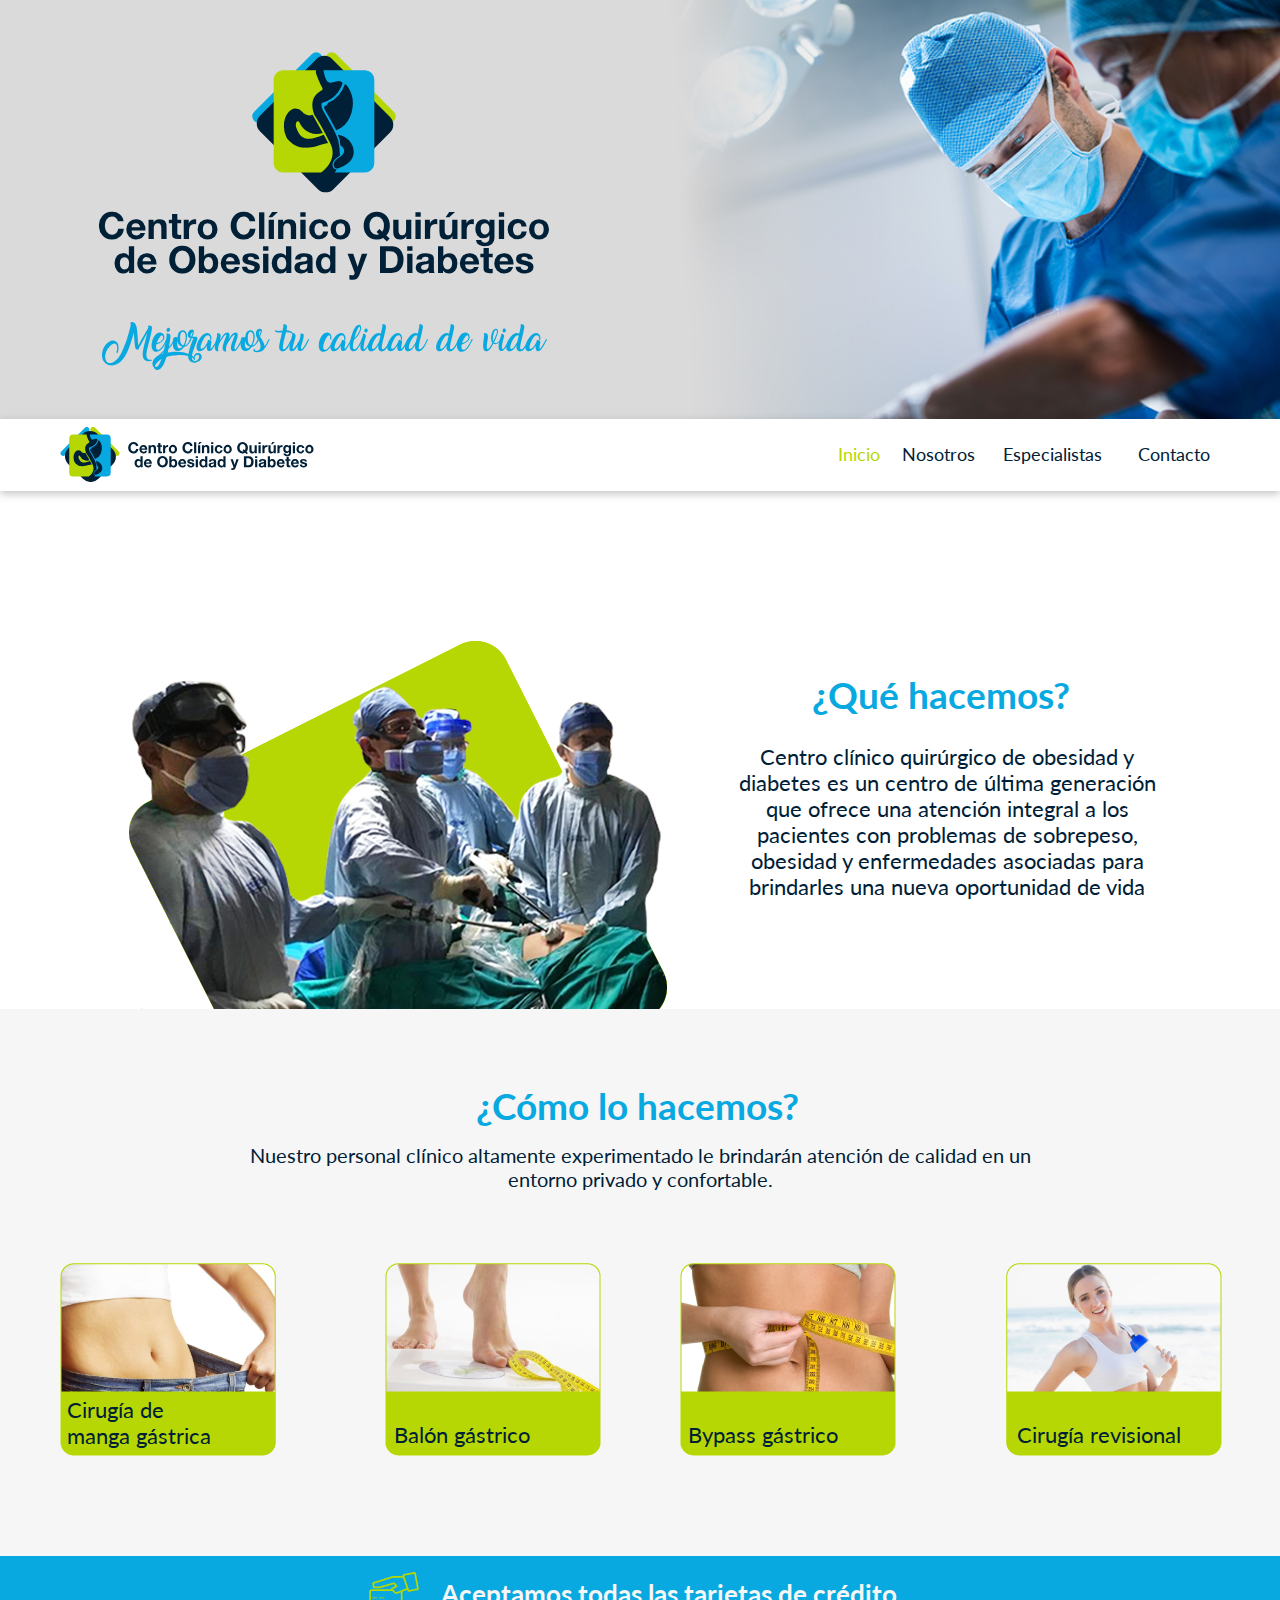
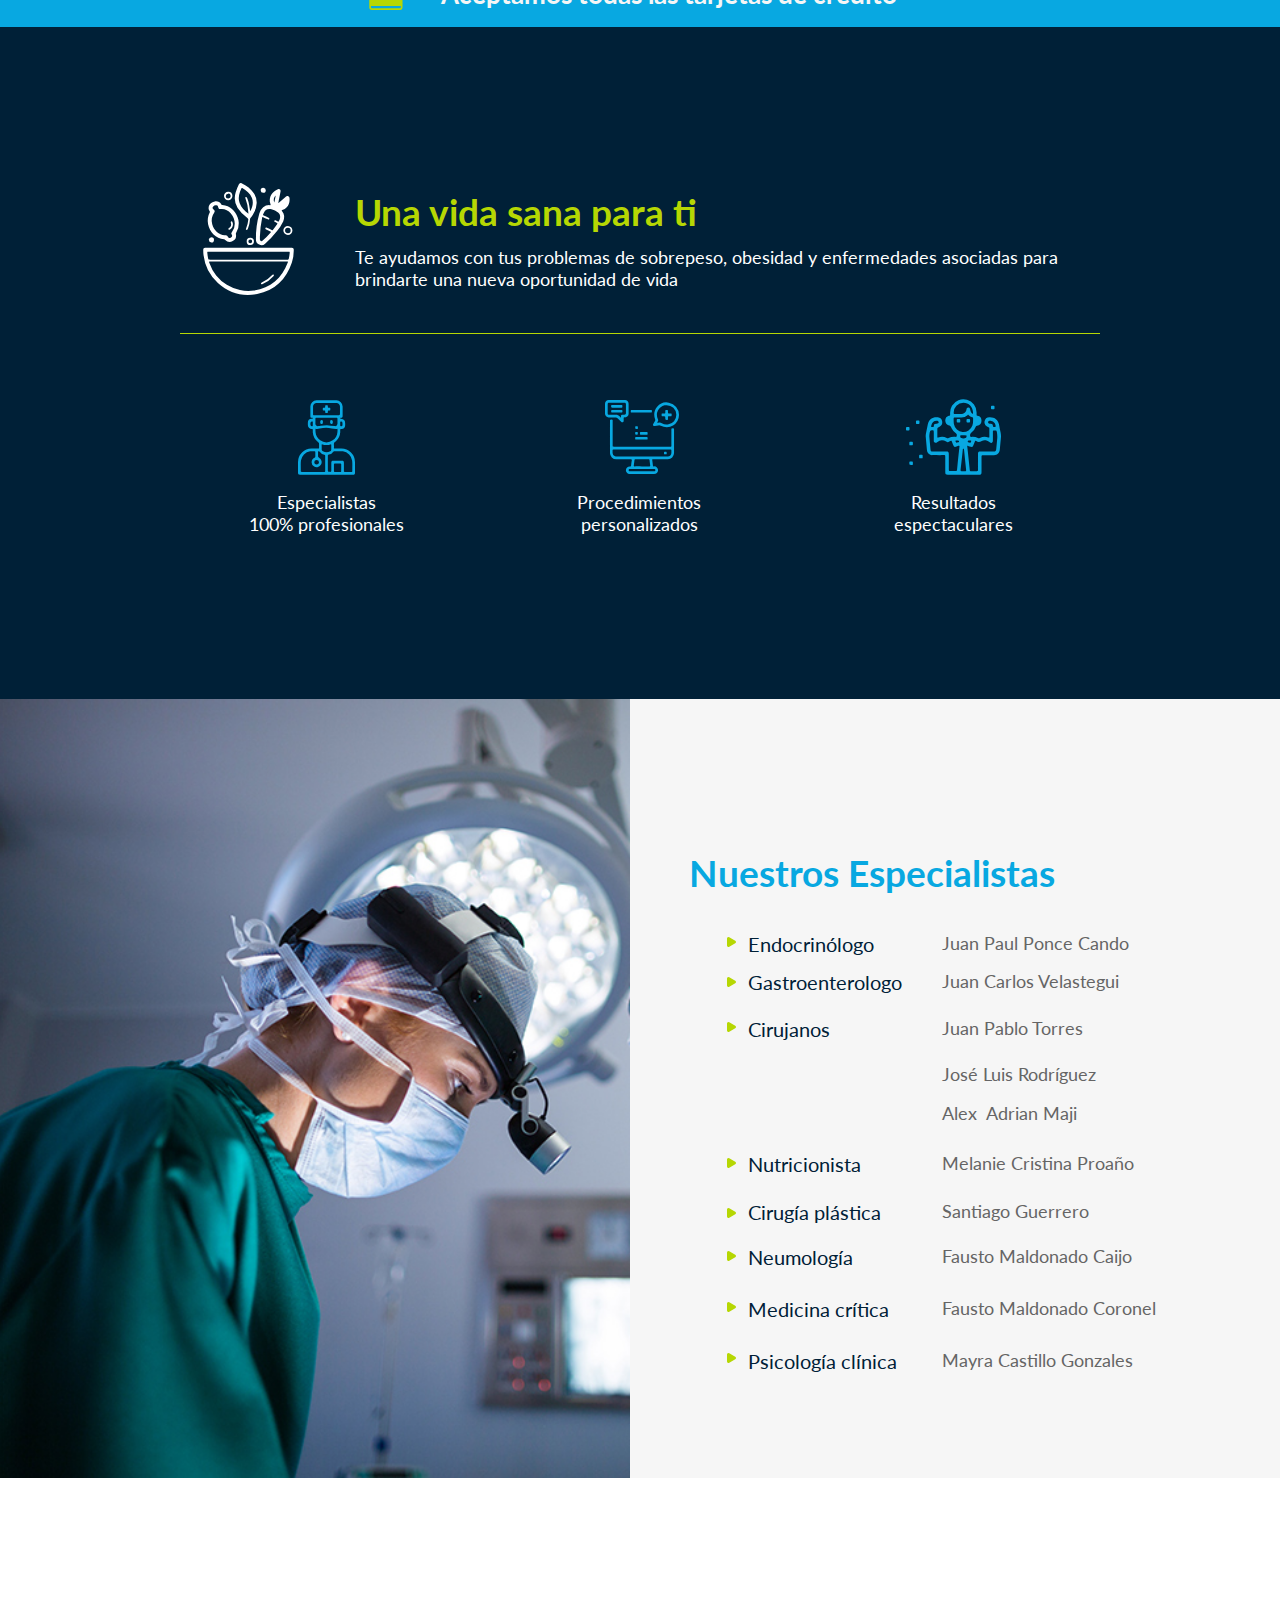
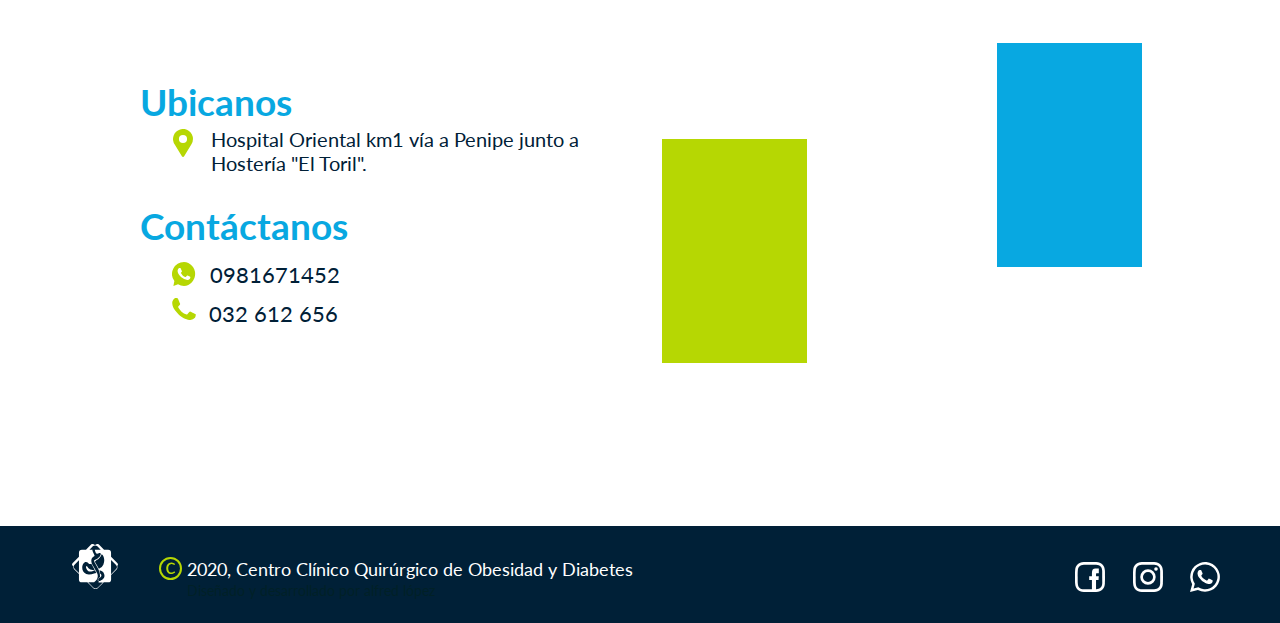
<file: index.html>
<!DOCTYPE html>
<html class="nojs html css_verticalspacer" lang="es-ES">
 <head>

  <meta http-equiv="Content-type" content="text/html;charset=UTF-8"/>
  <meta name="generator" content="2018.0.0.379"/>
  <meta name="viewport" content="width=device-width, initial-scale=1.0"/>
  
  <script type="text/javascript">
   // Update the 'nojs'/'js' class on the html node
document.documentElement.className = document.documentElement.className.replace(/\bnojs\b/g, 'js');

// Check that all required assets are uploaded and up-to-date
if(typeof Muse == "undefined") window.Muse = {}; window.Muse.assets = {"required":["museutils.js", "museconfig.js", "jquery.musepolyfill.bgsize.js", "jquery.watch.js", "webpro.js", "musewpslideshow.js", "jquery.museoverlay.js", "touchswipe.js", "jquery.scrolleffects.js", "jquery.museresponsive.js", "require.js", "index.css"], "outOfDate":[]};
</script>
  
  <link rel="shortcut icon" href="images/centro-cl%c3%adnico-quir%c3%bargico-de-obesidad-y-diabetes-favicon.ico?crc=465787497"/>
  <title>Centro clínico quirúrgico de obesidad y diabetes</title>
  <!-- CSS -->
  <link rel="stylesheet" type="text/css" href="css/site_global.css?crc=4206706436"/>
  <link rel="stylesheet" type="text/css" href="css/index.css?crc=4012885296" id="pagesheet"/>
  <!-- IE-only CSS -->
  <!--[if lt IE 9]>
  <link rel="stylesheet" type="text/css" href="css/nomq_index.css?crc=247326012" id="nomq_pagesheet"/>
  <![endif]-->
    <!--custom head HTML-->
  <style>
@import url('https://fonts.googleapis.com/css2?family=Lato:wght@400;700&display=swap');

h2{
font-family: 'Lato', sans-serif;
font-weight: 700
}
p{
font-family: 'Lato', sans-serif;
font-weight: 400
}
</style>
 </head>
 <body>

  <div class="breakpoint active" id="bp_infinity" data-min-width="1201"><!-- responsive breakpoint node -->
   <div class="clearfix" id="page"><!-- group -->
    <div class="clearfix grpelem" id="pinicio"><!-- column -->
     <a class="anchor_item colelem shared_content" id="inicio" data-content-guid="inicio_content"></a>
     <a class="anchor_item colelem shared_content" id="nosotros" data-content-guid="nosotros_content"></a>
     <a class="anchor_item colelem shared_content" id="especialistas" data-content-guid="especialistas_content"></a>
     <a class="anchor_item colelem shared_content" id="contacto" data-content-guid="contacto_content"></a>
    </div>
    <div class="browser_width shared_content" id="u861-bw" data-content-guid="u861-bw_content">
     <div class="shadow ose_pre_init" id="u861"><!-- simple frame --></div>
    </div>
    <div class="clearfix grpelem" id="pu177"><!-- column -->
     <div class="browser_width colelem shared_content" id="u177-bw" data-content-guid="u177-bw_content">
      <div class="museBGSize" id="u177"><!-- column -->
       <div class="clearfix" id="u177_align_to_page">
        <a class="nonblock nontext MuseLinkActive clip_frame colelem" id="u228" href="index.html"><!-- svg --><img class="svg temp_no_img_src" id="u224" data-orig-src="images/logo-inicio.svg?crc=340746450" width="450" height="228" alt="" data-mu-svgfallback="images/logo%20inicio_poster_.png?crc=275956004" src="images/blank.gif?crc=4208392903"/></a>
        <div class="clip_frame colelem" id="u239"><!-- svg -->
         <img class="svg temp_no_img_src" id="u235" data-orig-src="images/slogan.svg?crc=434562597" width="445" height="48" alt="" data-mu-svgfallback="images/slogan_poster_.png?crc=4277912801" src="images/blank.gif?crc=4208392903"/>
        </div>
       </div>
      </div>
     </div>
     <div class="browser_width colelem shared_content" id="u779-bw" data-content-guid="u779-bw_content">
      <div class="shadow" id="u779"><!-- group -->
       <div class="clearfix" id="u779_align_to_page">
        <div class="clearfix grpelem shared_content" id="u830" data-content-guid="u830_content"><!-- group -->
         <a class="nonblock nontext anim_swing clip_frame grpelem" id="u786" href="index.html#inicio"><!-- svg --><img class="svg temp_no_img_src" id="u782" data-orig-src="images/logo-menu.svg?crc=3808539497" width="254" height="55" alt="" data-mu-svgfallback="images/logo%20menu_poster_.png?crc=444387175" src="images/blank.gif?crc=4208392903"/></a>
         <a class="nonblock nontext anim_swing transition clearfix grpelem" id="u793-4" href="index.html#inicio"><!-- content --><p>Inicio</p></a>
         <a class="nonblock nontext anim_swing transition clearfix grpelem" id="u799-4" href="index.html#nosotros"><!-- content --><p><span id="u799">Nosotros</span></p></a>
         <a class="nonblock nontext anim_swing transition clearfix grpelem" id="u805-4" href="index.html#especialistas"><!-- content --><p><span id="u805">Especialistas</span></p></a>
         <a class="nonblock nontext anim_swing transition clearfix grpelem" id="u811-4" href="index.html#contacto"><!-- content --><p><span id="u811">Contacto</span></p></a>
        </div>
       </div>
      </div>
     </div>
     <div class="clearfix colelem shared_content" id="pu188" data-content-guid="pu188_content"><!-- group -->
      <div class="clip_frame grpelem shared_content" id="u188" data-content-guid="u188_content"><!-- image -->
       <img class="block temp_no_img_src" id="u188_img" data-orig-src="images/docorest.png?crc=355027752" alt="" width="538" height="460" src="images/blank.gif?crc=4208392903"/>
      </div>
      <div class="clearfix grpelem" id="pu198-4"><!-- column -->
       <div class="clearfix colelem shared_content" id="u198-4" data-content-guid="u198-4_content"><!-- content -->
        <h2 id="u198-2">¿Qué hacemos?</h2>
       </div>
       <div class="clearfix colelem shared_content" id="u207-4" data-content-guid="u207-4_content"><!-- content -->
        <p id="u207-2">Centro clínico quirúrgico de obesidad y diabetes es un centro de última generación que ofrece una atención integral a los pacientes con problemas de sobrepeso, obesidad y enfermedades asociadas para brindarles una nueva oportunidad de vida</p>
       </div>
      </div>
     </div>
     <div class="browser_width colelem" id="u310-bw">
      <div id="u310"><!-- column -->
       <div class="clearfix" id="u310_align_to_page">
        <div class="clearfix colelem shared_content" id="u249-4" data-content-guid="u249-4_content"><!-- content -->
         <h2 id="u249-2">¿Cómo lo hacemos?</h2>
        </div>
        <div class="clearfix colelem shared_content" id="u252-4" data-content-guid="u252-4_content"><!-- content -->
         <p id="u252-2">Nuestro personal clínico altamente experimentado le brindarán atención de calidad en un entorno privado y confortable.</p>
        </div>
        <div class="clearfix colelem" id="pu1844"><!-- group -->
         <div class="clearfix grpelem shared_content" id="u1844" data-content-guid="u1844_content"><!-- group -->
          <div class="clip_frame grpelem" id="u270"><!-- image -->
           <img class="block temp_no_img_src" id="u270_img" data-orig-src="images/serv1.png?crc=173891377" alt="" width="216" height="193" src="images/blank.gif?crc=4208392903"/>
          </div>
          <div class="clearfix grpelem" id="u246-6"><!-- content -->
           <p>Cirugía de</p>
           <p>manga gástrica</p>
          </div>
         </div>
         <div class="clearfix grpelem shared_content" id="u1848" data-content-guid="u1848_content"><!-- group -->
          <div class="clip_frame grpelem" id="u280"><!-- image -->
           <img class="block temp_no_img_src" id="u280_img" data-orig-src="images/serv2.png?crc=3786980107" alt="" width="216" height="193" src="images/blank.gif?crc=4208392903"/>
          </div>
          <div class="clearfix grpelem" id="u255-4"><!-- content -->
           <p>Balón gástrico</p>
          </div>
         </div>
         <div class="clearfix grpelem shared_content" id="u1852" data-content-guid="u1852_content"><!-- group -->
          <div class="clip_frame grpelem" id="u290"><!-- image -->
           <img class="block temp_no_img_src" id="u290_img" data-orig-src="images/serv3.png?crc=50221082" alt="" width="216" height="193" src="images/blank.gif?crc=4208392903"/>
          </div>
          <div class="clearfix grpelem" id="u261-4"><!-- content -->
           <p>Bypass gástrico</p>
          </div>
         </div>
         <div class="clearfix grpelem shared_content" id="u1856" data-content-guid="u1856_content"><!-- group -->
          <div class="clip_frame grpelem" id="u300"><!-- image -->
           <img class="block temp_no_img_src" id="u300_img" data-orig-src="images/serv4.png?crc=40676597" alt="" width="216" height="193" src="images/blank.gif?crc=4208392903"/>
          </div>
          <div class="clearfix grpelem" id="u267-4"><!-- content -->
           <p>Cirugía revisional</p>
          </div>
         </div>
         <div class="PamphletWidget clearfix widget_invisible grpelem" id="pamphletu1921" data-islightbox="true"><!-- none box -->
          <div class="ThumbGroup clearfix grpelem" id="u1929"><!-- none box -->
           <div class="popup_anchor" id="u1932popup">
            <div class="Thumb popup_element" id="u1932"><!-- simple frame --></div>
           </div>
           <div class="popup_anchor" id="u2028popup">
            <div class="Thumb popup_element" id="u2028"><!-- simple frame --></div>
           </div>
           <div class="popup_anchor" id="u2055popup">
            <div class="Thumb popup_element" id="u2055"><!-- simple frame --></div>
           </div>
           <div class="popup_anchor" id="u2082popup">
            <div class="Thumb popup_element" id="u2082"><!-- simple frame --></div>
           </div>
          </div>
          <div class="popup_anchor" id="u1922popup" data-lightbox="true">
           <div class="ContainerGroup rgba-background clearfix" id="u1922"><!-- stack box -->
            <div class="Container rounded-corners clearfix grpelem" id="u1925"><!-- column -->
             <div class="clearfix colelem shared_content" id="u1926-4" data-content-guid="u1926-4_content"><!-- content -->
              <h2 id="u1926-2">Manga gástrica</h2>
             </div>
             <div class="clearfix colelem shared_content" id="u2022-10" data-content-guid="u2022-10_content"><!-- content -->
              <p id="u2022-2">Es un procedimiento quirúrgico para el tratamiento de la obesidad que consiste en la resección del 80 % del estómago (fondo y cuerpo gástrico) quedando un 20% el cual se deja arte del antro con un reservorio de 50 y 150 ml, el cual es suficiente para realizar las funciones normales de digestión y almacén de alimentos.</p>
              <p id="u2022-3">&nbsp;</p>
              <p id="u2022-5">El estómago es engrapado con el fin de formar un tubo delgado y el resto del estómago es removido, la porción que se extirpa es donde se produce la ghrelina; sustancia que estimula el apetito.</p>
              <p id="u2022-6">&nbsp;</p>
              <p id="u2022-8">Los resultados en perdida del exceso de peso oscilan entre el 50% y 70%.</p>
             </div>
            </div>
            <div class="Container invi rounded-corners clearfix grpelem" id="u2034"><!-- column -->
             <div class="clearfix colelem shared_content" id="u2045-4" data-content-guid="u2045-4_content"><!-- content -->
              <h2 id="u2045-2">Balón gástrico</h2>
             </div>
             <div class="clearfix colelem shared_content" id="u2046-7" data-content-guid="u2046-7_content"><!-- content -->
              <p id="u2046-2">Entre los diferentes tratamientos que hay para combatir la obesidad, nos encontramos con el balón intragástrico o balón gástrico.</p>
              <p id="u2046-3">&nbsp;</p>
              <p id="u2046-5">Este tratamiento consiste en introducir un globo de silicona médica en el estómago por vía endoscópica. Este balón se rellena con una solución salina para que pueda producir una limitación en la capacidad estomacal y ayudar al paciente a modificar sus hábitos alimenticios y, por ende, a cambiar su estilo de vida.</p>
             </div>
            </div>
            <div class="Container invi rounded-corners clearfix grpelem" id="u2061"><!-- column -->
             <div class="clearfix colelem shared_content" id="u2072-4" data-content-guid="u2072-4_content"><!-- content -->
              <h2 id="u2072-2">Bypass Gástrico</h2>
             </div>
             <div class="clearfix colelem shared_content" id="u2073-11" data-content-guid="u2073-11_content"><!-- content -->
              <p id="u2073-2">El By-Pass Gástrico, también denominado «bypass gástrico en Y de Roux», consiste en una técnica mixta, restrictiva-malabsortiva.</p>
              <p id="u2073-4">En este procedimiento se instaura un pequeño reservorio gástrico en la parte alta, dejando abandonado el resto del estómago y conectando directamente con el intestino delgado.</p>
              <p id="u2073-6">Después del bypass gástrico, los alimentos ingeridos entrarán en este pequeño saco de estómago y luego pasarán directamente al intestino delgado, de modo que eludirán la mayor parte del estómago y la primera sección del intestino delgado.</p>
              <p id="u2073-7">&nbsp;</p>
              <p id="u2073-9">El bypass gástrico es uno de los tipos más frecuentes de cirugía bariátrica en muchos países. La cirugía de bypass gástrico se realiza cuando no ha funcionado seguir una dieta ni hacer ejercicio o si tienes problemas de salud graves debido a tu peso</p>
             </div>
            </div>
            <div class="Container invi rounded-corners clearfix grpelem" id="u2088"><!-- column -->
             <div class="clearfix colelem shared_content" id="u2099-4" data-content-guid="u2099-4_content"><!-- content -->
              <h2 id="u2099-2">Cirugía revisional</h2>
             </div>
             <div class="clearfix colelem shared_content" id="u2100-7" data-content-guid="u2100-7_content"><!-- content -->
              <p id="u2100-2">La cirugía bariátrica de revisión y conversión es aquella que se realiza en pacientes que ya han tenido cirugía bariátrica previa y que ya sea por reganancia de peso, por estancamiento o por complicación relacionada con el método inicial requieren una segunda o tercera cirugía.</p>
              <p id="u2100-3">&nbsp;</p>
              <p id="u2100-5">En otros términos, la cirugía bariátrica de revisión es un área especial de la cirugía bariátrica, que trata de reintervenir a un paciente operado previamente de cirugía de obesidad por fracaso de la técnica bariátrica debido a una serie de causas.</p>
             </div>
            </div>
           </div>
          </div>
          <div class="popup_anchor" id="u1937popup">
           <div class="PamphletCloseButton PamphletLightboxPart popup_element rounded-corners clearfix" id="u1937"><!-- group -->
            <div class="clearfix grpelem shared_content" id="u1938-4" data-content-guid="u1938-4_content"><!-- content -->
             <p>x</p>
            </div>
           </div>
          </div>
         </div>
        </div>
       </div>
      </div>
     </div>
     <div class="browser_width colelem shared_content" id="u2126-bw" data-content-guid="u2126-bw_content">
      <div id="u2126"><!-- group -->
       <div class="clearfix" id="u2126_align_to_page">
        <div class="clip_frame grpelem" id="u2178"><!-- svg -->
         <img class="svg temp_no_img_src" id="u2179" data-orig-src="images/tarjeta3.svg?crc=297000856" width="50" height="38" alt="" data-mu-svgfallback="images/tarjeta3_poster_.png?crc=4012173198" src="images/blank.gif?crc=4208392903"/>
        </div>
        <div class="clearfix grpelem" id="u2130-4"><!-- content -->
         <h2 id="u2130-2">Aceptamos todas las tarjetas de crédito</h2>
        </div>
       </div>
      </div>
     </div>
     <div class="browser_width colelem shared_content" id="u380-bw" data-content-guid="u380-bw_content">
      <div id="u380"><!-- column -->
       <div class="clearfix" id="u380_align_to_page">
        <div class="clearfix colelem shared_content" id="pu318" data-content-guid="pu318_content"><!-- group -->
         <div class="clip_frame grpelem shared_content" id="u318" data-content-guid="u318_content"><!-- svg -->
          <img class="svg temp_no_img_src" id="u314" data-orig-src="images/ico-1.svg?crc=3857686968" width="91" height="112" alt="" data-mu-svgfallback="images/ico%201_poster_.png?crc=4085865989" src="images/blank.gif?crc=4208392903"/>
         </div>
         <div class="clearfix grpelem" id="pu325-4"><!-- column -->
          <div class="clearfix colelem shared_content" id="u325-4" data-content-guid="u325-4_content"><!-- content -->
           <h2 id="u325-2">Una vida sana para ti</h2>
          </div>
          <div class="clearfix colelem shared_content" id="u329-4" data-content-guid="u329-4_content"><!-- content -->
           <p id="u329-2">Te ayudamos con tus problemas de sobrepeso, obesidad y enfermedades asociadas para brindarte una nueva oportunidad de vida</p>
          </div>
         </div>
        </div>
        <div class="colelem shared_content" id="u332" data-content-guid="u332_content"><!-- simple frame --></div>
        <div class="clearfix colelem shared_content" id="pu351" data-content-guid="pu351_content"><!-- group -->
         <div class="clip_frame grpelem shared_content" id="u351" data-content-guid="u351_content"><!-- svg -->
          <img class="svg temp_no_img_src" id="u347" data-orig-src="images/ico2.svg?crc=460836073" width="57" height="75" alt="" data-mu-svgfallback="images/ico2_poster_.png?crc=3866326384" src="images/blank.gif?crc=4208392903"/>
         </div>
         <div class="clip_frame grpelem shared_content" id="u362" data-content-guid="u362_content"><!-- svg -->
          <img class="svg temp_no_img_src" id="u358" data-orig-src="images/ico3.svg?crc=4077713420" width="74" height="74" alt="" data-mu-svgfallback="images/ico3_poster_.png?crc=174423478" src="images/blank.gif?crc=4208392903"/>
         </div>
         <div class="clip_frame grpelem shared_content" id="u373" data-content-guid="u373_content"><!-- svg -->
          <img class="svg temp_no_img_src" id="u369" data-orig-src="images/ico4.svg?crc=527151829" width="95" height="76" alt="" data-mu-svgfallback="images/ico4_poster_.png?crc=4203905394" src="images/blank.gif?crc=4208392903"/>
         </div>
        </div>
        <div class="clearfix colelem shared_content" id="pu335-6" data-content-guid="pu335-6_content"><!-- group -->
         <div class="clearfix grpelem shared_content" id="u335-6" data-content-guid="u335-6_content"><!-- content -->
          <p>Especialistas</p>
          <p>100% profesionales</p>
         </div>
         <div class="clearfix grpelem shared_content" id="u338-6" data-content-guid="u338-6_content"><!-- content -->
          <p>Procedimientos</p>
          <p>personalizados</p>
         </div>
         <div class="clearfix grpelem shared_content" id="u344-6" data-content-guid="u344-6_content"><!-- content -->
          <p>Resultados</p>
          <p>espectaculares</p>
         </div>
        </div>
       </div>
      </div>
     </div>
     <div class="browser_width colelem shared_content" id="u624-bw" data-content-guid="u624-bw_content">
      <div id="u624"><!-- group -->
       <div class="clearfix" id="u624_align_to_page">
        <div class="museBGSize grpelem shared_content" id="u601" data-content-guid="u601_content"><!-- simple frame --></div>
        <div class="clearfix grpelem shared_content" id="pu389-4" data-content-guid="pu389-4_content"><!-- column -->
         <div class="clearfix colelem shared_content" id="u389-4" data-content-guid="u389-4_content"><!-- content -->
          <h2 id="u389-2">Nuestros Especialistas</h2>
         </div>
         <div class="clearfix colelem" id="pu468"><!-- group -->
          <div class="clip_frame grpelem shared_content" id="u468" data-content-guid="u468_content"><!-- svg -->
           <img class="svg temp_no_img_src" id="u464" data-orig-src="images/ico13.svg?crc=4206990675" width="9" height="10" alt="" data-mu-svgfallback="images/ico13_poster_.png?crc=4038743963" src="images/blank.gif?crc=4208392903"/>
          </div>
          <div class="clearfix grpelem shared_content" id="u434-4" data-content-guid="u434-4_content"><!-- content -->
           <p>Endocrinólogo</p>
          </div>
          <a class="nonblock nontext clearfix grpelem shared_content" id="u440-4" href="dr.-juan-ponce--centro-cl%c3%adnico-quir%c3%bargico-de-obesidad-y-diabetes.html" data-content-guid="u440-4_content"><!-- content --><p>Juan Paul Ponce Cando</p></a>
         </div>
         <div class="clearfix colelem" id="pu484"><!-- group -->
          <div class="clip_frame grpelem shared_content" id="u484" data-content-guid="u484_content"><!-- svg -->
           <img class="svg temp_no_img_src" id="u485" data-orig-src="images/ico13.svg?crc=4206990675" width="9" height="10" alt="" data-mu-svgfallback="images/ico13_poster_.png?crc=4038743963" src="images/blank.gif?crc=4208392903"/>
          </div>
          <div class="clearfix grpelem shared_content" id="u392-4" data-content-guid="u392-4_content"><!-- content -->
           <p>Gastroenterologo</p>
          </div>
          <a class="nonblock nontext clearfix grpelem shared_content" id="u437-4" href="dr.-juan-velastegui--centro-cl%c3%adnico-quir%c3%bargico-de-obesidad-y-diabetes.html" data-content-guid="u437-4_content"><!-- content --><p>Juan Carlos Velastegui</p></a>
         </div>
         <div class="clearfix colelem" id="pu520"><!-- group -->
          <div class="clip_frame grpelem shared_content" id="u520" data-content-guid="u520_content"><!-- svg -->
           <img class="svg temp_no_img_src" id="u521" data-orig-src="images/ico13.svg?crc=4206990675" width="9" height="10" alt="" data-mu-svgfallback="images/ico13_poster_.png?crc=4038743963" src="images/blank.gif?crc=4208392903"/>
          </div>
          <div class="clearfix grpelem shared_content" id="u398-4" data-content-guid="u398-4_content"><!-- content -->
           <p>Cirujanos</p>
          </div>
          <a class="nonblock nontext clearfix grpelem shared_content" id="u7753-4" href="dr.-juan-pablo-torres--centro-cl%c3%adnico-quir%c3%bargico-de-obesidad-y-diabetes.html" data-content-guid="u7753-4_content"><!-- content --><p>Juan Pablo Torres</p></a>
         </div>
         <a class="nonblock nontext clearfix colelem shared_content" id="u7741-4" href="dr.-jos%c3%a9-rodr%c3%adguez--centro-cl%c3%adnico-quir%c3%bargico-de-obesidad-y-diabetes.html" data-content-guid="u7741-4_content"><!-- content --><p>José Luis Rodríguez</p></a>
         <div class="pointer_cursor clearfix colelem shared_content" id="u443-5" data-content-guid="u443-5_content"><!-- content -->
          <a class="block" href="dr.-alex-maji--centro-cl%c3%adnico-quir%c3%bargico-de-obesidad-y-diabetes.html"><!-- Block link tag --></a>
          <p><a class="nonblock" href="dr.-alex-maji--centro-cl%c3%adnico-quir%c3%bargico-de-obesidad-y-diabetes.html">Alex&nbsp; Adrian Maji</a></p>
         </div>
         <div class="clearfix colelem" id="pu511"><!-- group -->
          <div class="clip_frame grpelem shared_content" id="u511" data-content-guid="u511_content"><!-- svg -->
           <img class="svg temp_no_img_src" id="u512" data-orig-src="images/ico13.svg?crc=4206990675" width="9" height="10" alt="" data-mu-svgfallback="images/ico13_poster_.png?crc=4038743963" src="images/blank.gif?crc=4208392903"/>
          </div>
          <div class="clearfix grpelem shared_content" id="u404-4" data-content-guid="u404-4_content"><!-- content -->
           <p>Nutricionista</p>
          </div>
          <a class="nonblock nontext clearfix grpelem shared_content" id="u452-4" href="dra.-melanie-proa%c3%b1o--centro-cl%c3%adnico-quir%c3%bargico-de-obesidad-y-diabetes.html" data-content-guid="u452-4_content"><!-- content --><p>Melanie Cristina Proaño</p></a>
         </div>
         <div class="clearfix colelem" id="pu538"><!-- group -->
          <div class="clip_frame grpelem shared_content" id="u538" data-content-guid="u538_content"><!-- svg -->
           <img class="svg temp_no_img_src" id="u539" data-orig-src="images/ico13.svg?crc=4206990675" width="9" height="10" alt="" data-mu-svgfallback="images/ico13_poster_.png?crc=4038743963" src="images/blank.gif?crc=4208392903"/>
          </div>
          <div class="clearfix grpelem shared_content" id="u416-4" data-content-guid="u416-4_content"><!-- content -->
           <p>Cirugía plástica</p>
          </div>
          <a class="nonblock nontext clearfix grpelem shared_content" id="u449-4" href="dr.-santiago-guerrero--centro-cl%c3%adnico-quir%c3%bargico-de-obesidad-y-diabetes.html" data-content-guid="u449-4_content"><!-- content --><p>Santiago Guerrero</p></a>
         </div>
         <div class="clearfix colelem" id="pu547"><!-- group -->
          <div class="clip_frame grpelem shared_content" id="u547" data-content-guid="u547_content"><!-- svg -->
           <img class="svg temp_no_img_src" id="u548" data-orig-src="images/ico13.svg?crc=4206990675" width="9" height="10" alt="" data-mu-svgfallback="images/ico13_poster_.png?crc=4038743963" src="images/blank.gif?crc=4208392903"/>
          </div>
          <div class="clearfix grpelem shared_content" id="u422-4" data-content-guid="u422-4_content"><!-- content -->
           <p>Neumología</p>
          </div>
          <div class="clearfix grpelem shared_content" id="u446-4" data-content-guid="u446-4_content"><!-- content -->
           <p>Fausto Maldonado Caijo</p>
          </div>
         </div>
         <div class="clearfix colelem" id="pu565"><!-- group -->
          <div class="clip_frame grpelem shared_content" id="u565" data-content-guid="u565_content"><!-- svg -->
           <img class="svg temp_no_img_src" id="u566" data-orig-src="images/ico13.svg?crc=4206990675" width="9" height="10" alt="" data-mu-svgfallback="images/ico13_poster_.png?crc=4038743963" src="images/blank.gif?crc=4208392903"/>
          </div>
          <div class="clearfix grpelem shared_content" id="u425-4" data-content-guid="u425-4_content"><!-- content -->
           <p>Medicina crítica</p>
          </div>
          <a class="nonblock nontext clearfix grpelem shared_content" id="u455-4" href="dr.-fausto-maldonado--centro-cl%c3%adnico-quir%c3%bargico-de-obesidad-y-diabetes.html" data-content-guid="u455-4_content"><!-- content --><p>Fausto Maldonado Coronel</p></a>
         </div>
         <div class="clearfix colelem" id="pu583"><!-- group -->
          <div class="clip_frame grpelem shared_content" id="u583" data-content-guid="u583_content"><!-- svg -->
           <img class="svg temp_no_img_src" id="u584" data-orig-src="images/ico13.svg?crc=4206990675" width="9" height="10" alt="" data-mu-svgfallback="images/ico13_poster_.png?crc=4038743963" src="images/blank.gif?crc=4208392903"/>
          </div>
          <div class="clearfix grpelem shared_content" id="u428-4" data-content-guid="u428-4_content"><!-- content -->
           <p>Psicología clínica</p>
          </div>
          <a class="nonblock nontext clearfix grpelem shared_content" id="u458-4" href="dra.-mayra-castillo--centro-cl%c3%adnico-quir%c3%bargico-de-obesidad-y-diabetes.html" data-content-guid="u458-4_content"><!-- content --><p>Mayra Castillo Gonzales</p></a>
         </div>
        </div>
       </div>
      </div>
     </div>
     <div class="clearfix colelem shared_content" id="ppu633-4" data-content-guid="ppu633-4_content"><!-- group -->
      <div class="clearfix grpelem" id="pu633-4"><!-- column -->
       <div class="clearfix colelem shared_content" id="u633-4" data-content-guid="u633-4_content"><!-- content -->
        <h2 id="u633-2">Ubicanos</h2>
       </div>
       <div class="clearfix colelem shared_content" id="pu658" data-content-guid="pu658_content"><!-- group -->
        <div class="clip_frame grpelem shared_content" id="u658" data-content-guid="u658_content"><!-- svg -->
         <img class="svg temp_no_img_src" id="u654" data-orig-src="images/ico5.svg?crc=4068099486" width="20" height="28" alt="" data-mu-svgfallback="images/ico5_poster_.png?crc=4020335043" src="images/blank.gif?crc=4208392903"/>
        </div>
        <div class="clearfix grpelem shared_content" id="u636-4" data-content-guid="u636-4_content"><!-- content -->
         <p id="u636-2">Hospital Oriental km1 vía a Penipe junto a Hostería &quot;El Toril&quot;.</p>
        </div>
       </div>
       <div class="clearfix colelem shared_content" id="u648-4" data-content-guid="u648-4_content"><!-- content -->
        <h2 id="u648-2">Contáctanos</h2>
       </div>
       <div class="clearfix colelem shared_content" id="pu669" data-content-guid="pu669_content"><!-- group -->
        <div class="clip_frame grpelem shared_content" id="u669" data-content-guid="u669_content"><!-- svg -->
         <img class="svg temp_no_img_src" id="u665" data-orig-src="images/ico6.svg?crc=30027406" width="24" height="24" alt="" data-mu-svgfallback="images/ico6_poster_.png?crc=8256506" src="images/blank.gif?crc=4208392903"/>
        </div>
        <a class="nonblock nontext clearfix grpelem shared_content" id="u645-4" href="https://api.whatsapp.com/send?phone=593981671452&amp;text=Me%20ayudan%20con%20m%C3%A1s%20informaci%C3%B3n" data-content-guid="u645-4_content"><!-- content --><p id="u645-2">0981671452</p></a>
       </div>
       <div class="clearfix colelem shared_content" id="pu680" data-content-guid="pu680_content"><!-- group -->
        <div class="clip_frame grpelem shared_content" id="u680" data-content-guid="u680_content"><!-- svg -->
         <img class="svg temp_no_img_src" id="u676" data-orig-src="images/ico7.svg?crc=3895859120" width="24" height="22" alt="" data-mu-svgfallback="images/ico7_poster_.png?crc=3798511783" src="images/blank.gif?crc=4208392903"/>
        </div>
        <div class="clearfix grpelem shared_content" id="u651-4" data-content-guid="u651-4_content"><!-- content -->
         <p id="u651-2">032 612 656</p>
        </div>
       </div>
      </div>
      <div class="grpelem shared_content" id="u627" data-content-guid="u627_content"><!-- simple frame --></div>
      <div class="grpelem shared_content" id="u630" data-content-guid="u630_content"><!-- simple frame --></div>
      <div class="size_fixed grpelem shared_content" id="u687" data-content-guid="u687_content"><!-- custom html -->
       
<iframe class="actAsDiv" style="width:100%;height:100%;" frameborder="0" scrolling="no" marginheight="0" marginwidth="0" src="https://maps.google.com/maps?f=q&amp;source=s_q&amp;q=hospital%20oriental%20riobamba&amp;aq=0&amp;ie=UTF8&amp;t=m&amp;z=17&amp;iwloc=A&amp;output=embed"></iframe>

      </div>
     </div>
     <div class="browser_width colelem shared_content" id="u752-bw" data-content-guid="u752-bw_content">
      <div id="u752"><!-- group -->
       <div class="clearfix" id="u752_align_to_page">
        <a class="nonblock nontext anim_swing clip_frame grpelem shared_content" id="u696" href="index.html#inicio" data-content-guid="u696_content"><!-- svg --><img class="svg temp_no_img_src" id="u692" data-orig-src="images/ico11.svg?crc=4175896388" width="46" height="45" alt="" data-mu-svgfallback="images/ico11_poster_.png?crc=4029422699" src="images/blank.gif?crc=4208392903"/></a>
        <div class="clearfix grpelem" id="pu2765"><!-- column -->
         <div class="clearfix colelem shared_content" id="u2765" data-content-guid="u2765_content"><!-- group -->
          <div class="clip_frame grpelem" id="u707"><!-- svg -->
           <img class="svg temp_no_img_src" id="u703" data-orig-src="images/ico12.svg?crc=4183418646" width="23" height="23" alt="" data-mu-svgfallback="images/ico12_poster_.png?crc=4284656657" src="images/blank.gif?crc=4208392903"/>
          </div>
          <div class="clearfix grpelem" id="u714-4"><!-- content -->
           <p id="u714-2">2020, Centro Clínico Quirúrgico de Obesidad y Diabetes</p>
          </div>
         </div>
         <a class="nonblock nontext transition clearfix colelem shared_content" id="u2202-4" href="https://www.facebook.com/alfredlopezdg" data-content-guid="u2202-4_content"><!-- content --><p id="u2202-2">Diseñado y desarrollado por alfred lópez</p></a>
        </div>
        <div class="clearfix grpelem shared_content" id="u2760" data-content-guid="u2760_content"><!-- group -->
         <a class="nonblock nontext transition clip_frame grpelem" id="u723" href="https://www.facebook.com/Centro-Cl%C3%ADnico-Quir%C3%BArgico-de-Obesidad-y-Diabetes-102433934863691" target="_blank"><!-- svg --><img class="svg temp_no_img_src" id="u719" data-orig-src="images/ico8.svg?crc=92982053" width="30" height="30" alt="" data-mu-svgfallback="images/ico8_poster_.png?crc=4054337727" src="images/blank.gif?crc=4208392903"/></a>
         <a class="nonblock nontext transition clip_frame grpelem" id="u734" href="https://www.facebook.com/Centro-Cl%C3%ADnico-Quir%C3%BArgico-de-Obesidad-y-Diabetes-102433934863691" target="_blank"><!-- svg --><img class="svg temp_no_img_src" id="u730" data-orig-src="images/ico9.svg?crc=4232371787" width="30" height="30" alt="" data-mu-svgfallback="images/ico9_poster_.png?crc=4130493130" src="images/blank.gif?crc=4208392903"/></a>
         <a class="nonblock nontext transition clip_frame grpelem" id="u745" href="https://api.whatsapp.com/send?phone=593981671452&amp;text=Me%20ayudan%20con%20m%C3%A1s%20informaci%C3%B3n" target="_blank"><!-- svg --><img class="svg temp_no_img_src" id="u741" data-orig-src="images/ico10.svg?crc=100944537" width="30" height="30" alt="" data-mu-svgfallback="images/ico10_poster_.png?crc=4105049844" src="images/blank.gif?crc=4208392903"/></a>
        </div>
       </div>
      </div>
     </div>
    </div>
    <div class="clearfix shared_content" id="u837" data-content-guid="u837_content"><!-- group -->
     <a class="nonblock nontext anim_swing clip_frame ose_pre_init" id="u841" href="index.html#inicio"><!-- svg --><img class="svg temp_no_img_src" id="u842" data-orig-src="images/logo-menu.svg?crc=3808539497" width="254" height="55" alt="" data-mu-svgfallback="images/logo%20menu_poster_.png?crc=444387175" src="images/blank.gif?crc=4208392903"/></a>
     <a class="nonblock nontext anim_swing transition clearfix ose_pre_init" id="u839-4" href="index.html#inicio"><!-- content --><p><span id="u839">Inicio</span></p></a>
     <a class="nonblock nontext anim_swing transition clearfix ose_pre_init" id="u840-4" href="index.html#nosotros"><!-- content --><p><span id="u840">Nosotros</span></p></a>
     <a class="nonblock nontext anim_swing transition clearfix ose_pre_init" id="u843-4" href="index.html#especialistas"><!-- content --><p><span id="u843">Especialistas</span></p></a>
     <a class="nonblock nontext anim_swing transition clearfix ose_pre_init" id="u838-4" href="index.html#contacto"><!-- content --><p><span id="u838">Contacto</span></p></a>
    </div>
    <div class="verticalspacer" data-offset-top="3822" data-content-above-spacer="3822" data-content-below-spacer="0"></div>
   </div>
  </div>
  <div class="breakpoint" id="bp_1200" data-min-width="961" data-max-width="1200"><!-- responsive breakpoint node -->
   <div class="clearfix temp_no_id" data-orig-id="page"><!-- group -->
    <div class="clearfix grpelem" id="ppu177"><!-- column -->
     <div class="clearfix colelem temp_no_id" data-orig-id="pu177"><!-- group -->
      <span class="browser_width grpelem placeholder" data-placeholder-for="u177-bw_content"><!-- placeholder node --></span>
      <span class="anchor_item grpelem placeholder" data-placeholder-for="inicio_content"><!-- placeholder node --></span>
     </div>
     <div class="clearfix colelem" id="pnosotros"><!-- group -->
      <span class="anchor_item grpelem placeholder" data-placeholder-for="nosotros_content"><!-- placeholder node --></span>
      <span class="browser_width grpelem placeholder" data-placeholder-for="u779-bw_content"><!-- placeholder node --></span>
     </div>
     <span class="clearfix colelem placeholder" data-placeholder-for="pu188_content"><!-- placeholder node --></span>
     <div class="browser_width colelem temp_no_id" data-orig-id="u310-bw">
      <div class="temp_no_id" data-orig-id="u310"><!-- column -->
       <div class="clearfix temp_no_id" data-orig-id="u310_align_to_page">
        <span class="clearfix colelem placeholder" data-placeholder-for="u249-4_content"><!-- placeholder node --></span>
        <span class="clearfix colelem placeholder" data-placeholder-for="u252-4_content"><!-- placeholder node --></span>
        <div class="clearfix colelem temp_no_id" data-orig-id="pu1844"><!-- group -->
         <span class="clearfix grpelem placeholder" data-placeholder-for="u1844_content"><!-- placeholder node --></span>
         <span class="clearfix grpelem placeholder" data-placeholder-for="u1848_content"><!-- placeholder node --></span>
         <span class="clearfix grpelem placeholder" data-placeholder-for="u1852_content"><!-- placeholder node --></span>
         <span class="clearfix grpelem placeholder" data-placeholder-for="u1856_content"><!-- placeholder node --></span>
         <div class="PamphletWidget clearfix widget_invisible grpelem temp_no_id" data-islightbox="true" data-orig-id="pamphletu1921"><!-- none box -->
          <div class="ThumbGroup clearfix grpelem temp_no_id" data-orig-id="u1929"><!-- none box -->
           <div class="popup_anchor temp_no_id" data-orig-id="u1932popup">
            <div class="Thumb popup_element temp_no_id" data-orig-id="u1932"><!-- simple frame --></div>
           </div>
           <div class="popup_anchor temp_no_id" data-orig-id="u2028popup">
            <div class="Thumb popup_element temp_no_id" data-orig-id="u2028"><!-- simple frame --></div>
           </div>
           <div class="popup_anchor temp_no_id" data-orig-id="u2055popup">
            <div class="Thumb popup_element temp_no_id" data-orig-id="u2055"><!-- simple frame --></div>
           </div>
           <div class="popup_anchor temp_no_id" data-orig-id="u2082popup">
            <div class="Thumb popup_element temp_no_id" data-orig-id="u2082"><!-- simple frame --></div>
           </div>
          </div>
          <div class="popup_anchor temp_no_id" data-lightbox="true" data-orig-id="u1922popup">
           <div class="ContainerGroup rgba-background clearfix temp_no_id" data-orig-id="u1922"><!-- stack box -->
            <div class="Container rounded-corners clearfix grpelem temp_no_id" data-orig-id="u1925"><!-- column -->
             <span class="clearfix colelem placeholder" data-placeholder-for="u1926-4_content"><!-- placeholder node --></span>
             <span class="clearfix colelem placeholder" data-placeholder-for="u2022-10_content"><!-- placeholder node --></span>
            </div>
            <div class="Container invi rounded-corners clearfix grpelem temp_no_id" data-orig-id="u2034"><!-- column -->
             <span class="clearfix colelem placeholder" data-placeholder-for="u2045-4_content"><!-- placeholder node --></span>
             <span class="clearfix colelem placeholder" data-placeholder-for="u2046-7_content"><!-- placeholder node --></span>
            </div>
            <div class="Container invi rounded-corners clearfix grpelem temp_no_id" data-orig-id="u2061"><!-- column -->
             <span class="clearfix colelem placeholder" data-placeholder-for="u2072-4_content"><!-- placeholder node --></span>
             <span class="clearfix colelem placeholder" data-placeholder-for="u2073-11_content"><!-- placeholder node --></span>
            </div>
            <div class="Container invi rounded-corners clearfix grpelem temp_no_id" data-orig-id="u2088"><!-- column -->
             <span class="clearfix colelem placeholder" data-placeholder-for="u2099-4_content"><!-- placeholder node --></span>
             <span class="clearfix colelem placeholder" data-placeholder-for="u2100-7_content"><!-- placeholder node --></span>
            </div>
           </div>
          </div>
          <div class="popup_anchor temp_no_id" data-orig-id="u1937popup">
           <div class="PamphletCloseButton PamphletLightboxPart popup_element rounded-corners clearfix temp_no_id" data-orig-id="u1937"><!-- group -->
            <span class="clearfix grpelem placeholder" data-placeholder-for="u1938-4_content"><!-- placeholder node --></span>
           </div>
          </div>
         </div>
        </div>
       </div>
      </div>
     </div>
     <span class="browser_width colelem placeholder" data-placeholder-for="u2126-bw_content"><!-- placeholder node --></span>
     <div class="clearfix colelem" id="pespecialistas"><!-- group -->
      <span class="anchor_item grpelem placeholder" data-placeholder-for="especialistas_content"><!-- placeholder node --></span>
      <span class="browser_width grpelem placeholder" data-placeholder-for="u380-bw_content"><!-- placeholder node --></span>
     </div>
     <div class="clearfix colelem" id="pcontacto"><!-- group -->
      <span class="anchor_item grpelem placeholder" data-placeholder-for="contacto_content"><!-- placeholder node --></span>
      <span class="browser_width grpelem placeholder" data-placeholder-for="u624-bw_content"><!-- placeholder node --></span>
     </div>
     <span class="clearfix colelem placeholder" data-placeholder-for="ppu633-4_content"><!-- placeholder node --></span>
     <span class="browser_width colelem placeholder" data-placeholder-for="u752-bw_content"><!-- placeholder node --></span>
    </div>
    <div class="clearfix grpelem" id="pu861"><!-- group -->
     <span class="browser_width placeholder" data-placeholder-for="u861-bw_content"><!-- placeholder node --></span>
     <span class="clearfix placeholder" data-placeholder-for="u837_content"><!-- placeholder node --></span>
    </div>
    <div class="verticalspacer" data-offset-top="3624" data-content-above-spacer="3624" data-content-below-spacer="0"></div>
   </div>
  </div>
  <div class="breakpoint" id="bp_960" data-min-width="481" data-max-width="960"><!-- responsive breakpoint node -->
   <div class="clearfix temp_no_id" data-orig-id="page"><!-- group -->
    <div class="clearfix grpelem temp_no_id" data-orig-id="pu861"><!-- group -->
     <span class="browser_width placeholder" data-placeholder-for="u861-bw_content"><!-- placeholder node --></span>
     <span class="clearfix placeholder" data-placeholder-for="u837_content"><!-- placeholder node --></span>
    </div>
    <div class="clearfix grpelem temp_no_id" data-orig-id="ppu177"><!-- column -->
     <div class="clearfix colelem temp_no_id" data-orig-id="pu177"><!-- group -->
      <span class="browser_width grpelem placeholder" data-placeholder-for="u177-bw_content"><!-- placeholder node --></span>
      <span class="anchor_item grpelem placeholder" data-placeholder-for="inicio_content"><!-- placeholder node --></span>
     </div>
     <div class="browser_width colelem temp_no_id" data-orig-id="u779-bw">
      <div class="shadow temp_no_id" data-orig-id="u779"><!-- group -->
       <div class="clearfix temp_no_id" data-orig-id="u779_align_to_page">
        <span class="clearfix grpelem placeholder" data-placeholder-for="u830_content"><!-- placeholder node --></span>
        <span class="anchor_item grpelem placeholder" data-placeholder-for="nosotros_content"><!-- placeholder node --></span>
       </div>
      </div>
     </div>
     <span class="clearfix colelem placeholder" data-placeholder-for="u198-4_content"><!-- placeholder node --></span>
     <span class="clearfix colelem placeholder" data-placeholder-for="u207-4_content"><!-- placeholder node --></span>
     <span class="clip_frame colelem placeholder" data-placeholder-for="u188_content"><!-- placeholder node --></span>
     <div class="browser_width colelem temp_no_id" data-orig-id="u310-bw">
      <div class="temp_no_id" data-orig-id="u310"><!-- column -->
       <div class="clearfix temp_no_id" data-orig-id="u310_align_to_page">
        <span class="clearfix colelem placeholder" data-placeholder-for="u249-4_content"><!-- placeholder node --></span>
        <span class="clearfix colelem placeholder" data-placeholder-for="u252-4_content"><!-- placeholder node --></span>
        <div class="clearfix colelem temp_no_id" data-orig-id="pu1844"><!-- group -->
         <span class="clearfix grpelem placeholder" data-placeholder-for="u1844_content"><!-- placeholder node --></span>
         <span class="clearfix grpelem placeholder" data-placeholder-for="u1848_content"><!-- placeholder node --></span>
         <span class="clearfix grpelem placeholder" data-placeholder-for="u1852_content"><!-- placeholder node --></span>
         <span class="clearfix grpelem placeholder" data-placeholder-for="u1856_content"><!-- placeholder node --></span>
         <div class="PamphletWidget clearfix widget_invisible grpelem temp_no_id" data-islightbox="true" data-orig-id="pamphletu1921"><!-- none box -->
          <div class="ThumbGroup clearfix grpelem temp_no_id" data-orig-id="u1929"><!-- none box -->
           <div class="popup_anchor temp_no_id" data-orig-id="u1932popup">
            <div class="Thumb popup_element temp_no_id" data-orig-id="u1932"><!-- simple frame --></div>
           </div>
           <div class="popup_anchor temp_no_id" data-orig-id="u2028popup">
            <div class="Thumb popup_element temp_no_id" data-orig-id="u2028"><!-- simple frame --></div>
           </div>
           <div class="popup_anchor temp_no_id" data-orig-id="u2055popup">
            <div class="Thumb popup_element temp_no_id" data-orig-id="u2055"><!-- simple frame --></div>
           </div>
           <div class="popup_anchor temp_no_id" data-orig-id="u2082popup">
            <div class="Thumb popup_element temp_no_id" data-orig-id="u2082"><!-- simple frame --></div>
           </div>
          </div>
          <div class="popup_anchor temp_no_id" data-lightbox="true" data-orig-id="u1922popup">
           <div class="ContainerGroup rgba-background clearfix temp_no_id" data-orig-id="u1922"><!-- stack box -->
            <div class="Container rounded-corners clearfix grpelem temp_no_id" data-orig-id="u1925"><!-- column -->
             <span class="clearfix colelem placeholder" data-placeholder-for="u1926-4_content"><!-- placeholder node --></span>
             <span class="clearfix colelem placeholder" data-placeholder-for="u2022-10_content"><!-- placeholder node --></span>
            </div>
            <div class="Container invi rounded-corners clearfix grpelem temp_no_id" data-orig-id="u2034"><!-- column -->
             <span class="clearfix colelem placeholder" data-placeholder-for="u2045-4_content"><!-- placeholder node --></span>
             <span class="clearfix colelem placeholder" data-placeholder-for="u2046-7_content"><!-- placeholder node --></span>
            </div>
            <div class="Container invi rounded-corners clearfix grpelem temp_no_id" data-orig-id="u2061"><!-- column -->
             <span class="clearfix colelem placeholder" data-placeholder-for="u2072-4_content"><!-- placeholder node --></span>
             <span class="clearfix colelem placeholder" data-placeholder-for="u2073-11_content"><!-- placeholder node --></span>
            </div>
            <div class="Container invi rounded-corners clearfix grpelem temp_no_id" data-orig-id="u2088"><!-- column -->
             <span class="clearfix colelem placeholder" data-placeholder-for="u2099-4_content"><!-- placeholder node --></span>
             <span class="clearfix colelem placeholder" data-placeholder-for="u2100-7_content"><!-- placeholder node --></span>
            </div>
           </div>
          </div>
          <div class="popup_anchor temp_no_id" data-orig-id="u1937popup">
           <div class="PamphletCloseButton PamphletLightboxPart popup_element rounded-corners clearfix temp_no_id" data-orig-id="u1937"><!-- group -->
            <span class="clearfix grpelem placeholder" data-placeholder-for="u1938-4_content"><!-- placeholder node --></span>
           </div>
          </div>
         </div>
        </div>
       </div>
      </div>
     </div>
     <span class="browser_width colelem placeholder" data-placeholder-for="u2126-bw_content"><!-- placeholder node --></span>
     <div class="browser_width colelem temp_no_id" data-orig-id="u380-bw">
      <div class="temp_no_id" data-orig-id="u380"><!-- column -->
       <div class="clearfix temp_no_id" data-orig-id="u380_align_to_page">
        <span class="clearfix colelem placeholder" data-placeholder-for="pu318_content"><!-- placeholder node --></span>
        <span class="colelem placeholder" data-placeholder-for="u332_content"><!-- placeholder node --></span>
        <span class="clearfix colelem placeholder" data-placeholder-for="pu351_content"><!-- placeholder node --></span>
        <span class="clearfix colelem placeholder" data-placeholder-for="pu335-6_content"><!-- placeholder node --></span>
        <span class="anchor_item colelem placeholder" data-placeholder-for="especialistas_content"><!-- placeholder node --></span>
       </div>
      </div>
     </div>
     <div class="browser_width colelem" id="u601-bw">
      <span class="museBGSize placeholder" data-placeholder-for="u601_content"><!-- placeholder node --></span>
     </div>
     <div class="browser_width colelem temp_no_id" data-orig-id="u624-bw">
      <div class="temp_no_id" data-orig-id="u624"><!-- group -->
       <div class="clearfix temp_no_id" data-orig-id="u624_align_to_page">
        <span class="anchor_item grpelem placeholder" data-placeholder-for="contacto_content"><!-- placeholder node --></span>
        <span class="clearfix grpelem placeholder" data-placeholder-for="pu389-4_content"><!-- placeholder node --></span>
       </div>
      </div>
     </div>
     <span class="clearfix colelem placeholder" data-placeholder-for="u633-4_content"><!-- placeholder node --></span>
     <span class="clearfix colelem placeholder" data-placeholder-for="pu658_content"><!-- placeholder node --></span>
     <span class="clearfix colelem placeholder" data-placeholder-for="u648-4_content"><!-- placeholder node --></span>
     <span class="clearfix colelem placeholder" data-placeholder-for="pu669_content"><!-- placeholder node --></span>
     <span class="clearfix colelem placeholder" data-placeholder-for="pu680_content"><!-- placeholder node --></span>
     <div class="clearfix colelem" id="pu627"><!-- group -->
      <span class="grpelem placeholder" data-placeholder-for="u627_content"><!-- placeholder node --></span>
      <span class="grpelem placeholder" data-placeholder-for="u630_content"><!-- placeholder node --></span>
      <span class="size_fixed grpelem placeholder" data-placeholder-for="u687_content"><!-- placeholder node --></span>
     </div>
     <div class="browser_width colelem temp_no_id" data-orig-id="u752-bw">
      <div class="temp_no_id" data-orig-id="u752"><!-- group -->
       <div class="clearfix temp_no_id" data-orig-id="u752_align_to_page">
        <span class="nonblock nontext anim_swing clip_frame grpelem placeholder" data-placeholder-for="u696_content"><!-- placeholder node --></span>
        <div class="clearfix grpelem temp_no_id" data-orig-id="pu2765"><!-- column -->
         <span class="clearfix colelem placeholder" data-placeholder-for="u2765_content"><!-- placeholder node --></span>
         <span class="clearfix colelem placeholder" data-placeholder-for="u2760_content"><!-- placeholder node --></span>
         <span class="nonblock nontext transition clearfix colelem placeholder" data-placeholder-for="u2202-4_content"><!-- placeholder node --></span>
        </div>
       </div>
      </div>
     </div>
    </div>
    <div class="verticalspacer" data-offset-top="5191" data-content-above-spacer="5190" data-content-below-spacer="0"></div>
   </div>
  </div>
  <div class="breakpoint" id="bp_480" data-max-width="480"><!-- responsive breakpoint node -->
   <div class="clearfix temp_no_id" data-orig-id="page"><!-- column -->
    <div class="position_content" id="page_position_content">
     <div class="browser_width colelem temp_no_id" data-orig-id="u177-bw">
      <div class="museBGSize temp_no_id" data-orig-id="u177"><!-- group -->
       <div class="clearfix temp_no_id" data-orig-id="u177_align_to_page">
        <span class="anchor_item grpelem placeholder" data-placeholder-for="inicio_content"><!-- placeholder node --></span>
        <div class="clearfix grpelem" id="pu228"><!-- column -->
         <a class="nonblock nontext MuseLinkActive clip_frame colelem temp_no_id" href="index.html" data-orig-id="u228"><!-- svg --><img class="svg temp_no_id temp_no_img_src" data-orig-src="images/logo-inicio.svg?crc=340746450" width="279" height="141" alt="" data-mu-svgfallback="images/logo%20inicio_poster_.png?crc=275956004" data-orig-id="u224" src="images/blank.gif?crc=4208392903"/></a>
         <div class="clip_frame colelem temp_no_id" data-orig-id="u239"><!-- svg -->
          <img class="svg temp_no_id temp_no_img_src" data-orig-src="images/slogan.svg?crc=434562597" width="276" height="30" alt="" data-mu-svgfallback="images/slogan_poster_.png?crc=4277912801" data-orig-id="u235" src="images/blank.gif?crc=4208392903"/>
         </div>
        </div>
       </div>
      </div>
     </div>
     <span class="anchor_item colelem placeholder" data-placeholder-for="nosotros_content"><!-- placeholder node --></span>
     <span class="clearfix colelem placeholder" data-placeholder-for="u198-4_content"><!-- placeholder node --></span>
     <span class="clearfix colelem placeholder" data-placeholder-for="u207-4_content"><!-- placeholder node --></span>
     <div class="clip_frame colelem temp_no_id" data-orig-id="u188"><!-- image -->
      <img class="block temp_no_id temp_no_img_src" data-orig-src="images/docorest280x240.png?crc=264201768" alt="" width="280" height="239" data-orig-id="u188_img" src="images/blank.gif?crc=4208392903"/>
     </div>
     <div class="browser_width colelem temp_no_id" data-orig-id="u310-bw">
      <div class="temp_no_id" data-orig-id="u310"><!-- column -->
       <div class="clearfix temp_no_id" data-orig-id="u310_align_to_page">
        <span class="clearfix colelem placeholder" data-placeholder-for="u249-4_content"><!-- placeholder node --></span>
        <span class="clearfix colelem placeholder" data-placeholder-for="u252-4_content"><!-- placeholder node --></span>
        <div class="clearfix colelem temp_no_id" data-orig-id="pu1844"><!-- group -->
         <span class="clearfix grpelem placeholder" data-placeholder-for="u1844_content"><!-- placeholder node --></span>
         <span class="clearfix grpelem placeholder" data-placeholder-for="u1848_content"><!-- placeholder node --></span>
         <span class="clearfix grpelem placeholder" data-placeholder-for="u1852_content"><!-- placeholder node --></span>
         <span class="clearfix grpelem placeholder" data-placeholder-for="u1856_content"><!-- placeholder node --></span>
         <div class="PamphletWidget clearfix widget_invisible grpelem temp_no_id" data-islightbox="true" data-orig-id="pamphletu1921"><!-- none box -->
          <div class="ThumbGroup clearfix grpelem temp_no_id" data-orig-id="u1929"><!-- none box -->
           <div class="popup_anchor temp_no_id" data-orig-id="u1932popup">
            <div class="Thumb popup_element temp_no_id" data-orig-id="u1932"><!-- simple frame --></div>
           </div>
           <div class="popup_anchor temp_no_id" data-orig-id="u2028popup">
            <div class="Thumb popup_element temp_no_id" data-orig-id="u2028"><!-- simple frame --></div>
           </div>
           <div class="popup_anchor temp_no_id" data-orig-id="u2055popup">
            <div class="Thumb popup_element temp_no_id" data-orig-id="u2055"><!-- simple frame --></div>
           </div>
           <div class="popup_anchor temp_no_id" data-orig-id="u2082popup">
            <div class="Thumb popup_element temp_no_id" data-orig-id="u2082"><!-- simple frame --></div>
           </div>
          </div>
          <div class="popup_anchor temp_no_id" data-lightbox="true" data-orig-id="u1922popup">
           <div class="ContainerGroup rgba-background clearfix temp_no_id" data-orig-id="u1922"><!-- stack box -->
            <div class="Container rounded-corners clearfix grpelem temp_no_id" data-orig-id="u1925"><!-- column -->
             <span class="clearfix colelem placeholder" data-placeholder-for="u1926-4_content"><!-- placeholder node --></span>
             <span class="clearfix colelem placeholder" data-placeholder-for="u2022-10_content"><!-- placeholder node --></span>
            </div>
            <div class="Container invi rounded-corners clearfix grpelem temp_no_id" data-orig-id="u2034"><!-- column -->
             <span class="clearfix colelem placeholder" data-placeholder-for="u2045-4_content"><!-- placeholder node --></span>
             <span class="clearfix colelem placeholder" data-placeholder-for="u2046-7_content"><!-- placeholder node --></span>
            </div>
            <div class="Container invi rounded-corners clearfix grpelem temp_no_id" data-orig-id="u2061"><!-- column -->
             <span class="clearfix colelem placeholder" data-placeholder-for="u2072-4_content"><!-- placeholder node --></span>
             <span class="clearfix colelem placeholder" data-placeholder-for="u2073-11_content"><!-- placeholder node --></span>
            </div>
            <div class="Container invi rounded-corners clearfix grpelem temp_no_id" data-orig-id="u2088"><!-- column -->
             <span class="clearfix colelem placeholder" data-placeholder-for="u2099-4_content"><!-- placeholder node --></span>
             <span class="clearfix colelem placeholder" data-placeholder-for="u2100-7_content"><!-- placeholder node --></span>
            </div>
           </div>
          </div>
          <div class="popup_anchor temp_no_id" data-orig-id="u1937popup">
           <div class="PamphletCloseButton PamphletLightboxPart popup_element rounded-corners clearfix temp_no_id" data-orig-id="u1937"><!-- group -->
            <span class="clearfix grpelem placeholder" data-placeholder-for="u1938-4_content"><!-- placeholder node --></span>
           </div>
          </div>
         </div>
        </div>
       </div>
      </div>
     </div>
     <span class="browser_width colelem placeholder" data-placeholder-for="u2126-bw_content"><!-- placeholder node --></span>
     <div class="browser_width colelem temp_no_id" data-orig-id="u380-bw">
      <div class="temp_no_id" data-orig-id="u380"><!-- group -->
       <div class="clearfix temp_no_id" data-orig-id="u380_align_to_page">
        <span class="anchor_item grpelem placeholder" data-placeholder-for="especialistas_content"><!-- placeholder node --></span>
        <div class="clearfix grpelem temp_no_id" data-orig-id="pu318"><!-- column -->
         <span class="clip_frame colelem placeholder" data-placeholder-for="u318_content"><!-- placeholder node --></span>
         <span class="clearfix colelem placeholder" data-placeholder-for="u325-4_content"><!-- placeholder node --></span>
         <span class="clearfix colelem placeholder" data-placeholder-for="u329-4_content"><!-- placeholder node --></span>
         <span class="colelem placeholder" data-placeholder-for="u332_content"><!-- placeholder node --></span>
         <span class="clip_frame colelem placeholder" data-placeholder-for="u351_content"><!-- placeholder node --></span>
         <span class="clearfix colelem placeholder" data-placeholder-for="u335-6_content"><!-- placeholder node --></span>
         <span class="clip_frame colelem placeholder" data-placeholder-for="u362_content"><!-- placeholder node --></span>
         <span class="clearfix colelem placeholder" data-placeholder-for="u338-6_content"><!-- placeholder node --></span>
         <span class="clip_frame colelem placeholder" data-placeholder-for="u373_content"><!-- placeholder node --></span>
         <span class="clearfix colelem placeholder" data-placeholder-for="u344-6_content"><!-- placeholder node --></span>
        </div>
       </div>
      </div>
     </div>
     <div class="browser_width colelem temp_no_id" data-orig-id="u601-bw">
      <span class="museBGSize placeholder" data-placeholder-for="u601_content"><!-- placeholder node --></span>
     </div>
     <div class="browser_width colelem temp_no_id" data-orig-id="u624-bw">
      <div class="temp_no_id" data-orig-id="u624"><!-- group -->
       <div class="clearfix temp_no_id" data-orig-id="u624_align_to_page">
        <span class="anchor_item grpelem placeholder" data-placeholder-for="contacto_content"><!-- placeholder node --></span>
        <div class="clearfix grpelem temp_no_id" data-orig-id="pu389-4"><!-- column -->
         <span class="clearfix colelem placeholder" data-placeholder-for="u389-4_content"><!-- placeholder node --></span>
         <div class="clearfix colelem temp_no_id" data-orig-id="pu468"><!-- group -->
          <span class="clip_frame grpelem placeholder" data-placeholder-for="u468_content"><!-- placeholder node --></span>
          <span class="clearfix grpelem placeholder" data-placeholder-for="u434-4_content"><!-- placeholder node --></span>
         </div>
         <span class="nonblock nontext clearfix colelem placeholder" data-placeholder-for="u440-4_content"><!-- placeholder node --></span>
         <div class="clearfix colelem temp_no_id" data-orig-id="pu484"><!-- group -->
          <span class="clip_frame grpelem placeholder" data-placeholder-for="u484_content"><!-- placeholder node --></span>
          <span class="clearfix grpelem placeholder" data-placeholder-for="u392-4_content"><!-- placeholder node --></span>
         </div>
         <span class="nonblock nontext clearfix colelem placeholder" data-placeholder-for="u437-4_content"><!-- placeholder node --></span>
         <div class="clearfix colelem temp_no_id" data-orig-id="pu520"><!-- group -->
          <span class="clip_frame grpelem placeholder" data-placeholder-for="u520_content"><!-- placeholder node --></span>
          <span class="clearfix grpelem placeholder" data-placeholder-for="u398-4_content"><!-- placeholder node --></span>
         </div>
         <span class="nonblock nontext clearfix colelem placeholder" data-placeholder-for="u7753-4_content"><!-- placeholder node --></span>
         <span class="nonblock nontext clearfix colelem placeholder" data-placeholder-for="u7741-4_content"><!-- placeholder node --></span>
         <span class="pointer_cursor clearfix colelem placeholder" data-placeholder-for="u443-5_content"><!-- placeholder node --></span>
         <div class="clearfix colelem temp_no_id" data-orig-id="pu511"><!-- group -->
          <span class="clip_frame grpelem placeholder" data-placeholder-for="u511_content"><!-- placeholder node --></span>
          <span class="clearfix grpelem placeholder" data-placeholder-for="u404-4_content"><!-- placeholder node --></span>
         </div>
         <span class="nonblock nontext clearfix colelem placeholder" data-placeholder-for="u452-4_content"><!-- placeholder node --></span>
         <div class="clearfix colelem temp_no_id" data-orig-id="pu538"><!-- group -->
          <span class="clip_frame grpelem placeholder" data-placeholder-for="u538_content"><!-- placeholder node --></span>
          <span class="clearfix grpelem placeholder" data-placeholder-for="u416-4_content"><!-- placeholder node --></span>
         </div>
         <span class="nonblock nontext clearfix colelem placeholder" data-placeholder-for="u449-4_content"><!-- placeholder node --></span>
         <div class="clearfix colelem temp_no_id" data-orig-id="pu547"><!-- group -->
          <span class="clip_frame grpelem placeholder" data-placeholder-for="u547_content"><!-- placeholder node --></span>
          <span class="clearfix grpelem placeholder" data-placeholder-for="u422-4_content"><!-- placeholder node --></span>
         </div>
         <span class="clearfix colelem placeholder" data-placeholder-for="u446-4_content"><!-- placeholder node --></span>
         <div class="clearfix colelem temp_no_id" data-orig-id="pu565"><!-- group -->
          <span class="clip_frame grpelem placeholder" data-placeholder-for="u565_content"><!-- placeholder node --></span>
          <span class="clearfix grpelem placeholder" data-placeholder-for="u425-4_content"><!-- placeholder node --></span>
         </div>
         <span class="nonblock nontext clearfix colelem placeholder" data-placeholder-for="u455-4_content"><!-- placeholder node --></span>
         <div class="clearfix colelem temp_no_id" data-orig-id="pu583"><!-- group -->
          <span class="clip_frame grpelem placeholder" data-placeholder-for="u583_content"><!-- placeholder node --></span>
          <span class="clearfix grpelem placeholder" data-placeholder-for="u428-4_content"><!-- placeholder node --></span>
         </div>
         <span class="nonblock nontext clearfix colelem placeholder" data-placeholder-for="u458-4_content"><!-- placeholder node --></span>
        </div>
       </div>
      </div>
     </div>
     <span class="clearfix colelem placeholder" data-placeholder-for="u633-4_content"><!-- placeholder node --></span>
     <span class="clip_frame colelem placeholder" data-placeholder-for="u658_content"><!-- placeholder node --></span>
     <span class="clearfix colelem placeholder" data-placeholder-for="u636-4_content"><!-- placeholder node --></span>
     <span class="clearfix colelem placeholder" data-placeholder-for="u648-4_content"><!-- placeholder node --></span>
     <span class="clip_frame colelem placeholder" data-placeholder-for="u669_content"><!-- placeholder node --></span>
     <span class="nonblock nontext clearfix colelem placeholder" data-placeholder-for="u645-4_content"><!-- placeholder node --></span>
     <span class="clip_frame colelem placeholder" data-placeholder-for="u680_content"><!-- placeholder node --></span>
     <span class="clearfix colelem placeholder" data-placeholder-for="u651-4_content"><!-- placeholder node --></span>
     <div class="browser_width colelem" id="u687-bw">
      <span class="size_browser_width placeholder" data-placeholder-for="u687_content"><!-- placeholder node --></span>
     </div>
     <div class="browser_width colelem temp_no_id" data-orig-id="u752-bw">
      <div class="temp_no_id" data-orig-id="u752"><!-- column -->
       <div class="clearfix temp_no_id" data-orig-id="u752_align_to_page">
        <span class="nonblock nontext anim_swing clip_frame colelem placeholder" data-placeholder-for="u696_content"><!-- placeholder node --></span>
        <span class="clearfix colelem placeholder" data-placeholder-for="u2765_content"><!-- placeholder node --></span>
        <span class="clearfix colelem placeholder" data-placeholder-for="u2760_content"><!-- placeholder node --></span>
        <span class="nonblock nontext transition clearfix colelem placeholder" data-placeholder-for="u2202-4_content"><!-- placeholder node --></span>
       </div>
      </div>
     </div>
     <div class="verticalspacer" data-offset-top="5471" data-content-above-spacer="5470" data-content-below-spacer="0"></div>
    </div>
   </div>
  </div>
  <!-- Other scripts -->
  <script type="text/javascript">
   // Decide weather to suppress missing file error or not based on preference setting
var suppressMissingFileError = false
</script>
  <script type="text/javascript">
   window.Muse.assets.check=function(d){if(!window.Muse.assets.checked){window.Muse.assets.checked=!0;var b={},c=function(a,b){if(window.getComputedStyle){var c=window.getComputedStyle(a,null);return c&&c.getPropertyValue(b)||c&&c[b]||""}if(document.documentElement.currentStyle)return(c=a.currentStyle)&&c[b]||a.style&&a.style[b]||"";return""},a=function(a){if(a.match(/^rgb/))return a=a.replace(/\s+/g,"").match(/([\d\,]+)/gi)[0].split(","),(parseInt(a[0])<<16)+(parseInt(a[1])<<8)+parseInt(a[2]);if(a.match(/^\#/))return parseInt(a.substr(1),
16);return 0},g=function(g){for(var f=document.getElementsByTagName("link"),h=0;h<f.length;h++)if("text/css"==f[h].type){var i=(f[h].href||"").match(/\/?css\/([\w\-]+\.css)\?crc=(\d+)/);if(!i||!i[1]||!i[2])break;b[i[1]]=i[2]}f=document.createElement("div");f.className="version";f.style.cssText="display:none; width:1px; height:1px;";document.getElementsByTagName("body")[0].appendChild(f);for(h=0;h<Muse.assets.required.length;){var i=Muse.assets.required[h],l=i.match(/([\w\-\.]+)\.(\w+)$/),k=l&&l[1]?
l[1]:null,l=l&&l[2]?l[2]:null;switch(l.toLowerCase()){case "css":k=k.replace(/\W/gi,"_").replace(/^([^a-z])/gi,"_$1");f.className+=" "+k;k=a(c(f,"color"));l=a(c(f,"backgroundColor"));k!=0||l!=0?(Muse.assets.required.splice(h,1),"undefined"!=typeof b[i]&&(k!=b[i]>>>24||l!=(b[i]&16777215))&&Muse.assets.outOfDate.push(i)):h++;f.className="version";break;case "js":h++;break;default:throw Error("Unsupported file type: "+l);}}d?d().jquery!="1.8.3"&&Muse.assets.outOfDate.push("jquery-1.8.3.min.js"):Muse.assets.required.push("jquery-1.8.3.min.js");
f.parentNode.removeChild(f);if(Muse.assets.outOfDate.length||Muse.assets.required.length)f="Puede que determinados archivos falten en el servidor o sean incorrectos. Limpie la cache del navegador e inténtelo de nuevo. Si el problema persiste, póngase en contacto con el administrador del sitio web.",g&&Muse.assets.outOfDate.length&&(f+="\nOut of date: "+Muse.assets.outOfDate.join(",")),g&&Muse.assets.required.length&&(f+="\nMissing: "+Muse.assets.required.join(",")),suppressMissingFileError?(f+="\nUse SuppressMissingFileError key in AppPrefs.xml to show missing file error pop up.",console.log(f)):alert(f)};location&&location.search&&location.search.match&&location.search.match(/muse_debug/gi)?
setTimeout(function(){g(!0)},5E3):g()}};
var muse_init=function(){require.config({baseUrl:""});require(["jquery","museutils","whatinput","jquery.musepolyfill.bgsize","jquery.watch","webpro","musewpslideshow","jquery.museoverlay","touchswipe","jquery.scrolleffects","jquery.museresponsive"],function(d){var $ = d;$(document).ready(function(){try{
window.Muse.assets.check($);/* body */
Muse.Utils.transformMarkupToFixBrowserProblemsPreInit();/* body */
Muse.Utils.prepHyperlinks(true);/* body */
Muse.Utils.resizeHeight('.browser_width');/* resize height */
Muse.Utils.requestAnimationFrame(function() { $('body').addClass('initialized'); });/* mark body as initialized */
Muse.Utils.makeButtonsVisibleAfterSettingMinWidth();/* body */
Muse.Utils.initWidget('#pamphletu1921', ['#bp_infinity', '#bp_1200', '#bp_960', '#bp_480'], function(elem) { return new WebPro.Widget.ContentSlideShow(elem, {contentLayout_runtime:'lightbox',event:'click',deactivationEvent:'none',autoPlay:false,displayInterval:3000,transitionStyle:'fading',transitionDuration:500,hideAllContentsFirst:false,shuffle:false,enableSwipe:true,resumeAutoplay:true,resumeAutoplayInterval:3000,playOnce:false,autoActivate_runtime:false,isResponsive:false}); });/* #pamphletu1921 */
Muse.Utils.fullPage('#page');/* 100% height page */
$('#bp_1200').one('muse_this_bp_activate', function(){
$('#u861').registerOpacityScrollEffect([{"in":[-Infinity,418],"opacity":0,"fade":0},{"in":[418,418],"opacity":100},{"in":[418,Infinity],"opacity":100,"fade":7}], $(this)); /* scroll effect */
$('#u841').registerOpacityScrollEffect([{"in":[-Infinity,418],"opacity":0,"fade":0},{"in":[418,418],"opacity":100},{"in":[418,Infinity],"opacity":100,"fade":0}], $(this)); /* scroll effect */
$('#u839-4').registerOpacityScrollEffect([{"in":[-Infinity,418],"opacity":0,"fade":0},{"in":[418,418],"opacity":100},{"in":[418,Infinity],"opacity":100,"fade":0}], $(this)); /* scroll effect */
$('#u840-4').registerOpacityScrollEffect([{"in":[-Infinity,418],"opacity":0,"fade":0},{"in":[418,418],"opacity":100},{"in":[418,Infinity],"opacity":100,"fade":0}], $(this)); /* scroll effect */
$('#u843-4').registerOpacityScrollEffect([{"in":[-Infinity,418],"opacity":0,"fade":0},{"in":[418,418],"opacity":100},{"in":[418,Infinity],"opacity":100,"fade":0}], $(this)); /* scroll effect */
$('#u838-4').registerOpacityScrollEffect([{"in":[-Infinity,418],"opacity":0,"fade":0},{"in":[418,418],"opacity":100},{"in":[418,Infinity],"opacity":100,"fade":0}], $(this)); /* scroll effect */
});/* scroll effects for one breakpoint */
$('#bp_960').one('muse_this_bp_activate', function(){
$('#u861').registerOpacityScrollEffect([{"in":[-Infinity,418],"opacity":0,"fade":0},{"in":[418,418],"opacity":100},{"in":[418,Infinity],"opacity":100,"fade":7}], $(this)); /* scroll effect */
$('#u841').registerOpacityScrollEffect([{"in":[-Infinity,418],"opacity":0,"fade":0},{"in":[418,418],"opacity":100},{"in":[418,Infinity],"opacity":100,"fade":0}], $(this)); /* scroll effect */
$('#u839-4').registerOpacityScrollEffect([{"in":[-Infinity,418],"opacity":0,"fade":0},{"in":[418,418],"opacity":100},{"in":[418,Infinity],"opacity":100,"fade":0}], $(this)); /* scroll effect */
$('#u840-4').registerOpacityScrollEffect([{"in":[-Infinity,418],"opacity":0,"fade":0},{"in":[418,418],"opacity":100},{"in":[418,Infinity],"opacity":100,"fade":0}], $(this)); /* scroll effect */
$('#u843-4').registerOpacityScrollEffect([{"in":[-Infinity,418],"opacity":0,"fade":0},{"in":[418,418],"opacity":100},{"in":[418,Infinity],"opacity":100,"fade":0}], $(this)); /* scroll effect */
$('#u838-4').registerOpacityScrollEffect([{"in":[-Infinity,418],"opacity":0,"fade":0},{"in":[418,418],"opacity":100},{"in":[418,Infinity],"opacity":100,"fade":0}], $(this)); /* scroll effect */
});/* scroll effects for one breakpoint */
$('#bp_infinity').one('muse_this_bp_activate', function(){
$('#u861').registerOpacityScrollEffect([{"in":[-Infinity,418],"opacity":0,"fade":0},{"in":[418,418],"opacity":100},{"in":[418,Infinity],"opacity":100,"fade":7}], $(this)); /* scroll effect */
$('#u841').registerOpacityScrollEffect([{"in":[-Infinity,418],"opacity":0,"fade":0},{"in":[418,418],"opacity":100},{"in":[418,Infinity],"opacity":100,"fade":0}], $(this)); /* scroll effect */
$('#u839-4').registerOpacityScrollEffect([{"in":[-Infinity,418],"opacity":0,"fade":0},{"in":[418,418],"opacity":100},{"in":[418,Infinity],"opacity":100,"fade":0}], $(this)); /* scroll effect */
$('#u840-4').registerOpacityScrollEffect([{"in":[-Infinity,418],"opacity":0,"fade":0},{"in":[418,418],"opacity":100},{"in":[418,Infinity],"opacity":100,"fade":0}], $(this)); /* scroll effect */
$('#u843-4').registerOpacityScrollEffect([{"in":[-Infinity,418],"opacity":0,"fade":0},{"in":[418,418],"opacity":100},{"in":[418,Infinity],"opacity":100,"fade":0}], $(this)); /* scroll effect */
$('#u838-4').registerOpacityScrollEffect([{"in":[-Infinity,418],"opacity":0,"fade":0},{"in":[418,418],"opacity":100},{"in":[418,Infinity],"opacity":100,"fade":0}], $(this)); /* scroll effect */
});/* scroll effects for one breakpoint */
$( '.breakpoint' ).registerBreakpoint();/* Register breakpoints */
Muse.Utils.transformMarkupToFixBrowserProblems();/* body */
}catch(b){if(b&&"function"==typeof b.notify?b.notify():Muse.Assert.fail("Error calling selector function: "+b),false)throw b;}})})};

</script>
  <!-- RequireJS script -->
  <script src="scripts/require.js?crc=4157109226" type="text/javascript" async data-main="scripts/museconfig.js?crc=380897831" onload="if (requirejs) requirejs.onError = function(requireType, requireModule) { if (requireType && requireType.toString && requireType.toString().indexOf && 0 <= requireType.toString().indexOf('#scripterror')) window.Muse.assets.check(); }" onerror="window.Muse.assets.check();"></script>
   </body>
</html>
</file>
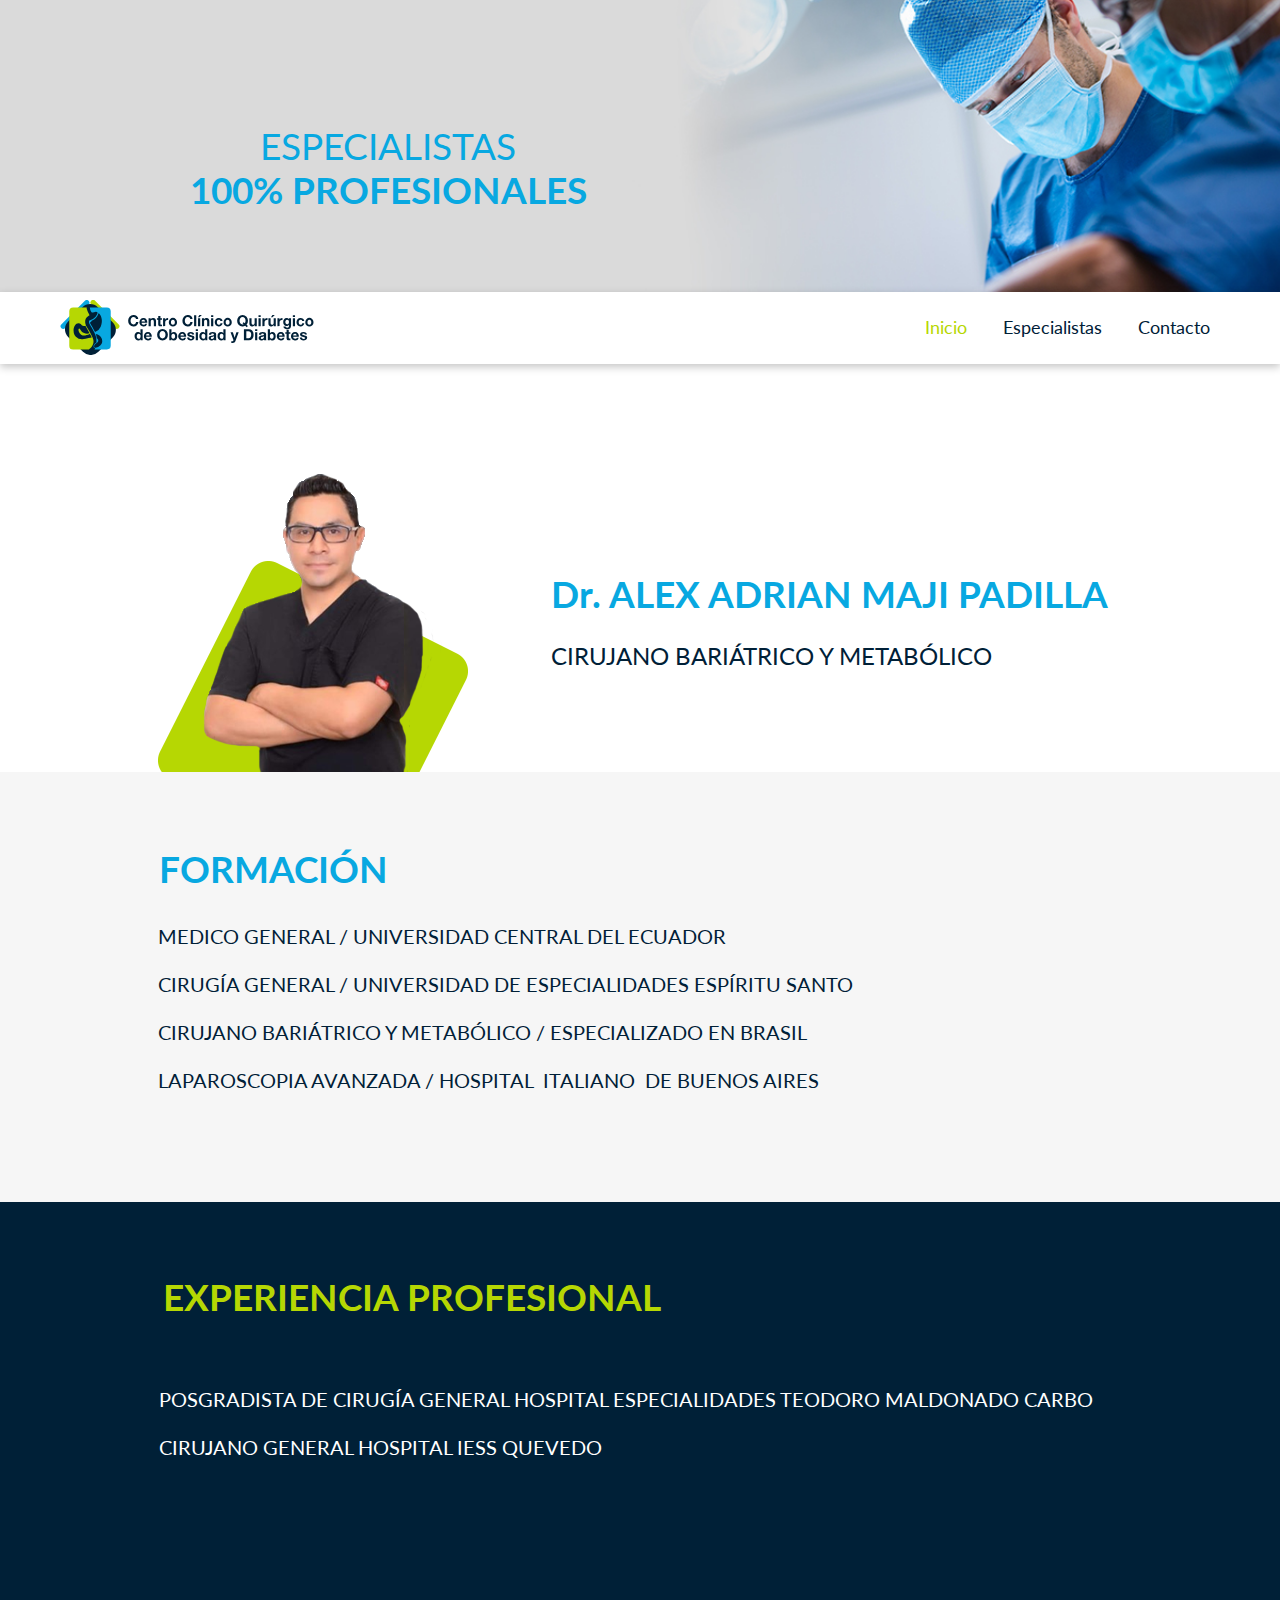
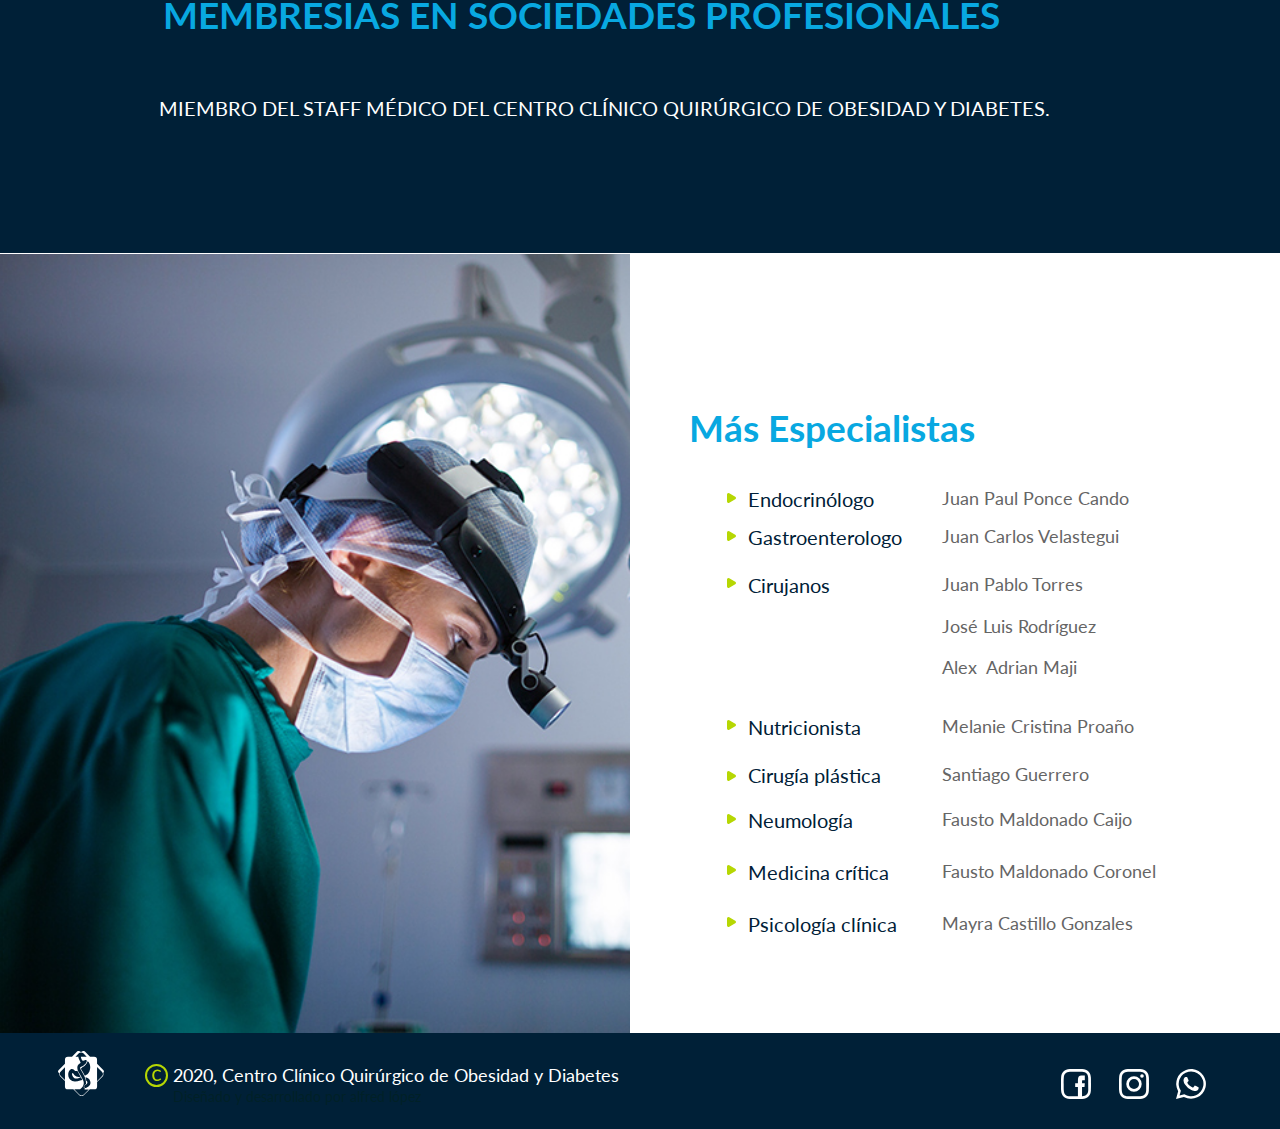
<file: dr.-alex-maji--centro-clínico-quirúrgico-de-obesidad-y-diabetes.html>
<!DOCTYPE html>
<html class="nojs html css_verticalspacer" lang="es-ES">
 <head>

  <meta http-equiv="Content-type" content="text/html;charset=UTF-8"/>
  <meta name="generator" content="2018.0.0.379"/>
  <meta name="viewport" content="width=device-width, initial-scale=1.0"/>
  
  <script type="text/javascript">
   // Update the 'nojs'/'js' class on the html node
document.documentElement.className = document.documentElement.className.replace(/\bnojs\b/g, 'js');

// Check that all required assets are uploaded and up-to-date
if(typeof Muse == "undefined") window.Muse = {}; window.Muse.assets = {"required":["museutils.js", "museconfig.js", "jquery.musepolyfill.bgsize.js", "jquery.watch.js", "jquery.scrolleffects.js", "jquery.museresponsive.js", "require.js", "dr_-alex-maji--centro-cl_nico-quir_rgico-de-obesidad-y-diabetes.css"], "outOfDate":[]};
</script>
  
  <link rel="shortcut icon" href="images/b-p%c3%a1g.-maestra-favicon.ico?crc=465787497"/>
  <title>Dr. Alex Maji || Centro clínico quirúrgico de obesidad y diabetes</title>
  <!-- CSS -->
  <link rel="stylesheet" type="text/css" href="css/site_global.css?crc=4239745548"/>
  <link rel="stylesheet" type="text/css" href="css/master_b-p_g_-maestra.css?crc=350842408"/>
  <link rel="stylesheet" type="text/css" href="css/dr_-alex-maji--centro-cl_nico-quir_rgico-de-obesidad-y-diabetes.css?crc=1275214" id="pagesheet"/>
  <!-- IE-only CSS -->
  <!--[if lt IE 9]>
  <link rel="stylesheet" type="text/css" href="css/nomq_preview_master_b-p_g_-maestra.css?crc=4204873510"/>
  <link rel="stylesheet" type="text/css" href="css/nomq_dr_-alex-maji--centro-cl_nico-quir_rgico-de-obesidad-y-diabetes.css?crc=121229039" id="nomq_pagesheet"/>
  <![endif]-->
    <!--custom head HTML-->
  <style>
@import url('https://fonts.googleapis.com/css2?family=Lato:wght@400;700&display=swap');

h2{
font-family: 'Lato', sans-serif;
font-weight: 700
}
p{
font-family: 'Lato', sans-serif;
font-weight: 400
}
</style>
 </head>
 <body>

  <div class="breakpoint active" id="bp_infinity" data-min-width="1201"><!-- responsive breakpoint node -->
   <div class="clearfix" id="page"><!-- group -->
    <a class="anchor_item grpelem shared_content" id="inicio" data-content-guid="inicio_content"></a>
    <div class="browser_width shared_content" id="u3568-bw" data-content-guid="u3568-bw_content">
     <div class="shadow ose_pre_init" id="u3568"><!-- simple frame --></div>
    </div>
    <div class="clearfix grpelem" id="pu5290"><!-- column -->
     <div class="browser_width colelem shared_content" id="u5290-bw" data-content-guid="u5290-bw_content">
      <div class="museBGSize" id="u5290"><!-- group -->
       <div class="clearfix" id="u5290_align_to_page">
        <div class="clearfix grpelem shared_content" id="u5291-6" data-content-guid="u5291-6_content"><!-- content -->
         <p id="u5291-2">Especialistas</p>
         <h2 id="u5291-4">100% profesionales</h2>
        </div>
       </div>
      </div>
     </div>
     <div class="browser_width colelem shared_content" id="u5648-bw" data-content-guid="u5648-bw_content">
      <div class="shadow" id="u5648"><!-- group -->
       <div class="clearfix" id="u5648_align_to_page">
        <div class="clearfix grpelem" id="u5649"><!-- group -->
         <div class="clip_frame grpelem" id="u5653"><!-- svg -->
          <img class="svg temp_no_img_src" id="u5654" data-orig-src="images/logo-menu.svg?crc=3808539497" width="254" height="55" alt="" data-mu-svgfallback="images/logo%20menu_poster_.png?crc=444387175" src="images/blank.gif?crc=4208392903"/>
         </div>
         <a class="nonblock nontext transition clearfix grpelem" id="u5650-4" href="index.html#inicio"><!-- content --><p>Inicio</p></a>
         <a class="nonblock nontext transition clearfix grpelem" id="u5652-4" href="index.html#especialistas"><!-- content --><p><span id="u5652">Especialistas</span></p></a>
         <a class="nonblock nontext transition clearfix grpelem" id="u5651-4" href="index.html#contacto"><!-- content --><p><span id="u5651">Contacto</span></p></a>
        </div>
       </div>
      </div>
     </div>
     <div class="clearfix colelem shared_content" id="pu3940" data-content-guid="pu3940_content"><!-- group -->
      <div class="clip_frame grpelem shared_content" id="u3940" data-content-guid="u3940_content"><!-- image -->
       <img class="block temp_no_img_src" id="u3940_img" data-orig-src="images/alex-adrian-maji-padilla.png?crc=167751383" alt="" width="310" height="310" src="images/blank.gif?crc=4208392903"/>
      </div>
      <div class="clearfix grpelem" id="pu3660-4"><!-- column -->
       <div class="clearfix colelem shared_content" id="u3660-4" data-content-guid="u3660-4_content"><!-- content -->
        <h2 id="u3660-2">Dr. ALEX ADRIAN MAJI PADILLA</h2>
       </div>
       <div class="clearfix colelem shared_content" id="u4093-4" data-content-guid="u4093-4_content"><!-- content -->
        <p id="u4093-2">CIRUJANO BARIÁTRICO Y METABÓLICO</p>
       </div>
      </div>
     </div>
     <div class="browser_width colelem shared_content" id="u3651-bw" data-content-guid="u3651-bw_content">
      <div id="u3651"><!-- column -->
       <div class="clearfix" id="u3651_align_to_page">
        <div class="clearfix colelem" id="u3704-4"><!-- content -->
         <h2 id="u3704-2">FORMACIÓN</h2>
        </div>
        <div class="clearfix colelem" id="u3692-14"><!-- content -->
         <p id="u3692-2">MEDICO GENERAL / UNIVERSIDAD CENTRAL DEL ECUADOR</p>
         <p id="u3692-3">&nbsp;</p>
         <p id="u3692-5">CIRUGÍA GENERAL / UNIVERSIDAD DE ESPECIALIDADES ESPÍRITU SANTO</p>
         <p id="u3692-6">&nbsp;</p>
         <p id="u3692-8">CIRUJANO BARIÁTRICO Y METABÓLICO / ESPECIALIZADO EN BRASIL</p>
         <p id="u3692-9">&nbsp;</p>
         <p id="u3692-11">LAPAROSCOPIA AVANZADA / HOSPITAL&nbsp; ITALIANO&nbsp; DE BUENOS AIRES</p>
         <p id="u3692-12">&nbsp;</p>
        </div>
       </div>
      </div>
     </div>
     <div class="browser_width colelem shared_content" id="u3634-bw" data-content-guid="u3634-bw_content">
      <div id="u3634"><!-- column -->
       <div class="clearfix" id="u3634_align_to_page">
        <div class="clearfix colelem" id="u3700-4"><!-- content -->
         <h2 id="u3700-2">EXPERIENCIA PROFESIONAL</h2>
        </div>
        <div class="clearfix colelem" id="u3650-7"><!-- content -->
         <p>POSGRADISTA DE CIRUGÍA GENERAL HOSPITAL ESPECIALIDADES TEODORO MALDONADO CARBO</p>
         <p>&nbsp;</p>
         <p>CIRUJANO GENERAL HOSPITAL IESS QUEVEDO</p>
        </div>
        <div class="clearfix colelem" id="u3989-4"><!-- content -->
         <h2 id="u3989-2">MEMBRESIAS EN SOCIEDADES PROFESIONALES</h2>
        </div>
        <div class="clearfix colelem" id="u4001-4"><!-- content -->
         <p>MIEMBRO DEL STAFF MÉDICO DEL CENTRO CLÍNICO QUIRÚRGICO DE OBESIDAD Y DIABETES.</p>
        </div>
       </div>
      </div>
     </div>
    </div>
    <div class="clearfix shared_content" id="u3576" data-content-guid="u3576_content"><!-- group -->
     <a class="nonblock nontext anim_swing clip_frame ose_pre_init" id="u3579" href="dr.-alex-maji--centro-cl%c3%adnico-quir%c3%bargico-de-obesidad-y-diabetes.html#inicio"><!-- svg --><img class="svg temp_no_img_src" id="u3580" data-orig-src="images/logo-menu.svg?crc=3808539497" width="254" height="55" alt="" data-mu-svgfallback="images/logo%20menu_poster_.png?crc=444387175" src="images/blank.gif?crc=4208392903"/></a>
     <a class="nonblock nontext transition clearfix ose_pre_init" id="u3578-4" href="index.html#inicio"><!-- content --><p><span id="u3578">Inicio</span></p></a>
     <a class="nonblock nontext anim_swing transition clearfix ose_pre_init" id="u3577-4" href="dr.-alex-maji--centro-cl%c3%adnico-quir%c3%bargico-de-obesidad-y-diabetes.html#especialistas"><!-- content --><p><span id="u3577">Especialistas</span></p></a>
     <a class="nonblock nontext transition clearfix ose_pre_init" id="u3582-4" href="index.html#contacto"><!-- content --><p><span id="u3582">Contacto</span></p></a>
    </div>
    <div class="verticalspacer" data-offset-top="1853" data-content-above-spacer="1853" data-content-below-spacer="872"></div>
    <a class="anchor_item grpelem shared_content" id="especialistas" data-content-guid="especialistas_content"></a>
    <div class="clearfix grpelem" id="ppu6286"><!-- column -->
     <div class="clearfix colelem" id="pu6286"><!-- group -->
      <div class="museBGSize grpelem shared_content" id="u6286" data-content-guid="u6286_content"><!-- simple frame --></div>
      <div class="clearfix grpelem" id="pu6269-4"><!-- column -->
       <div class="clearfix colelem shared_content" id="u6269-4" data-content-guid="u6269-4_content"><!-- content -->
        <h2 id="u6269-2">Más Especialistas</h2>
       </div>
       <div class="clearfix colelem shared_content" id="pu6270" data-content-guid="pu6270_content"><!-- group -->
        <div class="clip_frame grpelem shared_content" id="u6270" data-content-guid="u6270_content"><!-- svg -->
         <img class="svg temp_no_img_src" id="u6271" data-orig-src="images/ico13.svg?crc=4206990675" width="9" height="10" alt="" data-mu-svgfallback="images/ico13_poster_.png?crc=4038743963" src="images/blank.gif?crc=4208392903"/>
        </div>
        <div class="clearfix grpelem shared_content" id="u6253-4" data-content-guid="u6253-4_content"><!-- content -->
         <p>Endocrinólogo</p>
        </div>
        <a class="nonblock nontext clearfix grpelem shared_content" id="u6254-4" href="dr.-juan-ponce--centro-cl%c3%adnico-quir%c3%bargico-de-obesidad-y-diabetes.html" data-content-guid="u6254-4_content"><!-- content --><p>Juan Paul Ponce Cando</p></a>
       </div>
       <div class="clearfix colelem shared_content" id="pu6274" data-content-guid="pu6274_content"><!-- group -->
        <div class="clip_frame grpelem shared_content" id="u6274" data-content-guid="u6274_content"><!-- svg -->
         <img class="svg temp_no_img_src" id="u6275" data-orig-src="images/ico13.svg?crc=4206990675" width="9" height="10" alt="" data-mu-svgfallback="images/ico13_poster_.png?crc=4038743963" src="images/blank.gif?crc=4208392903"/>
        </div>
        <div class="clearfix grpelem shared_content" id="u6251-4" data-content-guid="u6251-4_content"><!-- content -->
         <p>Gastroenterologo</p>
        </div>
        <a class="nonblock nontext clearfix grpelem shared_content" id="u6252-4" href="dr.-juan-velastegui--centro-cl%c3%adnico-quir%c3%bargico-de-obesidad-y-diabetes.html" data-content-guid="u6252-4_content"><!-- content --><p>Juan Carlos Velastegui</p></a>
       </div>
       <div class="clearfix colelem" id="pu6272"><!-- group -->
        <div class="clip_frame grpelem shared_content" id="u6272" data-content-guid="u6272_content"><!-- svg -->
         <img class="svg temp_no_img_src" id="u6273" data-orig-src="images/ico13.svg?crc=4206990675" width="9" height="10" alt="" data-mu-svgfallback="images/ico13_poster_.png?crc=4038743963" src="images/blank.gif?crc=4208392903"/>
        </div>
        <div class="clearfix grpelem shared_content" id="u6255-4" data-content-guid="u6255-4_content"><!-- content -->
         <p>Cirujanos</p>
        </div>
        <a class="nonblock nontext clearfix grpelem shared_content" id="u6257-4" href="dr.-juan-pablo-torres--centro-cl%c3%adnico-quir%c3%bargico-de-obesidad-y-diabetes.html" data-content-guid="u6257-4_content"><!-- content --><p>Juan Pablo Torres</p></a>
       </div>
       <a class="nonblock nontext clearfix colelem shared_content" id="u6256-4" href="dr.-jos%c3%a9-rodr%c3%adguez--centro-cl%c3%adnico-quir%c3%bargico-de-obesidad-y-diabetes.html" data-content-guid="u6256-4_content"><!-- content --><p>José Luis Rodríguez</p></a>
       <a class="nonblock nontext MuseLinkActive clearfix colelem shared_content" id="u6258-4" href="dr.-alex-maji--centro-cl%c3%adnico-quir%c3%bargico-de-obesidad-y-diabetes.html" data-content-guid="u6258-4_content"><!-- content --><p>Alex&nbsp; Adrian Maji</p></a>
       <div class="clearfix colelem shared_content" id="pu6276" data-content-guid="pu6276_content"><!-- group -->
        <div class="clip_frame grpelem shared_content" id="u6276" data-content-guid="u6276_content"><!-- svg -->
         <img class="svg temp_no_img_src" id="u6277" data-orig-src="images/ico13.svg?crc=4206990675" width="9" height="10" alt="" data-mu-svgfallback="images/ico13_poster_.png?crc=4038743963" src="images/blank.gif?crc=4208392903"/>
        </div>
        <div class="clearfix grpelem shared_content" id="u6259-4" data-content-guid="u6259-4_content"><!-- content -->
         <p>Nutricionista</p>
        </div>
        <a class="nonblock nontext clearfix grpelem shared_content" id="u6260-4" href="dra.-melanie-proa%c3%b1o--centro-cl%c3%adnico-quir%c3%bargico-de-obesidad-y-diabetes.html" data-content-guid="u6260-4_content"><!-- content --><p>Melanie Cristina Proaño</p></a>
       </div>
       <div class="clearfix colelem shared_content" id="pu6278" data-content-guid="pu6278_content"><!-- group -->
        <div class="clip_frame grpelem shared_content" id="u6278" data-content-guid="u6278_content"><!-- svg -->
         <img class="svg temp_no_img_src" id="u6279" data-orig-src="images/ico13.svg?crc=4206990675" width="9" height="10" alt="" data-mu-svgfallback="images/ico13_poster_.png?crc=4038743963" src="images/blank.gif?crc=4208392903"/>
        </div>
        <div class="clearfix grpelem shared_content" id="u6261-4" data-content-guid="u6261-4_content"><!-- content -->
         <p>Cirugía plástica</p>
        </div>
        <a class="nonblock nontext clearfix grpelem shared_content" id="u6262-4" href="dr.-santiago-guerrero--centro-cl%c3%adnico-quir%c3%bargico-de-obesidad-y-diabetes.html" data-content-guid="u6262-4_content"><!-- content --><p>Santiago Guerrero</p></a>
       </div>
       <div class="clearfix colelem shared_content" id="pu6280" data-content-guid="pu6280_content"><!-- group -->
        <div class="clip_frame grpelem shared_content" id="u6280" data-content-guid="u6280_content"><!-- svg -->
         <img class="svg temp_no_img_src" id="u6281" data-orig-src="images/ico13.svg?crc=4206990675" width="9" height="10" alt="" data-mu-svgfallback="images/ico13_poster_.png?crc=4038743963" src="images/blank.gif?crc=4208392903"/>
        </div>
        <div class="clearfix grpelem shared_content" id="u6263-4" data-content-guid="u6263-4_content"><!-- content -->
         <p>Neumología</p>
        </div>
        <div class="clearfix grpelem shared_content" id="u6264-4" data-content-guid="u6264-4_content"><!-- content -->
         <p>Fausto Maldonado Caijo</p>
        </div>
       </div>
       <div class="clearfix colelem shared_content" id="pu6282" data-content-guid="pu6282_content"><!-- group -->
        <div class="clip_frame grpelem shared_content" id="u6282" data-content-guid="u6282_content"><!-- svg -->
         <img class="svg temp_no_img_src" id="u6283" data-orig-src="images/ico13.svg?crc=4206990675" width="9" height="10" alt="" data-mu-svgfallback="images/ico13_poster_.png?crc=4038743963" src="images/blank.gif?crc=4208392903"/>
        </div>
        <div class="clearfix grpelem shared_content" id="u6265-4" data-content-guid="u6265-4_content"><!-- content -->
         <p>Medicina crítica</p>
        </div>
        <a class="nonblock nontext clearfix grpelem shared_content" id="u6266-4" href="dr.-fausto-maldonado--centro-cl%c3%adnico-quir%c3%bargico-de-obesidad-y-diabetes.html" data-content-guid="u6266-4_content"><!-- content --><p>Fausto Maldonado Coronel</p></a>
       </div>
       <div class="clearfix colelem shared_content" id="pu6284" data-content-guid="pu6284_content"><!-- group -->
        <div class="clip_frame grpelem shared_content" id="u6284" data-content-guid="u6284_content"><!-- svg -->
         <img class="svg temp_no_img_src" id="u6285" data-orig-src="images/ico13.svg?crc=4206990675" width="9" height="10" alt="" data-mu-svgfallback="images/ico13_poster_.png?crc=4038743963" src="images/blank.gif?crc=4208392903"/>
        </div>
        <div class="clearfix grpelem shared_content" id="u6267-4" data-content-guid="u6267-4_content"><!-- content -->
         <p>Psicología clínica</p>
        </div>
        <a class="nonblock nontext clearfix grpelem shared_content" id="u6268-4" href="dra.-mayra-castillo--centro-cl%c3%adnico-quir%c3%bargico-de-obesidad-y-diabetes.html" data-content-guid="u6268-4_content"><!-- content --><p>Mayra Castillo Gonzales</p></a>
       </div>
      </div>
     </div>
     <div class="browser_width colelem shared_content" id="u5321-bw" data-content-guid="u5321-bw_content">
      <div id="u5321"><!-- group -->
       <div class="clearfix" id="u5321_align_to_page">
        <div class="clip_frame grpelem shared_content" id="u5323" data-content-guid="u5323_content"><!-- svg -->
         <img class="svg temp_no_img_src" id="u5324" data-orig-src="images/ico11.svg?crc=4175896388" width="46" height="45" alt="" data-mu-svgfallback="images/ico11_poster_.png?crc=4029422699" src="images/blank.gif?crc=4208392903"/>
        </div>
        <div class="clearfix grpelem" id="pu5325"><!-- column -->
         <div class="clearfix colelem shared_content" id="u5325" data-content-guid="u5325_content"><!-- group -->
          <div class="clip_frame grpelem" id="u5326"><!-- svg -->
           <img class="svg temp_no_img_src" id="u5327" data-orig-src="images/ico12.svg?crc=4183418646" width="23" height="23" alt="" data-mu-svgfallback="images/ico12_poster_.png?crc=4284656657" src="images/blank.gif?crc=4208392903"/>
          </div>
          <div class="clearfix grpelem" id="u5328-4"><!-- content -->
           <p id="u5328-2">2020, Centro Clínico Quirúrgico de Obesidad y Diabetes</p>
          </div>
         </div>
         <a class="nonblock nontext transition clearfix colelem shared_content" id="u5322-4" href="https://www.facebook.com/alfredlopezdg" data-content-guid="u5322-4_content"><!-- content --><p id="u5322-2">Diseñado y desarrollado por alfred lópez</p></a>
        </div>
        <div class="clearfix grpelem shared_content" id="u5329" data-content-guid="u5329_content"><!-- group -->
         <a class="nonblock nontext transition clip_frame grpelem" id="u5332" href="https://www.facebook.com/Centro-Cl%C3%ADnico-Quir%C3%BArgico-de-Obesidad-y-Diabetes-102433934863691" target="_blank"><!-- svg --><img class="svg temp_no_img_src" id="u5333" data-orig-src="images/ico8.svg?crc=92982053" width="30" height="30" alt="" data-mu-svgfallback="images/ico8_poster_.png?crc=4054337727" src="images/blank.gif?crc=4208392903"/></a>
         <a class="nonblock nontext transition clip_frame grpelem" id="u5334" href="https://www.facebook.com/Centro-Cl%C3%ADnico-Quir%C3%BArgico-de-Obesidad-y-Diabetes-102433934863691" target="_blank"><!-- svg --><img class="svg temp_no_img_src" id="u5335" data-orig-src="images/ico9.svg?crc=4232371787" width="30" height="30" alt="" data-mu-svgfallback="images/ico9_poster_.png?crc=4130493130" src="images/blank.gif?crc=4208392903"/></a>
         <a class="nonblock nontext transition clip_frame grpelem" id="u5330" href="https://api.whatsapp.com/send?phone=593981671452&amp;text=Me%20ayudan%20con%20m%C3%A1s%20informaci%C3%B3n" target="_blank"><!-- svg --><img class="svg temp_no_img_src" id="u5331" data-orig-src="images/ico10.svg?crc=100944537" width="30" height="30" alt="" data-mu-svgfallback="images/ico10_poster_.png?crc=4105049844" src="images/blank.gif?crc=4208392903"/></a>
        </div>
       </div>
      </div>
     </div>
    </div>
   </div>
  </div>
  <div class="breakpoint" id="bp_1200" data-min-width="961" data-max-width="1200"><!-- responsive breakpoint node -->
   <div class="clearfix temp_no_id" data-orig-id="page"><!-- group -->
    <div class="clearfix grpelem" id="ppu5290"><!-- column -->
     <div class="clearfix colelem temp_no_id" data-orig-id="pu5290"><!-- group -->
      <span class="browser_width grpelem placeholder" data-placeholder-for="u5290-bw_content"><!-- placeholder node --></span>
      <span class="anchor_item grpelem placeholder" data-placeholder-for="inicio_content"><!-- placeholder node --></span>
     </div>
     <span class="browser_width colelem placeholder" data-placeholder-for="u5648-bw_content"><!-- placeholder node --></span>
     <span class="clearfix colelem placeholder" data-placeholder-for="pu3940_content"><!-- placeholder node --></span>
     <span class="browser_width colelem placeholder" data-placeholder-for="u3651-bw_content"><!-- placeholder node --></span>
     <span class="browser_width colelem placeholder" data-placeholder-for="u3634-bw_content"><!-- placeholder node --></span>
    </div>
    <div class="clearfix grpelem" id="pu3568"><!-- group -->
     <span class="browser_width placeholder" data-placeholder-for="u3568-bw_content"><!-- placeholder node --></span>
     <span class="clearfix placeholder" data-placeholder-for="u3576_content"><!-- placeholder node --></span>
    </div>
    <div class="verticalspacer" data-offset-top="1906" data-content-above-spacer="1906" data-content-below-spacer="838"></div>
    <span class="anchor_item grpelem placeholder" data-placeholder-for="especialistas_content"><!-- placeholder node --></span>
    <div class="clearfix grpelem temp_no_id" data-orig-id="ppu6286"><!-- column -->
     <div class="clearfix colelem temp_no_id" data-orig-id="pu6286"><!-- group -->
      <span class="museBGSize grpelem placeholder" data-placeholder-for="u6286_content"><!-- placeholder node --></span>
      <div class="clearfix grpelem temp_no_id" data-orig-id="pu6269-4"><!-- column -->
       <span class="clearfix colelem placeholder" data-placeholder-for="u6269-4_content"><!-- placeholder node --></span>
       <span class="clearfix colelem placeholder" data-placeholder-for="pu6270_content"><!-- placeholder node --></span>
       <span class="clearfix colelem placeholder" data-placeholder-for="pu6274_content"><!-- placeholder node --></span>
       <div class="clearfix colelem temp_no_id" data-orig-id="pu6272"><!-- group -->
        <span class="clip_frame grpelem placeholder" data-placeholder-for="u6272_content"><!-- placeholder node --></span>
        <span class="clearfix grpelem placeholder" data-placeholder-for="u6255-4_content"><!-- placeholder node --></span>
        <span class="nonblock nontext clearfix grpelem placeholder" data-placeholder-for="u6256-4_content"><!-- placeholder node --></span>
       </div>
       <span class="nonblock nontext clearfix colelem placeholder" data-placeholder-for="u6257-4_content"><!-- placeholder node --></span>
       <span class="nonblock nontext MuseLinkActive clearfix colelem placeholder" data-placeholder-for="u6258-4_content"><!-- placeholder node --></span>
       <span class="clearfix colelem placeholder" data-placeholder-for="pu6276_content"><!-- placeholder node --></span>
       <span class="clearfix colelem placeholder" data-placeholder-for="pu6278_content"><!-- placeholder node --></span>
       <span class="clearfix colelem placeholder" data-placeholder-for="pu6280_content"><!-- placeholder node --></span>
       <span class="clearfix colelem placeholder" data-placeholder-for="pu6282_content"><!-- placeholder node --></span>
       <span class="clearfix colelem placeholder" data-placeholder-for="pu6284_content"><!-- placeholder node --></span>
      </div>
     </div>
     <span class="browser_width colelem placeholder" data-placeholder-for="u5321-bw_content"><!-- placeholder node --></span>
    </div>
   </div>
  </div>
  <div class="breakpoint" id="bp_960" data-min-width="481" data-max-width="960"><!-- responsive breakpoint node -->
   <div class="clearfix temp_no_id" data-orig-id="page"><!-- group -->
    <div class="clearfix grpelem temp_no_id" data-orig-id="pu3568"><!-- group -->
     <span class="browser_width placeholder" data-placeholder-for="u3568-bw_content"><!-- placeholder node --></span>
     <span class="clearfix placeholder" data-placeholder-for="u3576_content"><!-- placeholder node --></span>
    </div>
    <div class="clearfix grpelem temp_no_id" data-orig-id="ppu5290"><!-- column -->
     <div class="clearfix colelem temp_no_id" data-orig-id="pu5290"><!-- group -->
      <span class="browser_width grpelem placeholder" data-placeholder-for="u5290-bw_content"><!-- placeholder node --></span>
      <span class="anchor_item grpelem placeholder" data-placeholder-for="inicio_content"><!-- placeholder node --></span>
     </div>
     <span class="browser_width colelem placeholder" data-placeholder-for="u5648-bw_content"><!-- placeholder node --></span>
     <span class="clip_frame colelem placeholder" data-placeholder-for="u3940_content"><!-- placeholder node --></span>
     <span class="clearfix colelem placeholder" data-placeholder-for="u3660-4_content"><!-- placeholder node --></span>
     <span class="clearfix colelem placeholder" data-placeholder-for="u4093-4_content"><!-- placeholder node --></span>
     <span class="browser_width colelem placeholder" data-placeholder-for="u3651-bw_content"><!-- placeholder node --></span>
     <span class="browser_width colelem placeholder" data-placeholder-for="u3634-bw_content"><!-- placeholder node --></span>
    </div>
    <div class="verticalspacer" data-offset-top="2129" data-content-above-spacer="2129" data-content-below-spacer="1405"></div>
    <span class="anchor_item grpelem placeholder" data-placeholder-for="especialistas_content"><!-- placeholder node --></span>
    <div class="clearfix grpelem temp_no_id" data-orig-id="pu6286"><!-- column -->
     <div class="browser_width colelem" id="u6286-bw">
      <span class="museBGSize placeholder" data-placeholder-for="u6286_content"><!-- placeholder node --></span>
     </div>
     <span class="clearfix colelem placeholder" data-placeholder-for="u6269-4_content"><!-- placeholder node --></span>
     <span class="clearfix colelem placeholder" data-placeholder-for="pu6270_content"><!-- placeholder node --></span>
     <span class="clearfix colelem placeholder" data-placeholder-for="pu6274_content"><!-- placeholder node --></span>
     <div class="clearfix colelem temp_no_id" data-orig-id="pu6272"><!-- group -->
      <span class="clip_frame grpelem placeholder" data-placeholder-for="u6272_content"><!-- placeholder node --></span>
      <span class="clearfix grpelem placeholder" data-placeholder-for="u6255-4_content"><!-- placeholder node --></span>
      <span class="nonblock nontext clearfix grpelem placeholder" data-placeholder-for="u6256-4_content"><!-- placeholder node --></span>
     </div>
     <span class="nonblock nontext clearfix colelem placeholder" data-placeholder-for="u6257-4_content"><!-- placeholder node --></span>
     <span class="nonblock nontext MuseLinkActive clearfix colelem placeholder" data-placeholder-for="u6258-4_content"><!-- placeholder node --></span>
     <span class="clearfix colelem placeholder" data-placeholder-for="pu6276_content"><!-- placeholder node --></span>
     <span class="clearfix colelem placeholder" data-placeholder-for="pu6278_content"><!-- placeholder node --></span>
     <span class="clearfix colelem placeholder" data-placeholder-for="pu6280_content"><!-- placeholder node --></span>
     <span class="clearfix colelem placeholder" data-placeholder-for="pu6282_content"><!-- placeholder node --></span>
     <span class="clearfix colelem placeholder" data-placeholder-for="pu6284_content"><!-- placeholder node --></span>
     <div class="browser_width colelem temp_no_id" data-orig-id="u5321-bw">
      <div class="temp_no_id" data-orig-id="u5321"><!-- group -->
       <div class="clearfix temp_no_id" data-orig-id="u5321_align_to_page">
        <span class="clip_frame grpelem placeholder" data-placeholder-for="u5323_content"><!-- placeholder node --></span>
        <div class="clearfix grpelem temp_no_id" data-orig-id="pu5325"><!-- column -->
         <span class="clearfix colelem placeholder" data-placeholder-for="u5325_content"><!-- placeholder node --></span>
         <span class="clearfix colelem placeholder" data-placeholder-for="u5329_content"><!-- placeholder node --></span>
         <span class="nonblock nontext transition clearfix colelem placeholder" data-placeholder-for="u5322-4_content"><!-- placeholder node --></span>
        </div>
       </div>
      </div>
     </div>
    </div>
   </div>
  </div>
  <div class="breakpoint" id="bp_480" data-max-width="480"><!-- responsive breakpoint node -->
   <div class="clearfix temp_no_id" data-orig-id="page"><!-- group -->
    <div class="clearfix grpelem temp_no_id" data-orig-id="pu5290"><!-- column -->
     <div class="browser_width colelem temp_no_id" data-orig-id="u5290-bw">
      <div class="museBGSize temp_no_id" data-orig-id="u5290"><!-- group -->
       <div class="clearfix temp_no_id" data-orig-id="u5290_align_to_page">
        <span class="anchor_item grpelem placeholder" data-placeholder-for="inicio_content"><!-- placeholder node --></span>
        <div class="clearfix grpelem" id="pu4706-4"><!-- column -->
         <a class="nonblock nontext clearfix colelem" id="u4706-4" href="index.html"><!-- content --><p id="u4706-2">Inicio</p></a>
         <span class="clearfix colelem placeholder" data-placeholder-for="u5291-6_content"><!-- placeholder node --></span>
        </div>
       </div>
      </div>
     </div>
     <span class="clip_frame colelem placeholder" data-placeholder-for="u3940_content"><!-- placeholder node --></span>
     <span class="clearfix colelem placeholder" data-placeholder-for="u3660-4_content"><!-- placeholder node --></span>
     <span class="clearfix colelem placeholder" data-placeholder-for="u4093-4_content"><!-- placeholder node --></span>
     <span class="browser_width colelem placeholder" data-placeholder-for="u3651-bw_content"><!-- placeholder node --></span>
     <span class="browser_width colelem placeholder" data-placeholder-for="u3634-bw_content"><!-- placeholder node --></span>
    </div>
    <div class="verticalspacer" data-offset-top="2223" data-content-above-spacer="2223" data-content-below-spacer="1390"></div>
    <span class="anchor_item grpelem placeholder" data-placeholder-for="especialistas_content"><!-- placeholder node --></span>
    <div class="clearfix grpelem temp_no_id" data-orig-id="pu6286"><!-- column -->
     <div class="browser_width colelem temp_no_id" data-orig-id="u6286-bw">
      <span class="museBGSize placeholder" data-placeholder-for="u6286_content"><!-- placeholder node --></span>
     </div>
     <span class="clearfix colelem placeholder" data-placeholder-for="u6269-4_content"><!-- placeholder node --></span>
     <div class="clearfix colelem temp_no_id" data-orig-id="pu6270"><!-- group -->
      <span class="clip_frame grpelem placeholder" data-placeholder-for="u6270_content"><!-- placeholder node --></span>
      <span class="clearfix grpelem placeholder" data-placeholder-for="u6253-4_content"><!-- placeholder node --></span>
     </div>
     <span class="nonblock nontext clearfix colelem placeholder" data-placeholder-for="u6254-4_content"><!-- placeholder node --></span>
     <div class="clearfix colelem temp_no_id" data-orig-id="pu6274"><!-- group -->
      <span class="clip_frame grpelem placeholder" data-placeholder-for="u6274_content"><!-- placeholder node --></span>
      <span class="clearfix grpelem placeholder" data-placeholder-for="u6251-4_content"><!-- placeholder node --></span>
     </div>
     <span class="nonblock nontext clearfix colelem placeholder" data-placeholder-for="u6252-4_content"><!-- placeholder node --></span>
     <div class="clearfix colelem temp_no_id" data-orig-id="pu6272"><!-- group -->
      <span class="clip_frame grpelem placeholder" data-placeholder-for="u6272_content"><!-- placeholder node --></span>
      <span class="clearfix grpelem placeholder" data-placeholder-for="u6255-4_content"><!-- placeholder node --></span>
     </div>
     <span class="nonblock nontext clearfix colelem placeholder" data-placeholder-for="u6256-4_content"><!-- placeholder node --></span>
     <span class="nonblock nontext clearfix colelem placeholder" data-placeholder-for="u6257-4_content"><!-- placeholder node --></span>
     <span class="nonblock nontext MuseLinkActive clearfix colelem placeholder" data-placeholder-for="u6258-4_content"><!-- placeholder node --></span>
     <div class="clearfix colelem temp_no_id" data-orig-id="pu6276"><!-- group -->
      <span class="clip_frame grpelem placeholder" data-placeholder-for="u6276_content"><!-- placeholder node --></span>
      <span class="clearfix grpelem placeholder" data-placeholder-for="u6259-4_content"><!-- placeholder node --></span>
     </div>
     <span class="nonblock nontext clearfix colelem placeholder" data-placeholder-for="u6260-4_content"><!-- placeholder node --></span>
     <div class="clearfix colelem temp_no_id" data-orig-id="pu6278"><!-- group -->
      <span class="clip_frame grpelem placeholder" data-placeholder-for="u6278_content"><!-- placeholder node --></span>
      <span class="clearfix grpelem placeholder" data-placeholder-for="u6261-4_content"><!-- placeholder node --></span>
     </div>
     <span class="nonblock nontext clearfix colelem placeholder" data-placeholder-for="u6262-4_content"><!-- placeholder node --></span>
     <div class="clearfix colelem temp_no_id" data-orig-id="pu6280"><!-- group -->
      <span class="clip_frame grpelem placeholder" data-placeholder-for="u6280_content"><!-- placeholder node --></span>
      <span class="clearfix grpelem placeholder" data-placeholder-for="u6263-4_content"><!-- placeholder node --></span>
     </div>
     <span class="clearfix colelem placeholder" data-placeholder-for="u6264-4_content"><!-- placeholder node --></span>
     <div class="clearfix colelem temp_no_id" data-orig-id="pu6282"><!-- group -->
      <span class="clip_frame grpelem placeholder" data-placeholder-for="u6282_content"><!-- placeholder node --></span>
      <span class="clearfix grpelem placeholder" data-placeholder-for="u6265-4_content"><!-- placeholder node --></span>
     </div>
     <span class="nonblock nontext clearfix colelem placeholder" data-placeholder-for="u6266-4_content"><!-- placeholder node --></span>
     <div class="clearfix colelem temp_no_id" data-orig-id="pu6284"><!-- group -->
      <span class="clip_frame grpelem placeholder" data-placeholder-for="u6284_content"><!-- placeholder node --></span>
      <span class="clearfix grpelem placeholder" data-placeholder-for="u6267-4_content"><!-- placeholder node --></span>
     </div>
     <span class="nonblock nontext clearfix colelem placeholder" data-placeholder-for="u6268-4_content"><!-- placeholder node --></span>
     <div class="browser_width colelem temp_no_id" data-orig-id="u5321-bw">
      <div class="temp_no_id" data-orig-id="u5321"><!-- column -->
       <div class="clearfix temp_no_id" data-orig-id="u5321_align_to_page">
        <span class="clip_frame colelem placeholder" data-placeholder-for="u5323_content"><!-- placeholder node --></span>
        <span class="clearfix colelem placeholder" data-placeholder-for="u5325_content"><!-- placeholder node --></span>
        <span class="clearfix colelem placeholder" data-placeholder-for="u5329_content"><!-- placeholder node --></span>
        <span class="nonblock nontext transition clearfix colelem placeholder" data-placeholder-for="u5322-4_content"><!-- placeholder node --></span>
       </div>
      </div>
     </div>
    </div>
   </div>
  </div>
  <!-- Other scripts -->
  <script type="text/javascript">
   // Decide weather to suppress missing file error or not based on preference setting
var suppressMissingFileError = false
</script>
  <script type="text/javascript">
   window.Muse.assets.check=function(d){if(!window.Muse.assets.checked){window.Muse.assets.checked=!0;var b={},c=function(a,b){if(window.getComputedStyle){var c=window.getComputedStyle(a,null);return c&&c.getPropertyValue(b)||c&&c[b]||""}if(document.documentElement.currentStyle)return(c=a.currentStyle)&&c[b]||a.style&&a.style[b]||"";return""},a=function(a){if(a.match(/^rgb/))return a=a.replace(/\s+/g,"").match(/([\d\,]+)/gi)[0].split(","),(parseInt(a[0])<<16)+(parseInt(a[1])<<8)+parseInt(a[2]);if(a.match(/^\#/))return parseInt(a.substr(1),
16);return 0},g=function(g){for(var f=document.getElementsByTagName("link"),h=0;h<f.length;h++)if("text/css"==f[h].type){var i=(f[h].href||"").match(/\/?css\/([\w\-]+\.css)\?crc=(\d+)/);if(!i||!i[1]||!i[2])break;b[i[1]]=i[2]}f=document.createElement("div");f.className="version";f.style.cssText="display:none; width:1px; height:1px;";document.getElementsByTagName("body")[0].appendChild(f);for(h=0;h<Muse.assets.required.length;){var i=Muse.assets.required[h],l=i.match(/([\w\-\.]+)\.(\w+)$/),k=l&&l[1]?
l[1]:null,l=l&&l[2]?l[2]:null;switch(l.toLowerCase()){case "css":k=k.replace(/\W/gi,"_").replace(/^([^a-z])/gi,"_$1");f.className+=" "+k;k=a(c(f,"color"));l=a(c(f,"backgroundColor"));k!=0||l!=0?(Muse.assets.required.splice(h,1),"undefined"!=typeof b[i]&&(k!=b[i]>>>24||l!=(b[i]&16777215))&&Muse.assets.outOfDate.push(i)):h++;f.className="version";break;case "js":h++;break;default:throw Error("Unsupported file type: "+l);}}d?d().jquery!="1.8.3"&&Muse.assets.outOfDate.push("jquery-1.8.3.min.js"):Muse.assets.required.push("jquery-1.8.3.min.js");
f.parentNode.removeChild(f);if(Muse.assets.outOfDate.length||Muse.assets.required.length)f="Puede que determinados archivos falten en el servidor o sean incorrectos. Limpie la cache del navegador e inténtelo de nuevo. Si el problema persiste, póngase en contacto con el administrador del sitio web.",g&&Muse.assets.outOfDate.length&&(f+="\nOut of date: "+Muse.assets.outOfDate.join(",")),g&&Muse.assets.required.length&&(f+="\nMissing: "+Muse.assets.required.join(",")),suppressMissingFileError?(f+="\nUse SuppressMissingFileError key in AppPrefs.xml to show missing file error pop up.",console.log(f)):alert(f)};location&&location.search&&location.search.match&&location.search.match(/muse_debug/gi)?
setTimeout(function(){g(!0)},5E3):g()}};
var muse_init=function(){require.config({baseUrl:""});require(["jquery","museutils","whatinput","jquery.musepolyfill.bgsize","jquery.watch","jquery.scrolleffects","jquery.museresponsive"],function(d){var $ = d;$(document).ready(function(){try{
window.Muse.assets.check($);/* body */
Muse.Utils.transformMarkupToFixBrowserProblemsPreInit();/* body */
Muse.Utils.prepHyperlinks(true);/* body */
Muse.Utils.resizeHeight('.browser_width');/* resize height */
Muse.Utils.requestAnimationFrame(function() { $('body').addClass('initialized'); });/* mark body as initialized */
Muse.Utils.makeButtonsVisibleAfterSettingMinWidth();/* body */
Muse.Utils.fullPage('#page');/* 100% height page */
$('#bp_infinity').one('muse_this_bp_activate', function(){
$('#u3568').registerOpacityScrollEffect([{"in":[-Infinity,317.4],"opacity":0,"fade":0},{"in":[317.4,317.4],"opacity":100},{"in":[317.4,Infinity],"opacity":100,"fade":7}], $(this)); /* scroll effect */
$('#u3579').registerOpacityScrollEffect([{"in":[-Infinity,317.4],"opacity":0,"fade":0},{"in":[317.4,317.4],"opacity":100},{"in":[317.4,Infinity],"opacity":100,"fade":0}], $(this)); /* scroll effect */
$('#u3578-4').registerOpacityScrollEffect([{"in":[-Infinity,317.4],"opacity":0,"fade":0},{"in":[317.4,317.4],"opacity":100},{"in":[317.4,Infinity],"opacity":100,"fade":0}], $(this)); /* scroll effect */
$('#u3577-4').registerOpacityScrollEffect([{"in":[-Infinity,317.4],"opacity":0,"fade":0},{"in":[317.4,317.4],"opacity":100},{"in":[317.4,Infinity],"opacity":100,"fade":0}], $(this)); /* scroll effect */
$('#u3582-4').registerOpacityScrollEffect([{"in":[-Infinity,317.4],"opacity":0,"fade":0},{"in":[317.4,317.4],"opacity":100},{"in":[317.4,Infinity],"opacity":100,"fade":0}], $(this)); /* scroll effect */
});/* scroll effects for one breakpoint */
$('#bp_1200').one('muse_this_bp_activate', function(){
$('#u3568').registerOpacityScrollEffect([{"in":[-Infinity,418],"opacity":0,"fade":0},{"in":[418,418],"opacity":100},{"in":[418,Infinity],"opacity":100,"fade":7}], $(this)); /* scroll effect */
$('#u3579').registerOpacityScrollEffect([{"in":[-Infinity,418],"opacity":0,"fade":0},{"in":[418,418],"opacity":100},{"in":[418,Infinity],"opacity":100,"fade":0}], $(this)); /* scroll effect */
$('#u3578-4').registerOpacityScrollEffect([{"in":[-Infinity,418],"opacity":0,"fade":0},{"in":[418,418],"opacity":100},{"in":[418,Infinity],"opacity":100,"fade":0}], $(this)); /* scroll effect */
$('#u3577-4').registerOpacityScrollEffect([{"in":[-Infinity,418],"opacity":0,"fade":0},{"in":[418,418],"opacity":100},{"in":[418,Infinity],"opacity":100,"fade":0}], $(this)); /* scroll effect */
$('#u3582-4').registerOpacityScrollEffect([{"in":[-Infinity,418],"opacity":0,"fade":0},{"in":[418,418],"opacity":100},{"in":[418,Infinity],"opacity":100,"fade":0}], $(this)); /* scroll effect */
});/* scroll effects for one breakpoint */
$('#bp_960').one('muse_this_bp_activate', function(){
$('#u3568').registerOpacityScrollEffect([{"in":[-Infinity,418],"opacity":0,"fade":0},{"in":[418,418],"opacity":100},{"in":[418,Infinity],"opacity":100,"fade":7}], $(this)); /* scroll effect */
$('#u3579').registerOpacityScrollEffect([{"in":[-Infinity,418],"opacity":0,"fade":0},{"in":[418,418],"opacity":100},{"in":[418,Infinity],"opacity":100,"fade":0}], $(this)); /* scroll effect */
$('#u3578-4').registerOpacityScrollEffect([{"in":[-Infinity,418],"opacity":0,"fade":0},{"in":[418,418],"opacity":100},{"in":[418,Infinity],"opacity":100,"fade":0}], $(this)); /* scroll effect */
$('#u3577-4').registerOpacityScrollEffect([{"in":[-Infinity,418],"opacity":0,"fade":0},{"in":[418,418],"opacity":100},{"in":[418,Infinity],"opacity":100,"fade":0}], $(this)); /* scroll effect */
$('#u3582-4').registerOpacityScrollEffect([{"in":[-Infinity,418],"opacity":0,"fade":0},{"in":[418,418],"opacity":100},{"in":[418,Infinity],"opacity":100,"fade":0}], $(this)); /* scroll effect */
});/* scroll effects for one breakpoint */
$( '.breakpoint' ).registerBreakpoint();/* Register breakpoints */
Muse.Utils.transformMarkupToFixBrowserProblems();/* body */
}catch(b){if(b&&"function"==typeof b.notify?b.notify():Muse.Assert.fail("Error calling selector function: "+b),false)throw b;}})})};

</script>
  <!-- RequireJS script -->
  <script src="scripts/require.js?crc=4157109226" type="text/javascript" async data-main="scripts/museconfig.js?crc=380897831" onload="if (requirejs) requirejs.onError = function(requireType, requireModule) { if (requireType && requireType.toString && requireType.toString().indexOf && 0 <= requireType.toString().indexOf('#scripterror')) window.Muse.assets.check(); }" onerror="window.Muse.assets.check();"></script>
   </body>
</html>
</file>
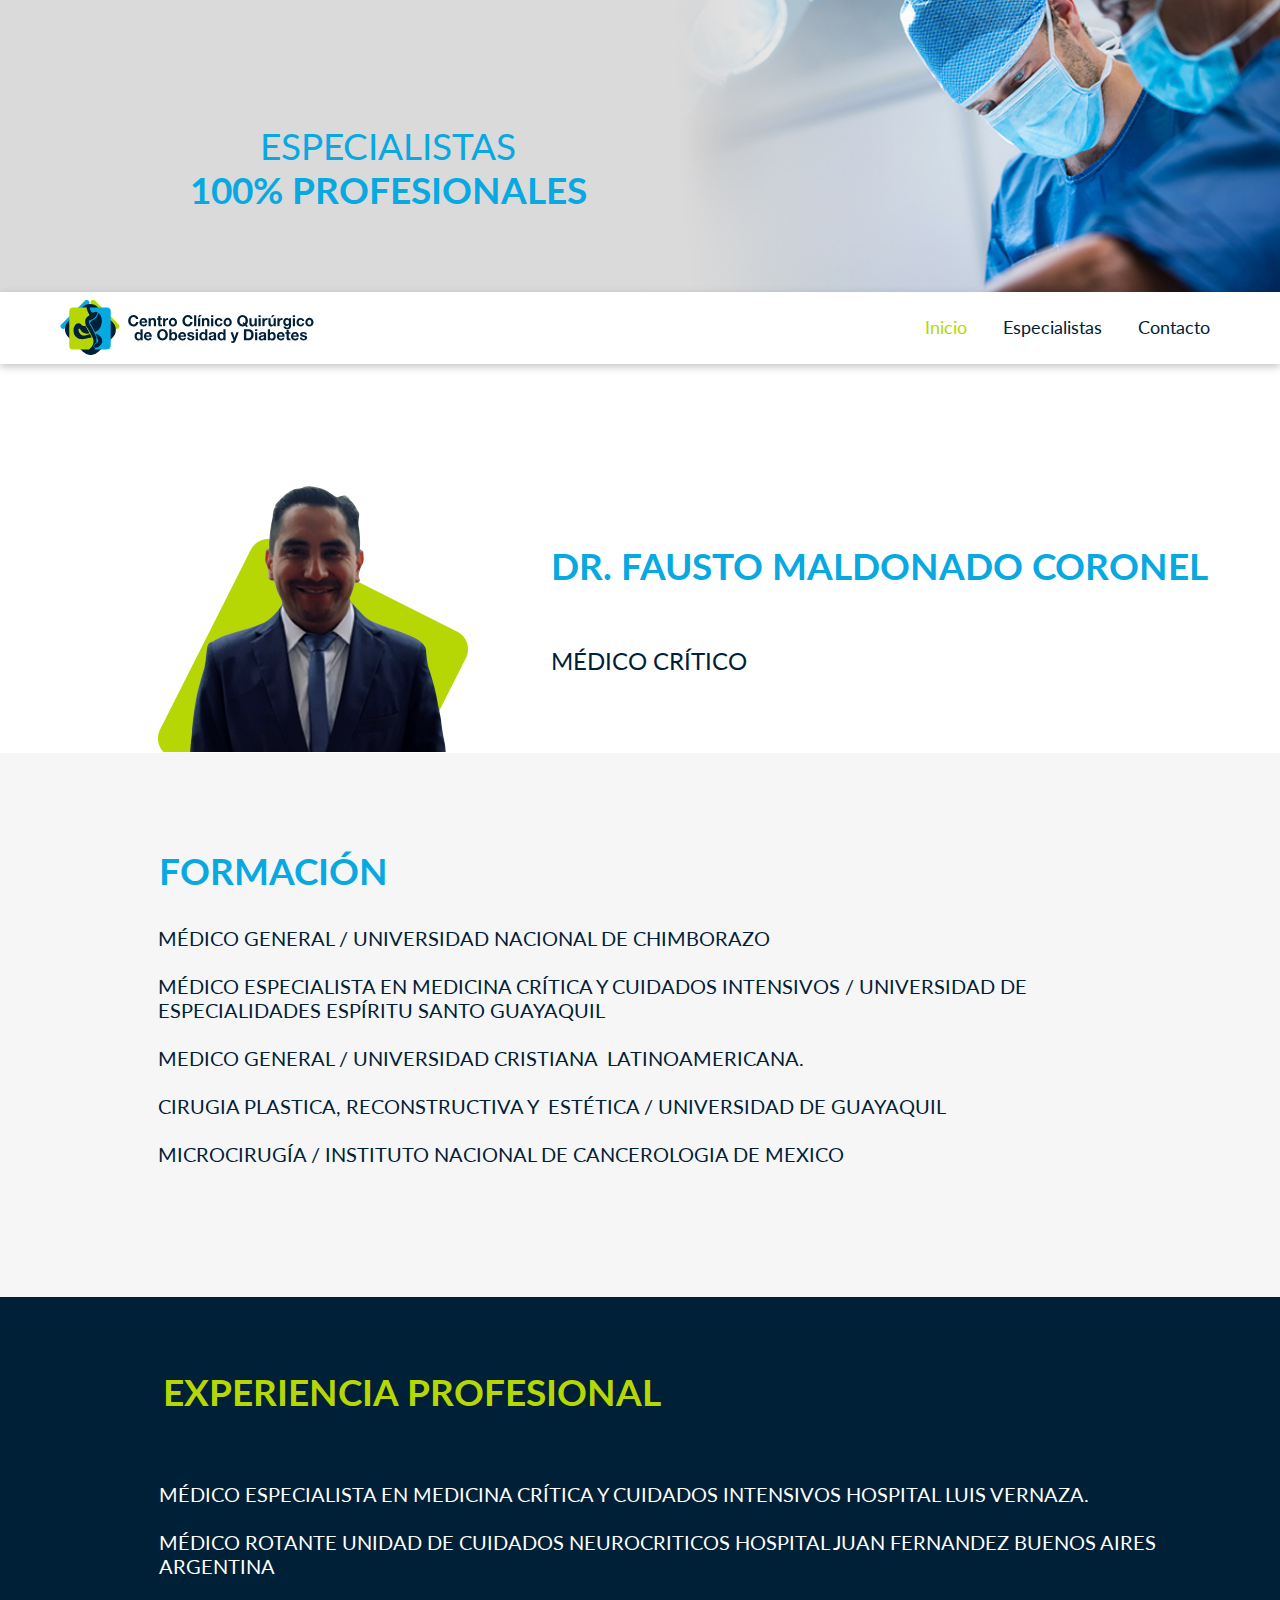
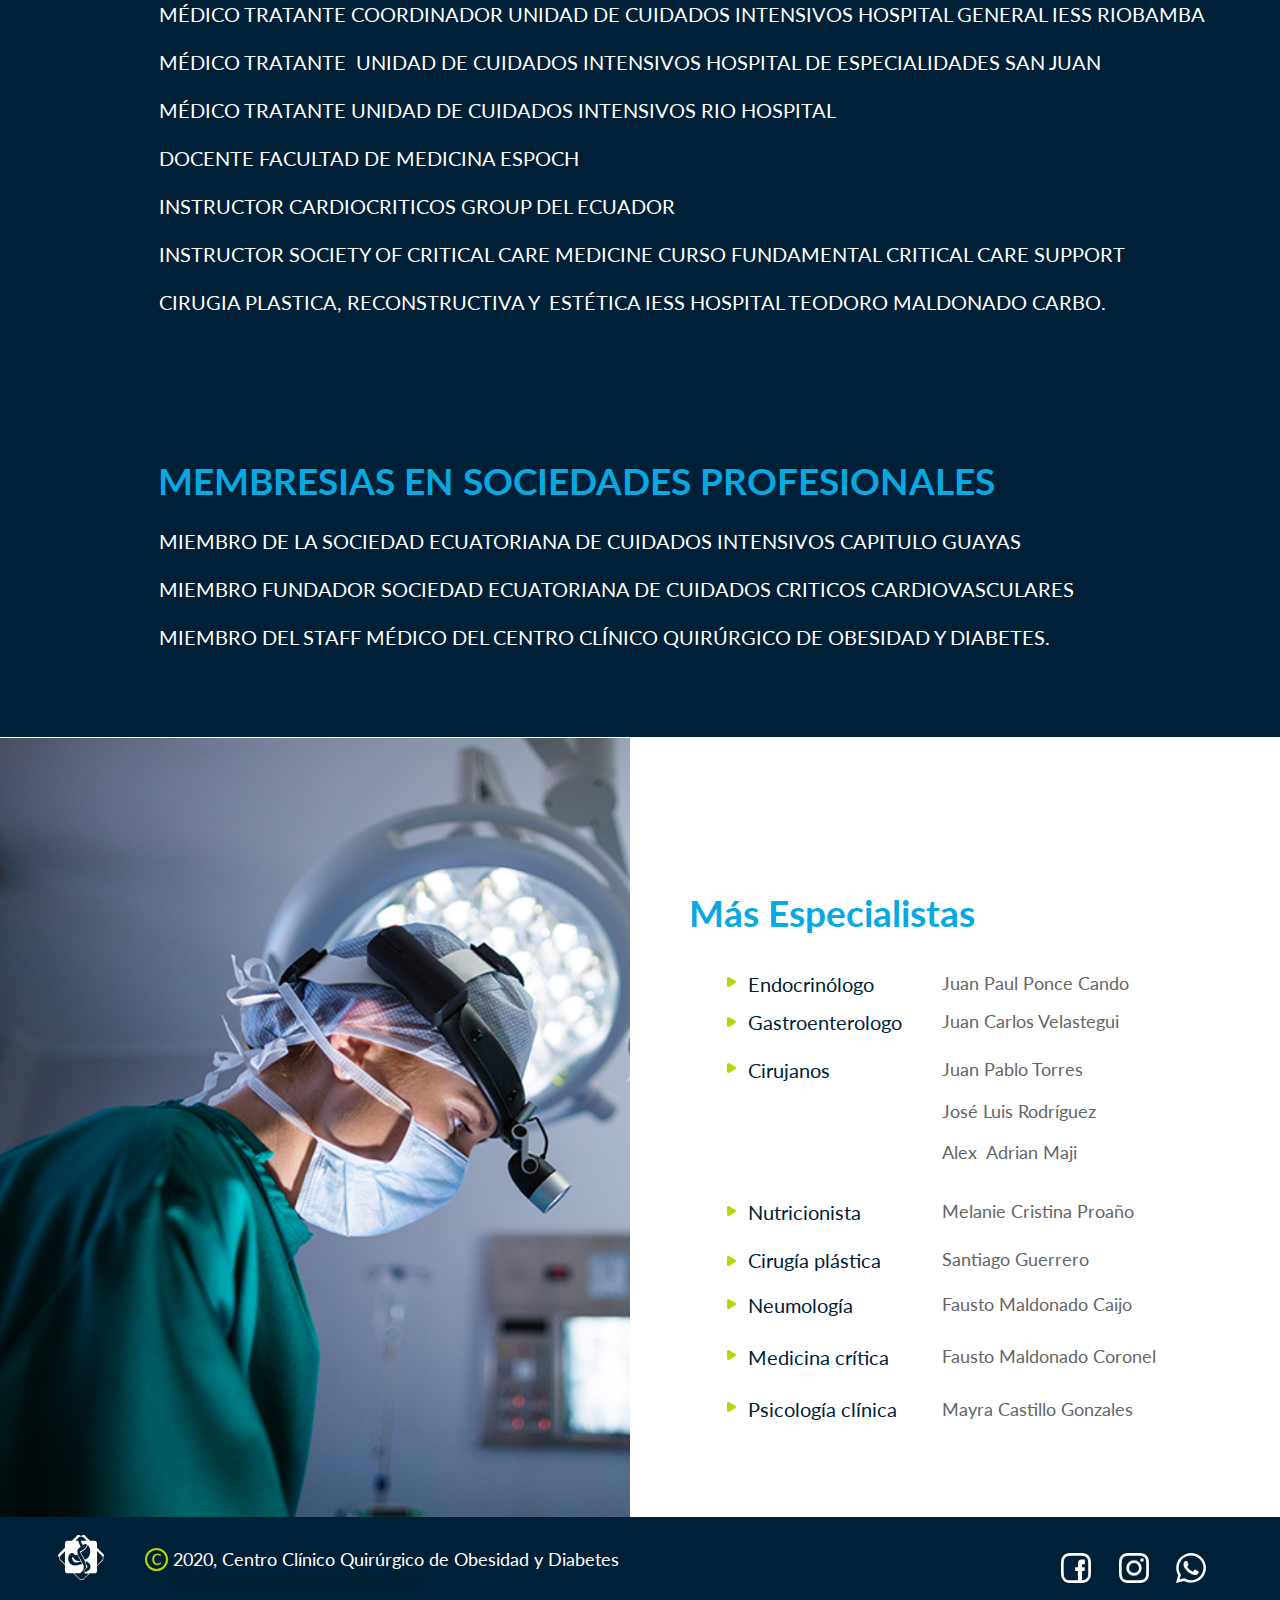
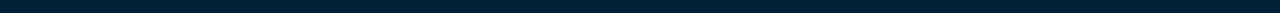
<file: dr.-fausto-maldonado--centro-clínico-quirúrgico-de-obesidad-y-diabetes.html>
<!DOCTYPE html>
<html class="nojs html css_verticalspacer" lang="es-ES">
 <head>

  <meta http-equiv="Content-type" content="text/html;charset=UTF-8"/>
  <meta name="generator" content="2018.0.0.379"/>
  <meta name="viewport" content="width=device-width, initial-scale=1.0"/>
  
  <script type="text/javascript">
   // Update the 'nojs'/'js' class on the html node
document.documentElement.className = document.documentElement.className.replace(/\bnojs\b/g, 'js');

// Check that all required assets are uploaded and up-to-date
if(typeof Muse == "undefined") window.Muse = {}; window.Muse.assets = {"required":["museutils.js", "museconfig.js", "jquery.watch.js", "jquery.scrolleffects.js", "jquery.museresponsive.js", "require.js", "dr_-fausto-maldonado--centro-cl_nico-quir_rgico-de-obesidad-y-diabetes.css"], "outOfDate":[]};
</script>
  
  <link rel="shortcut icon" href="images/b-p%c3%a1g.-maestra-favicon.ico?crc=465787497"/>
  <title>Dr. Fausto Maldonado || Centro clínico quirúrgico de obesidad y diabetes</title>
  <!-- CSS -->
  <link rel="stylesheet" type="text/css" href="css/site_global.css?crc=4239745548"/>
  <link rel="stylesheet" type="text/css" href="css/master_b-p_g_-maestra.css?crc=350842408"/>
  <link rel="stylesheet" type="text/css" href="css/dr_-fausto-maldonado--centro-cl_nico-quir_rgico-de-obesidad-y-diabetes.css?crc=4059322538" id="pagesheet"/>
  <!-- IE-only CSS -->
  <!--[if lt IE 9]>
  <link rel="stylesheet" type="text/css" href="css/nomq_preview_master_b-p_g_-maestra.css?crc=4204873510"/>
  <link rel="stylesheet" type="text/css" href="css/nomq_dr_-fausto-maldonado--centro-cl_nico-quir_rgico-de-obesidad-y-diabetes.css?crc=4046235100" id="nomq_pagesheet"/>
  <![endif]-->
    <!--custom head HTML-->
  <style>
@import url('https://fonts.googleapis.com/css2?family=Lato:wght@400;700&display=swap');

h2{
font-family: 'Lato', sans-serif;
font-weight: 700
}
p{
font-family: 'Lato', sans-serif;
font-weight: 400
}
</style>
 </head>
 <body>

  <div class="breakpoint active" id="bp_infinity" data-min-width="1201"><!-- responsive breakpoint node -->
   <div class="clearfix" id="page"><!-- group -->
    <a class="anchor_item grpelem shared_content" id="inicio" data-content-guid="inicio_content"></a>
    <div class="browser_width shared_content" id="u7339-bw" data-content-guid="u7339-bw_content">
     <div class="shadow ose_pre_init" id="u7339"><!-- simple frame --></div>
    </div>
    <div class="clearfix grpelem" id="pu5290"><!-- column -->
     <div class="browser_width colelem shared_content" id="u5290-bw" data-content-guid="u5290-bw_content">
      <div id="u5290"><!-- group -->
       <div class="clearfix" id="u5290_align_to_page">
        <div class="clearfix grpelem shared_content" id="u5291-6" data-content-guid="u5291-6_content"><!-- content -->
         <p id="u5291-2">Especialistas</p>
         <h2 id="u5291-4">100% profesionales</h2>
        </div>
       </div>
      </div>
     </div>
     <div class="browser_width colelem shared_content" id="u5648-bw" data-content-guid="u5648-bw_content">
      <div id="u5648"><!-- group -->
       <div class="clearfix" id="u5648_align_to_page">
        <div class="clearfix grpelem" id="u5649"><!-- group -->
         <div class="clip_frame grpelem" id="u5653"><!-- svg -->
          <img class="svg temp_no_img_src" id="u5654" data-orig-src="images/logo-menu.svg?crc=3808539497" width="254" height="55" alt="" data-mu-svgfallback="images/logo%20menu_poster_.png?crc=444387175" src="images/blank.gif?crc=4208392903"/>
         </div>
         <a class="nonblock nontext transition clearfix grpelem" id="u5650-4" href="index.html#inicio"><!-- content --><p>Inicio</p></a>
         <a class="nonblock nontext transition clearfix grpelem" id="u5652-4" href="index.html#especialistas"><!-- content --><p><span id="u5652">Especialistas</span></p></a>
         <a class="nonblock nontext transition clearfix grpelem" id="u5651-4" href="index.html#contacto"><!-- content --><p><span id="u5651">Contacto</span></p></a>
        </div>
       </div>
      </div>
     </div>
     <div class="clearfix colelem shared_content" id="pu7376" data-content-guid="pu7376_content"><!-- group -->
      <div class="clip_frame grpelem shared_content" id="u7376" data-content-guid="u7376_content"><!-- image -->
       <img class="block temp_no_img_src" id="u7376_img" data-orig-src="images/fausto-maldonado-coronel.png?crc=4167767865" alt="" width="310" height="310" src="images/blank.gif?crc=4208392903"/>
      </div>
      <div class="clearfix grpelem" id="pu7351-4"><!-- column -->
       <div class="clearfix colelem shared_content" id="u7351-4" data-content-guid="u7351-4_content"><!-- content -->
        <h2 id="u7351-2">Dr. FAUSTO MALDONADO CORONEL</h2>
       </div>
       <div class="clearfix colelem shared_content" id="u7356-4" data-content-guid="u7356-4_content"><!-- content -->
        <p id="u7356-2">Médico Crítico</p>
       </div>
      </div>
     </div>
     <div class="browser_width colelem shared_content" id="u7337-bw" data-content-guid="u7337-bw_content">
      <div id="u7337"><!-- column -->
       <div class="clearfix" id="u7337_align_to_page">
        <div class="clearfix colelem" id="u7354-4"><!-- content -->
         <h2 id="u7354-2">FORMACIÓN</h2>
        </div>
        <div class="clearfix colelem" id="u7358-17"><!-- content -->
         <p id="u7358-2">Médico general / universidad nacional de CHIMBORAZO</p>
         <p id="u7358-3">&nbsp;</p>
         <p id="u7358-5">Médico especialista en medicina crítica y cuidados intensivos / Universidad de especialidades Espíritu Santo Guayaquil</p>
         <p id="u7358-6">&nbsp;</p>
         <p id="u7358-8"><span id="u7358-7">MEDICO GENERAL / Universidad Cristiana&nbsp; Latinoamericana.</span></p>
         <p id="u7358-9">&nbsp;</p>
         <p id="u7358-11">CIRUGIA PLASTICA, RECONSTRUCTIVA Y&nbsp; ESTÉTICA / Universidad de Guayaquil</p>
         <p id="u7358-12">&nbsp;</p>
         <p id="u7358-14">Microcirugía / Instituto Nacional de Cancerologia de Mexico</p>
         <p id="u7358-15">&nbsp;</p>
        </div>
       </div>
      </div>
     </div>
     <div class="browser_width colelem shared_content" id="u7350-bw" data-content-guid="u7350-bw_content">
      <div id="u7350"><!-- column -->
       <div class="clearfix" id="u7350_align_to_page">
        <div class="clearfix colelem" id="u7355-4"><!-- content -->
         <h2 id="u7355-2">EXPERIENCIA PROFESIONAL</h2>
        </div>
        <div class="clearfix colelem" id="u7357-30"><!-- content -->
         <p>Médico especialista en medicina crítica y cuidados intensivos hospital Luis vernaza.</p>
         <p>&nbsp;</p>
         <p>médico rotante unidad de cuidados neurocriticos hospital Juan Fernandez Buenos Aires Argentina</p>
         <p>&nbsp;</p>
         <p>médico tratante coordinador unidad de cuidados intensivos hospital general IESS Riobamba</p>
         <p>&nbsp;</p>
         <p>médico tratante&nbsp; Unidad de Cuidados Intensivos hospital de especialidades san Juan</p>
         <p>&nbsp;</p>
         <p>médico tratante Unidad de Cuidados Intensivos Rio Hospital</p>
         <p>&nbsp;</p>
         <p>docente facultad de medicina ESPOCH</p>
         <p>&nbsp;</p>
         <p>instructor cardiocriticos Group del Ecuador</p>
         <p>&nbsp;</p>
         <p>instructor Society of critical Care medicine curso fundamental critical Care support</p>
         <p>&nbsp;</p>
         <p>CIRUGIA PLASTICA, RECONSTRUCTIVA Y&nbsp; ESTÉTICA IESS Hospital Teodoro Maldonado Carbo.</p>
         <p>&nbsp;</p>
         <p>&nbsp;</p>
        </div>
        <div class="clearfix colelem" id="u7342-4"><!-- content -->
         <h2 id="u7342-2">MEMBRESIAS EN SOCIEDADES PROFESIONALES</h2>
        </div>
        <div class="clearfix colelem" id="u7338-10"><!-- content -->
         <p>miembro de la sociedad ecuatoriana de cuidados intensivos capitulo guayas</p>
         <p>&nbsp;</p>
         <p>miembro fundador sociedad ecuatoriana de cuidados criticos cardiovasculares</p>
         <p>&nbsp;</p>
         <p>MIEMBRO DEL STAFF MÉDICO DEL CENTRO CLÍNICO QUIRÚRGICO DE OBESIDAD Y DIABETES.</p>
        </div>
       </div>
      </div>
     </div>
    </div>
    <div class="clearfix shared_content" id="u7344" data-content-guid="u7344_content"><!-- group -->
     <a class="nonblock nontext anim_swing clip_frame ose_pre_init" id="u7346" href="dr.-fausto-maldonado--centro-cl%c3%adnico-quir%c3%bargico-de-obesidad-y-diabetes.html#inicio"><!-- svg --><img class="svg temp_no_img_src" id="u7347" data-orig-src="images/logo-menu.svg?crc=3808539497" width="254" height="55" alt="" data-mu-svgfallback="images/logo%20menu_poster_.png?crc=444387175" src="images/blank.gif?crc=4208392903"/></a>
     <a class="nonblock nontext transition clearfix ose_pre_init" id="u7345-4" href="index.html#inicio"><!-- content --><p><span id="u7345">Inicio</span></p></a>
     <a class="nonblock nontext anim_swing transition clearfix ose_pre_init" id="u7349-4" href="dr.-fausto-maldonado--centro-cl%c3%adnico-quir%c3%bargico-de-obesidad-y-diabetes.html#especialistas"><!-- content --><p><span id="u7349">Especialistas</span></p></a>
     <a class="nonblock nontext transition clearfix ose_pre_init" id="u7348-4" href="index.html#contacto"><!-- content --><p><span id="u7348">Contacto</span></p></a>
    </div>
    <div class="verticalspacer" data-offset-top="2338" data-content-above-spacer="2337" data-content-below-spacer="872"></div>
    <a class="anchor_item grpelem shared_content" id="especialistas" data-content-guid="especialistas_content"></a>
    <div class="clearfix grpelem" id="ppu6286"><!-- column -->
     <div class="clearfix colelem" id="pu6286"><!-- group -->
      <div class="grpelem shared_content" id="u6286" data-content-guid="u6286_content"><!-- simple frame --></div>
      <div class="clearfix grpelem" id="pu6269-4"><!-- column -->
       <div class="clearfix colelem shared_content" id="u6269-4" data-content-guid="u6269-4_content"><!-- content -->
        <h2 id="u6269-2">Más Especialistas</h2>
       </div>
       <div class="clearfix colelem shared_content" id="pu6270" data-content-guid="pu6270_content"><!-- group -->
        <div class="clip_frame grpelem shared_content" id="u6270" data-content-guid="u6270_content"><!-- svg -->
         <img class="svg temp_no_img_src" id="u6271" data-orig-src="images/ico13.svg?crc=4206990675" width="9" height="10" alt="" data-mu-svgfallback="images/ico13_poster_.png?crc=4038743963" src="images/blank.gif?crc=4208392903"/>
        </div>
        <div class="clearfix grpelem shared_content" id="u6253-4" data-content-guid="u6253-4_content"><!-- content -->
         <p>Endocrinólogo</p>
        </div>
        <a class="nonblock nontext clearfix grpelem shared_content" id="u6254-4" href="dr.-juan-ponce--centro-cl%c3%adnico-quir%c3%bargico-de-obesidad-y-diabetes.html" data-content-guid="u6254-4_content"><!-- content --><p>Juan Paul Ponce Cando</p></a>
       </div>
       <div class="clearfix colelem shared_content" id="pu6274" data-content-guid="pu6274_content"><!-- group -->
        <div class="clip_frame grpelem shared_content" id="u6274" data-content-guid="u6274_content"><!-- svg -->
         <img class="svg temp_no_img_src" id="u6275" data-orig-src="images/ico13.svg?crc=4206990675" width="9" height="10" alt="" data-mu-svgfallback="images/ico13_poster_.png?crc=4038743963" src="images/blank.gif?crc=4208392903"/>
        </div>
        <div class="clearfix grpelem shared_content" id="u6251-4" data-content-guid="u6251-4_content"><!-- content -->
         <p>Gastroenterologo</p>
        </div>
        <a class="nonblock nontext clearfix grpelem shared_content" id="u6252-4" href="dr.-juan-velastegui--centro-cl%c3%adnico-quir%c3%bargico-de-obesidad-y-diabetes.html" data-content-guid="u6252-4_content"><!-- content --><p>Juan Carlos Velastegui</p></a>
       </div>
       <div class="clearfix colelem" id="pu6272"><!-- group -->
        <div class="clip_frame grpelem shared_content" id="u6272" data-content-guid="u6272_content"><!-- svg -->
         <img class="svg temp_no_img_src" id="u6273" data-orig-src="images/ico13.svg?crc=4206990675" width="9" height="10" alt="" data-mu-svgfallback="images/ico13_poster_.png?crc=4038743963" src="images/blank.gif?crc=4208392903"/>
        </div>
        <div class="clearfix grpelem shared_content" id="u6255-4" data-content-guid="u6255-4_content"><!-- content -->
         <p>Cirujanos</p>
        </div>
        <a class="nonblock nontext clearfix grpelem shared_content" id="u6257-4" href="dr.-juan-pablo-torres--centro-cl%c3%adnico-quir%c3%bargico-de-obesidad-y-diabetes.html" data-content-guid="u6257-4_content"><!-- content --><p>Juan Pablo Torres</p></a>
       </div>
       <a class="nonblock nontext clearfix colelem shared_content" id="u6256-4" href="dr.-jos%c3%a9-rodr%c3%adguez--centro-cl%c3%adnico-quir%c3%bargico-de-obesidad-y-diabetes.html" data-content-guid="u6256-4_content"><!-- content --><p>José Luis Rodríguez</p></a>
       <a class="nonblock nontext clearfix colelem shared_content" id="u6258-4" href="dr.-alex-maji--centro-cl%c3%adnico-quir%c3%bargico-de-obesidad-y-diabetes.html" data-content-guid="u6258-4_content"><!-- content --><p>Alex&nbsp; Adrian Maji</p></a>
       <div class="clearfix colelem shared_content" id="pu6276" data-content-guid="pu6276_content"><!-- group -->
        <div class="clip_frame grpelem shared_content" id="u6276" data-content-guid="u6276_content"><!-- svg -->
         <img class="svg temp_no_img_src" id="u6277" data-orig-src="images/ico13.svg?crc=4206990675" width="9" height="10" alt="" data-mu-svgfallback="images/ico13_poster_.png?crc=4038743963" src="images/blank.gif?crc=4208392903"/>
        </div>
        <div class="clearfix grpelem shared_content" id="u6259-4" data-content-guid="u6259-4_content"><!-- content -->
         <p>Nutricionista</p>
        </div>
        <a class="nonblock nontext clearfix grpelem shared_content" id="u6260-4" href="dra.-melanie-proa%c3%b1o--centro-cl%c3%adnico-quir%c3%bargico-de-obesidad-y-diabetes.html" data-content-guid="u6260-4_content"><!-- content --><p>Melanie Cristina Proaño</p></a>
       </div>
       <div class="clearfix colelem shared_content" id="pu6278" data-content-guid="pu6278_content"><!-- group -->
        <div class="clip_frame grpelem shared_content" id="u6278" data-content-guid="u6278_content"><!-- svg -->
         <img class="svg temp_no_img_src" id="u6279" data-orig-src="images/ico13.svg?crc=4206990675" width="9" height="10" alt="" data-mu-svgfallback="images/ico13_poster_.png?crc=4038743963" src="images/blank.gif?crc=4208392903"/>
        </div>
        <div class="clearfix grpelem shared_content" id="u6261-4" data-content-guid="u6261-4_content"><!-- content -->
         <p>Cirugía plástica</p>
        </div>
        <a class="nonblock nontext clearfix grpelem shared_content" id="u6262-4" href="dr.-santiago-guerrero--centro-cl%c3%adnico-quir%c3%bargico-de-obesidad-y-diabetes.html" data-content-guid="u6262-4_content"><!-- content --><p>Santiago Guerrero</p></a>
       </div>
       <div class="clearfix colelem shared_content" id="pu6280" data-content-guid="pu6280_content"><!-- group -->
        <div class="clip_frame grpelem shared_content" id="u6280" data-content-guid="u6280_content"><!-- svg -->
         <img class="svg temp_no_img_src" id="u6281" data-orig-src="images/ico13.svg?crc=4206990675" width="9" height="10" alt="" data-mu-svgfallback="images/ico13_poster_.png?crc=4038743963" src="images/blank.gif?crc=4208392903"/>
        </div>
        <div class="clearfix grpelem shared_content" id="u6263-4" data-content-guid="u6263-4_content"><!-- content -->
         <p>Neumología</p>
        </div>
        <div class="clearfix grpelem shared_content" id="u6264-4" data-content-guid="u6264-4_content"><!-- content -->
         <p>Fausto Maldonado Caijo</p>
        </div>
       </div>
       <div class="clearfix colelem shared_content" id="pu6282" data-content-guid="pu6282_content"><!-- group -->
        <div class="clip_frame grpelem shared_content" id="u6282" data-content-guid="u6282_content"><!-- svg -->
         <img class="svg temp_no_img_src" id="u6283" data-orig-src="images/ico13.svg?crc=4206990675" width="9" height="10" alt="" data-mu-svgfallback="images/ico13_poster_.png?crc=4038743963" src="images/blank.gif?crc=4208392903"/>
        </div>
        <div class="clearfix grpelem shared_content" id="u6265-4" data-content-guid="u6265-4_content"><!-- content -->
         <p>Medicina crítica</p>
        </div>
        <a class="nonblock nontext MuseLinkActive clearfix grpelem shared_content" id="u6266-4" href="dr.-fausto-maldonado--centro-cl%c3%adnico-quir%c3%bargico-de-obesidad-y-diabetes.html" data-content-guid="u6266-4_content"><!-- content --><p>Fausto Maldonado Coronel</p></a>
       </div>
       <div class="clearfix colelem shared_content" id="pu6284" data-content-guid="pu6284_content"><!-- group -->
        <div class="clip_frame grpelem shared_content" id="u6284" data-content-guid="u6284_content"><!-- svg -->
         <img class="svg temp_no_img_src" id="u6285" data-orig-src="images/ico13.svg?crc=4206990675" width="9" height="10" alt="" data-mu-svgfallback="images/ico13_poster_.png?crc=4038743963" src="images/blank.gif?crc=4208392903"/>
        </div>
        <div class="clearfix grpelem shared_content" id="u6267-4" data-content-guid="u6267-4_content"><!-- content -->
         <p>Psicología clínica</p>
        </div>
        <a class="nonblock nontext clearfix grpelem shared_content" id="u6268-4" href="dra.-mayra-castillo--centro-cl%c3%adnico-quir%c3%bargico-de-obesidad-y-diabetes.html" data-content-guid="u6268-4_content"><!-- content --><p>Mayra Castillo Gonzales</p></a>
       </div>
      </div>
     </div>
     <div class="browser_width colelem shared_content" id="u5321-bw" data-content-guid="u5321-bw_content">
      <div id="u5321"><!-- group -->
       <div class="clearfix" id="u5321_align_to_page">
        <div class="clip_frame grpelem shared_content" id="u5323" data-content-guid="u5323_content"><!-- svg -->
         <img class="svg temp_no_img_src" id="u5324" data-orig-src="images/ico11.svg?crc=4175896388" width="46" height="45" alt="" data-mu-svgfallback="images/ico11_poster_.png?crc=4029422699" src="images/blank.gif?crc=4208392903"/>
        </div>
        <div class="clearfix grpelem" id="pu5325"><!-- column -->
         <div class="clearfix colelem shared_content" id="u5325" data-content-guid="u5325_content"><!-- group -->
          <div class="clip_frame grpelem" id="u5326"><!-- svg -->
           <img class="svg temp_no_img_src" id="u5327" data-orig-src="images/ico12.svg?crc=4183418646" width="23" height="23" alt="" data-mu-svgfallback="images/ico12_poster_.png?crc=4284656657" src="images/blank.gif?crc=4208392903"/>
          </div>
          <div class="clearfix grpelem" id="u5328-4"><!-- content -->
           <p id="u5328-2">2020, Centro Clínico Quirúrgico de Obesidad y Diabetes</p>
          </div>
         </div>
         <a class="nonblock nontext transition clearfix colelem shared_content" id="u5322-4" href="https://www.facebook.com/alfredlopezdg" data-content-guid="u5322-4_content"><!-- content --><p id="u5322-2">Diseñado y desarrollado por alfred lópez</p></a>
        </div>
        <div class="clearfix grpelem shared_content" id="u5329" data-content-guid="u5329_content"><!-- group -->
         <a class="nonblock nontext transition clip_frame grpelem" id="u5332" href="https://www.facebook.com/Centro-Cl%C3%ADnico-Quir%C3%BArgico-de-Obesidad-y-Diabetes-102433934863691" target="_blank"><!-- svg --><img class="svg temp_no_img_src" id="u5333" data-orig-src="images/ico8.svg?crc=92982053" width="30" height="30" alt="" data-mu-svgfallback="images/ico8_poster_.png?crc=4054337727" src="images/blank.gif?crc=4208392903"/></a>
         <a class="nonblock nontext transition clip_frame grpelem" id="u5334" href="https://www.facebook.com/Centro-Cl%C3%ADnico-Quir%C3%BArgico-de-Obesidad-y-Diabetes-102433934863691" target="_blank"><!-- svg --><img class="svg temp_no_img_src" id="u5335" data-orig-src="images/ico9.svg?crc=4232371787" width="30" height="30" alt="" data-mu-svgfallback="images/ico9_poster_.png?crc=4130493130" src="images/blank.gif?crc=4208392903"/></a>
         <a class="nonblock nontext transition clip_frame grpelem" id="u5330" href="https://api.whatsapp.com/send?phone=593981671452&amp;text=Me%20ayudan%20con%20m%C3%A1s%20informaci%C3%B3n" target="_blank"><!-- svg --><img class="svg temp_no_img_src" id="u5331" data-orig-src="images/ico10.svg?crc=100944537" width="30" height="30" alt="" data-mu-svgfallback="images/ico10_poster_.png?crc=4105049844" src="images/blank.gif?crc=4208392903"/></a>
        </div>
       </div>
      </div>
     </div>
    </div>
   </div>
  </div>
  <div class="breakpoint" id="bp_1200" data-min-width="961" data-max-width="1200"><!-- responsive breakpoint node -->
   <div class="clearfix temp_no_id" data-orig-id="page"><!-- group -->
    <div class="clearfix grpelem" id="ppu5290"><!-- column -->
     <div class="clearfix colelem temp_no_id" data-orig-id="pu5290"><!-- group -->
      <span class="browser_width grpelem placeholder" data-placeholder-for="u5290-bw_content"><!-- placeholder node --></span>
      <span class="anchor_item grpelem placeholder" data-placeholder-for="inicio_content"><!-- placeholder node --></span>
     </div>
     <span class="browser_width colelem placeholder" data-placeholder-for="u5648-bw_content"><!-- placeholder node --></span>
     <span class="clearfix colelem placeholder" data-placeholder-for="pu7376_content"><!-- placeholder node --></span>
     <span class="browser_width colelem placeholder" data-placeholder-for="u7337-bw_content"><!-- placeholder node --></span>
     <span class="browser_width colelem placeholder" data-placeholder-for="u7350-bw_content"><!-- placeholder node --></span>
    </div>
    <div class="clearfix grpelem" id="pu7339"><!-- group -->
     <span class="browser_width placeholder" data-placeholder-for="u7339-bw_content"><!-- placeholder node --></span>
     <span class="clearfix placeholder" data-placeholder-for="u7344_content"><!-- placeholder node --></span>
    </div>
    <div class="verticalspacer" data-offset-top="2593" data-content-above-spacer="2593" data-content-below-spacer="838"></div>
    <span class="anchor_item grpelem placeholder" data-placeholder-for="especialistas_content"><!-- placeholder node --></span>
    <div class="clearfix grpelem temp_no_id" data-orig-id="ppu6286"><!-- column -->
     <div class="clearfix colelem temp_no_id" data-orig-id="pu6286"><!-- group -->
      <span class="grpelem placeholder" data-placeholder-for="u6286_content"><!-- placeholder node --></span>
      <div class="clearfix grpelem temp_no_id" data-orig-id="pu6269-4"><!-- column -->
       <span class="clearfix colelem placeholder" data-placeholder-for="u6269-4_content"><!-- placeholder node --></span>
       <span class="clearfix colelem placeholder" data-placeholder-for="pu6270_content"><!-- placeholder node --></span>
       <span class="clearfix colelem placeholder" data-placeholder-for="pu6274_content"><!-- placeholder node --></span>
       <div class="clearfix colelem temp_no_id" data-orig-id="pu6272"><!-- group -->
        <span class="clip_frame grpelem placeholder" data-placeholder-for="u6272_content"><!-- placeholder node --></span>
        <span class="clearfix grpelem placeholder" data-placeholder-for="u6255-4_content"><!-- placeholder node --></span>
        <span class="nonblock nontext clearfix grpelem placeholder" data-placeholder-for="u6256-4_content"><!-- placeholder node --></span>
       </div>
       <span class="nonblock nontext clearfix colelem placeholder" data-placeholder-for="u6257-4_content"><!-- placeholder node --></span>
       <span class="nonblock nontext clearfix colelem placeholder" data-placeholder-for="u6258-4_content"><!-- placeholder node --></span>
       <span class="clearfix colelem placeholder" data-placeholder-for="pu6276_content"><!-- placeholder node --></span>
       <span class="clearfix colelem placeholder" data-placeholder-for="pu6278_content"><!-- placeholder node --></span>
       <span class="clearfix colelem placeholder" data-placeholder-for="pu6280_content"><!-- placeholder node --></span>
       <span class="clearfix colelem placeholder" data-placeholder-for="pu6282_content"><!-- placeholder node --></span>
       <span class="clearfix colelem placeholder" data-placeholder-for="pu6284_content"><!-- placeholder node --></span>
      </div>
     </div>
     <span class="browser_width colelem placeholder" data-placeholder-for="u5321-bw_content"><!-- placeholder node --></span>
    </div>
   </div>
  </div>
  <div class="breakpoint" id="bp_960" data-min-width="481" data-max-width="960"><!-- responsive breakpoint node -->
   <div class="clearfix temp_no_id" data-orig-id="page"><!-- group -->
    <div class="clearfix grpelem temp_no_id" data-orig-id="pu7339"><!-- group -->
     <span class="browser_width placeholder" data-placeholder-for="u7339-bw_content"><!-- placeholder node --></span>
     <span class="clearfix placeholder" data-placeholder-for="u7344_content"><!-- placeholder node --></span>
    </div>
    <div class="clearfix grpelem temp_no_id" data-orig-id="ppu5290"><!-- column -->
     <div class="clearfix colelem temp_no_id" data-orig-id="pu5290"><!-- group -->
      <span class="browser_width grpelem placeholder" data-placeholder-for="u5290-bw_content"><!-- placeholder node --></span>
      <span class="anchor_item grpelem placeholder" data-placeholder-for="inicio_content"><!-- placeholder node --></span>
     </div>
     <span class="browser_width colelem placeholder" data-placeholder-for="u5648-bw_content"><!-- placeholder node --></span>
     <span class="clip_frame colelem placeholder" data-placeholder-for="u7376_content"><!-- placeholder node --></span>
     <span class="clearfix colelem placeholder" data-placeholder-for="u7351-4_content"><!-- placeholder node --></span>
     <span class="clearfix colelem placeholder" data-placeholder-for="u7356-4_content"><!-- placeholder node --></span>
     <span class="browser_width colelem placeholder" data-placeholder-for="u7337-bw_content"><!-- placeholder node --></span>
     <span class="browser_width colelem placeholder" data-placeholder-for="u7350-bw_content"><!-- placeholder node --></span>
    </div>
    <div class="verticalspacer" data-offset-top="3091" data-content-above-spacer="3091" data-content-below-spacer="1405"></div>
    <span class="anchor_item grpelem placeholder" data-placeholder-for="especialistas_content"><!-- placeholder node --></span>
    <div class="clearfix grpelem temp_no_id" data-orig-id="pu6286"><!-- column -->
     <div class="browser_width colelem" id="u6286-bw">
      <span class="placeholder" data-placeholder-for="u6286_content"><!-- placeholder node --></span>
     </div>
     <span class="clearfix colelem placeholder" data-placeholder-for="u6269-4_content"><!-- placeholder node --></span>
     <span class="clearfix colelem placeholder" data-placeholder-for="pu6270_content"><!-- placeholder node --></span>
     <span class="clearfix colelem placeholder" data-placeholder-for="pu6274_content"><!-- placeholder node --></span>
     <div class="clearfix colelem temp_no_id" data-orig-id="pu6272"><!-- group -->
      <span class="clip_frame grpelem placeholder" data-placeholder-for="u6272_content"><!-- placeholder node --></span>
      <span class="clearfix grpelem placeholder" data-placeholder-for="u6255-4_content"><!-- placeholder node --></span>
      <span class="nonblock nontext clearfix grpelem placeholder" data-placeholder-for="u6256-4_content"><!-- placeholder node --></span>
     </div>
     <span class="nonblock nontext clearfix colelem placeholder" data-placeholder-for="u6257-4_content"><!-- placeholder node --></span>
     <span class="nonblock nontext clearfix colelem placeholder" data-placeholder-for="u6258-4_content"><!-- placeholder node --></span>
     <span class="clearfix colelem placeholder" data-placeholder-for="pu6276_content"><!-- placeholder node --></span>
     <span class="clearfix colelem placeholder" data-placeholder-for="pu6278_content"><!-- placeholder node --></span>
     <span class="clearfix colelem placeholder" data-placeholder-for="pu6280_content"><!-- placeholder node --></span>
     <span class="clearfix colelem placeholder" data-placeholder-for="pu6282_content"><!-- placeholder node --></span>
     <span class="clearfix colelem placeholder" data-placeholder-for="pu6284_content"><!-- placeholder node --></span>
     <div class="browser_width colelem temp_no_id" data-orig-id="u5321-bw">
      <div class="temp_no_id" data-orig-id="u5321"><!-- group -->
       <div class="clearfix temp_no_id" data-orig-id="u5321_align_to_page">
        <span class="clip_frame grpelem placeholder" data-placeholder-for="u5323_content"><!-- placeholder node --></span>
        <div class="clearfix grpelem temp_no_id" data-orig-id="pu5325"><!-- column -->
         <span class="clearfix colelem placeholder" data-placeholder-for="u5325_content"><!-- placeholder node --></span>
         <span class="clearfix colelem placeholder" data-placeholder-for="u5329_content"><!-- placeholder node --></span>
         <span class="nonblock nontext transition clearfix colelem placeholder" data-placeholder-for="u5322-4_content"><!-- placeholder node --></span>
        </div>
       </div>
      </div>
     </div>
    </div>
   </div>
  </div>
  <div class="breakpoint" id="bp_480" data-max-width="480"><!-- responsive breakpoint node -->
   <div class="clearfix temp_no_id" data-orig-id="page"><!-- group -->
    <div class="clearfix grpelem temp_no_id" data-orig-id="pu5290"><!-- column -->
     <div class="browser_width colelem temp_no_id" data-orig-id="u5290-bw">
      <div class="temp_no_id" data-orig-id="u5290"><!-- group -->
       <div class="clearfix temp_no_id" data-orig-id="u5290_align_to_page">
        <span class="anchor_item grpelem placeholder" data-placeholder-for="inicio_content"><!-- placeholder node --></span>
        <div class="clearfix grpelem" id="pu7353-4"><!-- column -->
         <a class="nonblock nontext clearfix colelem" id="u7353-4" href="index.html"><!-- content --><p id="u7353-2">Inicio</p></a>
         <span class="clearfix colelem placeholder" data-placeholder-for="u5291-6_content"><!-- placeholder node --></span>
        </div>
       </div>
      </div>
     </div>
     <span class="clip_frame colelem placeholder" data-placeholder-for="u7376_content"><!-- placeholder node --></span>
     <span class="clearfix colelem placeholder" data-placeholder-for="u7351-4_content"><!-- placeholder node --></span>
     <span class="clearfix colelem placeholder" data-placeholder-for="u7356-4_content"><!-- placeholder node --></span>
     <span class="browser_width colelem placeholder" data-placeholder-for="u7337-bw_content"><!-- placeholder node --></span>
     <span class="browser_width colelem placeholder" data-placeholder-for="u7350-bw_content"><!-- placeholder node --></span>
    </div>
    <div class="verticalspacer" data-offset-top="3484" data-content-above-spacer="3484" data-content-below-spacer="1390"></div>
    <span class="anchor_item grpelem placeholder" data-placeholder-for="especialistas_content"><!-- placeholder node --></span>
    <div class="clearfix grpelem temp_no_id" data-orig-id="pu6286"><!-- column -->
     <div class="browser_width colelem temp_no_id" data-orig-id="u6286-bw">
      <span class="placeholder" data-placeholder-for="u6286_content"><!-- placeholder node --></span>
     </div>
     <span class="clearfix colelem placeholder" data-placeholder-for="u6269-4_content"><!-- placeholder node --></span>
     <div class="clearfix colelem temp_no_id" data-orig-id="pu6270"><!-- group -->
      <span class="clip_frame grpelem placeholder" data-placeholder-for="u6270_content"><!-- placeholder node --></span>
      <span class="clearfix grpelem placeholder" data-placeholder-for="u6253-4_content"><!-- placeholder node --></span>
     </div>
     <span class="nonblock nontext clearfix colelem placeholder" data-placeholder-for="u6254-4_content"><!-- placeholder node --></span>
     <div class="clearfix colelem temp_no_id" data-orig-id="pu6274"><!-- group -->
      <span class="clip_frame grpelem placeholder" data-placeholder-for="u6274_content"><!-- placeholder node --></span>
      <span class="clearfix grpelem placeholder" data-placeholder-for="u6251-4_content"><!-- placeholder node --></span>
     </div>
     <span class="nonblock nontext clearfix colelem placeholder" data-placeholder-for="u6252-4_content"><!-- placeholder node --></span>
     <div class="clearfix colelem temp_no_id" data-orig-id="pu6272"><!-- group -->
      <span class="clip_frame grpelem placeholder" data-placeholder-for="u6272_content"><!-- placeholder node --></span>
      <span class="clearfix grpelem placeholder" data-placeholder-for="u6255-4_content"><!-- placeholder node --></span>
     </div>
     <span class="nonblock nontext clearfix colelem placeholder" data-placeholder-for="u6256-4_content"><!-- placeholder node --></span>
     <span class="nonblock nontext clearfix colelem placeholder" data-placeholder-for="u6257-4_content"><!-- placeholder node --></span>
     <span class="nonblock nontext clearfix colelem placeholder" data-placeholder-for="u6258-4_content"><!-- placeholder node --></span>
     <div class="clearfix colelem temp_no_id" data-orig-id="pu6276"><!-- group -->
      <span class="clip_frame grpelem placeholder" data-placeholder-for="u6276_content"><!-- placeholder node --></span>
      <span class="clearfix grpelem placeholder" data-placeholder-for="u6259-4_content"><!-- placeholder node --></span>
     </div>
     <span class="nonblock nontext clearfix colelem placeholder" data-placeholder-for="u6260-4_content"><!-- placeholder node --></span>
     <div class="clearfix colelem temp_no_id" data-orig-id="pu6278"><!-- group -->
      <span class="clip_frame grpelem placeholder" data-placeholder-for="u6278_content"><!-- placeholder node --></span>
      <span class="clearfix grpelem placeholder" data-placeholder-for="u6261-4_content"><!-- placeholder node --></span>
     </div>
     <span class="nonblock nontext clearfix colelem placeholder" data-placeholder-for="u6262-4_content"><!-- placeholder node --></span>
     <div class="clearfix colelem temp_no_id" data-orig-id="pu6280"><!-- group -->
      <span class="clip_frame grpelem placeholder" data-placeholder-for="u6280_content"><!-- placeholder node --></span>
      <span class="clearfix grpelem placeholder" data-placeholder-for="u6263-4_content"><!-- placeholder node --></span>
     </div>
     <span class="clearfix colelem placeholder" data-placeholder-for="u6264-4_content"><!-- placeholder node --></span>
     <div class="clearfix colelem temp_no_id" data-orig-id="pu6282"><!-- group -->
      <span class="clip_frame grpelem placeholder" data-placeholder-for="u6282_content"><!-- placeholder node --></span>
      <span class="clearfix grpelem placeholder" data-placeholder-for="u6265-4_content"><!-- placeholder node --></span>
     </div>
     <span class="nonblock nontext MuseLinkActive clearfix colelem placeholder" data-placeholder-for="u6266-4_content"><!-- placeholder node --></span>
     <div class="clearfix colelem temp_no_id" data-orig-id="pu6284"><!-- group -->
      <span class="clip_frame grpelem placeholder" data-placeholder-for="u6284_content"><!-- placeholder node --></span>
      <span class="clearfix grpelem placeholder" data-placeholder-for="u6267-4_content"><!-- placeholder node --></span>
     </div>
     <span class="nonblock nontext clearfix colelem placeholder" data-placeholder-for="u6268-4_content"><!-- placeholder node --></span>
     <div class="browser_width colelem temp_no_id" data-orig-id="u5321-bw">
      <div class="temp_no_id" data-orig-id="u5321"><!-- column -->
       <div class="clearfix temp_no_id" data-orig-id="u5321_align_to_page">
        <span class="clip_frame colelem placeholder" data-placeholder-for="u5323_content"><!-- placeholder node --></span>
        <span class="clearfix colelem placeholder" data-placeholder-for="u5325_content"><!-- placeholder node --></span>
        <span class="clearfix colelem placeholder" data-placeholder-for="u5329_content"><!-- placeholder node --></span>
        <span class="nonblock nontext transition clearfix colelem placeholder" data-placeholder-for="u5322-4_content"><!-- placeholder node --></span>
       </div>
      </div>
     </div>
    </div>
   </div>
  </div>
  <!-- Other scripts -->
  <script type="text/javascript">
   // Decide weather to suppress missing file error or not based on preference setting
var suppressMissingFileError = false
</script>
  <script type="text/javascript">
   window.Muse.assets.check=function(d){if(!window.Muse.assets.checked){window.Muse.assets.checked=!0;var b={},c=function(a,b){if(window.getComputedStyle){var c=window.getComputedStyle(a,null);return c&&c.getPropertyValue(b)||c&&c[b]||""}if(document.documentElement.currentStyle)return(c=a.currentStyle)&&c[b]||a.style&&a.style[b]||"";return""},a=function(a){if(a.match(/^rgb/))return a=a.replace(/\s+/g,"").match(/([\d\,]+)/gi)[0].split(","),(parseInt(a[0])<<16)+(parseInt(a[1])<<8)+parseInt(a[2]);if(a.match(/^\#/))return parseInt(a.substr(1),
16);return 0},g=function(g){for(var f=document.getElementsByTagName("link"),h=0;h<f.length;h++)if("text/css"==f[h].type){var i=(f[h].href||"").match(/\/?css\/([\w\-]+\.css)\?crc=(\d+)/);if(!i||!i[1]||!i[2])break;b[i[1]]=i[2]}f=document.createElement("div");f.className="version";f.style.cssText="display:none; width:1px; height:1px;";document.getElementsByTagName("body")[0].appendChild(f);for(h=0;h<Muse.assets.required.length;){var i=Muse.assets.required[h],l=i.match(/([\w\-\.]+)\.(\w+)$/),k=l&&l[1]?
l[1]:null,l=l&&l[2]?l[2]:null;switch(l.toLowerCase()){case "css":k=k.replace(/\W/gi,"_").replace(/^([^a-z])/gi,"_$1");f.className+=" "+k;k=a(c(f,"color"));l=a(c(f,"backgroundColor"));k!=0||l!=0?(Muse.assets.required.splice(h,1),"undefined"!=typeof b[i]&&(k!=b[i]>>>24||l!=(b[i]&16777215))&&Muse.assets.outOfDate.push(i)):h++;f.className="version";break;case "js":h++;break;default:throw Error("Unsupported file type: "+l);}}d?d().jquery!="1.8.3"&&Muse.assets.outOfDate.push("jquery-1.8.3.min.js"):Muse.assets.required.push("jquery-1.8.3.min.js");
f.parentNode.removeChild(f);if(Muse.assets.outOfDate.length||Muse.assets.required.length)f="Puede que determinados archivos falten en el servidor o sean incorrectos. Limpie la cache del navegador e inténtelo de nuevo. Si el problema persiste, póngase en contacto con el administrador del sitio web.",g&&Muse.assets.outOfDate.length&&(f+="\nOut of date: "+Muse.assets.outOfDate.join(",")),g&&Muse.assets.required.length&&(f+="\nMissing: "+Muse.assets.required.join(",")),suppressMissingFileError?(f+="\nUse SuppressMissingFileError key in AppPrefs.xml to show missing file error pop up.",console.log(f)):alert(f)};location&&location.search&&location.search.match&&location.search.match(/muse_debug/gi)?
setTimeout(function(){g(!0)},5E3):g()}};
var muse_init=function(){require.config({baseUrl:""});require(["jquery","museutils","whatinput","jquery.watch","jquery.scrolleffects","jquery.museresponsive"],function(d){var $ = d;$(document).ready(function(){try{
window.Muse.assets.check($);/* body */
Muse.Utils.transformMarkupToFixBrowserProblemsPreInit();/* body */
Muse.Utils.prepHyperlinks(true);/* body */
Muse.Utils.resizeHeight('.browser_width');/* resize height */
Muse.Utils.requestAnimationFrame(function() { $('body').addClass('initialized'); });/* mark body as initialized */
Muse.Utils.makeButtonsVisibleAfterSettingMinWidth();/* body */
Muse.Utils.fullPage('#page');/* 100% height page */
$('#bp_infinity').one('muse_this_bp_activate', function(){
$('#u7339').registerOpacityScrollEffect([{"in":[-Infinity,317.4],"opacity":0,"fade":0},{"in":[317.4,317.4],"opacity":100},{"in":[317.4,Infinity],"opacity":100,"fade":7}], $(this)); /* scroll effect */
$('#u7346').registerOpacityScrollEffect([{"in":[-Infinity,317.4],"opacity":0,"fade":0},{"in":[317.4,317.4],"opacity":100},{"in":[317.4,Infinity],"opacity":100,"fade":0}], $(this)); /* scroll effect */
$('#u7345-4').registerOpacityScrollEffect([{"in":[-Infinity,317.4],"opacity":0,"fade":0},{"in":[317.4,317.4],"opacity":100},{"in":[317.4,Infinity],"opacity":100,"fade":0}], $(this)); /* scroll effect */
$('#u7349-4').registerOpacityScrollEffect([{"in":[-Infinity,317.4],"opacity":0,"fade":0},{"in":[317.4,317.4],"opacity":100},{"in":[317.4,Infinity],"opacity":100,"fade":0}], $(this)); /* scroll effect */
$('#u7348-4').registerOpacityScrollEffect([{"in":[-Infinity,317.4],"opacity":0,"fade":0},{"in":[317.4,317.4],"opacity":100},{"in":[317.4,Infinity],"opacity":100,"fade":0}], $(this)); /* scroll effect */
});/* scroll effects for one breakpoint */
$('#bp_1200').one('muse_this_bp_activate', function(){
$('#u7339').registerOpacityScrollEffect([{"in":[-Infinity,418],"opacity":0,"fade":0},{"in":[418,418],"opacity":100},{"in":[418,Infinity],"opacity":100,"fade":7}], $(this)); /* scroll effect */
$('#u7346').registerOpacityScrollEffect([{"in":[-Infinity,418],"opacity":0,"fade":0},{"in":[418,418],"opacity":100},{"in":[418,Infinity],"opacity":100,"fade":0}], $(this)); /* scroll effect */
$('#u7345-4').registerOpacityScrollEffect([{"in":[-Infinity,418],"opacity":0,"fade":0},{"in":[418,418],"opacity":100},{"in":[418,Infinity],"opacity":100,"fade":0}], $(this)); /* scroll effect */
$('#u7349-4').registerOpacityScrollEffect([{"in":[-Infinity,418],"opacity":0,"fade":0},{"in":[418,418],"opacity":100},{"in":[418,Infinity],"opacity":100,"fade":0}], $(this)); /* scroll effect */
$('#u7348-4').registerOpacityScrollEffect([{"in":[-Infinity,418],"opacity":0,"fade":0},{"in":[418,418],"opacity":100},{"in":[418,Infinity],"opacity":100,"fade":0}], $(this)); /* scroll effect */
});/* scroll effects for one breakpoint */
$('#bp_960').one('muse_this_bp_activate', function(){
$('#u7339').registerOpacityScrollEffect([{"in":[-Infinity,418],"opacity":0,"fade":0},{"in":[418,418],"opacity":100},{"in":[418,Infinity],"opacity":100,"fade":7}], $(this)); /* scroll effect */
$('#u7346').registerOpacityScrollEffect([{"in":[-Infinity,418],"opacity":0,"fade":0},{"in":[418,418],"opacity":100},{"in":[418,Infinity],"opacity":100,"fade":0}], $(this)); /* scroll effect */
$('#u7345-4').registerOpacityScrollEffect([{"in":[-Infinity,418],"opacity":0,"fade":0},{"in":[418,418],"opacity":100},{"in":[418,Infinity],"opacity":100,"fade":0}], $(this)); /* scroll effect */
$('#u7349-4').registerOpacityScrollEffect([{"in":[-Infinity,418],"opacity":0,"fade":0},{"in":[418,418],"opacity":100},{"in":[418,Infinity],"opacity":100,"fade":0}], $(this)); /* scroll effect */
$('#u7348-4').registerOpacityScrollEffect([{"in":[-Infinity,418],"opacity":0,"fade":0},{"in":[418,418],"opacity":100},{"in":[418,Infinity],"opacity":100,"fade":0}], $(this)); /* scroll effect */
});/* scroll effects for one breakpoint */
$( '.breakpoint' ).registerBreakpoint();/* Register breakpoints */
Muse.Utils.transformMarkupToFixBrowserProblems();/* body */
}catch(b){if(b&&"function"==typeof b.notify?b.notify():Muse.Assert.fail("Error calling selector function: "+b),false)throw b;}})})};

</script>
  <!-- RequireJS script -->
  <script src="scripts/require.js?crc=4157109226" type="text/javascript" async data-main="scripts/museconfig.js?crc=380897831" onload="if (requirejs) requirejs.onError = function(requireType, requireModule) { if (requireType && requireType.toString && requireType.toString().indexOf && 0 <= requireType.toString().indexOf('#scripterror')) window.Muse.assets.check(); }" onerror="window.Muse.assets.check();"></script>
   </body>
</html>
</file>
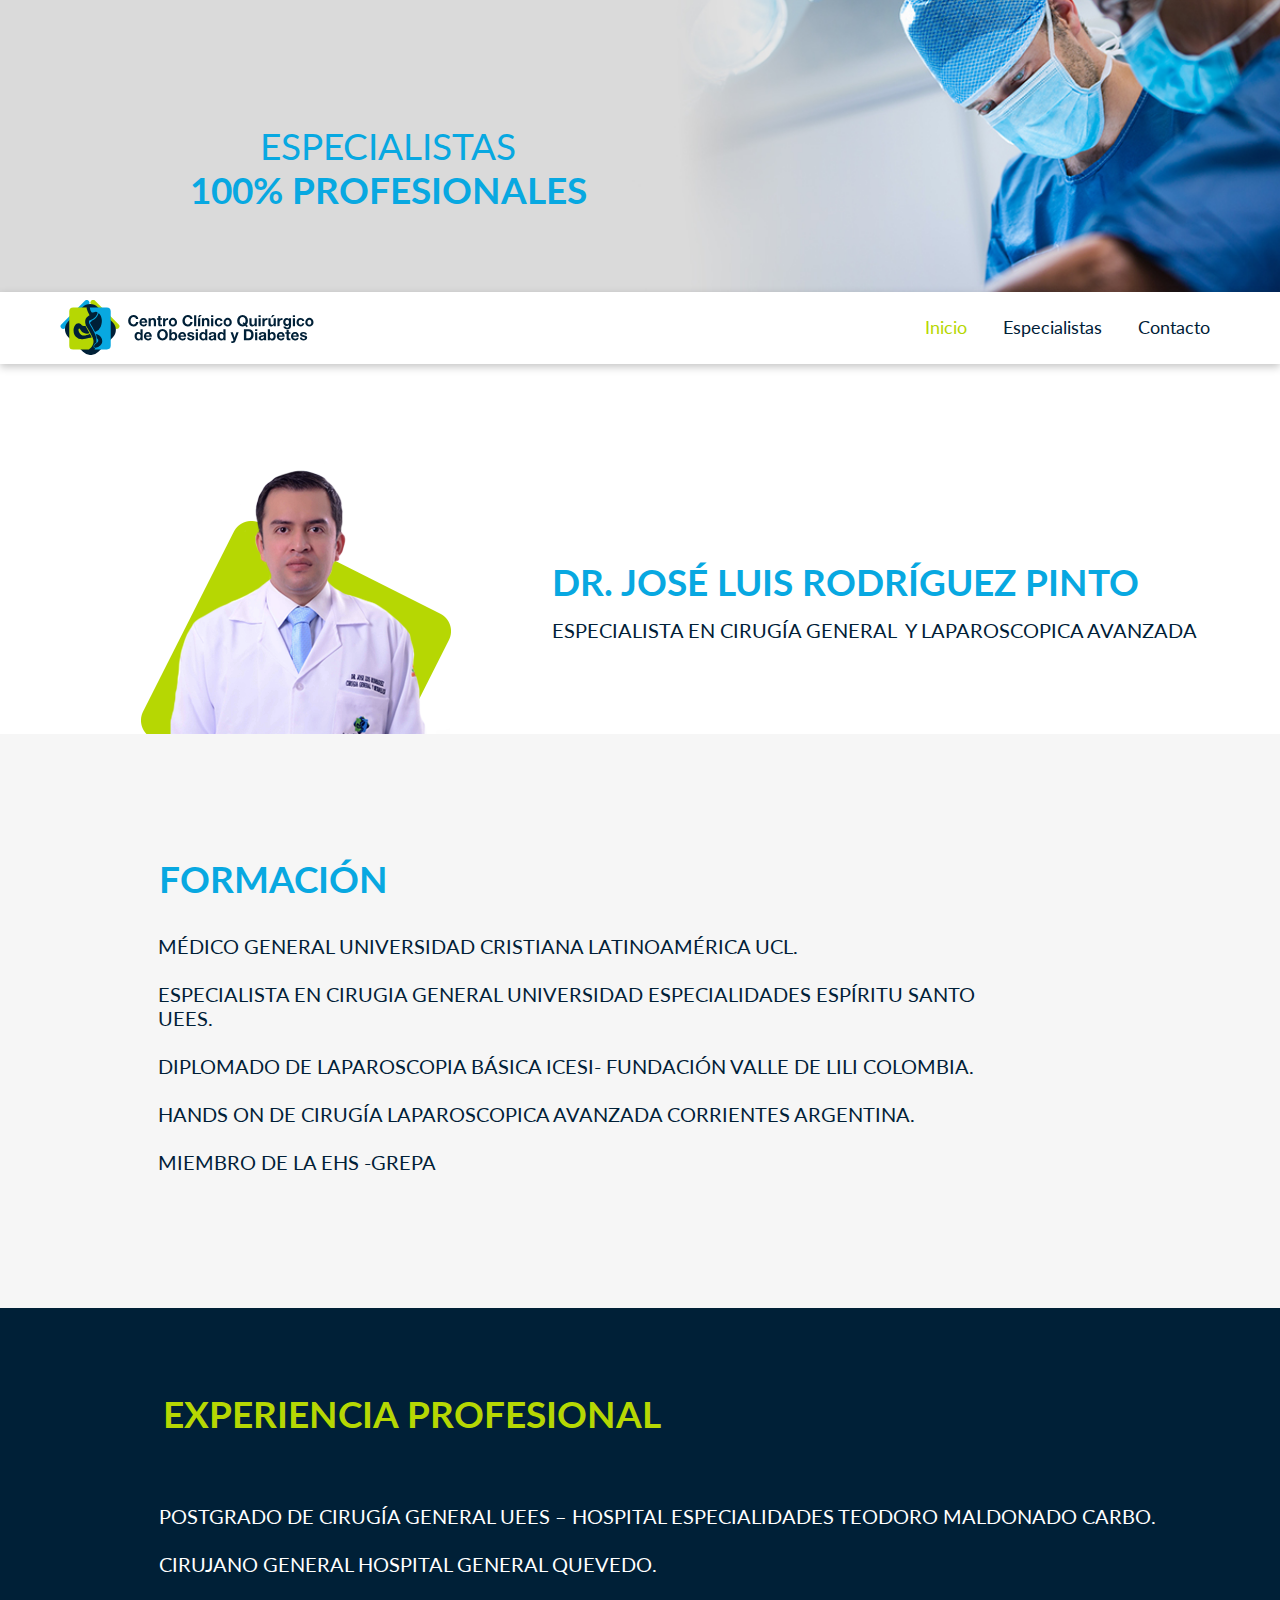
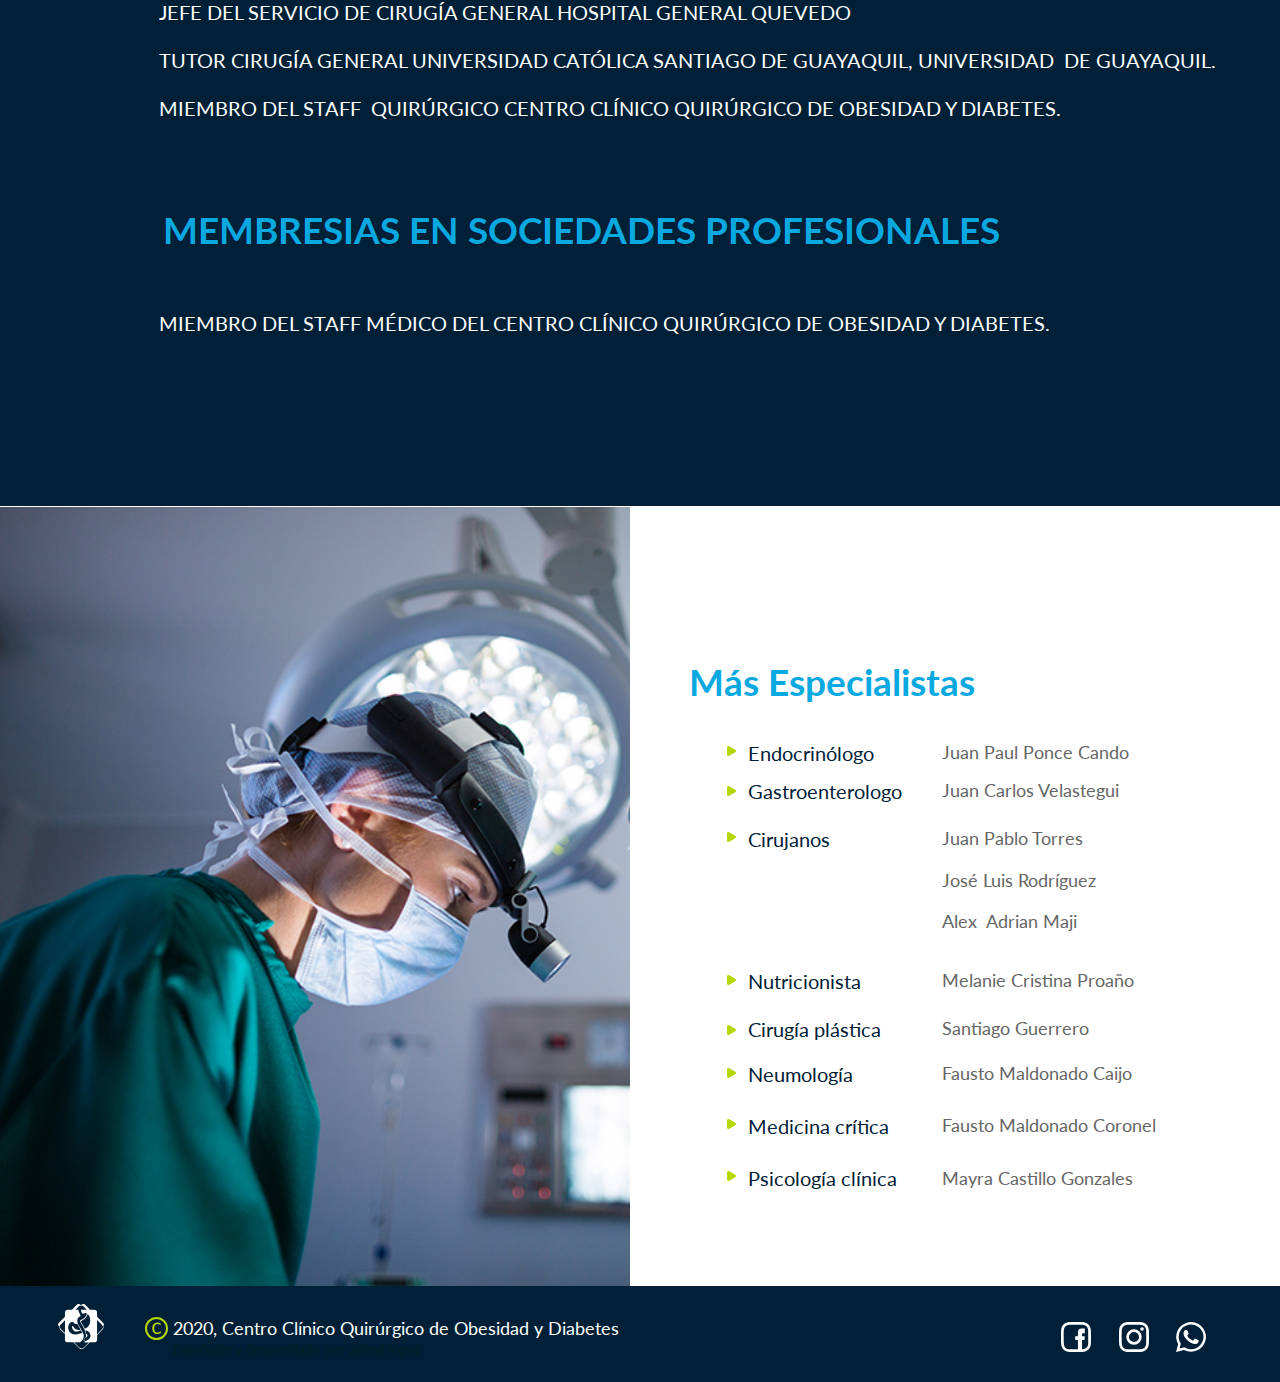
<file: dr.-josé-rodríguez--centro-clínico-quirúrgico-de-obesidad-y-diabetes.html>
<!DOCTYPE html>
<html class="nojs html css_verticalspacer" lang="es-ES">
 <head>

  <meta http-equiv="Content-type" content="text/html;charset=UTF-8"/>
  <meta name="generator" content="2018.0.0.379"/>
  <meta name="viewport" content="width=device-width, initial-scale=1.0"/>
  
  <script type="text/javascript">
   // Update the 'nojs'/'js' class on the html node
document.documentElement.className = document.documentElement.className.replace(/\bnojs\b/g, 'js');

// Check that all required assets are uploaded and up-to-date
if(typeof Muse == "undefined") window.Muse = {}; window.Muse.assets = {"required":["museutils.js", "museconfig.js", "jquery.watch.js", "jquery.scrolleffects.js", "jquery.museresponsive.js", "require.js", "dr_-jos_-rodr_guez--centro-cl_nico-quir_rgico-de-obesidad-y-diabetes.css"], "outOfDate":[]};
</script>
  
  <link rel="shortcut icon" href="images/b-p%c3%a1g.-maestra-favicon.ico?crc=465787497"/>
  <title>Dr. José Rodríguez || Centro clínico quirúrgico de obesidad y diabetes</title>
  <!-- CSS -->
  <link rel="stylesheet" type="text/css" href="css/site_global.css?crc=4239745548"/>
  <link rel="stylesheet" type="text/css" href="css/master_b-p_g_-maestra.css?crc=350842408"/>
  <link rel="stylesheet" type="text/css" href="css/dr_-jos_-rodr_guez--centro-cl_nico-quir_rgico-de-obesidad-y-diabetes.css?crc=391275682" id="pagesheet"/>
  <!-- IE-only CSS -->
  <!--[if lt IE 9]>
  <link rel="stylesheet" type="text/css" href="css/nomq_preview_master_b-p_g_-maestra.css?crc=4204873510"/>
  <link rel="stylesheet" type="text/css" href="css/nomq_dr_-jos_-rodr_guez--centro-cl_nico-quir_rgico-de-obesidad-y-diabetes.css?crc=4285875535" id="nomq_pagesheet"/>
  <![endif]-->
    <!--custom head HTML-->
  <style>
@import url('https://fonts.googleapis.com/css2?family=Lato:wght@400;700&display=swap');

h2{
font-family: 'Lato', sans-serif;
font-weight: 700
}
p{
font-family: 'Lato', sans-serif;
font-weight: 400
}
</style>
 </head>
 <body>

  <div class="breakpoint active" id="bp_infinity" data-min-width="1201"><!-- responsive breakpoint node -->
   <div class="clearfix" id="page"><!-- group -->
    <a class="anchor_item grpelem shared_content" id="inicio" data-content-guid="inicio_content"></a>
    <div class="browser_width shared_content" id="u7816-bw" data-content-guid="u7816-bw_content">
     <div class="shadow ose_pre_init" id="u7816"><!-- simple frame --></div>
    </div>
    <div class="clearfix grpelem" id="pu5290"><!-- column -->
     <div class="browser_width colelem shared_content" id="u5290-bw" data-content-guid="u5290-bw_content">
      <div id="u5290"><!-- group -->
       <div class="clearfix" id="u5290_align_to_page">
        <div class="clearfix grpelem shared_content" id="u5291-6" data-content-guid="u5291-6_content"><!-- content -->
         <p id="u5291-2">Especialistas</p>
         <h2 id="u5291-4">100% profesionales</h2>
        </div>
       </div>
      </div>
     </div>
     <div class="browser_width colelem shared_content" id="u5648-bw" data-content-guid="u5648-bw_content">
      <div id="u5648"><!-- group -->
       <div class="clearfix" id="u5648_align_to_page">
        <div class="clearfix grpelem" id="u5649"><!-- group -->
         <div class="clip_frame grpelem" id="u5653"><!-- svg -->
          <img class="svg temp_no_img_src" id="u5654" data-orig-src="images/logo-menu.svg?crc=3808539497" width="254" height="55" alt="" data-mu-svgfallback="images/logo%20menu_poster_.png?crc=444387175" src="images/blank.gif?crc=4208392903"/>
         </div>
         <a class="nonblock nontext transition clearfix grpelem" id="u5650-4" href="index.html#inicio"><!-- content --><p>Inicio</p></a>
         <a class="nonblock nontext transition clearfix grpelem" id="u5652-4" href="index.html#especialistas"><!-- content --><p><span id="u5652">Especialistas</span></p></a>
         <a class="nonblock nontext transition clearfix grpelem" id="u5651-4" href="index.html#contacto"><!-- content --><p><span id="u5651">Contacto</span></p></a>
        </div>
       </div>
      </div>
     </div>
     <div class="clearfix colelem shared_content" id="pu7817" data-content-guid="pu7817_content"><!-- group -->
      <div class="clip_frame grpelem shared_content" id="u7817" data-content-guid="u7817_content"><!-- image -->
       <img class="block temp_no_img_src" id="u7817_img" data-orig-src="images/jose-rodriguez.png?crc=439314632" alt="" width="310" height="310" src="images/blank.gif?crc=4208392903"/>
      </div>
      <div class="clearfix grpelem" id="pu7815-4"><!-- column -->
       <div class="clearfix colelem shared_content" id="u7815-4" data-content-guid="u7815-4_content"><!-- content -->
        <h2 id="u7815-2">DR. JOSÉ LUIS RODRÍGUEZ PINTO</h2>
       </div>
       <div class="clearfix colelem shared_content" id="u7821-4" data-content-guid="u7821-4_content"><!-- content -->
        <p id="u7821-2">Especialista en Cirugía General&nbsp; y Laparoscopica Avanzada</p>
       </div>
      </div>
     </div>
     <div class="browser_width colelem shared_content" id="u7824-bw" data-content-guid="u7824-bw_content">
      <div id="u7824"><!-- column -->
       <div class="clearfix" id="u7824_align_to_page">
        <div class="clearfix colelem" id="u7820-4"><!-- content -->
         <h2 id="u7820-2">FORMACIÓN</h2>
        </div>
        <div class="clearfix colelem" id="u7823-16"><!-- content -->
         <p id="u7823-2">Médico General Universidad Cristiana Latinoamérica UCL.</p>
         <p id="u7823-3">&nbsp;</p>
         <p id="u7823-5">Especialista en Cirugia General Universidad Especialidades Espíritu Santo UEES.</p>
         <p id="u7823-6">&nbsp;</p>
         <p id="u7823-8">Diplomado de Laparoscopia Básica ICESI- Fundación Valle de Lili Colombia.</p>
         <p id="u7823-9">&nbsp;</p>
         <p id="u7823-11">Hands on de Cirugía Laparoscopica Avanzada Corrientes Argentina.</p>
         <p id="u7823-12">&nbsp;</p>
         <p id="u7823-14">Miembro de la EHS -GREPA</p>
        </div>
       </div>
      </div>
     </div>
     <div class="browser_width colelem shared_content" id="u7805-bw" data-content-guid="u7805-bw_content">
      <div id="u7805"><!-- column -->
       <div class="clearfix" id="u7805_align_to_page">
        <div class="clearfix colelem" id="u7822-4"><!-- content -->
         <h2 id="u7822-2">EXPERIENCIA PROFESIONAL</h2>
        </div>
        <div class="clearfix colelem" id="u7807-16"><!-- content -->
         <p id="u7807-2">Postgrado de Cirugía General UEES – Hospital Especialidades Teodoro Maldonado Carbo.</p>
         <p id="u7807-3">&nbsp;</p>
         <p id="u7807-5">Cirujano General Hospital General Quevedo.</p>
         <p id="u7807-6">&nbsp;</p>
         <p id="u7807-8">Jefe del Servicio de Cirugía General Hospital General Quevedo</p>
         <p id="u7807-9">&nbsp;</p>
         <p id="u7807-11">Tutor Cirugía General Universidad Católica Santiago de Guayaquil, Universidad&nbsp; de Guayaquil.</p>
         <p id="u7807-12">&nbsp;</p>
         <p id="u7807-14">Miembro del staff&nbsp; Quirúrgico Centro Clínico Quirúrgico de Obesidad y Diabetes.</p>
        </div>
        <div class="clearfix colelem" id="u8166-4"><!-- content -->
         <h2 id="u8166-2">MEMBRESIAS EN SOCIEDADES PROFESIONALES</h2>
        </div>
        <div class="clearfix colelem" id="u8165-4"><!-- content -->
         <p>MIEMBRO DEL STAFF MÉDICO DEL CENTRO CLÍNICO QUIRÚRGICO DE OBESIDAD Y DIABETES.</p>
        </div>
       </div>
      </div>
     </div>
    </div>
    <div class="clearfix shared_content" id="u7808" data-content-guid="u7808_content"><!-- group -->
     <a class="nonblock nontext anim_swing clip_frame ose_pre_init" id="u7811" href="dr.-jos%c3%a9-rodr%c3%adguez--centro-cl%c3%adnico-quir%c3%bargico-de-obesidad-y-diabetes.html#inicio"><!-- svg --><img class="svg temp_no_img_src" id="u7812" data-orig-src="images/logo-menu.svg?crc=3808539497" width="254" height="55" alt="" data-mu-svgfallback="images/logo%20menu_poster_.png?crc=444387175" src="images/blank.gif?crc=4208392903"/></a>
     <a class="nonblock nontext transition clearfix ose_pre_init" id="u7813-4" href="index.html#inicio"><!-- content --><p><span id="u7813">Inicio</span></p></a>
     <a class="nonblock nontext anim_swing transition clearfix ose_pre_init" id="u7810-4" href="dr.-jos%c3%a9-rodr%c3%adguez--centro-cl%c3%adnico-quir%c3%bargico-de-obesidad-y-diabetes.html#especialistas"><!-- content --><p><span id="u7810">Especialistas</span></p></a>
     <a class="nonblock nontext transition clearfix ose_pre_init" id="u7809-4" href="index.html#contacto"><!-- content --><p><span id="u7809">Contacto</span></p></a>
    </div>
    <div class="verticalspacer" data-offset-top="2107" data-content-above-spacer="2106" data-content-below-spacer="872"></div>
    <a class="anchor_item grpelem shared_content" id="especialistas" data-content-guid="especialistas_content"></a>
    <div class="clearfix grpelem" id="ppu6286"><!-- column -->
     <div class="clearfix colelem" id="pu6286"><!-- group -->
      <div class="grpelem shared_content" id="u6286" data-content-guid="u6286_content"><!-- simple frame --></div>
      <div class="clearfix grpelem" id="pu6269-4"><!-- column -->
       <div class="clearfix colelem shared_content" id="u6269-4" data-content-guid="u6269-4_content"><!-- content -->
        <h2 id="u6269-2">Más Especialistas</h2>
       </div>
       <div class="clearfix colelem shared_content" id="pu6270" data-content-guid="pu6270_content"><!-- group -->
        <div class="clip_frame grpelem shared_content" id="u6270" data-content-guid="u6270_content"><!-- svg -->
         <img class="svg temp_no_img_src" id="u6271" data-orig-src="images/ico13.svg?crc=4206990675" width="9" height="10" alt="" data-mu-svgfallback="images/ico13_poster_.png?crc=4038743963" src="images/blank.gif?crc=4208392903"/>
        </div>
        <div class="clearfix grpelem shared_content" id="u6253-4" data-content-guid="u6253-4_content"><!-- content -->
         <p>Endocrinólogo</p>
        </div>
        <a class="nonblock nontext clearfix grpelem shared_content" id="u6254-4" href="dr.-juan-ponce--centro-cl%c3%adnico-quir%c3%bargico-de-obesidad-y-diabetes.html" data-content-guid="u6254-4_content"><!-- content --><p>Juan Paul Ponce Cando</p></a>
       </div>
       <div class="clearfix colelem shared_content" id="pu6274" data-content-guid="pu6274_content"><!-- group -->
        <div class="clip_frame grpelem shared_content" id="u6274" data-content-guid="u6274_content"><!-- svg -->
         <img class="svg temp_no_img_src" id="u6275" data-orig-src="images/ico13.svg?crc=4206990675" width="9" height="10" alt="" data-mu-svgfallback="images/ico13_poster_.png?crc=4038743963" src="images/blank.gif?crc=4208392903"/>
        </div>
        <div class="clearfix grpelem shared_content" id="u6251-4" data-content-guid="u6251-4_content"><!-- content -->
         <p>Gastroenterologo</p>
        </div>
        <a class="nonblock nontext clearfix grpelem shared_content" id="u6252-4" href="dr.-juan-velastegui--centro-cl%c3%adnico-quir%c3%bargico-de-obesidad-y-diabetes.html" data-content-guid="u6252-4_content"><!-- content --><p>Juan Carlos Velastegui</p></a>
       </div>
       <div class="clearfix colelem" id="pu6272"><!-- group -->
        <div class="clip_frame grpelem shared_content" id="u6272" data-content-guid="u6272_content"><!-- svg -->
         <img class="svg temp_no_img_src" id="u6273" data-orig-src="images/ico13.svg?crc=4206990675" width="9" height="10" alt="" data-mu-svgfallback="images/ico13_poster_.png?crc=4038743963" src="images/blank.gif?crc=4208392903"/>
        </div>
        <div class="clearfix grpelem shared_content" id="u6255-4" data-content-guid="u6255-4_content"><!-- content -->
         <p>Cirujanos</p>
        </div>
        <a class="nonblock nontext clearfix grpelem shared_content" id="u6257-4" href="dr.-juan-pablo-torres--centro-cl%c3%adnico-quir%c3%bargico-de-obesidad-y-diabetes.html" data-content-guid="u6257-4_content"><!-- content --><p>Juan Pablo Torres</p></a>
       </div>
       <a class="nonblock nontext MuseLinkActive clearfix colelem shared_content" id="u6256-4" href="dr.-jos%c3%a9-rodr%c3%adguez--centro-cl%c3%adnico-quir%c3%bargico-de-obesidad-y-diabetes.html" data-content-guid="u6256-4_content"><!-- content --><p>José Luis Rodríguez</p></a>
       <a class="nonblock nontext clearfix colelem shared_content" id="u6258-4" href="dr.-alex-maji--centro-cl%c3%adnico-quir%c3%bargico-de-obesidad-y-diabetes.html" data-content-guid="u6258-4_content"><!-- content --><p>Alex&nbsp; Adrian Maji</p></a>
       <div class="clearfix colelem shared_content" id="pu6276" data-content-guid="pu6276_content"><!-- group -->
        <div class="clip_frame grpelem shared_content" id="u6276" data-content-guid="u6276_content"><!-- svg -->
         <img class="svg temp_no_img_src" id="u6277" data-orig-src="images/ico13.svg?crc=4206990675" width="9" height="10" alt="" data-mu-svgfallback="images/ico13_poster_.png?crc=4038743963" src="images/blank.gif?crc=4208392903"/>
        </div>
        <div class="clearfix grpelem shared_content" id="u6259-4" data-content-guid="u6259-4_content"><!-- content -->
         <p>Nutricionista</p>
        </div>
        <a class="nonblock nontext clearfix grpelem shared_content" id="u6260-4" href="dra.-melanie-proa%c3%b1o--centro-cl%c3%adnico-quir%c3%bargico-de-obesidad-y-diabetes.html" data-content-guid="u6260-4_content"><!-- content --><p>Melanie Cristina Proaño</p></a>
       </div>
       <div class="clearfix colelem shared_content" id="pu6278" data-content-guid="pu6278_content"><!-- group -->
        <div class="clip_frame grpelem shared_content" id="u6278" data-content-guid="u6278_content"><!-- svg -->
         <img class="svg temp_no_img_src" id="u6279" data-orig-src="images/ico13.svg?crc=4206990675" width="9" height="10" alt="" data-mu-svgfallback="images/ico13_poster_.png?crc=4038743963" src="images/blank.gif?crc=4208392903"/>
        </div>
        <div class="clearfix grpelem shared_content" id="u6261-4" data-content-guid="u6261-4_content"><!-- content -->
         <p>Cirugía plástica</p>
        </div>
        <a class="nonblock nontext clearfix grpelem shared_content" id="u6262-4" href="dr.-santiago-guerrero--centro-cl%c3%adnico-quir%c3%bargico-de-obesidad-y-diabetes.html" data-content-guid="u6262-4_content"><!-- content --><p>Santiago Guerrero</p></a>
       </div>
       <div class="clearfix colelem shared_content" id="pu6280" data-content-guid="pu6280_content"><!-- group -->
        <div class="clip_frame grpelem shared_content" id="u6280" data-content-guid="u6280_content"><!-- svg -->
         <img class="svg temp_no_img_src" id="u6281" data-orig-src="images/ico13.svg?crc=4206990675" width="9" height="10" alt="" data-mu-svgfallback="images/ico13_poster_.png?crc=4038743963" src="images/blank.gif?crc=4208392903"/>
        </div>
        <div class="clearfix grpelem shared_content" id="u6263-4" data-content-guid="u6263-4_content"><!-- content -->
         <p>Neumología</p>
        </div>
        <div class="clearfix grpelem shared_content" id="u6264-4" data-content-guid="u6264-4_content"><!-- content -->
         <p>Fausto Maldonado Caijo</p>
        </div>
       </div>
       <div class="clearfix colelem shared_content" id="pu6282" data-content-guid="pu6282_content"><!-- group -->
        <div class="clip_frame grpelem shared_content" id="u6282" data-content-guid="u6282_content"><!-- svg -->
         <img class="svg temp_no_img_src" id="u6283" data-orig-src="images/ico13.svg?crc=4206990675" width="9" height="10" alt="" data-mu-svgfallback="images/ico13_poster_.png?crc=4038743963" src="images/blank.gif?crc=4208392903"/>
        </div>
        <div class="clearfix grpelem shared_content" id="u6265-4" data-content-guid="u6265-4_content"><!-- content -->
         <p>Medicina crítica</p>
        </div>
        <a class="nonblock nontext clearfix grpelem shared_content" id="u6266-4" href="dr.-fausto-maldonado--centro-cl%c3%adnico-quir%c3%bargico-de-obesidad-y-diabetes.html" data-content-guid="u6266-4_content"><!-- content --><p>Fausto Maldonado Coronel</p></a>
       </div>
       <div class="clearfix colelem shared_content" id="pu6284" data-content-guid="pu6284_content"><!-- group -->
        <div class="clip_frame grpelem shared_content" id="u6284" data-content-guid="u6284_content"><!-- svg -->
         <img class="svg temp_no_img_src" id="u6285" data-orig-src="images/ico13.svg?crc=4206990675" width="9" height="10" alt="" data-mu-svgfallback="images/ico13_poster_.png?crc=4038743963" src="images/blank.gif?crc=4208392903"/>
        </div>
        <div class="clearfix grpelem shared_content" id="u6267-4" data-content-guid="u6267-4_content"><!-- content -->
         <p>Psicología clínica</p>
        </div>
        <a class="nonblock nontext clearfix grpelem shared_content" id="u6268-4" href="dra.-mayra-castillo--centro-cl%c3%adnico-quir%c3%bargico-de-obesidad-y-diabetes.html" data-content-guid="u6268-4_content"><!-- content --><p>Mayra Castillo Gonzales</p></a>
       </div>
      </div>
     </div>
     <div class="browser_width colelem shared_content" id="u5321-bw" data-content-guid="u5321-bw_content">
      <div id="u5321"><!-- group -->
       <div class="clearfix" id="u5321_align_to_page">
        <div class="clip_frame grpelem shared_content" id="u5323" data-content-guid="u5323_content"><!-- svg -->
         <img class="svg temp_no_img_src" id="u5324" data-orig-src="images/ico11.svg?crc=4175896388" width="46" height="45" alt="" data-mu-svgfallback="images/ico11_poster_.png?crc=4029422699" src="images/blank.gif?crc=4208392903"/>
        </div>
        <div class="clearfix grpelem" id="pu5325"><!-- column -->
         <div class="clearfix colelem shared_content" id="u5325" data-content-guid="u5325_content"><!-- group -->
          <div class="clip_frame grpelem" id="u5326"><!-- svg -->
           <img class="svg temp_no_img_src" id="u5327" data-orig-src="images/ico12.svg?crc=4183418646" width="23" height="23" alt="" data-mu-svgfallback="images/ico12_poster_.png?crc=4284656657" src="images/blank.gif?crc=4208392903"/>
          </div>
          <div class="clearfix grpelem" id="u5328-4"><!-- content -->
           <p id="u5328-2">2020, Centro Clínico Quirúrgico de Obesidad y Diabetes</p>
          </div>
         </div>
         <a class="nonblock nontext transition clearfix colelem shared_content" id="u5322-4" href="https://www.facebook.com/alfredlopezdg" data-content-guid="u5322-4_content"><!-- content --><p id="u5322-2">Diseñado y desarrollado por alfred lópez</p></a>
        </div>
        <div class="clearfix grpelem shared_content" id="u5329" data-content-guid="u5329_content"><!-- group -->
         <a class="nonblock nontext transition clip_frame grpelem" id="u5332" href="https://www.facebook.com/Centro-Cl%C3%ADnico-Quir%C3%BArgico-de-Obesidad-y-Diabetes-102433934863691" target="_blank"><!-- svg --><img class="svg temp_no_img_src" id="u5333" data-orig-src="images/ico8.svg?crc=92982053" width="30" height="30" alt="" data-mu-svgfallback="images/ico8_poster_.png?crc=4054337727" src="images/blank.gif?crc=4208392903"/></a>
         <a class="nonblock nontext transition clip_frame grpelem" id="u5334" href="https://www.facebook.com/Centro-Cl%C3%ADnico-Quir%C3%BArgico-de-Obesidad-y-Diabetes-102433934863691" target="_blank"><!-- svg --><img class="svg temp_no_img_src" id="u5335" data-orig-src="images/ico9.svg?crc=4232371787" width="30" height="30" alt="" data-mu-svgfallback="images/ico9_poster_.png?crc=4130493130" src="images/blank.gif?crc=4208392903"/></a>
         <a class="nonblock nontext transition clip_frame grpelem" id="u5330" href="https://api.whatsapp.com/send?phone=593981671452&amp;text=Me%20ayudan%20con%20m%C3%A1s%20informaci%C3%B3n" target="_blank"><!-- svg --><img class="svg temp_no_img_src" id="u5331" data-orig-src="images/ico10.svg?crc=100944537" width="30" height="30" alt="" data-mu-svgfallback="images/ico10_poster_.png?crc=4105049844" src="images/blank.gif?crc=4208392903"/></a>
        </div>
       </div>
      </div>
     </div>
    </div>
   </div>
  </div>
  <div class="breakpoint" id="bp_1200" data-min-width="961" data-max-width="1200"><!-- responsive breakpoint node -->
   <div class="clearfix temp_no_id" data-orig-id="page"><!-- group -->
    <div class="clearfix grpelem" id="ppu5290"><!-- column -->
     <div class="clearfix colelem temp_no_id" data-orig-id="pu5290"><!-- group -->
      <span class="browser_width grpelem placeholder" data-placeholder-for="u5290-bw_content"><!-- placeholder node --></span>
      <span class="anchor_item grpelem placeholder" data-placeholder-for="inicio_content"><!-- placeholder node --></span>
     </div>
     <span class="browser_width colelem placeholder" data-placeholder-for="u5648-bw_content"><!-- placeholder node --></span>
     <span class="clearfix colelem placeholder" data-placeholder-for="pu7817_content"><!-- placeholder node --></span>
     <span class="browser_width colelem placeholder" data-placeholder-for="u7824-bw_content"><!-- placeholder node --></span>
     <span class="browser_width colelem placeholder" data-placeholder-for="u7805-bw_content"><!-- placeholder node --></span>
    </div>
    <div class="clearfix grpelem" id="pu7816"><!-- group -->
     <span class="browser_width placeholder" data-placeholder-for="u7816-bw_content"><!-- placeholder node --></span>
     <span class="clearfix placeholder" data-placeholder-for="u7808_content"><!-- placeholder node --></span>
    </div>
    <div class="verticalspacer" data-offset-top="2076" data-content-above-spacer="2076" data-content-below-spacer="838"></div>
    <span class="anchor_item grpelem placeholder" data-placeholder-for="especialistas_content"><!-- placeholder node --></span>
    <div class="clearfix grpelem temp_no_id" data-orig-id="ppu6286"><!-- column -->
     <div class="clearfix colelem temp_no_id" data-orig-id="pu6286"><!-- group -->
      <span class="grpelem placeholder" data-placeholder-for="u6286_content"><!-- placeholder node --></span>
      <div class="clearfix grpelem temp_no_id" data-orig-id="pu6269-4"><!-- column -->
       <span class="clearfix colelem placeholder" data-placeholder-for="u6269-4_content"><!-- placeholder node --></span>
       <span class="clearfix colelem placeholder" data-placeholder-for="pu6270_content"><!-- placeholder node --></span>
       <span class="clearfix colelem placeholder" data-placeholder-for="pu6274_content"><!-- placeholder node --></span>
       <div class="clearfix colelem temp_no_id" data-orig-id="pu6272"><!-- group -->
        <span class="clip_frame grpelem placeholder" data-placeholder-for="u6272_content"><!-- placeholder node --></span>
        <span class="clearfix grpelem placeholder" data-placeholder-for="u6255-4_content"><!-- placeholder node --></span>
        <span class="nonblock nontext MuseLinkActive clearfix grpelem placeholder" data-placeholder-for="u6256-4_content"><!-- placeholder node --></span>
       </div>
       <span class="nonblock nontext clearfix colelem placeholder" data-placeholder-for="u6257-4_content"><!-- placeholder node --></span>
       <span class="nonblock nontext clearfix colelem placeholder" data-placeholder-for="u6258-4_content"><!-- placeholder node --></span>
       <span class="clearfix colelem placeholder" data-placeholder-for="pu6276_content"><!-- placeholder node --></span>
       <span class="clearfix colelem placeholder" data-placeholder-for="pu6278_content"><!-- placeholder node --></span>
       <span class="clearfix colelem placeholder" data-placeholder-for="pu6280_content"><!-- placeholder node --></span>
       <span class="clearfix colelem placeholder" data-placeholder-for="pu6282_content"><!-- placeholder node --></span>
       <span class="clearfix colelem placeholder" data-placeholder-for="pu6284_content"><!-- placeholder node --></span>
      </div>
     </div>
     <span class="browser_width colelem placeholder" data-placeholder-for="u5321-bw_content"><!-- placeholder node --></span>
    </div>
   </div>
  </div>
  <div class="breakpoint" id="bp_960" data-min-width="481" data-max-width="960"><!-- responsive breakpoint node -->
   <div class="clearfix temp_no_id" data-orig-id="page"><!-- group -->
    <div class="clearfix grpelem temp_no_id" data-orig-id="pu7816"><!-- group -->
     <span class="browser_width placeholder" data-placeholder-for="u7816-bw_content"><!-- placeholder node --></span>
     <span class="clearfix placeholder" data-placeholder-for="u7808_content"><!-- placeholder node --></span>
    </div>
    <div class="clearfix grpelem temp_no_id" data-orig-id="ppu5290"><!-- column -->
     <div class="clearfix colelem temp_no_id" data-orig-id="pu5290"><!-- group -->
      <span class="browser_width grpelem placeholder" data-placeholder-for="u5290-bw_content"><!-- placeholder node --></span>
      <span class="anchor_item grpelem placeholder" data-placeholder-for="inicio_content"><!-- placeholder node --></span>
     </div>
     <span class="browser_width colelem placeholder" data-placeholder-for="u5648-bw_content"><!-- placeholder node --></span>
     <span class="clip_frame colelem placeholder" data-placeholder-for="u7817_content"><!-- placeholder node --></span>
     <span class="clearfix colelem placeholder" data-placeholder-for="u7815-4_content"><!-- placeholder node --></span>
     <span class="clearfix colelem placeholder" data-placeholder-for="u7821-4_content"><!-- placeholder node --></span>
     <span class="browser_width colelem placeholder" data-placeholder-for="u7824-bw_content"><!-- placeholder node --></span>
     <span class="browser_width colelem placeholder" data-placeholder-for="u7805-bw_content"><!-- placeholder node --></span>
    </div>
    <div class="verticalspacer" data-offset-top="2470" data-content-above-spacer="2469" data-content-below-spacer="1405"></div>
    <span class="anchor_item grpelem placeholder" data-placeholder-for="especialistas_content"><!-- placeholder node --></span>
    <div class="clearfix grpelem temp_no_id" data-orig-id="pu6286"><!-- column -->
     <div class="browser_width colelem" id="u6286-bw">
      <span class="placeholder" data-placeholder-for="u6286_content"><!-- placeholder node --></span>
     </div>
     <span class="clearfix colelem placeholder" data-placeholder-for="u6269-4_content"><!-- placeholder node --></span>
     <span class="clearfix colelem placeholder" data-placeholder-for="pu6270_content"><!-- placeholder node --></span>
     <span class="clearfix colelem placeholder" data-placeholder-for="pu6274_content"><!-- placeholder node --></span>
     <div class="clearfix colelem temp_no_id" data-orig-id="pu6272"><!-- group -->
      <span class="clip_frame grpelem placeholder" data-placeholder-for="u6272_content"><!-- placeholder node --></span>
      <span class="clearfix grpelem placeholder" data-placeholder-for="u6255-4_content"><!-- placeholder node --></span>
      <span class="nonblock nontext MuseLinkActive clearfix grpelem placeholder" data-placeholder-for="u6256-4_content"><!-- placeholder node --></span>
     </div>
     <span class="nonblock nontext clearfix colelem placeholder" data-placeholder-for="u6257-4_content"><!-- placeholder node --></span>
     <span class="nonblock nontext clearfix colelem placeholder" data-placeholder-for="u6258-4_content"><!-- placeholder node --></span>
     <span class="clearfix colelem placeholder" data-placeholder-for="pu6276_content"><!-- placeholder node --></span>
     <span class="clearfix colelem placeholder" data-placeholder-for="pu6278_content"><!-- placeholder node --></span>
     <span class="clearfix colelem placeholder" data-placeholder-for="pu6280_content"><!-- placeholder node --></span>
     <span class="clearfix colelem placeholder" data-placeholder-for="pu6282_content"><!-- placeholder node --></span>
     <span class="clearfix colelem placeholder" data-placeholder-for="pu6284_content"><!-- placeholder node --></span>
     <div class="browser_width colelem temp_no_id" data-orig-id="u5321-bw">
      <div class="temp_no_id" data-orig-id="u5321"><!-- group -->
       <div class="clearfix temp_no_id" data-orig-id="u5321_align_to_page">
        <span class="clip_frame grpelem placeholder" data-placeholder-for="u5323_content"><!-- placeholder node --></span>
        <div class="clearfix grpelem temp_no_id" data-orig-id="pu5325"><!-- column -->
         <span class="clearfix colelem placeholder" data-placeholder-for="u5325_content"><!-- placeholder node --></span>
         <span class="clearfix colelem placeholder" data-placeholder-for="u5329_content"><!-- placeholder node --></span>
         <span class="nonblock nontext transition clearfix colelem placeholder" data-placeholder-for="u5322-4_content"><!-- placeholder node --></span>
        </div>
       </div>
      </div>
     </div>
    </div>
   </div>
  </div>
  <div class="breakpoint" id="bp_480" data-max-width="480"><!-- responsive breakpoint node -->
   <div class="clearfix temp_no_id" data-orig-id="page"><!-- group -->
    <div class="clearfix grpelem temp_no_id" data-orig-id="pu5290"><!-- column -->
     <div class="browser_width colelem temp_no_id" data-orig-id="u5290-bw">
      <div class="temp_no_id" data-orig-id="u5290"><!-- group -->
       <div class="clearfix temp_no_id" data-orig-id="u5290_align_to_page">
        <span class="anchor_item grpelem placeholder" data-placeholder-for="inicio_content"><!-- placeholder node --></span>
        <div class="clearfix grpelem" id="pu7806-4"><!-- column -->
         <a class="nonblock nontext clearfix colelem" id="u7806-4" href="index.html"><!-- content --><p id="u7806-2">Inicio</p></a>
         <span class="clearfix colelem placeholder" data-placeholder-for="u5291-6_content"><!-- placeholder node --></span>
        </div>
       </div>
      </div>
     </div>
     <span class="clip_frame colelem placeholder" data-placeholder-for="u7817_content"><!-- placeholder node --></span>
     <span class="clearfix colelem placeholder" data-placeholder-for="u7815-4_content"><!-- placeholder node --></span>
     <span class="clearfix colelem placeholder" data-placeholder-for="u7821-4_content"><!-- placeholder node --></span>
     <span class="browser_width colelem placeholder" data-placeholder-for="u7824-bw_content"><!-- placeholder node --></span>
     <span class="browser_width colelem placeholder" data-placeholder-for="u7805-bw_content"><!-- placeholder node --></span>
    </div>
    <div class="verticalspacer" data-offset-top="2711" data-content-above-spacer="2710" data-content-below-spacer="1390"></div>
    <span class="anchor_item grpelem placeholder" data-placeholder-for="especialistas_content"><!-- placeholder node --></span>
    <div class="clearfix grpelem temp_no_id" data-orig-id="pu6286"><!-- column -->
     <div class="browser_width colelem temp_no_id" data-orig-id="u6286-bw">
      <span class="placeholder" data-placeholder-for="u6286_content"><!-- placeholder node --></span>
     </div>
     <span class="clearfix colelem placeholder" data-placeholder-for="u6269-4_content"><!-- placeholder node --></span>
     <div class="clearfix colelem temp_no_id" data-orig-id="pu6270"><!-- group -->
      <span class="clip_frame grpelem placeholder" data-placeholder-for="u6270_content"><!-- placeholder node --></span>
      <span class="clearfix grpelem placeholder" data-placeholder-for="u6253-4_content"><!-- placeholder node --></span>
     </div>
     <span class="nonblock nontext clearfix colelem placeholder" data-placeholder-for="u6254-4_content"><!-- placeholder node --></span>
     <div class="clearfix colelem temp_no_id" data-orig-id="pu6274"><!-- group -->
      <span class="clip_frame grpelem placeholder" data-placeholder-for="u6274_content"><!-- placeholder node --></span>
      <span class="clearfix grpelem placeholder" data-placeholder-for="u6251-4_content"><!-- placeholder node --></span>
     </div>
     <span class="nonblock nontext clearfix colelem placeholder" data-placeholder-for="u6252-4_content"><!-- placeholder node --></span>
     <div class="clearfix colelem temp_no_id" data-orig-id="pu6272"><!-- group -->
      <span class="clip_frame grpelem placeholder" data-placeholder-for="u6272_content"><!-- placeholder node --></span>
      <span class="clearfix grpelem placeholder" data-placeholder-for="u6255-4_content"><!-- placeholder node --></span>
     </div>
     <span class="nonblock nontext MuseLinkActive clearfix colelem placeholder" data-placeholder-for="u6256-4_content"><!-- placeholder node --></span>
     <span class="nonblock nontext clearfix colelem placeholder" data-placeholder-for="u6257-4_content"><!-- placeholder node --></span>
     <span class="nonblock nontext clearfix colelem placeholder" data-placeholder-for="u6258-4_content"><!-- placeholder node --></span>
     <div class="clearfix colelem temp_no_id" data-orig-id="pu6276"><!-- group -->
      <span class="clip_frame grpelem placeholder" data-placeholder-for="u6276_content"><!-- placeholder node --></span>
      <span class="clearfix grpelem placeholder" data-placeholder-for="u6259-4_content"><!-- placeholder node --></span>
     </div>
     <span class="nonblock nontext clearfix colelem placeholder" data-placeholder-for="u6260-4_content"><!-- placeholder node --></span>
     <div class="clearfix colelem temp_no_id" data-orig-id="pu6278"><!-- group -->
      <span class="clip_frame grpelem placeholder" data-placeholder-for="u6278_content"><!-- placeholder node --></span>
      <span class="clearfix grpelem placeholder" data-placeholder-for="u6261-4_content"><!-- placeholder node --></span>
     </div>
     <span class="nonblock nontext clearfix colelem placeholder" data-placeholder-for="u6262-4_content"><!-- placeholder node --></span>
     <div class="clearfix colelem temp_no_id" data-orig-id="pu6280"><!-- group -->
      <span class="clip_frame grpelem placeholder" data-placeholder-for="u6280_content"><!-- placeholder node --></span>
      <span class="clearfix grpelem placeholder" data-placeholder-for="u6263-4_content"><!-- placeholder node --></span>
     </div>
     <span class="clearfix colelem placeholder" data-placeholder-for="u6264-4_content"><!-- placeholder node --></span>
     <div class="clearfix colelem temp_no_id" data-orig-id="pu6282"><!-- group -->
      <span class="clip_frame grpelem placeholder" data-placeholder-for="u6282_content"><!-- placeholder node --></span>
      <span class="clearfix grpelem placeholder" data-placeholder-for="u6265-4_content"><!-- placeholder node --></span>
     </div>
     <span class="nonblock nontext clearfix colelem placeholder" data-placeholder-for="u6266-4_content"><!-- placeholder node --></span>
     <div class="clearfix colelem temp_no_id" data-orig-id="pu6284"><!-- group -->
      <span class="clip_frame grpelem placeholder" data-placeholder-for="u6284_content"><!-- placeholder node --></span>
      <span class="clearfix grpelem placeholder" data-placeholder-for="u6267-4_content"><!-- placeholder node --></span>
     </div>
     <span class="nonblock nontext clearfix colelem placeholder" data-placeholder-for="u6268-4_content"><!-- placeholder node --></span>
     <div class="browser_width colelem temp_no_id" data-orig-id="u5321-bw">
      <div class="temp_no_id" data-orig-id="u5321"><!-- column -->
       <div class="clearfix temp_no_id" data-orig-id="u5321_align_to_page">
        <span class="clip_frame colelem placeholder" data-placeholder-for="u5323_content"><!-- placeholder node --></span>
        <span class="clearfix colelem placeholder" data-placeholder-for="u5325_content"><!-- placeholder node --></span>
        <span class="clearfix colelem placeholder" data-placeholder-for="u5329_content"><!-- placeholder node --></span>
        <span class="nonblock nontext transition clearfix colelem placeholder" data-placeholder-for="u5322-4_content"><!-- placeholder node --></span>
       </div>
      </div>
     </div>
    </div>
   </div>
  </div>
  <!-- Other scripts -->
  <script type="text/javascript">
   // Decide weather to suppress missing file error or not based on preference setting
var suppressMissingFileError = false
</script>
  <script type="text/javascript">
   window.Muse.assets.check=function(d){if(!window.Muse.assets.checked){window.Muse.assets.checked=!0;var b={},c=function(a,b){if(window.getComputedStyle){var c=window.getComputedStyle(a,null);return c&&c.getPropertyValue(b)||c&&c[b]||""}if(document.documentElement.currentStyle)return(c=a.currentStyle)&&c[b]||a.style&&a.style[b]||"";return""},a=function(a){if(a.match(/^rgb/))return a=a.replace(/\s+/g,"").match(/([\d\,]+)/gi)[0].split(","),(parseInt(a[0])<<16)+(parseInt(a[1])<<8)+parseInt(a[2]);if(a.match(/^\#/))return parseInt(a.substr(1),
16);return 0},g=function(g){for(var f=document.getElementsByTagName("link"),h=0;h<f.length;h++)if("text/css"==f[h].type){var i=(f[h].href||"").match(/\/?css\/([\w\-]+\.css)\?crc=(\d+)/);if(!i||!i[1]||!i[2])break;b[i[1]]=i[2]}f=document.createElement("div");f.className="version";f.style.cssText="display:none; width:1px; height:1px;";document.getElementsByTagName("body")[0].appendChild(f);for(h=0;h<Muse.assets.required.length;){var i=Muse.assets.required[h],l=i.match(/([\w\-\.]+)\.(\w+)$/),k=l&&l[1]?
l[1]:null,l=l&&l[2]?l[2]:null;switch(l.toLowerCase()){case "css":k=k.replace(/\W/gi,"_").replace(/^([^a-z])/gi,"_$1");f.className+=" "+k;k=a(c(f,"color"));l=a(c(f,"backgroundColor"));k!=0||l!=0?(Muse.assets.required.splice(h,1),"undefined"!=typeof b[i]&&(k!=b[i]>>>24||l!=(b[i]&16777215))&&Muse.assets.outOfDate.push(i)):h++;f.className="version";break;case "js":h++;break;default:throw Error("Unsupported file type: "+l);}}d?d().jquery!="1.8.3"&&Muse.assets.outOfDate.push("jquery-1.8.3.min.js"):Muse.assets.required.push("jquery-1.8.3.min.js");
f.parentNode.removeChild(f);if(Muse.assets.outOfDate.length||Muse.assets.required.length)f="Puede que determinados archivos falten en el servidor o sean incorrectos. Limpie la cache del navegador e inténtelo de nuevo. Si el problema persiste, póngase en contacto con el administrador del sitio web.",g&&Muse.assets.outOfDate.length&&(f+="\nOut of date: "+Muse.assets.outOfDate.join(",")),g&&Muse.assets.required.length&&(f+="\nMissing: "+Muse.assets.required.join(",")),suppressMissingFileError?(f+="\nUse SuppressMissingFileError key in AppPrefs.xml to show missing file error pop up.",console.log(f)):alert(f)};location&&location.search&&location.search.match&&location.search.match(/muse_debug/gi)?
setTimeout(function(){g(!0)},5E3):g()}};
var muse_init=function(){require.config({baseUrl:""});require(["jquery","museutils","whatinput","jquery.watch","jquery.scrolleffects","jquery.museresponsive"],function(d){var $ = d;$(document).ready(function(){try{
window.Muse.assets.check($);/* body */
Muse.Utils.transformMarkupToFixBrowserProblemsPreInit();/* body */
Muse.Utils.prepHyperlinks(true);/* body */
Muse.Utils.resizeHeight('.browser_width');/* resize height */
Muse.Utils.requestAnimationFrame(function() { $('body').addClass('initialized'); });/* mark body as initialized */
Muse.Utils.makeButtonsVisibleAfterSettingMinWidth();/* body */
Muse.Utils.fullPage('#page');/* 100% height page */
$('#bp_infinity').one('muse_this_bp_activate', function(){
$('#u7816').registerOpacityScrollEffect([{"in":[-Infinity,317.4],"opacity":0,"fade":0},{"in":[317.4,317.4],"opacity":100},{"in":[317.4,Infinity],"opacity":100,"fade":7}], $(this)); /* scroll effect */
$('#u7811').registerOpacityScrollEffect([{"in":[-Infinity,317.4],"opacity":0,"fade":0},{"in":[317.4,317.4],"opacity":100},{"in":[317.4,Infinity],"opacity":100,"fade":0}], $(this)); /* scroll effect */
$('#u7813-4').registerOpacityScrollEffect([{"in":[-Infinity,317.4],"opacity":0,"fade":0},{"in":[317.4,317.4],"opacity":100},{"in":[317.4,Infinity],"opacity":100,"fade":0}], $(this)); /* scroll effect */
$('#u7810-4').registerOpacityScrollEffect([{"in":[-Infinity,317.4],"opacity":0,"fade":0},{"in":[317.4,317.4],"opacity":100},{"in":[317.4,Infinity],"opacity":100,"fade":0}], $(this)); /* scroll effect */
$('#u7809-4').registerOpacityScrollEffect([{"in":[-Infinity,317.4],"opacity":0,"fade":0},{"in":[317.4,317.4],"opacity":100},{"in":[317.4,Infinity],"opacity":100,"fade":0}], $(this)); /* scroll effect */
});/* scroll effects for one breakpoint */
$('#bp_1200').one('muse_this_bp_activate', function(){
$('#u7816').registerOpacityScrollEffect([{"in":[-Infinity,418],"opacity":0,"fade":0},{"in":[418,418],"opacity":100},{"in":[418,Infinity],"opacity":100,"fade":7}], $(this)); /* scroll effect */
$('#u7811').registerOpacityScrollEffect([{"in":[-Infinity,418],"opacity":0,"fade":0},{"in":[418,418],"opacity":100},{"in":[418,Infinity],"opacity":100,"fade":0}], $(this)); /* scroll effect */
$('#u7813-4').registerOpacityScrollEffect([{"in":[-Infinity,418],"opacity":0,"fade":0},{"in":[418,418],"opacity":100},{"in":[418,Infinity],"opacity":100,"fade":0}], $(this)); /* scroll effect */
$('#u7810-4').registerOpacityScrollEffect([{"in":[-Infinity,418],"opacity":0,"fade":0},{"in":[418,418],"opacity":100},{"in":[418,Infinity],"opacity":100,"fade":0}], $(this)); /* scroll effect */
$('#u7809-4').registerOpacityScrollEffect([{"in":[-Infinity,418],"opacity":0,"fade":0},{"in":[418,418],"opacity":100},{"in":[418,Infinity],"opacity":100,"fade":0}], $(this)); /* scroll effect */
});/* scroll effects for one breakpoint */
$('#bp_960').one('muse_this_bp_activate', function(){
$('#u7816').registerOpacityScrollEffect([{"in":[-Infinity,418],"opacity":0,"fade":0},{"in":[418,418],"opacity":100},{"in":[418,Infinity],"opacity":100,"fade":7}], $(this)); /* scroll effect */
$('#u7811').registerOpacityScrollEffect([{"in":[-Infinity,418],"opacity":0,"fade":0},{"in":[418,418],"opacity":100},{"in":[418,Infinity],"opacity":100,"fade":0}], $(this)); /* scroll effect */
$('#u7813-4').registerOpacityScrollEffect([{"in":[-Infinity,418],"opacity":0,"fade":0},{"in":[418,418],"opacity":100},{"in":[418,Infinity],"opacity":100,"fade":0}], $(this)); /* scroll effect */
$('#u7810-4').registerOpacityScrollEffect([{"in":[-Infinity,418],"opacity":0,"fade":0},{"in":[418,418],"opacity":100},{"in":[418,Infinity],"opacity":100,"fade":0}], $(this)); /* scroll effect */
$('#u7809-4').registerOpacityScrollEffect([{"in":[-Infinity,418],"opacity":0,"fade":0},{"in":[418,418],"opacity":100},{"in":[418,Infinity],"opacity":100,"fade":0}], $(this)); /* scroll effect */
});/* scroll effects for one breakpoint */
$( '.breakpoint' ).registerBreakpoint();/* Register breakpoints */
Muse.Utils.transformMarkupToFixBrowserProblems();/* body */
}catch(b){if(b&&"function"==typeof b.notify?b.notify():Muse.Assert.fail("Error calling selector function: "+b),false)throw b;}})})};

</script>
  <!-- RequireJS script -->
  <script src="scripts/require.js?crc=4157109226" type="text/javascript" async data-main="scripts/museconfig.js?crc=380897831" onload="if (requirejs) requirejs.onError = function(requireType, requireModule) { if (requireType && requireType.toString && requireType.toString().indexOf && 0 <= requireType.toString().indexOf('#scripterror')) window.Muse.assets.check(); }" onerror="window.Muse.assets.check();"></script>
   </body>
</html>
</file>
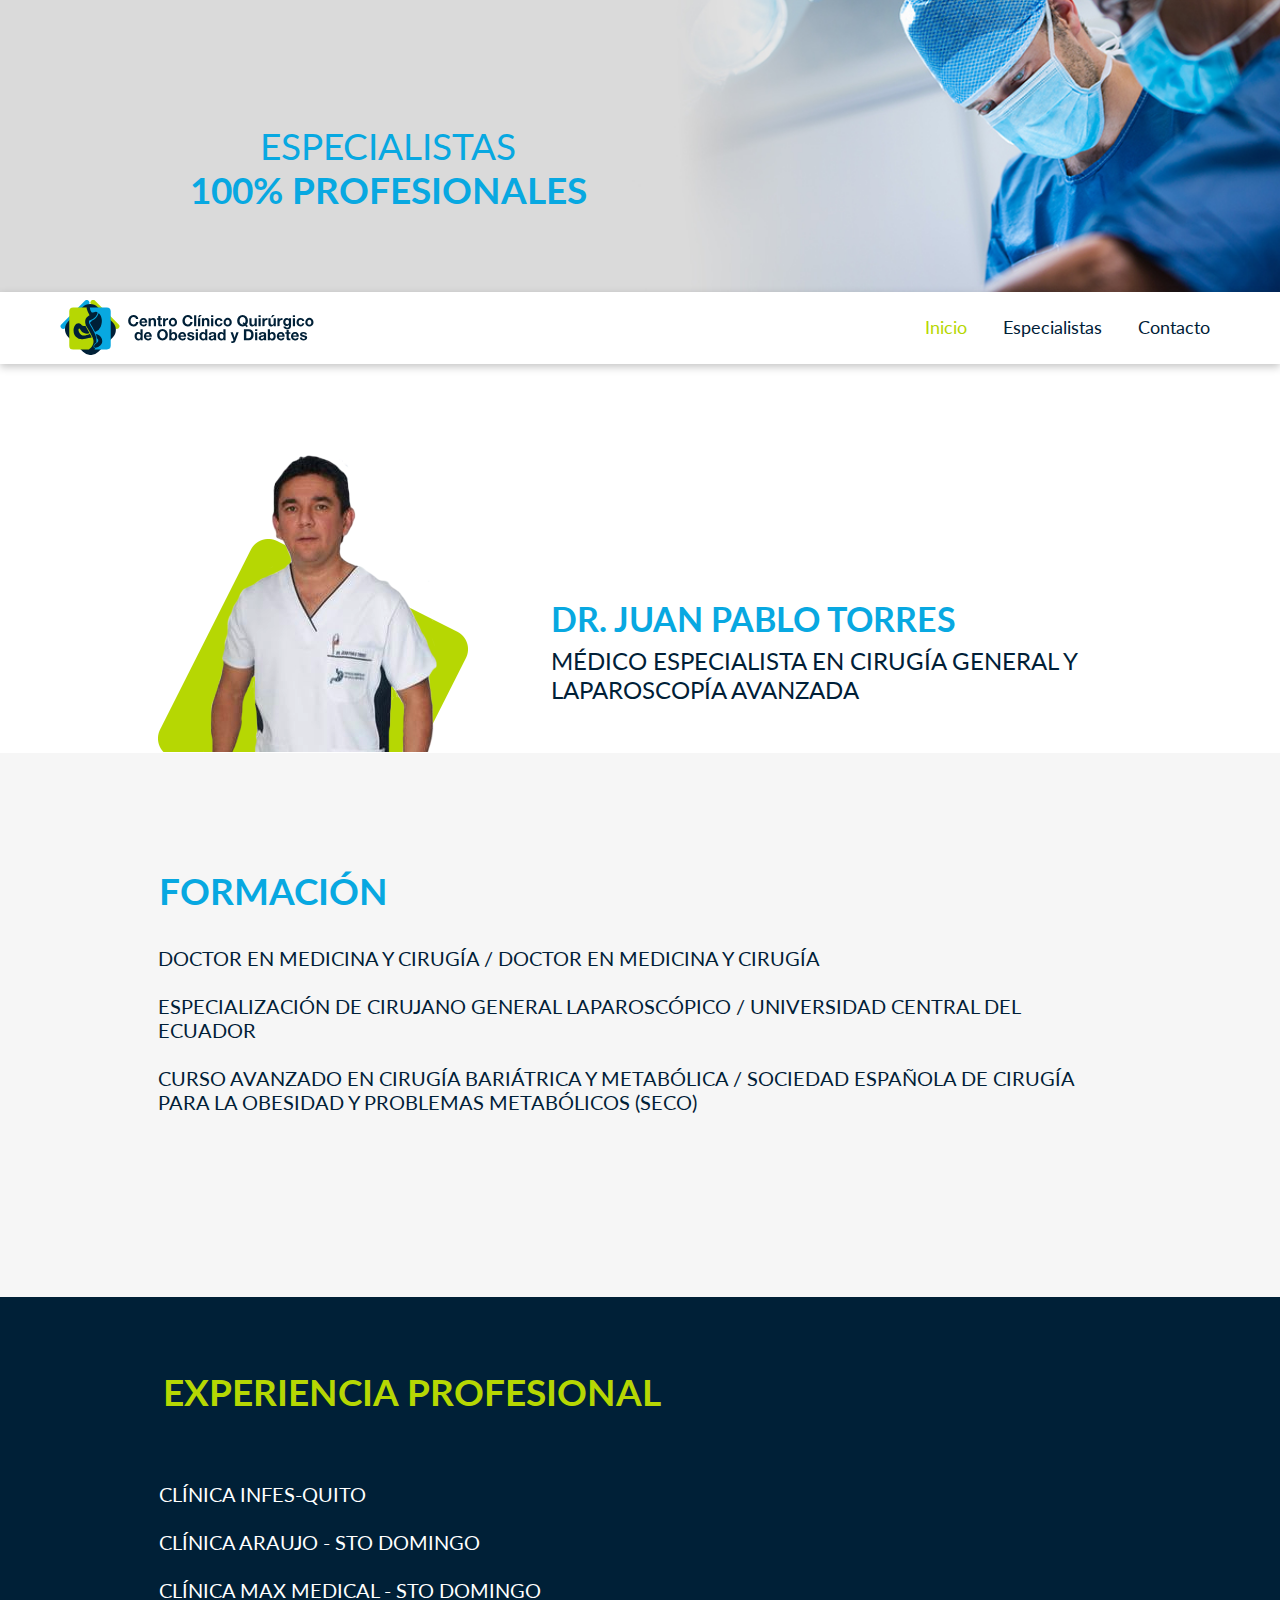
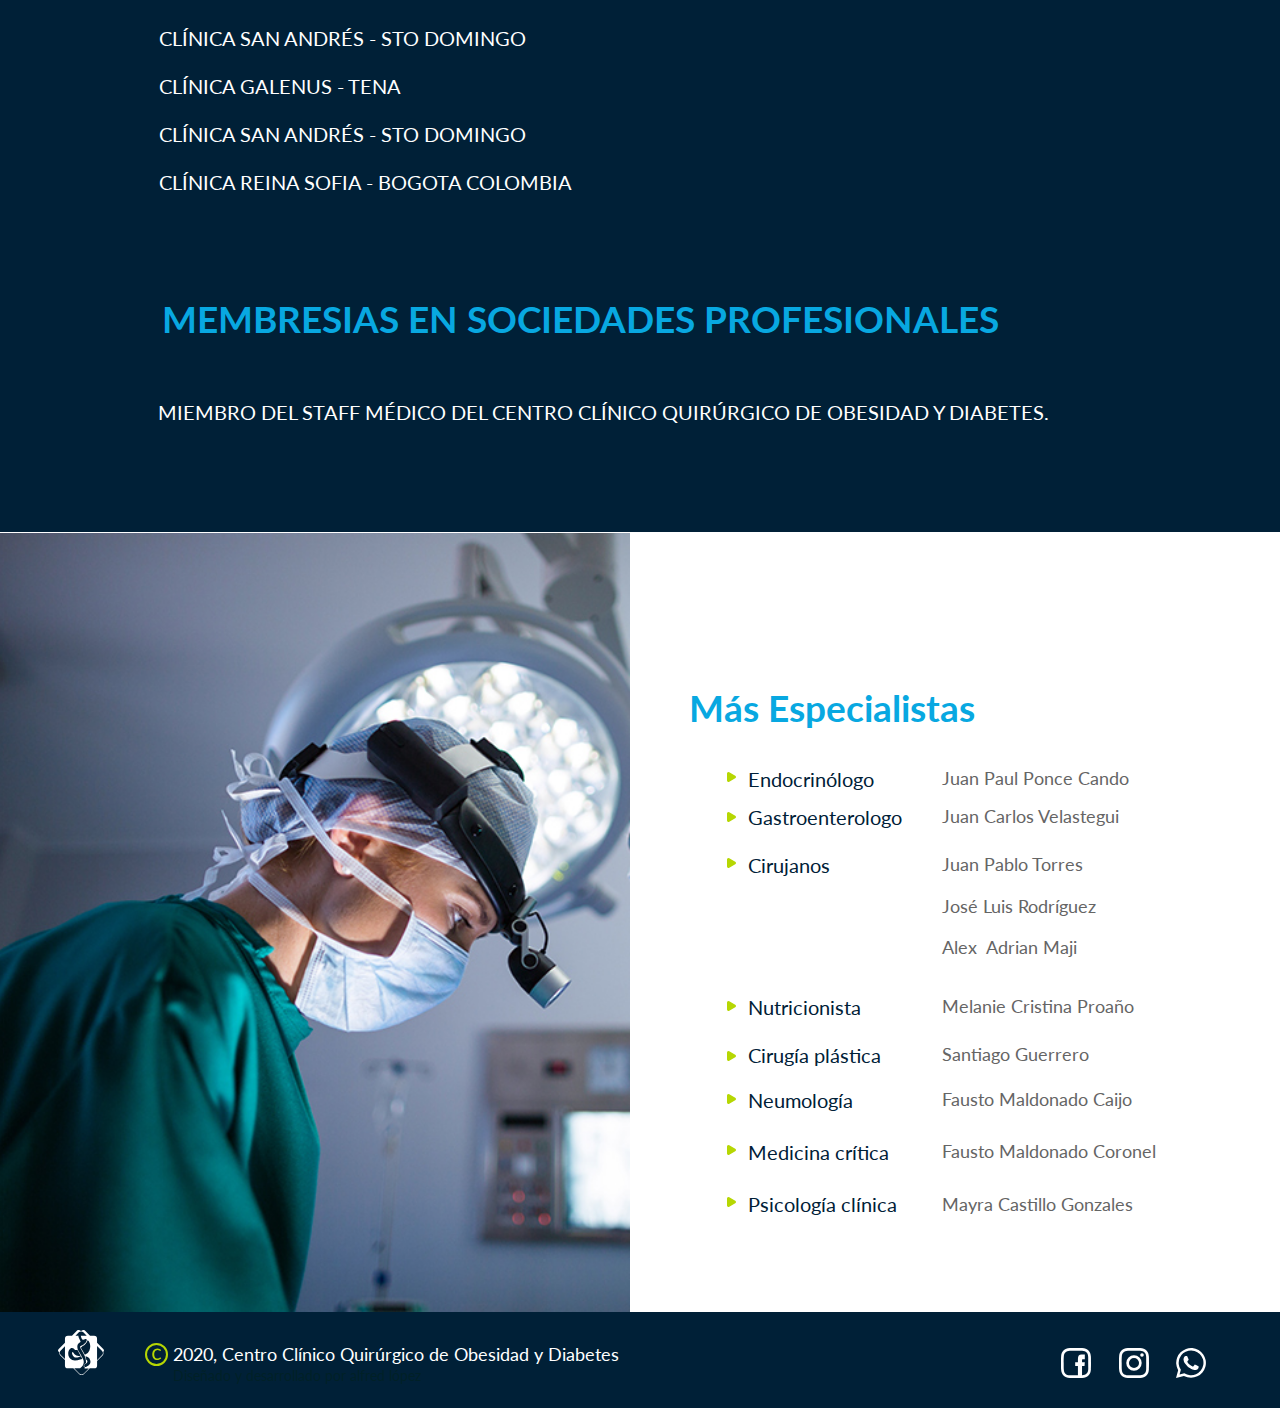
<file: dr.-juan-pablo-torres--centro-clínico-quirúrgico-de-obesidad-y-diabetes.html>
<!DOCTYPE html>
<html class="nojs html css_verticalspacer" lang="es-ES">
 <head>

  <meta http-equiv="Content-type" content="text/html;charset=UTF-8"/>
  <meta name="generator" content="2018.0.0.379"/>
  <meta name="viewport" content="width=device-width, initial-scale=1.0"/>
  
  <script type="text/javascript">
   // Update the 'nojs'/'js' class on the html node
document.documentElement.className = document.documentElement.className.replace(/\bnojs\b/g, 'js');

// Check that all required assets are uploaded and up-to-date
if(typeof Muse == "undefined") window.Muse = {}; window.Muse.assets = {"required":["museutils.js", "museconfig.js", "jquery.watch.js", "jquery.scrolleffects.js", "jquery.museresponsive.js", "require.js", "dr_-juan-pablo-torres--centro-cl_nico-quir_rgico-de-obesidad-y-diabetes.css"], "outOfDate":[]};
</script>
  
  <link rel="shortcut icon" href="images/b-p%c3%a1g.-maestra-favicon.ico?crc=465787497"/>
  <title>Dr. Juan Pablo Torres || Centro clínico quirúrgico de obesidad y diabetes</title>
  <!-- CSS -->
  <link rel="stylesheet" type="text/css" href="css/site_global.css?crc=4239745548"/>
  <link rel="stylesheet" type="text/css" href="css/master_b-p_g_-maestra.css?crc=350842408"/>
  <link rel="stylesheet" type="text/css" href="css/dr_-juan-pablo-torres--centro-cl_nico-quir_rgico-de-obesidad-y-diabetes.css?crc=170217864" id="pagesheet"/>
  <!-- IE-only CSS -->
  <!--[if lt IE 9]>
  <link rel="stylesheet" type="text/css" href="css/nomq_preview_master_b-p_g_-maestra.css?crc=4204873510"/>
  <link rel="stylesheet" type="text/css" href="css/nomq_dr_-juan-pablo-torres--centro-cl_nico-quir_rgico-de-obesidad-y-diabetes.css?crc=411846527" id="nomq_pagesheet"/>
  <![endif]-->
    <!--custom head HTML-->
  <style>
@import url('https://fonts.googleapis.com/css2?family=Lato:wght@400;700&display=swap');

h2{
font-family: 'Lato', sans-serif;
font-weight: 700
}
p{
font-family: 'Lato', sans-serif;
font-weight: 400
}
</style>
 </head>
 <body>

  <div class="breakpoint active" id="bp_infinity" data-min-width="1201"><!-- responsive breakpoint node -->
   <div class="clearfix" id="page"><!-- group -->
    <a class="anchor_item grpelem shared_content" id="inicio" data-content-guid="inicio_content"></a>
    <div class="browser_width shared_content" id="u7958-bw" data-content-guid="u7958-bw_content">
     <div class="shadow ose_pre_init" id="u7958"><!-- simple frame --></div>
    </div>
    <div class="clearfix grpelem" id="pu5290"><!-- column -->
     <div class="browser_width colelem shared_content" id="u5290-bw" data-content-guid="u5290-bw_content">
      <div id="u5290"><!-- group -->
       <div class="clearfix" id="u5290_align_to_page">
        <div class="clearfix grpelem shared_content" id="u5291-6" data-content-guid="u5291-6_content"><!-- content -->
         <p id="u5291-2">Especialistas</p>
         <h2 id="u5291-4">100% profesionales</h2>
        </div>
       </div>
      </div>
     </div>
     <div class="browser_width colelem shared_content" id="u5648-bw" data-content-guid="u5648-bw_content">
      <div id="u5648"><!-- group -->
       <div class="clearfix" id="u5648_align_to_page">
        <div class="clearfix grpelem" id="u5649"><!-- group -->
         <div class="clip_frame grpelem" id="u5653"><!-- svg -->
          <img class="svg temp_no_img_src" id="u5654" data-orig-src="images/logo-menu.svg?crc=3808539497" width="254" height="55" alt="" data-mu-svgfallback="images/logo%20menu_poster_.png?crc=444387175" src="images/blank.gif?crc=4208392903"/>
         </div>
         <a class="nonblock nontext transition clearfix grpelem" id="u5650-4" href="index.html#inicio"><!-- content --><p>Inicio</p></a>
         <a class="nonblock nontext transition clearfix grpelem" id="u5652-4" href="index.html#especialistas"><!-- content --><p><span id="u5652">Especialistas</span></p></a>
         <a class="nonblock nontext transition clearfix grpelem" id="u5651-4" href="index.html#contacto"><!-- content --><p><span id="u5651">Contacto</span></p></a>
        </div>
       </div>
      </div>
     </div>
     <div class="clearfix colelem shared_content" id="pu7941" data-content-guid="pu7941_content"><!-- group -->
      <div class="clip_frame grpelem shared_content" id="u7941" data-content-guid="u7941_content"><!-- image -->
       <img class="block temp_no_img_src" id="u7941_img" data-orig-src="images/juan-pablo-torres.png?crc=4221839559" alt="" width="310" height="310" src="images/blank.gif?crc=4208392903"/>
      </div>
      <div class="clearfix grpelem" id="pu7951-4"><!-- column -->
       <div class="clearfix colelem shared_content" id="u7951-4" data-content-guid="u7951-4_content"><!-- content -->
        <h2 id="u7951-2">Dr. Juan Pablo Torres</h2>
       </div>
       <div class="clearfix colelem shared_content" id="u7940-4" data-content-guid="u7940-4_content"><!-- content -->
        <p id="u7940-2">Médico Especialista en Cirugía General y Laparoscopía avanzada</p>
       </div>
      </div>
     </div>
     <div class="browser_width colelem shared_content" id="u7952-bw" data-content-guid="u7952-bw_content">
      <div id="u7952"><!-- column -->
       <div class="clearfix" id="u7952_align_to_page">
        <div class="clearfix colelem" id="u7953-4"><!-- content -->
         <h2 id="u7953-2">FORMACIÓN</h2>
        </div>
        <div class="clearfix colelem" id="u7949-10"><!-- content -->
         <p id="u7949-2">Doctor en Medicina y Cirugía / Doctor en Medicina y Cirugía</p>
         <p id="u7949-3">&nbsp;</p>
         <p id="u7949-5">especialización de Cirujano General Laparoscópico / UNIVERSIDAD CENTRAL DEL ECUADOR</p>
         <p id="u7949-6">&nbsp;</p>
         <p id="u7949-8">Curso Avanzado en Cirugía Bariátrica y Metabólica / SOCIEDAD ESPAÑOLA DE CIRUGÍA PARA LA OBESIDAD Y PROBLEMAS METABÓLICOS (SECO)</p>
        </div>
       </div>
      </div>
     </div>
     <div class="browser_width colelem shared_content" id="u7939-bw" data-content-guid="u7939-bw_content">
      <div id="u7939"><!-- column -->
       <div class="clearfix" id="u7939_align_to_page">
        <div class="clearfix colelem" id="u7937-4"><!-- content -->
         <h2 id="u7937-2">EXPERIENCIA PROFESIONAL</h2>
        </div>
        <div class="clearfix colelem" id="u7956-22"><!-- content -->
         <p>Clínica INFES-Quito</p>
         <p>&nbsp;</p>
         <p>Clínica Araujo - STO Domingo</p>
         <p>&nbsp;</p>
         <p>Clínica Max Medical - STO Domingo</p>
         <p>&nbsp;</p>
         <p>Clínica San Andrés - STO Domingo</p>
         <p>&nbsp;</p>
         <p>Clínica GALENUS - Tena</p>
         <p>&nbsp;</p>
         <p>Clínica San Andrés - STO Domingo</p>
         <p>&nbsp;</p>
         <p>Clínica Reina Sofia - Bogota ColombiA</p>
        </div>
        <div class="clearfix colelem" id="u8123-4"><!-- content -->
         <h2 id="u8123-2">MEMBRESIAS EN SOCIEDADES PROFESIONALES</h2>
        </div>
        <div class="clearfix colelem" id="u8122-4"><!-- content -->
         <p>MIEMBRO DEL STAFF MÉDICO DEL CENTRO CLÍNICO QUIRÚRGICO DE OBESIDAD Y DIABETES.</p>
        </div>
       </div>
      </div>
     </div>
    </div>
    <div class="clearfix shared_content" id="u7943" data-content-guid="u7943_content"><!-- group -->
     <a class="nonblock nontext anim_swing clip_frame ose_pre_init" id="u7945" href="dr.-juan-pablo-torres--centro-cl%c3%adnico-quir%c3%bargico-de-obesidad-y-diabetes.html#inicio"><!-- svg --><img class="svg temp_no_img_src" id="u7946" data-orig-src="images/logo-menu.svg?crc=3808539497" width="254" height="55" alt="" data-mu-svgfallback="images/logo%20menu_poster_.png?crc=444387175" src="images/blank.gif?crc=4208392903"/></a>
     <a class="nonblock nontext transition clearfix ose_pre_init" id="u7947-4" href="index.html#inicio"><!-- content --><p><span id="u7947">Inicio</span></p></a>
     <a class="nonblock nontext anim_swing transition clearfix ose_pre_init" id="u7948-4" href="dr.-juan-pablo-torres--centro-cl%c3%adnico-quir%c3%bargico-de-obesidad-y-diabetes.html#especialistas"><!-- content --><p><span id="u7948">Especialistas</span></p></a>
     <a class="nonblock nontext transition clearfix ose_pre_init" id="u7944-4" href="index.html#contacto"><!-- content --><p><span id="u7944">Contacto</span></p></a>
    </div>
    <div class="verticalspacer" data-offset-top="2133" data-content-above-spacer="2132" data-content-below-spacer="872"></div>
    <a class="anchor_item grpelem shared_content" id="especialistas" data-content-guid="especialistas_content"></a>
    <div class="clearfix grpelem" id="ppu6286"><!-- column -->
     <div class="clearfix colelem" id="pu6286"><!-- group -->
      <div class="grpelem shared_content" id="u6286" data-content-guid="u6286_content"><!-- simple frame --></div>
      <div class="clearfix grpelem" id="pu6269-4"><!-- column -->
       <div class="clearfix colelem shared_content" id="u6269-4" data-content-guid="u6269-4_content"><!-- content -->
        <h2 id="u6269-2">Más Especialistas</h2>
       </div>
       <div class="clearfix colelem shared_content" id="pu6270" data-content-guid="pu6270_content"><!-- group -->
        <div class="clip_frame grpelem shared_content" id="u6270" data-content-guid="u6270_content"><!-- svg -->
         <img class="svg temp_no_img_src" id="u6271" data-orig-src="images/ico13.svg?crc=4206990675" width="9" height="10" alt="" data-mu-svgfallback="images/ico13_poster_.png?crc=4038743963" src="images/blank.gif?crc=4208392903"/>
        </div>
        <div class="clearfix grpelem shared_content" id="u6253-4" data-content-guid="u6253-4_content"><!-- content -->
         <p>Endocrinólogo</p>
        </div>
        <a class="nonblock nontext clearfix grpelem shared_content" id="u6254-4" href="dr.-juan-ponce--centro-cl%c3%adnico-quir%c3%bargico-de-obesidad-y-diabetes.html" data-content-guid="u6254-4_content"><!-- content --><p>Juan Paul Ponce Cando</p></a>
       </div>
       <div class="clearfix colelem shared_content" id="pu6274" data-content-guid="pu6274_content"><!-- group -->
        <div class="clip_frame grpelem shared_content" id="u6274" data-content-guid="u6274_content"><!-- svg -->
         <img class="svg temp_no_img_src" id="u6275" data-orig-src="images/ico13.svg?crc=4206990675" width="9" height="10" alt="" data-mu-svgfallback="images/ico13_poster_.png?crc=4038743963" src="images/blank.gif?crc=4208392903"/>
        </div>
        <div class="clearfix grpelem shared_content" id="u6251-4" data-content-guid="u6251-4_content"><!-- content -->
         <p>Gastroenterologo</p>
        </div>
        <a class="nonblock nontext clearfix grpelem shared_content" id="u6252-4" href="dr.-juan-velastegui--centro-cl%c3%adnico-quir%c3%bargico-de-obesidad-y-diabetes.html" data-content-guid="u6252-4_content"><!-- content --><p>Juan Carlos Velastegui</p></a>
       </div>
       <div class="clearfix colelem" id="pu6272"><!-- group -->
        <div class="clip_frame grpelem shared_content" id="u6272" data-content-guid="u6272_content"><!-- svg -->
         <img class="svg temp_no_img_src" id="u6273" data-orig-src="images/ico13.svg?crc=4206990675" width="9" height="10" alt="" data-mu-svgfallback="images/ico13_poster_.png?crc=4038743963" src="images/blank.gif?crc=4208392903"/>
        </div>
        <div class="clearfix grpelem shared_content" id="u6255-4" data-content-guid="u6255-4_content"><!-- content -->
         <p>Cirujanos</p>
        </div>
        <a class="nonblock nontext MuseLinkActive clearfix grpelem shared_content" id="u6257-4" href="dr.-juan-pablo-torres--centro-cl%c3%adnico-quir%c3%bargico-de-obesidad-y-diabetes.html" data-content-guid="u6257-4_content"><!-- content --><p>Juan Pablo Torres</p></a>
       </div>
       <a class="nonblock nontext clearfix colelem shared_content" id="u6256-4" href="dr.-jos%c3%a9-rodr%c3%adguez--centro-cl%c3%adnico-quir%c3%bargico-de-obesidad-y-diabetes.html" data-content-guid="u6256-4_content"><!-- content --><p>José Luis Rodríguez</p></a>
       <a class="nonblock nontext clearfix colelem shared_content" id="u6258-4" href="dr.-alex-maji--centro-cl%c3%adnico-quir%c3%bargico-de-obesidad-y-diabetes.html" data-content-guid="u6258-4_content"><!-- content --><p>Alex&nbsp; Adrian Maji</p></a>
       <div class="clearfix colelem shared_content" id="pu6276" data-content-guid="pu6276_content"><!-- group -->
        <div class="clip_frame grpelem shared_content" id="u6276" data-content-guid="u6276_content"><!-- svg -->
         <img class="svg temp_no_img_src" id="u6277" data-orig-src="images/ico13.svg?crc=4206990675" width="9" height="10" alt="" data-mu-svgfallback="images/ico13_poster_.png?crc=4038743963" src="images/blank.gif?crc=4208392903"/>
        </div>
        <div class="clearfix grpelem shared_content" id="u6259-4" data-content-guid="u6259-4_content"><!-- content -->
         <p>Nutricionista</p>
        </div>
        <a class="nonblock nontext clearfix grpelem shared_content" id="u6260-4" href="dra.-melanie-proa%c3%b1o--centro-cl%c3%adnico-quir%c3%bargico-de-obesidad-y-diabetes.html" data-content-guid="u6260-4_content"><!-- content --><p>Melanie Cristina Proaño</p></a>
       </div>
       <div class="clearfix colelem shared_content" id="pu6278" data-content-guid="pu6278_content"><!-- group -->
        <div class="clip_frame grpelem shared_content" id="u6278" data-content-guid="u6278_content"><!-- svg -->
         <img class="svg temp_no_img_src" id="u6279" data-orig-src="images/ico13.svg?crc=4206990675" width="9" height="10" alt="" data-mu-svgfallback="images/ico13_poster_.png?crc=4038743963" src="images/blank.gif?crc=4208392903"/>
        </div>
        <div class="clearfix grpelem shared_content" id="u6261-4" data-content-guid="u6261-4_content"><!-- content -->
         <p>Cirugía plástica</p>
        </div>
        <a class="nonblock nontext clearfix grpelem shared_content" id="u6262-4" href="dr.-santiago-guerrero--centro-cl%c3%adnico-quir%c3%bargico-de-obesidad-y-diabetes.html" data-content-guid="u6262-4_content"><!-- content --><p>Santiago Guerrero</p></a>
       </div>
       <div class="clearfix colelem shared_content" id="pu6280" data-content-guid="pu6280_content"><!-- group -->
        <div class="clip_frame grpelem shared_content" id="u6280" data-content-guid="u6280_content"><!-- svg -->
         <img class="svg temp_no_img_src" id="u6281" data-orig-src="images/ico13.svg?crc=4206990675" width="9" height="10" alt="" data-mu-svgfallback="images/ico13_poster_.png?crc=4038743963" src="images/blank.gif?crc=4208392903"/>
        </div>
        <div class="clearfix grpelem shared_content" id="u6263-4" data-content-guid="u6263-4_content"><!-- content -->
         <p>Neumología</p>
        </div>
        <div class="clearfix grpelem shared_content" id="u6264-4" data-content-guid="u6264-4_content"><!-- content -->
         <p>Fausto Maldonado Caijo</p>
        </div>
       </div>
       <div class="clearfix colelem shared_content" id="pu6282" data-content-guid="pu6282_content"><!-- group -->
        <div class="clip_frame grpelem shared_content" id="u6282" data-content-guid="u6282_content"><!-- svg -->
         <img class="svg temp_no_img_src" id="u6283" data-orig-src="images/ico13.svg?crc=4206990675" width="9" height="10" alt="" data-mu-svgfallback="images/ico13_poster_.png?crc=4038743963" src="images/blank.gif?crc=4208392903"/>
        </div>
        <div class="clearfix grpelem shared_content" id="u6265-4" data-content-guid="u6265-4_content"><!-- content -->
         <p>Medicina crítica</p>
        </div>
        <a class="nonblock nontext clearfix grpelem shared_content" id="u6266-4" href="dr.-fausto-maldonado--centro-cl%c3%adnico-quir%c3%bargico-de-obesidad-y-diabetes.html" data-content-guid="u6266-4_content"><!-- content --><p>Fausto Maldonado Coronel</p></a>
       </div>
       <div class="clearfix colelem shared_content" id="pu6284" data-content-guid="pu6284_content"><!-- group -->
        <div class="clip_frame grpelem shared_content" id="u6284" data-content-guid="u6284_content"><!-- svg -->
         <img class="svg temp_no_img_src" id="u6285" data-orig-src="images/ico13.svg?crc=4206990675" width="9" height="10" alt="" data-mu-svgfallback="images/ico13_poster_.png?crc=4038743963" src="images/blank.gif?crc=4208392903"/>
        </div>
        <div class="clearfix grpelem shared_content" id="u6267-4" data-content-guid="u6267-4_content"><!-- content -->
         <p>Psicología clínica</p>
        </div>
        <a class="nonblock nontext clearfix grpelem shared_content" id="u6268-4" href="dra.-mayra-castillo--centro-cl%c3%adnico-quir%c3%bargico-de-obesidad-y-diabetes.html" data-content-guid="u6268-4_content"><!-- content --><p>Mayra Castillo Gonzales</p></a>
       </div>
      </div>
     </div>
     <div class="browser_width colelem shared_content" id="u5321-bw" data-content-guid="u5321-bw_content">
      <div id="u5321"><!-- group -->
       <div class="clearfix" id="u5321_align_to_page">
        <div class="clip_frame grpelem shared_content" id="u5323" data-content-guid="u5323_content"><!-- svg -->
         <img class="svg temp_no_img_src" id="u5324" data-orig-src="images/ico11.svg?crc=4175896388" width="46" height="45" alt="" data-mu-svgfallback="images/ico11_poster_.png?crc=4029422699" src="images/blank.gif?crc=4208392903"/>
        </div>
        <div class="clearfix grpelem" id="pu5325"><!-- column -->
         <div class="clearfix colelem shared_content" id="u5325" data-content-guid="u5325_content"><!-- group -->
          <div class="clip_frame grpelem" id="u5326"><!-- svg -->
           <img class="svg temp_no_img_src" id="u5327" data-orig-src="images/ico12.svg?crc=4183418646" width="23" height="23" alt="" data-mu-svgfallback="images/ico12_poster_.png?crc=4284656657" src="images/blank.gif?crc=4208392903"/>
          </div>
          <div class="clearfix grpelem" id="u5328-4"><!-- content -->
           <p id="u5328-2">2020, Centro Clínico Quirúrgico de Obesidad y Diabetes</p>
          </div>
         </div>
         <a class="nonblock nontext transition clearfix colelem shared_content" id="u5322-4" href="https://www.facebook.com/alfredlopezdg" data-content-guid="u5322-4_content"><!-- content --><p id="u5322-2">Diseñado y desarrollado por alfred lópez</p></a>
        </div>
        <div class="clearfix grpelem shared_content" id="u5329" data-content-guid="u5329_content"><!-- group -->
         <a class="nonblock nontext transition clip_frame grpelem" id="u5332" href="https://www.facebook.com/Centro-Cl%C3%ADnico-Quir%C3%BArgico-de-Obesidad-y-Diabetes-102433934863691" target="_blank"><!-- svg --><img class="svg temp_no_img_src" id="u5333" data-orig-src="images/ico8.svg?crc=92982053" width="30" height="30" alt="" data-mu-svgfallback="images/ico8_poster_.png?crc=4054337727" src="images/blank.gif?crc=4208392903"/></a>
         <a class="nonblock nontext transition clip_frame grpelem" id="u5334" href="https://www.facebook.com/Centro-Cl%C3%ADnico-Quir%C3%BArgico-de-Obesidad-y-Diabetes-102433934863691" target="_blank"><!-- svg --><img class="svg temp_no_img_src" id="u5335" data-orig-src="images/ico9.svg?crc=4232371787" width="30" height="30" alt="" data-mu-svgfallback="images/ico9_poster_.png?crc=4130493130" src="images/blank.gif?crc=4208392903"/></a>
         <a class="nonblock nontext transition clip_frame grpelem" id="u5330" href="https://api.whatsapp.com/send?phone=593981671452&amp;text=Me%20ayudan%20con%20m%C3%A1s%20informaci%C3%B3n" target="_blank"><!-- svg --><img class="svg temp_no_img_src" id="u5331" data-orig-src="images/ico10.svg?crc=100944537" width="30" height="30" alt="" data-mu-svgfallback="images/ico10_poster_.png?crc=4105049844" src="images/blank.gif?crc=4208392903"/></a>
        </div>
       </div>
      </div>
     </div>
    </div>
   </div>
  </div>
  <div class="breakpoint" id="bp_1200" data-min-width="961" data-max-width="1200"><!-- responsive breakpoint node -->
   <div class="clearfix temp_no_id" data-orig-id="page"><!-- group -->
    <div class="clearfix grpelem" id="ppu5290"><!-- column -->
     <div class="clearfix colelem temp_no_id" data-orig-id="pu5290"><!-- group -->
      <span class="browser_width grpelem placeholder" data-placeholder-for="u5290-bw_content"><!-- placeholder node --></span>
      <span class="anchor_item grpelem placeholder" data-placeholder-for="inicio_content"><!-- placeholder node --></span>
     </div>
     <span class="browser_width colelem placeholder" data-placeholder-for="u5648-bw_content"><!-- placeholder node --></span>
     <span class="clearfix colelem placeholder" data-placeholder-for="pu7941_content"><!-- placeholder node --></span>
     <span class="browser_width colelem placeholder" data-placeholder-for="u7952-bw_content"><!-- placeholder node --></span>
     <span class="browser_width colelem placeholder" data-placeholder-for="u7939-bw_content"><!-- placeholder node --></span>
    </div>
    <div class="clearfix grpelem" id="pu7958"><!-- group -->
     <span class="browser_width placeholder" data-placeholder-for="u7958-bw_content"><!-- placeholder node --></span>
     <span class="clearfix placeholder" data-placeholder-for="u7943_content"><!-- placeholder node --></span>
    </div>
    <div class="verticalspacer" data-offset-top="2026" data-content-above-spacer="2026" data-content-below-spacer="838"></div>
    <span class="anchor_item grpelem placeholder" data-placeholder-for="especialistas_content"><!-- placeholder node --></span>
    <div class="clearfix grpelem temp_no_id" data-orig-id="ppu6286"><!-- column -->
     <div class="clearfix colelem temp_no_id" data-orig-id="pu6286"><!-- group -->
      <span class="grpelem placeholder" data-placeholder-for="u6286_content"><!-- placeholder node --></span>
      <div class="clearfix grpelem temp_no_id" data-orig-id="pu6269-4"><!-- column -->
       <span class="clearfix colelem placeholder" data-placeholder-for="u6269-4_content"><!-- placeholder node --></span>
       <span class="clearfix colelem placeholder" data-placeholder-for="pu6270_content"><!-- placeholder node --></span>
       <span class="clearfix colelem placeholder" data-placeholder-for="pu6274_content"><!-- placeholder node --></span>
       <div class="clearfix colelem temp_no_id" data-orig-id="pu6272"><!-- group -->
        <span class="clip_frame grpelem placeholder" data-placeholder-for="u6272_content"><!-- placeholder node --></span>
        <span class="clearfix grpelem placeholder" data-placeholder-for="u6255-4_content"><!-- placeholder node --></span>
        <span class="nonblock nontext clearfix grpelem placeholder" data-placeholder-for="u6256-4_content"><!-- placeholder node --></span>
       </div>
       <span class="nonblock nontext MuseLinkActive clearfix colelem placeholder" data-placeholder-for="u6257-4_content"><!-- placeholder node --></span>
       <span class="nonblock nontext clearfix colelem placeholder" data-placeholder-for="u6258-4_content"><!-- placeholder node --></span>
       <span class="clearfix colelem placeholder" data-placeholder-for="pu6276_content"><!-- placeholder node --></span>
       <span class="clearfix colelem placeholder" data-placeholder-for="pu6278_content"><!-- placeholder node --></span>
       <span class="clearfix colelem placeholder" data-placeholder-for="pu6280_content"><!-- placeholder node --></span>
       <span class="clearfix colelem placeholder" data-placeholder-for="pu6282_content"><!-- placeholder node --></span>
       <span class="clearfix colelem placeholder" data-placeholder-for="pu6284_content"><!-- placeholder node --></span>
      </div>
     </div>
     <span class="browser_width colelem placeholder" data-placeholder-for="u5321-bw_content"><!-- placeholder node --></span>
    </div>
   </div>
  </div>
  <div class="breakpoint" id="bp_960" data-min-width="481" data-max-width="960"><!-- responsive breakpoint node -->
   <div class="clearfix temp_no_id" data-orig-id="page"><!-- group -->
    <div class="clearfix grpelem temp_no_id" data-orig-id="pu7958"><!-- group -->
     <span class="browser_width placeholder" data-placeholder-for="u7958-bw_content"><!-- placeholder node --></span>
     <span class="clearfix placeholder" data-placeholder-for="u7943_content"><!-- placeholder node --></span>
    </div>
    <div class="clearfix grpelem temp_no_id" data-orig-id="ppu5290"><!-- column -->
     <div class="clearfix colelem temp_no_id" data-orig-id="pu5290"><!-- group -->
      <span class="browser_width grpelem placeholder" data-placeholder-for="u5290-bw_content"><!-- placeholder node --></span>
      <span class="anchor_item grpelem placeholder" data-placeholder-for="inicio_content"><!-- placeholder node --></span>
     </div>
     <span class="browser_width colelem placeholder" data-placeholder-for="u5648-bw_content"><!-- placeholder node --></span>
     <span class="clip_frame colelem placeholder" data-placeholder-for="u7941_content"><!-- placeholder node --></span>
     <span class="clearfix colelem placeholder" data-placeholder-for="u7951-4_content"><!-- placeholder node --></span>
     <span class="clearfix colelem placeholder" data-placeholder-for="u7940-4_content"><!-- placeholder node --></span>
     <span class="browser_width colelem placeholder" data-placeholder-for="u7952-bw_content"><!-- placeholder node --></span>
     <span class="browser_width colelem placeholder" data-placeholder-for="u7939-bw_content"><!-- placeholder node --></span>
    </div>
    <div class="verticalspacer" data-offset-top="2426" data-content-above-spacer="2426" data-content-below-spacer="1405"></div>
    <span class="anchor_item grpelem placeholder" data-placeholder-for="especialistas_content"><!-- placeholder node --></span>
    <div class="clearfix grpelem temp_no_id" data-orig-id="pu6286"><!-- column -->
     <div class="browser_width colelem" id="u6286-bw">
      <span class="placeholder" data-placeholder-for="u6286_content"><!-- placeholder node --></span>
     </div>
     <span class="clearfix colelem placeholder" data-placeholder-for="u6269-4_content"><!-- placeholder node --></span>
     <span class="clearfix colelem placeholder" data-placeholder-for="pu6270_content"><!-- placeholder node --></span>
     <span class="clearfix colelem placeholder" data-placeholder-for="pu6274_content"><!-- placeholder node --></span>
     <div class="clearfix colelem temp_no_id" data-orig-id="pu6272"><!-- group -->
      <span class="clip_frame grpelem placeholder" data-placeholder-for="u6272_content"><!-- placeholder node --></span>
      <span class="clearfix grpelem placeholder" data-placeholder-for="u6255-4_content"><!-- placeholder node --></span>
      <span class="nonblock nontext clearfix grpelem placeholder" data-placeholder-for="u6256-4_content"><!-- placeholder node --></span>
     </div>
     <span class="nonblock nontext MuseLinkActive clearfix colelem placeholder" data-placeholder-for="u6257-4_content"><!-- placeholder node --></span>
     <span class="nonblock nontext clearfix colelem placeholder" data-placeholder-for="u6258-4_content"><!-- placeholder node --></span>
     <span class="clearfix colelem placeholder" data-placeholder-for="pu6276_content"><!-- placeholder node --></span>
     <span class="clearfix colelem placeholder" data-placeholder-for="pu6278_content"><!-- placeholder node --></span>
     <span class="clearfix colelem placeholder" data-placeholder-for="pu6280_content"><!-- placeholder node --></span>
     <span class="clearfix colelem placeholder" data-placeholder-for="pu6282_content"><!-- placeholder node --></span>
     <span class="clearfix colelem placeholder" data-placeholder-for="pu6284_content"><!-- placeholder node --></span>
     <div class="browser_width colelem temp_no_id" data-orig-id="u5321-bw">
      <div class="temp_no_id" data-orig-id="u5321"><!-- group -->
       <div class="clearfix temp_no_id" data-orig-id="u5321_align_to_page">
        <span class="clip_frame grpelem placeholder" data-placeholder-for="u5323_content"><!-- placeholder node --></span>
        <div class="clearfix grpelem temp_no_id" data-orig-id="pu5325"><!-- column -->
         <span class="clearfix colelem placeholder" data-placeholder-for="u5325_content"><!-- placeholder node --></span>
         <span class="clearfix colelem placeholder" data-placeholder-for="u5329_content"><!-- placeholder node --></span>
         <span class="nonblock nontext transition clearfix colelem placeholder" data-placeholder-for="u5322-4_content"><!-- placeholder node --></span>
        </div>
       </div>
      </div>
     </div>
    </div>
   </div>
  </div>
  <div class="breakpoint" id="bp_480" data-max-width="480"><!-- responsive breakpoint node -->
   <div class="clearfix temp_no_id" data-orig-id="page"><!-- group -->
    <div class="clearfix grpelem temp_no_id" data-orig-id="pu5290"><!-- column -->
     <div class="browser_width colelem temp_no_id" data-orig-id="u5290-bw">
      <div class="temp_no_id" data-orig-id="u5290"><!-- group -->
       <div class="clearfix temp_no_id" data-orig-id="u5290_align_to_page">
        <span class="anchor_item grpelem placeholder" data-placeholder-for="inicio_content"><!-- placeholder node --></span>
        <div class="clearfix grpelem" id="pu7938-4"><!-- column -->
         <a class="nonblock nontext clearfix colelem" id="u7938-4" href="index.html"><!-- content --><p id="u7938-2">Inicio</p></a>
         <span class="clearfix colelem placeholder" data-placeholder-for="u5291-6_content"><!-- placeholder node --></span>
        </div>
       </div>
      </div>
     </div>
     <span class="clip_frame colelem placeholder" data-placeholder-for="u7941_content"><!-- placeholder node --></span>
     <span class="clearfix colelem placeholder" data-placeholder-for="u7951-4_content"><!-- placeholder node --></span>
     <span class="clearfix colelem placeholder" data-placeholder-for="u7940-4_content"><!-- placeholder node --></span>
     <span class="browser_width colelem placeholder" data-placeholder-for="u7952-bw_content"><!-- placeholder node --></span>
     <span class="browser_width colelem placeholder" data-placeholder-for="u7939-bw_content"><!-- placeholder node --></span>
    </div>
    <div class="verticalspacer" data-offset-top="2564" data-content-above-spacer="2564" data-content-below-spacer="1390"></div>
    <span class="anchor_item grpelem placeholder" data-placeholder-for="especialistas_content"><!-- placeholder node --></span>
    <div class="clearfix grpelem temp_no_id" data-orig-id="pu6286"><!-- column -->
     <div class="browser_width colelem temp_no_id" data-orig-id="u6286-bw">
      <span class="placeholder" data-placeholder-for="u6286_content"><!-- placeholder node --></span>
     </div>
     <span class="clearfix colelem placeholder" data-placeholder-for="u6269-4_content"><!-- placeholder node --></span>
     <div class="clearfix colelem temp_no_id" data-orig-id="pu6270"><!-- group -->
      <span class="clip_frame grpelem placeholder" data-placeholder-for="u6270_content"><!-- placeholder node --></span>
      <span class="clearfix grpelem placeholder" data-placeholder-for="u6253-4_content"><!-- placeholder node --></span>
     </div>
     <span class="nonblock nontext clearfix colelem placeholder" data-placeholder-for="u6254-4_content"><!-- placeholder node --></span>
     <div class="clearfix colelem temp_no_id" data-orig-id="pu6274"><!-- group -->
      <span class="clip_frame grpelem placeholder" data-placeholder-for="u6274_content"><!-- placeholder node --></span>
      <span class="clearfix grpelem placeholder" data-placeholder-for="u6251-4_content"><!-- placeholder node --></span>
     </div>
     <span class="nonblock nontext clearfix colelem placeholder" data-placeholder-for="u6252-4_content"><!-- placeholder node --></span>
     <div class="clearfix colelem temp_no_id" data-orig-id="pu6272"><!-- group -->
      <span class="clip_frame grpelem placeholder" data-placeholder-for="u6272_content"><!-- placeholder node --></span>
      <span class="clearfix grpelem placeholder" data-placeholder-for="u6255-4_content"><!-- placeholder node --></span>
     </div>
     <span class="nonblock nontext clearfix colelem placeholder" data-placeholder-for="u6256-4_content"><!-- placeholder node --></span>
     <span class="nonblock nontext MuseLinkActive clearfix colelem placeholder" data-placeholder-for="u6257-4_content"><!-- placeholder node --></span>
     <span class="nonblock nontext clearfix colelem placeholder" data-placeholder-for="u6258-4_content"><!-- placeholder node --></span>
     <div class="clearfix colelem temp_no_id" data-orig-id="pu6276"><!-- group -->
      <span class="clip_frame grpelem placeholder" data-placeholder-for="u6276_content"><!-- placeholder node --></span>
      <span class="clearfix grpelem placeholder" data-placeholder-for="u6259-4_content"><!-- placeholder node --></span>
     </div>
     <span class="nonblock nontext clearfix colelem placeholder" data-placeholder-for="u6260-4_content"><!-- placeholder node --></span>
     <div class="clearfix colelem temp_no_id" data-orig-id="pu6278"><!-- group -->
      <span class="clip_frame grpelem placeholder" data-placeholder-for="u6278_content"><!-- placeholder node --></span>
      <span class="clearfix grpelem placeholder" data-placeholder-for="u6261-4_content"><!-- placeholder node --></span>
     </div>
     <span class="nonblock nontext clearfix colelem placeholder" data-placeholder-for="u6262-4_content"><!-- placeholder node --></span>
     <div class="clearfix colelem temp_no_id" data-orig-id="pu6280"><!-- group -->
      <span class="clip_frame grpelem placeholder" data-placeholder-for="u6280_content"><!-- placeholder node --></span>
      <span class="clearfix grpelem placeholder" data-placeholder-for="u6263-4_content"><!-- placeholder node --></span>
     </div>
     <span class="clearfix colelem placeholder" data-placeholder-for="u6264-4_content"><!-- placeholder node --></span>
     <div class="clearfix colelem temp_no_id" data-orig-id="pu6282"><!-- group -->
      <span class="clip_frame grpelem placeholder" data-placeholder-for="u6282_content"><!-- placeholder node --></span>
      <span class="clearfix grpelem placeholder" data-placeholder-for="u6265-4_content"><!-- placeholder node --></span>
     </div>
     <span class="nonblock nontext clearfix colelem placeholder" data-placeholder-for="u6266-4_content"><!-- placeholder node --></span>
     <div class="clearfix colelem temp_no_id" data-orig-id="pu6284"><!-- group -->
      <span class="clip_frame grpelem placeholder" data-placeholder-for="u6284_content"><!-- placeholder node --></span>
      <span class="clearfix grpelem placeholder" data-placeholder-for="u6267-4_content"><!-- placeholder node --></span>
     </div>
     <span class="nonblock nontext clearfix colelem placeholder" data-placeholder-for="u6268-4_content"><!-- placeholder node --></span>
     <div class="browser_width colelem temp_no_id" data-orig-id="u5321-bw">
      <div class="temp_no_id" data-orig-id="u5321"><!-- column -->
       <div class="clearfix temp_no_id" data-orig-id="u5321_align_to_page">
        <span class="clip_frame colelem placeholder" data-placeholder-for="u5323_content"><!-- placeholder node --></span>
        <span class="clearfix colelem placeholder" data-placeholder-for="u5325_content"><!-- placeholder node --></span>
        <span class="clearfix colelem placeholder" data-placeholder-for="u5329_content"><!-- placeholder node --></span>
        <span class="nonblock nontext transition clearfix colelem placeholder" data-placeholder-for="u5322-4_content"><!-- placeholder node --></span>
       </div>
      </div>
     </div>
    </div>
   </div>
  </div>
  <!-- Other scripts -->
  <script type="text/javascript">
   // Decide weather to suppress missing file error or not based on preference setting
var suppressMissingFileError = false
</script>
  <script type="text/javascript">
   window.Muse.assets.check=function(d){if(!window.Muse.assets.checked){window.Muse.assets.checked=!0;var b={},c=function(a,b){if(window.getComputedStyle){var c=window.getComputedStyle(a,null);return c&&c.getPropertyValue(b)||c&&c[b]||""}if(document.documentElement.currentStyle)return(c=a.currentStyle)&&c[b]||a.style&&a.style[b]||"";return""},a=function(a){if(a.match(/^rgb/))return a=a.replace(/\s+/g,"").match(/([\d\,]+)/gi)[0].split(","),(parseInt(a[0])<<16)+(parseInt(a[1])<<8)+parseInt(a[2]);if(a.match(/^\#/))return parseInt(a.substr(1),
16);return 0},g=function(g){for(var f=document.getElementsByTagName("link"),h=0;h<f.length;h++)if("text/css"==f[h].type){var i=(f[h].href||"").match(/\/?css\/([\w\-]+\.css)\?crc=(\d+)/);if(!i||!i[1]||!i[2])break;b[i[1]]=i[2]}f=document.createElement("div");f.className="version";f.style.cssText="display:none; width:1px; height:1px;";document.getElementsByTagName("body")[0].appendChild(f);for(h=0;h<Muse.assets.required.length;){var i=Muse.assets.required[h],l=i.match(/([\w\-\.]+)\.(\w+)$/),k=l&&l[1]?
l[1]:null,l=l&&l[2]?l[2]:null;switch(l.toLowerCase()){case "css":k=k.replace(/\W/gi,"_").replace(/^([^a-z])/gi,"_$1");f.className+=" "+k;k=a(c(f,"color"));l=a(c(f,"backgroundColor"));k!=0||l!=0?(Muse.assets.required.splice(h,1),"undefined"!=typeof b[i]&&(k!=b[i]>>>24||l!=(b[i]&16777215))&&Muse.assets.outOfDate.push(i)):h++;f.className="version";break;case "js":h++;break;default:throw Error("Unsupported file type: "+l);}}d?d().jquery!="1.8.3"&&Muse.assets.outOfDate.push("jquery-1.8.3.min.js"):Muse.assets.required.push("jquery-1.8.3.min.js");
f.parentNode.removeChild(f);if(Muse.assets.outOfDate.length||Muse.assets.required.length)f="Puede que determinados archivos falten en el servidor o sean incorrectos. Limpie la cache del navegador e inténtelo de nuevo. Si el problema persiste, póngase en contacto con el administrador del sitio web.",g&&Muse.assets.outOfDate.length&&(f+="\nOut of date: "+Muse.assets.outOfDate.join(",")),g&&Muse.assets.required.length&&(f+="\nMissing: "+Muse.assets.required.join(",")),suppressMissingFileError?(f+="\nUse SuppressMissingFileError key in AppPrefs.xml to show missing file error pop up.",console.log(f)):alert(f)};location&&location.search&&location.search.match&&location.search.match(/muse_debug/gi)?
setTimeout(function(){g(!0)},5E3):g()}};
var muse_init=function(){require.config({baseUrl:""});require(["jquery","museutils","whatinput","jquery.watch","jquery.scrolleffects","jquery.museresponsive"],function(d){var $ = d;$(document).ready(function(){try{
window.Muse.assets.check($);/* body */
Muse.Utils.transformMarkupToFixBrowserProblemsPreInit();/* body */
Muse.Utils.prepHyperlinks(true);/* body */
Muse.Utils.resizeHeight('.browser_width');/* resize height */
Muse.Utils.requestAnimationFrame(function() { $('body').addClass('initialized'); });/* mark body as initialized */
Muse.Utils.makeButtonsVisibleAfterSettingMinWidth();/* body */
Muse.Utils.fullPage('#page');/* 100% height page */
$('#bp_infinity').one('muse_this_bp_activate', function(){
$('#u7958').registerOpacityScrollEffect([{"in":[-Infinity,317.4],"opacity":0,"fade":0},{"in":[317.4,317.4],"opacity":100},{"in":[317.4,Infinity],"opacity":100,"fade":7}], $(this)); /* scroll effect */
$('#u7945').registerOpacityScrollEffect([{"in":[-Infinity,317.4],"opacity":0,"fade":0},{"in":[317.4,317.4],"opacity":100},{"in":[317.4,Infinity],"opacity":100,"fade":0}], $(this)); /* scroll effect */
$('#u7947-4').registerOpacityScrollEffect([{"in":[-Infinity,317.4],"opacity":0,"fade":0},{"in":[317.4,317.4],"opacity":100},{"in":[317.4,Infinity],"opacity":100,"fade":0}], $(this)); /* scroll effect */
$('#u7948-4').registerOpacityScrollEffect([{"in":[-Infinity,317.4],"opacity":0,"fade":0},{"in":[317.4,317.4],"opacity":100},{"in":[317.4,Infinity],"opacity":100,"fade":0}], $(this)); /* scroll effect */
$('#u7944-4').registerOpacityScrollEffect([{"in":[-Infinity,317.4],"opacity":0,"fade":0},{"in":[317.4,317.4],"opacity":100},{"in":[317.4,Infinity],"opacity":100,"fade":0}], $(this)); /* scroll effect */
});/* scroll effects for one breakpoint */
$('#bp_1200').one('muse_this_bp_activate', function(){
$('#u7958').registerOpacityScrollEffect([{"in":[-Infinity,418],"opacity":0,"fade":0},{"in":[418,418],"opacity":100},{"in":[418,Infinity],"opacity":100,"fade":7}], $(this)); /* scroll effect */
$('#u7945').registerOpacityScrollEffect([{"in":[-Infinity,418],"opacity":0,"fade":0},{"in":[418,418],"opacity":100},{"in":[418,Infinity],"opacity":100,"fade":0}], $(this)); /* scroll effect */
$('#u7947-4').registerOpacityScrollEffect([{"in":[-Infinity,418],"opacity":0,"fade":0},{"in":[418,418],"opacity":100},{"in":[418,Infinity],"opacity":100,"fade":0}], $(this)); /* scroll effect */
$('#u7948-4').registerOpacityScrollEffect([{"in":[-Infinity,418],"opacity":0,"fade":0},{"in":[418,418],"opacity":100},{"in":[418,Infinity],"opacity":100,"fade":0}], $(this)); /* scroll effect */
$('#u7944-4').registerOpacityScrollEffect([{"in":[-Infinity,418],"opacity":0,"fade":0},{"in":[418,418],"opacity":100},{"in":[418,Infinity],"opacity":100,"fade":0}], $(this)); /* scroll effect */
});/* scroll effects for one breakpoint */
$('#bp_960').one('muse_this_bp_activate', function(){
$('#u7958').registerOpacityScrollEffect([{"in":[-Infinity,418],"opacity":0,"fade":0},{"in":[418,418],"opacity":100},{"in":[418,Infinity],"opacity":100,"fade":7}], $(this)); /* scroll effect */
$('#u7945').registerOpacityScrollEffect([{"in":[-Infinity,418],"opacity":0,"fade":0},{"in":[418,418],"opacity":100},{"in":[418,Infinity],"opacity":100,"fade":0}], $(this)); /* scroll effect */
$('#u7947-4').registerOpacityScrollEffect([{"in":[-Infinity,418],"opacity":0,"fade":0},{"in":[418,418],"opacity":100},{"in":[418,Infinity],"opacity":100,"fade":0}], $(this)); /* scroll effect */
$('#u7948-4').registerOpacityScrollEffect([{"in":[-Infinity,418],"opacity":0,"fade":0},{"in":[418,418],"opacity":100},{"in":[418,Infinity],"opacity":100,"fade":0}], $(this)); /* scroll effect */
$('#u7944-4').registerOpacityScrollEffect([{"in":[-Infinity,418],"opacity":0,"fade":0},{"in":[418,418],"opacity":100},{"in":[418,Infinity],"opacity":100,"fade":0}], $(this)); /* scroll effect */
});/* scroll effects for one breakpoint */
$( '.breakpoint' ).registerBreakpoint();/* Register breakpoints */
Muse.Utils.transformMarkupToFixBrowserProblems();/* body */
}catch(b){if(b&&"function"==typeof b.notify?b.notify():Muse.Assert.fail("Error calling selector function: "+b),false)throw b;}})})};

</script>
  <!-- RequireJS script -->
  <script src="scripts/require.js?crc=4157109226" type="text/javascript" async data-main="scripts/museconfig.js?crc=380897831" onload="if (requirejs) requirejs.onError = function(requireType, requireModule) { if (requireType && requireType.toString && requireType.toString().indexOf && 0 <= requireType.toString().indexOf('#scripterror')) window.Muse.assets.check(); }" onerror="window.Muse.assets.check();"></script>
   </body>
</html>
</file>
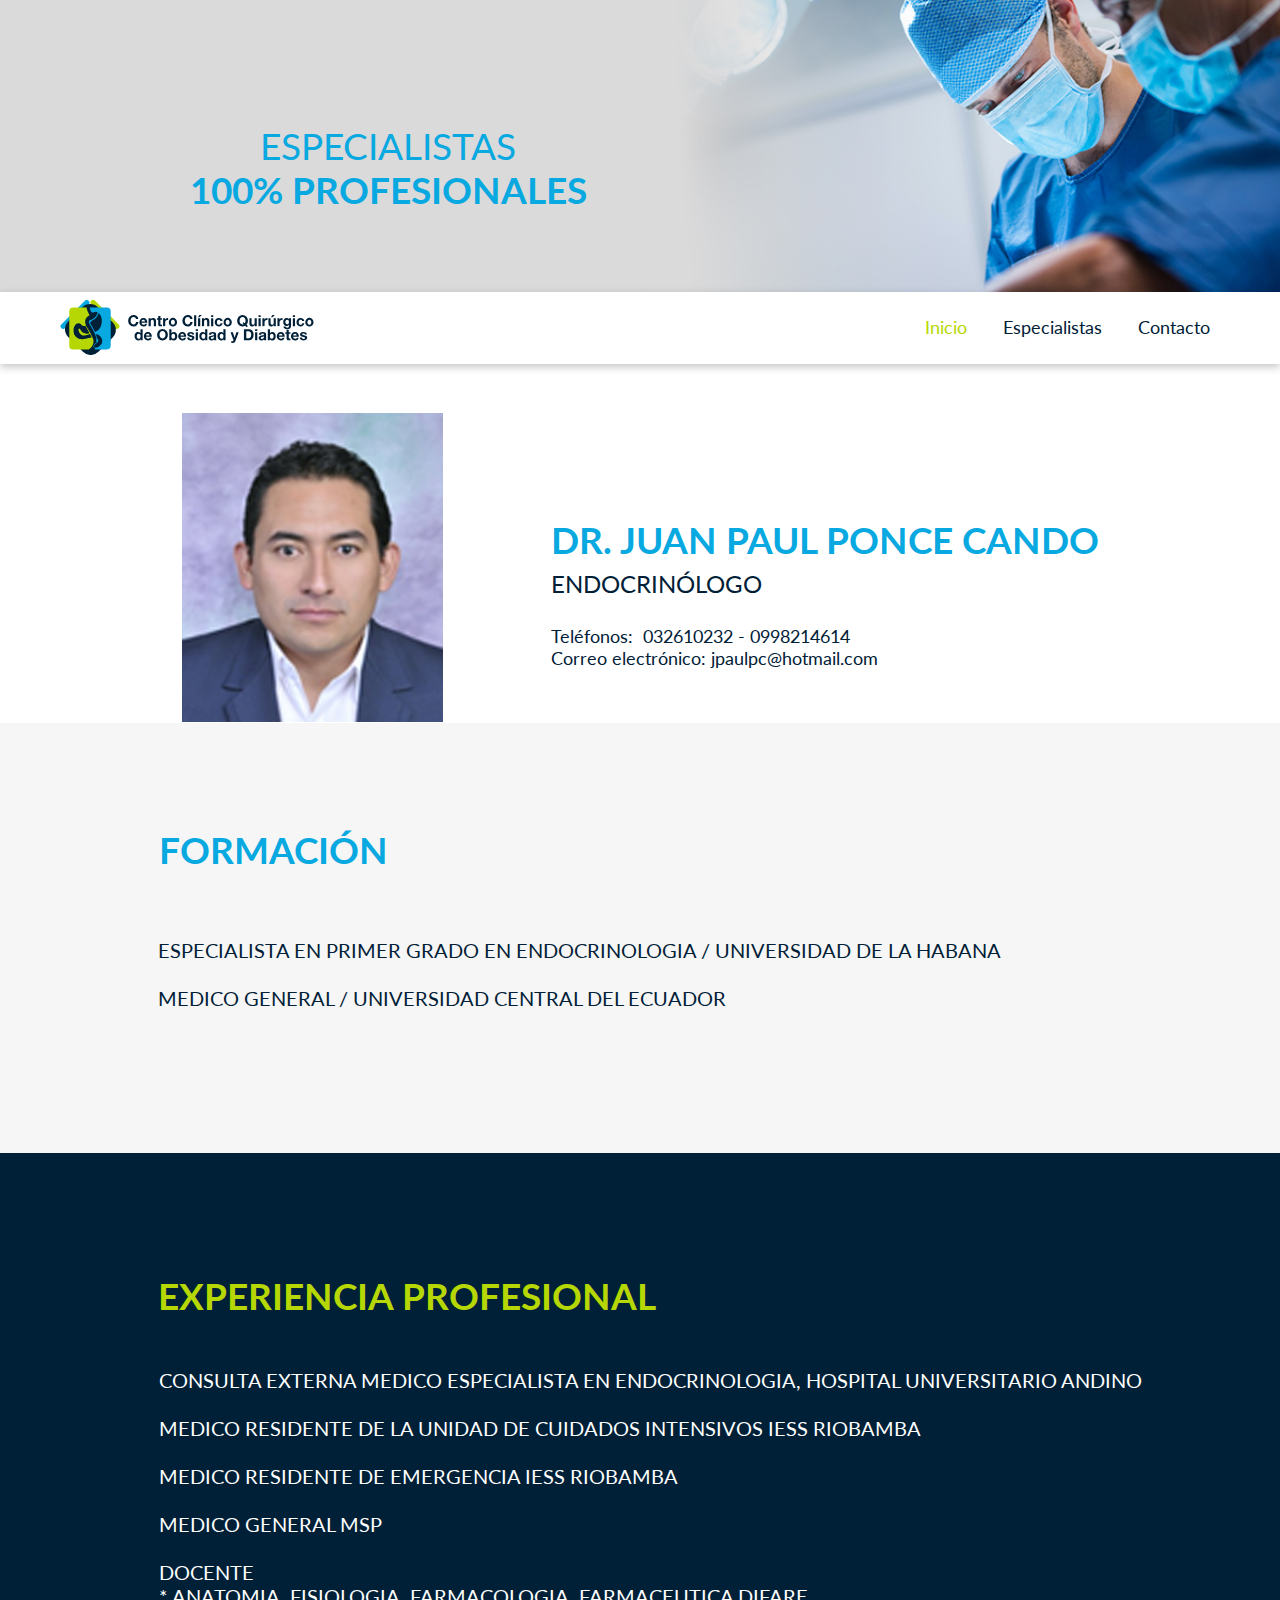
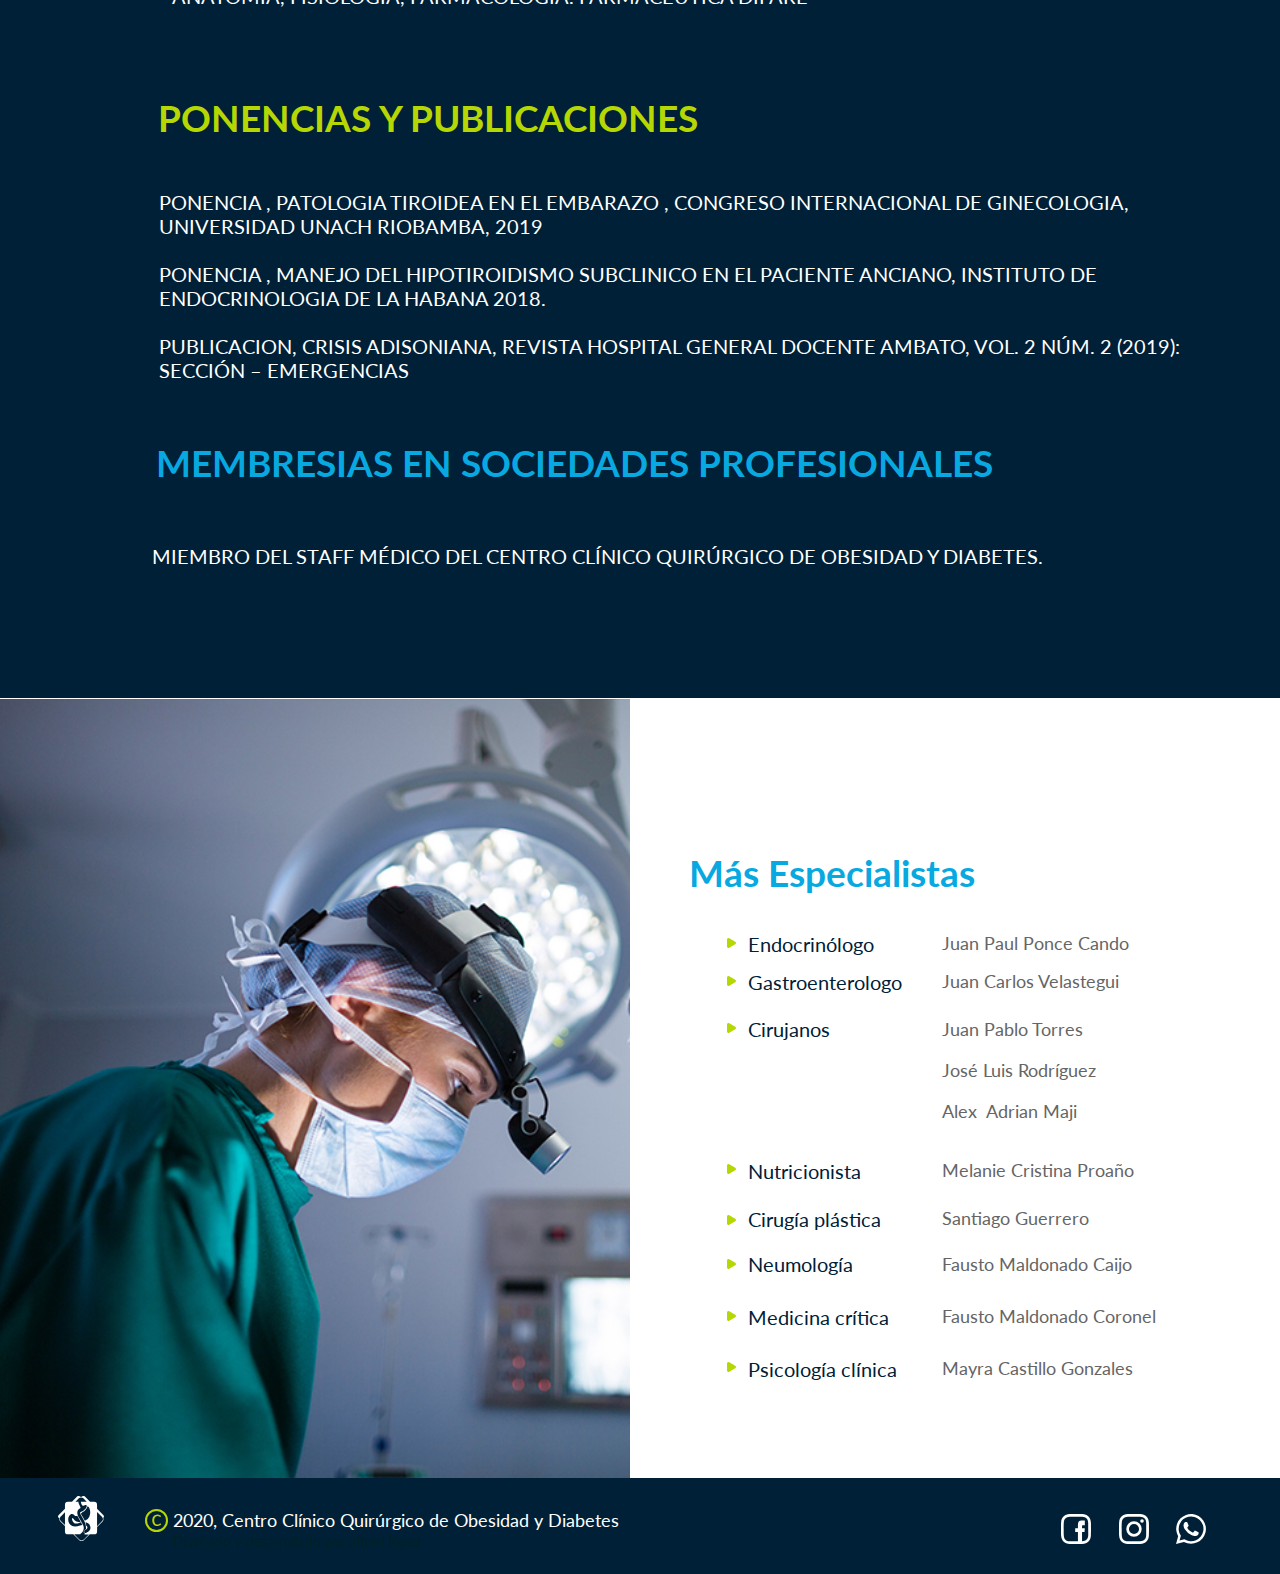
<file: dr.-juan-ponce--centro-clínico-quirúrgico-de-obesidad-y-diabetes.html>
<!DOCTYPE html>
<html class="nojs html css_verticalspacer" lang="es-ES">
 <head>

  <meta http-equiv="Content-type" content="text/html;charset=UTF-8"/>
  <meta name="generator" content="2018.0.0.379"/>
  <meta name="viewport" content="width=device-width, initial-scale=1.0"/>
  
  <script type="text/javascript">
   // Update the 'nojs'/'js' class on the html node
document.documentElement.className = document.documentElement.className.replace(/\bnojs\b/g, 'js');

// Check that all required assets are uploaded and up-to-date
if(typeof Muse == "undefined") window.Muse = {}; window.Muse.assets = {"required":["museutils.js", "museconfig.js", "jquery.watch.js", "jquery.scrolleffects.js", "jquery.museresponsive.js", "require.js", "dr_-juan-ponce--centro-cl_nico-quir_rgico-de-obesidad-y-diabetes.css"], "outOfDate":[]};
</script>
  
  <link rel="shortcut icon" href="images/b-p%c3%a1g.-maestra-favicon.ico?crc=465787497"/>
  <title>Dr. Juan Ponce || Centro clínico quirúrgico de obesidad y diabetes</title>
  <!-- CSS -->
  <link rel="stylesheet" type="text/css" href="css/site_global.css?crc=4239745548"/>
  <link rel="stylesheet" type="text/css" href="css/master_b-p_g_-maestra.css?crc=350842408"/>
  <link rel="stylesheet" type="text/css" href="css/dr_-juan-ponce--centro-cl_nico-quir_rgico-de-obesidad-y-diabetes.css?crc=369707981" id="pagesheet"/>
  <!-- IE-only CSS -->
  <!--[if lt IE 9]>
  <link rel="stylesheet" type="text/css" href="css/nomq_preview_master_b-p_g_-maestra.css?crc=4204873510"/>
  <link rel="stylesheet" type="text/css" href="css/nomq_dr_-juan-ponce--centro-cl_nico-quir_rgico-de-obesidad-y-diabetes.css?crc=4238584245" id="nomq_pagesheet"/>
  <![endif]-->
    <!--custom head HTML-->
  <style>
@import url('https://fonts.googleapis.com/css2?family=Lato:wght@400;700&display=swap');

h2{
font-family: 'Lato', sans-serif;
font-weight: 700
}
p{
font-family: 'Lato', sans-serif;
font-weight: 400
}
</style>
 </head>
 <body>

  <div class="breakpoint active" id="bp_infinity" data-min-width="1201"><!-- responsive breakpoint node -->
   <div class="clearfix" id="page"><!-- group -->
    <a class="anchor_item grpelem shared_content" id="inicio" data-content-guid="inicio_content"></a>
    <div class="browser_width shared_content" id="u6942-bw" data-content-guid="u6942-bw_content">
     <div class="shadow ose_pre_init" id="u6942"><!-- simple frame --></div>
    </div>
    <div class="clearfix grpelem" id="pu5290"><!-- column -->
     <div class="browser_width colelem shared_content" id="u5290-bw" data-content-guid="u5290-bw_content">
      <div id="u5290"><!-- group -->
       <div class="clearfix" id="u5290_align_to_page">
        <div class="clearfix grpelem shared_content" id="u5291-6" data-content-guid="u5291-6_content"><!-- content -->
         <p id="u5291-2">Especialistas</p>
         <h2 id="u5291-4">100% profesionales</h2>
        </div>
       </div>
      </div>
     </div>
     <div class="browser_width colelem shared_content" id="u5648-bw" data-content-guid="u5648-bw_content">
      <div id="u5648"><!-- group -->
       <div class="clearfix" id="u5648_align_to_page">
        <div class="clearfix grpelem" id="u5649"><!-- group -->
         <div class="clip_frame grpelem" id="u5653"><!-- svg -->
          <img class="svg temp_no_img_src" id="u5654" data-orig-src="images/logo-menu.svg?crc=3808539497" width="254" height="55" alt="" data-mu-svgfallback="images/logo%20menu_poster_.png?crc=444387175" src="images/blank.gif?crc=4208392903"/>
         </div>
         <a class="nonblock nontext transition clearfix grpelem" id="u5650-4" href="index.html#inicio"><!-- content --><p>Inicio</p></a>
         <a class="nonblock nontext transition clearfix grpelem" id="u5652-4" href="index.html#especialistas"><!-- content --><p><span id="u5652">Especialistas</span></p></a>
         <a class="nonblock nontext transition clearfix grpelem" id="u5651-4" href="index.html#contacto"><!-- content --><p><span id="u5651">Contacto</span></p></a>
        </div>
       </div>
      </div>
     </div>
     <div class="clearfix colelem shared_content" id="pu7006" data-content-guid="pu7006_content"><!-- group -->
      <div class="clip_frame grpelem shared_content" id="u7006" data-content-guid="u7006_content"><!-- image -->
       <img class="block temp_no_img_src" id="u7006_img" data-orig-src="images/juan-paul-ponce-cando.png?crc=101864744" alt="" width="310" height="310" src="images/blank.gif?crc=4208392903"/>
      </div>
      <div class="clearfix grpelem" id="pu6956-4"><!-- column -->
       <div class="clearfix colelem shared_content" id="u6956-4" data-content-guid="u6956-4_content"><!-- content -->
        <h2 id="u6956-2">Dr. JUAN PAUL PONCE CANDO</h2>
       </div>
       <div class="clearfix colelem shared_content" id="u6946-4" data-content-guid="u6946-4_content"><!-- content -->
        <p id="u6946-2">endocrinólogo</p>
       </div>
       <div class="clearfix colelem shared_content" id="u7058-6" data-content-guid="u7058-6_content"><!-- content -->
        <p id="u7058-2">Teléfonos:&nbsp; 032610232 - 0998214614</p>
        <p id="u7058-4">Correo electrónico: jpaulpc@hotmail.com</p>
       </div>
      </div>
     </div>
     <div class="browser_width colelem shared_content" id="u6945-bw" data-content-guid="u6945-bw_content">
      <div id="u6945"><!-- column -->
       <div class="clearfix" id="u6945_align_to_page">
        <div class="clearfix colelem" id="u6941-4"><!-- content -->
         <h2 id="u6941-2">FORMACIÓN</h2>
        </div>
        <div class="clearfix colelem" id="u6955-9"><!-- content -->
         <p id="u6955-2">ESPECIALISTA EN PRIMER GRADO EN ENDOCRINOLOGIA / UNIVERSIDAD DE LA HABANA</p>
         <p id="u6955-3">&nbsp;</p>
         <p id="u6955-5">MEDICO GENERAL / UNIVERSIDAD CENTRAL DEL ECUADOR</p>
         <p id="u6955-6">&nbsp;</p>
         <p id="u6955-7">&nbsp;</p>
        </div>
       </div>
      </div>
     </div>
     <div class="browser_width colelem shared_content" id="u6957-bw" data-content-guid="u6957-bw_content">
      <div id="u6957"><!-- column -->
       <div class="clearfix" id="u6957_align_to_page">
        <div class="clearfix colelem" id="u6960-4"><!-- content -->
         <h2 id="u6960-2">EXPERIENCIA PROFESIONAL</h2>
        </div>
        <div class="clearfix colelem" id="u6947-18"><!-- content -->
         <p>CONSULTA EXTERNA MEDICO ESPECIALISTA EN ENDOCRINOLOGIA, HOSPITAL UNIVERSITARIO ANDINO</p>
         <p>&nbsp;</p>
         <p>MEDICO RESIDENTE DE LA UNIDAD DE CUIDADOS INTENSIVOS IESS RIOBAMBA</p>
         <p>&nbsp;</p>
         <p>MEDICO RESIDENTE DE EMERGENCIA IESS RIOBAMBA</p>
         <p>&nbsp;</p>
         <p>MEDICO GENERAL MSP</p>
         <p>&nbsp;</p>
         <p>DOCENTE</p>
         <p>* ANATOMIA, FISIOLOGIA, FARMACOLOGIA. FARMACEUTICA DIFARE</p>
        </div>
        <div class="clearfix colelem" id="u6997-4"><!-- content -->
         <h2 id="u6997-2">PONENCIAS Y PUBLICACIONES</h2>
        </div>
        <div class="clearfix colelem" id="u6985-10"><!-- content -->
         <p>PONENCIA , PATOLOGIA TIROIDEA EN EL EMBARAZO , CONGRESO INTERNACIONAL DE GINECOLOGIA, UNIVERSIDAD UNACH RIOBAMBA, 2019</p>
         <p>&nbsp;</p>
         <p>PONENCIA , MANEJO DEL HIPOTIROIDISMO SUBCLINICO EN EL PACIENTE ANCIANO, INSTITUTO DE ENDOCRINOLOGIA DE LA HABANA 2018.</p>
         <p>&nbsp;</p>
         <p>PUBLICACION, CRISIS ADISONIANA, REVISTA HOSPITAL GENERAL DOCENTE AMBATO, Vol. 2 Núm. 2 (2019): Sección – Emergencias</p>
        </div>
        <div class="clearfix colelem" id="u8209-4"><!-- content -->
         <h2 id="u8209-2">MEMBRESIAS EN SOCIEDADES PROFESIONALES</h2>
        </div>
        <div class="clearfix colelem" id="u8208-4"><!-- content -->
         <p>MIEMBRO DEL STAFF MÉDICO DEL CENTRO CLÍNICO QUIRÚRGICO DE OBESIDAD Y DIABETES.</p>
        </div>
       </div>
      </div>
     </div>
    </div>
    <div class="clearfix shared_content" id="u6948" data-content-guid="u6948_content"><!-- group -->
     <a class="nonblock nontext anim_swing clip_frame ose_pre_init" id="u6952" href="dr.-juan-ponce--centro-cl%c3%adnico-quir%c3%bargico-de-obesidad-y-diabetes.html#inicio"><!-- svg --><img class="svg temp_no_img_src" id="u6953" data-orig-src="images/logo-menu.svg?crc=3808539497" width="254" height="55" alt="" data-mu-svgfallback="images/logo%20menu_poster_.png?crc=444387175" src="images/blank.gif?crc=4208392903"/></a>
     <a class="nonblock nontext transition clearfix ose_pre_init" id="u6949-4" href="index.html#inicio"><!-- content --><p><span id="u6949">Inicio</span></p></a>
     <a class="nonblock nontext anim_swing transition clearfix ose_pre_init" id="u6950-4" href="dr.-juan-ponce--centro-cl%c3%adnico-quir%c3%bargico-de-obesidad-y-diabetes.html#especialistas"><!-- content --><p><span id="u6950">Especialistas</span></p></a>
     <a class="nonblock nontext transition clearfix ose_pre_init" id="u6951-4" href="index.html#contacto"><!-- content --><p><span id="u6951">Contacto</span></p></a>
    </div>
    <div class="verticalspacer" data-offset-top="2297" data-content-above-spacer="2297" data-content-below-spacer="872"></div>
    <a class="anchor_item grpelem shared_content" id="especialistas" data-content-guid="especialistas_content"></a>
    <div class="clearfix grpelem" id="ppu6286"><!-- column -->
     <div class="clearfix colelem" id="pu6286"><!-- group -->
      <div class="grpelem shared_content" id="u6286" data-content-guid="u6286_content"><!-- simple frame --></div>
      <div class="clearfix grpelem" id="pu6269-4"><!-- column -->
       <div class="clearfix colelem shared_content" id="u6269-4" data-content-guid="u6269-4_content"><!-- content -->
        <h2 id="u6269-2">Más Especialistas</h2>
       </div>
       <div class="clearfix colelem shared_content" id="pu6270" data-content-guid="pu6270_content"><!-- group -->
        <div class="clip_frame grpelem shared_content" id="u6270" data-content-guid="u6270_content"><!-- svg -->
         <img class="svg temp_no_img_src" id="u6271" data-orig-src="images/ico13.svg?crc=4206990675" width="9" height="10" alt="" data-mu-svgfallback="images/ico13_poster_.png?crc=4038743963" src="images/blank.gif?crc=4208392903"/>
        </div>
        <div class="clearfix grpelem shared_content" id="u6253-4" data-content-guid="u6253-4_content"><!-- content -->
         <p>Endocrinólogo</p>
        </div>
        <a class="nonblock nontext MuseLinkActive clearfix grpelem shared_content" id="u6254-4" href="dr.-juan-ponce--centro-cl%c3%adnico-quir%c3%bargico-de-obesidad-y-diabetes.html" data-content-guid="u6254-4_content"><!-- content --><p>Juan Paul Ponce Cando</p></a>
       </div>
       <div class="clearfix colelem shared_content" id="pu6274" data-content-guid="pu6274_content"><!-- group -->
        <div class="clip_frame grpelem shared_content" id="u6274" data-content-guid="u6274_content"><!-- svg -->
         <img class="svg temp_no_img_src" id="u6275" data-orig-src="images/ico13.svg?crc=4206990675" width="9" height="10" alt="" data-mu-svgfallback="images/ico13_poster_.png?crc=4038743963" src="images/blank.gif?crc=4208392903"/>
        </div>
        <div class="clearfix grpelem shared_content" id="u6251-4" data-content-guid="u6251-4_content"><!-- content -->
         <p>Gastroenterologo</p>
        </div>
        <a class="nonblock nontext clearfix grpelem shared_content" id="u6252-4" href="dr.-juan-velastegui--centro-cl%c3%adnico-quir%c3%bargico-de-obesidad-y-diabetes.html" data-content-guid="u6252-4_content"><!-- content --><p>Juan Carlos Velastegui</p></a>
       </div>
       <div class="clearfix colelem" id="pu6272"><!-- group -->
        <div class="clip_frame grpelem shared_content" id="u6272" data-content-guid="u6272_content"><!-- svg -->
         <img class="svg temp_no_img_src" id="u6273" data-orig-src="images/ico13.svg?crc=4206990675" width="9" height="10" alt="" data-mu-svgfallback="images/ico13_poster_.png?crc=4038743963" src="images/blank.gif?crc=4208392903"/>
        </div>
        <div class="clearfix grpelem shared_content" id="u6255-4" data-content-guid="u6255-4_content"><!-- content -->
         <p>Cirujanos</p>
        </div>
        <a class="nonblock nontext clearfix grpelem shared_content" id="u6257-4" href="dr.-juan-pablo-torres--centro-cl%c3%adnico-quir%c3%bargico-de-obesidad-y-diabetes.html" data-content-guid="u6257-4_content"><!-- content --><p>Juan Pablo Torres</p></a>
       </div>
       <a class="nonblock nontext clearfix colelem shared_content" id="u6256-4" href="dr.-jos%c3%a9-rodr%c3%adguez--centro-cl%c3%adnico-quir%c3%bargico-de-obesidad-y-diabetes.html" data-content-guid="u6256-4_content"><!-- content --><p>José Luis Rodríguez</p></a>
       <a class="nonblock nontext clearfix colelem shared_content" id="u6258-4" href="dr.-alex-maji--centro-cl%c3%adnico-quir%c3%bargico-de-obesidad-y-diabetes.html" data-content-guid="u6258-4_content"><!-- content --><p>Alex&nbsp; Adrian Maji</p></a>
       <div class="clearfix colelem shared_content" id="pu6276" data-content-guid="pu6276_content"><!-- group -->
        <div class="clip_frame grpelem shared_content" id="u6276" data-content-guid="u6276_content"><!-- svg -->
         <img class="svg temp_no_img_src" id="u6277" data-orig-src="images/ico13.svg?crc=4206990675" width="9" height="10" alt="" data-mu-svgfallback="images/ico13_poster_.png?crc=4038743963" src="images/blank.gif?crc=4208392903"/>
        </div>
        <div class="clearfix grpelem shared_content" id="u6259-4" data-content-guid="u6259-4_content"><!-- content -->
         <p>Nutricionista</p>
        </div>
        <a class="nonblock nontext clearfix grpelem shared_content" id="u6260-4" href="dra.-melanie-proa%c3%b1o--centro-cl%c3%adnico-quir%c3%bargico-de-obesidad-y-diabetes.html" data-content-guid="u6260-4_content"><!-- content --><p>Melanie Cristina Proaño</p></a>
       </div>
       <div class="clearfix colelem shared_content" id="pu6278" data-content-guid="pu6278_content"><!-- group -->
        <div class="clip_frame grpelem shared_content" id="u6278" data-content-guid="u6278_content"><!-- svg -->
         <img class="svg temp_no_img_src" id="u6279" data-orig-src="images/ico13.svg?crc=4206990675" width="9" height="10" alt="" data-mu-svgfallback="images/ico13_poster_.png?crc=4038743963" src="images/blank.gif?crc=4208392903"/>
        </div>
        <div class="clearfix grpelem shared_content" id="u6261-4" data-content-guid="u6261-4_content"><!-- content -->
         <p>Cirugía plástica</p>
        </div>
        <a class="nonblock nontext clearfix grpelem shared_content" id="u6262-4" href="dr.-santiago-guerrero--centro-cl%c3%adnico-quir%c3%bargico-de-obesidad-y-diabetes.html" data-content-guid="u6262-4_content"><!-- content --><p>Santiago Guerrero</p></a>
       </div>
       <div class="clearfix colelem shared_content" id="pu6280" data-content-guid="pu6280_content"><!-- group -->
        <div class="clip_frame grpelem shared_content" id="u6280" data-content-guid="u6280_content"><!-- svg -->
         <img class="svg temp_no_img_src" id="u6281" data-orig-src="images/ico13.svg?crc=4206990675" width="9" height="10" alt="" data-mu-svgfallback="images/ico13_poster_.png?crc=4038743963" src="images/blank.gif?crc=4208392903"/>
        </div>
        <div class="clearfix grpelem shared_content" id="u6263-4" data-content-guid="u6263-4_content"><!-- content -->
         <p>Neumología</p>
        </div>
        <div class="clearfix grpelem shared_content" id="u6264-4" data-content-guid="u6264-4_content"><!-- content -->
         <p>Fausto Maldonado Caijo</p>
        </div>
       </div>
       <div class="clearfix colelem shared_content" id="pu6282" data-content-guid="pu6282_content"><!-- group -->
        <div class="clip_frame grpelem shared_content" id="u6282" data-content-guid="u6282_content"><!-- svg -->
         <img class="svg temp_no_img_src" id="u6283" data-orig-src="images/ico13.svg?crc=4206990675" width="9" height="10" alt="" data-mu-svgfallback="images/ico13_poster_.png?crc=4038743963" src="images/blank.gif?crc=4208392903"/>
        </div>
        <div class="clearfix grpelem shared_content" id="u6265-4" data-content-guid="u6265-4_content"><!-- content -->
         <p>Medicina crítica</p>
        </div>
        <a class="nonblock nontext clearfix grpelem shared_content" id="u6266-4" href="dr.-fausto-maldonado--centro-cl%c3%adnico-quir%c3%bargico-de-obesidad-y-diabetes.html" data-content-guid="u6266-4_content"><!-- content --><p>Fausto Maldonado Coronel</p></a>
       </div>
       <div class="clearfix colelem shared_content" id="pu6284" data-content-guid="pu6284_content"><!-- group -->
        <div class="clip_frame grpelem shared_content" id="u6284" data-content-guid="u6284_content"><!-- svg -->
         <img class="svg temp_no_img_src" id="u6285" data-orig-src="images/ico13.svg?crc=4206990675" width="9" height="10" alt="" data-mu-svgfallback="images/ico13_poster_.png?crc=4038743963" src="images/blank.gif?crc=4208392903"/>
        </div>
        <div class="clearfix grpelem shared_content" id="u6267-4" data-content-guid="u6267-4_content"><!-- content -->
         <p>Psicología clínica</p>
        </div>
        <a class="nonblock nontext clearfix grpelem shared_content" id="u6268-4" href="dra.-mayra-castillo--centro-cl%c3%adnico-quir%c3%bargico-de-obesidad-y-diabetes.html" data-content-guid="u6268-4_content"><!-- content --><p>Mayra Castillo Gonzales</p></a>
       </div>
      </div>
     </div>
     <div class="browser_width colelem shared_content" id="u5321-bw" data-content-guid="u5321-bw_content">
      <div id="u5321"><!-- group -->
       <div class="clearfix" id="u5321_align_to_page">
        <div class="clip_frame grpelem shared_content" id="u5323" data-content-guid="u5323_content"><!-- svg -->
         <img class="svg temp_no_img_src" id="u5324" data-orig-src="images/ico11.svg?crc=4175896388" width="46" height="45" alt="" data-mu-svgfallback="images/ico11_poster_.png?crc=4029422699" src="images/blank.gif?crc=4208392903"/>
        </div>
        <div class="clearfix grpelem" id="pu5325"><!-- column -->
         <div class="clearfix colelem shared_content" id="u5325" data-content-guid="u5325_content"><!-- group -->
          <div class="clip_frame grpelem" id="u5326"><!-- svg -->
           <img class="svg temp_no_img_src" id="u5327" data-orig-src="images/ico12.svg?crc=4183418646" width="23" height="23" alt="" data-mu-svgfallback="images/ico12_poster_.png?crc=4284656657" src="images/blank.gif?crc=4208392903"/>
          </div>
          <div class="clearfix grpelem" id="u5328-4"><!-- content -->
           <p id="u5328-2">2020, Centro Clínico Quirúrgico de Obesidad y Diabetes</p>
          </div>
         </div>
         <a class="nonblock nontext transition clearfix colelem shared_content" id="u5322-4" href="https://www.facebook.com/alfredlopezdg" data-content-guid="u5322-4_content"><!-- content --><p id="u5322-2">Diseñado y desarrollado por alfred lópez</p></a>
        </div>
        <div class="clearfix grpelem shared_content" id="u5329" data-content-guid="u5329_content"><!-- group -->
         <a class="nonblock nontext transition clip_frame grpelem" id="u5332" href="https://www.facebook.com/Centro-Cl%C3%ADnico-Quir%C3%BArgico-de-Obesidad-y-Diabetes-102433934863691" target="_blank"><!-- svg --><img class="svg temp_no_img_src" id="u5333" data-orig-src="images/ico8.svg?crc=92982053" width="30" height="30" alt="" data-mu-svgfallback="images/ico8_poster_.png?crc=4054337727" src="images/blank.gif?crc=4208392903"/></a>
         <a class="nonblock nontext transition clip_frame grpelem" id="u5334" href="https://www.facebook.com/Centro-Cl%C3%ADnico-Quir%C3%BArgico-de-Obesidad-y-Diabetes-102433934863691" target="_blank"><!-- svg --><img class="svg temp_no_img_src" id="u5335" data-orig-src="images/ico9.svg?crc=4232371787" width="30" height="30" alt="" data-mu-svgfallback="images/ico9_poster_.png?crc=4130493130" src="images/blank.gif?crc=4208392903"/></a>
         <a class="nonblock nontext transition clip_frame grpelem" id="u5330" href="https://api.whatsapp.com/send?phone=593981671452&amp;text=Me%20ayudan%20con%20m%C3%A1s%20informaci%C3%B3n" target="_blank"><!-- svg --><img class="svg temp_no_img_src" id="u5331" data-orig-src="images/ico10.svg?crc=100944537" width="30" height="30" alt="" data-mu-svgfallback="images/ico10_poster_.png?crc=4105049844" src="images/blank.gif?crc=4208392903"/></a>
        </div>
       </div>
      </div>
     </div>
    </div>
   </div>
  </div>
  <div class="breakpoint" id="bp_1200" data-min-width="961" data-max-width="1200"><!-- responsive breakpoint node -->
   <div class="clearfix temp_no_id" data-orig-id="page"><!-- group -->
    <div class="clearfix grpelem" id="ppu5290"><!-- column -->
     <div class="clearfix colelem temp_no_id" data-orig-id="pu5290"><!-- group -->
      <span class="browser_width grpelem placeholder" data-placeholder-for="u5290-bw_content"><!-- placeholder node --></span>
      <span class="anchor_item grpelem placeholder" data-placeholder-for="inicio_content"><!-- placeholder node --></span>
     </div>
     <span class="browser_width colelem placeholder" data-placeholder-for="u5648-bw_content"><!-- placeholder node --></span>
     <span class="clearfix colelem placeholder" data-placeholder-for="pu7006_content"><!-- placeholder node --></span>
     <span class="browser_width colelem placeholder" data-placeholder-for="u6945-bw_content"><!-- placeholder node --></span>
     <span class="browser_width colelem placeholder" data-placeholder-for="u6957-bw_content"><!-- placeholder node --></span>
    </div>
    <div class="clearfix grpelem" id="pu6942"><!-- group -->
     <span class="browser_width placeholder" data-placeholder-for="u6942-bw_content"><!-- placeholder node --></span>
     <span class="clearfix placeholder" data-placeholder-for="u6948_content"><!-- placeholder node --></span>
    </div>
    <div class="verticalspacer" data-offset-top="2543" data-content-above-spacer="2543" data-content-below-spacer="838"></div>
    <span class="anchor_item grpelem placeholder" data-placeholder-for="especialistas_content"><!-- placeholder node --></span>
    <div class="clearfix grpelem temp_no_id" data-orig-id="ppu6286"><!-- column -->
     <div class="clearfix colelem temp_no_id" data-orig-id="pu6286"><!-- group -->
      <span class="grpelem placeholder" data-placeholder-for="u6286_content"><!-- placeholder node --></span>
      <div class="clearfix grpelem temp_no_id" data-orig-id="pu6269-4"><!-- column -->
       <span class="clearfix colelem placeholder" data-placeholder-for="u6269-4_content"><!-- placeholder node --></span>
       <span class="clearfix colelem placeholder" data-placeholder-for="pu6270_content"><!-- placeholder node --></span>
       <span class="clearfix colelem placeholder" data-placeholder-for="pu6274_content"><!-- placeholder node --></span>
       <div class="clearfix colelem temp_no_id" data-orig-id="pu6272"><!-- group -->
        <span class="clip_frame grpelem placeholder" data-placeholder-for="u6272_content"><!-- placeholder node --></span>
        <span class="clearfix grpelem placeholder" data-placeholder-for="u6255-4_content"><!-- placeholder node --></span>
        <span class="nonblock nontext clearfix grpelem placeholder" data-placeholder-for="u6256-4_content"><!-- placeholder node --></span>
       </div>
       <span class="nonblock nontext clearfix colelem placeholder" data-placeholder-for="u6257-4_content"><!-- placeholder node --></span>
       <span class="nonblock nontext clearfix colelem placeholder" data-placeholder-for="u6258-4_content"><!-- placeholder node --></span>
       <span class="clearfix colelem placeholder" data-placeholder-for="pu6276_content"><!-- placeholder node --></span>
       <span class="clearfix colelem placeholder" data-placeholder-for="pu6278_content"><!-- placeholder node --></span>
       <span class="clearfix colelem placeholder" data-placeholder-for="pu6280_content"><!-- placeholder node --></span>
       <span class="clearfix colelem placeholder" data-placeholder-for="pu6282_content"><!-- placeholder node --></span>
       <span class="clearfix colelem placeholder" data-placeholder-for="pu6284_content"><!-- placeholder node --></span>
      </div>
     </div>
     <span class="browser_width colelem placeholder" data-placeholder-for="u5321-bw_content"><!-- placeholder node --></span>
    </div>
   </div>
  </div>
  <div class="breakpoint" id="bp_960" data-min-width="481" data-max-width="960"><!-- responsive breakpoint node -->
   <div class="clearfix temp_no_id" data-orig-id="page"><!-- group -->
    <div class="clearfix grpelem temp_no_id" data-orig-id="pu6942"><!-- group -->
     <span class="browser_width placeholder" data-placeholder-for="u6942-bw_content"><!-- placeholder node --></span>
     <span class="clearfix placeholder" data-placeholder-for="u6948_content"><!-- placeholder node --></span>
    </div>
    <div class="clearfix grpelem temp_no_id" data-orig-id="ppu5290"><!-- column -->
     <div class="clearfix colelem temp_no_id" data-orig-id="pu5290"><!-- group -->
      <span class="browser_width grpelem placeholder" data-placeholder-for="u5290-bw_content"><!-- placeholder node --></span>
      <span class="anchor_item grpelem placeholder" data-placeholder-for="inicio_content"><!-- placeholder node --></span>
     </div>
     <span class="browser_width colelem placeholder" data-placeholder-for="u5648-bw_content"><!-- placeholder node --></span>
     <span class="clip_frame colelem placeholder" data-placeholder-for="u7006_content"><!-- placeholder node --></span>
     <span class="clearfix colelem placeholder" data-placeholder-for="u6956-4_content"><!-- placeholder node --></span>
     <span class="clearfix colelem placeholder" data-placeholder-for="u6946-4_content"><!-- placeholder node --></span>
     <span class="clearfix colelem placeholder" data-placeholder-for="u7058-6_content"><!-- placeholder node --></span>
     <span class="browser_width colelem placeholder" data-placeholder-for="u6945-bw_content"><!-- placeholder node --></span>
     <span class="browser_width colelem placeholder" data-placeholder-for="u6957-bw_content"><!-- placeholder node --></span>
    </div>
    <div class="verticalspacer" data-offset-top="2716" data-content-above-spacer="2715" data-content-below-spacer="1405"></div>
    <span class="anchor_item grpelem placeholder" data-placeholder-for="especialistas_content"><!-- placeholder node --></span>
    <div class="clearfix grpelem temp_no_id" data-orig-id="pu6286"><!-- column -->
     <div class="browser_width colelem" id="u6286-bw">
      <span class="placeholder" data-placeholder-for="u6286_content"><!-- placeholder node --></span>
     </div>
     <span class="clearfix colelem placeholder" data-placeholder-for="u6269-4_content"><!-- placeholder node --></span>
     <span class="clearfix colelem placeholder" data-placeholder-for="pu6270_content"><!-- placeholder node --></span>
     <span class="clearfix colelem placeholder" data-placeholder-for="pu6274_content"><!-- placeholder node --></span>
     <div class="clearfix colelem temp_no_id" data-orig-id="pu6272"><!-- group -->
      <span class="clip_frame grpelem placeholder" data-placeholder-for="u6272_content"><!-- placeholder node --></span>
      <span class="clearfix grpelem placeholder" data-placeholder-for="u6255-4_content"><!-- placeholder node --></span>
      <span class="nonblock nontext clearfix grpelem placeholder" data-placeholder-for="u6256-4_content"><!-- placeholder node --></span>
     </div>
     <span class="nonblock nontext clearfix colelem placeholder" data-placeholder-for="u6257-4_content"><!-- placeholder node --></span>
     <span class="nonblock nontext clearfix colelem placeholder" data-placeholder-for="u6258-4_content"><!-- placeholder node --></span>
     <span class="clearfix colelem placeholder" data-placeholder-for="pu6276_content"><!-- placeholder node --></span>
     <span class="clearfix colelem placeholder" data-placeholder-for="pu6278_content"><!-- placeholder node --></span>
     <span class="clearfix colelem placeholder" data-placeholder-for="pu6280_content"><!-- placeholder node --></span>
     <span class="clearfix colelem placeholder" data-placeholder-for="pu6282_content"><!-- placeholder node --></span>
     <span class="clearfix colelem placeholder" data-placeholder-for="pu6284_content"><!-- placeholder node --></span>
     <div class="browser_width colelem temp_no_id" data-orig-id="u5321-bw">
      <div class="temp_no_id" data-orig-id="u5321"><!-- group -->
       <div class="clearfix temp_no_id" data-orig-id="u5321_align_to_page">
        <span class="clip_frame grpelem placeholder" data-placeholder-for="u5323_content"><!-- placeholder node --></span>
        <div class="clearfix grpelem temp_no_id" data-orig-id="pu5325"><!-- column -->
         <span class="clearfix colelem placeholder" data-placeholder-for="u5325_content"><!-- placeholder node --></span>
         <span class="clearfix colelem placeholder" data-placeholder-for="u5329_content"><!-- placeholder node --></span>
         <span class="nonblock nontext transition clearfix colelem placeholder" data-placeholder-for="u5322-4_content"><!-- placeholder node --></span>
        </div>
       </div>
      </div>
     </div>
    </div>
   </div>
  </div>
  <div class="breakpoint" id="bp_480" data-max-width="480"><!-- responsive breakpoint node -->
   <div class="clearfix temp_no_id" data-orig-id="page"><!-- group -->
    <div class="clearfix grpelem temp_no_id" data-orig-id="pu5290"><!-- column -->
     <div class="browser_width colelem temp_no_id" data-orig-id="u5290-bw">
      <div class="temp_no_id" data-orig-id="u5290"><!-- group -->
       <div class="clearfix temp_no_id" data-orig-id="u5290_align_to_page">
        <span class="anchor_item grpelem placeholder" data-placeholder-for="inicio_content"><!-- placeholder node --></span>
        <div class="clearfix grpelem" id="pu6954-4"><!-- column -->
         <a class="nonblock nontext clearfix colelem" id="u6954-4" href="index.html"><!-- content --><p id="u6954-2">Inicio</p></a>
         <span class="clearfix colelem placeholder" data-placeholder-for="u5291-6_content"><!-- placeholder node --></span>
        </div>
       </div>
      </div>
     </div>
     <span class="clip_frame colelem placeholder" data-placeholder-for="u7006_content"><!-- placeholder node --></span>
     <span class="clearfix colelem placeholder" data-placeholder-for="u6956-4_content"><!-- placeholder node --></span>
     <span class="clearfix colelem placeholder" data-placeholder-for="u6946-4_content"><!-- placeholder node --></span>
     <span class="clearfix colelem placeholder" data-placeholder-for="u7058-6_content"><!-- placeholder node --></span>
     <span class="browser_width colelem placeholder" data-placeholder-for="u6945-bw_content"><!-- placeholder node --></span>
     <span class="browser_width colelem placeholder" data-placeholder-for="u6957-bw_content"><!-- placeholder node --></span>
    </div>
    <div class="verticalspacer" data-offset-top="3311" data-content-above-spacer="3311" data-content-below-spacer="1390"></div>
    <span class="anchor_item grpelem placeholder" data-placeholder-for="especialistas_content"><!-- placeholder node --></span>
    <div class="clearfix grpelem temp_no_id" data-orig-id="pu6286"><!-- column -->
     <div class="browser_width colelem temp_no_id" data-orig-id="u6286-bw">
      <span class="placeholder" data-placeholder-for="u6286_content"><!-- placeholder node --></span>
     </div>
     <span class="clearfix colelem placeholder" data-placeholder-for="u6269-4_content"><!-- placeholder node --></span>
     <div class="clearfix colelem temp_no_id" data-orig-id="pu6270"><!-- group -->
      <span class="clip_frame grpelem placeholder" data-placeholder-for="u6270_content"><!-- placeholder node --></span>
      <span class="clearfix grpelem placeholder" data-placeholder-for="u6253-4_content"><!-- placeholder node --></span>
     </div>
     <span class="nonblock nontext MuseLinkActive clearfix colelem placeholder" data-placeholder-for="u6254-4_content"><!-- placeholder node --></span>
     <div class="clearfix colelem temp_no_id" data-orig-id="pu6274"><!-- group -->
      <span class="clip_frame grpelem placeholder" data-placeholder-for="u6274_content"><!-- placeholder node --></span>
      <span class="clearfix grpelem placeholder" data-placeholder-for="u6251-4_content"><!-- placeholder node --></span>
     </div>
     <span class="nonblock nontext clearfix colelem placeholder" data-placeholder-for="u6252-4_content"><!-- placeholder node --></span>
     <div class="clearfix colelem temp_no_id" data-orig-id="pu6272"><!-- group -->
      <span class="clip_frame grpelem placeholder" data-placeholder-for="u6272_content"><!-- placeholder node --></span>
      <span class="clearfix grpelem placeholder" data-placeholder-for="u6255-4_content"><!-- placeholder node --></span>
     </div>
     <span class="nonblock nontext clearfix colelem placeholder" data-placeholder-for="u6256-4_content"><!-- placeholder node --></span>
     <span class="nonblock nontext clearfix colelem placeholder" data-placeholder-for="u6257-4_content"><!-- placeholder node --></span>
     <span class="nonblock nontext clearfix colelem placeholder" data-placeholder-for="u6258-4_content"><!-- placeholder node --></span>
     <div class="clearfix colelem temp_no_id" data-orig-id="pu6276"><!-- group -->
      <span class="clip_frame grpelem placeholder" data-placeholder-for="u6276_content"><!-- placeholder node --></span>
      <span class="clearfix grpelem placeholder" data-placeholder-for="u6259-4_content"><!-- placeholder node --></span>
     </div>
     <span class="nonblock nontext clearfix colelem placeholder" data-placeholder-for="u6260-4_content"><!-- placeholder node --></span>
     <div class="clearfix colelem temp_no_id" data-orig-id="pu6278"><!-- group -->
      <span class="clip_frame grpelem placeholder" data-placeholder-for="u6278_content"><!-- placeholder node --></span>
      <span class="clearfix grpelem placeholder" data-placeholder-for="u6261-4_content"><!-- placeholder node --></span>
     </div>
     <span class="nonblock nontext clearfix colelem placeholder" data-placeholder-for="u6262-4_content"><!-- placeholder node --></span>
     <div class="clearfix colelem temp_no_id" data-orig-id="pu6280"><!-- group -->
      <span class="clip_frame grpelem placeholder" data-placeholder-for="u6280_content"><!-- placeholder node --></span>
      <span class="clearfix grpelem placeholder" data-placeholder-for="u6263-4_content"><!-- placeholder node --></span>
     </div>
     <span class="clearfix colelem placeholder" data-placeholder-for="u6264-4_content"><!-- placeholder node --></span>
     <div class="clearfix colelem temp_no_id" data-orig-id="pu6282"><!-- group -->
      <span class="clip_frame grpelem placeholder" data-placeholder-for="u6282_content"><!-- placeholder node --></span>
      <span class="clearfix grpelem placeholder" data-placeholder-for="u6265-4_content"><!-- placeholder node --></span>
     </div>
     <span class="nonblock nontext clearfix colelem placeholder" data-placeholder-for="u6266-4_content"><!-- placeholder node --></span>
     <div class="clearfix colelem temp_no_id" data-orig-id="pu6284"><!-- group -->
      <span class="clip_frame grpelem placeholder" data-placeholder-for="u6284_content"><!-- placeholder node --></span>
      <span class="clearfix grpelem placeholder" data-placeholder-for="u6267-4_content"><!-- placeholder node --></span>
     </div>
     <span class="nonblock nontext clearfix colelem placeholder" data-placeholder-for="u6268-4_content"><!-- placeholder node --></span>
     <div class="browser_width colelem temp_no_id" data-orig-id="u5321-bw">
      <div class="temp_no_id" data-orig-id="u5321"><!-- column -->
       <div class="clearfix temp_no_id" data-orig-id="u5321_align_to_page">
        <span class="clip_frame colelem placeholder" data-placeholder-for="u5323_content"><!-- placeholder node --></span>
        <span class="clearfix colelem placeholder" data-placeholder-for="u5325_content"><!-- placeholder node --></span>
        <span class="clearfix colelem placeholder" data-placeholder-for="u5329_content"><!-- placeholder node --></span>
        <span class="nonblock nontext transition clearfix colelem placeholder" data-placeholder-for="u5322-4_content"><!-- placeholder node --></span>
       </div>
      </div>
     </div>
    </div>
   </div>
  </div>
  <!-- Other scripts -->
  <script type="text/javascript">
   // Decide weather to suppress missing file error or not based on preference setting
var suppressMissingFileError = false
</script>
  <script type="text/javascript">
   window.Muse.assets.check=function(d){if(!window.Muse.assets.checked){window.Muse.assets.checked=!0;var b={},c=function(a,b){if(window.getComputedStyle){var c=window.getComputedStyle(a,null);return c&&c.getPropertyValue(b)||c&&c[b]||""}if(document.documentElement.currentStyle)return(c=a.currentStyle)&&c[b]||a.style&&a.style[b]||"";return""},a=function(a){if(a.match(/^rgb/))return a=a.replace(/\s+/g,"").match(/([\d\,]+)/gi)[0].split(","),(parseInt(a[0])<<16)+(parseInt(a[1])<<8)+parseInt(a[2]);if(a.match(/^\#/))return parseInt(a.substr(1),
16);return 0},g=function(g){for(var f=document.getElementsByTagName("link"),h=0;h<f.length;h++)if("text/css"==f[h].type){var i=(f[h].href||"").match(/\/?css\/([\w\-]+\.css)\?crc=(\d+)/);if(!i||!i[1]||!i[2])break;b[i[1]]=i[2]}f=document.createElement("div");f.className="version";f.style.cssText="display:none; width:1px; height:1px;";document.getElementsByTagName("body")[0].appendChild(f);for(h=0;h<Muse.assets.required.length;){var i=Muse.assets.required[h],l=i.match(/([\w\-\.]+)\.(\w+)$/),k=l&&l[1]?
l[1]:null,l=l&&l[2]?l[2]:null;switch(l.toLowerCase()){case "css":k=k.replace(/\W/gi,"_").replace(/^([^a-z])/gi,"_$1");f.className+=" "+k;k=a(c(f,"color"));l=a(c(f,"backgroundColor"));k!=0||l!=0?(Muse.assets.required.splice(h,1),"undefined"!=typeof b[i]&&(k!=b[i]>>>24||l!=(b[i]&16777215))&&Muse.assets.outOfDate.push(i)):h++;f.className="version";break;case "js":h++;break;default:throw Error("Unsupported file type: "+l);}}d?d().jquery!="1.8.3"&&Muse.assets.outOfDate.push("jquery-1.8.3.min.js"):Muse.assets.required.push("jquery-1.8.3.min.js");
f.parentNode.removeChild(f);if(Muse.assets.outOfDate.length||Muse.assets.required.length)f="Puede que determinados archivos falten en el servidor o sean incorrectos. Limpie la cache del navegador e inténtelo de nuevo. Si el problema persiste, póngase en contacto con el administrador del sitio web.",g&&Muse.assets.outOfDate.length&&(f+="\nOut of date: "+Muse.assets.outOfDate.join(",")),g&&Muse.assets.required.length&&(f+="\nMissing: "+Muse.assets.required.join(",")),suppressMissingFileError?(f+="\nUse SuppressMissingFileError key in AppPrefs.xml to show missing file error pop up.",console.log(f)):alert(f)};location&&location.search&&location.search.match&&location.search.match(/muse_debug/gi)?
setTimeout(function(){g(!0)},5E3):g()}};
var muse_init=function(){require.config({baseUrl:""});require(["jquery","museutils","whatinput","jquery.watch","jquery.scrolleffects","jquery.museresponsive"],function(d){var $ = d;$(document).ready(function(){try{
window.Muse.assets.check($);/* body */
Muse.Utils.transformMarkupToFixBrowserProblemsPreInit();/* body */
Muse.Utils.prepHyperlinks(true);/* body */
Muse.Utils.resizeHeight('.browser_width');/* resize height */
Muse.Utils.requestAnimationFrame(function() { $('body').addClass('initialized'); });/* mark body as initialized */
Muse.Utils.makeButtonsVisibleAfterSettingMinWidth();/* body */
Muse.Utils.fullPage('#page');/* 100% height page */
$('#bp_infinity').one('muse_this_bp_activate', function(){
$('#u6942').registerOpacityScrollEffect([{"in":[-Infinity,317.4],"opacity":0,"fade":0},{"in":[317.4,317.4],"opacity":100},{"in":[317.4,Infinity],"opacity":100,"fade":7}], $(this)); /* scroll effect */
$('#u6952').registerOpacityScrollEffect([{"in":[-Infinity,317.4],"opacity":0,"fade":0},{"in":[317.4,317.4],"opacity":100},{"in":[317.4,Infinity],"opacity":100,"fade":0}], $(this)); /* scroll effect */
$('#u6949-4').registerOpacityScrollEffect([{"in":[-Infinity,317.4],"opacity":0,"fade":0},{"in":[317.4,317.4],"opacity":100},{"in":[317.4,Infinity],"opacity":100,"fade":0}], $(this)); /* scroll effect */
$('#u6950-4').registerOpacityScrollEffect([{"in":[-Infinity,317.4],"opacity":0,"fade":0},{"in":[317.4,317.4],"opacity":100},{"in":[317.4,Infinity],"opacity":100,"fade":0}], $(this)); /* scroll effect */
$('#u6951-4').registerOpacityScrollEffect([{"in":[-Infinity,317.4],"opacity":0,"fade":0},{"in":[317.4,317.4],"opacity":100},{"in":[317.4,Infinity],"opacity":100,"fade":0}], $(this)); /* scroll effect */
});/* scroll effects for one breakpoint */
$('#bp_1200').one('muse_this_bp_activate', function(){
$('#u6942').registerOpacityScrollEffect([{"in":[-Infinity,418],"opacity":0,"fade":0},{"in":[418,418],"opacity":100},{"in":[418,Infinity],"opacity":100,"fade":7}], $(this)); /* scroll effect */
$('#u6952').registerOpacityScrollEffect([{"in":[-Infinity,418],"opacity":0,"fade":0},{"in":[418,418],"opacity":100},{"in":[418,Infinity],"opacity":100,"fade":0}], $(this)); /* scroll effect */
$('#u6949-4').registerOpacityScrollEffect([{"in":[-Infinity,418],"opacity":0,"fade":0},{"in":[418,418],"opacity":100},{"in":[418,Infinity],"opacity":100,"fade":0}], $(this)); /* scroll effect */
$('#u6950-4').registerOpacityScrollEffect([{"in":[-Infinity,418],"opacity":0,"fade":0},{"in":[418,418],"opacity":100},{"in":[418,Infinity],"opacity":100,"fade":0}], $(this)); /* scroll effect */
$('#u6951-4').registerOpacityScrollEffect([{"in":[-Infinity,418],"opacity":0,"fade":0},{"in":[418,418],"opacity":100},{"in":[418,Infinity],"opacity":100,"fade":0}], $(this)); /* scroll effect */
});/* scroll effects for one breakpoint */
$('#bp_960').one('muse_this_bp_activate', function(){
$('#u6942').registerOpacityScrollEffect([{"in":[-Infinity,418],"opacity":0,"fade":0},{"in":[418,418],"opacity":100},{"in":[418,Infinity],"opacity":100,"fade":7}], $(this)); /* scroll effect */
$('#u6952').registerOpacityScrollEffect([{"in":[-Infinity,417.95],"opacity":0,"fade":0},{"in":[417.95,417.95],"opacity":100},{"in":[417.95,Infinity],"opacity":100,"fade":0}], $(this)); /* scroll effect */
$('#u6949-4').registerOpacityScrollEffect([{"in":[-Infinity,417.95],"opacity":0,"fade":0},{"in":[417.95,417.95],"opacity":100},{"in":[417.95,Infinity],"opacity":100,"fade":0}], $(this)); /* scroll effect */
$('#u6950-4').registerOpacityScrollEffect([{"in":[-Infinity,417.95],"opacity":0,"fade":0},{"in":[417.95,417.95],"opacity":100},{"in":[417.95,Infinity],"opacity":100,"fade":0}], $(this)); /* scroll effect */
$('#u6951-4').registerOpacityScrollEffect([{"in":[-Infinity,417.95],"opacity":0,"fade":0},{"in":[417.95,417.95],"opacity":100},{"in":[417.95,Infinity],"opacity":100,"fade":0}], $(this)); /* scroll effect */
});/* scroll effects for one breakpoint */
$( '.breakpoint' ).registerBreakpoint();/* Register breakpoints */
Muse.Utils.transformMarkupToFixBrowserProblems();/* body */
}catch(b){if(b&&"function"==typeof b.notify?b.notify():Muse.Assert.fail("Error calling selector function: "+b),false)throw b;}})})};

</script>
  <!-- RequireJS script -->
  <script src="scripts/require.js?crc=4157109226" type="text/javascript" async data-main="scripts/museconfig.js?crc=380897831" onload="if (requirejs) requirejs.onError = function(requireType, requireModule) { if (requireType && requireType.toString && requireType.toString().indexOf && 0 <= requireType.toString().indexOf('#scripterror')) window.Muse.assets.check(); }" onerror="window.Muse.assets.check();"></script>
   </body>
</html>
</file>
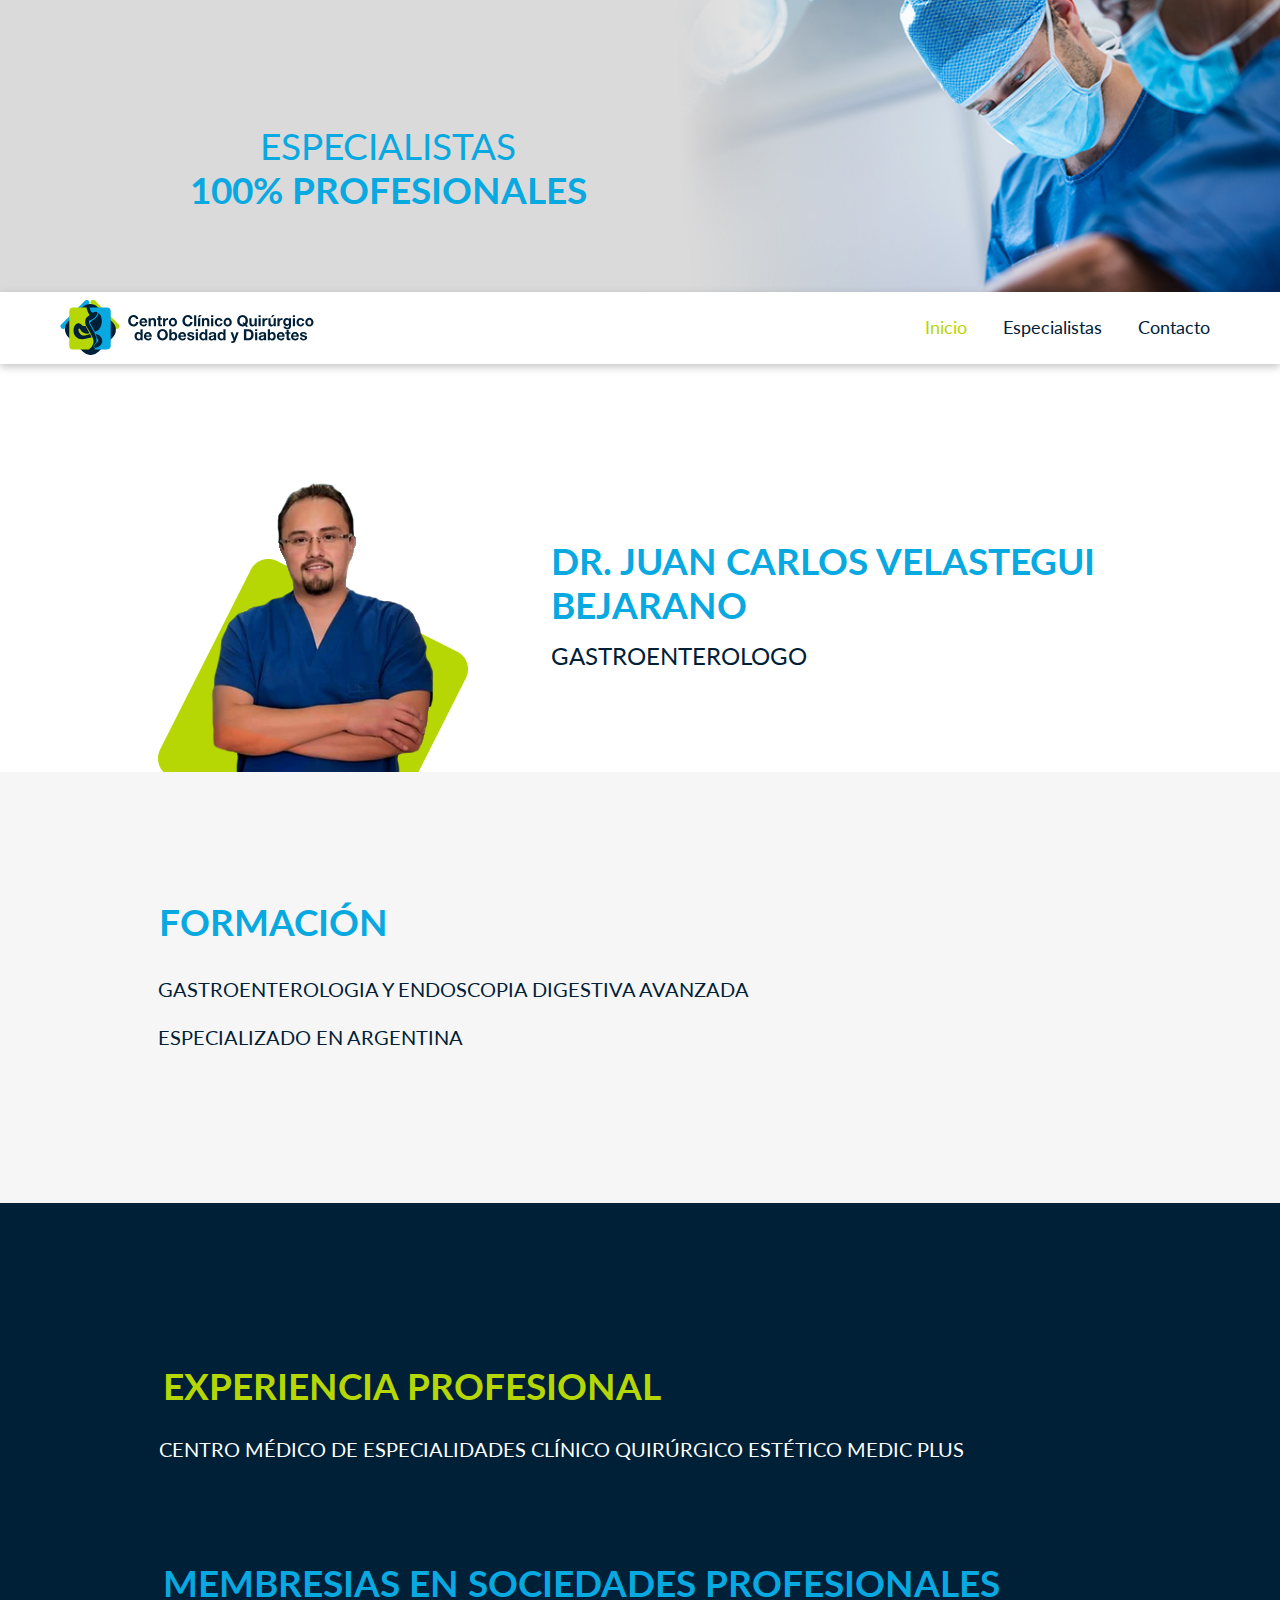
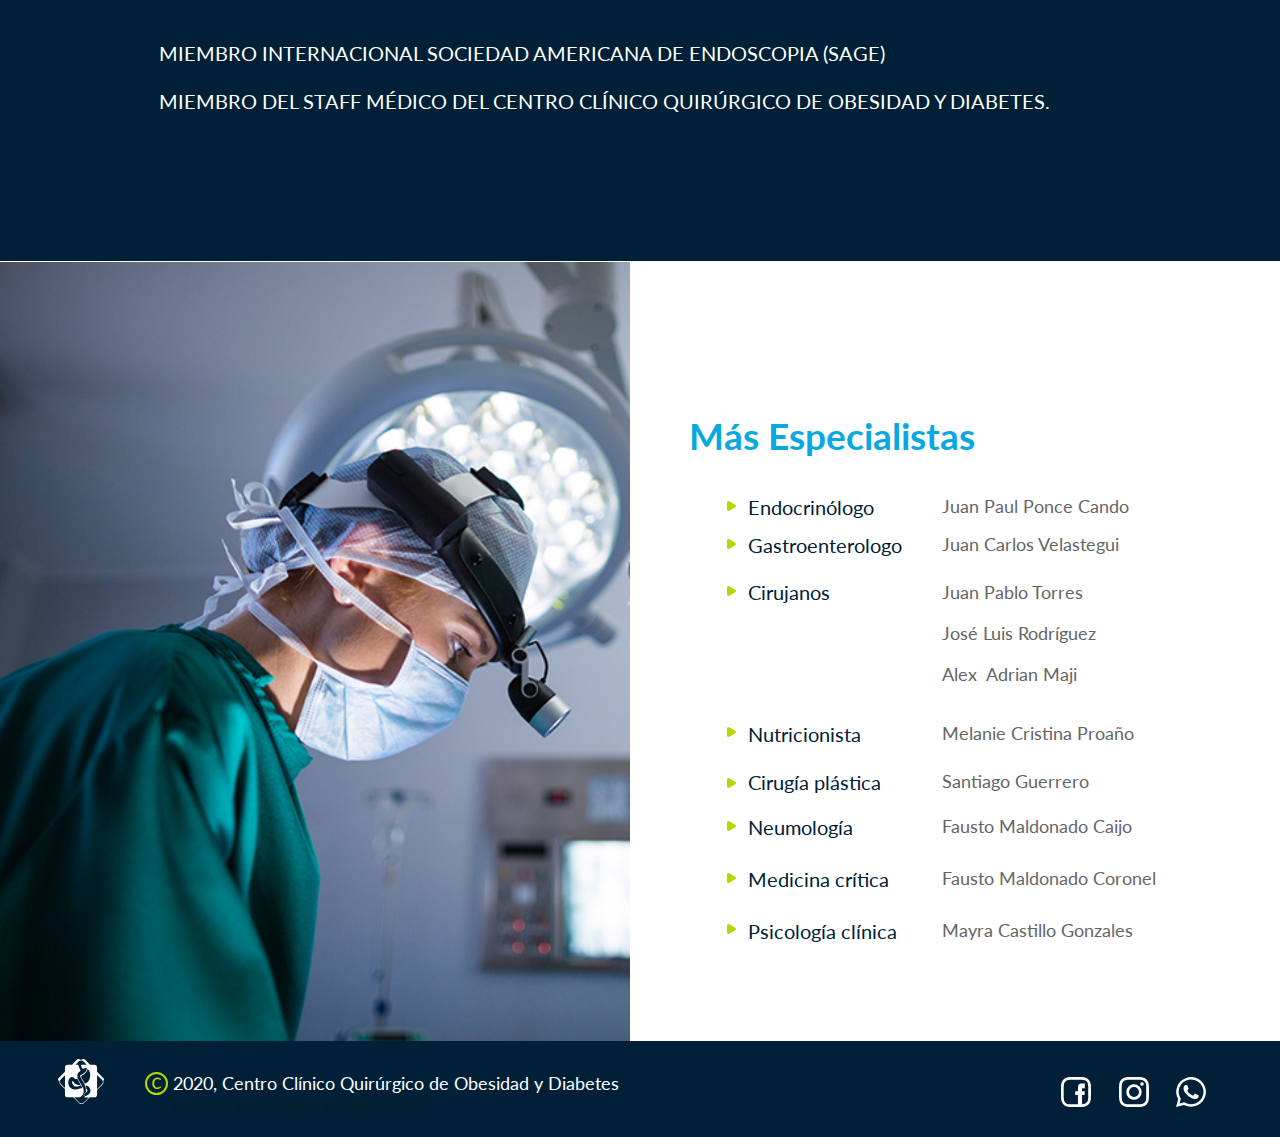
<file: dr.-juan-velastegui--centro-clínico-quirúrgico-de-obesidad-y-diabetes.html>
<!DOCTYPE html>
<html class="nojs html css_verticalspacer" lang="es-ES">
 <head>

  <meta http-equiv="Content-type" content="text/html;charset=UTF-8"/>
  <meta name="generator" content="2018.0.0.379"/>
  <meta name="viewport" content="width=device-width, initial-scale=1.0"/>
  
  <script type="text/javascript">
   // Update the 'nojs'/'js' class on the html node
document.documentElement.className = document.documentElement.className.replace(/\bnojs\b/g, 'js');

// Check that all required assets are uploaded and up-to-date
if(typeof Muse == "undefined") window.Muse = {}; window.Muse.assets = {"required":["museutils.js", "museconfig.js", "jquery.watch.js", "jquery.scrolleffects.js", "jquery.museresponsive.js", "require.js", "dr_-juan-velastegui--centro-cl_nico-quir_rgico-de-obesidad-y-diabetes.css"], "outOfDate":[]};
</script>
  
  <link rel="shortcut icon" href="images/b-p%c3%a1g.-maestra-favicon.ico?crc=465787497"/>
  <title>Dr. Juan Velastegui || Centro clínico quirúrgico de obesidad y diabetes</title>
  <!-- CSS -->
  <link rel="stylesheet" type="text/css" href="css/site_global.css?crc=4239745548"/>
  <link rel="stylesheet" type="text/css" href="css/master_b-p_g_-maestra.css?crc=350842408"/>
  <link rel="stylesheet" type="text/css" href="css/dr_-juan-velastegui--centro-cl_nico-quir_rgico-de-obesidad-y-diabetes.css?crc=4054215073" id="pagesheet"/>
  <!-- IE-only CSS -->
  <!--[if lt IE 9]>
  <link rel="stylesheet" type="text/css" href="css/nomq_preview_master_b-p_g_-maestra.css?crc=4204873510"/>
  <link rel="stylesheet" type="text/css" href="css/nomq_dr_-juan-velastegui--centro-cl_nico-quir_rgico-de-obesidad-y-diabetes.css?crc=146090719" id="nomq_pagesheet"/>
  <![endif]-->
    <!--custom head HTML-->
  <style>
@import url('https://fonts.googleapis.com/css2?family=Lato:wght@400;700&display=swap');

h2{
font-family: 'Lato', sans-serif;
font-weight: 700
}
p{
font-family: 'Lato', sans-serif;
font-weight: 400
}
</style>
 </head>
 <body>

  <div class="breakpoint active" id="bp_infinity" data-min-width="1201"><!-- responsive breakpoint node -->
   <div class="clearfix" id="page"><!-- group -->
    <a class="anchor_item grpelem shared_content" id="inicio" data-content-guid="inicio_content"></a>
    <div class="browser_width shared_content" id="u7515-bw" data-content-guid="u7515-bw_content">
     <div class="shadow ose_pre_init" id="u7515"><!-- simple frame --></div>
    </div>
    <div class="clearfix grpelem" id="pu5290"><!-- column -->
     <div class="browser_width colelem shared_content" id="u5290-bw" data-content-guid="u5290-bw_content">
      <div id="u5290"><!-- group -->
       <div class="clearfix" id="u5290_align_to_page">
        <div class="clearfix grpelem shared_content" id="u5291-6" data-content-guid="u5291-6_content"><!-- content -->
         <p id="u5291-2">Especialistas</p>
         <h2 id="u5291-4">100% profesionales</h2>
        </div>
       </div>
      </div>
     </div>
     <div class="browser_width colelem shared_content" id="u5648-bw" data-content-guid="u5648-bw_content">
      <div id="u5648"><!-- group -->
       <div class="clearfix" id="u5648_align_to_page">
        <div class="clearfix grpelem" id="u5649"><!-- group -->
         <div class="clip_frame grpelem" id="u5653"><!-- svg -->
          <img class="svg temp_no_img_src" id="u5654" data-orig-src="images/logo-menu.svg?crc=3808539497" width="254" height="55" alt="" data-mu-svgfallback="images/logo%20menu_poster_.png?crc=444387175" src="images/blank.gif?crc=4208392903"/>
         </div>
         <a class="nonblock nontext transition clearfix grpelem" id="u5650-4" href="index.html#inicio"><!-- content --><p>Inicio</p></a>
         <a class="nonblock nontext transition clearfix grpelem" id="u5652-4" href="index.html#especialistas"><!-- content --><p><span id="u5652">Especialistas</span></p></a>
         <a class="nonblock nontext transition clearfix grpelem" id="u5651-4" href="index.html#contacto"><!-- content --><p><span id="u5651">Contacto</span></p></a>
        </div>
       </div>
      </div>
     </div>
     <div class="clearfix colelem shared_content" id="pu7539" data-content-guid="pu7539_content"><!-- group -->
      <div class="clip_frame grpelem shared_content" id="u7539" data-content-guid="u7539_content"><!-- image -->
       <img class="block temp_no_img_src" id="u7539_img" data-orig-src="images/juan-carlos-velastegui.png?crc=302806232" alt="" width="310" height="310" src="images/blank.gif?crc=4208392903"/>
      </div>
      <div class="clearfix grpelem" id="pu7527-4"><!-- column -->
       <div class="clearfix colelem shared_content" id="u7527-4" data-content-guid="u7527-4_content"><!-- content -->
        <h2 id="u7527-2">Dr. Juan Carlos Velastegui bejarano</h2>
       </div>
       <div class="clearfix colelem shared_content" id="u7532-4" data-content-guid="u7532-4_content"><!-- content -->
        <p id="u7532-2">Gastroenterologo</p>
       </div>
      </div>
     </div>
     <div class="browser_width colelem shared_content" id="u7513-bw" data-content-guid="u7513-bw_content">
      <div id="u7513"><!-- column -->
       <div class="clearfix" id="u7513_align_to_page">
        <div class="clearfix colelem" id="u7530-4"><!-- content -->
         <h2 id="u7530-2">FORMACIÓN</h2>
        </div>
        <div class="clearfix colelem" id="u7534-7"><!-- content -->
         <p id="u7534-2">gastroenterologia y endoscopia digestiva avanzada</p>
         <p id="u7534-3">&nbsp;</p>
         <p id="u7534-5">especializado en argentina</p>
        </div>
       </div>
      </div>
     </div>
     <div class="browser_width colelem shared_content" id="u7526-bw" data-content-guid="u7526-bw_content">
      <div id="u7526"><!-- column -->
       <div class="clearfix" id="u7526_align_to_page">
        <div class="clearfix colelem" id="u7531-4"><!-- content -->
         <h2 id="u7531-2">EXPERIENCIA PROFESIONAL</h2>
        </div>
        <div class="clearfix colelem" id="u7533-4"><!-- content -->
         <p>CENTRO MÉDICO DE ESPECIALIDADES CLÍNICO QUIRÚRGICO ESTÉTICO MEDIC PLUS</p>
        </div>
        <div class="clearfix colelem" id="u7518-4"><!-- content -->
         <h2 id="u7518-2">MEMBRESIAS EN SOCIEDADES PROFESIONALES</h2>
        </div>
        <div class="clearfix colelem" id="u7514-7"><!-- content -->
         <p>MIEMBRO INTERNACIONAL SOCIEDAD AMERICANA DE ENDOSCOPIA (SAGE)</p>
         <p>&nbsp;</p>
         <p>MIEMBRO DEL STAFF MÉDICO DEL CENTRO CLÍNICO QUIRÚRGICO DE OBESIDAD Y DIABETES.</p>
        </div>
       </div>
      </div>
     </div>
    </div>
    <div class="clearfix shared_content" id="u7520" data-content-guid="u7520_content"><!-- group -->
     <a class="nonblock nontext anim_swing clip_frame ose_pre_init" id="u7522" href="dr.-juan-velastegui--centro-cl%c3%adnico-quir%c3%bargico-de-obesidad-y-diabetes.html#inicio"><!-- svg --><img class="svg temp_no_img_src" id="u7523" data-orig-src="images/logo-menu.svg?crc=3808539497" width="254" height="55" alt="" data-mu-svgfallback="images/logo%20menu_poster_.png?crc=444387175" src="images/blank.gif?crc=4208392903"/></a>
     <a class="nonblock nontext transition clearfix ose_pre_init" id="u7521-4" href="index.html#inicio"><!-- content --><p><span id="u7521">Inicio</span></p></a>
     <a class="nonblock nontext anim_swing transition clearfix ose_pre_init" id="u7525-4" href="dr.-juan-velastegui--centro-cl%c3%adnico-quir%c3%bargico-de-obesidad-y-diabetes.html#especialistas"><!-- content --><p><span id="u7525">Especialistas</span></p></a>
     <a class="nonblock nontext transition clearfix ose_pre_init" id="u7524-4" href="index.html#contacto"><!-- content --><p><span id="u7524">Contacto</span></p></a>
    </div>
    <div class="verticalspacer" data-offset-top="1860" data-content-above-spacer="1860" data-content-below-spacer="872"></div>
    <a class="anchor_item grpelem shared_content" id="especialistas" data-content-guid="especialistas_content"></a>
    <div class="clearfix grpelem" id="ppu6286"><!-- column -->
     <div class="clearfix colelem" id="pu6286"><!-- group -->
      <div class="grpelem shared_content" id="u6286" data-content-guid="u6286_content"><!-- simple frame --></div>
      <div class="clearfix grpelem" id="pu6269-4"><!-- column -->
       <div class="clearfix colelem shared_content" id="u6269-4" data-content-guid="u6269-4_content"><!-- content -->
        <h2 id="u6269-2">Más Especialistas</h2>
       </div>
       <div class="clearfix colelem shared_content" id="pu6270" data-content-guid="pu6270_content"><!-- group -->
        <div class="clip_frame grpelem shared_content" id="u6270" data-content-guid="u6270_content"><!-- svg -->
         <img class="svg temp_no_img_src" id="u6271" data-orig-src="images/ico13.svg?crc=4206990675" width="9" height="10" alt="" data-mu-svgfallback="images/ico13_poster_.png?crc=4038743963" src="images/blank.gif?crc=4208392903"/>
        </div>
        <div class="clearfix grpelem shared_content" id="u6253-4" data-content-guid="u6253-4_content"><!-- content -->
         <p>Endocrinólogo</p>
        </div>
        <a class="nonblock nontext clearfix grpelem shared_content" id="u6254-4" href="dr.-juan-ponce--centro-cl%c3%adnico-quir%c3%bargico-de-obesidad-y-diabetes.html" data-content-guid="u6254-4_content"><!-- content --><p>Juan Paul Ponce Cando</p></a>
       </div>
       <div class="clearfix colelem shared_content" id="pu6274" data-content-guid="pu6274_content"><!-- group -->
        <div class="clip_frame grpelem shared_content" id="u6274" data-content-guid="u6274_content"><!-- svg -->
         <img class="svg temp_no_img_src" id="u6275" data-orig-src="images/ico13.svg?crc=4206990675" width="9" height="10" alt="" data-mu-svgfallback="images/ico13_poster_.png?crc=4038743963" src="images/blank.gif?crc=4208392903"/>
        </div>
        <div class="clearfix grpelem shared_content" id="u6251-4" data-content-guid="u6251-4_content"><!-- content -->
         <p>Gastroenterologo</p>
        </div>
        <a class="nonblock nontext MuseLinkActive clearfix grpelem shared_content" id="u6252-4" href="dr.-juan-velastegui--centro-cl%c3%adnico-quir%c3%bargico-de-obesidad-y-diabetes.html" data-content-guid="u6252-4_content"><!-- content --><p>Juan Carlos Velastegui</p></a>
       </div>
       <div class="clearfix colelem" id="pu6272"><!-- group -->
        <div class="clip_frame grpelem shared_content" id="u6272" data-content-guid="u6272_content"><!-- svg -->
         <img class="svg temp_no_img_src" id="u6273" data-orig-src="images/ico13.svg?crc=4206990675" width="9" height="10" alt="" data-mu-svgfallback="images/ico13_poster_.png?crc=4038743963" src="images/blank.gif?crc=4208392903"/>
        </div>
        <div class="clearfix grpelem shared_content" id="u6255-4" data-content-guid="u6255-4_content"><!-- content -->
         <p>Cirujanos</p>
        </div>
        <a class="nonblock nontext clearfix grpelem shared_content" id="u6257-4" href="dr.-juan-pablo-torres--centro-cl%c3%adnico-quir%c3%bargico-de-obesidad-y-diabetes.html" data-content-guid="u6257-4_content"><!-- content --><p>Juan Pablo Torres</p></a>
       </div>
       <a class="nonblock nontext clearfix colelem shared_content" id="u6256-4" href="dr.-jos%c3%a9-rodr%c3%adguez--centro-cl%c3%adnico-quir%c3%bargico-de-obesidad-y-diabetes.html" data-content-guid="u6256-4_content"><!-- content --><p>José Luis Rodríguez</p></a>
       <a class="nonblock nontext clearfix colelem shared_content" id="u6258-4" href="dr.-alex-maji--centro-cl%c3%adnico-quir%c3%bargico-de-obesidad-y-diabetes.html" data-content-guid="u6258-4_content"><!-- content --><p>Alex&nbsp; Adrian Maji</p></a>
       <div class="clearfix colelem shared_content" id="pu6276" data-content-guid="pu6276_content"><!-- group -->
        <div class="clip_frame grpelem shared_content" id="u6276" data-content-guid="u6276_content"><!-- svg -->
         <img class="svg temp_no_img_src" id="u6277" data-orig-src="images/ico13.svg?crc=4206990675" width="9" height="10" alt="" data-mu-svgfallback="images/ico13_poster_.png?crc=4038743963" src="images/blank.gif?crc=4208392903"/>
        </div>
        <div class="clearfix grpelem shared_content" id="u6259-4" data-content-guid="u6259-4_content"><!-- content -->
         <p>Nutricionista</p>
        </div>
        <a class="nonblock nontext clearfix grpelem shared_content" id="u6260-4" href="dra.-melanie-proa%c3%b1o--centro-cl%c3%adnico-quir%c3%bargico-de-obesidad-y-diabetes.html" data-content-guid="u6260-4_content"><!-- content --><p>Melanie Cristina Proaño</p></a>
       </div>
       <div class="clearfix colelem shared_content" id="pu6278" data-content-guid="pu6278_content"><!-- group -->
        <div class="clip_frame grpelem shared_content" id="u6278" data-content-guid="u6278_content"><!-- svg -->
         <img class="svg temp_no_img_src" id="u6279" data-orig-src="images/ico13.svg?crc=4206990675" width="9" height="10" alt="" data-mu-svgfallback="images/ico13_poster_.png?crc=4038743963" src="images/blank.gif?crc=4208392903"/>
        </div>
        <div class="clearfix grpelem shared_content" id="u6261-4" data-content-guid="u6261-4_content"><!-- content -->
         <p>Cirugía plástica</p>
        </div>
        <a class="nonblock nontext clearfix grpelem shared_content" id="u6262-4" href="dr.-santiago-guerrero--centro-cl%c3%adnico-quir%c3%bargico-de-obesidad-y-diabetes.html" data-content-guid="u6262-4_content"><!-- content --><p>Santiago Guerrero</p></a>
       </div>
       <div class="clearfix colelem shared_content" id="pu6280" data-content-guid="pu6280_content"><!-- group -->
        <div class="clip_frame grpelem shared_content" id="u6280" data-content-guid="u6280_content"><!-- svg -->
         <img class="svg temp_no_img_src" id="u6281" data-orig-src="images/ico13.svg?crc=4206990675" width="9" height="10" alt="" data-mu-svgfallback="images/ico13_poster_.png?crc=4038743963" src="images/blank.gif?crc=4208392903"/>
        </div>
        <div class="clearfix grpelem shared_content" id="u6263-4" data-content-guid="u6263-4_content"><!-- content -->
         <p>Neumología</p>
        </div>
        <div class="clearfix grpelem shared_content" id="u6264-4" data-content-guid="u6264-4_content"><!-- content -->
         <p>Fausto Maldonado Caijo</p>
        </div>
       </div>
       <div class="clearfix colelem shared_content" id="pu6282" data-content-guid="pu6282_content"><!-- group -->
        <div class="clip_frame grpelem shared_content" id="u6282" data-content-guid="u6282_content"><!-- svg -->
         <img class="svg temp_no_img_src" id="u6283" data-orig-src="images/ico13.svg?crc=4206990675" width="9" height="10" alt="" data-mu-svgfallback="images/ico13_poster_.png?crc=4038743963" src="images/blank.gif?crc=4208392903"/>
        </div>
        <div class="clearfix grpelem shared_content" id="u6265-4" data-content-guid="u6265-4_content"><!-- content -->
         <p>Medicina crítica</p>
        </div>
        <a class="nonblock nontext clearfix grpelem shared_content" id="u6266-4" href="dr.-fausto-maldonado--centro-cl%c3%adnico-quir%c3%bargico-de-obesidad-y-diabetes.html" data-content-guid="u6266-4_content"><!-- content --><p>Fausto Maldonado Coronel</p></a>
       </div>
       <div class="clearfix colelem shared_content" id="pu6284" data-content-guid="pu6284_content"><!-- group -->
        <div class="clip_frame grpelem shared_content" id="u6284" data-content-guid="u6284_content"><!-- svg -->
         <img class="svg temp_no_img_src" id="u6285" data-orig-src="images/ico13.svg?crc=4206990675" width="9" height="10" alt="" data-mu-svgfallback="images/ico13_poster_.png?crc=4038743963" src="images/blank.gif?crc=4208392903"/>
        </div>
        <div class="clearfix grpelem shared_content" id="u6267-4" data-content-guid="u6267-4_content"><!-- content -->
         <p>Psicología clínica</p>
        </div>
        <a class="nonblock nontext clearfix grpelem shared_content" id="u6268-4" href="dra.-mayra-castillo--centro-cl%c3%adnico-quir%c3%bargico-de-obesidad-y-diabetes.html" data-content-guid="u6268-4_content"><!-- content --><p>Mayra Castillo Gonzales</p></a>
       </div>
      </div>
     </div>
     <div class="browser_width colelem shared_content" id="u5321-bw" data-content-guid="u5321-bw_content">
      <div id="u5321"><!-- group -->
       <div class="clearfix" id="u5321_align_to_page">
        <div class="clip_frame grpelem shared_content" id="u5323" data-content-guid="u5323_content"><!-- svg -->
         <img class="svg temp_no_img_src" id="u5324" data-orig-src="images/ico11.svg?crc=4175896388" width="46" height="45" alt="" data-mu-svgfallback="images/ico11_poster_.png?crc=4029422699" src="images/blank.gif?crc=4208392903"/>
        </div>
        <div class="clearfix grpelem" id="pu5325"><!-- column -->
         <div class="clearfix colelem shared_content" id="u5325" data-content-guid="u5325_content"><!-- group -->
          <div class="clip_frame grpelem" id="u5326"><!-- svg -->
           <img class="svg temp_no_img_src" id="u5327" data-orig-src="images/ico12.svg?crc=4183418646" width="23" height="23" alt="" data-mu-svgfallback="images/ico12_poster_.png?crc=4284656657" src="images/blank.gif?crc=4208392903"/>
          </div>
          <div class="clearfix grpelem" id="u5328-4"><!-- content -->
           <p id="u5328-2">2020, Centro Clínico Quirúrgico de Obesidad y Diabetes</p>
          </div>
         </div>
         <a class="nonblock nontext transition clearfix colelem shared_content" id="u5322-4" href="https://www.facebook.com/alfredlopezdg" data-content-guid="u5322-4_content"><!-- content --><p id="u5322-2">Diseñado y desarrollado por alfred lópez</p></a>
        </div>
        <div class="clearfix grpelem shared_content" id="u5329" data-content-guid="u5329_content"><!-- group -->
         <a class="nonblock nontext transition clip_frame grpelem" id="u5332" href="https://www.facebook.com/Centro-Cl%C3%ADnico-Quir%C3%BArgico-de-Obesidad-y-Diabetes-102433934863691" target="_blank"><!-- svg --><img class="svg temp_no_img_src" id="u5333" data-orig-src="images/ico8.svg?crc=92982053" width="30" height="30" alt="" data-mu-svgfallback="images/ico8_poster_.png?crc=4054337727" src="images/blank.gif?crc=4208392903"/></a>
         <a class="nonblock nontext transition clip_frame grpelem" id="u5334" href="https://www.facebook.com/Centro-Cl%C3%ADnico-Quir%C3%BArgico-de-Obesidad-y-Diabetes-102433934863691" target="_blank"><!-- svg --><img class="svg temp_no_img_src" id="u5335" data-orig-src="images/ico9.svg?crc=4232371787" width="30" height="30" alt="" data-mu-svgfallback="images/ico9_poster_.png?crc=4130493130" src="images/blank.gif?crc=4208392903"/></a>
         <a class="nonblock nontext transition clip_frame grpelem" id="u5330" href="https://api.whatsapp.com/send?phone=593981671452&amp;text=Me%20ayudan%20con%20m%C3%A1s%20informaci%C3%B3n" target="_blank"><!-- svg --><img class="svg temp_no_img_src" id="u5331" data-orig-src="images/ico10.svg?crc=100944537" width="30" height="30" alt="" data-mu-svgfallback="images/ico10_poster_.png?crc=4105049844" src="images/blank.gif?crc=4208392903"/></a>
        </div>
       </div>
      </div>
     </div>
    </div>
   </div>
  </div>
  <div class="breakpoint" id="bp_1200" data-min-width="961" data-max-width="1200"><!-- responsive breakpoint node -->
   <div class="clearfix temp_no_id" data-orig-id="page"><!-- group -->
    <div class="clearfix grpelem" id="ppu5290"><!-- column -->
     <div class="clearfix colelem temp_no_id" data-orig-id="pu5290"><!-- group -->
      <span class="browser_width grpelem placeholder" data-placeholder-for="u5290-bw_content"><!-- placeholder node --></span>
      <span class="anchor_item grpelem placeholder" data-placeholder-for="inicio_content"><!-- placeholder node --></span>
     </div>
     <span class="browser_width colelem placeholder" data-placeholder-for="u5648-bw_content"><!-- placeholder node --></span>
     <span class="clearfix colelem placeholder" data-placeholder-for="pu7539_content"><!-- placeholder node --></span>
     <span class="browser_width colelem placeholder" data-placeholder-for="u7513-bw_content"><!-- placeholder node --></span>
     <span class="browser_width colelem placeholder" data-placeholder-for="u7526-bw_content"><!-- placeholder node --></span>
    </div>
    <div class="clearfix grpelem" id="pu7515"><!-- group -->
     <span class="browser_width placeholder" data-placeholder-for="u7515-bw_content"><!-- placeholder node --></span>
     <span class="clearfix placeholder" data-placeholder-for="u7520_content"><!-- placeholder node --></span>
    </div>
    <div class="verticalspacer" data-offset-top="1722" data-content-above-spacer="1722" data-content-below-spacer="838"></div>
    <span class="anchor_item grpelem placeholder" data-placeholder-for="especialistas_content"><!-- placeholder node --></span>
    <div class="clearfix grpelem temp_no_id" data-orig-id="ppu6286"><!-- column -->
     <div class="clearfix colelem temp_no_id" data-orig-id="pu6286"><!-- group -->
      <span class="grpelem placeholder" data-placeholder-for="u6286_content"><!-- placeholder node --></span>
      <div class="clearfix grpelem temp_no_id" data-orig-id="pu6269-4"><!-- column -->
       <span class="clearfix colelem placeholder" data-placeholder-for="u6269-4_content"><!-- placeholder node --></span>
       <span class="clearfix colelem placeholder" data-placeholder-for="pu6270_content"><!-- placeholder node --></span>
       <span class="clearfix colelem placeholder" data-placeholder-for="pu6274_content"><!-- placeholder node --></span>
       <div class="clearfix colelem temp_no_id" data-orig-id="pu6272"><!-- group -->
        <span class="clip_frame grpelem placeholder" data-placeholder-for="u6272_content"><!-- placeholder node --></span>
        <span class="clearfix grpelem placeholder" data-placeholder-for="u6255-4_content"><!-- placeholder node --></span>
        <span class="nonblock nontext clearfix grpelem placeholder" data-placeholder-for="u6256-4_content"><!-- placeholder node --></span>
       </div>
       <span class="nonblock nontext clearfix colelem placeholder" data-placeholder-for="u6257-4_content"><!-- placeholder node --></span>
       <span class="nonblock nontext clearfix colelem placeholder" data-placeholder-for="u6258-4_content"><!-- placeholder node --></span>
       <span class="clearfix colelem placeholder" data-placeholder-for="pu6276_content"><!-- placeholder node --></span>
       <span class="clearfix colelem placeholder" data-placeholder-for="pu6278_content"><!-- placeholder node --></span>
       <span class="clearfix colelem placeholder" data-placeholder-for="pu6280_content"><!-- placeholder node --></span>
       <span class="clearfix colelem placeholder" data-placeholder-for="pu6282_content"><!-- placeholder node --></span>
       <span class="clearfix colelem placeholder" data-placeholder-for="pu6284_content"><!-- placeholder node --></span>
      </div>
     </div>
     <span class="browser_width colelem placeholder" data-placeholder-for="u5321-bw_content"><!-- placeholder node --></span>
    </div>
   </div>
  </div>
  <div class="breakpoint" id="bp_960" data-min-width="481" data-max-width="960"><!-- responsive breakpoint node -->
   <div class="clearfix temp_no_id" data-orig-id="page"><!-- group -->
    <div class="clearfix grpelem temp_no_id" data-orig-id="pu7515"><!-- group -->
     <span class="browser_width placeholder" data-placeholder-for="u7515-bw_content"><!-- placeholder node --></span>
     <span class="clearfix placeholder" data-placeholder-for="u7520_content"><!-- placeholder node --></span>
    </div>
    <div class="clearfix grpelem temp_no_id" data-orig-id="ppu5290"><!-- column -->
     <div class="clearfix colelem temp_no_id" data-orig-id="pu5290"><!-- group -->
      <span class="browser_width grpelem placeholder" data-placeholder-for="u5290-bw_content"><!-- placeholder node --></span>
      <span class="anchor_item grpelem placeholder" data-placeholder-for="inicio_content"><!-- placeholder node --></span>
     </div>
     <span class="browser_width colelem placeholder" data-placeholder-for="u5648-bw_content"><!-- placeholder node --></span>
     <span class="clip_frame colelem placeholder" data-placeholder-for="u7539_content"><!-- placeholder node --></span>
     <span class="clearfix colelem placeholder" data-placeholder-for="u7527-4_content"><!-- placeholder node --></span>
     <span class="clearfix colelem placeholder" data-placeholder-for="u7532-4_content"><!-- placeholder node --></span>
     <span class="browser_width colelem placeholder" data-placeholder-for="u7513-bw_content"><!-- placeholder node --></span>
     <span class="browser_width colelem placeholder" data-placeholder-for="u7526-bw_content"><!-- placeholder node --></span>
    </div>
    <div class="verticalspacer" data-offset-top="2065" data-content-above-spacer="2065" data-content-below-spacer="1405"></div>
    <span class="anchor_item grpelem placeholder" data-placeholder-for="especialistas_content"><!-- placeholder node --></span>
    <div class="clearfix grpelem temp_no_id" data-orig-id="pu6286"><!-- column -->
     <div class="browser_width colelem" id="u6286-bw">
      <span class="placeholder" data-placeholder-for="u6286_content"><!-- placeholder node --></span>
     </div>
     <span class="clearfix colelem placeholder" data-placeholder-for="u6269-4_content"><!-- placeholder node --></span>
     <span class="clearfix colelem placeholder" data-placeholder-for="pu6270_content"><!-- placeholder node --></span>
     <span class="clearfix colelem placeholder" data-placeholder-for="pu6274_content"><!-- placeholder node --></span>
     <div class="clearfix colelem temp_no_id" data-orig-id="pu6272"><!-- group -->
      <span class="clip_frame grpelem placeholder" data-placeholder-for="u6272_content"><!-- placeholder node --></span>
      <span class="clearfix grpelem placeholder" data-placeholder-for="u6255-4_content"><!-- placeholder node --></span>
      <span class="nonblock nontext clearfix grpelem placeholder" data-placeholder-for="u6256-4_content"><!-- placeholder node --></span>
     </div>
     <span class="nonblock nontext clearfix colelem placeholder" data-placeholder-for="u6257-4_content"><!-- placeholder node --></span>
     <span class="nonblock nontext clearfix colelem placeholder" data-placeholder-for="u6258-4_content"><!-- placeholder node --></span>
     <span class="clearfix colelem placeholder" data-placeholder-for="pu6276_content"><!-- placeholder node --></span>
     <span class="clearfix colelem placeholder" data-placeholder-for="pu6278_content"><!-- placeholder node --></span>
     <span class="clearfix colelem placeholder" data-placeholder-for="pu6280_content"><!-- placeholder node --></span>
     <span class="clearfix colelem placeholder" data-placeholder-for="pu6282_content"><!-- placeholder node --></span>
     <span class="clearfix colelem placeholder" data-placeholder-for="pu6284_content"><!-- placeholder node --></span>
     <div class="browser_width colelem temp_no_id" data-orig-id="u5321-bw">
      <div class="temp_no_id" data-orig-id="u5321"><!-- group -->
       <div class="clearfix temp_no_id" data-orig-id="u5321_align_to_page">
        <span class="clip_frame grpelem placeholder" data-placeholder-for="u5323_content"><!-- placeholder node --></span>
        <div class="clearfix grpelem temp_no_id" data-orig-id="pu5325"><!-- column -->
         <span class="clearfix colelem placeholder" data-placeholder-for="u5325_content"><!-- placeholder node --></span>
         <span class="clearfix colelem placeholder" data-placeholder-for="u5329_content"><!-- placeholder node --></span>
         <span class="nonblock nontext transition clearfix colelem placeholder" data-placeholder-for="u5322-4_content"><!-- placeholder node --></span>
        </div>
       </div>
      </div>
     </div>
    </div>
   </div>
  </div>
  <div class="breakpoint" id="bp_480" data-max-width="480"><!-- responsive breakpoint node -->
   <div class="clearfix temp_no_id" data-orig-id="page"><!-- group -->
    <div class="clearfix grpelem temp_no_id" data-orig-id="pu5290"><!-- column -->
     <div class="browser_width colelem temp_no_id" data-orig-id="u5290-bw">
      <div class="temp_no_id" data-orig-id="u5290"><!-- group -->
       <div class="clearfix temp_no_id" data-orig-id="u5290_align_to_page">
        <span class="anchor_item grpelem placeholder" data-placeholder-for="inicio_content"><!-- placeholder node --></span>
        <div class="clearfix grpelem" id="pu7529-4"><!-- column -->
         <a class="nonblock nontext clearfix colelem" id="u7529-4" href="index.html"><!-- content --><p id="u7529-2">Inicio</p></a>
         <span class="clearfix colelem placeholder" data-placeholder-for="u5291-6_content"><!-- placeholder node --></span>
        </div>
       </div>
      </div>
     </div>
     <span class="clip_frame colelem placeholder" data-placeholder-for="u7539_content"><!-- placeholder node --></span>
     <span class="clearfix colelem placeholder" data-placeholder-for="u7527-4_content"><!-- placeholder node --></span>
     <span class="clearfix colelem placeholder" data-placeholder-for="u7532-4_content"><!-- placeholder node --></span>
     <span class="browser_width colelem placeholder" data-placeholder-for="u7513-bw_content"><!-- placeholder node --></span>
     <span class="browser_width colelem placeholder" data-placeholder-for="u7526-bw_content"><!-- placeholder node --></span>
    </div>
    <div class="verticalspacer" data-offset-top="2073" data-content-above-spacer="2073" data-content-below-spacer="1390"></div>
    <span class="anchor_item grpelem placeholder" data-placeholder-for="especialistas_content"><!-- placeholder node --></span>
    <div class="clearfix grpelem temp_no_id" data-orig-id="pu6286"><!-- column -->
     <div class="browser_width colelem temp_no_id" data-orig-id="u6286-bw">
      <span class="placeholder" data-placeholder-for="u6286_content"><!-- placeholder node --></span>
     </div>
     <span class="clearfix colelem placeholder" data-placeholder-for="u6269-4_content"><!-- placeholder node --></span>
     <div class="clearfix colelem temp_no_id" data-orig-id="pu6270"><!-- group -->
      <span class="clip_frame grpelem placeholder" data-placeholder-for="u6270_content"><!-- placeholder node --></span>
      <span class="clearfix grpelem placeholder" data-placeholder-for="u6253-4_content"><!-- placeholder node --></span>
     </div>
     <span class="nonblock nontext clearfix colelem placeholder" data-placeholder-for="u6254-4_content"><!-- placeholder node --></span>
     <div class="clearfix colelem temp_no_id" data-orig-id="pu6274"><!-- group -->
      <span class="clip_frame grpelem placeholder" data-placeholder-for="u6274_content"><!-- placeholder node --></span>
      <span class="clearfix grpelem placeholder" data-placeholder-for="u6251-4_content"><!-- placeholder node --></span>
     </div>
     <span class="nonblock nontext MuseLinkActive clearfix colelem placeholder" data-placeholder-for="u6252-4_content"><!-- placeholder node --></span>
     <div class="clearfix colelem temp_no_id" data-orig-id="pu6272"><!-- group -->
      <span class="clip_frame grpelem placeholder" data-placeholder-for="u6272_content"><!-- placeholder node --></span>
      <span class="clearfix grpelem placeholder" data-placeholder-for="u6255-4_content"><!-- placeholder node --></span>
     </div>
     <span class="nonblock nontext clearfix colelem placeholder" data-placeholder-for="u6256-4_content"><!-- placeholder node --></span>
     <span class="nonblock nontext clearfix colelem placeholder" data-placeholder-for="u6257-4_content"><!-- placeholder node --></span>
     <span class="nonblock nontext clearfix colelem placeholder" data-placeholder-for="u6258-4_content"><!-- placeholder node --></span>
     <div class="clearfix colelem temp_no_id" data-orig-id="pu6276"><!-- group -->
      <span class="clip_frame grpelem placeholder" data-placeholder-for="u6276_content"><!-- placeholder node --></span>
      <span class="clearfix grpelem placeholder" data-placeholder-for="u6259-4_content"><!-- placeholder node --></span>
     </div>
     <span class="nonblock nontext clearfix colelem placeholder" data-placeholder-for="u6260-4_content"><!-- placeholder node --></span>
     <div class="clearfix colelem temp_no_id" data-orig-id="pu6278"><!-- group -->
      <span class="clip_frame grpelem placeholder" data-placeholder-for="u6278_content"><!-- placeholder node --></span>
      <span class="clearfix grpelem placeholder" data-placeholder-for="u6261-4_content"><!-- placeholder node --></span>
     </div>
     <span class="nonblock nontext clearfix colelem placeholder" data-placeholder-for="u6262-4_content"><!-- placeholder node --></span>
     <div class="clearfix colelem temp_no_id" data-orig-id="pu6280"><!-- group -->
      <span class="clip_frame grpelem placeholder" data-placeholder-for="u6280_content"><!-- placeholder node --></span>
      <span class="clearfix grpelem placeholder" data-placeholder-for="u6263-4_content"><!-- placeholder node --></span>
     </div>
     <span class="clearfix colelem placeholder" data-placeholder-for="u6264-4_content"><!-- placeholder node --></span>
     <div class="clearfix colelem temp_no_id" data-orig-id="pu6282"><!-- group -->
      <span class="clip_frame grpelem placeholder" data-placeholder-for="u6282_content"><!-- placeholder node --></span>
      <span class="clearfix grpelem placeholder" data-placeholder-for="u6265-4_content"><!-- placeholder node --></span>
     </div>
     <span class="nonblock nontext clearfix colelem placeholder" data-placeholder-for="u6266-4_content"><!-- placeholder node --></span>
     <div class="clearfix colelem temp_no_id" data-orig-id="pu6284"><!-- group -->
      <span class="clip_frame grpelem placeholder" data-placeholder-for="u6284_content"><!-- placeholder node --></span>
      <span class="clearfix grpelem placeholder" data-placeholder-for="u6267-4_content"><!-- placeholder node --></span>
     </div>
     <span class="nonblock nontext clearfix colelem placeholder" data-placeholder-for="u6268-4_content"><!-- placeholder node --></span>
     <div class="browser_width colelem temp_no_id" data-orig-id="u5321-bw">
      <div class="temp_no_id" data-orig-id="u5321"><!-- column -->
       <div class="clearfix temp_no_id" data-orig-id="u5321_align_to_page">
        <span class="clip_frame colelem placeholder" data-placeholder-for="u5323_content"><!-- placeholder node --></span>
        <span class="clearfix colelem placeholder" data-placeholder-for="u5325_content"><!-- placeholder node --></span>
        <span class="clearfix colelem placeholder" data-placeholder-for="u5329_content"><!-- placeholder node --></span>
        <span class="nonblock nontext transition clearfix colelem placeholder" data-placeholder-for="u5322-4_content"><!-- placeholder node --></span>
       </div>
      </div>
     </div>
    </div>
   </div>
  </div>
  <!-- Other scripts -->
  <script type="text/javascript">
   // Decide weather to suppress missing file error or not based on preference setting
var suppressMissingFileError = false
</script>
  <script type="text/javascript">
   window.Muse.assets.check=function(d){if(!window.Muse.assets.checked){window.Muse.assets.checked=!0;var b={},c=function(a,b){if(window.getComputedStyle){var c=window.getComputedStyle(a,null);return c&&c.getPropertyValue(b)||c&&c[b]||""}if(document.documentElement.currentStyle)return(c=a.currentStyle)&&c[b]||a.style&&a.style[b]||"";return""},a=function(a){if(a.match(/^rgb/))return a=a.replace(/\s+/g,"").match(/([\d\,]+)/gi)[0].split(","),(parseInt(a[0])<<16)+(parseInt(a[1])<<8)+parseInt(a[2]);if(a.match(/^\#/))return parseInt(a.substr(1),
16);return 0},g=function(g){for(var f=document.getElementsByTagName("link"),h=0;h<f.length;h++)if("text/css"==f[h].type){var i=(f[h].href||"").match(/\/?css\/([\w\-]+\.css)\?crc=(\d+)/);if(!i||!i[1]||!i[2])break;b[i[1]]=i[2]}f=document.createElement("div");f.className="version";f.style.cssText="display:none; width:1px; height:1px;";document.getElementsByTagName("body")[0].appendChild(f);for(h=0;h<Muse.assets.required.length;){var i=Muse.assets.required[h],l=i.match(/([\w\-\.]+)\.(\w+)$/),k=l&&l[1]?
l[1]:null,l=l&&l[2]?l[2]:null;switch(l.toLowerCase()){case "css":k=k.replace(/\W/gi,"_").replace(/^([^a-z])/gi,"_$1");f.className+=" "+k;k=a(c(f,"color"));l=a(c(f,"backgroundColor"));k!=0||l!=0?(Muse.assets.required.splice(h,1),"undefined"!=typeof b[i]&&(k!=b[i]>>>24||l!=(b[i]&16777215))&&Muse.assets.outOfDate.push(i)):h++;f.className="version";break;case "js":h++;break;default:throw Error("Unsupported file type: "+l);}}d?d().jquery!="1.8.3"&&Muse.assets.outOfDate.push("jquery-1.8.3.min.js"):Muse.assets.required.push("jquery-1.8.3.min.js");
f.parentNode.removeChild(f);if(Muse.assets.outOfDate.length||Muse.assets.required.length)f="Puede que determinados archivos falten en el servidor o sean incorrectos. Limpie la cache del navegador e inténtelo de nuevo. Si el problema persiste, póngase en contacto con el administrador del sitio web.",g&&Muse.assets.outOfDate.length&&(f+="\nOut of date: "+Muse.assets.outOfDate.join(",")),g&&Muse.assets.required.length&&(f+="\nMissing: "+Muse.assets.required.join(",")),suppressMissingFileError?(f+="\nUse SuppressMissingFileError key in AppPrefs.xml to show missing file error pop up.",console.log(f)):alert(f)};location&&location.search&&location.search.match&&location.search.match(/muse_debug/gi)?
setTimeout(function(){g(!0)},5E3):g()}};
var muse_init=function(){require.config({baseUrl:""});require(["jquery","museutils","whatinput","jquery.watch","jquery.scrolleffects","jquery.museresponsive"],function(d){var $ = d;$(document).ready(function(){try{
window.Muse.assets.check($);/* body */
Muse.Utils.transformMarkupToFixBrowserProblemsPreInit();/* body */
Muse.Utils.prepHyperlinks(true);/* body */
Muse.Utils.resizeHeight('.browser_width');/* resize height */
Muse.Utils.requestAnimationFrame(function() { $('body').addClass('initialized'); });/* mark body as initialized */
Muse.Utils.makeButtonsVisibleAfterSettingMinWidth();/* body */
Muse.Utils.fullPage('#page');/* 100% height page */
$('#bp_infinity').one('muse_this_bp_activate', function(){
$('#u7515').registerOpacityScrollEffect([{"in":[-Infinity,317.4],"opacity":0,"fade":0},{"in":[317.4,317.4],"opacity":100},{"in":[317.4,Infinity],"opacity":100,"fade":7}], $(this)); /* scroll effect */
$('#u7522').registerOpacityScrollEffect([{"in":[-Infinity,317.4],"opacity":0,"fade":0},{"in":[317.4,317.4],"opacity":100},{"in":[317.4,Infinity],"opacity":100,"fade":0}], $(this)); /* scroll effect */
$('#u7521-4').registerOpacityScrollEffect([{"in":[-Infinity,317.4],"opacity":0,"fade":0},{"in":[317.4,317.4],"opacity":100},{"in":[317.4,Infinity],"opacity":100,"fade":0}], $(this)); /* scroll effect */
$('#u7525-4').registerOpacityScrollEffect([{"in":[-Infinity,317.4],"opacity":0,"fade":0},{"in":[317.4,317.4],"opacity":100},{"in":[317.4,Infinity],"opacity":100,"fade":0}], $(this)); /* scroll effect */
$('#u7524-4').registerOpacityScrollEffect([{"in":[-Infinity,317.4],"opacity":0,"fade":0},{"in":[317.4,317.4],"opacity":100},{"in":[317.4,Infinity],"opacity":100,"fade":0}], $(this)); /* scroll effect */
});/* scroll effects for one breakpoint */
$('#bp_1200').one('muse_this_bp_activate', function(){
$('#u7515').registerOpacityScrollEffect([{"in":[-Infinity,418],"opacity":0,"fade":0},{"in":[418,418],"opacity":100},{"in":[418,Infinity],"opacity":100,"fade":7}], $(this)); /* scroll effect */
$('#u7522').registerOpacityScrollEffect([{"in":[-Infinity,418],"opacity":0,"fade":0},{"in":[418,418],"opacity":100},{"in":[418,Infinity],"opacity":100,"fade":0}], $(this)); /* scroll effect */
$('#u7521-4').registerOpacityScrollEffect([{"in":[-Infinity,418],"opacity":0,"fade":0},{"in":[418,418],"opacity":100},{"in":[418,Infinity],"opacity":100,"fade":0}], $(this)); /* scroll effect */
$('#u7525-4').registerOpacityScrollEffect([{"in":[-Infinity,418],"opacity":0,"fade":0},{"in":[418,418],"opacity":100},{"in":[418,Infinity],"opacity":100,"fade":0}], $(this)); /* scroll effect */
$('#u7524-4').registerOpacityScrollEffect([{"in":[-Infinity,418],"opacity":0,"fade":0},{"in":[418,418],"opacity":100},{"in":[418,Infinity],"opacity":100,"fade":0}], $(this)); /* scroll effect */
});/* scroll effects for one breakpoint */
$('#bp_960').one('muse_this_bp_activate', function(){
$('#u7515').registerOpacityScrollEffect([{"in":[-Infinity,418],"opacity":0,"fade":0},{"in":[418,418],"opacity":100},{"in":[418,Infinity],"opacity":100,"fade":7}], $(this)); /* scroll effect */
$('#u7522').registerOpacityScrollEffect([{"in":[-Infinity,418],"opacity":0,"fade":0},{"in":[418,418],"opacity":100},{"in":[418,Infinity],"opacity":100,"fade":0}], $(this)); /* scroll effect */
$('#u7521-4').registerOpacityScrollEffect([{"in":[-Infinity,418],"opacity":0,"fade":0},{"in":[418,418],"opacity":100},{"in":[418,Infinity],"opacity":100,"fade":0}], $(this)); /* scroll effect */
$('#u7525-4').registerOpacityScrollEffect([{"in":[-Infinity,418],"opacity":0,"fade":0},{"in":[418,418],"opacity":100},{"in":[418,Infinity],"opacity":100,"fade":0}], $(this)); /* scroll effect */
$('#u7524-4').registerOpacityScrollEffect([{"in":[-Infinity,418],"opacity":0,"fade":0},{"in":[418,418],"opacity":100},{"in":[418,Infinity],"opacity":100,"fade":0}], $(this)); /* scroll effect */
});/* scroll effects for one breakpoint */
$( '.breakpoint' ).registerBreakpoint();/* Register breakpoints */
Muse.Utils.transformMarkupToFixBrowserProblems();/* body */
}catch(b){if(b&&"function"==typeof b.notify?b.notify():Muse.Assert.fail("Error calling selector function: "+b),false)throw b;}})})};

</script>
  <!-- RequireJS script -->
  <script src="scripts/require.js?crc=4157109226" type="text/javascript" async data-main="scripts/museconfig.js?crc=380897831" onload="if (requirejs) requirejs.onError = function(requireType, requireModule) { if (requireType && requireType.toString && requireType.toString().indexOf && 0 <= requireType.toString().indexOf('#scripterror')) window.Muse.assets.check(); }" onerror="window.Muse.assets.check();"></script>
   </body>
</html>
</file>
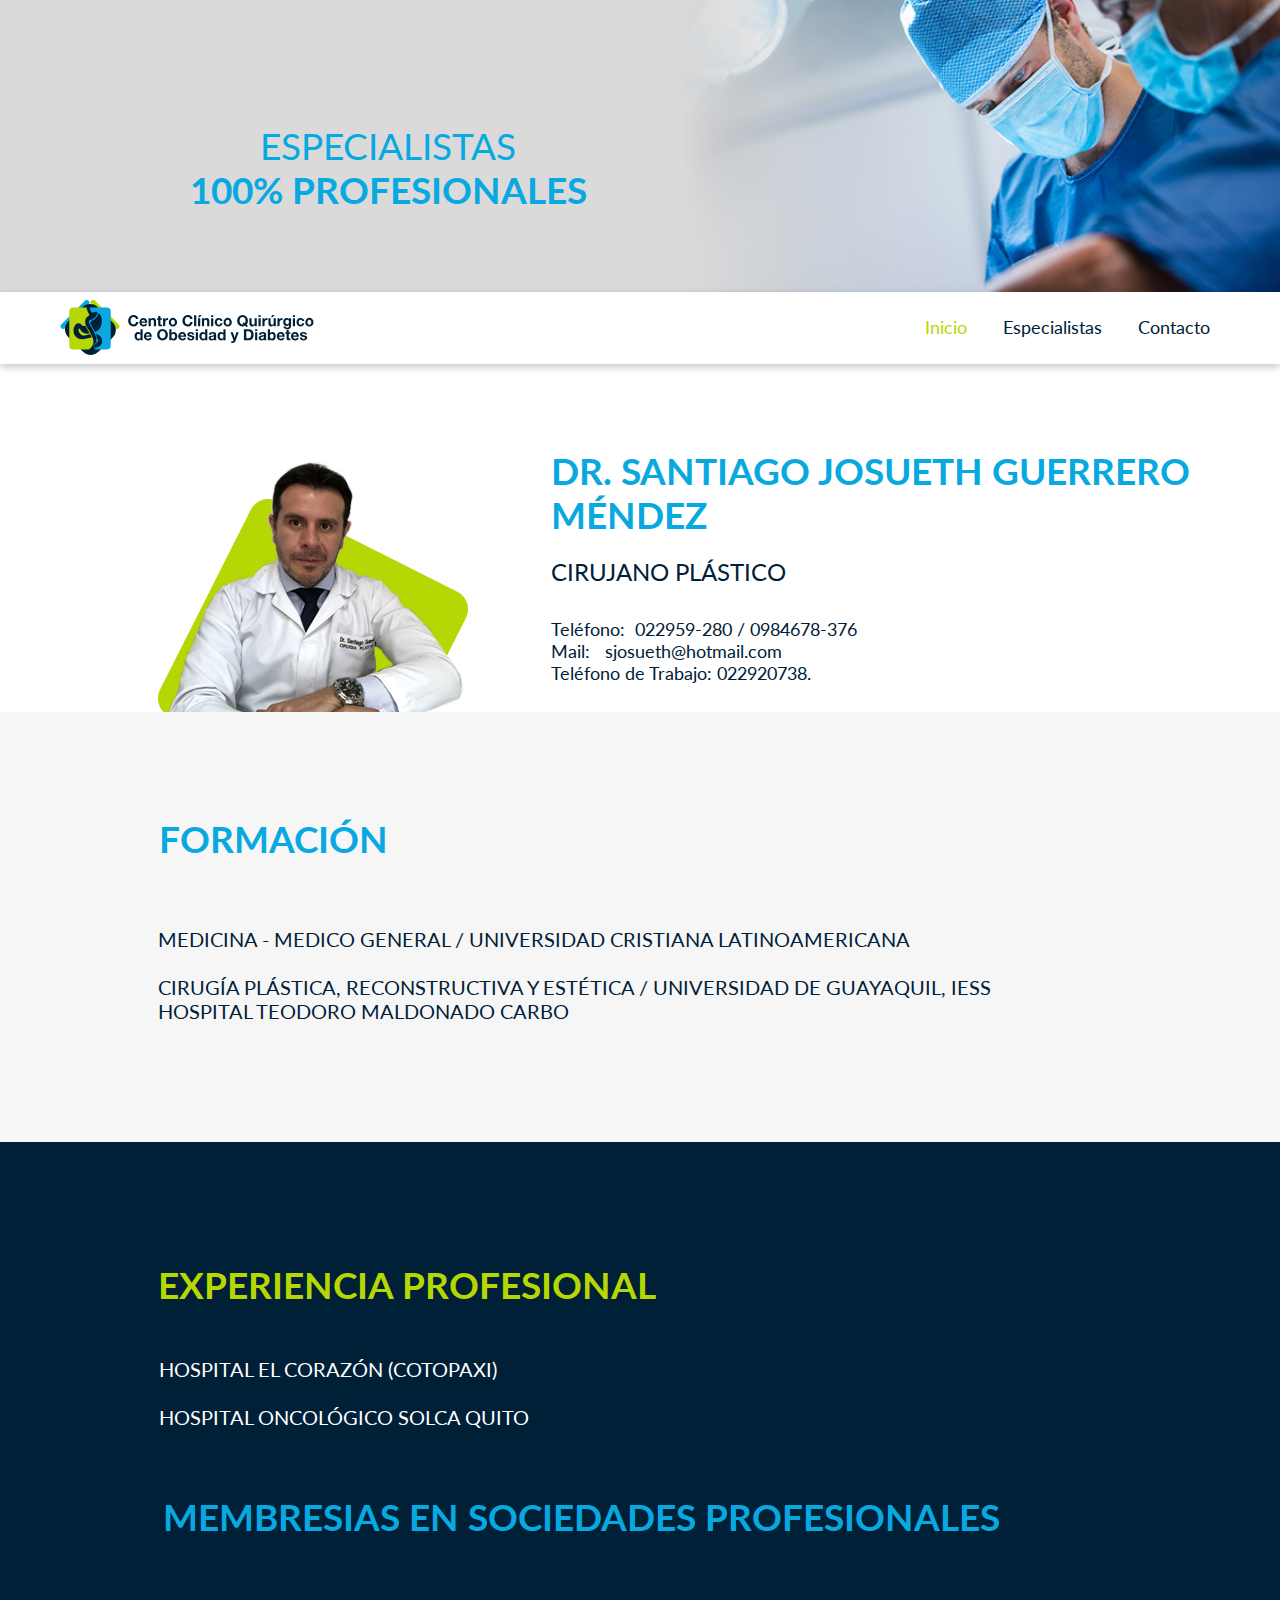
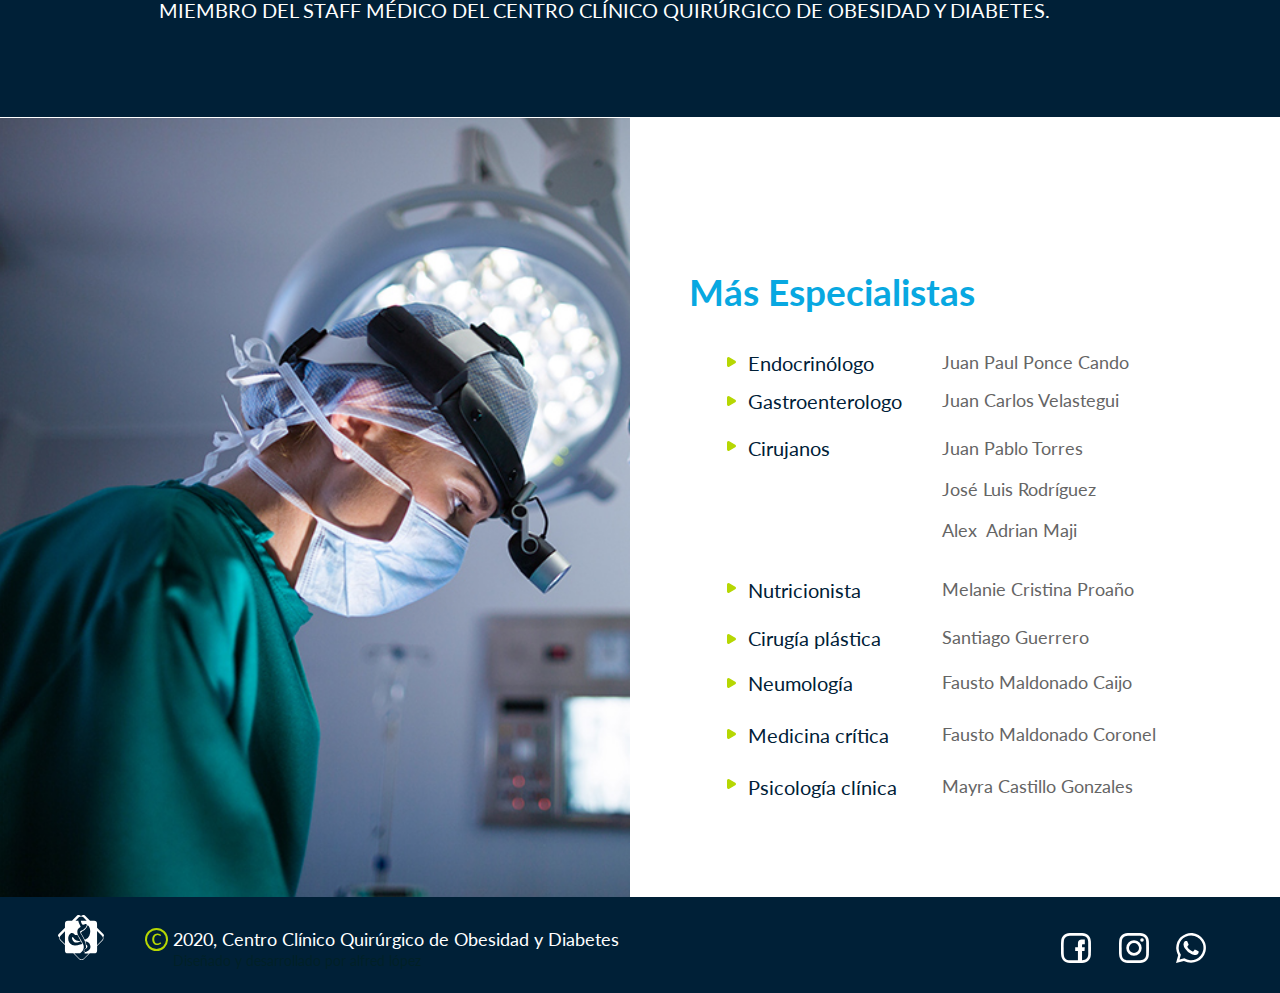
<file: dr.-santiago-guerrero--centro-clínico-quirúrgico-de-obesidad-y-diabetes.html>
<!DOCTYPE html>
<html class="nojs html css_verticalspacer" lang="es-ES">
 <head>

  <meta http-equiv="Content-type" content="text/html;charset=UTF-8"/>
  <meta name="generator" content="2018.0.0.379"/>
  <meta name="viewport" content="width=device-width, initial-scale=1.0"/>
  
  <script type="text/javascript">
   // Update the 'nojs'/'js' class on the html node
document.documentElement.className = document.documentElement.className.replace(/\bnojs\b/g, 'js');

// Check that all required assets are uploaded and up-to-date
if(typeof Muse == "undefined") window.Muse = {}; window.Muse.assets = {"required":["museutils.js", "museconfig.js", "jquery.watch.js", "jquery.scrolleffects.js", "jquery.museresponsive.js", "require.js", "dr_-santiago-guerrero--centro-cl_nico-quir_rgico-de-obesidad-y-diabetes.css"], "outOfDate":[]};
</script>
  
  <link rel="shortcut icon" href="images/b-p%c3%a1g.-maestra-favicon.ico?crc=465787497"/>
  <title>Dr. Santiago Guerrero || Centro clínico quirúrgico de obesidad y diabetes </title>
  <!-- CSS -->
  <link rel="stylesheet" type="text/css" href="css/site_global.css?crc=4239745548"/>
  <link rel="stylesheet" type="text/css" href="css/master_b-p_g_-maestra.css?crc=350842408"/>
  <link rel="stylesheet" type="text/css" href="css/dr_-santiago-guerrero--centro-cl_nico-quir_rgico-de-obesidad-y-diabetes.css?crc=4291130260" id="pagesheet"/>
  <!-- IE-only CSS -->
  <!--[if lt IE 9]>
  <link rel="stylesheet" type="text/css" href="css/nomq_preview_master_b-p_g_-maestra.css?crc=4204873510"/>
  <link rel="stylesheet" type="text/css" href="css/nomq_dr_-santiago-guerrero--centro-cl_nico-quir_rgico-de-obesidad-y-diabetes.css?crc=178177740" id="nomq_pagesheet"/>
  <![endif]-->
    <!--custom head HTML-->
  <style>
@import url('https://fonts.googleapis.com/css2?family=Lato:wght@400;700&display=swap');

h2{
font-family: 'Lato', sans-serif;
font-weight: 700
}
p{
font-family: 'Lato', sans-serif;
font-weight: 400
}
</style>
 </head>
 <body>

  <div class="breakpoint active" id="bp_infinity" data-min-width="1201"><!-- responsive breakpoint node -->
   <div class="clearfix" id="page"><!-- group -->
    <a class="anchor_item grpelem shared_content" id="inicio" data-content-guid="inicio_content"></a>
    <div class="browser_width shared_content" id="u5200-bw" data-content-guid="u5200-bw_content">
     <div class="shadow ose_pre_init" id="u5200"><!-- simple frame --></div>
    </div>
    <div class="clearfix grpelem" id="pu5290"><!-- column -->
     <div class="browser_width colelem shared_content" id="u5290-bw" data-content-guid="u5290-bw_content">
      <div id="u5290"><!-- group -->
       <div class="clearfix" id="u5290_align_to_page">
        <div class="clearfix grpelem shared_content" id="u5291-6" data-content-guid="u5291-6_content"><!-- content -->
         <p id="u5291-2">Especialistas</p>
         <h2 id="u5291-4">100% profesionales</h2>
        </div>
       </div>
      </div>
     </div>
     <div class="browser_width colelem shared_content" id="u5648-bw" data-content-guid="u5648-bw_content">
      <div id="u5648"><!-- group -->
       <div class="clearfix" id="u5648_align_to_page">
        <div class="clearfix grpelem" id="u5649"><!-- group -->
         <div class="clip_frame grpelem" id="u5653"><!-- svg -->
          <img class="svg temp_no_img_src" id="u5654" data-orig-src="images/logo-menu.svg?crc=3808539497" width="254" height="55" alt="" data-mu-svgfallback="images/logo%20menu_poster_.png?crc=444387175" src="images/blank.gif?crc=4208392903"/>
         </div>
         <a class="nonblock nontext transition clearfix grpelem" id="u5650-4" href="index.html#inicio"><!-- content --><p>Inicio</p></a>
         <a class="nonblock nontext transition clearfix grpelem" id="u5652-4" href="index.html#especialistas"><!-- content --><p><span id="u5652">Especialistas</span></p></a>
         <a class="nonblock nontext transition clearfix grpelem" id="u5651-4" href="index.html#contacto"><!-- content --><p><span id="u5651">Contacto</span></p></a>
        </div>
       </div>
      </div>
     </div>
     <div class="clearfix colelem shared_content" id="pu5236" data-content-guid="pu5236_content"><!-- group -->
      <div class="clip_frame grpelem shared_content" id="u5236" data-content-guid="u5236_content"><!-- image -->
       <img class="block temp_no_img_src" id="u5236_img" data-orig-src="images/santiago-josueth-guerrero-m%c3%a9ndez.png?crc=4055155798" alt="" width="310" height="310" src="images/blank.gif?crc=4208392903"/>
      </div>
      <div class="clearfix grpelem" id="pu5158-4"><!-- column -->
       <div class="clearfix colelem shared_content" id="u5158-4" data-content-guid="u5158-4_content"><!-- content -->
        <h2 id="u5158-2">Dr. Santiago Josueth Guerrero Méndez</h2>
       </div>
       <div class="clearfix colelem shared_content" id="u5157-4" data-content-guid="u5157-4_content"><!-- content -->
        <p id="u5157-2">cirujano plástico</p>
       </div>
       <div class="clearfix colelem shared_content" id="u7022-8" data-content-guid="u7022-8_content"><!-- content -->
        <p id="u7022-2">Teléfono:&nbsp; 022959-280 / 0984678-376</p>
        <p id="u7022-4">Mail:&nbsp;&nbsp; sjosueth@hotmail.com</p>
        <p id="u7022-6">Teléfono de Trabajo: 022920738.</p>
       </div>
      </div>
     </div>
     <div class="browser_width colelem shared_content" id="u5144-bw" data-content-guid="u5144-bw_content">
      <div id="u5144"><!-- column -->
       <div class="clearfix" id="u5144_align_to_page">
        <div class="clearfix colelem" id="u5161-4"><!-- content -->
         <h2 id="u5161-2">FORMACIÓN</h2>
        </div>
        <div class="clearfix colelem" id="u5168-9"><!-- content -->
         <p id="u5168-2">Medicina - Medico General / Universidad Cristiana Latinoamericana</p>
         <p id="u5168-3">&nbsp;</p>
         <p id="u5168-5">CIRUGÍA PLÁSTICA, RECONSTRUCTIVA Y ESTÉTICA / Universidad de Guayaquil, IESS Hospital Teodoro Maldonado Carbo</p>
         <p id="u5168-6">&nbsp;</p>
         <p id="u5168-7">&nbsp;</p>
        </div>
       </div>
      </div>
     </div>
     <div class="browser_width colelem shared_content" id="u5174-bw" data-content-guid="u5174-bw_content">
      <div id="u5174"><!-- column -->
       <div class="clearfix" id="u5174_align_to_page">
        <div class="clearfix colelem shared_content" id="u5181-4" data-content-guid="u5181-4_content"><!-- content -->
         <h2 id="u5181-2">EXPERIENCIA PROFESIONAL</h2>
        </div>
        <div class="clearfix colelem shared_content" id="u5210-7" data-content-guid="u5210-7_content"><!-- content -->
         <p id="u5210-2">Hospital El Corazón (Cotopaxi)</p>
         <p id="u5210-3">&nbsp;</p>
         <p id="u5210-5">Hospital Oncológico SOLCA Quito</p>
        </div>
        <div class="clearfix colelem shared_content" id="u8188-4" data-content-guid="u8188-4_content"><!-- content -->
         <h2 id="u8188-2">MEMBRESIAS EN SOCIEDADES PROFESIONALES</h2>
        </div>
        <div class="clearfix colelem shared_content" id="u8187-4" data-content-guid="u8187-4_content"><!-- content -->
         <p>MIEMBRO DEL STAFF MÉDICO DEL CENTRO CLÍNICO QUIRÚRGICO DE OBESIDAD Y DIABETES.</p>
        </div>
       </div>
      </div>
     </div>
    </div>
    <div class="clearfix shared_content" id="u5191" data-content-guid="u5191_content"><!-- group -->
     <a class="nonblock nontext anim_swing clip_frame ose_pre_init" id="u5193" href="dr.-santiago-guerrero--centro-cl%c3%adnico-quir%c3%bargico-de-obesidad-y-diabetes.html#inicio"><!-- svg --><img class="svg temp_no_img_src" id="u5194" data-orig-src="images/logo-menu.svg?crc=3808539497" width="254" height="55" alt="" data-mu-svgfallback="images/logo%20menu_poster_.png?crc=444387175" src="images/blank.gif?crc=4208392903"/></a>
     <a class="nonblock nontext transition clearfix ose_pre_init" id="u5192-4" href="index.html#inicio"><!-- content --><p><span id="u5192">Inicio</span></p></a>
     <a class="nonblock nontext anim_swing transition clearfix ose_pre_init" id="u5196-4" href="dr.-santiago-guerrero--centro-cl%c3%adnico-quir%c3%bargico-de-obesidad-y-diabetes.html#especialistas"><!-- content --><p><span id="u5196">Especialistas</span></p></a>
     <a class="nonblock nontext transition clearfix ose_pre_init" id="u5195-4" href="index.html#contacto"><!-- content --><p><span id="u5195">Contacto</span></p></a>
    </div>
    <div class="verticalspacer" data-offset-top="1716" data-content-above-spacer="1715" data-content-below-spacer="872"></div>
    <a class="anchor_item grpelem shared_content" id="especialistas" data-content-guid="especialistas_content"></a>
    <div class="clearfix grpelem" id="ppu6286"><!-- column -->
     <div class="clearfix colelem" id="pu6286"><!-- group -->
      <div class="grpelem shared_content" id="u6286" data-content-guid="u6286_content"><!-- simple frame --></div>
      <div class="clearfix grpelem" id="pu6269-4"><!-- column -->
       <div class="clearfix colelem shared_content" id="u6269-4" data-content-guid="u6269-4_content"><!-- content -->
        <h2 id="u6269-2">Más Especialistas</h2>
       </div>
       <div class="clearfix colelem shared_content" id="pu6270" data-content-guid="pu6270_content"><!-- group -->
        <div class="clip_frame grpelem shared_content" id="u6270" data-content-guid="u6270_content"><!-- svg -->
         <img class="svg temp_no_img_src" id="u6271" data-orig-src="images/ico13.svg?crc=4206990675" width="9" height="10" alt="" data-mu-svgfallback="images/ico13_poster_.png?crc=4038743963" src="images/blank.gif?crc=4208392903"/>
        </div>
        <div class="clearfix grpelem shared_content" id="u6253-4" data-content-guid="u6253-4_content"><!-- content -->
         <p>Endocrinólogo</p>
        </div>
        <a class="nonblock nontext clearfix grpelem shared_content" id="u6254-4" href="dr.-juan-ponce--centro-cl%c3%adnico-quir%c3%bargico-de-obesidad-y-diabetes.html" data-content-guid="u6254-4_content"><!-- content --><p>Juan Paul Ponce Cando</p></a>
       </div>
       <div class="clearfix colelem shared_content" id="pu6274" data-content-guid="pu6274_content"><!-- group -->
        <div class="clip_frame grpelem shared_content" id="u6274" data-content-guid="u6274_content"><!-- svg -->
         <img class="svg temp_no_img_src" id="u6275" data-orig-src="images/ico13.svg?crc=4206990675" width="9" height="10" alt="" data-mu-svgfallback="images/ico13_poster_.png?crc=4038743963" src="images/blank.gif?crc=4208392903"/>
        </div>
        <div class="clearfix grpelem shared_content" id="u6251-4" data-content-guid="u6251-4_content"><!-- content -->
         <p>Gastroenterologo</p>
        </div>
        <a class="nonblock nontext clearfix grpelem shared_content" id="u6252-4" href="dr.-juan-velastegui--centro-cl%c3%adnico-quir%c3%bargico-de-obesidad-y-diabetes.html" data-content-guid="u6252-4_content"><!-- content --><p>Juan Carlos Velastegui</p></a>
       </div>
       <div class="clearfix colelem" id="pu6272"><!-- group -->
        <div class="clip_frame grpelem shared_content" id="u6272" data-content-guid="u6272_content"><!-- svg -->
         <img class="svg temp_no_img_src" id="u6273" data-orig-src="images/ico13.svg?crc=4206990675" width="9" height="10" alt="" data-mu-svgfallback="images/ico13_poster_.png?crc=4038743963" src="images/blank.gif?crc=4208392903"/>
        </div>
        <div class="clearfix grpelem shared_content" id="u6255-4" data-content-guid="u6255-4_content"><!-- content -->
         <p>Cirujanos</p>
        </div>
        <a class="nonblock nontext clearfix grpelem shared_content" id="u6257-4" href="dr.-juan-pablo-torres--centro-cl%c3%adnico-quir%c3%bargico-de-obesidad-y-diabetes.html" data-content-guid="u6257-4_content"><!-- content --><p>Juan Pablo Torres</p></a>
       </div>
       <a class="nonblock nontext clearfix colelem shared_content" id="u6256-4" href="dr.-jos%c3%a9-rodr%c3%adguez--centro-cl%c3%adnico-quir%c3%bargico-de-obesidad-y-diabetes.html" data-content-guid="u6256-4_content"><!-- content --><p>José Luis Rodríguez</p></a>
       <a class="nonblock nontext clearfix colelem shared_content" id="u6258-4" href="dr.-alex-maji--centro-cl%c3%adnico-quir%c3%bargico-de-obesidad-y-diabetes.html" data-content-guid="u6258-4_content"><!-- content --><p>Alex&nbsp; Adrian Maji</p></a>
       <div class="clearfix colelem shared_content" id="pu6276" data-content-guid="pu6276_content"><!-- group -->
        <div class="clip_frame grpelem shared_content" id="u6276" data-content-guid="u6276_content"><!-- svg -->
         <img class="svg temp_no_img_src" id="u6277" data-orig-src="images/ico13.svg?crc=4206990675" width="9" height="10" alt="" data-mu-svgfallback="images/ico13_poster_.png?crc=4038743963" src="images/blank.gif?crc=4208392903"/>
        </div>
        <div class="clearfix grpelem shared_content" id="u6259-4" data-content-guid="u6259-4_content"><!-- content -->
         <p>Nutricionista</p>
        </div>
        <a class="nonblock nontext clearfix grpelem shared_content" id="u6260-4" href="dra.-melanie-proa%c3%b1o--centro-cl%c3%adnico-quir%c3%bargico-de-obesidad-y-diabetes.html" data-content-guid="u6260-4_content"><!-- content --><p>Melanie Cristina Proaño</p></a>
       </div>
       <div class="clearfix colelem shared_content" id="pu6278" data-content-guid="pu6278_content"><!-- group -->
        <div class="clip_frame grpelem shared_content" id="u6278" data-content-guid="u6278_content"><!-- svg -->
         <img class="svg temp_no_img_src" id="u6279" data-orig-src="images/ico13.svg?crc=4206990675" width="9" height="10" alt="" data-mu-svgfallback="images/ico13_poster_.png?crc=4038743963" src="images/blank.gif?crc=4208392903"/>
        </div>
        <div class="clearfix grpelem shared_content" id="u6261-4" data-content-guid="u6261-4_content"><!-- content -->
         <p>Cirugía plástica</p>
        </div>
        <a class="nonblock nontext MuseLinkActive clearfix grpelem shared_content" id="u6262-4" href="dr.-santiago-guerrero--centro-cl%c3%adnico-quir%c3%bargico-de-obesidad-y-diabetes.html" data-content-guid="u6262-4_content"><!-- content --><p>Santiago Guerrero</p></a>
       </div>
       <div class="clearfix colelem shared_content" id="pu6280" data-content-guid="pu6280_content"><!-- group -->
        <div class="clip_frame grpelem shared_content" id="u6280" data-content-guid="u6280_content"><!-- svg -->
         <img class="svg temp_no_img_src" id="u6281" data-orig-src="images/ico13.svg?crc=4206990675" width="9" height="10" alt="" data-mu-svgfallback="images/ico13_poster_.png?crc=4038743963" src="images/blank.gif?crc=4208392903"/>
        </div>
        <div class="clearfix grpelem shared_content" id="u6263-4" data-content-guid="u6263-4_content"><!-- content -->
         <p>Neumología</p>
        </div>
        <div class="clearfix grpelem shared_content" id="u6264-4" data-content-guid="u6264-4_content"><!-- content -->
         <p>Fausto Maldonado Caijo</p>
        </div>
       </div>
       <div class="clearfix colelem shared_content" id="pu6282" data-content-guid="pu6282_content"><!-- group -->
        <div class="clip_frame grpelem shared_content" id="u6282" data-content-guid="u6282_content"><!-- svg -->
         <img class="svg temp_no_img_src" id="u6283" data-orig-src="images/ico13.svg?crc=4206990675" width="9" height="10" alt="" data-mu-svgfallback="images/ico13_poster_.png?crc=4038743963" src="images/blank.gif?crc=4208392903"/>
        </div>
        <div class="clearfix grpelem shared_content" id="u6265-4" data-content-guid="u6265-4_content"><!-- content -->
         <p>Medicina crítica</p>
        </div>
        <a class="nonblock nontext clearfix grpelem shared_content" id="u6266-4" href="dr.-fausto-maldonado--centro-cl%c3%adnico-quir%c3%bargico-de-obesidad-y-diabetes.html" data-content-guid="u6266-4_content"><!-- content --><p>Fausto Maldonado Coronel</p></a>
       </div>
       <div class="clearfix colelem shared_content" id="pu6284" data-content-guid="pu6284_content"><!-- group -->
        <div class="clip_frame grpelem shared_content" id="u6284" data-content-guid="u6284_content"><!-- svg -->
         <img class="svg temp_no_img_src" id="u6285" data-orig-src="images/ico13.svg?crc=4206990675" width="9" height="10" alt="" data-mu-svgfallback="images/ico13_poster_.png?crc=4038743963" src="images/blank.gif?crc=4208392903"/>
        </div>
        <div class="clearfix grpelem shared_content" id="u6267-4" data-content-guid="u6267-4_content"><!-- content -->
         <p>Psicología clínica</p>
        </div>
        <a class="nonblock nontext clearfix grpelem shared_content" id="u6268-4" href="dra.-mayra-castillo--centro-cl%c3%adnico-quir%c3%bargico-de-obesidad-y-diabetes.html" data-content-guid="u6268-4_content"><!-- content --><p>Mayra Castillo Gonzales</p></a>
       </div>
      </div>
     </div>
     <div class="browser_width colelem shared_content" id="u5321-bw" data-content-guid="u5321-bw_content">
      <div id="u5321"><!-- group -->
       <div class="clearfix" id="u5321_align_to_page">
        <div class="clip_frame grpelem shared_content" id="u5323" data-content-guid="u5323_content"><!-- svg -->
         <img class="svg temp_no_img_src" id="u5324" data-orig-src="images/ico11.svg?crc=4175896388" width="46" height="45" alt="" data-mu-svgfallback="images/ico11_poster_.png?crc=4029422699" src="images/blank.gif?crc=4208392903"/>
        </div>
        <div class="clearfix grpelem" id="pu5325"><!-- column -->
         <div class="clearfix colelem shared_content" id="u5325" data-content-guid="u5325_content"><!-- group -->
          <div class="clip_frame grpelem" id="u5326"><!-- svg -->
           <img class="svg temp_no_img_src" id="u5327" data-orig-src="images/ico12.svg?crc=4183418646" width="23" height="23" alt="" data-mu-svgfallback="images/ico12_poster_.png?crc=4284656657" src="images/blank.gif?crc=4208392903"/>
          </div>
          <div class="clearfix grpelem" id="u5328-4"><!-- content -->
           <p id="u5328-2">2020, Centro Clínico Quirúrgico de Obesidad y Diabetes</p>
          </div>
         </div>
         <a class="nonblock nontext transition clearfix colelem shared_content" id="u5322-4" href="https://www.facebook.com/alfredlopezdg" data-content-guid="u5322-4_content"><!-- content --><p id="u5322-2">Diseñado y desarrollado por alfred lópez</p></a>
        </div>
        <div class="clearfix grpelem shared_content" id="u5329" data-content-guid="u5329_content"><!-- group -->
         <a class="nonblock nontext transition clip_frame grpelem" id="u5332" href="https://www.facebook.com/Centro-Cl%C3%ADnico-Quir%C3%BArgico-de-Obesidad-y-Diabetes-102433934863691" target="_blank"><!-- svg --><img class="svg temp_no_img_src" id="u5333" data-orig-src="images/ico8.svg?crc=92982053" width="30" height="30" alt="" data-mu-svgfallback="images/ico8_poster_.png?crc=4054337727" src="images/blank.gif?crc=4208392903"/></a>
         <a class="nonblock nontext transition clip_frame grpelem" id="u5334" href="https://www.facebook.com/Centro-Cl%C3%ADnico-Quir%C3%BArgico-de-Obesidad-y-Diabetes-102433934863691" target="_blank"><!-- svg --><img class="svg temp_no_img_src" id="u5335" data-orig-src="images/ico9.svg?crc=4232371787" width="30" height="30" alt="" data-mu-svgfallback="images/ico9_poster_.png?crc=4130493130" src="images/blank.gif?crc=4208392903"/></a>
         <a class="nonblock nontext transition clip_frame grpelem" id="u5330" href="https://api.whatsapp.com/send?phone=593981671452&amp;text=Me%20ayudan%20con%20m%C3%A1s%20informaci%C3%B3n" target="_blank"><!-- svg --><img class="svg temp_no_img_src" id="u5331" data-orig-src="images/ico10.svg?crc=100944537" width="30" height="30" alt="" data-mu-svgfallback="images/ico10_poster_.png?crc=4105049844" src="images/blank.gif?crc=4208392903"/></a>
        </div>
       </div>
      </div>
     </div>
    </div>
   </div>
  </div>
  <div class="breakpoint" id="bp_1200" data-min-width="961" data-max-width="1200"><!-- responsive breakpoint node -->
   <div class="clearfix temp_no_id" data-orig-id="page"><!-- group -->
    <div class="clearfix grpelem" id="ppu5290"><!-- column -->
     <div class="clearfix colelem temp_no_id" data-orig-id="pu5290"><!-- group -->
      <span class="browser_width grpelem placeholder" data-placeholder-for="u5290-bw_content"><!-- placeholder node --></span>
      <span class="anchor_item grpelem placeholder" data-placeholder-for="inicio_content"><!-- placeholder node --></span>
     </div>
     <span class="browser_width colelem placeholder" data-placeholder-for="u5648-bw_content"><!-- placeholder node --></span>
     <span class="clearfix colelem placeholder" data-placeholder-for="pu5236_content"><!-- placeholder node --></span>
     <span class="browser_width colelem placeholder" data-placeholder-for="u5144-bw_content"><!-- placeholder node --></span>
     <span class="browser_width colelem placeholder" data-placeholder-for="u5174-bw_content"><!-- placeholder node --></span>
    </div>
    <div class="clearfix grpelem" id="pu5200"><!-- group -->
     <span class="browser_width placeholder" data-placeholder-for="u5200-bw_content"><!-- placeholder node --></span>
     <span class="clearfix placeholder" data-placeholder-for="u5191_content"><!-- placeholder node --></span>
    </div>
    <div class="verticalspacer" data-offset-top="1832" data-content-above-spacer="1832" data-content-below-spacer="838"></div>
    <span class="anchor_item grpelem placeholder" data-placeholder-for="especialistas_content"><!-- placeholder node --></span>
    <div class="clearfix grpelem temp_no_id" data-orig-id="ppu6286"><!-- column -->
     <div class="clearfix colelem temp_no_id" data-orig-id="pu6286"><!-- group -->
      <span class="grpelem placeholder" data-placeholder-for="u6286_content"><!-- placeholder node --></span>
      <div class="clearfix grpelem temp_no_id" data-orig-id="pu6269-4"><!-- column -->
       <span class="clearfix colelem placeholder" data-placeholder-for="u6269-4_content"><!-- placeholder node --></span>
       <span class="clearfix colelem placeholder" data-placeholder-for="pu6270_content"><!-- placeholder node --></span>
       <span class="clearfix colelem placeholder" data-placeholder-for="pu6274_content"><!-- placeholder node --></span>
       <div class="clearfix colelem temp_no_id" data-orig-id="pu6272"><!-- group -->
        <span class="clip_frame grpelem placeholder" data-placeholder-for="u6272_content"><!-- placeholder node --></span>
        <span class="clearfix grpelem placeholder" data-placeholder-for="u6255-4_content"><!-- placeholder node --></span>
        <span class="nonblock nontext clearfix grpelem placeholder" data-placeholder-for="u6256-4_content"><!-- placeholder node --></span>
       </div>
       <span class="nonblock nontext clearfix colelem placeholder" data-placeholder-for="u6257-4_content"><!-- placeholder node --></span>
       <span class="nonblock nontext clearfix colelem placeholder" data-placeholder-for="u6258-4_content"><!-- placeholder node --></span>
       <span class="clearfix colelem placeholder" data-placeholder-for="pu6276_content"><!-- placeholder node --></span>
       <span class="clearfix colelem placeholder" data-placeholder-for="pu6278_content"><!-- placeholder node --></span>
       <span class="clearfix colelem placeholder" data-placeholder-for="pu6280_content"><!-- placeholder node --></span>
       <span class="clearfix colelem placeholder" data-placeholder-for="pu6282_content"><!-- placeholder node --></span>
       <span class="clearfix colelem placeholder" data-placeholder-for="pu6284_content"><!-- placeholder node --></span>
      </div>
     </div>
     <span class="browser_width colelem placeholder" data-placeholder-for="u5321-bw_content"><!-- placeholder node --></span>
    </div>
   </div>
  </div>
  <div class="breakpoint" id="bp_960" data-min-width="481" data-max-width="960"><!-- responsive breakpoint node -->
   <div class="clearfix temp_no_id" data-orig-id="page"><!-- group -->
    <div class="clearfix grpelem temp_no_id" data-orig-id="pu5200"><!-- group -->
     <span class="browser_width placeholder" data-placeholder-for="u5200-bw_content"><!-- placeholder node --></span>
     <span class="clearfix placeholder" data-placeholder-for="u5191_content"><!-- placeholder node --></span>
    </div>
    <div class="clearfix grpelem temp_no_id" data-orig-id="ppu5290"><!-- column -->
     <div class="clearfix colelem temp_no_id" data-orig-id="pu5290"><!-- group -->
      <span class="browser_width grpelem placeholder" data-placeholder-for="u5290-bw_content"><!-- placeholder node --></span>
      <span class="anchor_item grpelem placeholder" data-placeholder-for="inicio_content"><!-- placeholder node --></span>
     </div>
     <span class="browser_width colelem placeholder" data-placeholder-for="u5648-bw_content"><!-- placeholder node --></span>
     <span class="clip_frame colelem placeholder" data-placeholder-for="u5236_content"><!-- placeholder node --></span>
     <span class="clearfix colelem placeholder" data-placeholder-for="u5158-4_content"><!-- placeholder node --></span>
     <span class="clearfix colelem placeholder" data-placeholder-for="u5157-4_content"><!-- placeholder node --></span>
     <span class="clearfix colelem placeholder" data-placeholder-for="u7022-8_content"><!-- placeholder node --></span>
     <span class="browser_width colelem placeholder" data-placeholder-for="u5144-bw_content"><!-- placeholder node --></span>
     <span class="browser_width colelem placeholder" data-placeholder-for="u5174-bw_content"><!-- placeholder node --></span>
    </div>
    <div class="verticalspacer" data-offset-top="2146" data-content-above-spacer="2145" data-content-below-spacer="1405"></div>
    <span class="anchor_item grpelem placeholder" data-placeholder-for="especialistas_content"><!-- placeholder node --></span>
    <div class="clearfix grpelem temp_no_id" data-orig-id="pu6286"><!-- column -->
     <div class="browser_width colelem" id="u6286-bw">
      <span class="placeholder" data-placeholder-for="u6286_content"><!-- placeholder node --></span>
     </div>
     <span class="clearfix colelem placeholder" data-placeholder-for="u6269-4_content"><!-- placeholder node --></span>
     <span class="clearfix colelem placeholder" data-placeholder-for="pu6270_content"><!-- placeholder node --></span>
     <span class="clearfix colelem placeholder" data-placeholder-for="pu6274_content"><!-- placeholder node --></span>
     <div class="clearfix colelem temp_no_id" data-orig-id="pu6272"><!-- group -->
      <span class="clip_frame grpelem placeholder" data-placeholder-for="u6272_content"><!-- placeholder node --></span>
      <span class="clearfix grpelem placeholder" data-placeholder-for="u6255-4_content"><!-- placeholder node --></span>
      <span class="nonblock nontext clearfix grpelem placeholder" data-placeholder-for="u6256-4_content"><!-- placeholder node --></span>
     </div>
     <span class="nonblock nontext clearfix colelem placeholder" data-placeholder-for="u6257-4_content"><!-- placeholder node --></span>
     <span class="nonblock nontext clearfix colelem placeholder" data-placeholder-for="u6258-4_content"><!-- placeholder node --></span>
     <span class="clearfix colelem placeholder" data-placeholder-for="pu6276_content"><!-- placeholder node --></span>
     <span class="clearfix colelem placeholder" data-placeholder-for="pu6278_content"><!-- placeholder node --></span>
     <span class="clearfix colelem placeholder" data-placeholder-for="pu6280_content"><!-- placeholder node --></span>
     <span class="clearfix colelem placeholder" data-placeholder-for="pu6282_content"><!-- placeholder node --></span>
     <span class="clearfix colelem placeholder" data-placeholder-for="pu6284_content"><!-- placeholder node --></span>
     <div class="browser_width colelem temp_no_id" data-orig-id="u5321-bw">
      <div class="temp_no_id" data-orig-id="u5321"><!-- group -->
       <div class="clearfix temp_no_id" data-orig-id="u5321_align_to_page">
        <span class="clip_frame grpelem placeholder" data-placeholder-for="u5323_content"><!-- placeholder node --></span>
        <div class="clearfix grpelem temp_no_id" data-orig-id="pu5325"><!-- column -->
         <span class="clearfix colelem placeholder" data-placeholder-for="u5325_content"><!-- placeholder node --></span>
         <span class="clearfix colelem placeholder" data-placeholder-for="u5329_content"><!-- placeholder node --></span>
         <span class="nonblock nontext transition clearfix colelem placeholder" data-placeholder-for="u5322-4_content"><!-- placeholder node --></span>
        </div>
       </div>
      </div>
     </div>
    </div>
   </div>
  </div>
  <div class="breakpoint" id="bp_480" data-max-width="480"><!-- responsive breakpoint node -->
   <div class="clearfix temp_no_id" data-orig-id="page"><!-- group -->
    <div class="clearfix grpelem temp_no_id" data-orig-id="pu5290"><!-- column -->
     <div class="browser_width colelem temp_no_id" data-orig-id="u5290-bw">
      <div class="temp_no_id" data-orig-id="u5290"><!-- group -->
       <div class="clearfix temp_no_id" data-orig-id="u5290_align_to_page">
        <span class="anchor_item grpelem placeholder" data-placeholder-for="inicio_content"><!-- placeholder node --></span>
        <div class="clearfix grpelem" id="pu5178-4"><!-- column -->
         <a class="nonblock nontext clearfix colelem" id="u5178-4" href="index.html"><!-- content --><p id="u5178-2">Inicio</p></a>
         <span class="clearfix colelem placeholder" data-placeholder-for="u5291-6_content"><!-- placeholder node --></span>
        </div>
       </div>
      </div>
     </div>
     <span class="clip_frame colelem placeholder" data-placeholder-for="u5236_content"><!-- placeholder node --></span>
     <span class="clearfix colelem placeholder" data-placeholder-for="u5158-4_content"><!-- placeholder node --></span>
     <span class="clearfix colelem placeholder" data-placeholder-for="u5157-4_content"><!-- placeholder node --></span>
     <span class="clearfix colelem placeholder" data-placeholder-for="u7022-8_content"><!-- placeholder node --></span>
     <span class="browser_width colelem placeholder" data-placeholder-for="u5144-bw_content"><!-- placeholder node --></span>
     <div class="browser_width colelem temp_no_id" data-orig-id="u5174-bw">
      <div class="temp_no_id" data-orig-id="u5174"><!-- column -->
       <div class="clearfix temp_no_id" data-orig-id="u5174_align_to_page">
        <span class="clearfix colelem placeholder" data-placeholder-for="u5181-4_content"><!-- placeholder node --></span>
        <div class="clearfix colelem" id="pu5210-7"><!-- group -->
         <span class="clearfix grpelem placeholder" data-placeholder-for="u5210-7_content"><!-- placeholder node --></span>
         <span class="clearfix grpelem placeholder" data-placeholder-for="u8188-4_content"><!-- placeholder node --></span>
        </div>
        <span class="clearfix colelem placeholder" data-placeholder-for="u8187-4_content"><!-- placeholder node --></span>
       </div>
      </div>
     </div>
    </div>
    <div class="verticalspacer" data-offset-top="2222" data-content-above-spacer="2221" data-content-below-spacer="1390"></div>
    <span class="anchor_item grpelem placeholder" data-placeholder-for="especialistas_content"><!-- placeholder node --></span>
    <div class="clearfix grpelem temp_no_id" data-orig-id="pu6286"><!-- column -->
     <div class="browser_width colelem temp_no_id" data-orig-id="u6286-bw">
      <span class="placeholder" data-placeholder-for="u6286_content"><!-- placeholder node --></span>
     </div>
     <span class="clearfix colelem placeholder" data-placeholder-for="u6269-4_content"><!-- placeholder node --></span>
     <div class="clearfix colelem temp_no_id" data-orig-id="pu6270"><!-- group -->
      <span class="clip_frame grpelem placeholder" data-placeholder-for="u6270_content"><!-- placeholder node --></span>
      <span class="clearfix grpelem placeholder" data-placeholder-for="u6253-4_content"><!-- placeholder node --></span>
     </div>
     <span class="nonblock nontext clearfix colelem placeholder" data-placeholder-for="u6254-4_content"><!-- placeholder node --></span>
     <div class="clearfix colelem temp_no_id" data-orig-id="pu6274"><!-- group -->
      <span class="clip_frame grpelem placeholder" data-placeholder-for="u6274_content"><!-- placeholder node --></span>
      <span class="clearfix grpelem placeholder" data-placeholder-for="u6251-4_content"><!-- placeholder node --></span>
     </div>
     <span class="nonblock nontext clearfix colelem placeholder" data-placeholder-for="u6252-4_content"><!-- placeholder node --></span>
     <div class="clearfix colelem temp_no_id" data-orig-id="pu6272"><!-- group -->
      <span class="clip_frame grpelem placeholder" data-placeholder-for="u6272_content"><!-- placeholder node --></span>
      <span class="clearfix grpelem placeholder" data-placeholder-for="u6255-4_content"><!-- placeholder node --></span>
     </div>
     <span class="nonblock nontext clearfix colelem placeholder" data-placeholder-for="u6256-4_content"><!-- placeholder node --></span>
     <span class="nonblock nontext clearfix colelem placeholder" data-placeholder-for="u6257-4_content"><!-- placeholder node --></span>
     <span class="nonblock nontext clearfix colelem placeholder" data-placeholder-for="u6258-4_content"><!-- placeholder node --></span>
     <div class="clearfix colelem temp_no_id" data-orig-id="pu6276"><!-- group -->
      <span class="clip_frame grpelem placeholder" data-placeholder-for="u6276_content"><!-- placeholder node --></span>
      <span class="clearfix grpelem placeholder" data-placeholder-for="u6259-4_content"><!-- placeholder node --></span>
     </div>
     <span class="nonblock nontext clearfix colelem placeholder" data-placeholder-for="u6260-4_content"><!-- placeholder node --></span>
     <div class="clearfix colelem temp_no_id" data-orig-id="pu6278"><!-- group -->
      <span class="clip_frame grpelem placeholder" data-placeholder-for="u6278_content"><!-- placeholder node --></span>
      <span class="clearfix grpelem placeholder" data-placeholder-for="u6261-4_content"><!-- placeholder node --></span>
     </div>
     <span class="nonblock nontext MuseLinkActive clearfix colelem placeholder" data-placeholder-for="u6262-4_content"><!-- placeholder node --></span>
     <div class="clearfix colelem temp_no_id" data-orig-id="pu6280"><!-- group -->
      <span class="clip_frame grpelem placeholder" data-placeholder-for="u6280_content"><!-- placeholder node --></span>
      <span class="clearfix grpelem placeholder" data-placeholder-for="u6263-4_content"><!-- placeholder node --></span>
     </div>
     <span class="clearfix colelem placeholder" data-placeholder-for="u6264-4_content"><!-- placeholder node --></span>
     <div class="clearfix colelem temp_no_id" data-orig-id="pu6282"><!-- group -->
      <span class="clip_frame grpelem placeholder" data-placeholder-for="u6282_content"><!-- placeholder node --></span>
      <span class="clearfix grpelem placeholder" data-placeholder-for="u6265-4_content"><!-- placeholder node --></span>
     </div>
     <span class="nonblock nontext clearfix colelem placeholder" data-placeholder-for="u6266-4_content"><!-- placeholder node --></span>
     <div class="clearfix colelem temp_no_id" data-orig-id="pu6284"><!-- group -->
      <span class="clip_frame grpelem placeholder" data-placeholder-for="u6284_content"><!-- placeholder node --></span>
      <span class="clearfix grpelem placeholder" data-placeholder-for="u6267-4_content"><!-- placeholder node --></span>
     </div>
     <span class="nonblock nontext clearfix colelem placeholder" data-placeholder-for="u6268-4_content"><!-- placeholder node --></span>
     <div class="browser_width colelem temp_no_id" data-orig-id="u5321-bw">
      <div class="temp_no_id" data-orig-id="u5321"><!-- column -->
       <div class="clearfix temp_no_id" data-orig-id="u5321_align_to_page">
        <span class="clip_frame colelem placeholder" data-placeholder-for="u5323_content"><!-- placeholder node --></span>
        <span class="clearfix colelem placeholder" data-placeholder-for="u5325_content"><!-- placeholder node --></span>
        <span class="clearfix colelem placeholder" data-placeholder-for="u5329_content"><!-- placeholder node --></span>
        <span class="nonblock nontext transition clearfix colelem placeholder" data-placeholder-for="u5322-4_content"><!-- placeholder node --></span>
       </div>
      </div>
     </div>
    </div>
   </div>
  </div>
  <!-- Other scripts -->
  <script type="text/javascript">
   // Decide weather to suppress missing file error or not based on preference setting
var suppressMissingFileError = false
</script>
  <script type="text/javascript">
   window.Muse.assets.check=function(d){if(!window.Muse.assets.checked){window.Muse.assets.checked=!0;var b={},c=function(a,b){if(window.getComputedStyle){var c=window.getComputedStyle(a,null);return c&&c.getPropertyValue(b)||c&&c[b]||""}if(document.documentElement.currentStyle)return(c=a.currentStyle)&&c[b]||a.style&&a.style[b]||"";return""},a=function(a){if(a.match(/^rgb/))return a=a.replace(/\s+/g,"").match(/([\d\,]+)/gi)[0].split(","),(parseInt(a[0])<<16)+(parseInt(a[1])<<8)+parseInt(a[2]);if(a.match(/^\#/))return parseInt(a.substr(1),
16);return 0},g=function(g){for(var f=document.getElementsByTagName("link"),h=0;h<f.length;h++)if("text/css"==f[h].type){var i=(f[h].href||"").match(/\/?css\/([\w\-]+\.css)\?crc=(\d+)/);if(!i||!i[1]||!i[2])break;b[i[1]]=i[2]}f=document.createElement("div");f.className="version";f.style.cssText="display:none; width:1px; height:1px;";document.getElementsByTagName("body")[0].appendChild(f);for(h=0;h<Muse.assets.required.length;){var i=Muse.assets.required[h],l=i.match(/([\w\-\.]+)\.(\w+)$/),k=l&&l[1]?
l[1]:null,l=l&&l[2]?l[2]:null;switch(l.toLowerCase()){case "css":k=k.replace(/\W/gi,"_").replace(/^([^a-z])/gi,"_$1");f.className+=" "+k;k=a(c(f,"color"));l=a(c(f,"backgroundColor"));k!=0||l!=0?(Muse.assets.required.splice(h,1),"undefined"!=typeof b[i]&&(k!=b[i]>>>24||l!=(b[i]&16777215))&&Muse.assets.outOfDate.push(i)):h++;f.className="version";break;case "js":h++;break;default:throw Error("Unsupported file type: "+l);}}d?d().jquery!="1.8.3"&&Muse.assets.outOfDate.push("jquery-1.8.3.min.js"):Muse.assets.required.push("jquery-1.8.3.min.js");
f.parentNode.removeChild(f);if(Muse.assets.outOfDate.length||Muse.assets.required.length)f="Puede que determinados archivos falten en el servidor o sean incorrectos. Limpie la cache del navegador e inténtelo de nuevo. Si el problema persiste, póngase en contacto con el administrador del sitio web.",g&&Muse.assets.outOfDate.length&&(f+="\nOut of date: "+Muse.assets.outOfDate.join(",")),g&&Muse.assets.required.length&&(f+="\nMissing: "+Muse.assets.required.join(",")),suppressMissingFileError?(f+="\nUse SuppressMissingFileError key in AppPrefs.xml to show missing file error pop up.",console.log(f)):alert(f)};location&&location.search&&location.search.match&&location.search.match(/muse_debug/gi)?
setTimeout(function(){g(!0)},5E3):g()}};
var muse_init=function(){require.config({baseUrl:""});require(["jquery","museutils","whatinput","jquery.watch","jquery.scrolleffects","jquery.museresponsive"],function(d){var $ = d;$(document).ready(function(){try{
window.Muse.assets.check($);/* body */
Muse.Utils.transformMarkupToFixBrowserProblemsPreInit();/* body */
Muse.Utils.prepHyperlinks(true);/* body */
Muse.Utils.resizeHeight('.browser_width');/* resize height */
Muse.Utils.requestAnimationFrame(function() { $('body').addClass('initialized'); });/* mark body as initialized */
Muse.Utils.makeButtonsVisibleAfterSettingMinWidth();/* body */
Muse.Utils.fullPage('#page');/* 100% height page */
$('#bp_infinity').one('muse_this_bp_activate', function(){
$('#u5200').registerOpacityScrollEffect([{"in":[-Infinity,317.4],"opacity":0,"fade":0},{"in":[317.4,317.4],"opacity":100},{"in":[317.4,Infinity],"opacity":100,"fade":7}], $(this)); /* scroll effect */
$('#u5193').registerOpacityScrollEffect([{"in":[-Infinity,317.4],"opacity":0,"fade":0},{"in":[317.4,317.4],"opacity":100},{"in":[317.4,Infinity],"opacity":100,"fade":0}], $(this)); /* scroll effect */
$('#u5192-4').registerOpacityScrollEffect([{"in":[-Infinity,317.4],"opacity":0,"fade":0},{"in":[317.4,317.4],"opacity":100},{"in":[317.4,Infinity],"opacity":100,"fade":0}], $(this)); /* scroll effect */
$('#u5196-4').registerOpacityScrollEffect([{"in":[-Infinity,317.4],"opacity":0,"fade":0},{"in":[317.4,317.4],"opacity":100},{"in":[317.4,Infinity],"opacity":100,"fade":0}], $(this)); /* scroll effect */
$('#u5195-4').registerOpacityScrollEffect([{"in":[-Infinity,317.4],"opacity":0,"fade":0},{"in":[317.4,317.4],"opacity":100},{"in":[317.4,Infinity],"opacity":100,"fade":0}], $(this)); /* scroll effect */
});/* scroll effects for one breakpoint */
$('#bp_1200').one('muse_this_bp_activate', function(){
$('#u5200').registerOpacityScrollEffect([{"in":[-Infinity,418],"opacity":0,"fade":0},{"in":[418,418],"opacity":100},{"in":[418,Infinity],"opacity":100,"fade":7}], $(this)); /* scroll effect */
$('#u5193').registerOpacityScrollEffect([{"in":[-Infinity,418],"opacity":0,"fade":0},{"in":[418,418],"opacity":100},{"in":[418,Infinity],"opacity":100,"fade":0}], $(this)); /* scroll effect */
$('#u5192-4').registerOpacityScrollEffect([{"in":[-Infinity,418],"opacity":0,"fade":0},{"in":[418,418],"opacity":100},{"in":[418,Infinity],"opacity":100,"fade":0}], $(this)); /* scroll effect */
$('#u5196-4').registerOpacityScrollEffect([{"in":[-Infinity,418],"opacity":0,"fade":0},{"in":[418,418],"opacity":100},{"in":[418,Infinity],"opacity":100,"fade":0}], $(this)); /* scroll effect */
$('#u5195-4').registerOpacityScrollEffect([{"in":[-Infinity,418],"opacity":0,"fade":0},{"in":[418,418],"opacity":100},{"in":[418,Infinity],"opacity":100,"fade":0}], $(this)); /* scroll effect */
});/* scroll effects for one breakpoint */
$('#bp_960').one('muse_this_bp_activate', function(){
$('#u5200').registerOpacityScrollEffect([{"in":[-Infinity,418],"opacity":0,"fade":0},{"in":[418,418],"opacity":100},{"in":[418,Infinity],"opacity":100,"fade":7}], $(this)); /* scroll effect */
$('#u5193').registerOpacityScrollEffect([{"in":[-Infinity,417.95],"opacity":0,"fade":0},{"in":[417.95,417.95],"opacity":100},{"in":[417.95,Infinity],"opacity":100,"fade":0}], $(this)); /* scroll effect */
$('#u5192-4').registerOpacityScrollEffect([{"in":[-Infinity,417.95],"opacity":0,"fade":0},{"in":[417.95,417.95],"opacity":100},{"in":[417.95,Infinity],"opacity":100,"fade":0}], $(this)); /* scroll effect */
$('#u5196-4').registerOpacityScrollEffect([{"in":[-Infinity,417.95],"opacity":0,"fade":0},{"in":[417.95,417.95],"opacity":100},{"in":[417.95,Infinity],"opacity":100,"fade":0}], $(this)); /* scroll effect */
$('#u5195-4').registerOpacityScrollEffect([{"in":[-Infinity,417.95],"opacity":0,"fade":0},{"in":[417.95,417.95],"opacity":100},{"in":[417.95,Infinity],"opacity":100,"fade":0}], $(this)); /* scroll effect */
});/* scroll effects for one breakpoint */
$( '.breakpoint' ).registerBreakpoint();/* Register breakpoints */
Muse.Utils.transformMarkupToFixBrowserProblems();/* body */
}catch(b){if(b&&"function"==typeof b.notify?b.notify():Muse.Assert.fail("Error calling selector function: "+b),false)throw b;}})})};

</script>
  <!-- RequireJS script -->
  <script src="scripts/require.js?crc=4157109226" type="text/javascript" async data-main="scripts/museconfig.js?crc=380897831" onload="if (requirejs) requirejs.onError = function(requireType, requireModule) { if (requireType && requireType.toString && requireType.toString().indexOf && 0 <= requireType.toString().indexOf('#scripterror')) window.Muse.assets.check(); }" onerror="window.Muse.assets.check();"></script>
   </body>
</html>
</file>
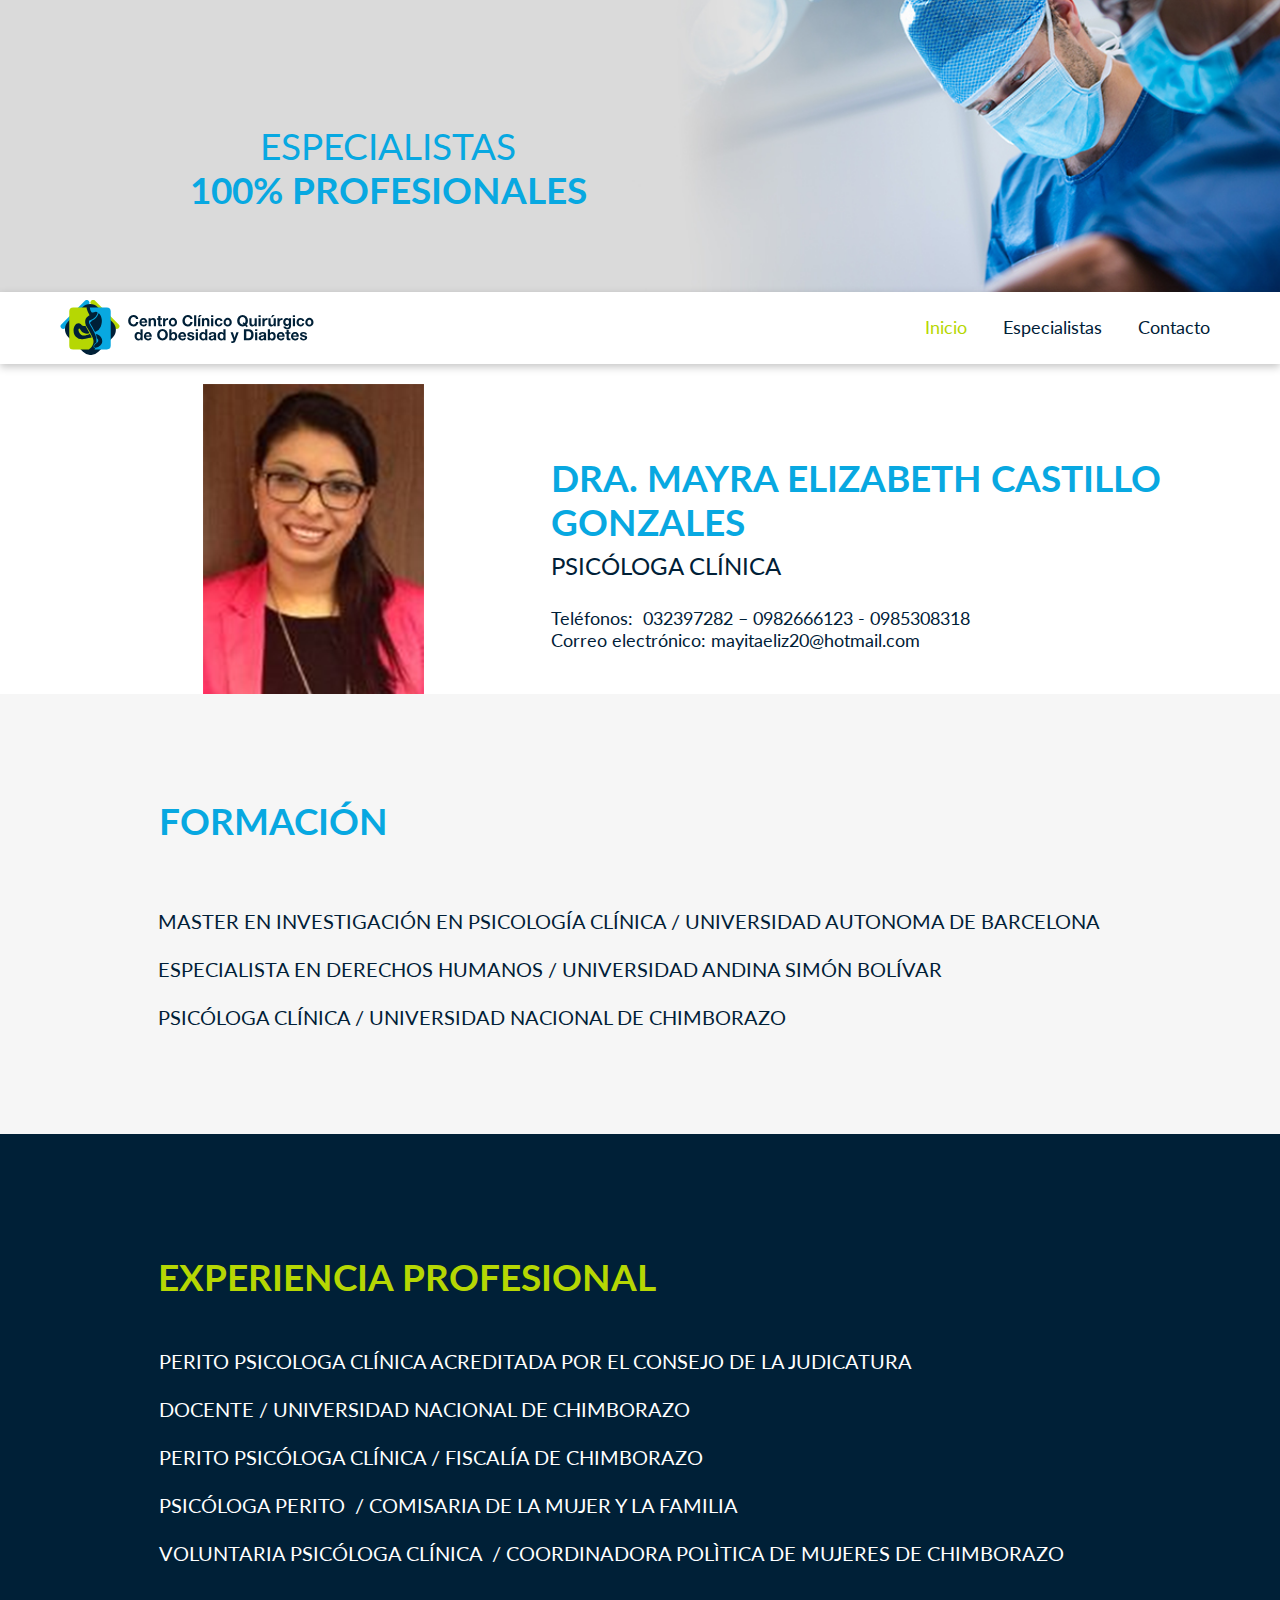
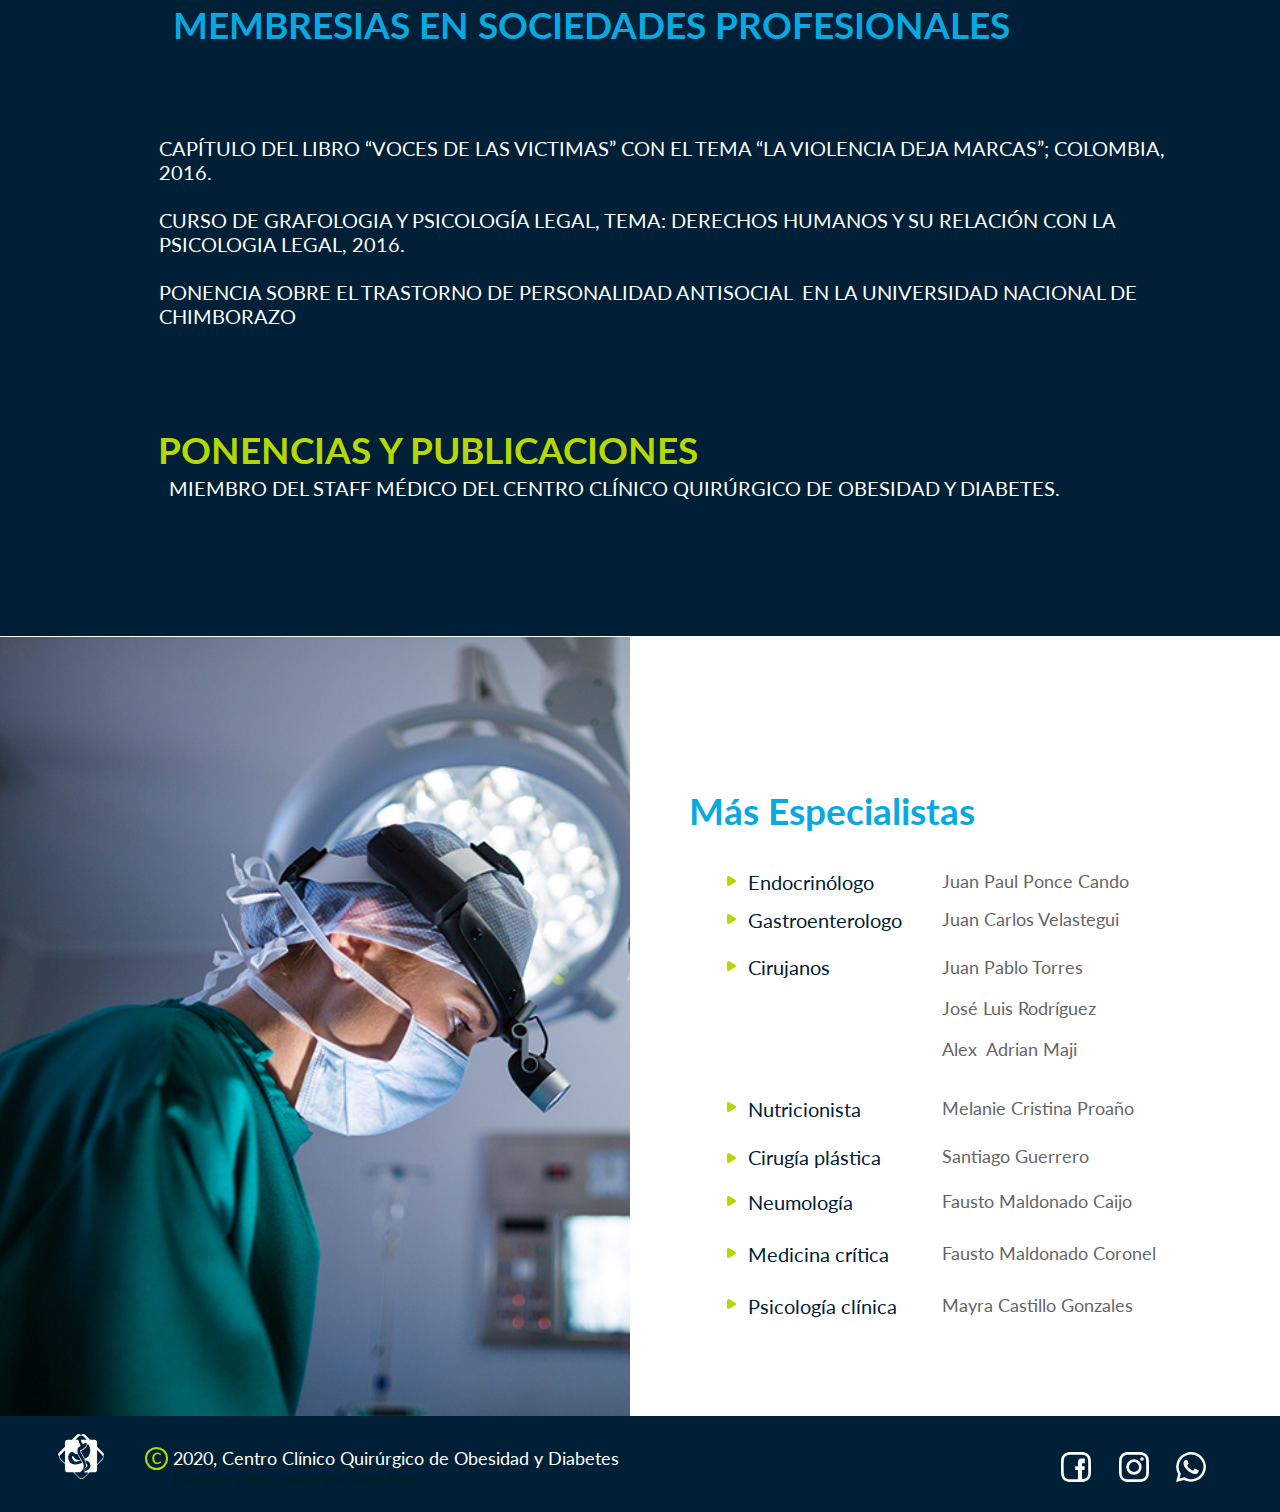
<file: dra.-mayra-castillo--centro-clínico-quirúrgico-de-obesidad-y-diabetes.html>
<!DOCTYPE html>
<html class="nojs html css_verticalspacer" lang="es-ES">
 <head>

  <meta http-equiv="Content-type" content="text/html;charset=UTF-8"/>
  <meta name="generator" content="2018.0.0.379"/>
  <meta name="viewport" content="width=device-width, initial-scale=1.0"/>
  
  <script type="text/javascript">
   // Update the 'nojs'/'js' class on the html node
document.documentElement.className = document.documentElement.className.replace(/\bnojs\b/g, 'js');

// Check that all required assets are uploaded and up-to-date
if(typeof Muse == "undefined") window.Muse = {}; window.Muse.assets = {"required":["museutils.js", "museconfig.js", "jquery.watch.js", "jquery.scrolleffects.js", "jquery.museresponsive.js", "require.js", "dra_-mayra-castillo--centro-cl_nico-quir_rgico-de-obesidad-y-diabetes.css"], "outOfDate":[]};
</script>
  
  <link rel="shortcut icon" href="images/b-p%c3%a1g.-maestra-favicon.ico?crc=465787497"/>
  <title>Dra. Mayra Castillo || Centro clínico quirúrgico de obesidad y diabetes</title>
  <!-- CSS -->
  <link rel="stylesheet" type="text/css" href="css/site_global.css?crc=4239745548"/>
  <link rel="stylesheet" type="text/css" href="css/master_b-p_g_-maestra.css?crc=350842408"/>
  <link rel="stylesheet" type="text/css" href="css/dra_-mayra-castillo--centro-cl_nico-quir_rgico-de-obesidad-y-diabetes.css?crc=4075622555" id="pagesheet"/>
  <!-- IE-only CSS -->
  <!--[if lt IE 9]>
  <link rel="stylesheet" type="text/css" href="css/nomq_preview_master_b-p_g_-maestra.css?crc=4204873510"/>
  <link rel="stylesheet" type="text/css" href="css/nomq_dra_-mayra-castillo--centro-cl_nico-quir_rgico-de-obesidad-y-diabetes.css?crc=3905394302" id="nomq_pagesheet"/>
  <![endif]-->
    <!--custom head HTML-->
  <style>
@import url('https://fonts.googleapis.com/css2?family=Lato:wght@400;700&display=swap');

h2{
font-family: 'Lato', sans-serif;
font-weight: 700
}
p{
font-family: 'Lato', sans-serif;
font-weight: 400
}
</style>
 </head>
 <body>

  <div class="breakpoint active" id="bp_infinity" data-min-width="1201"><!-- responsive breakpoint node -->
   <div class="clearfix" id="page"><!-- group -->
    <a class="anchor_item grpelem shared_content" id="inicio" data-content-guid="inicio_content"></a>
    <div class="browser_width shared_content" id="u7598-bw" data-content-guid="u7598-bw_content">
     <div class="shadow ose_pre_init" id="u7598"><!-- simple frame --></div>
    </div>
    <div class="clearfix grpelem" id="pu5290"><!-- column -->
     <div class="browser_width colelem shared_content" id="u5290-bw" data-content-guid="u5290-bw_content">
      <div id="u5290"><!-- group -->
       <div class="clearfix" id="u5290_align_to_page">
        <div class="clearfix grpelem shared_content" id="u5291-6" data-content-guid="u5291-6_content"><!-- content -->
         <p id="u5291-2">Especialistas</p>
         <h2 id="u5291-4">100% profesionales</h2>
        </div>
       </div>
      </div>
     </div>
     <div class="browser_width colelem shared_content" id="u5648-bw" data-content-guid="u5648-bw_content">
      <div id="u5648"><!-- group -->
       <div class="clearfix" id="u5648_align_to_page">
        <div class="clearfix grpelem" id="u5649"><!-- group -->
         <div class="clip_frame grpelem" id="u5653"><!-- svg -->
          <img class="svg temp_no_img_src" id="u5654" data-orig-src="images/logo-menu.svg?crc=3808539497" width="254" height="55" alt="" data-mu-svgfallback="images/logo%20menu_poster_.png?crc=444387175" src="images/blank.gif?crc=4208392903"/>
         </div>
         <a class="nonblock nontext transition clearfix grpelem" id="u5650-4" href="index.html#inicio"><!-- content --><p>Inicio</p></a>
         <a class="nonblock nontext transition clearfix grpelem" id="u5652-4" href="index.html#especialistas"><!-- content --><p><span id="u5652">Especialistas</span></p></a>
         <a class="nonblock nontext transition clearfix grpelem" id="u5651-4" href="index.html#contacto"><!-- content --><p><span id="u5651">Contacto</span></p></a>
        </div>
       </div>
      </div>
     </div>
     <div class="clearfix colelem shared_content" id="pu7701" data-content-guid="pu7701_content"><!-- group -->
      <div class="clip_frame grpelem shared_content" id="u7701" data-content-guid="u7701_content"><!-- image -->
       <img class="block temp_no_img_src" id="u7701_img" data-orig-src="images/mayra-elizabeth-castillo-gonzales.png?crc=4236462878" alt="" width="310" height="310" src="images/blank.gif?crc=4208392903"/>
      </div>
      <div class="clearfix grpelem" id="pu7590-4"><!-- column -->
       <div class="clearfix colelem shared_content" id="u7590-4" data-content-guid="u7590-4_content"><!-- content -->
        <h2 id="u7590-2">DrA. MAYRA ELIZABETH CASTILLO GONZALES</h2>
       </div>
       <div class="clearfix colelem shared_content" id="u7596-4" data-content-guid="u7596-4_content"><!-- content -->
        <p id="u7596-2">psicóloga CLÍNICA</p>
       </div>
       <div class="clearfix colelem shared_content" id="u7592-6" data-content-guid="u7592-6_content"><!-- content -->
        <p id="u7592-2">Teléfonos:&nbsp; 032397282 – 0982666123 - 0985308318</p>
        <p id="u7592-4">Correo electrónico: mayitaeliz20@hotmail.com</p>
       </div>
      </div>
     </div>
     <div class="browser_width colelem shared_content" id="u7594-bw" data-content-guid="u7594-bw_content">
      <div id="u7594"><!-- column -->
       <div class="clearfix" id="u7594_align_to_page">
        <div class="clearfix colelem" id="u7593-4"><!-- content -->
         <h2 id="u7593-2">FORMACIÓN</h2>
        </div>
        <div class="clearfix colelem" id="u7597-11"><!-- content -->
         <p id="u7597-2">MASTER EN INVESTIGACIÓN EN PSICOLOGÍA CLÍNICA / UNIVERSIDAD AUTONOMA DE BARCELONA</p>
         <p id="u7597-3">&nbsp;</p>
         <p id="u7597-5">ESPECIALISTA EN DERECHOS HUMANOS / UNIVERSIDAD ANDINA SIMÓN BOLÍVAR</p>
         <p id="u7597-6">&nbsp;</p>
         <p id="u7597-8">PSICÓLOGA CLÍNICA / UNIVERSIDAD NACIONAL DE CHIMBORAZO</p>
         <p id="u7597-9">&nbsp;</p>
        </div>
       </div>
      </div>
     </div>
     <div class="browser_width colelem" id="u7589-bw">
      <div id="u7589"><!-- column -->
       <div class="clearfix" id="u7589_align_to_page">
        <div class="clearfix colelem shared_content" id="u7591-4" data-content-guid="u7591-4_content"><!-- content -->
         <h2 id="u7591-2">EXPERIENCIA PROFESIONAL</h2>
        </div>
        <div class="clearfix colelem" id="pu7608-18"><!-- group -->
         <div class="clearfix grpelem shared_content" id="u7608-18" data-content-guid="u7608-18_content"><!-- content -->
          <p>PERITO PSICOLOGA CLÍNICA ACREDITADA POR EL CONSEJO DE LA JUDICATURA</p>
          <p>&nbsp;</p>
          <p>DOCENTE / UNIVERSIDAD NACIONAL DE CHIMBORAZO</p>
          <p>&nbsp;</p>
          <p>PERITO PSICÓLOGA CLÍNICA / FISCALÍA DE CHIMBORAZO</p>
          <p>&nbsp;</p>
          <p>PSICÓLOGA PERITO&nbsp; / COMISARIA DE LA MUJER Y LA FAMILIA</p>
          <p>&nbsp;</p>
          <p>VOLUNTARIA PSICÓLOGA CLÍNICA&nbsp; / COORDINADORA POLÌTICA DE MUJERES DE CHIMBORAZO</p>
          <p>&nbsp;</p>
          <p>&nbsp;</p>
         </div>
         <div class="clearfix grpelem shared_content" id="u8230-4" data-content-guid="u8230-4_content"><!-- content -->
          <h2 id="u8230-2">MEMBRESIAS EN SOCIEDADES PROFESIONALES</h2>
         </div>
        </div>
        <div class="clearfix colelem shared_content" id="u7606-10" data-content-guid="u7606-10_content"><!-- content -->
         <p>CAPÍTULO DEL LIBRO “VOCES DE LAS VICTIMAS” CON EL TEMA “LA VIOLENCIA DEJA MARCAS”; COLOMBIA, 2016.</p>
         <p>&nbsp;</p>
         <p>CURSO DE GRAFOLOGIA Y PSICOLOGÍA LEGAL, TEMA: DERECHOS HUMANOS Y SU RELACIÓN CON LA PSICOLOGIA LEGAL, 2016.</p>
         <p>&nbsp;</p>
         <p>PONENCIA SOBRE EL TRASTORNO DE PERSONALIDAD ANTISOCIAL&nbsp; EN LA UNIVERSIDAD NACIONAL DE CHIMBORAZO</p>
        </div>
        <div class="clearfix colelem shared_content" id="u7595-4" data-content-guid="u7595-4_content"><!-- content -->
         <h2 id="u7595-2">PONENCIAS Y PUBLICACIONES</h2>
        </div>
        <div class="clearfix colelem shared_content" id="u8229-4" data-content-guid="u8229-4_content"><!-- content -->
         <p>MIEMBRO DEL STAFF MÉDICO DEL CENTRO CLÍNICO QUIRÚRGICO DE OBESIDAD Y DIABETES.</p>
        </div>
       </div>
      </div>
     </div>
    </div>
    <div class="clearfix shared_content" id="u7599" data-content-guid="u7599_content"><!-- group -->
     <a class="nonblock nontext anim_swing clip_frame ose_pre_init" id="u7601" href="dra.-mayra-castillo--centro-cl%c3%adnico-quir%c3%bargico-de-obesidad-y-diabetes.html#inicio"><!-- svg --><img class="svg temp_no_img_src" id="u7602" data-orig-src="images/logo-menu.svg?crc=3808539497" width="254" height="55" alt="" data-mu-svgfallback="images/logo%20menu_poster_.png?crc=444387175" src="images/blank.gif?crc=4208392903"/></a>
     <a class="nonblock nontext transition clearfix ose_pre_init" id="u7600-4" href="index.html#inicio"><!-- content --><p><span id="u7600">Inicio</span></p></a>
     <a class="nonblock nontext anim_swing transition clearfix ose_pre_init" id="u7604-4" href="dra.-mayra-castillo--centro-cl%c3%adnico-quir%c3%bargico-de-obesidad-y-diabetes.html#especialistas"><!-- content --><p><span id="u7604">Especialistas</span></p></a>
     <a class="nonblock nontext transition clearfix ose_pre_init" id="u7603-4" href="index.html#contacto"><!-- content --><p><span id="u7603">Contacto</span></p></a>
    </div>
    <div class="verticalspacer" data-offset-top="2236" data-content-above-spacer="2236" data-content-below-spacer="872"></div>
    <a class="anchor_item grpelem shared_content" id="especialistas" data-content-guid="especialistas_content"></a>
    <div class="clearfix grpelem" id="ppu6286"><!-- column -->
     <div class="clearfix colelem" id="pu6286"><!-- group -->
      <div class="grpelem shared_content" id="u6286" data-content-guid="u6286_content"><!-- simple frame --></div>
      <div class="clearfix grpelem" id="pu6269-4"><!-- column -->
       <div class="clearfix colelem shared_content" id="u6269-4" data-content-guid="u6269-4_content"><!-- content -->
        <h2 id="u6269-2">Más Especialistas</h2>
       </div>
       <div class="clearfix colelem shared_content" id="pu6270" data-content-guid="pu6270_content"><!-- group -->
        <div class="clip_frame grpelem shared_content" id="u6270" data-content-guid="u6270_content"><!-- svg -->
         <img class="svg temp_no_img_src" id="u6271" data-orig-src="images/ico13.svg?crc=4206990675" width="9" height="10" alt="" data-mu-svgfallback="images/ico13_poster_.png?crc=4038743963" src="images/blank.gif?crc=4208392903"/>
        </div>
        <div class="clearfix grpelem shared_content" id="u6253-4" data-content-guid="u6253-4_content"><!-- content -->
         <p>Endocrinólogo</p>
        </div>
        <a class="nonblock nontext clearfix grpelem shared_content" id="u6254-4" href="dr.-juan-ponce--centro-cl%c3%adnico-quir%c3%bargico-de-obesidad-y-diabetes.html" data-content-guid="u6254-4_content"><!-- content --><p>Juan Paul Ponce Cando</p></a>
       </div>
       <div class="clearfix colelem shared_content" id="pu6274" data-content-guid="pu6274_content"><!-- group -->
        <div class="clip_frame grpelem shared_content" id="u6274" data-content-guid="u6274_content"><!-- svg -->
         <img class="svg temp_no_img_src" id="u6275" data-orig-src="images/ico13.svg?crc=4206990675" width="9" height="10" alt="" data-mu-svgfallback="images/ico13_poster_.png?crc=4038743963" src="images/blank.gif?crc=4208392903"/>
        </div>
        <div class="clearfix grpelem shared_content" id="u6251-4" data-content-guid="u6251-4_content"><!-- content -->
         <p>Gastroenterologo</p>
        </div>
        <a class="nonblock nontext clearfix grpelem shared_content" id="u6252-4" href="dr.-juan-velastegui--centro-cl%c3%adnico-quir%c3%bargico-de-obesidad-y-diabetes.html" data-content-guid="u6252-4_content"><!-- content --><p>Juan Carlos Velastegui</p></a>
       </div>
       <div class="clearfix colelem" id="pu6272"><!-- group -->
        <div class="clip_frame grpelem shared_content" id="u6272" data-content-guid="u6272_content"><!-- svg -->
         <img class="svg temp_no_img_src" id="u6273" data-orig-src="images/ico13.svg?crc=4206990675" width="9" height="10" alt="" data-mu-svgfallback="images/ico13_poster_.png?crc=4038743963" src="images/blank.gif?crc=4208392903"/>
        </div>
        <div class="clearfix grpelem shared_content" id="u6255-4" data-content-guid="u6255-4_content"><!-- content -->
         <p>Cirujanos</p>
        </div>
        <a class="nonblock nontext clearfix grpelem shared_content" id="u6257-4" href="dr.-juan-pablo-torres--centro-cl%c3%adnico-quir%c3%bargico-de-obesidad-y-diabetes.html" data-content-guid="u6257-4_content"><!-- content --><p>Juan Pablo Torres</p></a>
       </div>
       <a class="nonblock nontext clearfix colelem shared_content" id="u6256-4" href="dr.-jos%c3%a9-rodr%c3%adguez--centro-cl%c3%adnico-quir%c3%bargico-de-obesidad-y-diabetes.html" data-content-guid="u6256-4_content"><!-- content --><p>José Luis Rodríguez</p></a>
       <a class="nonblock nontext clearfix colelem shared_content" id="u6258-4" href="dr.-alex-maji--centro-cl%c3%adnico-quir%c3%bargico-de-obesidad-y-diabetes.html" data-content-guid="u6258-4_content"><!-- content --><p>Alex&nbsp; Adrian Maji</p></a>
       <div class="clearfix colelem shared_content" id="pu6276" data-content-guid="pu6276_content"><!-- group -->
        <div class="clip_frame grpelem shared_content" id="u6276" data-content-guid="u6276_content"><!-- svg -->
         <img class="svg temp_no_img_src" id="u6277" data-orig-src="images/ico13.svg?crc=4206990675" width="9" height="10" alt="" data-mu-svgfallback="images/ico13_poster_.png?crc=4038743963" src="images/blank.gif?crc=4208392903"/>
        </div>
        <div class="clearfix grpelem shared_content" id="u6259-4" data-content-guid="u6259-4_content"><!-- content -->
         <p>Nutricionista</p>
        </div>
        <a class="nonblock nontext clearfix grpelem shared_content" id="u6260-4" href="dra.-melanie-proa%c3%b1o--centro-cl%c3%adnico-quir%c3%bargico-de-obesidad-y-diabetes.html" data-content-guid="u6260-4_content"><!-- content --><p>Melanie Cristina Proaño</p></a>
       </div>
       <div class="clearfix colelem shared_content" id="pu6278" data-content-guid="pu6278_content"><!-- group -->
        <div class="clip_frame grpelem shared_content" id="u6278" data-content-guid="u6278_content"><!-- svg -->
         <img class="svg temp_no_img_src" id="u6279" data-orig-src="images/ico13.svg?crc=4206990675" width="9" height="10" alt="" data-mu-svgfallback="images/ico13_poster_.png?crc=4038743963" src="images/blank.gif?crc=4208392903"/>
        </div>
        <div class="clearfix grpelem shared_content" id="u6261-4" data-content-guid="u6261-4_content"><!-- content -->
         <p>Cirugía plástica</p>
        </div>
        <a class="nonblock nontext clearfix grpelem shared_content" id="u6262-4" href="dr.-santiago-guerrero--centro-cl%c3%adnico-quir%c3%bargico-de-obesidad-y-diabetes.html" data-content-guid="u6262-4_content"><!-- content --><p>Santiago Guerrero</p></a>
       </div>
       <div class="clearfix colelem shared_content" id="pu6280" data-content-guid="pu6280_content"><!-- group -->
        <div class="clip_frame grpelem shared_content" id="u6280" data-content-guid="u6280_content"><!-- svg -->
         <img class="svg temp_no_img_src" id="u6281" data-orig-src="images/ico13.svg?crc=4206990675" width="9" height="10" alt="" data-mu-svgfallback="images/ico13_poster_.png?crc=4038743963" src="images/blank.gif?crc=4208392903"/>
        </div>
        <div class="clearfix grpelem shared_content" id="u6263-4" data-content-guid="u6263-4_content"><!-- content -->
         <p>Neumología</p>
        </div>
        <div class="clearfix grpelem shared_content" id="u6264-4" data-content-guid="u6264-4_content"><!-- content -->
         <p>Fausto Maldonado Caijo</p>
        </div>
       </div>
       <div class="clearfix colelem shared_content" id="pu6282" data-content-guid="pu6282_content"><!-- group -->
        <div class="clip_frame grpelem shared_content" id="u6282" data-content-guid="u6282_content"><!-- svg -->
         <img class="svg temp_no_img_src" id="u6283" data-orig-src="images/ico13.svg?crc=4206990675" width="9" height="10" alt="" data-mu-svgfallback="images/ico13_poster_.png?crc=4038743963" src="images/blank.gif?crc=4208392903"/>
        </div>
        <div class="clearfix grpelem shared_content" id="u6265-4" data-content-guid="u6265-4_content"><!-- content -->
         <p>Medicina crítica</p>
        </div>
        <a class="nonblock nontext clearfix grpelem shared_content" id="u6266-4" href="dr.-fausto-maldonado--centro-cl%c3%adnico-quir%c3%bargico-de-obesidad-y-diabetes.html" data-content-guid="u6266-4_content"><!-- content --><p>Fausto Maldonado Coronel</p></a>
       </div>
       <div class="clearfix colelem shared_content" id="pu6284" data-content-guid="pu6284_content"><!-- group -->
        <div class="clip_frame grpelem shared_content" id="u6284" data-content-guid="u6284_content"><!-- svg -->
         <img class="svg temp_no_img_src" id="u6285" data-orig-src="images/ico13.svg?crc=4206990675" width="9" height="10" alt="" data-mu-svgfallback="images/ico13_poster_.png?crc=4038743963" src="images/blank.gif?crc=4208392903"/>
        </div>
        <div class="clearfix grpelem shared_content" id="u6267-4" data-content-guid="u6267-4_content"><!-- content -->
         <p>Psicología clínica</p>
        </div>
        <a class="nonblock nontext MuseLinkActive clearfix grpelem shared_content" id="u6268-4" href="dra.-mayra-castillo--centro-cl%c3%adnico-quir%c3%bargico-de-obesidad-y-diabetes.html" data-content-guid="u6268-4_content"><!-- content --><p>Mayra Castillo Gonzales</p></a>
       </div>
      </div>
     </div>
     <div class="browser_width colelem shared_content" id="u5321-bw" data-content-guid="u5321-bw_content">
      <div id="u5321"><!-- group -->
       <div class="clearfix" id="u5321_align_to_page">
        <div class="clip_frame grpelem shared_content" id="u5323" data-content-guid="u5323_content"><!-- svg -->
         <img class="svg temp_no_img_src" id="u5324" data-orig-src="images/ico11.svg?crc=4175896388" width="46" height="45" alt="" data-mu-svgfallback="images/ico11_poster_.png?crc=4029422699" src="images/blank.gif?crc=4208392903"/>
        </div>
        <div class="clearfix grpelem" id="pu5325"><!-- column -->
         <div class="clearfix colelem shared_content" id="u5325" data-content-guid="u5325_content"><!-- group -->
          <div class="clip_frame grpelem" id="u5326"><!-- svg -->
           <img class="svg temp_no_img_src" id="u5327" data-orig-src="images/ico12.svg?crc=4183418646" width="23" height="23" alt="" data-mu-svgfallback="images/ico12_poster_.png?crc=4284656657" src="images/blank.gif?crc=4208392903"/>
          </div>
          <div class="clearfix grpelem" id="u5328-4"><!-- content -->
           <p id="u5328-2">2020, Centro Clínico Quirúrgico de Obesidad y Diabetes</p>
          </div>
         </div>
         <a class="nonblock nontext transition clearfix colelem shared_content" id="u5322-4" href="https://www.facebook.com/alfredlopezdg" data-content-guid="u5322-4_content"><!-- content --><p id="u5322-2">Diseñado y desarrollado por alfred lópez</p></a>
        </div>
        <div class="clearfix grpelem shared_content" id="u5329" data-content-guid="u5329_content"><!-- group -->
         <a class="nonblock nontext transition clip_frame grpelem" id="u5332" href="https://www.facebook.com/Centro-Cl%C3%ADnico-Quir%C3%BArgico-de-Obesidad-y-Diabetes-102433934863691" target="_blank"><!-- svg --><img class="svg temp_no_img_src" id="u5333" data-orig-src="images/ico8.svg?crc=92982053" width="30" height="30" alt="" data-mu-svgfallback="images/ico8_poster_.png?crc=4054337727" src="images/blank.gif?crc=4208392903"/></a>
         <a class="nonblock nontext transition clip_frame grpelem" id="u5334" href="https://www.facebook.com/Centro-Cl%C3%ADnico-Quir%C3%BArgico-de-Obesidad-y-Diabetes-102433934863691" target="_blank"><!-- svg --><img class="svg temp_no_img_src" id="u5335" data-orig-src="images/ico9.svg?crc=4232371787" width="30" height="30" alt="" data-mu-svgfallback="images/ico9_poster_.png?crc=4130493130" src="images/blank.gif?crc=4208392903"/></a>
         <a class="nonblock nontext transition clip_frame grpelem" id="u5330" href="https://api.whatsapp.com/send?phone=593981671452&amp;text=Me%20ayudan%20con%20m%C3%A1s%20informaci%C3%B3n" target="_blank"><!-- svg --><img class="svg temp_no_img_src" id="u5331" data-orig-src="images/ico10.svg?crc=100944537" width="30" height="30" alt="" data-mu-svgfallback="images/ico10_poster_.png?crc=4105049844" src="images/blank.gif?crc=4208392903"/></a>
        </div>
       </div>
      </div>
     </div>
    </div>
   </div>
  </div>
  <div class="breakpoint" id="bp_1200" data-min-width="961" data-max-width="1200"><!-- responsive breakpoint node -->
   <div class="clearfix temp_no_id" data-orig-id="page"><!-- group -->
    <div class="clearfix grpelem" id="ppu5290"><!-- column -->
     <div class="clearfix colelem temp_no_id" data-orig-id="pu5290"><!-- group -->
      <span class="browser_width grpelem placeholder" data-placeholder-for="u5290-bw_content"><!-- placeholder node --></span>
      <span class="anchor_item grpelem placeholder" data-placeholder-for="inicio_content"><!-- placeholder node --></span>
     </div>
     <span class="browser_width colelem placeholder" data-placeholder-for="u5648-bw_content"><!-- placeholder node --></span>
     <span class="clearfix colelem placeholder" data-placeholder-for="pu7701_content"><!-- placeholder node --></span>
     <span class="browser_width colelem placeholder" data-placeholder-for="u7594-bw_content"><!-- placeholder node --></span>
     <div class="browser_width colelem temp_no_id" data-orig-id="u7589-bw">
      <div class="temp_no_id" data-orig-id="u7589"><!-- column -->
       <div class="clearfix temp_no_id" data-orig-id="u7589_align_to_page">
        <span class="clearfix colelem placeholder" data-placeholder-for="u7591-4_content"><!-- placeholder node --></span>
        <span class="clearfix colelem placeholder" data-placeholder-for="u7608-18_content"><!-- placeholder node --></span>
        <span class="clearfix colelem placeholder" data-placeholder-for="u7595-4_content"><!-- placeholder node --></span>
        <span class="clearfix colelem placeholder" data-placeholder-for="u7606-10_content"><!-- placeholder node --></span>
        <span class="clearfix colelem placeholder" data-placeholder-for="u8230-4_content"><!-- placeholder node --></span>
        <span class="clearfix colelem placeholder" data-placeholder-for="u8229-4_content"><!-- placeholder node --></span>
       </div>
      </div>
     </div>
    </div>
    <div class="clearfix grpelem" id="pu7598"><!-- group -->
     <span class="browser_width placeholder" data-placeholder-for="u7598-bw_content"><!-- placeholder node --></span>
     <span class="clearfix placeholder" data-placeholder-for="u7599_content"><!-- placeholder node --></span>
    </div>
    <div class="verticalspacer" data-offset-top="2500" data-content-above-spacer="2500" data-content-below-spacer="838"></div>
    <span class="anchor_item grpelem placeholder" data-placeholder-for="especialistas_content"><!-- placeholder node --></span>
    <div class="clearfix grpelem temp_no_id" data-orig-id="ppu6286"><!-- column -->
     <div class="clearfix colelem temp_no_id" data-orig-id="pu6286"><!-- group -->
      <span class="grpelem placeholder" data-placeholder-for="u6286_content"><!-- placeholder node --></span>
      <div class="clearfix grpelem temp_no_id" data-orig-id="pu6269-4"><!-- column -->
       <span class="clearfix colelem placeholder" data-placeholder-for="u6269-4_content"><!-- placeholder node --></span>
       <span class="clearfix colelem placeholder" data-placeholder-for="pu6270_content"><!-- placeholder node --></span>
       <span class="clearfix colelem placeholder" data-placeholder-for="pu6274_content"><!-- placeholder node --></span>
       <div class="clearfix colelem temp_no_id" data-orig-id="pu6272"><!-- group -->
        <span class="clip_frame grpelem placeholder" data-placeholder-for="u6272_content"><!-- placeholder node --></span>
        <span class="clearfix grpelem placeholder" data-placeholder-for="u6255-4_content"><!-- placeholder node --></span>
        <span class="nonblock nontext clearfix grpelem placeholder" data-placeholder-for="u6256-4_content"><!-- placeholder node --></span>
       </div>
       <span class="nonblock nontext clearfix colelem placeholder" data-placeholder-for="u6257-4_content"><!-- placeholder node --></span>
       <span class="nonblock nontext clearfix colelem placeholder" data-placeholder-for="u6258-4_content"><!-- placeholder node --></span>
       <span class="clearfix colelem placeholder" data-placeholder-for="pu6276_content"><!-- placeholder node --></span>
       <span class="clearfix colelem placeholder" data-placeholder-for="pu6278_content"><!-- placeholder node --></span>
       <span class="clearfix colelem placeholder" data-placeholder-for="pu6280_content"><!-- placeholder node --></span>
       <span class="clearfix colelem placeholder" data-placeholder-for="pu6282_content"><!-- placeholder node --></span>
       <span class="clearfix colelem placeholder" data-placeholder-for="pu6284_content"><!-- placeholder node --></span>
      </div>
     </div>
     <span class="browser_width colelem placeholder" data-placeholder-for="u5321-bw_content"><!-- placeholder node --></span>
    </div>
   </div>
  </div>
  <div class="breakpoint" id="bp_960" data-min-width="481" data-max-width="960"><!-- responsive breakpoint node -->
   <div class="clearfix temp_no_id" data-orig-id="page"><!-- group -->
    <div class="clearfix grpelem temp_no_id" data-orig-id="pu7598"><!-- group -->
     <span class="browser_width placeholder" data-placeholder-for="u7598-bw_content"><!-- placeholder node --></span>
     <span class="clearfix placeholder" data-placeholder-for="u7599_content"><!-- placeholder node --></span>
    </div>
    <div class="clearfix grpelem temp_no_id" data-orig-id="ppu5290"><!-- column -->
     <div class="clearfix colelem temp_no_id" data-orig-id="pu5290"><!-- group -->
      <span class="browser_width grpelem placeholder" data-placeholder-for="u5290-bw_content"><!-- placeholder node --></span>
      <span class="anchor_item grpelem placeholder" data-placeholder-for="inicio_content"><!-- placeholder node --></span>
     </div>
     <span class="browser_width colelem placeholder" data-placeholder-for="u5648-bw_content"><!-- placeholder node --></span>
     <span class="clip_frame colelem placeholder" data-placeholder-for="u7701_content"><!-- placeholder node --></span>
     <span class="clearfix colelem placeholder" data-placeholder-for="u7590-4_content"><!-- placeholder node --></span>
     <span class="clearfix colelem placeholder" data-placeholder-for="u7596-4_content"><!-- placeholder node --></span>
     <span class="clearfix colelem placeholder" data-placeholder-for="u7592-6_content"><!-- placeholder node --></span>
     <span class="browser_width colelem placeholder" data-placeholder-for="u7594-bw_content"><!-- placeholder node --></span>
     <div class="browser_width colelem temp_no_id" data-orig-id="u7589-bw">
      <div class="temp_no_id" data-orig-id="u7589"><!-- column -->
       <div class="clearfix temp_no_id" data-orig-id="u7589_align_to_page">
        <span class="clearfix colelem placeholder" data-placeholder-for="u7591-4_content"><!-- placeholder node --></span>
        <span class="clearfix colelem placeholder" data-placeholder-for="u7608-18_content"><!-- placeholder node --></span>
        <span class="clearfix colelem placeholder" data-placeholder-for="u7595-4_content"><!-- placeholder node --></span>
        <span class="clearfix colelem placeholder" data-placeholder-for="u7606-10_content"><!-- placeholder node --></span>
        <span class="clearfix colelem placeholder" data-placeholder-for="u8230-4_content"><!-- placeholder node --></span>
        <span class="clearfix colelem placeholder" data-placeholder-for="u8229-4_content"><!-- placeholder node --></span>
       </div>
      </div>
     </div>
    </div>
    <div class="verticalspacer" data-offset-top="2774" data-content-above-spacer="2773" data-content-below-spacer="1405"></div>
    <span class="anchor_item grpelem placeholder" data-placeholder-for="especialistas_content"><!-- placeholder node --></span>
    <div class="clearfix grpelem temp_no_id" data-orig-id="pu6286"><!-- column -->
     <div class="browser_width colelem" id="u6286-bw">
      <span class="placeholder" data-placeholder-for="u6286_content"><!-- placeholder node --></span>
     </div>
     <span class="clearfix colelem placeholder" data-placeholder-for="u6269-4_content"><!-- placeholder node --></span>
     <span class="clearfix colelem placeholder" data-placeholder-for="pu6270_content"><!-- placeholder node --></span>
     <span class="clearfix colelem placeholder" data-placeholder-for="pu6274_content"><!-- placeholder node --></span>
     <div class="clearfix colelem temp_no_id" data-orig-id="pu6272"><!-- group -->
      <span class="clip_frame grpelem placeholder" data-placeholder-for="u6272_content"><!-- placeholder node --></span>
      <span class="clearfix grpelem placeholder" data-placeholder-for="u6255-4_content"><!-- placeholder node --></span>
      <span class="nonblock nontext clearfix grpelem placeholder" data-placeholder-for="u6256-4_content"><!-- placeholder node --></span>
     </div>
     <span class="nonblock nontext clearfix colelem placeholder" data-placeholder-for="u6257-4_content"><!-- placeholder node --></span>
     <span class="nonblock nontext clearfix colelem placeholder" data-placeholder-for="u6258-4_content"><!-- placeholder node --></span>
     <span class="clearfix colelem placeholder" data-placeholder-for="pu6276_content"><!-- placeholder node --></span>
     <span class="clearfix colelem placeholder" data-placeholder-for="pu6278_content"><!-- placeholder node --></span>
     <span class="clearfix colelem placeholder" data-placeholder-for="pu6280_content"><!-- placeholder node --></span>
     <span class="clearfix colelem placeholder" data-placeholder-for="pu6282_content"><!-- placeholder node --></span>
     <span class="clearfix colelem placeholder" data-placeholder-for="pu6284_content"><!-- placeholder node --></span>
     <div class="browser_width colelem temp_no_id" data-orig-id="u5321-bw">
      <div class="temp_no_id" data-orig-id="u5321"><!-- group -->
       <div class="clearfix temp_no_id" data-orig-id="u5321_align_to_page">
        <span class="clip_frame grpelem placeholder" data-placeholder-for="u5323_content"><!-- placeholder node --></span>
        <div class="clearfix grpelem temp_no_id" data-orig-id="pu5325"><!-- column -->
         <span class="clearfix colelem placeholder" data-placeholder-for="u5325_content"><!-- placeholder node --></span>
         <span class="clearfix colelem placeholder" data-placeholder-for="u5329_content"><!-- placeholder node --></span>
         <span class="nonblock nontext transition clearfix colelem placeholder" data-placeholder-for="u5322-4_content"><!-- placeholder node --></span>
        </div>
       </div>
      </div>
     </div>
    </div>
   </div>
  </div>
  <div class="breakpoint" id="bp_480" data-max-width="480"><!-- responsive breakpoint node -->
   <div class="clearfix temp_no_id" data-orig-id="page"><!-- group -->
    <div class="clearfix grpelem temp_no_id" data-orig-id="pu5290"><!-- column -->
     <div class="browser_width colelem temp_no_id" data-orig-id="u5290-bw">
      <div class="temp_no_id" data-orig-id="u5290"><!-- group -->
       <div class="clearfix temp_no_id" data-orig-id="u5290_align_to_page">
        <span class="anchor_item grpelem placeholder" data-placeholder-for="inicio_content"><!-- placeholder node --></span>
        <div class="clearfix grpelem" id="pu7605-4"><!-- column -->
         <a class="nonblock nontext clearfix colelem" id="u7605-4" href="index.html"><!-- content --><p id="u7605-2">Inicio</p></a>
         <span class="clearfix colelem placeholder" data-placeholder-for="u5291-6_content"><!-- placeholder node --></span>
        </div>
       </div>
      </div>
     </div>
     <span class="clip_frame colelem placeholder" data-placeholder-for="u7701_content"><!-- placeholder node --></span>
     <span class="clearfix colelem placeholder" data-placeholder-for="u7590-4_content"><!-- placeholder node --></span>
     <span class="clearfix colelem placeholder" data-placeholder-for="u7596-4_content"><!-- placeholder node --></span>
     <span class="clearfix colelem placeholder" data-placeholder-for="u7592-6_content"><!-- placeholder node --></span>
     <span class="browser_width colelem placeholder" data-placeholder-for="u7594-bw_content"><!-- placeholder node --></span>
     <div class="browser_width colelem temp_no_id" data-orig-id="u7589-bw">
      <div class="temp_no_id" data-orig-id="u7589"><!-- column -->
       <div class="clearfix temp_no_id" data-orig-id="u7589_align_to_page">
        <span class="clearfix colelem placeholder" data-placeholder-for="u7591-4_content"><!-- placeholder node --></span>
        <span class="clearfix colelem placeholder" data-placeholder-for="u7608-18_content"><!-- placeholder node --></span>
        <span class="clearfix colelem placeholder" data-placeholder-for="u7595-4_content"><!-- placeholder node --></span>
        <span class="clearfix colelem placeholder" data-placeholder-for="u7606-10_content"><!-- placeholder node --></span>
        <span class="clearfix colelem placeholder" data-placeholder-for="u8230-4_content"><!-- placeholder node --></span>
        <span class="clearfix colelem placeholder" data-placeholder-for="u8229-4_content"><!-- placeholder node --></span>
       </div>
      </div>
     </div>
    </div>
    <div class="verticalspacer" data-offset-top="3311" data-content-above-spacer="3311" data-content-below-spacer="1390"></div>
    <span class="anchor_item grpelem placeholder" data-placeholder-for="especialistas_content"><!-- placeholder node --></span>
    <div class="clearfix grpelem temp_no_id" data-orig-id="pu6286"><!-- column -->
     <div class="browser_width colelem temp_no_id" data-orig-id="u6286-bw">
      <span class="placeholder" data-placeholder-for="u6286_content"><!-- placeholder node --></span>
     </div>
     <span class="clearfix colelem placeholder" data-placeholder-for="u6269-4_content"><!-- placeholder node --></span>
     <div class="clearfix colelem temp_no_id" data-orig-id="pu6270"><!-- group -->
      <span class="clip_frame grpelem placeholder" data-placeholder-for="u6270_content"><!-- placeholder node --></span>
      <span class="clearfix grpelem placeholder" data-placeholder-for="u6253-4_content"><!-- placeholder node --></span>
     </div>
     <span class="nonblock nontext clearfix colelem placeholder" data-placeholder-for="u6254-4_content"><!-- placeholder node --></span>
     <div class="clearfix colelem temp_no_id" data-orig-id="pu6274"><!-- group -->
      <span class="clip_frame grpelem placeholder" data-placeholder-for="u6274_content"><!-- placeholder node --></span>
      <span class="clearfix grpelem placeholder" data-placeholder-for="u6251-4_content"><!-- placeholder node --></span>
     </div>
     <span class="nonblock nontext clearfix colelem placeholder" data-placeholder-for="u6252-4_content"><!-- placeholder node --></span>
     <div class="clearfix colelem temp_no_id" data-orig-id="pu6272"><!-- group -->
      <span class="clip_frame grpelem placeholder" data-placeholder-for="u6272_content"><!-- placeholder node --></span>
      <span class="clearfix grpelem placeholder" data-placeholder-for="u6255-4_content"><!-- placeholder node --></span>
     </div>
     <span class="nonblock nontext clearfix colelem placeholder" data-placeholder-for="u6256-4_content"><!-- placeholder node --></span>
     <span class="nonblock nontext clearfix colelem placeholder" data-placeholder-for="u6257-4_content"><!-- placeholder node --></span>
     <span class="nonblock nontext clearfix colelem placeholder" data-placeholder-for="u6258-4_content"><!-- placeholder node --></span>
     <div class="clearfix colelem temp_no_id" data-orig-id="pu6276"><!-- group -->
      <span class="clip_frame grpelem placeholder" data-placeholder-for="u6276_content"><!-- placeholder node --></span>
      <span class="clearfix grpelem placeholder" data-placeholder-for="u6259-4_content"><!-- placeholder node --></span>
     </div>
     <span class="nonblock nontext clearfix colelem placeholder" data-placeholder-for="u6260-4_content"><!-- placeholder node --></span>
     <div class="clearfix colelem temp_no_id" data-orig-id="pu6278"><!-- group -->
      <span class="clip_frame grpelem placeholder" data-placeholder-for="u6278_content"><!-- placeholder node --></span>
      <span class="clearfix grpelem placeholder" data-placeholder-for="u6261-4_content"><!-- placeholder node --></span>
     </div>
     <span class="nonblock nontext clearfix colelem placeholder" data-placeholder-for="u6262-4_content"><!-- placeholder node --></span>
     <div class="clearfix colelem temp_no_id" data-orig-id="pu6280"><!-- group -->
      <span class="clip_frame grpelem placeholder" data-placeholder-for="u6280_content"><!-- placeholder node --></span>
      <span class="clearfix grpelem placeholder" data-placeholder-for="u6263-4_content"><!-- placeholder node --></span>
     </div>
     <span class="clearfix colelem placeholder" data-placeholder-for="u6264-4_content"><!-- placeholder node --></span>
     <div class="clearfix colelem temp_no_id" data-orig-id="pu6282"><!-- group -->
      <span class="clip_frame grpelem placeholder" data-placeholder-for="u6282_content"><!-- placeholder node --></span>
      <span class="clearfix grpelem placeholder" data-placeholder-for="u6265-4_content"><!-- placeholder node --></span>
     </div>
     <span class="nonblock nontext clearfix colelem placeholder" data-placeholder-for="u6266-4_content"><!-- placeholder node --></span>
     <div class="clearfix colelem temp_no_id" data-orig-id="pu6284"><!-- group -->
      <span class="clip_frame grpelem placeholder" data-placeholder-for="u6284_content"><!-- placeholder node --></span>
      <span class="clearfix grpelem placeholder" data-placeholder-for="u6267-4_content"><!-- placeholder node --></span>
     </div>
     <span class="nonblock nontext MuseLinkActive clearfix colelem placeholder" data-placeholder-for="u6268-4_content"><!-- placeholder node --></span>
     <div class="browser_width colelem temp_no_id" data-orig-id="u5321-bw">
      <div class="temp_no_id" data-orig-id="u5321"><!-- column -->
       <div class="clearfix temp_no_id" data-orig-id="u5321_align_to_page">
        <span class="clip_frame colelem placeholder" data-placeholder-for="u5323_content"><!-- placeholder node --></span>
        <span class="clearfix colelem placeholder" data-placeholder-for="u5325_content"><!-- placeholder node --></span>
        <span class="clearfix colelem placeholder" data-placeholder-for="u5329_content"><!-- placeholder node --></span>
        <span class="nonblock nontext transition clearfix colelem placeholder" data-placeholder-for="u5322-4_content"><!-- placeholder node --></span>
       </div>
      </div>
     </div>
    </div>
   </div>
  </div>
  <!-- Other scripts -->
  <script type="text/javascript">
   // Decide weather to suppress missing file error or not based on preference setting
var suppressMissingFileError = false
</script>
  <script type="text/javascript">
   window.Muse.assets.check=function(d){if(!window.Muse.assets.checked){window.Muse.assets.checked=!0;var b={},c=function(a,b){if(window.getComputedStyle){var c=window.getComputedStyle(a,null);return c&&c.getPropertyValue(b)||c&&c[b]||""}if(document.documentElement.currentStyle)return(c=a.currentStyle)&&c[b]||a.style&&a.style[b]||"";return""},a=function(a){if(a.match(/^rgb/))return a=a.replace(/\s+/g,"").match(/([\d\,]+)/gi)[0].split(","),(parseInt(a[0])<<16)+(parseInt(a[1])<<8)+parseInt(a[2]);if(a.match(/^\#/))return parseInt(a.substr(1),
16);return 0},g=function(g){for(var f=document.getElementsByTagName("link"),h=0;h<f.length;h++)if("text/css"==f[h].type){var i=(f[h].href||"").match(/\/?css\/([\w\-]+\.css)\?crc=(\d+)/);if(!i||!i[1]||!i[2])break;b[i[1]]=i[2]}f=document.createElement("div");f.className="version";f.style.cssText="display:none; width:1px; height:1px;";document.getElementsByTagName("body")[0].appendChild(f);for(h=0;h<Muse.assets.required.length;){var i=Muse.assets.required[h],l=i.match(/([\w\-\.]+)\.(\w+)$/),k=l&&l[1]?
l[1]:null,l=l&&l[2]?l[2]:null;switch(l.toLowerCase()){case "css":k=k.replace(/\W/gi,"_").replace(/^([^a-z])/gi,"_$1");f.className+=" "+k;k=a(c(f,"color"));l=a(c(f,"backgroundColor"));k!=0||l!=0?(Muse.assets.required.splice(h,1),"undefined"!=typeof b[i]&&(k!=b[i]>>>24||l!=(b[i]&16777215))&&Muse.assets.outOfDate.push(i)):h++;f.className="version";break;case "js":h++;break;default:throw Error("Unsupported file type: "+l);}}d?d().jquery!="1.8.3"&&Muse.assets.outOfDate.push("jquery-1.8.3.min.js"):Muse.assets.required.push("jquery-1.8.3.min.js");
f.parentNode.removeChild(f);if(Muse.assets.outOfDate.length||Muse.assets.required.length)f="Puede que determinados archivos falten en el servidor o sean incorrectos. Limpie la cache del navegador e inténtelo de nuevo. Si el problema persiste, póngase en contacto con el administrador del sitio web.",g&&Muse.assets.outOfDate.length&&(f+="\nOut of date: "+Muse.assets.outOfDate.join(",")),g&&Muse.assets.required.length&&(f+="\nMissing: "+Muse.assets.required.join(",")),suppressMissingFileError?(f+="\nUse SuppressMissingFileError key in AppPrefs.xml to show missing file error pop up.",console.log(f)):alert(f)};location&&location.search&&location.search.match&&location.search.match(/muse_debug/gi)?
setTimeout(function(){g(!0)},5E3):g()}};
var muse_init=function(){require.config({baseUrl:""});require(["jquery","museutils","whatinput","jquery.watch","jquery.scrolleffects","jquery.museresponsive"],function(d){var $ = d;$(document).ready(function(){try{
window.Muse.assets.check($);/* body */
Muse.Utils.transformMarkupToFixBrowserProblemsPreInit();/* body */
Muse.Utils.prepHyperlinks(true);/* body */
Muse.Utils.resizeHeight('.browser_width');/* resize height */
Muse.Utils.requestAnimationFrame(function() { $('body').addClass('initialized'); });/* mark body as initialized */
Muse.Utils.makeButtonsVisibleAfterSettingMinWidth();/* body */
Muse.Utils.fullPage('#page');/* 100% height page */
$('#bp_infinity').one('muse_this_bp_activate', function(){
$('#u7598').registerOpacityScrollEffect([{"in":[-Infinity,317.4],"opacity":0,"fade":0},{"in":[317.4,317.4],"opacity":100},{"in":[317.4,Infinity],"opacity":100,"fade":7}], $(this)); /* scroll effect */
$('#u7601').registerOpacityScrollEffect([{"in":[-Infinity,317.4],"opacity":0,"fade":0},{"in":[317.4,317.4],"opacity":100},{"in":[317.4,Infinity],"opacity":100,"fade":0}], $(this)); /* scroll effect */
$('#u7600-4').registerOpacityScrollEffect([{"in":[-Infinity,317.4],"opacity":0,"fade":0},{"in":[317.4,317.4],"opacity":100},{"in":[317.4,Infinity],"opacity":100,"fade":0}], $(this)); /* scroll effect */
$('#u7604-4').registerOpacityScrollEffect([{"in":[-Infinity,317.4],"opacity":0,"fade":0},{"in":[317.4,317.4],"opacity":100},{"in":[317.4,Infinity],"opacity":100,"fade":0}], $(this)); /* scroll effect */
$('#u7603-4').registerOpacityScrollEffect([{"in":[-Infinity,317.4],"opacity":0,"fade":0},{"in":[317.4,317.4],"opacity":100},{"in":[317.4,Infinity],"opacity":100,"fade":0}], $(this)); /* scroll effect */
});/* scroll effects for one breakpoint */
$('#bp_1200').one('muse_this_bp_activate', function(){
$('#u7598').registerOpacityScrollEffect([{"in":[-Infinity,418],"opacity":0,"fade":0},{"in":[418,418],"opacity":100},{"in":[418,Infinity],"opacity":100,"fade":7}], $(this)); /* scroll effect */
$('#u7601').registerOpacityScrollEffect([{"in":[-Infinity,418],"opacity":0,"fade":0},{"in":[418,418],"opacity":100},{"in":[418,Infinity],"opacity":100,"fade":0}], $(this)); /* scroll effect */
$('#u7600-4').registerOpacityScrollEffect([{"in":[-Infinity,418],"opacity":0,"fade":0},{"in":[418,418],"opacity":100},{"in":[418,Infinity],"opacity":100,"fade":0}], $(this)); /* scroll effect */
$('#u7604-4').registerOpacityScrollEffect([{"in":[-Infinity,418],"opacity":0,"fade":0},{"in":[418,418],"opacity":100},{"in":[418,Infinity],"opacity":100,"fade":0}], $(this)); /* scroll effect */
$('#u7603-4').registerOpacityScrollEffect([{"in":[-Infinity,418],"opacity":0,"fade":0},{"in":[418,418],"opacity":100},{"in":[418,Infinity],"opacity":100,"fade":0}], $(this)); /* scroll effect */
});/* scroll effects for one breakpoint */
$('#bp_960').one('muse_this_bp_activate', function(){
$('#u7598').registerOpacityScrollEffect([{"in":[-Infinity,418],"opacity":0,"fade":0},{"in":[418,418],"opacity":100},{"in":[418,Infinity],"opacity":100,"fade":7}], $(this)); /* scroll effect */
$('#u7601').registerOpacityScrollEffect([{"in":[-Infinity,417.95],"opacity":0,"fade":0},{"in":[417.95,417.95],"opacity":100},{"in":[417.95,Infinity],"opacity":100,"fade":0}], $(this)); /* scroll effect */
$('#u7600-4').registerOpacityScrollEffect([{"in":[-Infinity,417.95],"opacity":0,"fade":0},{"in":[417.95,417.95],"opacity":100},{"in":[417.95,Infinity],"opacity":100,"fade":0}], $(this)); /* scroll effect */
$('#u7604-4').registerOpacityScrollEffect([{"in":[-Infinity,417.95],"opacity":0,"fade":0},{"in":[417.95,417.95],"opacity":100},{"in":[417.95,Infinity],"opacity":100,"fade":0}], $(this)); /* scroll effect */
$('#u7603-4').registerOpacityScrollEffect([{"in":[-Infinity,417.95],"opacity":0,"fade":0},{"in":[417.95,417.95],"opacity":100},{"in":[417.95,Infinity],"opacity":100,"fade":0}], $(this)); /* scroll effect */
});/* scroll effects for one breakpoint */
$( '.breakpoint' ).registerBreakpoint();/* Register breakpoints */
Muse.Utils.transformMarkupToFixBrowserProblems();/* body */
}catch(b){if(b&&"function"==typeof b.notify?b.notify():Muse.Assert.fail("Error calling selector function: "+b),false)throw b;}})})};

</script>
  <!-- RequireJS script -->
  <script src="scripts/require.js?crc=4157109226" type="text/javascript" async data-main="scripts/museconfig.js?crc=380897831" onload="if (requirejs) requirejs.onError = function(requireType, requireModule) { if (requireType && requireType.toString && requireType.toString().indexOf && 0 <= requireType.toString().indexOf('#scripterror')) window.Muse.assets.check(); }" onerror="window.Muse.assets.check();"></script>
   </body>
</html>
</file>
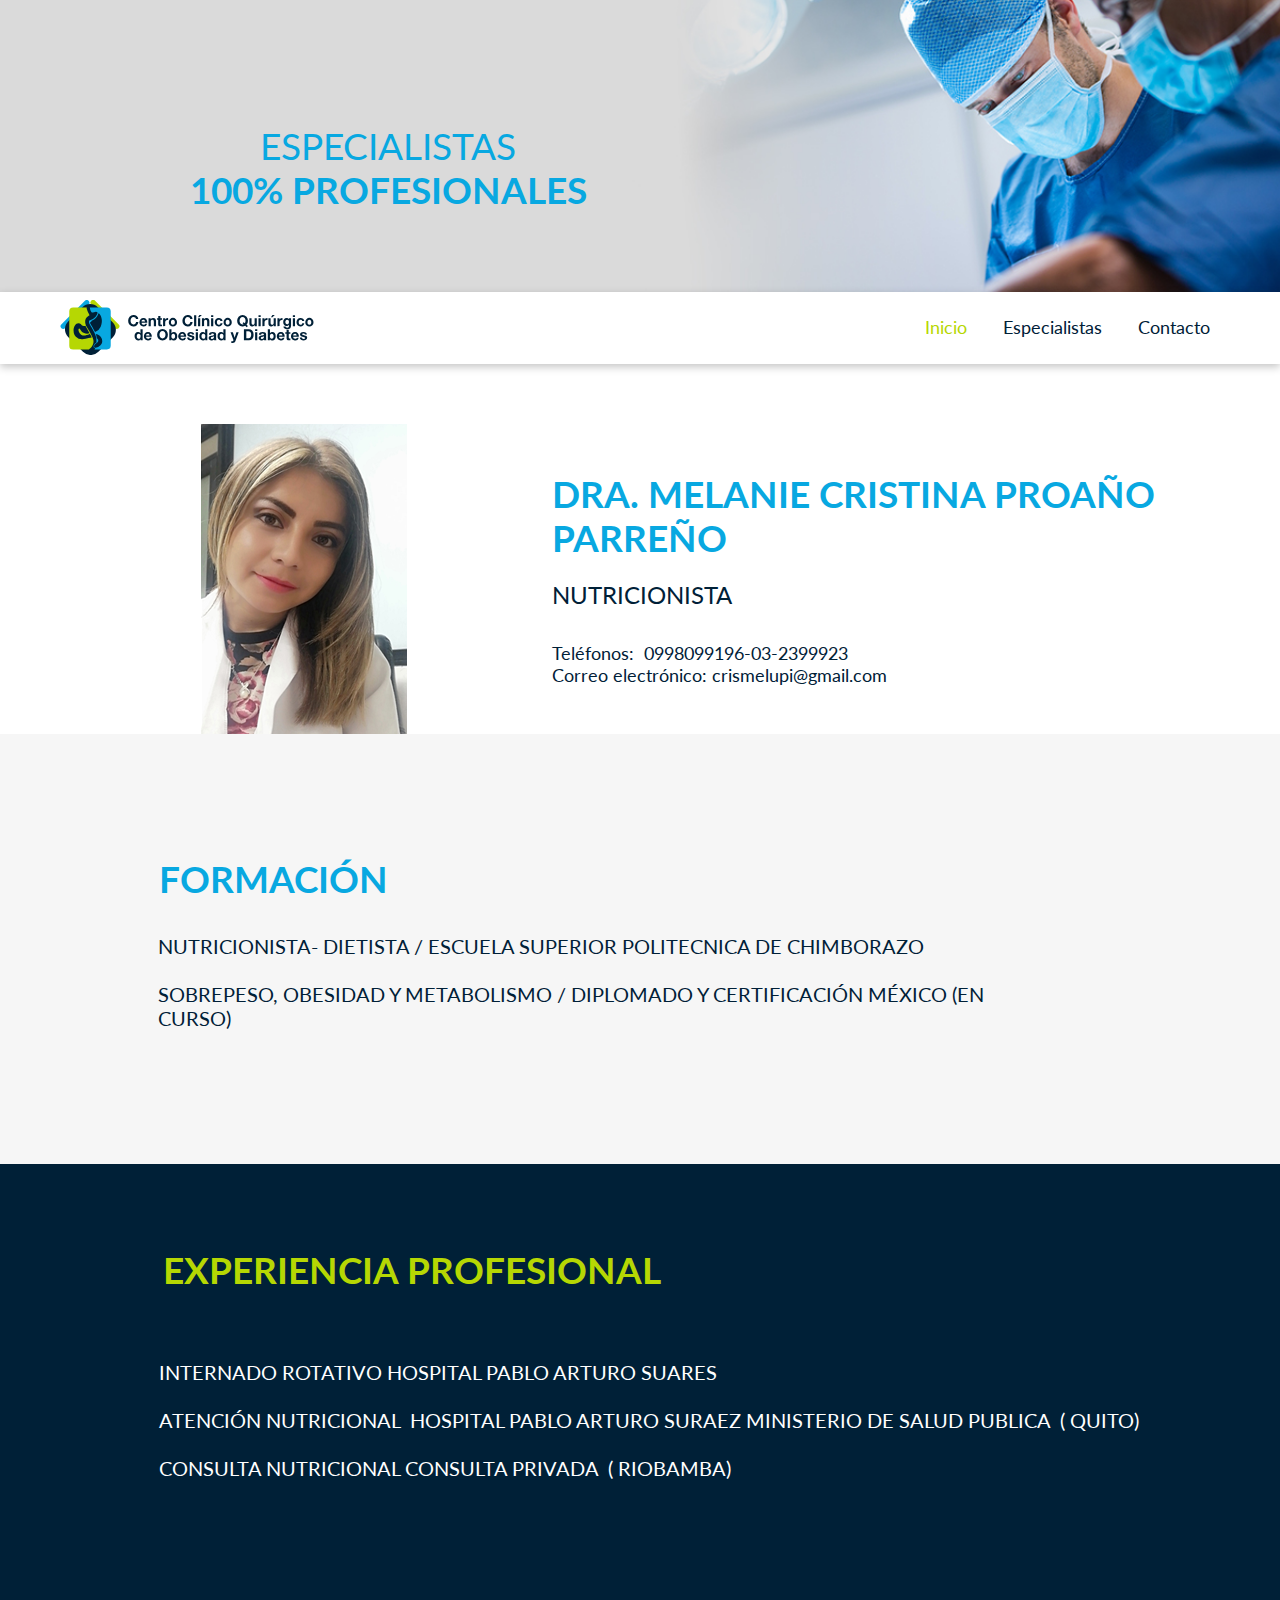
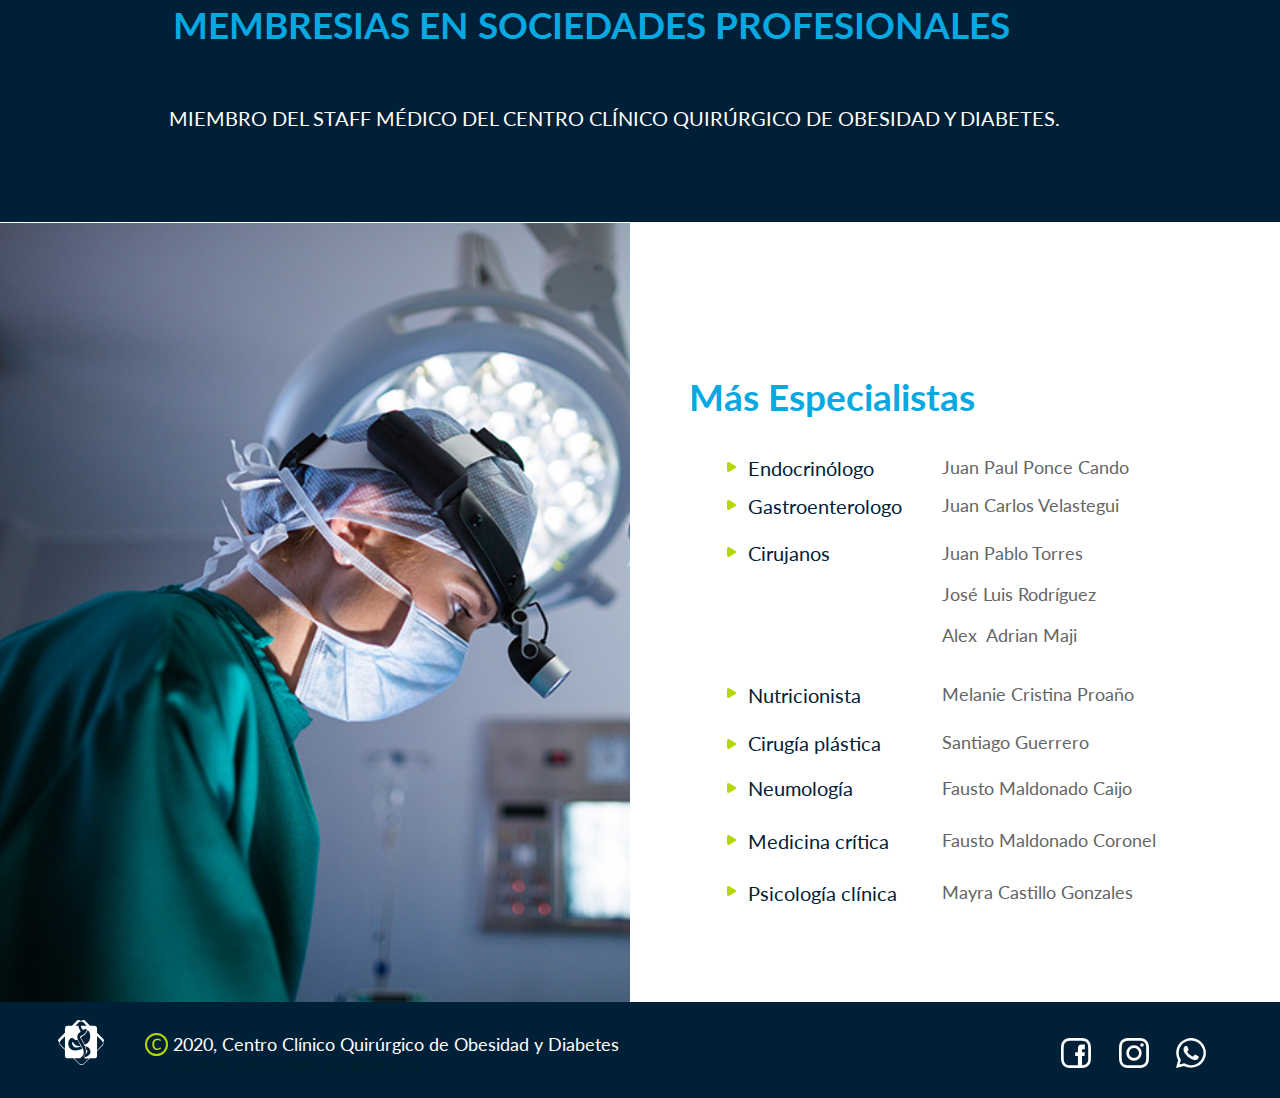
<file: dra.-melanie-proaño--centro-clínico-quirúrgico-de-obesidad-y-diabetes.html>
<!DOCTYPE html>
<html class="nojs html css_verticalspacer" lang="es-ES">
 <head>

  <meta http-equiv="Content-type" content="text/html;charset=UTF-8"/>
  <meta name="generator" content="2018.0.0.379"/>
  <meta name="viewport" content="width=device-width, initial-scale=1.0"/>
  
  <script type="text/javascript">
   // Update the 'nojs'/'js' class on the html node
document.documentElement.className = document.documentElement.className.replace(/\bnojs\b/g, 'js');

// Check that all required assets are uploaded and up-to-date
if(typeof Muse == "undefined") window.Muse = {}; window.Muse.assets = {"required":["museutils.js", "museconfig.js", "jquery.watch.js", "jquery.scrolleffects.js", "jquery.museresponsive.js", "require.js", "dra_-melanie-proa_o--centro-cl_nico-quir_rgico-de-obesidad-y-diabetes.css"], "outOfDate":[]};
</script>
  
  <link rel="shortcut icon" href="images/b-p%c3%a1g.-maestra-favicon.ico?crc=465787497"/>
  <title>Dra. Melanie Proaño || Centro clínico quirúrgico de obesidad y diabetes</title>
  <!-- CSS -->
  <link rel="stylesheet" type="text/css" href="css/site_global.css?crc=4239745548"/>
  <link rel="stylesheet" type="text/css" href="css/master_b-p_g_-maestra.css?crc=350842408"/>
  <link rel="stylesheet" type="text/css" href="css/dra_-melanie-proa_o--centro-cl_nico-quir_rgico-de-obesidad-y-diabetes.css?crc=4092478967" id="pagesheet"/>
  <!-- IE-only CSS -->
  <!--[if lt IE 9]>
  <link rel="stylesheet" type="text/css" href="css/nomq_preview_master_b-p_g_-maestra.css?crc=4204873510"/>
  <link rel="stylesheet" type="text/css" href="css/nomq_dra_-melanie-proa_o--centro-cl_nico-quir_rgico-de-obesidad-y-diabetes.css?crc=4093612352" id="nomq_pagesheet"/>
  <![endif]-->
    <!--custom head HTML-->
  <style>
@import url('https://fonts.googleapis.com/css2?family=Lato:wght@400;700&display=swap');

h2{
font-family: 'Lato', sans-serif;
font-weight: 700
}
p{
font-family: 'Lato', sans-serif;
font-weight: 400
}
</style>
 </head>
 <body>

  <div class="breakpoint active" id="bp_infinity" data-min-width="1201"><!-- responsive breakpoint node -->
   <div class="clearfix" id="page"><!-- group -->
    <a class="anchor_item grpelem shared_content" id="inicio" data-content-guid="inicio_content"></a>
    <div class="browser_width shared_content" id="u6793-bw" data-content-guid="u6793-bw_content">
     <div class="shadow ose_pre_init" id="u6793"><!-- simple frame --></div>
    </div>
    <div class="clearfix grpelem" id="pu5290"><!-- column -->
     <div class="browser_width colelem shared_content" id="u5290-bw" data-content-guid="u5290-bw_content">
      <div id="u5290"><!-- group -->
       <div class="clearfix" id="u5290_align_to_page">
        <div class="clearfix grpelem shared_content" id="u5291-6" data-content-guid="u5291-6_content"><!-- content -->
         <p id="u5291-2">Especialistas</p>
         <h2 id="u5291-4">100% profesionales</h2>
        </div>
       </div>
      </div>
     </div>
     <div class="browser_width colelem shared_content" id="u5648-bw" data-content-guid="u5648-bw_content">
      <div id="u5648"><!-- group -->
       <div class="clearfix" id="u5648_align_to_page">
        <div class="clearfix grpelem" id="u5649"><!-- group -->
         <div class="clip_frame grpelem" id="u5653"><!-- svg -->
          <img class="svg temp_no_img_src" id="u5654" data-orig-src="images/logo-menu.svg?crc=3808539497" width="254" height="55" alt="" data-mu-svgfallback="images/logo%20menu_poster_.png?crc=444387175" src="images/blank.gif?crc=4208392903"/>
         </div>
         <a class="nonblock nontext transition clearfix grpelem" id="u5650-4" href="index.html#inicio"><!-- content --><p>Inicio</p></a>
         <a class="nonblock nontext transition clearfix grpelem" id="u5652-4" href="index.html#especialistas"><!-- content --><p><span id="u5652">Especialistas</span></p></a>
         <a class="nonblock nontext transition clearfix grpelem" id="u5651-4" href="index.html#contacto"><!-- content --><p><span id="u5651">Contacto</span></p></a>
        </div>
       </div>
      </div>
     </div>
     <div class="clearfix colelem shared_content" id="pu6817" data-content-guid="pu6817_content"><!-- group -->
      <div class="clip_frame grpelem shared_content" id="u6817" data-content-guid="u6817_content"><!-- image -->
       <img class="block temp_no_img_src" id="u6817_img" data-orig-src="images/melanie-cristina-proa%c3%b1o-parre%c3%b1o.png?crc=4197977659" alt="" width="310" height="310" src="images/blank.gif?crc=4208392903"/>
      </div>
      <div class="clearfix grpelem" id="pu6805-4"><!-- column -->
       <div class="clearfix colelem shared_content" id="u6805-4" data-content-guid="u6805-4_content"><!-- content -->
        <h2 id="u6805-2">DRA. MELANIE CRISTINA PROAÑO PARREÑO</h2>
       </div>
       <div class="clearfix colelem shared_content" id="u6810-4" data-content-guid="u6810-4_content"><!-- content -->
        <p id="u6810-2">NUTRICIONISTA</p>
       </div>
       <div class="clearfix colelem shared_content" id="u7046-6" data-content-guid="u7046-6_content"><!-- content -->
        <p id="u7046-2">Teléfonos:&nbsp; 0998099196-03-2399923</p>
        <p id="u7046-4">Correo electrónico: crismelupi@gmail.com</p>
       </div>
      </div>
     </div>
     <div class="browser_width colelem shared_content" id="u6791-bw" data-content-guid="u6791-bw_content">
      <div id="u6791"><!-- column -->
       <div class="clearfix" id="u6791_align_to_page">
        <div class="clearfix colelem" id="u6808-4"><!-- content -->
         <h2 id="u6808-2">FORMACIÓN</h2>
        </div>
        <div class="clearfix colelem" id="u6812-8"><!-- content -->
         <p id="u6812-3"><span id="u6812">NUTRICIONISTA- DIETISTA / </span><span id="u6812-2">ESCUELA SUPERIOR POLITECNICA DE CHIMBORAZO</span></p>
         <p id="u6812-4">&nbsp;</p>
         <p id="u6812-6">SOBREPESO, OBESIDAD Y METABOLISMO / DIPLOMADO Y CERTIFICACIÓN MÉXICO (EN CURSO)</p>
        </div>
       </div>
      </div>
     </div>
     <div class="browser_width colelem shared_content" id="u6804-bw" data-content-guid="u6804-bw_content">
      <div id="u6804"><!-- column -->
       <div class="clearfix" id="u6804_align_to_page">
        <div class="clearfix colelem" id="u6809-4"><!-- content -->
         <h2 id="u6809-2">EXPERIENCIA PROFESIONAL</h2>
        </div>
        <div class="clearfix colelem" id="u6811-10"><!-- content -->
         <p>INTERNADO ROTATIVO HOSPITAL PABLO ARTURO SUARES</p>
         <p>&nbsp;</p>
         <p>ATENCIÓN NUTRICIONAL&nbsp; HOSPITAL PABLO ARTURO SURAEZ MINISTERIO DE SALUD PUBLICA&nbsp; ( QUITO)</p>
         <p>&nbsp;</p>
         <p>CONSULTA NUTRICIONAL CONSULTA PRIVADA&nbsp; ( RIOBAMBA)</p>
        </div>
        <div class="clearfix colelem" id="u8145-4"><!-- content -->
         <h2 id="u8145-2">MEMBRESIAS EN SOCIEDADES PROFESIONALES</h2>
        </div>
        <div class="clearfix colelem" id="u8144-4"><!-- content -->
         <p>MIEMBRO DEL STAFF MÉDICO DEL CENTRO CLÍNICO QUIRÚRGICO DE OBESIDAD Y DIABETES.</p>
        </div>
       </div>
      </div>
     </div>
    </div>
    <div class="clearfix shared_content" id="u6798" data-content-guid="u6798_content"><!-- group -->
     <a class="nonblock nontext anim_swing clip_frame ose_pre_init" id="u6800" href="dra.-melanie-proa%c3%b1o--centro-cl%c3%adnico-quir%c3%bargico-de-obesidad-y-diabetes.html#inicio"><!-- svg --><img class="svg temp_no_img_src" id="u6801" data-orig-src="images/logo-menu.svg?crc=3808539497" width="254" height="55" alt="" data-mu-svgfallback="images/logo%20menu_poster_.png?crc=444387175" src="images/blank.gif?crc=4208392903"/></a>
     <a class="nonblock nontext transition clearfix ose_pre_init" id="u6799-4" href="index.html#inicio"><!-- content --><p><span id="u6799">Inicio</span></p></a>
     <a class="nonblock nontext anim_swing transition clearfix ose_pre_init" id="u6803-4" href="dra.-melanie-proa%c3%b1o--centro-cl%c3%adnico-quir%c3%bargico-de-obesidad-y-diabetes.html#especialistas"><!-- content --><p><span id="u6803">Especialistas</span></p></a>
     <a class="nonblock nontext transition clearfix ose_pre_init" id="u6802-4" href="index.html#contacto"><!-- content --><p><span id="u6802">Contacto</span></p></a>
    </div>
    <div class="verticalspacer" data-offset-top="1822" data-content-above-spacer="1822" data-content-below-spacer="873"></div>
    <a class="anchor_item grpelem shared_content" id="especialistas" data-content-guid="especialistas_content"></a>
    <div class="clearfix grpelem" id="ppu6286"><!-- column -->
     <div class="clearfix colelem" id="pu6286"><!-- group -->
      <div class="grpelem shared_content" id="u6286" data-content-guid="u6286_content"><!-- simple frame --></div>
      <div class="clearfix grpelem" id="pu6269-4"><!-- column -->
       <div class="clearfix colelem shared_content" id="u6269-4" data-content-guid="u6269-4_content"><!-- content -->
        <h2 id="u6269-2">Más Especialistas</h2>
       </div>
       <div class="clearfix colelem shared_content" id="pu6270" data-content-guid="pu6270_content"><!-- group -->
        <div class="clip_frame grpelem shared_content" id="u6270" data-content-guid="u6270_content"><!-- svg -->
         <img class="svg temp_no_img_src" id="u6271" data-orig-src="images/ico13.svg?crc=4206990675" width="9" height="10" alt="" data-mu-svgfallback="images/ico13_poster_.png?crc=4038743963" src="images/blank.gif?crc=4208392903"/>
        </div>
        <div class="clearfix grpelem shared_content" id="u6253-4" data-content-guid="u6253-4_content"><!-- content -->
         <p>Endocrinólogo</p>
        </div>
        <a class="nonblock nontext clearfix grpelem shared_content" id="u6254-4" href="dr.-juan-ponce--centro-cl%c3%adnico-quir%c3%bargico-de-obesidad-y-diabetes.html" data-content-guid="u6254-4_content"><!-- content --><p>Juan Paul Ponce Cando</p></a>
       </div>
       <div class="clearfix colelem shared_content" id="pu6274" data-content-guid="pu6274_content"><!-- group -->
        <div class="clip_frame grpelem shared_content" id="u6274" data-content-guid="u6274_content"><!-- svg -->
         <img class="svg temp_no_img_src" id="u6275" data-orig-src="images/ico13.svg?crc=4206990675" width="9" height="10" alt="" data-mu-svgfallback="images/ico13_poster_.png?crc=4038743963" src="images/blank.gif?crc=4208392903"/>
        </div>
        <div class="clearfix grpelem shared_content" id="u6251-4" data-content-guid="u6251-4_content"><!-- content -->
         <p>Gastroenterologo</p>
        </div>
        <a class="nonblock nontext clearfix grpelem shared_content" id="u6252-4" href="dr.-juan-velastegui--centro-cl%c3%adnico-quir%c3%bargico-de-obesidad-y-diabetes.html" data-content-guid="u6252-4_content"><!-- content --><p>Juan Carlos Velastegui</p></a>
       </div>
       <div class="clearfix colelem" id="pu6272"><!-- group -->
        <div class="clip_frame grpelem shared_content" id="u6272" data-content-guid="u6272_content"><!-- svg -->
         <img class="svg temp_no_img_src" id="u6273" data-orig-src="images/ico13.svg?crc=4206990675" width="9" height="10" alt="" data-mu-svgfallback="images/ico13_poster_.png?crc=4038743963" src="images/blank.gif?crc=4208392903"/>
        </div>
        <div class="clearfix grpelem shared_content" id="u6255-4" data-content-guid="u6255-4_content"><!-- content -->
         <p>Cirujanos</p>
        </div>
        <a class="nonblock nontext clearfix grpelem shared_content" id="u6257-4" href="dr.-juan-pablo-torres--centro-cl%c3%adnico-quir%c3%bargico-de-obesidad-y-diabetes.html" data-content-guid="u6257-4_content"><!-- content --><p>Juan Pablo Torres</p></a>
       </div>
       <a class="nonblock nontext clearfix colelem shared_content" id="u6256-4" href="dr.-jos%c3%a9-rodr%c3%adguez--centro-cl%c3%adnico-quir%c3%bargico-de-obesidad-y-diabetes.html" data-content-guid="u6256-4_content"><!-- content --><p>José Luis Rodríguez</p></a>
       <a class="nonblock nontext clearfix colelem shared_content" id="u6258-4" href="dr.-alex-maji--centro-cl%c3%adnico-quir%c3%bargico-de-obesidad-y-diabetes.html" data-content-guid="u6258-4_content"><!-- content --><p>Alex&nbsp; Adrian Maji</p></a>
       <div class="clearfix colelem shared_content" id="pu6276" data-content-guid="pu6276_content"><!-- group -->
        <div class="clip_frame grpelem shared_content" id="u6276" data-content-guid="u6276_content"><!-- svg -->
         <img class="svg temp_no_img_src" id="u6277" data-orig-src="images/ico13.svg?crc=4206990675" width="9" height="10" alt="" data-mu-svgfallback="images/ico13_poster_.png?crc=4038743963" src="images/blank.gif?crc=4208392903"/>
        </div>
        <div class="clearfix grpelem shared_content" id="u6259-4" data-content-guid="u6259-4_content"><!-- content -->
         <p>Nutricionista</p>
        </div>
        <a class="nonblock nontext MuseLinkActive clearfix grpelem shared_content" id="u6260-4" href="dra.-melanie-proa%c3%b1o--centro-cl%c3%adnico-quir%c3%bargico-de-obesidad-y-diabetes.html" data-content-guid="u6260-4_content"><!-- content --><p>Melanie Cristina Proaño</p></a>
       </div>
       <div class="clearfix colelem shared_content" id="pu6278" data-content-guid="pu6278_content"><!-- group -->
        <div class="clip_frame grpelem shared_content" id="u6278" data-content-guid="u6278_content"><!-- svg -->
         <img class="svg temp_no_img_src" id="u6279" data-orig-src="images/ico13.svg?crc=4206990675" width="9" height="10" alt="" data-mu-svgfallback="images/ico13_poster_.png?crc=4038743963" src="images/blank.gif?crc=4208392903"/>
        </div>
        <div class="clearfix grpelem shared_content" id="u6261-4" data-content-guid="u6261-4_content"><!-- content -->
         <p>Cirugía plástica</p>
        </div>
        <a class="nonblock nontext clearfix grpelem shared_content" id="u6262-4" href="dr.-santiago-guerrero--centro-cl%c3%adnico-quir%c3%bargico-de-obesidad-y-diabetes.html" data-content-guid="u6262-4_content"><!-- content --><p>Santiago Guerrero</p></a>
       </div>
       <div class="clearfix colelem shared_content" id="pu6280" data-content-guid="pu6280_content"><!-- group -->
        <div class="clip_frame grpelem shared_content" id="u6280" data-content-guid="u6280_content"><!-- svg -->
         <img class="svg temp_no_img_src" id="u6281" data-orig-src="images/ico13.svg?crc=4206990675" width="9" height="10" alt="" data-mu-svgfallback="images/ico13_poster_.png?crc=4038743963" src="images/blank.gif?crc=4208392903"/>
        </div>
        <div class="clearfix grpelem shared_content" id="u6263-4" data-content-guid="u6263-4_content"><!-- content -->
         <p>Neumología</p>
        </div>
        <div class="clearfix grpelem shared_content" id="u6264-4" data-content-guid="u6264-4_content"><!-- content -->
         <p>Fausto Maldonado Caijo</p>
        </div>
       </div>
       <div class="clearfix colelem shared_content" id="pu6282" data-content-guid="pu6282_content"><!-- group -->
        <div class="clip_frame grpelem shared_content" id="u6282" data-content-guid="u6282_content"><!-- svg -->
         <img class="svg temp_no_img_src" id="u6283" data-orig-src="images/ico13.svg?crc=4206990675" width="9" height="10" alt="" data-mu-svgfallback="images/ico13_poster_.png?crc=4038743963" src="images/blank.gif?crc=4208392903"/>
        </div>
        <div class="clearfix grpelem shared_content" id="u6265-4" data-content-guid="u6265-4_content"><!-- content -->
         <p>Medicina crítica</p>
        </div>
        <a class="nonblock nontext clearfix grpelem shared_content" id="u6266-4" href="dr.-fausto-maldonado--centro-cl%c3%adnico-quir%c3%bargico-de-obesidad-y-diabetes.html" data-content-guid="u6266-4_content"><!-- content --><p>Fausto Maldonado Coronel</p></a>
       </div>
       <div class="clearfix colelem shared_content" id="pu6284" data-content-guid="pu6284_content"><!-- group -->
        <div class="clip_frame grpelem shared_content" id="u6284" data-content-guid="u6284_content"><!-- svg -->
         <img class="svg temp_no_img_src" id="u6285" data-orig-src="images/ico13.svg?crc=4206990675" width="9" height="10" alt="" data-mu-svgfallback="images/ico13_poster_.png?crc=4038743963" src="images/blank.gif?crc=4208392903"/>
        </div>
        <div class="clearfix grpelem shared_content" id="u6267-4" data-content-guid="u6267-4_content"><!-- content -->
         <p>Psicología clínica</p>
        </div>
        <a class="nonblock nontext clearfix grpelem shared_content" id="u6268-4" href="dra.-mayra-castillo--centro-cl%c3%adnico-quir%c3%bargico-de-obesidad-y-diabetes.html" data-content-guid="u6268-4_content"><!-- content --><p>Mayra Castillo Gonzales</p></a>
       </div>
      </div>
     </div>
     <div class="browser_width colelem shared_content" id="u5321-bw" data-content-guid="u5321-bw_content">
      <div id="u5321"><!-- group -->
       <div class="clearfix" id="u5321_align_to_page">
        <div class="clip_frame grpelem shared_content" id="u5323" data-content-guid="u5323_content"><!-- svg -->
         <img class="svg temp_no_img_src" id="u5324" data-orig-src="images/ico11.svg?crc=4175896388" width="46" height="45" alt="" data-mu-svgfallback="images/ico11_poster_.png?crc=4029422699" src="images/blank.gif?crc=4208392903"/>
        </div>
        <div class="clearfix grpelem" id="pu5325"><!-- column -->
         <div class="clearfix colelem shared_content" id="u5325" data-content-guid="u5325_content"><!-- group -->
          <div class="clip_frame grpelem" id="u5326"><!-- svg -->
           <img class="svg temp_no_img_src" id="u5327" data-orig-src="images/ico12.svg?crc=4183418646" width="23" height="23" alt="" data-mu-svgfallback="images/ico12_poster_.png?crc=4284656657" src="images/blank.gif?crc=4208392903"/>
          </div>
          <div class="clearfix grpelem" id="u5328-4"><!-- content -->
           <p id="u5328-2">2020, Centro Clínico Quirúrgico de Obesidad y Diabetes</p>
          </div>
         </div>
         <a class="nonblock nontext transition clearfix colelem shared_content" id="u5322-4" href="https://www.facebook.com/alfredlopezdg" data-content-guid="u5322-4_content"><!-- content --><p id="u5322-2">Diseñado y desarrollado por alfred lópez</p></a>
        </div>
        <div class="clearfix grpelem shared_content" id="u5329" data-content-guid="u5329_content"><!-- group -->
         <a class="nonblock nontext transition clip_frame grpelem" id="u5332" href="https://www.facebook.com/Centro-Cl%C3%ADnico-Quir%C3%BArgico-de-Obesidad-y-Diabetes-102433934863691" target="_blank"><!-- svg --><img class="svg temp_no_img_src" id="u5333" data-orig-src="images/ico8.svg?crc=92982053" width="30" height="30" alt="" data-mu-svgfallback="images/ico8_poster_.png?crc=4054337727" src="images/blank.gif?crc=4208392903"/></a>
         <a class="nonblock nontext transition clip_frame grpelem" id="u5334" href="https://www.facebook.com/Centro-Cl%C3%ADnico-Quir%C3%BArgico-de-Obesidad-y-Diabetes-102433934863691" target="_blank"><!-- svg --><img class="svg temp_no_img_src" id="u5335" data-orig-src="images/ico9.svg?crc=4232371787" width="30" height="30" alt="" data-mu-svgfallback="images/ico9_poster_.png?crc=4130493130" src="images/blank.gif?crc=4208392903"/></a>
         <a class="nonblock nontext transition clip_frame grpelem" id="u5330" href="https://api.whatsapp.com/send?phone=593981671452&amp;text=Me%20ayudan%20con%20m%C3%A1s%20informaci%C3%B3n" target="_blank"><!-- svg --><img class="svg temp_no_img_src" id="u5331" data-orig-src="images/ico10.svg?crc=100944537" width="30" height="30" alt="" data-mu-svgfallback="images/ico10_poster_.png?crc=4105049844" src="images/blank.gif?crc=4208392903"/></a>
        </div>
       </div>
      </div>
     </div>
    </div>
   </div>
  </div>
  <div class="breakpoint" id="bp_1200" data-min-width="961" data-max-width="1200"><!-- responsive breakpoint node -->
   <div class="clearfix temp_no_id" data-orig-id="page"><!-- group -->
    <div class="clearfix grpelem" id="ppu5290"><!-- column -->
     <div class="clearfix colelem temp_no_id" data-orig-id="pu5290"><!-- group -->
      <span class="browser_width grpelem placeholder" data-placeholder-for="u5290-bw_content"><!-- placeholder node --></span>
      <span class="anchor_item grpelem placeholder" data-placeholder-for="inicio_content"><!-- placeholder node --></span>
     </div>
     <span class="browser_width colelem placeholder" data-placeholder-for="u5648-bw_content"><!-- placeholder node --></span>
     <span class="clearfix colelem placeholder" data-placeholder-for="pu6817_content"><!-- placeholder node --></span>
     <span class="browser_width colelem placeholder" data-placeholder-for="u6791-bw_content"><!-- placeholder node --></span>
     <span class="browser_width colelem placeholder" data-placeholder-for="u6804-bw_content"><!-- placeholder node --></span>
    </div>
    <div class="clearfix grpelem" id="pu6793"><!-- group -->
     <span class="browser_width placeholder" data-placeholder-for="u6793-bw_content"><!-- placeholder node --></span>
     <span class="clearfix placeholder" data-placeholder-for="u6798_content"><!-- placeholder node --></span>
    </div>
    <div class="verticalspacer" data-offset-top="1932" data-content-above-spacer="1932" data-content-below-spacer="838"></div>
    <div class="clearfix grpelem" id="pppu6269-4"><!-- column -->
     <div class="clearfix colelem" id="ppu6269-4"><!-- group -->
      <div class="clearfix grpelem temp_no_id" data-orig-id="pu6269-4"><!-- column -->
       <span class="clearfix colelem placeholder" data-placeholder-for="u6269-4_content"><!-- placeholder node --></span>
       <span class="clearfix colelem placeholder" data-placeholder-for="pu6270_content"><!-- placeholder node --></span>
       <span class="clearfix colelem placeholder" data-placeholder-for="pu6274_content"><!-- placeholder node --></span>
       <div class="clearfix colelem temp_no_id" data-orig-id="pu6272"><!-- group -->
        <span class="clip_frame grpelem placeholder" data-placeholder-for="u6272_content"><!-- placeholder node --></span>
        <span class="clearfix grpelem placeholder" data-placeholder-for="u6255-4_content"><!-- placeholder node --></span>
        <span class="nonblock nontext clearfix grpelem placeholder" data-placeholder-for="u6256-4_content"><!-- placeholder node --></span>
       </div>
       <span class="nonblock nontext clearfix colelem placeholder" data-placeholder-for="u6257-4_content"><!-- placeholder node --></span>
       <span class="nonblock nontext clearfix colelem placeholder" data-placeholder-for="u6258-4_content"><!-- placeholder node --></span>
       <span class="clearfix colelem placeholder" data-placeholder-for="pu6276_content"><!-- placeholder node --></span>
       <span class="clearfix colelem placeholder" data-placeholder-for="pu6278_content"><!-- placeholder node --></span>
       <span class="clearfix colelem placeholder" data-placeholder-for="pu6280_content"><!-- placeholder node --></span>
       <span class="clearfix colelem placeholder" data-placeholder-for="pu6282_content"><!-- placeholder node --></span>
       <span class="clearfix colelem placeholder" data-placeholder-for="pu6284_content"><!-- placeholder node --></span>
      </div>
      <span class="grpelem placeholder" data-placeholder-for="u6286_content"><!-- placeholder node --></span>
      <span class="anchor_item grpelem placeholder" data-placeholder-for="especialistas_content"><!-- placeholder node --></span>
     </div>
     <span class="browser_width colelem placeholder" data-placeholder-for="u5321-bw_content"><!-- placeholder node --></span>
    </div>
   </div>
  </div>
  <div class="breakpoint" id="bp_960" data-min-width="481" data-max-width="960"><!-- responsive breakpoint node -->
   <div class="clearfix temp_no_id" data-orig-id="page"><!-- group -->
    <div class="clearfix grpelem temp_no_id" data-orig-id="pu6793"><!-- group -->
     <span class="browser_width placeholder" data-placeholder-for="u6793-bw_content"><!-- placeholder node --></span>
     <span class="clearfix placeholder" data-placeholder-for="u6798_content"><!-- placeholder node --></span>
    </div>
    <div class="clearfix grpelem temp_no_id" data-orig-id="ppu5290"><!-- column -->
     <div class="clearfix colelem temp_no_id" data-orig-id="pu5290"><!-- group -->
      <span class="browser_width grpelem placeholder" data-placeholder-for="u5290-bw_content"><!-- placeholder node --></span>
      <span class="anchor_item grpelem placeholder" data-placeholder-for="inicio_content"><!-- placeholder node --></span>
     </div>
     <span class="browser_width colelem placeholder" data-placeholder-for="u5648-bw_content"><!-- placeholder node --></span>
     <span class="clip_frame colelem placeholder" data-placeholder-for="u6817_content"><!-- placeholder node --></span>
     <span class="clearfix colelem placeholder" data-placeholder-for="u6805-4_content"><!-- placeholder node --></span>
     <span class="clearfix colelem placeholder" data-placeholder-for="u6810-4_content"><!-- placeholder node --></span>
     <span class="clearfix colelem placeholder" data-placeholder-for="u7046-6_content"><!-- placeholder node --></span>
     <span class="browser_width colelem placeholder" data-placeholder-for="u6791-bw_content"><!-- placeholder node --></span>
     <span class="browser_width colelem placeholder" data-placeholder-for="u6804-bw_content"><!-- placeholder node --></span>
    </div>
    <div class="verticalspacer" data-offset-top="2282" data-content-above-spacer="2282" data-content-below-spacer="1405"></div>
    <span class="anchor_item grpelem placeholder" data-placeholder-for="especialistas_content"><!-- placeholder node --></span>
    <div class="clearfix grpelem temp_no_id" data-orig-id="pu6286"><!-- column -->
     <div class="browser_width colelem" id="u6286-bw">
      <span class="placeholder" data-placeholder-for="u6286_content"><!-- placeholder node --></span>
     </div>
     <span class="clearfix colelem placeholder" data-placeholder-for="u6269-4_content"><!-- placeholder node --></span>
     <span class="clearfix colelem placeholder" data-placeholder-for="pu6270_content"><!-- placeholder node --></span>
     <span class="clearfix colelem placeholder" data-placeholder-for="pu6274_content"><!-- placeholder node --></span>
     <div class="clearfix colelem temp_no_id" data-orig-id="pu6272"><!-- group -->
      <span class="clip_frame grpelem placeholder" data-placeholder-for="u6272_content"><!-- placeholder node --></span>
      <span class="clearfix grpelem placeholder" data-placeholder-for="u6255-4_content"><!-- placeholder node --></span>
      <span class="nonblock nontext clearfix grpelem placeholder" data-placeholder-for="u6256-4_content"><!-- placeholder node --></span>
     </div>
     <span class="nonblock nontext clearfix colelem placeholder" data-placeholder-for="u6257-4_content"><!-- placeholder node --></span>
     <span class="nonblock nontext clearfix colelem placeholder" data-placeholder-for="u6258-4_content"><!-- placeholder node --></span>
     <span class="clearfix colelem placeholder" data-placeholder-for="pu6276_content"><!-- placeholder node --></span>
     <span class="clearfix colelem placeholder" data-placeholder-for="pu6278_content"><!-- placeholder node --></span>
     <span class="clearfix colelem placeholder" data-placeholder-for="pu6280_content"><!-- placeholder node --></span>
     <span class="clearfix colelem placeholder" data-placeholder-for="pu6282_content"><!-- placeholder node --></span>
     <span class="clearfix colelem placeholder" data-placeholder-for="pu6284_content"><!-- placeholder node --></span>
     <div class="browser_width colelem temp_no_id" data-orig-id="u5321-bw">
      <div class="temp_no_id" data-orig-id="u5321"><!-- group -->
       <div class="clearfix temp_no_id" data-orig-id="u5321_align_to_page">
        <span class="clip_frame grpelem placeholder" data-placeholder-for="u5323_content"><!-- placeholder node --></span>
        <div class="clearfix grpelem temp_no_id" data-orig-id="pu5325"><!-- column -->
         <span class="clearfix colelem placeholder" data-placeholder-for="u5325_content"><!-- placeholder node --></span>
         <span class="clearfix colelem placeholder" data-placeholder-for="u5329_content"><!-- placeholder node --></span>
         <span class="nonblock nontext transition clearfix colelem placeholder" data-placeholder-for="u5322-4_content"><!-- placeholder node --></span>
        </div>
       </div>
      </div>
     </div>
    </div>
   </div>
  </div>
  <div class="breakpoint" id="bp_480" data-max-width="480"><!-- responsive breakpoint node -->
   <div class="clearfix temp_no_id" data-orig-id="page"><!-- group -->
    <div class="clearfix grpelem temp_no_id" data-orig-id="pu5290"><!-- column -->
     <div class="browser_width colelem temp_no_id" data-orig-id="u5290-bw">
      <div class="temp_no_id" data-orig-id="u5290"><!-- group -->
       <div class="clearfix temp_no_id" data-orig-id="u5290_align_to_page">
        <span class="anchor_item grpelem placeholder" data-placeholder-for="inicio_content"><!-- placeholder node --></span>
        <div class="clearfix grpelem" id="pu6807-4"><!-- column -->
         <a class="nonblock nontext clearfix colelem" id="u6807-4" href="index.html"><!-- content --><p id="u6807-2">Inicio</p></a>
         <span class="clearfix colelem placeholder" data-placeholder-for="u5291-6_content"><!-- placeholder node --></span>
        </div>
       </div>
      </div>
     </div>
     <span class="clip_frame colelem placeholder" data-placeholder-for="u6817_content"><!-- placeholder node --></span>
     <span class="clearfix colelem placeholder" data-placeholder-for="u6805-4_content"><!-- placeholder node --></span>
     <span class="clearfix colelem placeholder" data-placeholder-for="u6810-4_content"><!-- placeholder node --></span>
     <span class="clearfix colelem placeholder" data-placeholder-for="u7046-6_content"><!-- placeholder node --></span>
     <span class="browser_width colelem placeholder" data-placeholder-for="u6791-bw_content"><!-- placeholder node --></span>
     <span class="browser_width colelem placeholder" data-placeholder-for="u6804-bw_content"><!-- placeholder node --></span>
    </div>
    <div class="verticalspacer" data-offset-top="2270" data-content-above-spacer="2270" data-content-below-spacer="1390"></div>
    <span class="anchor_item grpelem placeholder" data-placeholder-for="especialistas_content"><!-- placeholder node --></span>
    <div class="clearfix grpelem temp_no_id" data-orig-id="pu6286"><!-- column -->
     <div class="browser_width colelem temp_no_id" data-orig-id="u6286-bw">
      <span class="placeholder" data-placeholder-for="u6286_content"><!-- placeholder node --></span>
     </div>
     <span class="clearfix colelem placeholder" data-placeholder-for="u6269-4_content"><!-- placeholder node --></span>
     <div class="clearfix colelem temp_no_id" data-orig-id="pu6270"><!-- group -->
      <span class="clip_frame grpelem placeholder" data-placeholder-for="u6270_content"><!-- placeholder node --></span>
      <span class="clearfix grpelem placeholder" data-placeholder-for="u6253-4_content"><!-- placeholder node --></span>
     </div>
     <span class="nonblock nontext clearfix colelem placeholder" data-placeholder-for="u6254-4_content"><!-- placeholder node --></span>
     <div class="clearfix colelem temp_no_id" data-orig-id="pu6274"><!-- group -->
      <span class="clip_frame grpelem placeholder" data-placeholder-for="u6274_content"><!-- placeholder node --></span>
      <span class="clearfix grpelem placeholder" data-placeholder-for="u6251-4_content"><!-- placeholder node --></span>
     </div>
     <span class="nonblock nontext clearfix colelem placeholder" data-placeholder-for="u6252-4_content"><!-- placeholder node --></span>
     <div class="clearfix colelem temp_no_id" data-orig-id="pu6272"><!-- group -->
      <span class="clip_frame grpelem placeholder" data-placeholder-for="u6272_content"><!-- placeholder node --></span>
      <span class="clearfix grpelem placeholder" data-placeholder-for="u6255-4_content"><!-- placeholder node --></span>
     </div>
     <span class="nonblock nontext clearfix colelem placeholder" data-placeholder-for="u6256-4_content"><!-- placeholder node --></span>
     <span class="nonblock nontext clearfix colelem placeholder" data-placeholder-for="u6257-4_content"><!-- placeholder node --></span>
     <span class="nonblock nontext clearfix colelem placeholder" data-placeholder-for="u6258-4_content"><!-- placeholder node --></span>
     <div class="clearfix colelem temp_no_id" data-orig-id="pu6276"><!-- group -->
      <span class="clip_frame grpelem placeholder" data-placeholder-for="u6276_content"><!-- placeholder node --></span>
      <span class="clearfix grpelem placeholder" data-placeholder-for="u6259-4_content"><!-- placeholder node --></span>
     </div>
     <span class="nonblock nontext MuseLinkActive clearfix colelem placeholder" data-placeholder-for="u6260-4_content"><!-- placeholder node --></span>
     <div class="clearfix colelem temp_no_id" data-orig-id="pu6278"><!-- group -->
      <span class="clip_frame grpelem placeholder" data-placeholder-for="u6278_content"><!-- placeholder node --></span>
      <span class="clearfix grpelem placeholder" data-placeholder-for="u6261-4_content"><!-- placeholder node --></span>
     </div>
     <span class="nonblock nontext clearfix colelem placeholder" data-placeholder-for="u6262-4_content"><!-- placeholder node --></span>
     <div class="clearfix colelem temp_no_id" data-orig-id="pu6280"><!-- group -->
      <span class="clip_frame grpelem placeholder" data-placeholder-for="u6280_content"><!-- placeholder node --></span>
      <span class="clearfix grpelem placeholder" data-placeholder-for="u6263-4_content"><!-- placeholder node --></span>
     </div>
     <span class="clearfix colelem placeholder" data-placeholder-for="u6264-4_content"><!-- placeholder node --></span>
     <div class="clearfix colelem temp_no_id" data-orig-id="pu6282"><!-- group -->
      <span class="clip_frame grpelem placeholder" data-placeholder-for="u6282_content"><!-- placeholder node --></span>
      <span class="clearfix grpelem placeholder" data-placeholder-for="u6265-4_content"><!-- placeholder node --></span>
     </div>
     <span class="nonblock nontext clearfix colelem placeholder" data-placeholder-for="u6266-4_content"><!-- placeholder node --></span>
     <div class="clearfix colelem temp_no_id" data-orig-id="pu6284"><!-- group -->
      <span class="clip_frame grpelem placeholder" data-placeholder-for="u6284_content"><!-- placeholder node --></span>
      <span class="clearfix grpelem placeholder" data-placeholder-for="u6267-4_content"><!-- placeholder node --></span>
     </div>
     <span class="nonblock nontext clearfix colelem placeholder" data-placeholder-for="u6268-4_content"><!-- placeholder node --></span>
     <div class="browser_width colelem temp_no_id" data-orig-id="u5321-bw">
      <div class="temp_no_id" data-orig-id="u5321"><!-- column -->
       <div class="clearfix temp_no_id" data-orig-id="u5321_align_to_page">
        <span class="clip_frame colelem placeholder" data-placeholder-for="u5323_content"><!-- placeholder node --></span>
        <span class="clearfix colelem placeholder" data-placeholder-for="u5325_content"><!-- placeholder node --></span>
        <span class="clearfix colelem placeholder" data-placeholder-for="u5329_content"><!-- placeholder node --></span>
        <span class="nonblock nontext transition clearfix colelem placeholder" data-placeholder-for="u5322-4_content"><!-- placeholder node --></span>
       </div>
      </div>
     </div>
    </div>
   </div>
  </div>
  <!-- Other scripts -->
  <script type="text/javascript">
   // Decide weather to suppress missing file error or not based on preference setting
var suppressMissingFileError = false
</script>
  <script type="text/javascript">
   window.Muse.assets.check=function(d){if(!window.Muse.assets.checked){window.Muse.assets.checked=!0;var b={},c=function(a,b){if(window.getComputedStyle){var c=window.getComputedStyle(a,null);return c&&c.getPropertyValue(b)||c&&c[b]||""}if(document.documentElement.currentStyle)return(c=a.currentStyle)&&c[b]||a.style&&a.style[b]||"";return""},a=function(a){if(a.match(/^rgb/))return a=a.replace(/\s+/g,"").match(/([\d\,]+)/gi)[0].split(","),(parseInt(a[0])<<16)+(parseInt(a[1])<<8)+parseInt(a[2]);if(a.match(/^\#/))return parseInt(a.substr(1),
16);return 0},g=function(g){for(var f=document.getElementsByTagName("link"),h=0;h<f.length;h++)if("text/css"==f[h].type){var i=(f[h].href||"").match(/\/?css\/([\w\-]+\.css)\?crc=(\d+)/);if(!i||!i[1]||!i[2])break;b[i[1]]=i[2]}f=document.createElement("div");f.className="version";f.style.cssText="display:none; width:1px; height:1px;";document.getElementsByTagName("body")[0].appendChild(f);for(h=0;h<Muse.assets.required.length;){var i=Muse.assets.required[h],l=i.match(/([\w\-\.]+)\.(\w+)$/),k=l&&l[1]?
l[1]:null,l=l&&l[2]?l[2]:null;switch(l.toLowerCase()){case "css":k=k.replace(/\W/gi,"_").replace(/^([^a-z])/gi,"_$1");f.className+=" "+k;k=a(c(f,"color"));l=a(c(f,"backgroundColor"));k!=0||l!=0?(Muse.assets.required.splice(h,1),"undefined"!=typeof b[i]&&(k!=b[i]>>>24||l!=(b[i]&16777215))&&Muse.assets.outOfDate.push(i)):h++;f.className="version";break;case "js":h++;break;default:throw Error("Unsupported file type: "+l);}}d?d().jquery!="1.8.3"&&Muse.assets.outOfDate.push("jquery-1.8.3.min.js"):Muse.assets.required.push("jquery-1.8.3.min.js");
f.parentNode.removeChild(f);if(Muse.assets.outOfDate.length||Muse.assets.required.length)f="Puede que determinados archivos falten en el servidor o sean incorrectos. Limpie la cache del navegador e inténtelo de nuevo. Si el problema persiste, póngase en contacto con el administrador del sitio web.",g&&Muse.assets.outOfDate.length&&(f+="\nOut of date: "+Muse.assets.outOfDate.join(",")),g&&Muse.assets.required.length&&(f+="\nMissing: "+Muse.assets.required.join(",")),suppressMissingFileError?(f+="\nUse SuppressMissingFileError key in AppPrefs.xml to show missing file error pop up.",console.log(f)):alert(f)};location&&location.search&&location.search.match&&location.search.match(/muse_debug/gi)?
setTimeout(function(){g(!0)},5E3):g()}};
var muse_init=function(){require.config({baseUrl:""});require(["jquery","museutils","whatinput","jquery.watch","jquery.scrolleffects","jquery.museresponsive"],function(d){var $ = d;$(document).ready(function(){try{
window.Muse.assets.check($);/* body */
Muse.Utils.transformMarkupToFixBrowserProblemsPreInit();/* body */
Muse.Utils.prepHyperlinks(true);/* body */
Muse.Utils.resizeHeight('.browser_width');/* resize height */
Muse.Utils.requestAnimationFrame(function() { $('body').addClass('initialized'); });/* mark body as initialized */
Muse.Utils.makeButtonsVisibleAfterSettingMinWidth();/* body */
Muse.Utils.fullPage('#page');/* 100% height page */
$('#bp_infinity').one('muse_this_bp_activate', function(){
$('#u6793').registerOpacityScrollEffect([{"in":[-Infinity,317.4],"opacity":0,"fade":0},{"in":[317.4,317.4],"opacity":100},{"in":[317.4,Infinity],"opacity":100,"fade":7}], $(this)); /* scroll effect */
$('#u6800').registerOpacityScrollEffect([{"in":[-Infinity,317.4],"opacity":0,"fade":0},{"in":[317.4,317.4],"opacity":100},{"in":[317.4,Infinity],"opacity":100,"fade":0}], $(this)); /* scroll effect */
$('#u6799-4').registerOpacityScrollEffect([{"in":[-Infinity,317.4],"opacity":0,"fade":0},{"in":[317.4,317.4],"opacity":100},{"in":[317.4,Infinity],"opacity":100,"fade":0}], $(this)); /* scroll effect */
$('#u6803-4').registerOpacityScrollEffect([{"in":[-Infinity,317.4],"opacity":0,"fade":0},{"in":[317.4,317.4],"opacity":100},{"in":[317.4,Infinity],"opacity":100,"fade":0}], $(this)); /* scroll effect */
$('#u6802-4').registerOpacityScrollEffect([{"in":[-Infinity,317.4],"opacity":0,"fade":0},{"in":[317.4,317.4],"opacity":100},{"in":[317.4,Infinity],"opacity":100,"fade":0}], $(this)); /* scroll effect */
});/* scroll effects for one breakpoint */
$('#bp_1200').one('muse_this_bp_activate', function(){
$('#u6793').registerOpacityScrollEffect([{"in":[-Infinity,418],"opacity":0,"fade":0},{"in":[418,418],"opacity":100},{"in":[418,Infinity],"opacity":100,"fade":7}], $(this)); /* scroll effect */
$('#u6800').registerOpacityScrollEffect([{"in":[-Infinity,418],"opacity":0,"fade":0},{"in":[418,418],"opacity":100},{"in":[418,Infinity],"opacity":100,"fade":0}], $(this)); /* scroll effect */
$('#u6799-4').registerOpacityScrollEffect([{"in":[-Infinity,418],"opacity":0,"fade":0},{"in":[418,418],"opacity":100},{"in":[418,Infinity],"opacity":100,"fade":0}], $(this)); /* scroll effect */
$('#u6803-4').registerOpacityScrollEffect([{"in":[-Infinity,418],"opacity":0,"fade":0},{"in":[418,418],"opacity":100},{"in":[418,Infinity],"opacity":100,"fade":0}], $(this)); /* scroll effect */
$('#u6802-4').registerOpacityScrollEffect([{"in":[-Infinity,418],"opacity":0,"fade":0},{"in":[418,418],"opacity":100},{"in":[418,Infinity],"opacity":100,"fade":0}], $(this)); /* scroll effect */
});/* scroll effects for one breakpoint */
$('#bp_960').one('muse_this_bp_activate', function(){
$('#u6793').registerOpacityScrollEffect([{"in":[-Infinity,418],"opacity":0,"fade":0},{"in":[418,418],"opacity":100},{"in":[418,Infinity],"opacity":100,"fade":7}], $(this)); /* scroll effect */
$('#u6800').registerOpacityScrollEffect([{"in":[-Infinity,418],"opacity":0,"fade":0},{"in":[418,418],"opacity":100},{"in":[418,Infinity],"opacity":100,"fade":0}], $(this)); /* scroll effect */
$('#u6799-4').registerOpacityScrollEffect([{"in":[-Infinity,418],"opacity":0,"fade":0},{"in":[418,418],"opacity":100},{"in":[418,Infinity],"opacity":100,"fade":0}], $(this)); /* scroll effect */
$('#u6803-4').registerOpacityScrollEffect([{"in":[-Infinity,418],"opacity":0,"fade":0},{"in":[418,418],"opacity":100},{"in":[418,Infinity],"opacity":100,"fade":0}], $(this)); /* scroll effect */
$('#u6802-4').registerOpacityScrollEffect([{"in":[-Infinity,418],"opacity":0,"fade":0},{"in":[418,418],"opacity":100},{"in":[418,Infinity],"opacity":100,"fade":0}], $(this)); /* scroll effect */
});/* scroll effects for one breakpoint */
$( '.breakpoint' ).registerBreakpoint();/* Register breakpoints */
Muse.Utils.transformMarkupToFixBrowserProblems();/* body */
}catch(b){if(b&&"function"==typeof b.notify?b.notify():Muse.Assert.fail("Error calling selector function: "+b),false)throw b;}})})};

</script>
  <!-- RequireJS script -->
  <script src="scripts/require.js?crc=4157109226" type="text/javascript" async data-main="scripts/museconfig.js?crc=380897831" onload="if (requirejs) requirejs.onError = function(requireType, requireModule) { if (requireType && requireType.toString && requireType.toString().indexOf && 0 <= requireType.toString().indexOf('#scripterror')) window.Muse.assets.check(); }" onerror="window.Muse.assets.check();"></script>
   </body>
</html>
</file>
<file: css/site_global.css>
html{min-height:100%;min-width:100%;-ms-text-size-adjust:none;}body,div,dl,dt,dd,ul,ol,li,nav,h1,h2,h3,h4,h5,h6,pre,code,form,fieldset,legend,input,button,textarea,p,blockquote,th,td,a{margin:0px;padding:0px;border-width:0px;border-style:solid;border-color:transparent;-webkit-transform-origin:left top;-ms-transform-origin:left top;-o-transform-origin:left top;transform-origin:left top;background-repeat:no-repeat;}button.submit-btn{-moz-box-sizing:content-box;-webkit-box-sizing:content-box;box-sizing:content-box;}.transition{-webkit-transition-property:background-image,background-position,background-color,border-color,border-radius,color,font-size,font-style,font-weight,letter-spacing,line-height,text-align,box-shadow,text-shadow,opacity;transition-property:background-image,background-position,background-color,border-color,border-radius,color,font-size,font-style,font-weight,letter-spacing,line-height,text-align,box-shadow,text-shadow,opacity;}.transition *{-webkit-transition:inherit;transition:inherit;}table{border-collapse:collapse;border-spacing:0px;}fieldset,img{border:0px;border-style:solid;-webkit-transform-origin:left top;-ms-transform-origin:left top;-o-transform-origin:left top;transform-origin:left top;}address,caption,cite,code,dfn,em,strong,th,var,optgroup{font-style:inherit;font-weight:inherit;}del,ins{text-decoration:none;}li{list-style:none;}caption,th{text-align:left;}h1,h2,h3,h4,h5,h6{font-size:100%;font-weight:inherit;}input,button,textarea,select,optgroup,option{font-family:inherit;font-size:inherit;font-style:inherit;font-weight:inherit;}.form-grp input,.form-grp textarea{-webkit-appearance:none;-webkit-border-radius:0;}body{font-family:Arial, Helvetica Neue, Helvetica, sans-serif;text-align:left;font-size:14px;line-height:17px;word-wrap:break-word;text-rendering:optimizeLegibility;-moz-font-feature-settings:'liga';-ms-font-feature-settings:'liga';-webkit-font-feature-settings:'liga';font-feature-settings:'liga';}a{color:inherit;text-decoration:inherit;}a:link{color:#656565;text-decoration:inherit;}a:visited{color:#656565;text-decoration:inherit;}a:hover{color:#08A8E1;text-decoration:inherit;}a:active{color:#656565;text-decoration:inherit;}a.nontext{color:black;text-decoration:none;font-style:normal;font-weight:normal;}.normal_text{color:#000000;direction:ltr;font-family:Arial, Helvetica Neue, Helvetica, sans-serif;font-size:14px;font-style:normal;font-weight:normal;letter-spacing:0px;line-height:17px;text-align:left;text-decoration:none;text-indent:0px;text-transform:none;vertical-align:0px;padding:0px;}.list0 li:before{position:absolute;right:100%;letter-spacing:0px;text-decoration:none;font-weight:normal;font-style:normal;}.rtl-list li:before{right:auto;left:100%;}.nls-None > li:before,.nls-None .list3 > li:before,.nls-None .list6 > li:before{margin-right:6px;content:'•';}.nls-None .list1 > li:before,.nls-None .list4 > li:before,.nls-None .list7 > li:before{margin-right:6px;content:'○';}.nls-None,.nls-None .list1,.nls-None .list2,.nls-None .list3,.nls-None .list4,.nls-None .list5,.nls-None .list6,.nls-None .list7,.nls-None .list8{padding-left:34px;}.nls-None.rtl-list,.nls-None .list1.rtl-list,.nls-None .list2.rtl-list,.nls-None .list3.rtl-list,.nls-None .list4.rtl-list,.nls-None .list5.rtl-list,.nls-None .list6.rtl-list,.nls-None .list7.rtl-list,.nls-None .list8.rtl-list{padding-left:0px;padding-right:34px;}.nls-None .list2 > li:before,.nls-None .list5 > li:before,.nls-None .list8 > li:before{margin-right:6px;content:'-';}.nls-None.rtl-list > li:before,.nls-None .list1.rtl-list > li:before,.nls-None .list2.rtl-list > li:before,.nls-None .list3.rtl-list > li:before,.nls-None .list4.rtl-list > li:before,.nls-None .list5.rtl-list > li:before,.nls-None .list6.rtl-list > li:before,.nls-None .list7.rtl-list > li:before,.nls-None .list8.rtl-list > li:before{margin-right:0px;margin-left:6px;}.TabbedPanelsTab{white-space:nowrap;}.MenuBar .MenuBarView,.MenuBar .SubMenuView{display:block;list-style:none;}.MenuBar .SubMenu{display:none;position:absolute;}.NoWrap{white-space:nowrap;word-wrap:normal;}.rootelem{margin-left:auto;margin-right:auto;}.colelem{display:inline;float:left;clear:both;}.clearfix:after{content:"\0020";visibility:hidden;display:block;height:0px;clear:both;}*:first-child+html .clearfix{zoom:1;}.clip_frame{overflow:hidden;}.popup_anchor{position:relative;width:0px;height:0px;}.allow_click_through *{pointer-events:auto;}.popup_element{z-index:100000;}.svg{display:block;vertical-align:top;}span.wrap{content:'';clear:left;display:block;}span.actAsInlineDiv{display:inline-block;}.position_content,.excludeFromNormalFlow{float:left;}.preload_images{position:absolute;overflow:hidden;left:-9999px;top:-9999px;height:1px;width:1px;}.preload{height:1px;width:1px;}.animateStates{-webkit-transition:0.3s ease-in-out;-moz-transition:0.3s ease-in-out;-o-transition:0.3s ease-in-out;transition:0.3s ease-in-out;}[data-whatinput="mouse"] *:focus,[data-whatinput="touch"] *:focus,input:focus,textarea:focus{outline:none;}textarea{resize:none;overflow:auto;}.allow_click_through,.fld-prompt{pointer-events:none;}.wrapped-input{position:absolute;top:0px;left:0px;background:transparent;border:none;}.submit-btn{z-index:50000;cursor:pointer;}.anchor_item{width:22px;height:18px;}.MenuBar .SubMenuVisible,.MenuBarVertical .SubMenuVisible,.MenuBar .SubMenu .SubMenuVisible,.popup_element.Active,span.actAsPara,.actAsDiv,a.nonblock.nontext,img.block{display:block;}.widget_invisible,.js .invi,.js .mse_pre_init{visibility:hidden;}.ose_ei{visibility:hidden;z-index:0;}.no_vert_scroll{overflow-y:hidden;}.always_vert_scroll{overflow-y:scroll;}.always_horz_scroll{overflow-x:scroll;}.fullscreen{overflow:hidden;left:0px;top:0px;position:fixed;height:100%;width:100%;-moz-box-sizing:border-box;-webkit-box-sizing:border-box;-ms-box-sizing:border-box;box-sizing:border-box;}.fullwidth{position:absolute;}.borderbox{-moz-box-sizing:border-box;-webkit-box-sizing:border-box;-ms-box-sizing:border-box;box-sizing:border-box;}.scroll_wrapper{position:absolute;overflow:auto;left:0px;right:0px;top:0px;bottom:0px;padding-top:0px;padding-bottom:0px;margin-top:0px;margin-bottom:0px;}.browser_width > *{position:absolute;left:0px;right:0px;}.grpelem,.accordion_wrapper{display:inline;float:left;}.fld-checkbox input[type=checkbox],.fld-radiobutton input[type=radio]{position:absolute;overflow:hidden;clip:rect(0px, 0px, 0px, 0px);height:1px;width:1px;margin:-1px;padding:0px;border:0px;}.fld-checkbox input[type=checkbox] + label,.fld-radiobutton input[type=radio] + label{display:inline-block;background-repeat:no-repeat;cursor:pointer;float:left;width:100%;height:100%;}.pointer_cursor,.fld-recaptcha-mode,.fld-recaptcha-refresh,.fld-recaptcha-help{cursor:pointer;}p,h1,h2,h3,h4,h5,h6,ol,ul,span.actAsPara{max-height:1000000px;}.superscript{vertical-align:super;font-size:66%;line-height:0px;}.subscript{vertical-align:sub;font-size:66%;line-height:0px;}.horizontalSlideShow{-ms-touch-action:pan-y;touch-action:pan-y;}.verticalSlideShow{-ms-touch-action:pan-x;touch-action:pan-x;}.colelem100,.verticalspacer{clear:both;}.list0 li,.MenuBar .MenuItemContainer,.SlideShowContentPanel .fullscreen img,.css_verticalspacer .verticalspacer{position:relative;}.popup_element.Inactive,.js .disn,.js .an_invi,.hidden,.breakpoint{display:none;}#muse_css_mq{position:absolute;display:none;background-color:#FFFFFE;}.fluid_height_spacer{width:0.01px;}.muse_check_css{display:none;position:fixed;}@media screen and (-webkit-min-device-pixel-ratio:0){body{text-rendering:auto;}}
</file>
<file: css/index.css>
.version.index{color:#0000EF;background-color:#2FC530;}.js body{visibility:hidden;}.js body.initialized{visibility:visible;}#page{z-index:1;background-color:transparent;min-height:500px;border-color:#000000;margin-right:auto;background-image:none;border-width:0px;margin-left:auto;}#u177{z-index:7;filter:alpha(opacity=100);opacity:1;-ms-filter:"progid:DXImageTransform.Microsoft.Alpha(Opacity=100)";background:transparent url("../images/bgcabecera.jpg?crc=506969602") no-repeat center center;background-size:cover;}#u228{z-index:179;background-color:transparent;position:relative;}#u224{z-index:180;display:block;}#u239{z-index:181;position:relative;background-color:transparent;}#u235{z-index:182;display:block;}#u177-bw{z-index:7;}#u198-4{z-index:10;color:#08A8E1;min-height:53px;position:relative;background-color:transparent;}#u207-4{z-index:22;color:#002037;position:relative;background-color:transparent;text-align:center;}#u188{z-index:8;position:relative;background-color:transparent;}#u310{z-index:3;background-color:#F6F6F6;}#u249-4{z-index:14;color:#08A8E1;min-height:53px;position:relative;background-color:transparent;text-align:center;}#u252-4{z-index:26;color:#002037;text-align:center;position:relative;background-color:transparent;}#pu1844{z-index:141;width:0.01px;position:relative;}#u1844{z-index:141;position:relative;margin-right:-10000px;width:216px;background-color:transparent;border-width:0px;border-color:transparent;}#u270{z-index:142;margin-right:-10000px;width:216px;background-color:transparent;position:relative;}#u246-6{z-index:144;color:#002037;margin-top:134px;min-height:59px;position:relative;font-size:22px;margin-right:-10000px;width:198px;background-color:transparent;left:7px;line-height:26px;}#u1848{z-index:150;position:relative;margin-right:-10000px;width:216px;background-color:transparent;border-width:0px;border-color:transparent;}#u280{z-index:151;margin-right:-10000px;width:216px;background-color:transparent;position:relative;}#u255-4{z-index:153;color:#002037;margin-top:159px;min-height:34px;position:relative;font-size:22px;margin-right:-10000px;width:198px;background-color:transparent;left:9px;line-height:26px;}#u1852{z-index:157;position:relative;margin-right:-10000px;width:216px;background-color:transparent;border-width:0px;border-color:transparent;}#u290{z-index:158;margin-right:-10000px;width:216px;background-color:transparent;position:relative;}#u261-4{z-index:160;color:#002037;margin-top:159px;min-height:34px;position:relative;font-size:22px;margin-right:-10000px;width:198px;background-color:transparent;left:8px;line-height:26px;}#u1856{z-index:172;position:relative;margin-right:-10000px;width:216px;background-color:transparent;border-width:0px;border-color:transparent;}#u300{z-index:173;margin-right:-10000px;width:216px;background-color:transparent;position:relative;}#u267-4{z-index:175;color:#002037;margin-top:159px;min-height:34px;position:relative;font-size:22px;margin-right:-10000px;width:198px;background-color:transparent;line-height:26px;}#pamphletu1921{margin-right:-10000px;width:0.01px;position:relative;}#u1929{position:relative;margin-right:-10000px;}#u1932,#u2028,#u2055,#u2082{height:193px;position:absolute;width:218px;background-color:transparent;border-width:0px;border-color:transparent;}#u1932:hover,#u2028:hover,#u2055:hover,#u2082:hover{min-height:0px;border-color:transparent;width:218px;border-width:0px;height:193px;margin:0px;}.ie #u1932:hover,.ie #u1932,.ie #u2028:hover,.ie #u2028,.ie #u2055:hover,.ie #u2055,.ie #u2082:hover,.ie #u2082{opacity:0.01;-ms-filter:"progid:DXImageTransform.Microsoft.Alpha(Opacity=1)";background-color:#FFFFFF;filter:alpha(opacity=1);}#u1922{padding-bottom:44px;border-color:transparent;position:absolute;border-width:0px;-pie-background:rgba(48,48,48,0.9);}#u1925,#u2034,#u2061,#u2088{left:22px;background-color:#FFFFFF;border-width:0px;position:relative;border-radius:10px;border-color:transparent;margin-right:-10000px;top:22px;}#u1926-4,#u2045-4,#u2072-4,#u2099-4{color:#08A8E1;position:relative;background-color:transparent;border-width:0px;text-align:center;padding-top:10px;border-color:transparent;padding-left:10px;}#u2022-10,#u2046-7,#u2073-11,#u2100-7{color:#002037;position:relative;background-color:transparent;border-width:0px;text-align:center;padding-top:10px;border-color:transparent;padding-left:10px;}#u1937{padding-bottom:5px;border-radius:4px;position:absolute;border-color:transparent;width:30px;background-color:#ED1C24;border-width:0px;height:25px;}#u1937:hover{min-height:0px;width:30px;background-color:#08A8E1;height:25px;margin:0px;}#u1937:active{min-height:0px;width:30px;background-color:#002037;height:25px;margin:0px;}#u1938-4{color:#FFFFFF;font-family:Helvetica, Helvetica Neue, Arial, sans-serif;min-height:20px;position:relative;left:5px;margin-top:5px;background-color:transparent;border-width:0px;text-align:center;line-height:20px;border-color:transparent;margin-right:-10000px;width:20px;}.PamphletWidget .ThumbGroup .Thumb,.PamphletNextButton,.PamphletPrevButton,.PamphletCloseButton{cursor:pointer;}#u310-bw{z-index:3;}#u2126{z-index:2;background-color:#08A8E1;}#u2178{position:relative;margin-right:-10000px;width:50px;background-color:transparent;}#u2130-4{z-index:18;color:#F6F6F6;position:relative;background-color:transparent;text-align:left;margin-right:-10000px;}#u2126-bw{z-index:2;}#u380{z-index:6;background-color:#002037;}#pu318{z-index:183;width:0.01px;}#u318{z-index:183;position:relative;width:91px;background-color:transparent;}#u314{z-index:184;display:block;}#u325-4{z-index:164;color:#B6D703;position:relative;background-color:transparent;}#u329-4{z-index:30;color:#FFFFFF;position:relative;font-size:18px;background-color:transparent;line-height:22px;}#u332{z-index:185;position:relative;background-color:#B6D703;height:1px;}#u351{z-index:186;position:relative;width:57px;background-color:transparent;}#u347{z-index:187;display:block;}#u335-6{z-index:34;color:#FFFFFF;min-height:59px;position:relative;font-size:18px;background-color:transparent;text-align:center;line-height:22px;width:176px;}#u362{z-index:188;position:relative;width:74px;background-color:transparent;}#u358{z-index:189;display:block;}#u338-6{z-index:40;color:#FFFFFF;min-height:59px;position:relative;font-size:18px;background-color:transparent;text-align:center;line-height:22px;width:176px;}#u373{z-index:190;position:relative;width:95px;background-color:transparent;}#u369{z-index:191;display:block;}#u344-6{z-index:135;color:#FFFFFF;min-height:59px;position:relative;font-size:18px;background-color:transparent;text-align:center;line-height:22px;width:176px;}#u380-bw{z-index:6;}#u601{z-index:208;filter:alpha(opacity=100);opacity:1;-ms-filter:"progid:DXImageTransform.Microsoft.Alpha(Opacity=100)";background:transparent url("../images/doc1.jpg?crc=3799645879") no-repeat center center;background-size:cover;}#u624{z-index:4;background-color:#F6F6F6;}#pu389-4{z-index:168;margin-right:-10000px;width:0.01px;}#u389-4{z-index:168;color:#08A8E1;position:relative;background-color:transparent;}#pu468{z-index:192;width:0.01px;}#u468{z-index:192;position:relative;margin-right:-10000px;width:9px;background-color:transparent;}#u464{z-index:193;display:block;}#u434-4{z-index:54;color:#002037;left:21px;min-height:26px;position:relative;font-size:20px;margin-right:-10000px;width:176px;background-color:transparent;text-align:left;line-height:24px;}#u440-4{z-index:58;color:#656565;min-height:26px;position:relative;font-size:18px;background-color:transparent;text-align:left;line-height:22px;}#pu484{z-index:196;width:0.01px;}#u484{z-index:196;position:relative;margin-right:-10000px;width:9px;background-color:transparent;}#u485{z-index:197;display:block;}#u392-4{z-index:46;color:#002037;left:21px;min-height:26px;position:relative;font-size:20px;margin-right:-10000px;width:176px;background-color:transparent;text-align:left;line-height:24px;}#u437-4{z-index:50;color:#656565;min-height:26px;position:relative;font-size:18px;background-color:transparent;text-align:left;line-height:22px;}#pu520{z-index:194;width:0.01px;}#u520{z-index:194;position:relative;margin-right:-10000px;width:9px;background-color:transparent;}#u521{z-index:195;display:block;}#u398-4{z-index:62;color:#002037;left:21px;min-height:26px;position:relative;font-size:20px;margin-right:-10000px;width:176px;background-color:transparent;text-align:left;line-height:24px;}#u7753-4,#u7741-4{color:#656565;text-align:left;position:relative;font-size:18px;background-color:transparent;line-height:22px;}#u443-5{z-index:66;color:#656565;position:relative;font-size:18px;background-color:transparent;text-align:left;line-height:22px;}#u443-5:hover{margin-bottom:0px;padding-bottom:0px;padding-top:0px;margin-right:0px;}#pu511{z-index:198;width:0.01px;}#u511{z-index:198;position:relative;margin-right:-10000px;width:9px;background-color:transparent;}#u512{z-index:199;display:block;}#u404-4{z-index:71;color:#002037;left:21px;min-height:26px;position:relative;font-size:20px;margin-right:-10000px;width:176px;background-color:transparent;text-align:left;line-height:24px;}#u452-4{z-index:75;color:#656565;min-height:26px;position:relative;font-size:18px;background-color:transparent;text-align:left;line-height:22px;}#pu538{z-index:200;width:0.01px;}#u538{z-index:200;position:relative;margin-right:-10000px;width:9px;background-color:transparent;}#u539{z-index:201;display:block;}#u416-4{z-index:79;color:#002037;left:21px;min-height:26px;position:relative;font-size:20px;margin-right:-10000px;width:176px;background-color:transparent;text-align:left;line-height:24px;}#u449-4{z-index:83;color:#656565;min-height:26px;position:relative;font-size:18px;background-color:transparent;text-align:left;line-height:22px;}#pu547{z-index:202;width:0.01px;}#u547{z-index:202;margin-top:6px;position:relative;margin-right:-10000px;width:9px;background-color:transparent;}#u548{z-index:203;display:block;}#u422-4{z-index:87;color:#002037;left:21px;min-height:26px;position:relative;font-size:20px;margin-right:-10000px;width:176px;background-color:transparent;text-align:left;line-height:24px;}#u446-4{z-index:91;color:#656565;min-height:26px;position:relative;font-size:18px;background-color:transparent;text-align:left;line-height:22px;}#pu565{z-index:204;width:0.01px;}#u565{z-index:204;position:relative;margin-right:-10000px;width:9px;background-color:transparent;}#u566{z-index:205;display:block;}#u425-4{z-index:95;color:#002037;left:21px;min-height:26px;position:relative;font-size:20px;margin-right:-10000px;width:176px;background-color:transparent;text-align:left;line-height:24px;}#u455-4{z-index:99;color:#656565;min-height:26px;position:relative;font-size:18px;background-color:transparent;text-align:left;line-height:22px;}#pu583{z-index:206;width:0.01px;}#u583{z-index:206;position:relative;margin-right:-10000px;width:9px;background-color:transparent;}#u584{z-index:207;display:block;}#u428-4{z-index:103;color:#002037;left:21px;min-height:26px;position:relative;font-size:20px;margin-right:-10000px;width:176px;background-color:transparent;text-align:left;line-height:24px;}#u458-4{z-index:107;color:#656565;min-height:26px;position:relative;font-size:18px;background-color:transparent;text-align:left;line-height:22px;}#u440-4:hover,#u437-4:hover,#u452-4:hover,#u449-4:hover,#u455-4:hover,#u458-4:hover{margin-bottom:0px;padding-bottom:0px;padding-top:0px;min-height:26px;}#u440-4:hover p,#u437-4:hover p,#u443-5:hover p,#u443-5:hover a,#u452-4:hover p,#u449-4:hover p,#u455-4:hover p,#u458-4:hover p{visibility:inherit;color:#08A8E1;}#u624-bw{z-index:4;}#u633-4{z-index:111;color:#08A8E1;position:relative;width:215px;background-color:transparent;}#u658{position:relative;width:20px;background-color:transparent;}#u636-4{z-index:119;color:#002037;min-height:53px;position:relative;background-color:transparent;}#u648-4{z-index:115;color:#08A8E1;position:relative;width:215px;background-color:transparent;}#u645-4{z-index:123;color:#002037;width:145px;position:relative;font-size:22px;background-color:transparent;line-height:26px;}#u669,#u680{position:relative;width:24px;background-color:transparent;}#u651-4{z-index:127;color:#002037;position:relative;font-size:22px;background-color:transparent;line-height:26px;width:145px;}#u687{border-color:transparent;background-color:transparent;border-width:0px;height:296px;}#u752{z-index:5;background-color:#002037;}#u177_align_to_page,#u310_align_to_page,#u2126_align_to_page,#u380_align_to_page,#u624_align_to_page,#u752_align_to_page{position:relative;margin-right:auto;margin-left:auto;}#u696{position:relative;width:46px;background-color:transparent;}#u2765{position:relative;background-color:transparent;border-width:0px;border-color:transparent;}#u707{margin-right:-10000px;width:23px;background-color:transparent;position:relative;}#u714-4{color:#FFFFFF;position:relative;left:28px;background-color:transparent;text-align:left;margin-right:-10000px;}#u2760{position:relative;width:145px;background-color:transparent;border-width:0px;border-color:transparent;}#u723{-webkit-transition-duration:0.4s;transition-duration:0.4s;position:relative;background-color:transparent;transition-timing-function:ease;-webkit-transition-timing-function:ease;transition-delay:0s;background-image:url("../images/blank.gif?crc=4208392903");-webkit-transition-delay:0s;margin-right:-10000px;width:30px;}#u734{left:58px;-webkit-transition-duration:0.4s;transition-duration:0.4s;position:relative;background-color:transparent;transition-timing-function:ease;-webkit-transition-timing-function:ease;transition-delay:0s;background-image:url("../images/blank.gif?crc=4208392903");-webkit-transition-delay:0s;margin-right:-10000px;width:30px;}#u745{left:115px;-webkit-transition-duration:0.4s;transition-duration:0.4s;position:relative;background-color:transparent;transition-timing-function:ease;-webkit-transition-timing-function:ease;transition-delay:0s;background-image:url("../images/blank.gif?crc=4208392903");-webkit-transition-delay:0s;margin-right:-10000px;width:30px;}#u723:hover,#u734:hover,#u745:hover{-ms-filter:"progid:DXImageTransform.Microsoft.Alpha(Opacity=50)";width:30px;min-height:0px;opacity:0.5;filter:alpha(opacity=50);margin:0px -10000px 0px 0px;}#u2179,#u654,#u665,#u676,#u692,#u703,#u719,#u730,#u741{display:block;}#u2202-4{z-index:131;color:#002027;-webkit-transition-duration:0s;min-height:17px;position:relative;background-color:transparent;transition-delay:0s;background-image:url("../images/blank.gif?crc=4208392903");-webkit-transition-delay:0s;transition-duration:0s;}#u2202-4.MuseLinkActive{margin-bottom:0px;-webkit-transition-duration:1s;transition-duration:1s;transition-timing-function:ease;min-height:17px;-webkit-transition-timing-function:ease;transition-delay:0s;-webkit-transition-delay:0s;margin-right:0px;padding-bottom:0px;padding-top:0px;}#u752-bw{z-index:5;}.html{background-color:#FFFFFF;}#inicio,#nosotros,#especialistas,#contacto,body{position:relative;}@media (min-width: 1201px), print{#muse_css_mq{background-color:#FFFFFF;}#bp_infinity.active{display:block;}#page{width:1200px;}#pinicio{z-index:274;width:0.01px;margin-right:-10000px;margin-left:-206px;}#inicio{margin-left:31px;}#nosotros{margin-left:17px;margin-top:409px;}#especialistas{margin-left:43px;margin-top:1819px;}#contacto{margin-top:729px;}#u861{z-index:235;height:72px;box-shadow:0px 3px 8px rgba(0,0,0,0.23);background-color:#FFFFFF;position:fixed;top:0px;}#u861-bw{z-index:235;}#pu177{z-index:7;width:0.01px;padding-bottom:0px;margin-right:-10000px;margin-left:-100px;}#u177_align_to_page{width:1200px;left:-100px;padding-top:52px;padding-bottom:49px;}#u228{width:450px;left:159px;}#u239{width:445px;left:162px;margin-top:42px;}#u177,#u177-bw{min-height:419px;}#u779{z-index:234;min-height:63px;box-shadow:0px 3px 8px rgba(0,0,0,0.23);background-color:#FFFFFF;padding-bottom:9px;}#u779_align_to_page{margin-left:auto;margin-right:auto;position:relative;width:1200px;left:-100px;}#u830{z-index:236;width:1160px;border-width:0px;border-color:transparent;background-color:transparent;position:relative;margin-right:-10000px;margin-top:8px;left:120px;}#u786{z-index:237;width:254px;background-color:transparent;position:relative;margin-right:-10000px;}#u782{z-index:238;display:block;}#u793-4{z-index:239;width:49px;min-height:27px;-webkit-transition-duration:0.5s;-webkit-transition-delay:0s;-webkit-transition-timing-function:ease;transition-duration:0.5s;transition-delay:0s;transition-timing-function:ease;background-image:url("../images/blank.gif?crc=4208392903");background-color:transparent;font-size:18px;color:#B6D703;line-height:22px;position:relative;margin-right:-10000px;margin-top:16px;left:778px;}#u793-4:hover{padding-top:0px;padding-bottom:0px;min-height:27px;width:49px;margin:16px -10000px 0px 0px;}#u799-4{z-index:243;width:83px;min-height:27px;-webkit-transition-duration:0.5s;-webkit-transition-delay:0s;-webkit-transition-timing-function:ease;transition-duration:0.5s;transition-delay:0s;transition-timing-function:ease;background-image:url("../images/blank.gif?crc=4208392903");background-color:transparent;font-size:18px;color:#002037;line-height:22px;position:relative;margin-right:-10000px;margin-top:16px;left:842px;}#u799-4:hover{padding-top:0px;padding-bottom:0px;min-height:27px;width:83px;margin:16px -10000px 0px 0px;}#u805-4{z-index:247;width:113px;min-height:27px;-webkit-transition-duration:0.5s;-webkit-transition-delay:0s;-webkit-transition-timing-function:ease;transition-duration:0.5s;transition-delay:0s;transition-timing-function:ease;background-image:url("../images/blank.gif?crc=4208392903");background-color:transparent;font-size:18px;color:#002037;line-height:22px;position:relative;margin-right:-10000px;margin-top:16px;left:943px;}#u805-4:hover{padding-top:0px;padding-bottom:0px;min-height:27px;width:113px;margin:16px -10000px 0px 0px;}#u811-4{z-index:251;width:82px;min-height:27px;-webkit-transition-duration:0.5s;-webkit-transition-delay:0s;-webkit-transition-timing-function:ease;transition-duration:0.5s;transition-delay:0s;transition-timing-function:ease;background-image:url("../images/blank.gif?crc=4208392903");background-color:transparent;font-size:18px;color:#002037;line-height:22px;position:relative;margin-right:-10000px;margin-top:16px;left:1078px;}#u811-4:hover{padding-top:0px;padding-bottom:0px;min-height:27px;width:82px;margin:16px -10000px 0px 0px;}#u779-bw{z-index:234;min-height:63px;}#pu188{z-index:8;width:0.01px;margin-left:189px;margin-top:58px;}#u188{width:538px;margin-right:-10000px;}#pu198-4{z-index:10;width:0.01px;margin-right:-10000px;margin-top:124px;margin-left:593px;}#u198-4{width:293px;font-size:37px;line-height:44px;margin-left:90px;}#u207-4{width:450px;min-height:188px;font-size:22px;line-height:26px;margin-top:18px;}#u310_align_to_page{width:1200px;left:-100px;padding-top:75px;padding-bottom:100px;}#u249-4{width:393px;font-size:37px;line-height:44px;left:501px;}#u252-4{width:854px;min-height:59px;font-size:20px;line-height:24px;left:273px;margin-top:6px;}#pu1844{left:120px;margin-top:58px;}#u1844{margin-top:3px;}#u1848{margin-top:3px;left:325px;}#u1852{margin-top:3px;left:620px;}#u1856{margin-top:3px;left:946px;}#u267-4{left:11px;}#pamphletu1921{z-index:278;height:193px;}#u1929{z-index:279;width:1164px;height:193px;}#u2028{left:323px;}#u2055{left:618px;}#u2082{left:946px;}#u1922{width:1048px;height:742px;background-color:#444444;background-color:rgba(48,48,48,0.9);top:296px;left:56px;}#u1922popup{z-index:284;}#u1925{z-index:285;width:767px;height:399px;padding:171px 119px 172px 118px;}#u1926-4{z-index:286;width:461px;min-height:53px;font-size:37px;line-height:52px;margin-left:148px;}#u2022-10{z-index:290;width:757px;min-height:294px;font-size:20px;line-height:28px;margin-top:33px;}#u2034{z-index:300;width:767px;height:334.5499999999997px;padding:196px 119px 211.45000000000027px 118px;}#u2045-4{z-index:301;width:461px;min-height:53px;font-size:37px;line-height:52px;margin-left:149px;}#u2046-7{z-index:305;width:757px;min-height:225px;font-size:20px;line-height:28px;margin-top:37px;}#u2061{z-index:312;width:767px;height:521.7499999999995px;padding:106px 121px 114.25000000000045px 116px;}#u2072-4{z-index:313;width:461px;min-height:53px;font-size:37px;line-height:52px;margin-left:151px;}#u2073-11{z-index:317;width:757px;min-height:422px;font-size:20px;line-height:28px;margin-top:27px;}#u2088{z-index:328;width:767px;height:358.8999999999992px;padding:204px 121px 179.10000000000082px 116px;}#u2099-4{z-index:329;width:461px;min-height:53px;font-size:37px;line-height:52px;margin-left:151px;}#u2100-7{z-index:333;width:757px;min-height:253px;font-size:20px;line-height:28px;margin-top:33px;}#u1937{top:341px;left:1025px;}#u1938-4{z-index:341;}#u310,#u310-bw{min-height:547px;}#u2126{min-height:55px;padding-bottom:16px;}#u2178{z-index:345;margin-top:16px;left:429px;}#u2179{z-index:346;}#u2130-4{width:582px;min-height:31px;font-size:26px;line-height:31px;margin-top:23px;left:501px;}#u2126-bw{min-height:55px;}#u380{min-height:671.9500000000003px;padding-bottom:0px;}#u380_align_to_page{width:1200px;left:-100px;padding-top:156px;padding-bottom:148px;}#pu318{left:263px;position:relative;}#pu325-4{z-index:164;width:0.01px;padding-bottom:0px;margin-right:-10000px;margin-top:7px;margin-left:152px;}#u325-4{width:344px;min-height:49px;font-size:37px;line-height:44px;}#u329-4{width:745px;min-height:59px;text-align:left;margin-top:7px;}#u332{width:920px;left:240px;margin-top:28px;}#pu351{z-index:186;width:0.01px;left:358px;margin-top:65px;position:relative;}#u351{margin-right:-10000px;margin-top:1px;}#u362{margin-right:-10000px;margin-top:1px;left:307px;}#u373{margin-right:-10000px;left:608px;}#pu335-6{z-index:34;width:0.01px;left:298px;margin-top:16px;position:relative;}#u318,#u335-6{margin-right:-10000px;}#u338-6{margin-right:-10000px;left:313px;}#u344-6{margin-right:-10000px;left:627px;}#u380-bw{min-height:671.9500000000003px;}#u601{width:710px;height:779px;position:relative;margin-right:-10000px;left:-20px;}#pu389-4{margin-top:152px;margin-left:749px;}#u389-4{width:417px;min-height:49px;font-size:37px;line-height:44px;}#pu468{margin-left:38px;margin-top:32px;}#u440-4{width:253px;margin-right:-10000px;left:215px;}#pu484{margin-left:38px;margin-top:12px;}#u484{margin-top:7px;}#u437-4{width:253px;margin-right:-10000px;left:215px;}#pu520{margin-left:38px;margin-top:21px;}#u7753-4{z-index:351;width:253px;min-height:26px;margin-right:-10000px;left:215px;}#u7741-4{z-index:347;width:253px;min-height:22px;margin-left:253px;margin-top:20px;}#u443-5{width:253px;min-height:22px;margin-left:253px;margin-top:17px;}#u443-5:hover{margin-left:253px;margin-top:17px;min-height:22px;width:253px;}#pu511{margin-left:38px;margin-top:28px;}#u511{margin-top:6px;}#u452-4{width:253px;margin-right:-10000px;left:215px;}#pu538{margin-left:38px;margin-top:22px;}#u538{margin-top:8px;}#u449-4{width:253px;margin-right:-10000px;left:215px;}#pu547{margin-left:38px;margin-top:19px;}#u468,#u520,#u565{margin-top:5px;}#u446-4,#u455-4{width:253px;margin-right:-10000px;left:215px;}#pu565,#pu583{margin-left:38px;margin-top:26px;}#u583{margin-top:4px;}#u458-4{width:253px;margin-right:-10000px;left:215px;}#u440-4:hover,#u437-4:hover,#u452-4:hover,#u449-4:hover,#u455-4:hover,#u458-4:hover{margin-left:0px;margin-right:-10000px;margin-top:0px;width:253px;}#u624,#u624-bw{min-height:779px;}#ppu633-4{z-index:0;width:0.01px;margin-left:200px;margin-top:165px;}#pu633-4{z-index:111;width:0.01px;margin-right:-10000px;margin-top:37px;}#u633-4{min-height:24px;font-size:37px;text-align:left;line-height:44px;}#pu658{z-index:211;width:0.01px;margin-left:33px;margin-top:3px;}#u658{z-index:211;margin-right:-10000px;margin-top:2px;}#u654{z-index:212;}#u636-4{width:369px;font-size:20px;text-align:left;line-height:24px;margin-right:-10000px;left:38px;}#u648-4{min-height:48px;font-size:37px;text-align:left;line-height:44px;margin-top:24px;}#pu669{z-index:213;width:0.01px;margin-left:32px;margin-top:10px;}#u669{z-index:213;margin-right:-10000px;}#u665{z-index:214;}#u645-4{min-height:24px;text-align:left;margin-right:-10000px;left:38px;}#pu680{z-index:215;width:0.01px;margin-left:32px;margin-top:10px;}#u680{z-index:215;margin-right:-10000px;}#u676{z-index:216;}#u651-4{min-height:24px;text-align:left;margin-right:-10000px;margin-top:3px;left:37px;}#u627{z-index:209;width:145px;height:224px;background-color:#08A8E1;position:relative;margin-right:-10000px;left:857px;}#u630{z-index:210;width:145px;height:224px;background-color:#B6D703;position:relative;margin-right:-10000px;margin-top:96px;left:522px;}#u687{z-index:217;width:450px;position:relative;margin-right:-10000px;margin-top:11px;left:537px;}#u752{min-height:72px;padding-bottom:24px;}#u2126_align_to_page,#u624_align_to_page,#u752_align_to_page{width:1200px;left:-100px;}#u696{z-index:218;margin-right:-10000px;margin-top:18px;left:132px;}#u692{z-index:219;}#pu2765{z-index:220;width:0.01px;padding-bottom:0px;margin-right:-10000px;margin-top:31px;margin-left:219px;}#u2765{z-index:220;width:508px;}#u707{z-index:225;}#u703{z-index:226;}#u714-4{z-index:221;width:480px;min-height:23px;font-size:18px;line-height:22px;margin-top:1px;}#u2202-4{width:345px;font-size:14px;text-align:left;margin-left:28px;margin-top:1px;}#u2202-4.MuseLinkActive{margin-left:28px;margin-top:1px;width:345px;}#u2760{z-index:227;margin-right:-10000px;margin-top:36px;left:1135px;}#u723{z-index:228;}#u719{z-index:229;}#u734{z-index:230;}#u730{z-index:231;}#u745{z-index:232;}#u741{z-index:233;}#u752-bw{min-height:72px;margin-top:163px;}#u837{z-index:255;width:1160px;border-width:0px;border-color:transparent;background-color:transparent;padding-bottom:55px;position:fixed;top:8px;left:50%;margin-left:-580px;}#u841{z-index:256;width:254px;background-color:transparent;position:fixed;top:8px;left:50%;margin-left:-580px;}#u842{z-index:257;display:block;}#u839-4{z-index:258;width:49px;min-height:27px;-webkit-transition-duration:0.5s;-webkit-transition-delay:0s;-webkit-transition-timing-function:ease;transition-duration:0.5s;transition-delay:0s;transition-timing-function:ease;background-image:url("../images/blank.gif?crc=4208392903");background-color:transparent;font-size:18px;color:#002037;line-height:22px;position:fixed;top:24px;left:50%;margin-left:198px;}#u839-4:hover{padding-top:0px;padding-bottom:0px;min-height:27px;width:49px;margin:0px 0px 0px 198px;}#u839-4.MuseLinkActive{padding-top:0px;padding-bottom:0px;min-height:27px;width:49px;margin:0px 0px 0px 198px;}#u793-4:hover p,#u799-4:hover p,#u799-4:hover span,#u805-4:hover p,#u805-4:hover span,#u811-4:hover p,#u811-4:hover span,#u839-4:hover p,#u839-4:hover span{color:#08A8E1;visibility:inherit;}#u840-4{z-index:262;width:83px;min-height:27px;-webkit-transition-duration:0.5s;-webkit-transition-delay:0s;-webkit-transition-timing-function:ease;transition-duration:0.5s;transition-delay:0s;transition-timing-function:ease;background-image:url("../images/blank.gif?crc=4208392903");background-color:transparent;font-size:18px;color:#002037;line-height:22px;position:fixed;top:24px;left:50%;margin-left:262px;}#u840-4:hover{padding-top:0px;padding-bottom:0px;min-height:27px;width:83px;margin:0px 0px 0px 262px;}#u840-4.MuseLinkActive{padding-top:0px;padding-bottom:0px;min-height:27px;width:83px;margin:0px 0px 0px 262px;}#u840-4:hover p,#u840-4:hover span{color:#08A8E1;visibility:inherit;}#u843-4{z-index:266;width:113px;min-height:27px;-webkit-transition-duration:0.5s;-webkit-transition-delay:0s;-webkit-transition-timing-function:ease;transition-duration:0.5s;transition-delay:0s;transition-timing-function:ease;background-image:url("../images/blank.gif?crc=4208392903");background-color:transparent;font-size:18px;color:#002037;line-height:22px;position:fixed;top:24px;left:50%;margin-left:363px;}#u843-4:hover{padding-top:0px;padding-bottom:0px;min-height:27px;width:113px;margin:0px 0px 0px 363px;}#u843-4.MuseLinkActive{padding-top:0px;padding-bottom:0px;min-height:27px;width:113px;margin:0px 0px 0px 363px;}#u843-4:hover p,#u843-4:hover span{color:#08A8E1;visibility:inherit;}#u838-4{z-index:270;width:82px;min-height:27px;-webkit-transition-duration:0.5s;-webkit-transition-delay:0s;-webkit-transition-timing-function:ease;transition-duration:0.5s;transition-delay:0s;transition-timing-function:ease;background-image:url("../images/blank.gif?crc=4208392903");background-color:transparent;font-size:18px;color:#002037;line-height:22px;position:fixed;top:24px;left:50%;margin-left:498px;}#u838-4:hover{padding-top:0px;padding-bottom:0px;min-height:27px;width:82px;margin:0px 0px 0px 498px;}#u838-4.MuseLinkActive{padding-top:0px;padding-bottom:0px;min-height:27px;width:82px;margin:0px 0px 0px 498px;}#u838-4:hover p,#u838-4:hover span{color:#08A8E1;visibility:inherit;}#u839-4.MuseLinkActive p,#u839-4.MuseLinkActive span,#u840-4.MuseLinkActive p,#u840-4.MuseLinkActive span,#u843-4.MuseLinkActive p,#u843-4.MuseLinkActive span,#u838-4.MuseLinkActive p,#u838-4.MuseLinkActive span{color:#B6D703;visibility:inherit;}#u799,#u805,#u811,#u839,#u840,#u843,#u838{font-size:18px;}.js #u861.ose_pre_init,.js #u841.ose_pre_init,.js #u839-4.ose_pre_init,.js #u840-4.ose_pre_init,.js #u843-4.ose_pre_init,.js #u838-4.ose_pre_init{opacity:0;-ms-filter:"progid:DXImageTransform.Microsoft.Alpha(Opacity=0)";filter:alpha(opacity=0);}.css_verticalspacer .verticalspacer{height:calc(100vh - 3822px);}body{min-width:1200px;}}@media (min-width: 961px) and (max-width: 1200px){#muse_css_mq{background-color:#0004b0;}#bp_1200.active{display:block;}#page{width:960px;}#ppu177{z-index:0;width:0.01px;padding-bottom:0px;margin-right:-10000px;margin-left:-167px;}#pu177{z-index:7;width:0.01px;margin-left:27px;}#u177_align_to_page{width:960px;left:-120px;padding-top:52px;padding-bottom:49px;}#u228{width:450px;left:179px;}#u239{width:445px;left:182px;margin-top:42px;}#u177,#u177-bw{min-height:419px;}#inicio{margin-right:-10000px;width:22px;}#pnosotros{z-index:275;width:0.01px;margin-left:16px;}#nosotros{margin-right:-10000px;width:22px;margin-top:8px;}#u779{z-index:234;min-height:63px;box-shadow:0px 3px 8px rgba(0,0,0,0.23);background-color:#FFFFFF;padding-bottom:9px;}#u779_align_to_page{margin-left:auto;margin-right:auto;position:relative;width:960px;left:-120px;}#u830{z-index:236;width:920px;border-width:0px;border-color:transparent;background-color:transparent;position:relative;margin-right:-10000px;margin-top:8px;left:140px;}#u786{z-index:237;width:254px;background-color:transparent;position:relative;margin-right:-10000px;}#u782{z-index:238;display:block;}#u793-4{z-index:239;width:49px;min-height:27px;-webkit-transition-duration:0.5s;-webkit-transition-delay:0s;-webkit-transition-timing-function:ease;transition-duration:0.5s;transition-delay:0s;transition-timing-function:ease;background-image:url("../images/blank.gif?crc=4208392903");background-color:transparent;font-size:18px;color:#B6D703;line-height:22px;position:relative;margin-right:-10000px;margin-top:16px;left:538px;}#u793-4:hover{padding-top:0px;padding-bottom:0px;min-height:27px;width:49px;margin:16px -10000px 0px 0px;}#u799-4{z-index:243;width:83px;min-height:27px;-webkit-transition-duration:0.5s;-webkit-transition-delay:0s;-webkit-transition-timing-function:ease;transition-duration:0.5s;transition-delay:0s;transition-timing-function:ease;background-image:url("../images/blank.gif?crc=4208392903");background-color:transparent;font-size:18px;color:#002037;line-height:22px;position:relative;margin-right:-10000px;margin-top:16px;left:602px;}#u799-4:hover{padding-top:0px;padding-bottom:0px;min-height:27px;width:83px;margin:16px -10000px 0px 0px;}#u805-4{z-index:247;width:113px;min-height:27px;-webkit-transition-duration:0.5s;-webkit-transition-delay:0s;-webkit-transition-timing-function:ease;transition-duration:0.5s;transition-delay:0s;transition-timing-function:ease;background-image:url("../images/blank.gif?crc=4208392903");background-color:transparent;font-size:18px;color:#002037;line-height:22px;position:relative;margin-right:-10000px;margin-top:16px;left:703px;}#u805-4:hover{padding-top:0px;padding-bottom:0px;min-height:27px;width:113px;margin:16px -10000px 0px 0px;}#u811-4{z-index:251;width:82px;min-height:27px;-webkit-transition-duration:0.5s;-webkit-transition-delay:0s;-webkit-transition-timing-function:ease;transition-duration:0.5s;transition-delay:0s;transition-timing-function:ease;background-image:url("../images/blank.gif?crc=4208392903");background-color:transparent;font-size:18px;color:#002037;line-height:22px;position:relative;margin-right:-10000px;margin-top:16px;left:838px;}#u811-4:hover{padding-top:0px;padding-bottom:0px;min-height:27px;width:82px;margin:16px -10000px 0px 0px;}#u779-bw{z-index:234;min-height:63px;}#pu188{z-index:8;width:0.01px;margin-left:64px;margin-top:58px;}#u188{width:538px;margin-right:-10000px;}#pu198-4{z-index:10;width:0.01px;margin-right:-10000px;margin-top:143px;margin-left:593px;}#u198-4{width:293px;font-size:37px;line-height:44px;margin-left:99px;}#u207-4{width:450px;min-height:185px;font-size:22px;line-height:26px;margin-top:16px;}#u310_align_to_page{width:960px;left:-120px;padding-top:78px;padding-bottom:100px;}#u249-4{width:393px;font-size:37px;line-height:44px;left:401px;}#u252-4{width:854px;min-height:59px;font-size:20px;line-height:24px;left:173px;margin-top:6px;}#pu1844{left:140px;margin-top:58px;}#u1848{left:234px;}#u1856{left:706px;}#u267-4{left:11px;}#pamphletu1921{z-index:278;height:193px;}#u1929{z-index:279;width:921px;height:193px;}#u2028{left:228px;}#u1852,#u2055{left:470px;}#u2082{left:703px;}#u1922{width:807px;height:762px;background-color:#444444;background-color:rgba(48,48,48,0.9);top:269px;left:56px;}#u1922popup{z-index:284;}#u1925{z-index:285;width:607px;height:481px;padding:141px 78px 140px;}#u1926-4{z-index:286;width:597px;min-height:40px;font-size:37px;line-height:52px;}#u2022-10{z-index:290;width:597px;min-height:349px;font-size:20px;line-height:28px;margin-top:60px;}#u2034{z-index:300;width:621px;height:384.5500000000004px;padding:141px 64px 236.4499999999996px 78px;}#u2045-4{z-index:301;width:611px;min-height:56px;font-size:37px;line-height:52px;}#u2046-7{z-index:305;width:597px;min-height:40px;font-size:20px;line-height:28px;margin-top:56px;}#u2061{z-index:312;width:607px;height:502.60000000000014px;padding:141px 78px 118.39999999999986px;}#u2072-4{z-index:313;width:597px;min-height:60px;font-size:37px;line-height:52px;}#u2073-11{z-index:317;width:597px;min-height:349px;font-size:20px;line-height:28px;margin-top:30px;}#u2088{z-index:328;width:607px;height:458.60000000000014px;padding:166px 78px 137.39999999999986px;}#u2099-4{z-index:329;width:597px;min-height:60px;font-size:37px;line-height:52px;}#u2100-7{z-index:333;width:597px;min-height:349px;font-size:20px;line-height:28px;margin-top:30px;}#u1937{top:325px;left:758px;}#u1938-4{z-index:341;}#u310,#u310-bw{min-height:547px;}#u2126{min-height:49px;padding-bottom:11px;}#u2178{z-index:345;margin-top:11px;left:379px;}#u2179{z-index:346;}#u2130-4{width:453px;min-height:31px;font-size:26px;line-height:31px;margin-top:14px;left:442px;}#u2126-bw{min-height:49px;}#pespecialistas{z-index:276;width:0.01px;margin-left:11px;}#especialistas{margin-right:-10000px;width:22px;margin-top:535px;}#u380{min-height:629.9499999999987px;padding-bottom:0px;}#u380_align_to_page{width:960px;left:-120px;padding-top:133px;padding-bottom:130px;}#pu318{left:163px;position:relative;}#pu325-4{z-index:164;width:0.01px;padding-bottom:0px;margin-right:-10000px;margin-top:7px;margin-left:152px;}#u325-4{width:344px;min-height:49px;font-size:37px;line-height:44px;}#u329-4{width:745px;min-height:59px;text-align:left;margin-top:7px;}#u332{width:920px;left:140px;margin-top:28px;}#pu351{z-index:186;width:0.01px;left:258px;margin-top:65px;position:relative;}#u351{margin-right:-10000px;margin-top:1px;}#u362{margin-right:-10000px;margin-top:1px;left:307px;}#u373{margin-right:-10000px;left:608px;}#pu335-6{z-index:34;width:0.01px;left:198px;margin-top:16px;position:relative;}#u318,#u335-6{margin-right:-10000px;}#u338-6{margin-right:-10000px;left:313px;}#u344-6{margin-right:-10000px;left:627px;}#u380-bw{min-height:629.9499999999987px;}#pcontacto{z-index:277;width:0.01px;}#contacto{margin-right:-10000px;width:22px;margin-top:676px;}#u601{width:556px;height:744px;position:relative;margin-right:-10000px;left:-11px;}#pu389-4{margin-top:125px;margin-left:595px;}#u389-4{width:417px;min-height:49px;font-size:37px;line-height:44px;}#pu468{margin-left:38px;margin-top:32px;}#u440-4{width:253px;margin-right:-10000px;left:215px;}#pu484{margin-left:38px;margin-top:12px;}#u484{margin-top:6px;}#u437-4{width:253px;margin-right:-10000px;left:215px;}#pu520{margin-left:38px;margin-top:21px;}#u7753-4{z-index:351;width:253px;min-height:22px;margin-right:-10000px;margin-top:2px;left:215px;}#u7741-4{z-index:347;width:253px;min-height:24px;margin-left:253px;margin-top:19px;}#u443-5{width:253px;min-height:30px;margin-left:253px;margin-top:18px;}#u443-5:hover{margin-left:253px;margin-top:18px;min-height:30px;width:253px;}#pu511{margin-left:38px;margin-top:28px;}#u520,#u511{margin-top:4px;}#u452-4{width:253px;margin-right:-10000px;left:215px;}#pu538{margin-left:38px;margin-top:22px;}#u538{margin-top:7px;}#u449-4{width:253px;margin-right:-10000px;left:215px;}#pu547{margin-left:38px;margin-top:19px;}#u468,#u565{margin-top:5px;}#u446-4,#u455-4{width:253px;margin-right:-10000px;left:215px;}#pu565,#pu583{margin-left:38px;margin-top:26px;}#u583{margin-top:3px;}#u458-4{width:253px;margin-right:-10000px;left:215px;}#u440-4:hover,#u437-4:hover,#u452-4:hover,#u449-4:hover,#u455-4:hover,#u458-4:hover{margin-left:0px;margin-right:-10000px;margin-top:0px;width:253px;}#u624,#u624-bw{min-height:744px;}#ppu633-4{z-index:0;width:0.01px;margin-left:187px;margin-top:97px;}#pu633-4{z-index:111;width:0.01px;margin-right:-10000px;margin-top:37px;}#u633-4{min-height:24px;font-size:37px;text-align:left;line-height:44px;}#pu658{z-index:211;width:0.01px;margin-left:26px;margin-top:3px;}#u658{z-index:211;margin-right:-10000px;margin-top:2px;}#u654{z-index:212;}#u636-4{width:321px;font-size:20px;text-align:left;line-height:24px;margin-right:-10000px;left:38px;}#u648-4{min-height:48px;font-size:37px;text-align:left;line-height:44px;margin-top:24px;}#pu669{z-index:213;width:0.01px;margin-left:25px;margin-top:10px;}#u669{z-index:213;margin-right:-10000px;}#u665{z-index:214;}#u645-4{min-height:24px;text-align:left;margin-right:-10000px;left:38px;}#pu680{z-index:215;width:0.01px;margin-left:25px;margin-top:10px;}#u680{z-index:215;margin-right:-10000px;}#u676{z-index:216;}#u651-4{min-height:24px;text-align:left;margin-right:-10000px;margin-top:3px;left:37px;}#u627{z-index:209;width:145px;height:224px;background-color:#08A8E1;position:relative;margin-right:-10000px;left:790px;}#u630{z-index:210;width:145px;height:224px;background-color:#B6D703;position:relative;margin-right:-10000px;margin-top:96px;left:456px;}#u687{z-index:217;width:450px;position:relative;margin-right:-10000px;margin-top:11px;left:470px;}#u752{min-height:73px;padding-bottom:23px;}#u2126_align_to_page,#u624_align_to_page,#u752_align_to_page{width:960px;left:-120px;}#u696{z-index:218;margin-right:-10000px;margin-top:15px;left:152px;}#u692{z-index:219;}#pu2765{z-index:220;width:0.01px;margin-right:-10000px;margin-top:27px;margin-left:239px;}#u2765{z-index:220;width:508px;}#u707{z-index:225;}#u703{z-index:226;}#u714-4{z-index:221;width:480px;min-height:23px;font-size:18px;line-height:22px;}#u2202-4{width:343px;font-size:14px;text-align:left;margin-left:28px;margin-top:6px;}#u2202-4.MuseLinkActive{margin-left:28px;margin-top:6px;width:343px;}#u2760{z-index:227;margin-right:-10000px;margin-top:36px;left:912px;}#u723{z-index:228;}#u719{z-index:229;}#u734{z-index:230;}#u730{z-index:231;}#u745{z-index:232;}#u741{z-index:233;}#u752-bw{min-height:73px;margin-top:121px;}#pu861{z-index:235;width:0.01px;height:0px;padding-bottom:72px;margin-right:-10000px;}#u861{z-index:235;height:72px;box-shadow:0px 3px 8px rgba(0,0,0,0.23);background-color:#FFFFFF;position:fixed;top:0px;}#u861-bw{z-index:235;}#u837{z-index:255;width:920px;border-width:0px;border-color:transparent;background-color:transparent;padding-bottom:55px;position:fixed;top:8px;left:50%;margin-left:-460px;}#u841{z-index:256;width:254px;background-color:transparent;position:fixed;top:8px;left:50%;margin-left:-460px;}#u842{z-index:257;display:block;}#u839-4{z-index:258;width:49px;min-height:27px;-webkit-transition-duration:0.5s;-webkit-transition-delay:0s;-webkit-transition-timing-function:ease;transition-duration:0.5s;transition-delay:0s;transition-timing-function:ease;background-image:url("../images/blank.gif?crc=4208392903");background-color:transparent;font-size:18px;color:#002037;line-height:22px;position:fixed;top:24px;left:50%;margin-left:78px;}#u839-4:hover{padding-top:0px;padding-bottom:0px;min-height:27px;width:49px;margin:0px 0px 0px 78px;}#u839-4.MuseLinkActive{padding-top:0px;padding-bottom:0px;min-height:27px;width:49px;margin:0px 0px 0px 78px;}#u793-4:hover p,#u799-4:hover p,#u799-4:hover span,#u805-4:hover p,#u805-4:hover span,#u811-4:hover p,#u811-4:hover span,#u839-4:hover p,#u839-4:hover span{color:#08A8E1;visibility:inherit;}#u840-4{z-index:262;width:83px;min-height:27px;-webkit-transition-duration:0.5s;-webkit-transition-delay:0s;-webkit-transition-timing-function:ease;transition-duration:0.5s;transition-delay:0s;transition-timing-function:ease;background-image:url("../images/blank.gif?crc=4208392903");background-color:transparent;font-size:18px;color:#002037;line-height:22px;position:fixed;top:24px;left:50%;margin-left:142px;}#u840-4:hover{padding-top:0px;padding-bottom:0px;min-height:27px;width:83px;margin:0px 0px 0px 142px;}#u840-4.MuseLinkActive{padding-top:0px;padding-bottom:0px;min-height:27px;width:83px;margin:0px 0px 0px 142px;}#u840-4:hover p,#u840-4:hover span{color:#08A8E1;visibility:inherit;}#u843-4{z-index:266;width:113px;min-height:27px;-webkit-transition-duration:0.5s;-webkit-transition-delay:0s;-webkit-transition-timing-function:ease;transition-duration:0.5s;transition-delay:0s;transition-timing-function:ease;background-image:url("../images/blank.gif?crc=4208392903");background-color:transparent;font-size:18px;color:#002037;line-height:22px;position:fixed;top:24px;left:50%;margin-left:243px;}#u843-4:hover{padding-top:0px;padding-bottom:0px;min-height:27px;width:113px;margin:0px 0px 0px 243px;}#u843-4.MuseLinkActive{padding-top:0px;padding-bottom:0px;min-height:27px;width:113px;margin:0px 0px 0px 243px;}#u843-4:hover p,#u843-4:hover span{color:#08A8E1;visibility:inherit;}#u838-4{z-index:270;width:82px;min-height:27px;-webkit-transition-duration:0.5s;-webkit-transition-delay:0s;-webkit-transition-timing-function:ease;transition-duration:0.5s;transition-delay:0s;transition-timing-function:ease;background-image:url("../images/blank.gif?crc=4208392903");background-color:transparent;font-size:18px;color:#002037;line-height:22px;position:fixed;top:24px;left:50%;margin-left:378px;}#u838-4:hover{padding-top:0px;padding-bottom:0px;min-height:27px;width:82px;margin:0px 0px 0px 378px;}#u838-4.MuseLinkActive{padding-top:0px;padding-bottom:0px;min-height:27px;width:82px;margin:0px 0px 0px 378px;}#u838-4:hover p,#u838-4:hover span{color:#08A8E1;visibility:inherit;}#u839-4.MuseLinkActive p,#u839-4.MuseLinkActive span,#u840-4.MuseLinkActive p,#u840-4.MuseLinkActive span,#u843-4.MuseLinkActive p,#u843-4.MuseLinkActive span,#u838-4.MuseLinkActive p,#u838-4.MuseLinkActive span{color:#B6D703;visibility:inherit;}#u799,#u805,#u811,#u839,#u840,#u843,#u838{font-size:18px;}.js #u861.ose_pre_init,.js #u841.ose_pre_init,.js #u839-4.ose_pre_init,.js #u840-4.ose_pre_init,.js #u843-4.ose_pre_init,.js #u838-4.ose_pre_init{opacity:0;-ms-filter:"progid:DXImageTransform.Microsoft.Alpha(Opacity=0)";filter:alpha(opacity=0);}.css_verticalspacer .verticalspacer{height:calc(100vh - 3624px);}body{overflow-x:hidden;min-width:960px;}}@media (min-width: 481px) and (max-width: 960px){#muse_css_mq{background-color:#0003c0;}#bp_960.active{display:block;}#page{width:480px;}#pu861{z-index:235;width:0.01px;height:0px;padding-bottom:72px;margin-right:-10000px;}#u861{z-index:235;height:72px;box-shadow:0px 3px 8px rgba(0,0,0,0.23);background-color:#FFFFFF;position:fixed;top:0px;}#u861-bw{z-index:235;}#u837{z-index:255;width:648px;border-width:0px;border-color:transparent;background-color:transparent;padding-bottom:55px;position:fixed;top:8px;left:50%;margin-left:-333px;}#u841{z-index:256;width:254px;background-color:transparent;position:fixed;top:8px;left:50%;margin-left:-333px;}#u842{z-index:257;display:block;}#u839-4{z-index:258;width:49px;min-height:27px;-webkit-transition-duration:0.5s;-webkit-transition-delay:0s;-webkit-transition-timing-function:ease;transition-duration:0.5s;transition-delay:0s;transition-timing-function:ease;background-image:url("../images/blank.gif?crc=4208392903");background-color:transparent;font-size:18px;color:#002037;line-height:22px;position:fixed;top:24px;left:50%;margin-left:-67px;}#u839-4:hover{padding-top:0px;padding-bottom:0px;min-height:27px;width:49px;margin:0px 0px 0px -67px;}#u839-4.MuseLinkActive{padding-top:0px;padding-bottom:0px;min-height:27px;width:49px;margin:0px 0px 0px -67px;}#u839-4:hover p,#u839-4:hover span{color:#08A8E1;visibility:inherit;}#u840-4{z-index:262;width:83px;min-height:27px;-webkit-transition-duration:0.5s;-webkit-transition-delay:0s;-webkit-transition-timing-function:ease;transition-duration:0.5s;transition-delay:0s;transition-timing-function:ease;background-image:url("../images/blank.gif?crc=4208392903");background-color:transparent;font-size:18px;color:#002037;line-height:22px;position:fixed;top:24px;left:50%;margin-left:-3px;}#u840-4:hover{padding-top:0px;padding-bottom:0px;min-height:27px;width:83px;margin:0px 0px 0px -3px;}#u840-4.MuseLinkActive{padding-top:0px;padding-bottom:0px;min-height:27px;width:83px;margin:0px 0px 0px -3px;}#u840-4:hover p,#u840-4:hover span{color:#08A8E1;visibility:inherit;}#u843-4{z-index:266;width:113px;min-height:27px;-webkit-transition-duration:0.5s;-webkit-transition-delay:0s;-webkit-transition-timing-function:ease;transition-duration:0.5s;transition-delay:0s;transition-timing-function:ease;background-image:url("../images/blank.gif?crc=4208392903");background-color:transparent;font-size:18px;color:#002037;line-height:22px;position:fixed;top:24px;left:50%;margin-left:98px;}#u843-4:hover{padding-top:0px;padding-bottom:0px;min-height:27px;width:113px;margin:0px 0px 0px 98px;}#u843-4.MuseLinkActive{padding-top:0px;padding-bottom:0px;min-height:27px;width:113px;margin:0px 0px 0px 98px;}#u843-4:hover p,#u843-4:hover span{color:#08A8E1;visibility:inherit;}#u838-4{z-index:270;width:82px;min-height:27px;-webkit-transition-duration:0.5s;-webkit-transition-delay:0s;-webkit-transition-timing-function:ease;transition-duration:0.5s;transition-delay:0s;transition-timing-function:ease;background-image:url("../images/blank.gif?crc=4208392903");background-color:transparent;font-size:18px;color:#002037;line-height:22px;position:fixed;top:24px;left:50%;margin-left:233px;}#u838-4:hover{padding-top:0px;padding-bottom:0px;min-height:27px;width:82px;margin:0px 0px 0px 233px;}#u838-4.MuseLinkActive{padding-top:0px;padding-bottom:0px;min-height:27px;width:82px;margin:0px 0px 0px 233px;}#u838-4:hover p,#u838-4:hover span{color:#08A8E1;visibility:inherit;}#u839-4.MuseLinkActive p,#u839-4.MuseLinkActive span,#u840-4.MuseLinkActive p,#u840-4.MuseLinkActive span,#u843-4.MuseLinkActive p,#u843-4.MuseLinkActive span,#u838-4.MuseLinkActive p,#u838-4.MuseLinkActive span{color:#B6D703;visibility:inherit;}.js #u861.ose_pre_init,.js #u841.ose_pre_init,.js #u839-4.ose_pre_init,.js #u840-4.ose_pre_init,.js #u843-4.ose_pre_init,.js #u838-4.ose_pre_init{opacity:0;-ms-filter:"progid:DXImageTransform.Microsoft.Alpha(Opacity=0)";filter:alpha(opacity=0);}#ppu177{z-index:0;width:0.01px;margin-right:-10000px;margin-left:-240px;}#pu177{z-index:7;width:0.01px;}#u177_align_to_page{width:480px;left:-240px;padding-top:62px;padding-bottom:39px;}#u228{width:450px;left:260px;}#u239{width:445px;left:263px;margin-top:42px;}#u177,#u177-bw{min-height:419px;}#inicio{margin-right:-10000px;width:22px;left:170px;}#u779{z-index:234;min-height:63px;box-shadow:0px 3px 8px rgba(0,0,0,0.23);background-color:#FFFFFF;padding-bottom:9px;}#u779_align_to_page{margin-left:auto;margin-right:auto;position:relative;width:480px;left:-240px;}#u830{z-index:236;width:648px;border-width:0px;border-color:transparent;background-color:transparent;position:relative;margin-right:-10000px;margin-top:8px;left:147px;}#u786{z-index:237;width:254px;background-color:transparent;position:relative;margin-right:-10000px;}#u782{z-index:238;display:block;}#u793-4{z-index:239;width:49px;min-height:27px;-webkit-transition-duration:0.5s;-webkit-transition-delay:0s;-webkit-transition-timing-function:ease;transition-duration:0.5s;transition-delay:0s;transition-timing-function:ease;background-image:url("../images/blank.gif?crc=4208392903");background-color:transparent;font-size:18px;color:#B6D703;line-height:22px;position:relative;margin-right:-10000px;margin-top:16px;left:266px;}#u793-4:hover{padding-top:0px;padding-bottom:0px;min-height:27px;width:49px;margin:16px -10000px 0px 0px;}#u799-4{z-index:243;width:83px;min-height:27px;-webkit-transition-duration:0.5s;-webkit-transition-delay:0s;-webkit-transition-timing-function:ease;transition-duration:0.5s;transition-delay:0s;transition-timing-function:ease;background-image:url("../images/blank.gif?crc=4208392903");background-color:transparent;font-size:18px;color:#002037;line-height:22px;position:relative;margin-right:-10000px;margin-top:16px;left:330px;}#u799-4:hover{padding-top:0px;padding-bottom:0px;min-height:27px;width:83px;margin:16px -10000px 0px 0px;}#u805-4{z-index:247;width:113px;min-height:27px;-webkit-transition-duration:0.5s;-webkit-transition-delay:0s;-webkit-transition-timing-function:ease;transition-duration:0.5s;transition-delay:0s;transition-timing-function:ease;background-image:url("../images/blank.gif?crc=4208392903");background-color:transparent;font-size:18px;color:#002037;line-height:22px;position:relative;margin-right:-10000px;margin-top:16px;left:431px;}#u805-4:hover{padding-top:0px;padding-bottom:0px;min-height:27px;width:113px;margin:16px -10000px 0px 0px;}#u811-4{z-index:251;width:82px;min-height:27px;-webkit-transition-duration:0.5s;-webkit-transition-delay:0s;-webkit-transition-timing-function:ease;transition-duration:0.5s;transition-delay:0s;transition-timing-function:ease;background-image:url("../images/blank.gif?crc=4208392903");background-color:transparent;font-size:18px;color:#002037;line-height:22px;position:relative;margin-right:-10000px;margin-top:16px;left:566px;}#u811-4:hover{padding-top:0px;padding-bottom:0px;min-height:27px;width:82px;margin:16px -10000px 0px 0px;}#u793-4:hover p,#u799-4:hover p,#u799-4:hover span,#u805-4:hover p,#u805-4:hover span,#u811-4:hover p,#u811-4:hover span{color:#08A8E1;visibility:inherit;}#u839,#u840,#u843,#u838,#u799,#u805,#u811{font-size:18px;}#nosotros{margin-right:-10000px;width:22px;margin-top:8px;left:165px;}#u779-bw{z-index:234;min-height:63px;}#u198-4{width:286px;font-size:37px;line-height:44px;margin-left:337px;margin-top:119px;}#u207-4{width:440px;min-height:185px;font-size:22px;line-height:26px;margin-left:260px;margin-top:13px;}#u188{width:538px;margin-left:211px;margin-top:59px;}#u310_align_to_page{width:480px;left:-240px;padding-top:85px;padding-bottom:97px;}#u249-4{width:393px;font-size:37px;line-height:44px;left:283px;}#u252-4{width:617px;min-height:54px;font-size:20px;line-height:24px;left:171px;margin-top:35px;}#pu1844{left:234px;margin-top:101px;}#u1848{left:274px;}#u1852{margin-top:235px;}#u1856{margin-top:235px;left:276px;}#u267-4{left:11px;}#pamphletu1921{z-index:278;height:428px;left:-102px;}#u1929{z-index:279;width:495px;height:428px;left:102px;}#u1932{left:4px;}#u2028{left:275px;}#u2055{top:235px;}#u2082{top:235px;left:277px;}#u1922{width:692px;height:762px;background-color:#444444;background-color:rgba(48,48,48,0.9);top:466px;}#u1922popup{z-index:284;}#u1925{z-index:285;width:486px;height:565.7999999999993px;padding:116px 82px 80.20000000000073px 80px;}#u1926-4{z-index:286;width:315px;min-height:52px;font-size:37px;line-height:52px;margin-left:84px;}#u2022-10{z-index:290;width:476px;min-height:431px;font-size:20px;line-height:28px;margin-top:63px;}#u2034{z-index:300;width:492px;height:440.5500000000002px;padding:141px 78px 180.44999999999982px;}#u2045-4{z-index:301;width:482px;min-height:56px;font-size:37px;line-height:52px;}#u2046-7{z-index:305;width:482px;min-height:40px;font-size:20px;line-height:28px;margin-top:56px;}#u2061{z-index:312;width:492px;height:627px;padding:66px 78px 69px;}#u2072-4{z-index:313;width:482px;min-height:60px;font-size:37px;line-height:52px;}#u2073-11{z-index:317;width:482px;min-height:517px;font-size:20px;line-height:28px;margin-top:30px;}#u2088{z-index:328;width:494px;height:471.7500000000009px;padding:138px 76px 152.2499999999991px 78px;}#u2099-4{z-index:329;width:482px;min-height:60px;font-size:37px;line-height:52px;}#u2100-7{z-index:333;width:484px;min-height:352px;font-size:20px;line-height:28px;margin-top:40px;}#u1937{top:478px;left:565px;}#u1938-4{z-index:341;}#u310,#u310-bw{min-height:853px;}#u2126{min-height:49px;padding-bottom:11px;}#u2178{z-index:345;margin-top:11px;left:222px;}#u2179{z-index:346;}#u2130-4{width:453px;min-height:31px;font-size:26px;line-height:31px;margin-top:15px;left:285px;}#u2126-bw{min-height:49px;}#u380{min-height:629.6499999999987px;padding-bottom:0px;}#u380_align_to_page{width:480px;left:-240px;padding-top:133px;padding-bottom:77px;}#pu318{left:184px;position:relative;}#pu325-4{z-index:164;width:0.01px;padding-bottom:0px;margin-right:-10000px;margin-top:7px;margin-left:129px;}#u325-4{width:344px;min-height:49px;font-size:37px;line-height:44px;}#u329-4{width:505px;min-height:71px;text-align:left;margin-top:7px;}#u332{width:590px;left:184px;margin-top:17px;}#pu351{z-index:186;width:0.01px;left:266px;margin-top:64px;position:relative;}#u351{margin-right:-10000px;margin-top:1px;}#u362{margin-right:-10000px;margin-top:1px;left:179px;}#u373{margin-right:-10000px;left:351px;}#pu335-6{z-index:34;width:0.01px;left:206px;margin-top:16px;position:relative;}#u318,#u335-6{margin-right:-10000px;}#u338-6{margin-right:-10000px;left:186px;}#u344-6{margin-right:-10000px;left:371px;}#especialistas{left:162px;margin-top:35px;}#u380-bw{min-height:629.6499999999987px;}#u601{height:503px;}#u601-bw{z-index:208;height:503px;}#u624{min-height:694px;padding-bottom:50px;}#contacto{margin-right:-10000px;width:22px;margin-top:676px;left:157px;}#pu389-4{margin-top:125px;margin-left:255px;}#u389-4{width:417px;min-height:49px;font-size:37px;line-height:44px;}#pu468{margin-left:38px;margin-top:32px;}#u440-4{width:253px;margin-right:-10000px;left:215px;}#pu484{margin-left:38px;margin-top:12px;}#u484{margin-top:6px;}#u437-4{width:253px;margin-right:-10000px;left:215px;}#pu520{margin-left:38px;margin-top:21px;}#u7753-4{z-index:351;width:253px;min-height:26px;margin-right:-10000px;left:215px;}#u7741-4{z-index:347;width:253px;min-height:24px;margin-left:253px;margin-top:18px;}#u443-5{width:253px;min-height:22px;margin-left:253px;margin-top:18px;}#u443-5:hover{margin-left:253px;margin-top:18px;min-height:22px;width:253px;}#pu511{margin-left:38px;margin-top:27px;}#u520,#u511{margin-top:4px;}#u452-4{width:253px;margin-right:-10000px;left:215px;}#pu538{margin-left:38px;margin-top:22px;}#u538{margin-top:7px;}#u449-4{width:253px;margin-right:-10000px;left:215px;}#pu547{margin-left:38px;margin-top:19px;}#u468,#u565{margin-top:5px;}#u446-4,#u455-4{width:253px;margin-right:-10000px;left:215px;}#pu565,#pu583{margin-left:38px;margin-top:26px;}#u583{margin-top:3px;}#u458-4{width:253px;margin-right:-10000px;left:215px;}#u440-4:hover,#u437-4:hover,#u452-4:hover,#u449-4:hover,#u455-4:hover,#u458-4:hover{margin-left:0px;margin-right:-10000px;margin-top:0px;width:253px;}#u624-bw{min-height:694px;}#u633-4{min-height:24px;font-size:37px;text-align:left;line-height:44px;margin-left:260px;margin-top:134px;}#pu658{z-index:211;width:0.01px;margin-left:286px;margin-top:3px;}#u658{z-index:211;margin-right:-10000px;margin-top:2px;}#u654{z-index:212;}#u636-4{width:321px;font-size:20px;text-align:left;line-height:24px;margin-right:-10000px;left:38px;}#u648-4{min-height:48px;font-size:37px;text-align:left;line-height:44px;margin-left:260px;margin-top:24px;}#pu669{z-index:213;width:0.01px;margin-left:285px;margin-top:10px;}#u669{z-index:213;margin-right:-10000px;}#u665{z-index:214;}#u645-4{min-height:24px;text-align:left;margin-right:-10000px;left:38px;}#pu680{z-index:215;width:0.01px;margin-left:285px;margin-top:10px;}#u680{z-index:215;margin-right:-10000px;}#u676{z-index:216;}#u651-4{min-height:24px;text-align:left;margin-right:-10000px;margin-top:3px;left:37px;}#pu627{z-index:209;width:0.01px;margin-left:241px;margin-top:65px;}#u627{z-index:209;width:145px;height:224px;background-color:#08A8E1;position:relative;margin-right:-10000px;left:334px;}#u630{z-index:210;width:145px;height:224px;background-color:#B6D703;position:relative;margin-right:-10000px;margin-top:96px;}#u687{z-index:217;width:450px;position:relative;margin-right:-10000px;margin-top:11px;left:14px;}#u752{min-height:159px;padding-bottom:20px;}#u2126_align_to_page,#u624_align_to_page,#u752_align_to_page{width:480px;left:-240px;}#u696{z-index:218;margin-right:-10000px;margin-top:34px;left:196px;}#u692{z-index:219;}#pu2765{z-index:220;width:0.01px;padding-bottom:0px;margin-right:-10000px;margin-top:47px;margin-left:283px;}#u2765{z-index:220;width:481px;}#u707{z-index:225;}#u703{z-index:226;}#u714-4{z-index:221;width:453px;min-height:23px;font-size:18px;line-height:22px;margin-top:1px;}#u2760{z-index:227;margin-left:125px;margin-top:31px;}#u723{z-index:228;}#u719{z-index:229;}#u734{z-index:230;}#u730{z-index:231;}#u745{z-index:232;}#u741{z-index:233;}#u2202-4{width:343px;font-size:14px;text-align:left;margin-left:23px;margin-top:11px;}#u2202-4.MuseLinkActive{margin-left:23px;margin-top:11px;width:343px;}#u752-bw{min-height:159px;margin-top:76px;}.css_verticalspacer .verticalspacer{height:calc(100vh - 5190px);}body{overflow-x:hidden;min-width:480px;}}@media (max-width: 480px){#muse_css_mq{background-color:#0001e0;}#bp_480.active{display:block;}#page{width:320px;}#page_position_content{width:0.01px;}#u177{min-height:268px;padding-bottom:48px;}#inicio{margin-right:-10000px;width:22px;left:33px;}#pu228{z-index:179;width:0.01px;margin-right:-10000px;margin-top:56px;margin-left:101px;}#u228{width:279px;}#u239{width:276px;margin-left:1px;margin-top:41px;}#u177-bw{min-height:268px;}#nosotros{left:-50px;}#u198-4{width:280px;font-size:30px;text-align:center;line-height:36px;margin-left:20px;margin-top:37px;}#u207-4{width:280px;min-height:206px;font-size:18px;line-height:22px;margin-left:20px;margin-top:14px;}#u188{width:280px;margin-left:20px;margin-top:33px;}#u310_align_to_page{width:320px;left:-80px;padding-top:76px;padding-bottom:73px;}#u249-4{width:280px;font-size:30px;line-height:36px;left:100px;}#u252-4{width:280px;min-height:101px;font-size:18px;line-height:22px;left:100px;margin-top:19px;}#pu1844{left:131px;margin-top:38px;}#u1848{margin-top:225px;left:1px;}#u1852{margin-top:450px;left:1px;}#u1856{margin-top:676px;left:1px;}#pamphletu1921{z-index:236;height:869px;left:-52px;}#u1929{z-index:237;width:219px;height:869px;left:52px;}#u1844,#u267-4,#u1932{left:1px;}#u2028{top:226px;}#u2055{top:452px;left:1px;}#u2082{top:676px;left:1px;}#u1922{width:322px;height:794px;background-color:#444444;background-color:rgba(48,48,48,0.9);top:252px;}#u1922popup{z-index:242;}#u1925{z-index:243;width:218px;height:668px;padding:78px 30px 48px;}#u1926-4{z-index:244;width:208px;min-height:39px;font-size:28px;line-height:39px;}#u2022-10{z-index:248;width:208px;min-height:560px;font-size:16px;line-height:22px;margin-top:50px;}#u2034{z-index:258;width:218px;height:521px;padding:135px 30px 138px;}#u2045-4{z-index:259;width:208px;min-height:40px;font-size:28px;line-height:39px;}#u2046-7{z-index:263;width:208px;min-height:401px;font-size:16px;line-height:22px;margin-top:60px;}#u2061{z-index:270;width:218px;height:752.8000000000002px;padding:12px 30px 29.199999999999818px;}#u2072-4{z-index:271;width:208px;min-height:39px;font-size:28px;line-height:39px;}#u2073-11{z-index:275;width:208px;min-height:687px;font-size:16px;line-height:22px;margin-top:7px;}#u2088{z-index:286;width:218px;height:593px;padding:60px 30px 141px;}#u2099-4{z-index:287;width:208px;min-height:36px;font-size:26px;line-height:36px;}#u2100-7{z-index:291;width:208px;min-height:493px;font-size:16px;line-height:22px;margin-top:45px;}#u1937{top:260px;left:247px;}#u1938-4{z-index:299;}#u310,#u310-bw{min-height:1229px;}#u2126{min-height:56px;padding-bottom:9px;}#u2178{z-index:303;margin-top:13px;left:125px;}#u2179{z-index:304;}#u2130-4{width:160px;min-height:41px;font-size:17px;line-height:20px;margin-top:15px;left:205px;}#u2126-bw{min-height:56px;margin-top:1px;}#u380{min-height:950px;padding-bottom:63px;}#u380_align_to_page{width:320px;left:-80px;margin-bottom:-1px;}#especialistas{margin-right:-10000px;width:22px;margin-top:932px;}#pu318{padding-bottom:0px;margin-right:-10000px;margin-top:48px;margin-left:100px;}#u318{margin-left:95px;}#u325-4{width:280px;min-height:34px;font-size:27px;text-align:center;line-height:32px;margin-top:14px;}#u329-4{width:280px;min-height:112px;text-align:center;margin-top:18px;}#u332{width:280px;margin-top:18px;}#u351{margin-left:111px;margin-top:47px;}#u362{margin-left:103px;margin-top:42px;}#u373{margin-left:92px;margin-top:45px;}#u335-6,#u338-6,#u344-6{margin-left:52px;margin-top:16px;}#u380-bw{min-height:950px;margin-top:-1px;}#u601{height:326px;}#u601-bw{z-index:208;height:326px;}#u177_align_to_page,#u2126_align_to_page,#u624_align_to_page{width:320px;left:-80px;}#contacto{margin-right:-10000px;width:22px;margin-top:855px;left:24px;}#pu389-4{margin-top:65px;margin-left:100px;}#u389-4{width:280px;min-height:31px;font-size:26px;text-align:center;line-height:31px;}#pu468{margin-left:33px;margin-top:35px;}#u440-4{width:226px;margin-left:53px;margin-top:10px;}#u484{margin-top:6px;}#u437-4{width:226px;margin-left:53px;margin-top:11px;}#u437-4:hover{margin-left:53px;margin-right:0px;margin-top:11px;width:226px;}#u7753-4{z-index:309;width:226px;min-height:23px;margin-left:53px;margin-top:13px;}#u7741-4{z-index:305;width:226px;min-height:22px;margin-left:53px;margin-top:18px;}#u443-5{width:226px;min-height:24px;margin-left:53px;margin-top:18px;}#u443-5:hover{margin-left:53px;margin-top:18px;min-height:24px;width:226px;}#pu511{margin-left:33px;margin-top:26px;}#u452-4{width:226px;margin-left:53px;margin-top:10px;}#u538{margin-top:7px;}#u449-4{width:226px;margin-left:54px;margin-top:10px;}#u446-4{width:226px;margin-left:53px;margin-top:11px;}#u468,#u520,#u511,#u565{margin-top:4px;}#u455-4{width:226px;margin-left:54px;margin-top:10px;}#u449-4:hover,#u455-4:hover{margin-left:54px;margin-right:0px;margin-top:10px;width:226px;}#pu484,#pu520,#pu538,#pu547,#pu565,#pu583{margin-left:33px;margin-top:10px;}#u583{margin-top:3px;}#u458-4{width:226px;margin-left:53px;margin-top:10px;}#u440-4:hover,#u452-4:hover,#u458-4:hover{margin-left:53px;margin-right:0px;margin-top:10px;width:226px;}#u624,#u624-bw{min-height:873px;}#u633-4{min-height:37px;font-size:30px;text-align:center;line-height:36px;margin-left:52px;margin-top:85px;}#u658{z-index:209;margin-left:150px;margin-top:30px;}#u654{z-index:210;}#u636-4{width:280px;font-size:18px;text-align:center;line-height:22px;margin-left:20px;margin-top:17px;}#u648-4{min-height:50px;font-size:30px;text-align:center;line-height:36px;margin-left:52px;margin-top:31px;}#u669{z-index:211;margin-left:148px;margin-top:16px;}#u665{z-index:212;}#u645-4{min-height:28px;text-align:center;margin-left:88px;margin-top:8px;}#u680{z-index:213;margin-left:148px;margin-top:8px;}#u676{z-index:214;}#u651-4{min-height:28px;text-align:center;margin-left:87px;margin-top:8px;}#u687{z-index:215;}#u687-bw{z-index:215;margin-top:48px;height:296px;}#u752_align_to_page{width:320px;left:-80px;padding-top:27px;padding-bottom:20px;}#u696{z-index:216;left:219px;}#u692{z-index:217;}#u2765{z-index:218;width:284px;left:98px;margin-top:19px;}#u707{z-index:223;margin-top:8px;}#u703{z-index:224;}#u714-4{z-index:219;width:256px;min-height:42px;font-size:17px;line-height:20px;}#u2760{z-index:225;left:167px;margin-top:20px;}#u723{z-index:226;}#u719{z-index:227;}#u734{z-index:228;}#u730{z-index:229;}#u745{z-index:230;}#u741{z-index:231;}#u2202-4{width:280px;text-align:center;left:100px;margin-top:12px;}#u2202-4.MuseLinkActive{margin-left:0px;margin-top:12px;width:280px;}#u752,#u752-bw{min-height:232px;}.css_verticalspacer .verticalspacer{height:calc(100vh - 5470px);}body{overflow-x:hidden;min-width:320px;}}
</file>
<file: css/nomq_index.css>
#muse_css_mq{background-color:#FFFFFF;}#bp_infinity.active{display:block;}#page{width:1200px;}#pinicio{z-index:274;width:0.01px;margin-right:-10000px;margin-left:-206px;}#inicio{margin-left:31px;}#nosotros{margin-left:17px;margin-top:409px;}#especialistas{margin-left:43px;margin-top:1819px;}#contacto{margin-top:729px;}#u861{z-index:235;height:72px;box-shadow:0px 3px 8px rgba(0,0,0,0.23);background-color:#FFFFFF;position:fixed;top:0px;}#u861-bw{z-index:235;}#pu177{z-index:7;width:0.01px;padding-bottom:0px;margin-right:-10000px;margin-left:-100px;}#u177_align_to_page{width:1200px;left:-100px;padding-top:52px;padding-bottom:49px;}#u228{width:450px;left:159px;}#u239{width:445px;left:162px;margin-top:42px;}#u177,#u177-bw{min-height:419px;}#u779{z-index:234;min-height:63px;box-shadow:0px 3px 8px rgba(0,0,0,0.23);background-color:#FFFFFF;padding-bottom:9px;}#u779_align_to_page{margin-left:auto;margin-right:auto;position:relative;width:1200px;left:-100px;}#u830{z-index:236;width:1160px;border-width:0px;border-color:transparent;background-color:transparent;position:relative;margin-right:-10000px;margin-top:8px;left:120px;}#u786{z-index:237;width:254px;background-color:transparent;position:relative;margin-right:-10000px;}#u782{z-index:238;display:block;}#u793-4{z-index:239;width:49px;min-height:27px;-webkit-transition-duration:0.5s;-webkit-transition-delay:0s;-webkit-transition-timing-function:ease;transition-duration:0.5s;transition-delay:0s;transition-timing-function:ease;background-image:url("../images/blank.gif?crc=4208392903");background-color:transparent;font-size:18px;color:#B6D703;line-height:22px;position:relative;margin-right:-10000px;margin-top:16px;left:778px;}#u793-4:hover{padding-top:0px;padding-bottom:0px;min-height:27px;width:49px;margin:16px -10000px 0px 0px;}#u799-4{z-index:243;width:83px;min-height:27px;-webkit-transition-duration:0.5s;-webkit-transition-delay:0s;-webkit-transition-timing-function:ease;transition-duration:0.5s;transition-delay:0s;transition-timing-function:ease;background-image:url("../images/blank.gif?crc=4208392903");background-color:transparent;font-size:18px;color:#002037;line-height:22px;position:relative;margin-right:-10000px;margin-top:16px;left:842px;}#u799-4:hover{padding-top:0px;padding-bottom:0px;min-height:27px;width:83px;margin:16px -10000px 0px 0px;}#u805-4{z-index:247;width:113px;min-height:27px;-webkit-transition-duration:0.5s;-webkit-transition-delay:0s;-webkit-transition-timing-function:ease;transition-duration:0.5s;transition-delay:0s;transition-timing-function:ease;background-image:url("../images/blank.gif?crc=4208392903");background-color:transparent;font-size:18px;color:#002037;line-height:22px;position:relative;margin-right:-10000px;margin-top:16px;left:943px;}#u805-4:hover{padding-top:0px;padding-bottom:0px;min-height:27px;width:113px;margin:16px -10000px 0px 0px;}#u811-4{z-index:251;width:82px;min-height:27px;-webkit-transition-duration:0.5s;-webkit-transition-delay:0s;-webkit-transition-timing-function:ease;transition-duration:0.5s;transition-delay:0s;transition-timing-function:ease;background-image:url("../images/blank.gif?crc=4208392903");background-color:transparent;font-size:18px;color:#002037;line-height:22px;position:relative;margin-right:-10000px;margin-top:16px;left:1078px;}#u811-4:hover{padding-top:0px;padding-bottom:0px;min-height:27px;width:82px;margin:16px -10000px 0px 0px;}#u779-bw{z-index:234;min-height:63px;}#pu188{z-index:8;width:0.01px;margin-left:189px;margin-top:58px;}#u188{width:538px;margin-right:-10000px;}#pu198-4{z-index:10;width:0.01px;margin-right:-10000px;margin-top:124px;margin-left:593px;}#u198-4{width:293px;font-size:37px;line-height:44px;margin-left:90px;}#u207-4{width:450px;min-height:188px;font-size:22px;line-height:26px;margin-top:18px;}#u310_align_to_page{width:1200px;left:-100px;padding-top:75px;padding-bottom:100px;}#u249-4{width:393px;font-size:37px;line-height:44px;left:501px;}#u252-4{width:854px;min-height:59px;font-size:20px;line-height:24px;left:273px;margin-top:6px;}#pu1844{left:120px;margin-top:58px;}#u1844{margin-top:3px;}#u1848{margin-top:3px;left:325px;}#u1852{margin-top:3px;left:620px;}#u1856{margin-top:3px;left:946px;}#u267-4{left:11px;}#pamphletu1921{z-index:278;height:193px;}#u1929{z-index:279;width:1164px;height:193px;}#u2028{left:323px;}#u2055{left:618px;}#u2082{left:946px;}#u1922{width:1048px;height:742px;background-color:#444444;background-color:rgba(48,48,48,0.9);top:296px;left:56px;}#u1922popup{z-index:284;}#u1925{z-index:285;width:767px;height:399px;padding:171px 119px 172px 118px;}#u1926-4{z-index:286;width:461px;min-height:53px;font-size:37px;line-height:52px;margin-left:148px;}#u2022-10{z-index:290;width:757px;min-height:294px;font-size:20px;line-height:28px;margin-top:33px;}#u2034{z-index:300;width:767px;height:334.5499999999997px;padding:196px 119px 211.45000000000027px 118px;}#u2045-4{z-index:301;width:461px;min-height:53px;font-size:37px;line-height:52px;margin-left:149px;}#u2046-7{z-index:305;width:757px;min-height:225px;font-size:20px;line-height:28px;margin-top:37px;}#u2061{z-index:312;width:767px;height:521.7499999999995px;padding:106px 121px 114.25000000000045px 116px;}#u2072-4{z-index:313;width:461px;min-height:53px;font-size:37px;line-height:52px;margin-left:151px;}#u2073-11{z-index:317;width:757px;min-height:422px;font-size:20px;line-height:28px;margin-top:27px;}#u2088{z-index:328;width:767px;height:358.8999999999992px;padding:204px 121px 179.10000000000082px 116px;}#u2099-4{z-index:329;width:461px;min-height:53px;font-size:37px;line-height:52px;margin-left:151px;}#u2100-7{z-index:333;width:757px;min-height:253px;font-size:20px;line-height:28px;margin-top:33px;}#u1937{top:341px;left:1025px;}#u1938-4{z-index:341;}#u310,#u310-bw{min-height:547px;}#u2126{min-height:55px;padding-bottom:16px;}#u2178{z-index:345;margin-top:16px;left:429px;}#u2179{z-index:346;}#u2130-4{width:582px;min-height:31px;font-size:26px;line-height:31px;margin-top:23px;left:501px;}#u2126-bw{min-height:55px;}#u380{min-height:671.9500000000003px;padding-bottom:0px;}#u380_align_to_page{width:1200px;left:-100px;padding-top:156px;padding-bottom:148px;}#pu318{left:263px;position:relative;}#pu325-4{z-index:164;width:0.01px;padding-bottom:0px;margin-right:-10000px;margin-top:7px;margin-left:152px;}#u325-4{width:344px;min-height:49px;font-size:37px;line-height:44px;}#u329-4{width:745px;min-height:59px;text-align:left;margin-top:7px;}#u332{width:920px;left:240px;margin-top:28px;}#pu351{z-index:186;width:0.01px;left:358px;margin-top:65px;position:relative;}#u351{margin-right:-10000px;margin-top:1px;}#u362{margin-right:-10000px;margin-top:1px;left:307px;}#u373{margin-right:-10000px;left:608px;}#pu335-6{z-index:34;width:0.01px;left:298px;margin-top:16px;position:relative;}#u318,#u335-6{margin-right:-10000px;}#u338-6{margin-right:-10000px;left:313px;}#u344-6{margin-right:-10000px;left:627px;}#u380-bw{min-height:671.9500000000003px;}#u601{width:710px;height:779px;position:relative;margin-right:-10000px;left:-20px;}#pu389-4{margin-top:152px;margin-left:749px;}#u389-4{width:417px;min-height:49px;font-size:37px;line-height:44px;}#pu468{margin-left:38px;margin-top:32px;}#u440-4{width:253px;margin-right:-10000px;left:215px;}#pu484{margin-left:38px;margin-top:12px;}#u484{margin-top:7px;}#u437-4{width:253px;margin-right:-10000px;left:215px;}#pu520{margin-left:38px;margin-top:21px;}#u7753-4{z-index:351;width:253px;min-height:26px;margin-right:-10000px;left:215px;}#u7741-4{z-index:347;width:253px;min-height:22px;margin-left:253px;margin-top:20px;}#u443-5{width:253px;min-height:22px;margin-left:253px;margin-top:17px;}#u443-5:hover{margin-left:253px;margin-top:17px;min-height:22px;width:253px;}#pu511{margin-left:38px;margin-top:28px;}#u511{margin-top:6px;}#u452-4{width:253px;margin-right:-10000px;left:215px;}#pu538{margin-left:38px;margin-top:22px;}#u538{margin-top:8px;}#u449-4{width:253px;margin-right:-10000px;left:215px;}#pu547{margin-left:38px;margin-top:19px;}#u468,#u520,#u565{margin-top:5px;}#u446-4,#u455-4{width:253px;margin-right:-10000px;left:215px;}#pu565,#pu583{margin-left:38px;margin-top:26px;}#u583{margin-top:4px;}#u458-4{width:253px;margin-right:-10000px;left:215px;}#u440-4:hover,#u437-4:hover,#u452-4:hover,#u449-4:hover,#u455-4:hover,#u458-4:hover{margin-left:0px;margin-right:-10000px;margin-top:0px;width:253px;}#u624,#u624-bw{min-height:779px;}#ppu633-4{z-index:0;width:0.01px;margin-left:200px;margin-top:165px;}#pu633-4{z-index:111;width:0.01px;margin-right:-10000px;margin-top:37px;}#u633-4{min-height:24px;font-size:37px;text-align:left;line-height:44px;}#pu658{z-index:211;width:0.01px;margin-left:33px;margin-top:3px;}#u658{z-index:211;margin-right:-10000px;margin-top:2px;}#u654{z-index:212;}#u636-4{width:369px;font-size:20px;text-align:left;line-height:24px;margin-right:-10000px;left:38px;}#u648-4{min-height:48px;font-size:37px;text-align:left;line-height:44px;margin-top:24px;}#pu669{z-index:213;width:0.01px;margin-left:32px;margin-top:10px;}#u669{z-index:213;margin-right:-10000px;}#u665{z-index:214;}#u645-4{min-height:24px;text-align:left;margin-right:-10000px;left:38px;}#pu680{z-index:215;width:0.01px;margin-left:32px;margin-top:10px;}#u680{z-index:215;margin-right:-10000px;}#u676{z-index:216;}#u651-4{min-height:24px;text-align:left;margin-right:-10000px;margin-top:3px;left:37px;}#u627{z-index:209;width:145px;height:224px;background-color:#08A8E1;position:relative;margin-right:-10000px;left:857px;}#u630{z-index:210;width:145px;height:224px;background-color:#B6D703;position:relative;margin-right:-10000px;margin-top:96px;left:522px;}#u687{z-index:217;width:450px;position:relative;margin-right:-10000px;margin-top:11px;left:537px;}#u752{min-height:72px;padding-bottom:24px;}#u2126_align_to_page,#u624_align_to_page,#u752_align_to_page{width:1200px;left:-100px;}#u696{z-index:218;margin-right:-10000px;margin-top:18px;left:132px;}#u692{z-index:219;}#pu2765{z-index:220;width:0.01px;padding-bottom:0px;margin-right:-10000px;margin-top:31px;margin-left:219px;}#u2765{z-index:220;width:508px;}#u707{z-index:225;}#u703{z-index:226;}#u714-4{z-index:221;width:480px;min-height:23px;font-size:18px;line-height:22px;margin-top:1px;}#u2202-4{width:345px;font-size:14px;text-align:left;margin-left:28px;margin-top:1px;}#u2202-4.MuseLinkActive{margin-left:28px;margin-top:1px;width:345px;}#u2760{z-index:227;margin-right:-10000px;margin-top:36px;left:1135px;}#u723{z-index:228;}#u719{z-index:229;}#u734{z-index:230;}#u730{z-index:231;}#u745{z-index:232;}#u741{z-index:233;}#u752-bw{min-height:72px;margin-top:163px;}#u837{z-index:255;width:1160px;border-width:0px;border-color:transparent;background-color:transparent;padding-bottom:55px;position:fixed;top:8px;left:50%;margin-left:-580px;}#u841{z-index:256;width:254px;background-color:transparent;position:fixed;top:8px;left:50%;margin-left:-580px;}#u842{z-index:257;display:block;}#u839-4{z-index:258;width:49px;min-height:27px;-webkit-transition-duration:0.5s;-webkit-transition-delay:0s;-webkit-transition-timing-function:ease;transition-duration:0.5s;transition-delay:0s;transition-timing-function:ease;background-image:url("../images/blank.gif?crc=4208392903");background-color:transparent;font-size:18px;color:#002037;line-height:22px;position:fixed;top:24px;left:50%;margin-left:198px;}#u839-4:hover{padding-top:0px;padding-bottom:0px;min-height:27px;width:49px;margin:0px 0px 0px 198px;}#u839-4.MuseLinkActive{padding-top:0px;padding-bottom:0px;min-height:27px;width:49px;margin:0px 0px 0px 198px;}#u793-4:hover p,#u799-4:hover p,#u799-4:hover span,#u805-4:hover p,#u805-4:hover span,#u811-4:hover p,#u811-4:hover span,#u839-4:hover p,#u839-4:hover span{color:#08A8E1;visibility:inherit;}#u840-4{z-index:262;width:83px;min-height:27px;-webkit-transition-duration:0.5s;-webkit-transition-delay:0s;-webkit-transition-timing-function:ease;transition-duration:0.5s;transition-delay:0s;transition-timing-function:ease;background-image:url("../images/blank.gif?crc=4208392903");background-color:transparent;font-size:18px;color:#002037;line-height:22px;position:fixed;top:24px;left:50%;margin-left:262px;}#u840-4:hover{padding-top:0px;padding-bottom:0px;min-height:27px;width:83px;margin:0px 0px 0px 262px;}#u840-4.MuseLinkActive{padding-top:0px;padding-bottom:0px;min-height:27px;width:83px;margin:0px 0px 0px 262px;}#u840-4:hover p,#u840-4:hover span{color:#08A8E1;visibility:inherit;}#u843-4{z-index:266;width:113px;min-height:27px;-webkit-transition-duration:0.5s;-webkit-transition-delay:0s;-webkit-transition-timing-function:ease;transition-duration:0.5s;transition-delay:0s;transition-timing-function:ease;background-image:url("../images/blank.gif?crc=4208392903");background-color:transparent;font-size:18px;color:#002037;line-height:22px;position:fixed;top:24px;left:50%;margin-left:363px;}#u843-4:hover{padding-top:0px;padding-bottom:0px;min-height:27px;width:113px;margin:0px 0px 0px 363px;}#u843-4.MuseLinkActive{padding-top:0px;padding-bottom:0px;min-height:27px;width:113px;margin:0px 0px 0px 363px;}#u843-4:hover p,#u843-4:hover span{color:#08A8E1;visibility:inherit;}#u838-4{z-index:270;width:82px;min-height:27px;-webkit-transition-duration:0.5s;-webkit-transition-delay:0s;-webkit-transition-timing-function:ease;transition-duration:0.5s;transition-delay:0s;transition-timing-function:ease;background-image:url("../images/blank.gif?crc=4208392903");background-color:transparent;font-size:18px;color:#002037;line-height:22px;position:fixed;top:24px;left:50%;margin-left:498px;}#u838-4:hover{padding-top:0px;padding-bottom:0px;min-height:27px;width:82px;margin:0px 0px 0px 498px;}#u838-4.MuseLinkActive{padding-top:0px;padding-bottom:0px;min-height:27px;width:82px;margin:0px 0px 0px 498px;}#u838-4:hover p,#u838-4:hover span{color:#08A8E1;visibility:inherit;}#u839-4.MuseLinkActive p,#u839-4.MuseLinkActive span,#u840-4.MuseLinkActive p,#u840-4.MuseLinkActive span,#u843-4.MuseLinkActive p,#u843-4.MuseLinkActive span,#u838-4.MuseLinkActive p,#u838-4.MuseLinkActive span{color:#B6D703;visibility:inherit;}#u799,#u805,#u811,#u839,#u840,#u843,#u838{font-size:18px;}.js #u861.ose_pre_init,.js #u841.ose_pre_init,.js #u839-4.ose_pre_init,.js #u840-4.ose_pre_init,.js #u843-4.ose_pre_init,.js #u838-4.ose_pre_init{opacity:0;-ms-filter:"progid:DXImageTransform.Microsoft.Alpha(Opacity=0)";filter:alpha(opacity=0);}.css_verticalspacer .verticalspacer{height:calc(100vh - 3822px);}body{min-width:1200px;}
</file>
<file: css/master_b-p_g_-maestra.css>
#u5290{opacity:1;-ms-filter:"progid:DXImageTransform.Microsoft.Alpha(Opacity=100)";filter:alpha(opacity=100);background:transparent url("../images/bgcabecera.jpg?crc=506969602") no-repeat center center;background-size:cover;}#u5291-6{color:#08A8E1;background-color:transparent;text-align:center;font-weight:bold;text-transform:uppercase;}#u6286{opacity:1;-ms-filter:"progid:DXImageTransform.Microsoft.Alpha(Opacity=100)";filter:alpha(opacity=100);background:transparent url("../images/doc1.jpg?crc=3799645879") no-repeat center center;background-size:cover;}#u6269-4{color:#08A8E1;background-color:transparent;}#u6256-4,#u6257-4,#u6258-4{color:#656565;background-color:transparent;font-size:18px;text-align:left;line-height:24px;}#u6253-4,#u6251-4,#u6255-4,#u6259-4,#u6261-4,#u6263-4,#u6265-4,#u6267-4{color:#002037;background-color:transparent;font-size:20px;text-align:left;line-height:24px;}#u6254-4,#u6252-4,#u6260-4,#u6262-4,#u6264-4,#u6266-4,#u6268-4{color:#656565;background-color:transparent;font-size:18px;text-align:left;line-height:22px;}#u6254-4:hover p,#u6252-4:hover p,#u6258-4:hover p,#u6260-4:hover p,#u6262-4:hover p,#u6266-4:hover p,#u6268-4:hover p{color:#08A8E1;visibility:inherit;}#u5321{background-color:#002037;}#u6270,#u6274,#u6272,#u6276,#u6278,#u6280,#u6282,#u6284,#u5323,#u5326{background-color:transparent;}#u5328-4{color:#FFFFFF;background-color:transparent;text-align:left;}#u5325,#u5329{border-color:transparent;background-color:transparent;border-width:0px;}#u5332,#u5334,#u5330{transition-timing-function:ease;-webkit-transition-duration:0.4s;-webkit-transition-delay:0s;transition-duration:0.4s;background-image:url("../images/blank.gif?crc=4208392903");-webkit-transition-timing-function:ease;background-color:transparent;transition-delay:0s;}#u5332:hover,#u5334:hover,#u5330:hover{opacity:0.5;-ms-filter:"progid:DXImageTransform.Microsoft.Alpha(Opacity=50)";filter:alpha(opacity=50);}#u6271,#u6275,#u6273,#u6277,#u6279,#u6281,#u6283,#u6285,#u5324,#u5327,#u5333,#u5335,#u5331{display:block;}#u5322-4{color:#002027;-webkit-transition-duration:0s;background-color:transparent;transition-duration:0s;background-image:url("../images/blank.gif?crc=4208392903");-webkit-transition-delay:0s;transition-delay:0s;}#u5322-4.MuseLinkActive{transition-timing-function:ease;-webkit-transition-duration:1s;-webkit-transition-delay:0s;transition-duration:1s;-webkit-transition-timing-function:ease;transition-delay:0s;}@media (min-width: 1201px), print{#u5648{box-shadow:0px 3px 8px rgba(0,0,0,0.23);background-color:#FFFFFF;}#u5649{border-width:0px;border-color:transparent;background-color:transparent;}#u5653{background-color:transparent;}#u5654{display:block;}#u5650-4{-webkit-transition-duration:0.5s;-webkit-transition-delay:0s;-webkit-transition-timing-function:ease;transition-duration:0.5s;transition-delay:0s;transition-timing-function:ease;background-image:url("../images/blank.gif?crc=4208392903");background-color:transparent;font-size:18px;color:#B6D703;line-height:22px;}#u5652-4{-webkit-transition-duration:0.5s;-webkit-transition-delay:0s;-webkit-transition-timing-function:ease;transition-duration:0.5s;transition-delay:0s;transition-timing-function:ease;background-image:url("../images/blank.gif?crc=4208392903");background-color:transparent;font-size:18px;color:#002037;line-height:22px;}#u5651-4{-webkit-transition-duration:0.5s;-webkit-transition-delay:0s;-webkit-transition-timing-function:ease;transition-duration:0.5s;transition-delay:0s;transition-timing-function:ease;background-image:url("../images/blank.gif?crc=4208392903");background-color:transparent;font-size:18px;color:#002037;line-height:22px;}#u5650-4:hover p,#u5652-4:hover p,#u5652-4:hover span,#u5651-4:hover p,#u5651-4:hover span{color:#08A8E1;visibility:inherit;}#u5652,#u5651{font-size:18px;}#u5291-6,#u6269-4{line-height:44px;font-size:37px;}#u5328-4{font-size:18px;line-height:22px;}#u5322-4{font-size:14px;text-align:left;}}@media (min-width: 961px) and (max-width: 1200px){#u5648{box-shadow:0px 3px 8px rgba(0,0,0,0.23);background-color:#FFFFFF;}#u5649{border-width:0px;border-color:transparent;background-color:transparent;}#u5653{background-color:transparent;}#u5654{display:block;}#u5650-4{-webkit-transition-duration:0.5s;-webkit-transition-delay:0s;-webkit-transition-timing-function:ease;transition-duration:0.5s;transition-delay:0s;transition-timing-function:ease;background-image:url("../images/blank.gif?crc=4208392903");background-color:transparent;font-size:18px;color:#B6D703;line-height:22px;}#u5652-4{-webkit-transition-duration:0.5s;-webkit-transition-delay:0s;-webkit-transition-timing-function:ease;transition-duration:0.5s;transition-delay:0s;transition-timing-function:ease;background-image:url("../images/blank.gif?crc=4208392903");background-color:transparent;font-size:18px;color:#002037;line-height:22px;}#u5651-4{-webkit-transition-duration:0.5s;-webkit-transition-delay:0s;-webkit-transition-timing-function:ease;transition-duration:0.5s;transition-delay:0s;transition-timing-function:ease;background-image:url("../images/blank.gif?crc=4208392903");background-color:transparent;font-size:18px;color:#002037;line-height:22px;}#u5650-4:hover p,#u5652-4:hover p,#u5652-4:hover span,#u5651-4:hover p,#u5651-4:hover span{color:#08A8E1;visibility:inherit;}#u5652,#u5651{font-size:18px;}#u5291-6,#u6269-4{line-height:44px;font-size:37px;}#u5328-4{font-size:18px;line-height:22px;}#u5322-4{font-size:14px;text-align:left;}}@media (min-width: 481px) and (max-width: 960px){#u5648{box-shadow:0px 3px 8px rgba(0,0,0,0.23);background-color:#FFFFFF;}#u5649{border-width:0px;border-color:transparent;background-color:transparent;}#u5653{background-color:transparent;}#u5654{display:block;}#u5650-4{-webkit-transition-duration:0.5s;-webkit-transition-delay:0s;-webkit-transition-timing-function:ease;transition-duration:0.5s;transition-delay:0s;transition-timing-function:ease;background-image:url("../images/blank.gif?crc=4208392903");background-color:transparent;font-size:18px;color:#B6D703;line-height:22px;}#u5652-4{-webkit-transition-duration:0.5s;-webkit-transition-delay:0s;-webkit-transition-timing-function:ease;transition-duration:0.5s;transition-delay:0s;transition-timing-function:ease;background-image:url("../images/blank.gif?crc=4208392903");background-color:transparent;font-size:18px;color:#002037;line-height:22px;}#u5651-4{-webkit-transition-duration:0.5s;-webkit-transition-delay:0s;-webkit-transition-timing-function:ease;transition-duration:0.5s;transition-delay:0s;transition-timing-function:ease;background-image:url("../images/blank.gif?crc=4208392903");background-color:transparent;font-size:18px;color:#002037;line-height:22px;}#u5650-4:hover p,#u5652-4:hover p,#u5652-4:hover span,#u5651-4:hover p,#u5651-4:hover span{color:#08A8E1;visibility:inherit;}#u5652,#u5651{font-size:18px;}#u5291-6,#u6269-4{line-height:44px;font-size:37px;}#u5328-4{font-size:18px;line-height:22px;}#u5322-4{font-size:14px;text-align:left;}}@media (max-width: 480px){#u5291-6{line-height:32px;font-size:27px;}#u6269-4{font-size:26px;text-align:center;line-height:31px;}#u5328-4{font-size:16px;line-height:19px;}#u5322-4{text-align:center;}}
</file>
<file: css/dr_-alex-maji--centro-cl_nico-quir_rgico-de-obesidad-y-diabetes.css>
.version.dr__alex_maji__centro_cl_nico_quir_rgico_de_obesidad_y_diabetes{color:#000000;background-color:#13754E;}.js body{visibility:hidden;}.js body.initialized{visibility:visible;}#page{z-index:1;background-color:transparent;border-width:0px;background-image:none;border-color:#000000;margin-left:auto;margin-right:auto;}#pu5290{z-index:2;width:0.01px;}#u5291-6{z-index:3;position:relative;}#u5290,#u5290-bw{z-index:2;}#u3940{background-color:transparent;position:relative;width:310px;}#u4093-4{font-size:24px;background-color:transparent;position:relative;color:#002037;line-height:29px;}#u3651{background-color:#F6F6F6;}#u3704-4{min-height:53px;background-color:transparent;color:#08A8E1;text-align:left;position:relative;}#u3692-14{background-color:transparent;text-align:left;position:relative;color:#002037;}#u3634{background-color:#002037;}#u3700-4{color:#B6D703;background-color:transparent;position:relative;}#u3660-4,#u3989-4{color:#08A8E1;background-color:transparent;position:relative;}#u3650-7,#u4001-4{background-color:transparent;text-align:left;position:relative;color:#FFFFFF;line-height:24px;font-size:20px;}#inicio,#especialistas{width:22px;margin-right:-10000px;position:relative;}#u6258-4:hover{padding-bottom:0px;padding-top:0px;margin-bottom:0px;margin-right:0px;}#pu6286,#pu6270,#pu6274,#pu6272,#pu6276,#pu6278,#pu6280,#pu6282,#pu6284{width:0.01px;}#u6270,#u6274,#u6272,#u6276,#u6278,#u6280,#u6282,#u6284{width:9px;margin-right:-10000px;position:relative;}#u6253-4,#u6251-4,#u6255-4,#u6259-4,#u6261-4,#u6263-4,#u6265-4,#u6267-4{min-height:26px;position:relative;left:21px;width:176px;margin-right:-10000px;}#u6254-4,#u6252-4,#u6260-4,#u6262-4,#u6264-4,#u6266-4,#u6268-4{min-height:26px;position:relative;}#u6254-4:hover,#u6252-4:hover,#u6260-4:hover,#u6262-4:hover,#u6266-4:hover,#u6268-4:hover{padding-bottom:0px;min-height:26px;padding-top:0px;margin-bottom:0px;}#u5290_align_to_page,#u3651_align_to_page,#u3634_align_to_page,#u5321_align_to_page{margin-left:auto;margin-right:auto;position:relative;}#u5323{z-index:14;position:relative;width:46px;}#u5324{z-index:15;}#u5325{z-index:16;position:relative;}#u5326{z-index:21;width:23px;margin-right:-10000px;position:relative;}#u5327{z-index:22;}#u5328-4{z-index:17;position:relative;left:28px;margin-right:-10000px;}#u5329{z-index:23;position:relative;width:145px;}#u5332{z-index:24;width:30px;margin-right:-10000px;position:relative;}#u5333{z-index:25;}#u5334{z-index:26;width:30px;left:58px;margin-right:-10000px;position:relative;}#u5335{z-index:27;}#u5330{z-index:28;width:30px;left:115px;margin-right:-10000px;position:relative;}#u5332:hover,#u5334:hover,#u5330:hover{min-height:0px;width:30px;margin:0px -10000px 0px 0px;}#u5331{z-index:29;}#u5322-4{z-index:10;min-height:17px;position:relative;}#u5322-4.MuseLinkActive{padding-bottom:0px;min-height:17px;padding-top:0px;margin-bottom:0px;margin-right:0px;}#u5321,#u5321-bw{z-index:9;}.html{background-color:#FFFFFF;}#u6269-4,#u6256-4,#u6257-4,#u6258-4,body{position:relative;}.verticalspacer{min-height:1px;}@media (min-width: 1201px), print{#muse_css_mq{background-color:#FFFFFF;}#bp_infinity.active{display:block;}#page{width:1200px;min-height:1996px;}#inicio{left:-175px;}#u3568{z-index:188;height:72px;box-shadow:0px 3px 8px rgba(0,0,0,0.23);background-color:#FFFFFF;position:fixed;top:0px;}#u3568-bw{z-index:188;}#pu5290{padding-bottom:0px;margin-right:-10000px;margin-left:-100px;}#u5290{min-height:212px;padding-bottom:80px;}#u5291-6{width:548px;min-height:53px;margin-right:-10000px;margin-top:124px;left:174px;}#u5290-bw{min-height:212px;}#u5648{z-index:30;min-height:63px;padding-bottom:9px;}#u5648_align_to_page{margin-left:auto;margin-right:auto;position:relative;width:1200px;left:-100px;}#u5649{z-index:31;width:1160px;position:relative;margin-right:-10000px;margin-top:8px;left:120px;}#u5653{z-index:32;width:254px;position:relative;margin-right:-10000px;}#u5654{z-index:33;}#u5650-4{z-index:34;width:49px;min-height:27px;position:relative;margin-right:-10000px;margin-top:16px;left:865px;}#u5650-4:hover{padding-top:0px;padding-bottom:0px;min-height:27px;width:49px;margin:16px -10000px 0px 0px;}#u5652-4{z-index:38;width:113px;min-height:27px;position:relative;margin-right:-10000px;margin-top:16px;left:943px;}#u5652-4:hover{padding-top:0px;padding-bottom:0px;min-height:27px;width:113px;margin:16px -10000px 0px 0px;}#u5651-4{z-index:42;width:82px;min-height:27px;position:relative;margin-right:-10000px;margin-top:16px;left:1078px;}#u5651-4:hover{padding-top:0px;padding-bottom:0px;min-height:27px;width:82px;margin:16px -10000px 0px 0px;}#u5648-bw{z-index:30;min-height:63px;}#pu3940{z-index:139;width:0.01px;margin-left:218px;margin-top:100px;}#u3940{z-index:139;margin-right:-10000px;}#pu3660-4{z-index:143;width:0.01px;padding-bottom:0px;margin-right:-10000px;margin-top:108px;margin-left:393px;}#u3660-4{z-index:143;width:668px;min-height:63px;font-size:37px;line-height:44px;}#u4093-4{z-index:165;width:668px;min-height:33px;text-align:left;margin-top:6px;}#u3651{z-index:141;min-height:430px;}#u3651_align_to_page{width:1200px;left:-100px;padding-top:75px;padding-bottom:57px;margin-bottom:-2px;}#u3704-4{z-index:147;width:393px;font-size:37px;line-height:44px;left:219px;}#u3692-14{z-index:151;width:854px;min-height:221px;font-size:20px;line-height:24px;left:218px;margin-top:24px;}#u3651-bw{z-index:141;min-height:430px;margin-top:-2px;}#u3634{z-index:142;min-height:650.9000000000009px;padding-bottom:0px;}#u3634_align_to_page{width:1200px;left:-100px;padding-top:73px;padding-bottom:92px;}#u3700-4{z-index:180;width:565px;min-height:49px;font-size:37px;line-height:44px;left:223px;}#u3650-7{z-index:169;width:1061px;min-height:106px;left:219px;margin-top:63px;}#u3989-4{z-index:184;width:1057px;min-height:49px;font-size:37px;line-height:44px;left:223px;margin-top:100px;}#u4001-4{z-index:176;width:1061px;min-height:65px;left:219px;margin-top:54px;}#u3634-bw{z-index:142;min-height:650.9000000000009px;}#u3576{z-index:189;width:1160px;border-width:0px;border-color:transparent;background-color:transparent;padding-bottom:55px;position:fixed;top:8px;left:50%;margin-left:-580px;}#u3579{z-index:190;width:254px;background-color:transparent;position:fixed;top:8px;left:50%;margin-left:-580px;}#u3580{z-index:191;display:block;}#u3578-4{z-index:192;width:49px;min-height:27px;-webkit-transition-duration:0.5s;-webkit-transition-delay:0s;-webkit-transition-timing-function:ease;transition-duration:0.5s;transition-delay:0s;transition-timing-function:ease;background-image:url("../images/blank.gif?crc=4208392903");background-color:transparent;font-size:18px;color:#002037;line-height:22px;position:fixed;top:24px;left:50%;margin-left:285px;}#u3578-4:hover{padding-top:0px;padding-bottom:0px;min-height:27px;width:49px;margin:0px 0px 0px 285px;}#u3578-4.MuseLinkActive{padding-top:0px;padding-bottom:0px;min-height:27px;width:49px;margin:0px 0px 0px 285px;}#u3578-4:hover p,#u3578-4:hover span{color:#08A8E1;visibility:inherit;}#u3577-4{z-index:196;width:113px;min-height:27px;-webkit-transition-duration:0.5s;-webkit-transition-delay:0s;-webkit-transition-timing-function:ease;transition-duration:0.5s;transition-delay:0s;transition-timing-function:ease;background-image:url("../images/blank.gif?crc=4208392903");background-color:transparent;font-size:18px;color:#002037;line-height:22px;position:fixed;top:24px;left:50%;margin-left:363px;}#u3577-4:hover{padding-top:0px;padding-bottom:0px;min-height:27px;width:113px;margin:0px 0px 0px 363px;}#u3577-4.MuseLinkActive{padding-top:0px;padding-bottom:0px;min-height:27px;width:113px;margin:0px 0px 0px 363px;}#u3577-4:hover p,#u3577-4:hover span{color:#08A8E1;visibility:inherit;}#u3582-4{z-index:200;width:82px;min-height:27px;-webkit-transition-duration:0.5s;-webkit-transition-delay:0s;-webkit-transition-timing-function:ease;transition-duration:0.5s;transition-delay:0s;transition-timing-function:ease;background-image:url("../images/blank.gif?crc=4208392903");background-color:transparent;font-size:18px;color:#002037;line-height:22px;position:fixed;top:24px;left:50%;margin-left:498px;}#u3582-4:hover{padding-top:0px;padding-bottom:0px;min-height:27px;width:82px;margin:0px 0px 0px 498px;}#u3582-4.MuseLinkActive{padding-top:0px;padding-bottom:0px;min-height:27px;width:82px;margin:0px 0px 0px 498px;}#u3582-4:hover p,#u3582-4:hover span{color:#08A8E1;visibility:inherit;}#u3578-4.MuseLinkActive p,#u3578-4.MuseLinkActive span,#u3577-4.MuseLinkActive p,#u3577-4.MuseLinkActive span,#u3582-4.MuseLinkActive p,#u3582-4.MuseLinkActive span{color:#B6D703;visibility:inherit;}#u3578,#u3577,#u3582{font-size:18px;}.js #u3568.ose_pre_init,.js #u3579.ose_pre_init,.js #u3578-4.ose_pre_init,.js #u3577-4.ose_pre_init,.js #u3582-4.ose_pre_init{opacity:0;-ms-filter:"progid:DXImageTransform.Microsoft.Alpha(Opacity=0)";filter:alpha(opacity=0);}.css_verticalspacer .verticalspacer{height:calc(100vh - 2725px);}#especialistas{margin-top:28px;left:-177px;}#ppu6286{z-index:0;width:0.01px;padding-bottom:0px;margin-bottom:-2px;margin-right:-10000px;margin-left:-120px;}#pu6286{z-index:138;}#u6286{z-index:138;width:710px;height:779px;position:relative;margin-right:-10000px;}#pu6269-4{z-index:118;width:0.01px;margin-right:-10000px;margin-top:152px;margin-left:769px;}#u6269-4{z-index:118;width:417px;min-height:49px;}#pu6270{z-index:122;margin-left:38px;margin-top:32px;}#u6270{z-index:122;margin-top:6px;}#u6271{z-index:123;}#u6253-4{z-index:54;}#u6254-4{z-index:58;width:253px;margin-right:-10000px;left:215px;}#pu6274{z-index:126;margin-left:38px;margin-top:12px;}#u6274{z-index:126;margin-top:6px;}#u6275{z-index:127;}#u6251-4{z-index:46;}#u6252-4{z-index:50;width:253px;margin-right:-10000px;left:215px;}#pu6272{z-index:124;margin-left:38px;margin-top:21px;}#u6272{z-index:124;margin-top:6px;}#u6273{z-index:125;}#u6255-4{z-index:62;margin-top:1px;}#u6257-4{z-index:70;width:253px;min-height:24px;margin-right:-10000px;left:215px;}#u6256-4{z-index:66;width:253px;min-height:25px;margin-left:253px;margin-top:15px;}#u6258-4{z-index:74;width:253px;min-height:28px;margin-left:253px;margin-top:16px;}#u6258-4:hover{margin-left:253px;margin-top:16px;min-height:28px;width:253px;}#pu6276{z-index:128;margin-left:38px;margin-top:32px;}#u6276{z-index:128;margin-top:5px;}#u6277{z-index:129;}#u6259-4{z-index:78;}#u6260-4{z-index:82;width:253px;margin-right:-10000px;left:215px;}#pu6278{z-index:130;margin-left:38px;margin-top:22px;}#u6278{z-index:130;margin-top:8px;}#u6279{z-index:131;}#u6261-4{z-index:86;}#u6262-4{z-index:90;width:253px;margin-right:-10000px;left:215px;}#pu6280{z-index:132;margin-left:38px;margin-top:19px;}#u6280{z-index:132;margin-top:6px;}#u6281{z-index:133;}#u6263-4{z-index:94;}#u6264-4{z-index:98;width:253px;margin-right:-10000px;left:215px;}#pu6282{z-index:134;margin-left:38px;margin-top:26px;}#u6282{z-index:134;margin-top:5px;}#u6283{z-index:135;}#u6265-4{z-index:102;}#u6266-4{z-index:106;width:253px;margin-right:-10000px;left:215px;}#pu6284{z-index:136;margin-left:38px;margin-top:26px;}#u6284{z-index:136;margin-top:5px;}#u6285{z-index:137;}#u6267-4{z-index:110;}#u6268-4{z-index:114;width:253px;margin-right:-10000px;left:215px;}#u6254-4:hover,#u6252-4:hover,#u6260-4:hover,#u6262-4:hover,#u6266-4:hover,#u6268-4:hover{margin-left:0px;margin-right:-10000px;margin-top:0px;width:253px;}#u5321{min-height:72px;padding-bottom:24px;}#u5290_align_to_page,#u5321_align_to_page{width:1200px;left:-100px;}#u5323{margin-right:-10000px;margin-top:18px;left:118px;}#pu5325{z-index:16;width:0.01px;padding-bottom:0px;margin-right:-10000px;margin-top:31px;margin-left:205px;}#u5325{width:508px;}#u5328-4{width:480px;min-height:23px;}#u5322-4{width:345px;margin-left:28px;margin-top:1px;}#u5322-4.MuseLinkActive{margin-left:28px;margin-top:1px;width:345px;}#u5329{margin-right:-10000px;margin-top:36px;left:1121px;}#u5321-bw{min-height:72px;}body{min-width:1200px;}}@media (min-width: 961px) and (max-width: 1200px){#muse_css_mq{background-color:#0004b0;}#bp_1200.active{display:block;}#page{width:960px;min-height:2179px;}#ppu5290{z-index:0;width:0.01px;padding-bottom:0px;margin-right:-10000px;margin-left:-140px;}#u5290{min-height:212px;padding-bottom:80px;}#u5291-6{width:548px;min-height:53px;margin-right:-10000px;margin-top:124px;left:194px;}#u5290-bw{min-height:212px;}#u5648{z-index:30;min-height:64px;padding-bottom:8px;}#u5648_align_to_page{margin-left:auto;margin-right:auto;position:relative;width:960px;left:-120px;}#u5649{z-index:31;width:920px;position:relative;margin-right:-10000px;margin-top:9px;left:140px;}#u5653{z-index:32;width:254px;position:relative;margin-right:-10000px;}#u5654{z-index:33;}#u5650-4{z-index:34;width:49px;min-height:27px;position:relative;margin-right:-10000px;margin-top:15px;left:627px;}#u5650-4:hover{padding-top:0px;padding-bottom:0px;min-height:27px;width:49px;margin:15px -10000px 0px 0px;}#u5652-4{z-index:38;width:113px;min-height:27px;position:relative;margin-right:-10000px;margin-top:15px;left:703px;}#u5652-4:hover{padding-top:0px;padding-bottom:0px;min-height:27px;width:113px;margin:15px -10000px 0px 0px;}#u5651-4{z-index:42;width:82px;min-height:27px;position:relative;margin-right:-10000px;margin-top:15px;left:838px;}#u5651-4:hover{padding-top:0px;padding-bottom:0px;min-height:27px;width:82px;margin:15px -10000px 0px 0px;}#u5648-bw{z-index:30;min-height:64px;}#pu3940{z-index:139;width:0.01px;margin-left:162px;margin-top:55px;}#u3940{z-index:139;margin-right:-10000px;}#pu3660-4{z-index:143;width:0.01px;margin-right:-10000px;margin-top:122px;margin-left:366px;}#u3660-4{z-index:143;width:572px;min-height:53px;font-size:37px;line-height:44px;}#u4093-4{z-index:165;width:550px;min-height:47px;text-align:left;margin-top:18px;}#u3651{z-index:141;min-height:546.5999999999999px;padding-bottom:0px;}#u3651_align_to_page{width:960px;left:-120px;padding-top:127px;padding-bottom:132px;}#u3704-4{z-index:147;width:393px;font-size:37px;line-height:44px;left:198px;}#u3692-14{z-index:151;width:854px;min-height:59px;font-size:20px;line-height:24px;left:198px;margin-top:43px;}#u3651-bw{z-index:141;min-height:546.5999999999999px;}#u3634{z-index:142;min-height:629.9499999999996px;padding-bottom:0px;}#u3634_align_to_page{width:960px;left:-120px;padding-top:77px;padding-bottom:110px;}#u3700-4{z-index:180;width:772px;min-height:49px;font-size:37px;line-height:44px;left:198px;}#u3650-7{z-index:169;width:862px;min-height:59px;left:198px;margin-top:31px;}#u3989-4{z-index:184;width:862px;min-height:49px;font-size:37px;line-height:44px;left:198px;margin-top:93px;}#u4001-4{z-index:176;width:862px;min-height:59px;left:198px;margin-top:27px;}#u3634-bw{z-index:142;min-height:629.9499999999996px;}#pu3568{z-index:188;width:0.01px;height:0px;padding-bottom:72px;margin-right:-10000px;}#u3568{z-index:188;height:72px;box-shadow:0px 3px 8px rgba(0,0,0,0.23);background-color:#FFFFFF;position:fixed;top:0px;}#u3568-bw{z-index:188;}#u3576{z-index:189;width:920px;border-width:0px;border-color:transparent;background-color:transparent;padding-bottom:55px;position:fixed;top:8px;left:50%;margin-left:-460px;}#u3579{z-index:190;width:254px;background-color:transparent;position:fixed;top:8px;left:50%;margin-left:-460px;}#u3580{z-index:191;display:block;}#u3578-4{z-index:192;width:49px;min-height:27px;-webkit-transition-duration:0.5s;-webkit-transition-delay:0s;-webkit-transition-timing-function:ease;transition-duration:0.5s;transition-delay:0s;transition-timing-function:ease;background-image:url("../images/blank.gif?crc=4208392903");background-color:transparent;font-size:18px;color:#002037;line-height:22px;position:fixed;top:24px;left:50%;margin-left:167px;}#u3578-4:hover{padding-top:0px;padding-bottom:0px;min-height:27px;width:49px;margin:0px 0px 0px 167px;}#u3578-4.MuseLinkActive{padding-top:0px;padding-bottom:0px;min-height:27px;width:49px;margin:0px 0px 0px 167px;}#u3578-4:hover p,#u3578-4:hover span{color:#08A8E1;visibility:inherit;}#u3577-4{z-index:196;width:113px;min-height:27px;-webkit-transition-duration:0.5s;-webkit-transition-delay:0s;-webkit-transition-timing-function:ease;transition-duration:0.5s;transition-delay:0s;transition-timing-function:ease;background-image:url("../images/blank.gif?crc=4208392903");background-color:transparent;font-size:18px;color:#002037;line-height:22px;position:fixed;top:24px;left:50%;margin-left:243px;}#u3577-4:hover{padding-top:0px;padding-bottom:0px;min-height:27px;width:113px;margin:0px 0px 0px 243px;}#u3577-4.MuseLinkActive{padding-top:0px;padding-bottom:0px;min-height:27px;width:113px;margin:0px 0px 0px 243px;}#u3577-4:hover p,#u3577-4:hover span{color:#08A8E1;visibility:inherit;}#u3582-4{z-index:200;width:82px;min-height:27px;-webkit-transition-duration:0.5s;-webkit-transition-delay:0s;-webkit-transition-timing-function:ease;transition-duration:0.5s;transition-delay:0s;transition-timing-function:ease;background-image:url("../images/blank.gif?crc=4208392903");background-color:transparent;font-size:18px;color:#002037;line-height:22px;position:fixed;top:24px;left:50%;margin-left:378px;}#u3582-4:hover{padding-top:0px;padding-bottom:0px;min-height:27px;width:82px;margin:0px 0px 0px 378px;}#u3582-4.MuseLinkActive{padding-top:0px;padding-bottom:0px;min-height:27px;width:82px;margin:0px 0px 0px 378px;}#u3582-4:hover p,#u3582-4:hover span{color:#08A8E1;visibility:inherit;}#u3578-4.MuseLinkActive p,#u3578-4.MuseLinkActive span,#u3577-4.MuseLinkActive p,#u3577-4.MuseLinkActive span,#u3582-4.MuseLinkActive p,#u3582-4.MuseLinkActive span{color:#B6D703;visibility:inherit;}#u3578,#u3577,#u3582{font-size:18px;}.js #u3568.ose_pre_init,.js #u3579.ose_pre_init,.js #u3578-4.ose_pre_init,.js #u3577-4.ose_pre_init,.js #u3582-4.ose_pre_init{opacity:0;-ms-filter:"progid:DXImageTransform.Microsoft.Alpha(Opacity=0)";filter:alpha(opacity=0);}.css_verticalspacer .verticalspacer{height:calc(100vh - 2744px);}#especialistas{margin-top:14px;left:-168px;}#ppu6286{z-index:0;width:0.01px;padding-bottom:0px;margin-right:-10000px;margin-top:-1px;margin-left:-131px;}#pu6286{z-index:138;}#u6286{z-index:138;width:556px;height:744px;position:relative;margin-right:-10000px;}#pu6269-4{z-index:118;width:0.01px;margin-right:-10000px;margin-top:125px;margin-left:606px;}#u6269-4{z-index:118;width:417px;min-height:49px;}#pu6270{z-index:122;margin-left:38px;margin-top:32px;}#u6270{z-index:122;margin-top:5px;}#u6271{z-index:123;}#u6253-4{z-index:54;}#u6254-4{z-index:58;width:253px;margin-right:-10000px;left:215px;}#pu6274{z-index:126;margin-left:38px;margin-top:12px;}#u6274{z-index:126;margin-top:5px;}#u6275{z-index:127;}#u6251-4{z-index:46;}#u6252-4{z-index:50;width:253px;margin-right:-10000px;left:215px;}#pu6272{z-index:124;margin-left:38px;margin-top:21px;}#u6272{z-index:124;margin-top:5px;}#u6273{z-index:125;}#u6255-4{z-index:62;}#u6256-4{z-index:66;width:253px;min-height:26px;margin-right:-10000px;left:215px;}#u6257-4{z-index:70;width:253px;min-height:26px;margin-left:253px;margin-top:5px;}#u6258-4{z-index:74;width:253px;min-height:29px;margin-left:253px;margin-top:5px;}#u6258-4:hover{margin-left:253px;margin-top:5px;min-height:29px;width:253px;}#pu6276{z-index:128;margin-left:38px;margin-top:14px;}#u6276{z-index:128;margin-top:4px;}#u6277{z-index:129;}#u6259-4{z-index:78;}#u6260-4{z-index:82;width:253px;margin-right:-10000px;left:215px;}#pu6278{z-index:130;margin-left:38px;margin-top:22px;}#u6278{z-index:130;margin-top:7px;}#u6279{z-index:131;}#u6261-4{z-index:86;}#u6262-4{z-index:90;width:253px;margin-right:-10000px;left:215px;}#pu6280{z-index:132;margin-left:38px;margin-top:19px;}#u6280{z-index:132;margin-top:6px;}#u6281{z-index:133;}#u6263-4{z-index:94;}#u6264-4{z-index:98;width:253px;margin-right:-10000px;left:215px;}#pu6282{z-index:134;margin-left:38px;margin-top:26px;}#u6282{z-index:134;margin-top:5px;}#u6283{z-index:135;}#u6265-4{z-index:102;}#u6266-4{z-index:106;width:253px;margin-right:-10000px;left:215px;}#pu6284{z-index:136;margin-left:38px;margin-top:26px;}#u6284{z-index:136;margin-top:4px;}#u6285{z-index:137;}#u6267-4{z-index:110;}#u6268-4{z-index:114;width:253px;margin-right:-10000px;left:215px;}#u6254-4:hover,#u6252-4:hover,#u6260-4:hover,#u6262-4:hover,#u6266-4:hover,#u6268-4:hover{margin-left:0px;margin-right:-10000px;margin-top:0px;width:253px;}#u5321{min-height:73px;padding-bottom:23px;}#u5290_align_to_page,#u5321_align_to_page{width:960px;left:-120px;}#u5323{margin-right:-10000px;margin-top:15px;left:152px;}#pu5325{z-index:16;width:0.01px;margin-right:-10000px;margin-top:27px;margin-left:239px;}#u5325{width:508px;}#u5328-4{width:480px;min-height:23px;margin-top:1px;}#u5322-4{width:343px;margin-left:28px;margin-top:6px;}#u5322-4.MuseLinkActive{margin-left:28px;margin-top:6px;width:343px;}#u5329{margin-right:-10000px;margin-top:36px;left:912px;}#u5321-bw{min-height:73px;}body{overflow-x:hidden;min-width:960px;}}@media (min-width: 481px) and (max-width: 960px){#muse_css_mq{background-color:#0003c0;}#bp_960.active{display:block;}#page{width:480px;min-height:2632px;}#pu3568{z-index:188;width:0.01px;height:0px;padding-bottom:72px;margin-right:-10000px;}#u3568{z-index:188;height:72px;box-shadow:0px 3px 8px rgba(0,0,0,0.23);background-color:#FFFFFF;position:fixed;top:0px;}#u3568-bw{z-index:188;}#u3576{z-index:189;width:648px;border-width:0px;border-color:transparent;background-color:transparent;padding-bottom:55px;position:fixed;top:8px;left:50%;margin-left:-333px;}#u3579{z-index:190;width:254px;background-color:transparent;position:fixed;top:8px;left:50%;margin-left:-333px;}#u3580{z-index:191;display:block;}#u3578-4{z-index:192;width:49px;min-height:27px;-webkit-transition-duration:0.5s;-webkit-transition-delay:0s;-webkit-transition-timing-function:ease;transition-duration:0.5s;transition-delay:0s;transition-timing-function:ease;background-image:url("../images/blank.gif?crc=4208392903");background-color:transparent;font-size:18px;color:#002037;line-height:22px;position:fixed;top:24px;left:50%;margin-left:18px;}#u3578-4:hover{padding-top:0px;padding-bottom:0px;min-height:27px;width:49px;margin:0px 0px 0px 18px;}#u3578-4.MuseLinkActive{padding-top:0px;padding-bottom:0px;min-height:27px;width:49px;margin:0px 0px 0px 18px;}#u3578-4:hover p,#u3578-4:hover span{color:#08A8E1;visibility:inherit;}#u3577-4{z-index:196;width:113px;min-height:27px;-webkit-transition-duration:0.5s;-webkit-transition-delay:0s;-webkit-transition-timing-function:ease;transition-duration:0.5s;transition-delay:0s;transition-timing-function:ease;background-image:url("../images/blank.gif?crc=4208392903");background-color:transparent;font-size:18px;color:#002037;line-height:22px;position:fixed;top:24px;left:50%;margin-left:98px;}#u3577-4:hover{padding-top:0px;padding-bottom:0px;min-height:27px;width:113px;margin:0px 0px 0px 98px;}#u3577-4.MuseLinkActive{padding-top:0px;padding-bottom:0px;min-height:27px;width:113px;margin:0px 0px 0px 98px;}#u3577-4:hover p,#u3577-4:hover span{color:#08A8E1;visibility:inherit;}#u3582-4{z-index:200;width:82px;min-height:27px;-webkit-transition-duration:0.5s;-webkit-transition-delay:0s;-webkit-transition-timing-function:ease;transition-duration:0.5s;transition-delay:0s;transition-timing-function:ease;background-image:url("../images/blank.gif?crc=4208392903");background-color:transparent;font-size:18px;color:#002037;line-height:22px;position:fixed;top:24px;left:50%;margin-left:233px;}#u3582-4:hover{padding-top:0px;padding-bottom:0px;min-height:27px;width:82px;margin:0px 0px 0px 233px;}#u3582-4.MuseLinkActive{padding-top:0px;padding-bottom:0px;min-height:27px;width:82px;margin:0px 0px 0px 233px;}#u3582-4:hover p,#u3582-4:hover span{color:#08A8E1;visibility:inherit;}#u3578-4.MuseLinkActive p,#u3578-4.MuseLinkActive span,#u3577-4.MuseLinkActive p,#u3577-4.MuseLinkActive span,#u3582-4.MuseLinkActive p,#u3582-4.MuseLinkActive span{color:#B6D703;visibility:inherit;}#u3578,#u3577,#u3582{font-size:18px;}.js #u3568.ose_pre_init,.js #u3579.ose_pre_init,.js #u3578-4.ose_pre_init,.js #u3577-4.ose_pre_init,.js #u3582-4.ose_pre_init{opacity:0;-ms-filter:"progid:DXImageTransform.Microsoft.Alpha(Opacity=0)";filter:alpha(opacity=0);}#ppu5290{z-index:0;width:0.01px;padding-bottom:0px;margin-right:-10000px;margin-left:-240px;}#u5290{min-height:229px;padding-bottom:63px;}#u5291-6{width:418px;min-height:137px;margin-right:-10000px;margin-top:92px;left:213px;}#u5290-bw{min-height:229px;}#inicio{left:170px;}#u5648{z-index:30;min-height:64px;padding-bottom:8px;}#u5648_align_to_page{margin-left:auto;margin-right:auto;position:relative;width:480px;left:-240px;}#u5649{z-index:31;width:648px;position:relative;margin-right:-10000px;margin-top:9px;left:156px;}#u5653{z-index:32;width:254px;position:relative;margin-right:-10000px;}#u5654{z-index:33;}#u5650-4{z-index:34;width:49px;min-height:27px;position:relative;margin-right:-10000px;margin-top:16px;left:351px;}#u5650-4:hover{padding-top:0px;padding-bottom:0px;min-height:27px;width:49px;margin:16px -10000px 0px 0px;}#u5652-4{z-index:38;width:113px;min-height:27px;position:relative;margin-right:-10000px;margin-top:16px;left:431px;}#u5652-4:hover{padding-top:0px;padding-bottom:0px;min-height:27px;width:113px;margin:16px -10000px 0px 0px;}#u5651-4{z-index:42;width:82px;min-height:27px;position:relative;margin-right:-10000px;margin-top:16px;left:566px;}#u5651-4:hover{padding-top:0px;padding-bottom:0px;min-height:27px;width:82px;margin:16px -10000px 0px 0px;}#u5648-bw{z-index:30;min-height:64px;}#u3940{z-index:139;margin-left:325px;margin-top:54px;}#u3660-4{z-index:143;width:440px;min-height:53px;font-size:37px;text-align:center;line-height:44px;margin-left:260px;margin-top:27px;}#u4093-4{z-index:165;width:481px;min-height:54px;text-align:center;margin-left:239px;margin-top:26px;}#u3651{z-index:141;min-height:510px;}#u3651_align_to_page{width:480px;left:-240px;padding-top:85px;padding-bottom:73px;}#u3704-4{z-index:147;width:393px;font-size:37px;line-height:44px;left:188px;}#u3692-14{z-index:151;width:583px;min-height:54px;font-size:20px;line-height:24px;left:188px;margin-top:35px;}#u3651-bw{z-index:141;min-height:510px;margin-top:66px;}#u3634{z-index:142;min-height:629.8000000000004px;padding-bottom:0px;}#u3634_align_to_page{width:480px;left:-240px;padding-top:101px;padding-bottom:80px;}#u3700-4{z-index:180;width:583px;min-height:49px;font-size:37px;line-height:44px;left:188px;}#u3650-7{z-index:169;width:583px;min-height:108px;left:188px;margin-top:22px;}#u3989-4{z-index:184;width:583px;min-height:49px;font-size:37px;line-height:44px;left:188px;margin-top:80px;}#u4001-4{z-index:176;width:505px;min-height:71px;left:188px;margin-top:30px;}#u3634-bw{z-index:142;min-height:629.8000000000004px;}.css_verticalspacer .verticalspacer{height:calc(100vh - 3534px);}#especialistas{margin-top:443px;left:-314px;}#pu6286{z-index:138;padding-bottom:0px;margin-bottom:-2px;margin-right:-10000px;margin-left:-240px;}#u6286,#u6286-bw{z-index:138;height:503px;}#u6269-4{z-index:118;width:417px;min-height:49px;margin-left:255px;margin-top:125px;}#pu6270{z-index:122;margin-left:294px;margin-top:32px;}#u6270{z-index:122;margin-top:5px;}#u6271{z-index:123;}#u6253-4{z-index:54;}#u6254-4{z-index:58;width:253px;margin-right:-10000px;left:215px;}#pu6274{z-index:126;margin-left:294px;margin-top:12px;}#u6274{z-index:126;margin-top:6px;}#u6275{z-index:127;}#u6251-4{z-index:46;}#u6252-4{z-index:50;width:253px;margin-right:-10000px;left:215px;}#pu6272{z-index:124;margin-left:294px;margin-top:21px;}#u6272{z-index:124;margin-top:4px;}#u6273{z-index:125;}#u6255-4{z-index:62;}#u6256-4{z-index:66;width:253px;min-height:32px;margin-right:-10000px;left:215px;}#u6257-4{z-index:70;width:253px;min-height:24px;margin-left:509px;margin-top:4px;}#u6258-4{z-index:74;width:253px;min-height:24px;margin-left:509px;margin-top:5px;}#u6258-4:hover{margin-left:509px;margin-top:5px;min-height:24px;width:253px;}#pu6276{z-index:128;margin-left:294px;margin-top:16px;}#u6276{z-index:128;margin-top:4px;}#u6277{z-index:129;}#u6259-4{z-index:78;}#u6260-4{z-index:82;width:253px;margin-right:-10000px;left:215px;}#pu6278{z-index:130;margin-left:294px;margin-top:22px;}#u6278{z-index:130;margin-top:7px;}#u6279{z-index:131;}#u6261-4{z-index:86;}#u6262-4{z-index:90;width:253px;margin-right:-10000px;left:215px;}#pu6280{z-index:132;margin-left:294px;margin-top:19px;}#u6280{z-index:132;margin-top:6px;}#u6281{z-index:133;}#u6263-4{z-index:94;}#u6264-4{z-index:98;width:253px;margin-right:-10000px;left:215px;}#pu6282{z-index:134;margin-left:294px;margin-top:26px;}#u6282{z-index:134;margin-top:5px;}#u6283{z-index:135;}#u6265-4{z-index:102;}#u6266-4{z-index:106;width:253px;margin-right:-10000px;left:215px;}#pu6284{z-index:136;margin-left:294px;margin-top:26px;}#u6284{z-index:136;margin-top:3px;}#u6285{z-index:137;}#u6267-4{z-index:110;}#u6268-4{z-index:114;width:253px;margin-right:-10000px;left:215px;}#u6254-4:hover,#u6252-4:hover,#u6260-4:hover,#u6262-4:hover,#u6266-4:hover,#u6268-4:hover{margin-left:0px;margin-right:-10000px;margin-top:0px;width:253px;}#u5321{min-height:137px;padding-bottom:24px;}#u5290_align_to_page,#u5321_align_to_page{width:480px;left:-240px;}#u5323{margin-right:-10000px;margin-top:16px;left:202px;}#pu5325{z-index:16;width:0.01px;padding-bottom:0px;margin-right:-10000px;margin-top:28px;margin-left:288px;}#u5325{width:508px;}#u5328-4{width:480px;min-height:23px;}#u5329{margin-left:119px;margin-top:22px;}#u5322-4{width:343px;margin-left:20px;margin-top:16px;}#u5322-4.MuseLinkActive{margin-left:20px;margin-top:16px;width:343px;}#u5321-bw{min-height:137px;margin-top:125px;}body{overflow-x:hidden;min-width:480px;}}@media (max-width: 480px){#muse_css_mq{background-color:#0001e0;}#bp_480.active{display:block;}#page{width:320px;min-height:2684px;}#pu5290{padding-bottom:0px;margin-right:-10000px;margin-left:-80px;}#u5290{min-height:225px;padding-bottom:67px;}#u5290_align_to_page{width:320px;left:-80px;}#inicio{left:33px;}#pu4706-4{z-index:174;width:0.01px;padding-bottom:0px;margin-right:-10000px;margin-top:20px;margin-left:100px;}#u4706-4{z-index:174;width:80px;min-height:26px;background-color:transparent;font-size:18px;color:#002037;line-height:22px;position:relative;}#u4706-4:hover{padding-top:0px;padding-bottom:0px;min-height:26px;width:80px;margin:0px;}#u4706-4:hover p{color:#08A8E1;visibility:inherit;}#u5291-6{width:274px;min-height:137px;margin-left:3px;margin-top:42px;}#u5290-bw{min-height:225px;}#u3940{z-index:123;margin-left:85px;margin-top:53px;}#u3660-4{z-index:127;width:280px;min-height:83px;font-size:30px;text-align:center;line-height:36px;margin-left:100px;margin-top:43px;}#u4093-4{z-index:149;width:280px;min-height:68px;text-align:center;margin-left:100px;margin-top:28px;}#u3651{z-index:125;min-height:598.8999999999996px;padding-bottom:0px;}#u3651_align_to_page{width:320px;left:-80px;padding-top:76px;padding-bottom:77px;}#u3704-4{z-index:131;width:280px;font-size:30px;line-height:36px;left:100px;}#u3692-14{z-index:135;width:280px;min-height:101px;font-size:18px;line-height:22px;left:100px;margin-top:19px;}#u3651-bw{z-index:125;min-height:598.8999999999996px;margin-top:70px;}#u3634_align_to_page{width:320px;left:-80px;padding-top:74px;padding-bottom:51px;}#u3700-4{z-index:164;width:280px;min-height:73px;font-size:27px;text-align:left;line-height:32px;left:100px;}#u3650-7{z-index:153;width:280px;min-height:182px;left:100px;margin-top:22px;}#u3989-4{z-index:168;width:280px;min-height:34px;font-size:27px;text-align:left;line-height:32px;left:100px;margin-top:47px;}#u4001-4{z-index:160;width:280px;min-height:112px;left:100px;margin-top:20px;}#u3634,#u3634-bw{z-index:126;min-height:677px;}.css_verticalspacer .verticalspacer{height:calc(100vh - 3613px);}#especialistas{margin-top:265px;left:-151px;}#pu6286{z-index:122;margin-right:-10000px;margin-top:1px;margin-left:-80px;}#u6286,#u6286-bw{z-index:122;height:326px;}#u6269-4{z-index:102;width:280px;min-height:31px;margin-left:100px;margin-top:65px;}#pu6270{z-index:106;margin-left:134px;margin-top:34px;}#u6270{z-index:106;margin-top:5px;}#u6271{z-index:107;}#u6253-4{z-index:38;}#u6254-4{z-index:42;width:226px;margin-left:154px;margin-top:11px;}#u6254-4:hover{margin-left:154px;margin-right:0px;margin-top:11px;width:226px;}#pu6274{z-index:110;margin-left:134px;margin-top:10px;}#u6274{z-index:110;margin-top:5px;}#u6275{z-index:111;}#u6251-4{z-index:30;}#u6252-4{z-index:34;width:226px;margin-left:154px;margin-top:10px;}#pu6272{z-index:108;margin-left:134px;margin-top:11px;}#u6272{z-index:108;margin-top:5px;}#u6273{z-index:109;}#u6255-4{z-index:46;}#u6256-4{z-index:50;width:226px;min-height:28px;margin-left:154px;margin-top:10px;}#u6257-4{z-index:54;width:226px;min-height:33px;margin-left:154px;margin-top:15px;}#u6258-4{z-index:58;width:226px;min-height:24px;margin-left:154px;margin-top:4px;}#u6258-4:hover{margin-left:154px;margin-top:4px;min-height:24px;width:226px;}#pu6276{z-index:112;margin-left:134px;margin-top:20px;}#u6276{z-index:112;margin-top:5px;}#u6277{z-index:113;}#u6259-4{z-index:62;}#u6260-4{z-index:66;width:226px;margin-left:153px;margin-top:10px;}#pu6278{z-index:114;margin-left:134px;margin-top:10px;}#u6278{z-index:114;margin-top:7px;}#u6279{z-index:115;}#u6261-4{z-index:70;}#u6262-4{z-index:74;width:226px;margin-left:154px;margin-top:10px;}#pu6280{z-index:116;margin-left:134px;margin-top:10px;}#u6280{z-index:116;margin-top:5px;}#u6281{z-index:117;}#u6263-4{z-index:78;}#u6264-4{z-index:82;width:226px;margin-left:153px;margin-top:10px;}#pu6282{z-index:118;margin-left:134px;margin-top:10px;}#u6282{z-index:118;margin-top:4px;}#u6283{z-index:119;}#u6265-4{z-index:86;}#u6266-4{z-index:90;width:226px;margin-left:154px;margin-top:10px;}#u6252-4:hover,#u6262-4:hover,#u6266-4:hover{margin-left:154px;margin-right:0px;margin-top:10px;width:226px;}#pu6284{z-index:120;margin-left:134px;margin-top:10px;}#u6284{z-index:120;margin-top:4px;}#u6285{z-index:121;}#u6267-4{z-index:94;}#u6268-4{z-index:98;width:226px;margin-left:153px;margin-top:10px;}#u6260-4:hover,#u6268-4:hover{margin-left:153px;margin-right:0px;margin-top:10px;width:226px;}#u5321{min-height:211px;}#u5321_align_to_page{width:320px;left:-80px;padding-top:24px;padding-bottom:20px;}#u5323{left:217px;}#u5325{width:247px;left:117px;margin-top:9px;}#u5326{margin-top:5px;}#u5328-4{width:219px;min-height:44px;}#u5329{left:164px;margin-top:14px;}#u5322-4{width:273px;left:100px;margin-top:8px;}#u5322-4.MuseLinkActive{margin-left:0px;margin-top:8px;width:273px;}#u5321-bw{min-height:211px;margin-top:68px;}body{overflow-x:hidden;min-width:320px;}}
</file>
<file: css/nomq_preview_master_b-p_g_-maestra.css>
#u5648{box-shadow:0px 3px 8px rgba(0,0,0,0.23);background-color:#FFFFFF;}#u5649{border-width:0px;border-color:transparent;background-color:transparent;}#u5653{background-color:transparent;}#u5654{display:block;}#u5650-4{-webkit-transition-duration:0.5s;-webkit-transition-delay:0s;-webkit-transition-timing-function:ease;transition-duration:0.5s;transition-delay:0s;transition-timing-function:ease;background-image:url("../images/blank.gif?crc=4208392903");background-color:transparent;font-size:18px;color:#B6D703;line-height:22px;}#u5652-4{-webkit-transition-duration:0.5s;-webkit-transition-delay:0s;-webkit-transition-timing-function:ease;transition-duration:0.5s;transition-delay:0s;transition-timing-function:ease;background-image:url("../images/blank.gif?crc=4208392903");background-color:transparent;font-size:18px;color:#002037;line-height:22px;}#u5651-4{-webkit-transition-duration:0.5s;-webkit-transition-delay:0s;-webkit-transition-timing-function:ease;transition-duration:0.5s;transition-delay:0s;transition-timing-function:ease;background-image:url("../images/blank.gif?crc=4208392903");background-color:transparent;font-size:18px;color:#002037;line-height:22px;}#u5650-4:hover p,#u5652-4:hover p,#u5652-4:hover span,#u5651-4:hover p,#u5651-4:hover span{color:#08A8E1;visibility:inherit;}#u5652,#u5651{font-size:18px;}#u5291-6,#u6269-4{line-height:44px;font-size:37px;}#u5328-4{font-size:18px;line-height:22px;}#u5322-4{font-size:14px;text-align:left;}
</file>
<file: css/nomq_dr_-alex-maji--centro-cl_nico-quir_rgico-de-obesidad-y-diabetes.css>
#muse_css_mq{background-color:#FFFFFF;}#bp_infinity.active{display:block;}#page{width:1200px;min-height:1996px;}#inicio{left:-175px;}#u3568{z-index:188;height:72px;box-shadow:0px 3px 8px rgba(0,0,0,0.23);background-color:#FFFFFF;position:fixed;top:0px;}#u3568-bw{z-index:188;}#pu5290{padding-bottom:0px;margin-right:-10000px;margin-left:-100px;}#u5290{min-height:212px;padding-bottom:80px;}#u5291-6{width:548px;min-height:53px;margin-right:-10000px;margin-top:124px;left:174px;}#u5290-bw{min-height:212px;}#u5648{z-index:30;min-height:63px;padding-bottom:9px;}#u5648_align_to_page{margin-left:auto;margin-right:auto;position:relative;width:1200px;left:-100px;}#u5649{z-index:31;width:1160px;position:relative;margin-right:-10000px;margin-top:8px;left:120px;}#u5653{z-index:32;width:254px;position:relative;margin-right:-10000px;}#u5654{z-index:33;}#u5650-4{z-index:34;width:49px;min-height:27px;position:relative;margin-right:-10000px;margin-top:16px;left:865px;}#u5650-4:hover{padding-top:0px;padding-bottom:0px;min-height:27px;width:49px;margin:16px -10000px 0px 0px;}#u5652-4{z-index:38;width:113px;min-height:27px;position:relative;margin-right:-10000px;margin-top:16px;left:943px;}#u5652-4:hover{padding-top:0px;padding-bottom:0px;min-height:27px;width:113px;margin:16px -10000px 0px 0px;}#u5651-4{z-index:42;width:82px;min-height:27px;position:relative;margin-right:-10000px;margin-top:16px;left:1078px;}#u5651-4:hover{padding-top:0px;padding-bottom:0px;min-height:27px;width:82px;margin:16px -10000px 0px 0px;}#u5648-bw{z-index:30;min-height:63px;}#pu3940{z-index:139;width:0.01px;margin-left:218px;margin-top:100px;}#u3940{z-index:139;margin-right:-10000px;}#pu3660-4{z-index:143;width:0.01px;padding-bottom:0px;margin-right:-10000px;margin-top:108px;margin-left:393px;}#u3660-4{z-index:143;width:668px;min-height:63px;font-size:37px;line-height:44px;}#u4093-4{z-index:165;width:668px;min-height:33px;text-align:left;margin-top:6px;}#u3651{z-index:141;min-height:430px;}#u3651_align_to_page{width:1200px;left:-100px;padding-top:75px;padding-bottom:57px;margin-bottom:-2px;}#u3704-4{z-index:147;width:393px;font-size:37px;line-height:44px;left:219px;}#u3692-14{z-index:151;width:854px;min-height:221px;font-size:20px;line-height:24px;left:218px;margin-top:24px;}#u3651-bw{z-index:141;min-height:430px;margin-top:-2px;}#u3634{z-index:142;min-height:650.9000000000009px;padding-bottom:0px;}#u3634_align_to_page{width:1200px;left:-100px;padding-top:73px;padding-bottom:92px;}#u3700-4{z-index:180;width:565px;min-height:49px;font-size:37px;line-height:44px;left:223px;}#u3650-7{z-index:169;width:1061px;min-height:106px;left:219px;margin-top:63px;}#u3989-4{z-index:184;width:1057px;min-height:49px;font-size:37px;line-height:44px;left:223px;margin-top:100px;}#u4001-4{z-index:176;width:1061px;min-height:65px;left:219px;margin-top:54px;}#u3634-bw{z-index:142;min-height:650.9000000000009px;}#u3576{z-index:189;width:1160px;border-width:0px;border-color:transparent;background-color:transparent;padding-bottom:55px;position:fixed;top:8px;left:50%;margin-left:-580px;}#u3579{z-index:190;width:254px;background-color:transparent;position:fixed;top:8px;left:50%;margin-left:-580px;}#u3580{z-index:191;display:block;}#u3578-4{z-index:192;width:49px;min-height:27px;-webkit-transition-duration:0.5s;-webkit-transition-delay:0s;-webkit-transition-timing-function:ease;transition-duration:0.5s;transition-delay:0s;transition-timing-function:ease;background-image:url("../images/blank.gif?crc=4208392903");background-color:transparent;font-size:18px;color:#002037;line-height:22px;position:fixed;top:24px;left:50%;margin-left:285px;}#u3578-4:hover{padding-top:0px;padding-bottom:0px;min-height:27px;width:49px;margin:0px 0px 0px 285px;}#u3578-4.MuseLinkActive{padding-top:0px;padding-bottom:0px;min-height:27px;width:49px;margin:0px 0px 0px 285px;}#u3578-4:hover p,#u3578-4:hover span{color:#08A8E1;visibility:inherit;}#u3577-4{z-index:196;width:113px;min-height:27px;-webkit-transition-duration:0.5s;-webkit-transition-delay:0s;-webkit-transition-timing-function:ease;transition-duration:0.5s;transition-delay:0s;transition-timing-function:ease;background-image:url("../images/blank.gif?crc=4208392903");background-color:transparent;font-size:18px;color:#002037;line-height:22px;position:fixed;top:24px;left:50%;margin-left:363px;}#u3577-4:hover{padding-top:0px;padding-bottom:0px;min-height:27px;width:113px;margin:0px 0px 0px 363px;}#u3577-4.MuseLinkActive{padding-top:0px;padding-bottom:0px;min-height:27px;width:113px;margin:0px 0px 0px 363px;}#u3577-4:hover p,#u3577-4:hover span{color:#08A8E1;visibility:inherit;}#u3582-4{z-index:200;width:82px;min-height:27px;-webkit-transition-duration:0.5s;-webkit-transition-delay:0s;-webkit-transition-timing-function:ease;transition-duration:0.5s;transition-delay:0s;transition-timing-function:ease;background-image:url("../images/blank.gif?crc=4208392903");background-color:transparent;font-size:18px;color:#002037;line-height:22px;position:fixed;top:24px;left:50%;margin-left:498px;}#u3582-4:hover{padding-top:0px;padding-bottom:0px;min-height:27px;width:82px;margin:0px 0px 0px 498px;}#u3582-4.MuseLinkActive{padding-top:0px;padding-bottom:0px;min-height:27px;width:82px;margin:0px 0px 0px 498px;}#u3582-4:hover p,#u3582-4:hover span{color:#08A8E1;visibility:inherit;}#u3578-4.MuseLinkActive p,#u3578-4.MuseLinkActive span,#u3577-4.MuseLinkActive p,#u3577-4.MuseLinkActive span,#u3582-4.MuseLinkActive p,#u3582-4.MuseLinkActive span{color:#B6D703;visibility:inherit;}#u3578,#u3577,#u3582{font-size:18px;}.js #u3568.ose_pre_init,.js #u3579.ose_pre_init,.js #u3578-4.ose_pre_init,.js #u3577-4.ose_pre_init,.js #u3582-4.ose_pre_init{opacity:0;-ms-filter:"progid:DXImageTransform.Microsoft.Alpha(Opacity=0)";filter:alpha(opacity=0);}.css_verticalspacer .verticalspacer{height:calc(100vh - 2725px);}#especialistas{margin-top:28px;left:-177px;}#ppu6286{z-index:0;width:0.01px;padding-bottom:0px;margin-bottom:-2px;margin-right:-10000px;margin-left:-120px;}#pu6286{z-index:138;}#u6286{z-index:138;width:710px;height:779px;position:relative;margin-right:-10000px;}#pu6269-4{z-index:118;width:0.01px;margin-right:-10000px;margin-top:152px;margin-left:769px;}#u6269-4{z-index:118;width:417px;min-height:49px;}#pu6270{z-index:122;margin-left:38px;margin-top:32px;}#u6270{z-index:122;margin-top:6px;}#u6271{z-index:123;}#u6253-4{z-index:54;}#u6254-4{z-index:58;width:253px;margin-right:-10000px;left:215px;}#pu6274{z-index:126;margin-left:38px;margin-top:12px;}#u6274{z-index:126;margin-top:6px;}#u6275{z-index:127;}#u6251-4{z-index:46;}#u6252-4{z-index:50;width:253px;margin-right:-10000px;left:215px;}#pu6272{z-index:124;margin-left:38px;margin-top:21px;}#u6272{z-index:124;margin-top:6px;}#u6273{z-index:125;}#u6255-4{z-index:62;margin-top:1px;}#u6257-4{z-index:70;width:253px;min-height:24px;margin-right:-10000px;left:215px;}#u6256-4{z-index:66;width:253px;min-height:25px;margin-left:253px;margin-top:15px;}#u6258-4{z-index:74;width:253px;min-height:28px;margin-left:253px;margin-top:16px;}#u6258-4:hover{margin-left:253px;margin-top:16px;min-height:28px;width:253px;}#pu6276{z-index:128;margin-left:38px;margin-top:32px;}#u6276{z-index:128;margin-top:5px;}#u6277{z-index:129;}#u6259-4{z-index:78;}#u6260-4{z-index:82;width:253px;margin-right:-10000px;left:215px;}#pu6278{z-index:130;margin-left:38px;margin-top:22px;}#u6278{z-index:130;margin-top:8px;}#u6279{z-index:131;}#u6261-4{z-index:86;}#u6262-4{z-index:90;width:253px;margin-right:-10000px;left:215px;}#pu6280{z-index:132;margin-left:38px;margin-top:19px;}#u6280{z-index:132;margin-top:6px;}#u6281{z-index:133;}#u6263-4{z-index:94;}#u6264-4{z-index:98;width:253px;margin-right:-10000px;left:215px;}#pu6282{z-index:134;margin-left:38px;margin-top:26px;}#u6282{z-index:134;margin-top:5px;}#u6283{z-index:135;}#u6265-4{z-index:102;}#u6266-4{z-index:106;width:253px;margin-right:-10000px;left:215px;}#pu6284{z-index:136;margin-left:38px;margin-top:26px;}#u6284{z-index:136;margin-top:5px;}#u6285{z-index:137;}#u6267-4{z-index:110;}#u6268-4{z-index:114;width:253px;margin-right:-10000px;left:215px;}#u6254-4:hover,#u6252-4:hover,#u6260-4:hover,#u6262-4:hover,#u6266-4:hover,#u6268-4:hover{margin-left:0px;margin-right:-10000px;margin-top:0px;width:253px;}#u5321{min-height:72px;padding-bottom:24px;}#u5290_align_to_page,#u5321_align_to_page{width:1200px;left:-100px;}#u5323{margin-right:-10000px;margin-top:18px;left:118px;}#pu5325{z-index:16;width:0.01px;padding-bottom:0px;margin-right:-10000px;margin-top:31px;margin-left:205px;}#u5325{width:508px;}#u5328-4{width:480px;min-height:23px;}#u5322-4{width:345px;margin-left:28px;margin-top:1px;}#u5322-4.MuseLinkActive{margin-left:28px;margin-top:1px;width:345px;}#u5329{margin-right:-10000px;margin-top:36px;left:1121px;}#u5321-bw{min-height:72px;}body{min-width:1200px;}
</file>
<file: css/dr_-fausto-maldonado--centro-cl_nico-quir_rgico-de-obesidad-y-diabetes.css>
.version.dr__fausto_maldonado__centro_cl_nico_quir_rgico_de_obesidad_y_diabetes{color:#0000F1;background-color:#F458AA;}.js body{visibility:hidden;}.js body.initialized{visibility:visible;}#page{z-index:1;background-color:transparent;border-width:0px;background-image:none;border-color:#000000;margin-left:auto;margin-right:auto;}#pu5290{z-index:2;width:0.01px;}#u5291-6{z-index:3;position:relative;}#u5290,#u5290-bw{z-index:2;}#u7376{background-color:transparent;position:relative;width:310px;}#u7351-4{font-size:37px;position:relative;color:#08A8E1;background-color:transparent;text-transform:uppercase;line-height:44px;}#u7356-4{color:#002037;font-size:24px;background-color:transparent;text-transform:uppercase;line-height:29px;position:relative;}#u7337{background-color:#F6F6F6;}#u7354-4{min-height:53px;background-color:transparent;color:#08A8E1;text-align:left;position:relative;}#u7358-17{text-align:left;position:relative;color:#002037;background-color:transparent;text-transform:uppercase;}#u7358-7{text-transform:uppercase;}#u7350{background-color:#002037;}#u7355-4{color:#B6D703;background-color:transparent;position:relative;}#u7342-4{color:#08A8E1;background-color:transparent;position:relative;}#u7357-30,#u7338-10{font-size:20px;text-align:left;position:relative;color:#FFFFFF;background-color:transparent;text-transform:uppercase;line-height:24px;}#inicio,#especialistas{width:22px;margin-right:-10000px;position:relative;}#u6258-4:hover{padding-bottom:0px;padding-top:0px;margin-bottom:0px;margin-right:0px;}#pu6286,#pu6270,#pu6274,#pu6272,#pu6276,#pu6278,#pu6280,#pu6282,#pu6284{width:0.01px;}#u6270,#u6274,#u6272,#u6276,#u6278,#u6280,#u6282,#u6284{width:9px;margin-right:-10000px;position:relative;}#u6253-4,#u6251-4,#u6255-4,#u6259-4,#u6261-4,#u6263-4,#u6265-4,#u6267-4{min-height:26px;position:relative;left:21px;width:176px;margin-right:-10000px;}#u6254-4,#u6252-4,#u6260-4,#u6262-4,#u6264-4,#u6266-4,#u6268-4{min-height:26px;position:relative;}#u6254-4:hover,#u6252-4:hover,#u6260-4:hover,#u6262-4:hover,#u6266-4:hover,#u6268-4:hover{padding-bottom:0px;min-height:26px;padding-top:0px;margin-bottom:0px;}#u5290_align_to_page,#u7337_align_to_page,#u7350_align_to_page,#u5321_align_to_page{margin-left:auto;margin-right:auto;position:relative;}#u5323{z-index:14;position:relative;width:46px;}#u5324{z-index:15;}#u5325{z-index:16;position:relative;}#u5326{z-index:21;width:23px;margin-right:-10000px;position:relative;}#u5327{z-index:22;}#u5328-4{z-index:17;position:relative;left:28px;margin-right:-10000px;}#u5329{z-index:23;position:relative;width:145px;}#u5332{z-index:24;width:30px;margin-right:-10000px;position:relative;}#u5333{z-index:25;}#u5334{z-index:26;width:30px;left:58px;margin-right:-10000px;position:relative;}#u5335{z-index:27;}#u5330{z-index:28;width:30px;left:115px;margin-right:-10000px;position:relative;}#u5332:hover,#u5334:hover,#u5330:hover{min-height:0px;width:30px;margin:0px -10000px 0px 0px;}#u5331{z-index:29;}#u5322-4{z-index:10;min-height:17px;position:relative;}#u5322-4.MuseLinkActive{padding-bottom:0px;min-height:17px;padding-top:0px;margin-bottom:0px;margin-right:0px;}#u5321,#u5321-bw{z-index:9;}.html{background-color:#FFFFFF;}#u6269-4,#u6256-4,#u6257-4,#u6258-4,body{position:relative;}.verticalspacer{min-height:1px;}@media (min-width: 1201px), print{#muse_css_mq{background-color:#FFFFFF;}#bp_infinity.active{display:block;}#page{width:1200px;min-height:1996px;}#inicio{left:-175px;}#u7339{z-index:220;height:72px;box-shadow:0px 3px 8px rgba(0,0,0,0.23);background-color:#FFFFFF;position:fixed;top:0px;}#u7339-bw{z-index:220;}#pu5290{padding-bottom:1px;margin-right:-10000px;margin-left:-100px;}#u5290{min-height:212px;padding-bottom:80px;}#u5291-6{width:548px;min-height:53px;margin-right:-10000px;margin-top:124px;left:174px;}#u5290-bw{min-height:212px;}#u5648{z-index:30;min-height:63px;padding-bottom:9px;}#u5648_align_to_page{margin-left:auto;margin-right:auto;position:relative;width:1200px;left:-100px;}#u5649{z-index:31;width:1160px;position:relative;margin-right:-10000px;margin-top:8px;left:120px;}#u5653{z-index:32;width:254px;position:relative;margin-right:-10000px;}#u5654{z-index:33;}#u5650-4{z-index:34;width:49px;min-height:27px;position:relative;margin-right:-10000px;margin-top:16px;left:865px;}#u5650-4:hover{padding-top:0px;padding-bottom:0px;min-height:27px;width:49px;margin:16px -10000px 0px 0px;}#u5652-4{z-index:38;width:113px;min-height:27px;position:relative;margin-right:-10000px;margin-top:16px;left:943px;}#u5652-4:hover{padding-top:0px;padding-bottom:0px;min-height:27px;width:113px;margin:16px -10000px 0px 0px;}#u5651-4{z-index:42;width:82px;min-height:27px;position:relative;margin-right:-10000px;margin-top:16px;left:1078px;}#u5651-4:hover{padding-top:0px;padding-bottom:0px;min-height:27px;width:82px;margin:16px -10000px 0px 0px;}#u5648-bw{z-index:30;min-height:63px;}#pu7376{z-index:139;width:0.01px;margin-left:218px;margin-top:78px;}#u7376{z-index:139;margin-right:-10000px;}#pu7351-4{z-index:143;width:0.01px;padding-bottom:0px;margin-right:-10000px;margin-top:102px;margin-left:393px;}#u7351-4{z-index:143;width:668px;min-height:96px;}#u7356-4{z-index:168;width:668px;min-height:33px;text-align:left;margin-top:6px;}#u7337{z-index:141;min-height:545px;}#u7337_align_to_page{width:1200px;left:-100px;padding-top:96px;padding-bottom:108px;}#u7354-4{z-index:147;width:393px;font-size:37px;line-height:44px;left:219px;}#u7358-17{z-index:151;width:963px;min-height:221px;font-size:20px;line-height:24px;left:218px;margin-top:24px;}#u7337-bw{z-index:141;min-height:545px;margin-top:1px;}#u7350{z-index:142;min-height:1039.8344375162387px;padding-bottom:0px;}#u7350_align_to_page{width:1200px;left:-100px;padding-top:73px;padding-bottom:88px;margin-bottom:-1px;}#u7355-4{z-index:212;width:565px;min-height:49px;font-size:37px;line-height:44px;left:223px;}#u7357-30{z-index:172;width:1061px;min-height:510px;left:219px;margin-top:63px;}#u7342-4{z-index:216;width:1057px;min-height:49px;font-size:37px;line-height:44px;left:218px;margin-top:67px;}#u7338-10{z-index:202;width:1061px;min-height:65px;left:219px;margin-top:21px;}#u7350-bw{z-index:142;min-height:1039.8344375162387px;margin-top:-1px;}#u7344{z-index:221;width:1160px;border-width:0px;border-color:transparent;background-color:transparent;padding-bottom:55px;position:fixed;top:8px;left:50%;margin-left:-580px;}#u7346{z-index:222;width:254px;background-color:transparent;position:fixed;top:8px;left:50%;margin-left:-580px;}#u7347{z-index:223;display:block;}#u7345-4{z-index:224;width:49px;min-height:27px;-webkit-transition-duration:0.5s;-webkit-transition-delay:0s;-webkit-transition-timing-function:ease;transition-duration:0.5s;transition-delay:0s;transition-timing-function:ease;background-image:url("../images/blank.gif?crc=4208392903");background-color:transparent;font-size:18px;color:#002037;line-height:22px;position:fixed;top:24px;left:50%;margin-left:285px;}#u7345-4:hover{padding-top:0px;padding-bottom:0px;min-height:27px;width:49px;margin:0px 0px 0px 285px;}#u7345-4.MuseLinkActive{padding-top:0px;padding-bottom:0px;min-height:27px;width:49px;margin:0px 0px 0px 285px;}#u7345-4:hover p,#u7345-4:hover span{color:#08A8E1;visibility:inherit;}#u7349-4{z-index:228;width:113px;min-height:27px;-webkit-transition-duration:0.5s;-webkit-transition-delay:0s;-webkit-transition-timing-function:ease;transition-duration:0.5s;transition-delay:0s;transition-timing-function:ease;background-image:url("../images/blank.gif?crc=4208392903");background-color:transparent;font-size:18px;color:#002037;line-height:22px;position:fixed;top:24px;left:50%;margin-left:363px;}#u7349-4:hover{padding-top:0px;padding-bottom:0px;min-height:27px;width:113px;margin:0px 0px 0px 363px;}#u7349-4.MuseLinkActive{padding-top:0px;padding-bottom:0px;min-height:27px;width:113px;margin:0px 0px 0px 363px;}#u7349-4:hover p,#u7349-4:hover span{color:#08A8E1;visibility:inherit;}#u7348-4{z-index:232;width:82px;min-height:27px;-webkit-transition-duration:0.5s;-webkit-transition-delay:0s;-webkit-transition-timing-function:ease;transition-duration:0.5s;transition-delay:0s;transition-timing-function:ease;background-image:url("../images/blank.gif?crc=4208392903");background-color:transparent;font-size:18px;color:#002037;line-height:22px;position:fixed;top:24px;left:50%;margin-left:498px;}#u7348-4:hover{padding-top:0px;padding-bottom:0px;min-height:27px;width:82px;margin:0px 0px 0px 498px;}#u7348-4.MuseLinkActive{padding-top:0px;padding-bottom:0px;min-height:27px;width:82px;margin:0px 0px 0px 498px;}#u7348-4:hover p,#u7348-4:hover span{color:#08A8E1;visibility:inherit;}#u7345-4.MuseLinkActive p,#u7345-4.MuseLinkActive span,#u7349-4.MuseLinkActive p,#u7349-4.MuseLinkActive span,#u7348-4.MuseLinkActive p,#u7348-4.MuseLinkActive span{color:#B6D703;visibility:inherit;}#u7345,#u7349,#u7348{font-size:18px;}.js #u7339.ose_pre_init,.js #u7346.ose_pre_init,.js #u7345-4.ose_pre_init,.js #u7349-4.ose_pre_init,.js #u7348-4.ose_pre_init{opacity:0;-ms-filter:"progid:DXImageTransform.Microsoft.Alpha(Opacity=0)";filter:alpha(opacity=0);}.css_verticalspacer .verticalspacer{height:calc(100vh - 3209px);}#especialistas{margin-top:11px;left:-191px;}#ppu6286{z-index:0;width:0.01px;padding-bottom:0px;margin:-1px -10000px -2px -120px;}#pu6286{z-index:138;}#u6286{z-index:138;width:710px;height:779px;position:relative;margin-right:-10000px;}#pu6269-4{z-index:118;width:0.01px;margin-right:-10000px;margin-top:153px;margin-left:769px;}#u6269-4{z-index:118;width:417px;min-height:49px;}#pu6270{z-index:122;margin-left:38px;margin-top:32px;}#u6270{z-index:122;margin-top:5px;}#u6271{z-index:123;}#u6253-4{z-index:54;}#u6254-4{z-index:58;width:253px;margin-right:-10000px;left:215px;}#pu6274{z-index:126;margin-left:38px;margin-top:12px;}#u6274{z-index:126;margin-top:7px;}#u6275{z-index:127;}#u6251-4{z-index:46;}#u6252-4{z-index:50;width:253px;margin-right:-10000px;left:215px;}#pu6272{z-index:124;margin-left:38px;margin-top:21px;}#u6272{z-index:124;margin-top:6px;}#u6273{z-index:125;}#u6255-4{z-index:62;margin-top:1px;}#u6257-4{z-index:70;width:253px;min-height:24px;margin-right:-10000px;left:215px;}#u6256-4{z-index:66;width:253px;min-height:25px;margin-left:253px;margin-top:15px;}#u6258-4{z-index:74;width:253px;min-height:28px;margin-left:253px;margin-top:16px;}#u6258-4:hover{margin-left:253px;margin-top:16px;min-height:28px;width:253px;}#pu6276{z-index:128;margin-left:38px;margin-top:32px;}#u6276{z-index:128;margin-top:6px;}#u6277{z-index:129;}#u6259-4{z-index:78;}#u6260-4{z-index:82;width:253px;margin-right:-10000px;left:215px;}#pu6278{z-index:130;margin-left:38px;margin-top:22px;}#u6278{z-index:130;margin-top:8px;}#u6279{z-index:131;}#u6261-4{z-index:86;}#u6262-4{z-index:90;width:253px;margin-right:-10000px;left:215px;}#pu6280{z-index:132;margin-left:38px;margin-top:19px;}#u6280{z-index:132;margin-top:6px;}#u6281{z-index:133;}#u6263-4{z-index:94;}#u6264-4{z-index:98;width:253px;margin-right:-10000px;left:215px;}#pu6282{z-index:134;margin-left:38px;margin-top:26px;}#u6282{z-index:134;margin-top:5px;}#u6283{z-index:135;}#u6265-4{z-index:102;}#u6266-4{z-index:106;width:253px;margin-right:-10000px;left:215px;}#u6254-4:hover,#u6252-4:hover,#u6260-4:hover,#u6262-4:hover,#u6266-4:hover{margin-left:0px;margin-right:-10000px;margin-top:0px;width:253px;}#pu6284{z-index:136;margin-left:38px;margin-top:26px;}#u6284{z-index:136;margin-top:5px;}#u6285{z-index:137;}#u6267-4{z-index:110;}#u6268-4{z-index:114;width:253px;margin-right:-10000px;margin-top:1px;left:215px;}#u6268-4:hover{margin-left:0px;margin-right:-10000px;margin-top:1px;width:253px;}#u5321{min-height:72px;padding-bottom:24px;}#u5290_align_to_page,#u5321_align_to_page{width:1200px;left:-100px;}#u5323{margin-right:-10000px;margin-top:18px;left:118px;}#pu5325{z-index:16;width:0.01px;padding-bottom:0px;margin-right:-10000px;margin-top:31px;margin-left:205px;}#u5325{width:508px;}#u5328-4{width:480px;min-height:23px;}#u5322-4{width:345px;margin-left:28px;margin-top:1px;}#u5322-4.MuseLinkActive{margin-left:28px;margin-top:1px;width:345px;}#u5329{margin-right:-10000px;margin-top:36px;left:1121px;}#u5321-bw{min-height:72px;}body{min-width:1200px;}}@media (min-width: 961px) and (max-width: 1200px){#muse_css_mq{background-color:#0004b0;}#bp_1200.active{display:block;}#page{width:960px;min-height:2179px;}#ppu5290{z-index:0;width:0.01px;padding-bottom:0px;margin-right:-10000px;margin-left:-140px;}#u5290{min-height:212px;padding-bottom:80px;}#u5291-6{width:548px;min-height:53px;margin-right:-10000px;margin-top:124px;left:194px;}#u5290-bw{min-height:212px;}#u5648{z-index:30;min-height:64px;padding-bottom:8px;}#u5648_align_to_page{margin-left:auto;margin-right:auto;position:relative;width:960px;left:-120px;}#u5649{z-index:31;width:920px;position:relative;margin-right:-10000px;margin-top:9px;left:140px;}#u5653{z-index:32;width:254px;position:relative;margin-right:-10000px;}#u5654{z-index:33;}#u5650-4{z-index:34;width:49px;min-height:27px;position:relative;margin-right:-10000px;margin-top:15px;left:627px;}#u5650-4:hover{padding-top:0px;padding-bottom:0px;min-height:27px;width:49px;margin:15px -10000px 0px 0px;}#u5652-4{z-index:38;width:113px;min-height:27px;position:relative;margin-right:-10000px;margin-top:15px;left:703px;}#u5652-4:hover{padding-top:0px;padding-bottom:0px;min-height:27px;width:113px;margin:15px -10000px 0px 0px;}#u5651-4{z-index:42;width:82px;min-height:27px;position:relative;margin-right:-10000px;margin-top:15px;left:838px;}#u5651-4:hover{padding-top:0px;padding-bottom:0px;min-height:27px;width:82px;margin:15px -10000px 0px 0px;}#u5648-bw{z-index:30;min-height:64px;}#pu7376{z-index:139;width:0.01px;margin-left:163px;margin-top:55px;}#u7376{z-index:139;margin-right:-10000px;}#pu7351-4{z-index:143;width:0.01px;margin-right:-10000px;margin-top:122px;margin-left:365px;}#u7351-4{z-index:143;width:572px;min-height:53px;}#u7356-4{z-index:168;width:550px;min-height:47px;text-align:left;margin-top:17px;}#u7337{z-index:141;min-height:546.5999999999999px;padding-bottom:0px;}#u7337_align_to_page{width:960px;left:-120px;padding-top:127px;padding-bottom:60px;}#u7354-4{z-index:147;width:393px;font-size:37px;line-height:44px;left:198px;}#u7358-17{z-index:151;width:854px;min-height:59px;font-size:20px;line-height:24px;left:198px;margin-top:43px;}#u7337-bw{z-index:141;min-height:546.5999999999999px;}#u7350_align_to_page{width:960px;left:-120px;padding-top:77px;padding-bottom:122px;}#u7355-4{z-index:212;width:772px;min-height:49px;font-size:37px;line-height:44px;left:198px;}#u7357-30{z-index:172;width:862px;min-height:59px;left:198px;margin-top:44px;}#u7342-4{z-index:216;width:862px;min-height:49px;font-size:37px;line-height:44px;left:198px;margin-top:101px;}#u7338-10{z-index:202;width:862px;min-height:59px;left:198px;margin-top:44px;}#u7350,#u7350-bw{z-index:142;min-height:1317px;}#pu7339{z-index:220;width:0.01px;height:0px;padding-bottom:72px;margin-right:-10000px;}#u7339{z-index:220;height:72px;box-shadow:0px 3px 8px rgba(0,0,0,0.23);background-color:#FFFFFF;position:fixed;top:0px;}#u7339-bw{z-index:220;}#u7344{z-index:221;width:920px;border-width:0px;border-color:transparent;background-color:transparent;padding-bottom:55px;position:fixed;top:8px;left:50%;margin-left:-460px;}#u7346{z-index:222;width:254px;background-color:transparent;position:fixed;top:8px;left:50%;margin-left:-460px;}#u7347{z-index:223;display:block;}#u7345-4{z-index:224;width:49px;min-height:27px;-webkit-transition-duration:0.5s;-webkit-transition-delay:0s;-webkit-transition-timing-function:ease;transition-duration:0.5s;transition-delay:0s;transition-timing-function:ease;background-image:url("../images/blank.gif?crc=4208392903");background-color:transparent;font-size:18px;color:#002037;line-height:22px;position:fixed;top:24px;left:50%;margin-left:167px;}#u7345-4:hover{padding-top:0px;padding-bottom:0px;min-height:27px;width:49px;margin:0px 0px 0px 167px;}#u7345-4.MuseLinkActive{padding-top:0px;padding-bottom:0px;min-height:27px;width:49px;margin:0px 0px 0px 167px;}#u7345-4:hover p,#u7345-4:hover span{color:#08A8E1;visibility:inherit;}#u7349-4{z-index:228;width:113px;min-height:27px;-webkit-transition-duration:0.5s;-webkit-transition-delay:0s;-webkit-transition-timing-function:ease;transition-duration:0.5s;transition-delay:0s;transition-timing-function:ease;background-image:url("../images/blank.gif?crc=4208392903");background-color:transparent;font-size:18px;color:#002037;line-height:22px;position:fixed;top:24px;left:50%;margin-left:243px;}#u7349-4:hover{padding-top:0px;padding-bottom:0px;min-height:27px;width:113px;margin:0px 0px 0px 243px;}#u7349-4.MuseLinkActive{padding-top:0px;padding-bottom:0px;min-height:27px;width:113px;margin:0px 0px 0px 243px;}#u7349-4:hover p,#u7349-4:hover span{color:#08A8E1;visibility:inherit;}#u7348-4{z-index:232;width:82px;min-height:27px;-webkit-transition-duration:0.5s;-webkit-transition-delay:0s;-webkit-transition-timing-function:ease;transition-duration:0.5s;transition-delay:0s;transition-timing-function:ease;background-image:url("../images/blank.gif?crc=4208392903");background-color:transparent;font-size:18px;color:#002037;line-height:22px;position:fixed;top:24px;left:50%;margin-left:378px;}#u7348-4:hover{padding-top:0px;padding-bottom:0px;min-height:27px;width:82px;margin:0px 0px 0px 378px;}#u7348-4.MuseLinkActive{padding-top:0px;padding-bottom:0px;min-height:27px;width:82px;margin:0px 0px 0px 378px;}#u7348-4:hover p,#u7348-4:hover span{color:#08A8E1;visibility:inherit;}#u7345-4.MuseLinkActive p,#u7345-4.MuseLinkActive span,#u7349-4.MuseLinkActive p,#u7349-4.MuseLinkActive span,#u7348-4.MuseLinkActive p,#u7348-4.MuseLinkActive span{color:#B6D703;visibility:inherit;}#u7345,#u7349,#u7348{font-size:18px;}.js #u7339.ose_pre_init,.js #u7346.ose_pre_init,.js #u7345-4.ose_pre_init,.js #u7349-4.ose_pre_init,.js #u7348-4.ose_pre_init{opacity:0;-ms-filter:"progid:DXImageTransform.Microsoft.Alpha(Opacity=0)";filter:alpha(opacity=0);}.css_verticalspacer .verticalspacer{height:calc(100vh - 3431px);}#especialistas{margin-top:23px;left:-168px;}#ppu6286{z-index:0;width:0.01px;padding-bottom:0px;margin-right:-10000px;margin-top:-1px;margin-left:-131px;}#pu6286{z-index:138;}#u6286{z-index:138;width:556px;height:744px;position:relative;margin-right:-10000px;}#pu6269-4{z-index:118;width:0.01px;margin-right:-10000px;margin-top:125px;margin-left:606px;}#u6269-4{z-index:118;width:417px;min-height:49px;}#pu6270{z-index:122;margin-left:38px;margin-top:32px;}#u6270{z-index:122;margin-top:5px;}#u6271{z-index:123;}#u6253-4{z-index:54;}#u6254-4{z-index:58;width:253px;margin-right:-10000px;left:215px;}#pu6274{z-index:126;margin-left:38px;margin-top:12px;}#u6274{z-index:126;margin-top:5px;}#u6275{z-index:127;}#u6251-4{z-index:46;}#u6252-4{z-index:50;width:253px;margin-right:-10000px;left:215px;}#pu6272{z-index:124;margin-left:38px;margin-top:21px;}#u6272{z-index:124;margin-top:5px;}#u6273{z-index:125;}#u6255-4{z-index:62;}#u6256-4{z-index:66;width:253px;min-height:26px;margin-right:-10000px;left:215px;}#u6257-4{z-index:70;width:253px;min-height:26px;margin-left:253px;margin-top:5px;}#u6258-4{z-index:74;width:253px;min-height:29px;margin-left:253px;margin-top:5px;}#u6258-4:hover{margin-left:253px;margin-top:5px;min-height:29px;width:253px;}#pu6276{z-index:128;margin-left:38px;margin-top:14px;}#u6276{z-index:128;margin-top:4px;}#u6277{z-index:129;}#u6259-4{z-index:78;}#u6260-4{z-index:82;width:253px;margin-right:-10000px;left:215px;}#pu6278{z-index:130;margin-left:38px;margin-top:22px;}#u6278{z-index:130;margin-top:7px;}#u6279{z-index:131;}#u6261-4{z-index:86;}#u6262-4{z-index:90;width:253px;margin-right:-10000px;left:215px;}#pu6280{z-index:132;margin-left:38px;margin-top:19px;}#u6280{z-index:132;margin-top:6px;}#u6281{z-index:133;}#u6263-4{z-index:94;}#u6264-4{z-index:98;width:253px;margin-right:-10000px;left:215px;}#pu6282{z-index:134;margin-left:38px;margin-top:26px;}#u6282{z-index:134;margin-top:5px;}#u6283{z-index:135;}#u6265-4{z-index:102;}#u6266-4{z-index:106;width:253px;margin-right:-10000px;left:215px;}#pu6284{z-index:136;margin-left:38px;margin-top:26px;}#u6284{z-index:136;margin-top:4px;}#u6285{z-index:137;}#u6267-4{z-index:110;}#u6268-4{z-index:114;width:253px;margin-right:-10000px;left:215px;}#u6254-4:hover,#u6252-4:hover,#u6260-4:hover,#u6262-4:hover,#u6266-4:hover,#u6268-4:hover{margin-left:0px;margin-right:-10000px;margin-top:0px;width:253px;}#u5321{min-height:73px;padding-bottom:23px;}#u5290_align_to_page,#u5321_align_to_page{width:960px;left:-120px;}#u5323{margin-right:-10000px;margin-top:15px;left:152px;}#pu5325{z-index:16;width:0.01px;margin-right:-10000px;margin-top:27px;margin-left:239px;}#u5325{width:508px;}#u5328-4{width:480px;min-height:23px;margin-top:1px;}#u5322-4{width:343px;margin-left:28px;margin-top:6px;}#u5322-4.MuseLinkActive{margin-left:28px;margin-top:6px;width:343px;}#u5329{margin-right:-10000px;margin-top:36px;left:912px;}#u5321-bw{min-height:73px;}body{overflow-x:hidden;min-width:960px;}}@media (min-width: 481px) and (max-width: 960px){#muse_css_mq{background-color:#0003c0;}#bp_960.active{display:block;}#page{width:480px;min-height:2632px;}#pu7339{z-index:220;width:0.01px;height:0px;padding-bottom:72px;margin-right:-10000px;}#u7339{z-index:220;height:72px;box-shadow:0px 3px 8px rgba(0,0,0,0.23);background-color:#FFFFFF;position:fixed;top:0px;}#u7339-bw{z-index:220;}#u7344{z-index:221;width:648px;border-width:0px;border-color:transparent;background-color:transparent;padding-bottom:55px;position:fixed;top:8px;left:50%;margin-left:-333px;}#u7346{z-index:222;width:254px;background-color:transparent;position:fixed;top:8px;left:50%;margin-left:-333px;}#u7347{z-index:223;display:block;}#u7345-4{z-index:224;width:49px;min-height:27px;-webkit-transition-duration:0.5s;-webkit-transition-delay:0s;-webkit-transition-timing-function:ease;transition-duration:0.5s;transition-delay:0s;transition-timing-function:ease;background-image:url("../images/blank.gif?crc=4208392903");background-color:transparent;font-size:18px;color:#002037;line-height:22px;position:fixed;top:24px;left:50%;margin-left:18px;}#u7345-4:hover{padding-top:0px;padding-bottom:0px;min-height:27px;width:49px;margin:0px 0px 0px 18px;}#u7345-4.MuseLinkActive{padding-top:0px;padding-bottom:0px;min-height:27px;width:49px;margin:0px 0px 0px 18px;}#u7345-4:hover p,#u7345-4:hover span{color:#08A8E1;visibility:inherit;}#u7349-4{z-index:228;width:113px;min-height:27px;-webkit-transition-duration:0.5s;-webkit-transition-delay:0s;-webkit-transition-timing-function:ease;transition-duration:0.5s;transition-delay:0s;transition-timing-function:ease;background-image:url("../images/blank.gif?crc=4208392903");background-color:transparent;font-size:18px;color:#002037;line-height:22px;position:fixed;top:24px;left:50%;margin-left:98px;}#u7349-4:hover{padding-top:0px;padding-bottom:0px;min-height:27px;width:113px;margin:0px 0px 0px 98px;}#u7349-4.MuseLinkActive{padding-top:0px;padding-bottom:0px;min-height:27px;width:113px;margin:0px 0px 0px 98px;}#u7349-4:hover p,#u7349-4:hover span{color:#08A8E1;visibility:inherit;}#u7348-4{z-index:232;width:82px;min-height:27px;-webkit-transition-duration:0.5s;-webkit-transition-delay:0s;-webkit-transition-timing-function:ease;transition-duration:0.5s;transition-delay:0s;transition-timing-function:ease;background-image:url("../images/blank.gif?crc=4208392903");background-color:transparent;font-size:18px;color:#002037;line-height:22px;position:fixed;top:24px;left:50%;margin-left:233px;}#u7348-4:hover{padding-top:0px;padding-bottom:0px;min-height:27px;width:82px;margin:0px 0px 0px 233px;}#u7348-4.MuseLinkActive{padding-top:0px;padding-bottom:0px;min-height:27px;width:82px;margin:0px 0px 0px 233px;}#u7348-4:hover p,#u7348-4:hover span{color:#08A8E1;visibility:inherit;}#u7345-4.MuseLinkActive p,#u7345-4.MuseLinkActive span,#u7349-4.MuseLinkActive p,#u7349-4.MuseLinkActive span,#u7348-4.MuseLinkActive p,#u7348-4.MuseLinkActive span{color:#B6D703;visibility:inherit;}#u7345,#u7349,#u7348{font-size:18px;}.js #u7339.ose_pre_init,.js #u7346.ose_pre_init,.js #u7345-4.ose_pre_init,.js #u7349-4.ose_pre_init,.js #u7348-4.ose_pre_init{opacity:0;-ms-filter:"progid:DXImageTransform.Microsoft.Alpha(Opacity=0)";filter:alpha(opacity=0);}#ppu5290{z-index:0;width:0.01px;padding-bottom:0px;margin-right:-10000px;margin-left:-240px;}#u5290{min-height:229px;padding-bottom:63px;}#u5291-6{width:418px;min-height:137px;margin-right:-10000px;margin-top:92px;left:213px;}#u5290-bw{min-height:229px;}#inicio{left:170px;}#u5648{z-index:30;min-height:64px;padding-bottom:8px;}#u5648_align_to_page{margin-left:auto;margin-right:auto;position:relative;width:480px;left:-240px;}#u5649{z-index:31;width:648px;position:relative;margin-right:-10000px;margin-top:9px;left:156px;}#u5653{z-index:32;width:254px;position:relative;margin-right:-10000px;}#u5654{z-index:33;}#u5650-4{z-index:34;width:49px;min-height:27px;position:relative;margin-right:-10000px;margin-top:16px;left:351px;}#u5650-4:hover{padding-top:0px;padding-bottom:0px;min-height:27px;width:49px;margin:16px -10000px 0px 0px;}#u5652-4{z-index:38;width:113px;min-height:27px;position:relative;margin-right:-10000px;margin-top:16px;left:431px;}#u5652-4:hover{padding-top:0px;padding-bottom:0px;min-height:27px;width:113px;margin:16px -10000px 0px 0px;}#u5651-4{z-index:42;width:82px;min-height:27px;position:relative;margin-right:-10000px;margin-top:16px;left:566px;}#u5651-4:hover{padding-top:0px;padding-bottom:0px;min-height:27px;width:82px;margin:16px -10000px 0px 0px;}#u5648-bw{z-index:30;min-height:64px;}#u7376{z-index:139;margin-left:325px;margin-top:74px;}#u7351-4{z-index:143;width:440px;min-height:53px;text-align:center;margin-left:260px;margin-top:65px;}#u7356-4{z-index:168;width:481px;min-height:54px;text-align:center;margin-left:239px;margin-top:30px;}#u7337{z-index:141;min-height:620.9999999999998px;padding-bottom:0px;}#u7337_align_to_page{width:480px;left:-240px;padding-top:85px;padding-bottom:64px;}#u7354-4{z-index:147;width:393px;font-size:37px;line-height:44px;left:188px;}#u7358-17{z-index:151;width:583px;min-height:54px;font-size:20px;line-height:24px;left:188px;margin-top:35px;}#u7337-bw{z-index:141;min-height:620.9999999999998px;margin-top:78px;}#u7350{z-index:142;min-height:1362.7000000000003px;padding-bottom:0px;}#u7350_align_to_page{width:480px;left:-240px;padding-top:101px;padding-bottom:134px;}#u7355-4{z-index:212;width:583px;min-height:49px;font-size:37px;line-height:44px;left:188px;}#u7357-30{z-index:172;width:583px;min-height:108px;left:188px;margin-top:22px;}#u7342-4{z-index:216;width:583px;min-height:49px;font-size:37px;line-height:44px;left:188px;margin-top:48px;}#u7338-10{z-index:202;width:505px;min-height:71px;left:188px;margin-top:32px;}#u7350-bw{z-index:142;min-height:1362.7000000000003px;}.css_verticalspacer .verticalspacer{height:calc(100vh - 4496px);}#especialistas{margin-top:407px;left:-316px;}#pu6286{z-index:138;padding-bottom:0px;margin-bottom:-2px;margin-right:-10000px;margin-left:-240px;}#u6286,#u6286-bw{z-index:138;height:503px;}#u6269-4{z-index:118;width:417px;min-height:49px;margin-left:255px;margin-top:125px;}#pu6270{z-index:122;margin-left:294px;margin-top:32px;}#u6270{z-index:122;margin-top:5px;}#u6271{z-index:123;}#u6253-4{z-index:54;}#u6254-4{z-index:58;width:253px;margin-right:-10000px;left:215px;}#pu6274{z-index:126;margin-left:294px;margin-top:12px;}#u6274{z-index:126;margin-top:5px;}#u6275{z-index:127;}#u6251-4{z-index:46;}#u6252-4{z-index:50;width:253px;margin-right:-10000px;left:215px;}#pu6272{z-index:124;margin-left:294px;margin-top:21px;}#u6272{z-index:124;margin-top:5px;}#u6273{z-index:125;}#u6255-4{z-index:62;}#u6256-4{z-index:66;width:253px;min-height:32px;margin-right:-10000px;left:215px;}#u6257-4{z-index:70;width:253px;min-height:24px;margin-left:509px;margin-top:4px;}#u6258-4{z-index:74;width:253px;min-height:24px;margin-left:509px;margin-top:5px;}#u6258-4:hover{margin-left:509px;margin-top:5px;min-height:24px;width:253px;}#pu6276{z-index:128;margin-left:294px;margin-top:16px;}#u6276{z-index:128;margin-top:4px;}#u6277{z-index:129;}#u6259-4{z-index:78;}#u6260-4{z-index:82;width:253px;margin-right:-10000px;left:215px;}#pu6278{z-index:130;margin-left:294px;margin-top:22px;}#u6278{z-index:130;margin-top:7px;}#u6279{z-index:131;}#u6261-4{z-index:86;}#u6262-4{z-index:90;width:253px;margin-right:-10000px;left:215px;}#pu6280{z-index:132;margin-left:294px;margin-top:19px;}#u6280{z-index:132;margin-top:5px;}#u6281{z-index:133;}#u6263-4{z-index:94;}#u6264-4{z-index:98;width:253px;margin-right:-10000px;left:215px;}#pu6282{z-index:134;margin-left:294px;margin-top:26px;}#u6282{z-index:134;margin-top:5px;}#u6283{z-index:135;}#u6265-4{z-index:102;}#u6266-4{z-index:106;width:253px;margin-right:-10000px;left:215px;}#pu6284{z-index:136;margin-left:294px;margin-top:26px;}#u6284{z-index:136;margin-top:4px;}#u6285{z-index:137;}#u6267-4{z-index:110;}#u6268-4{z-index:114;width:253px;margin-right:-10000px;left:215px;}#u6254-4:hover,#u6252-4:hover,#u6260-4:hover,#u6262-4:hover,#u6266-4:hover,#u6268-4:hover{margin-left:0px;margin-right:-10000px;margin-top:0px;width:253px;}#u5321{min-height:137px;padding-bottom:24px;}#u5290_align_to_page,#u5321_align_to_page{width:480px;left:-240px;}#u5323{margin-right:-10000px;margin-top:16px;left:202px;}#pu5325{z-index:16;width:0.01px;padding-bottom:0px;margin-right:-10000px;margin-top:28px;margin-left:288px;}#u5325{width:508px;}#u5328-4{width:480px;min-height:23px;}#u5329{margin-left:119px;margin-top:22px;}#u5322-4{width:343px;margin-left:20px;margin-top:16px;}#u5322-4.MuseLinkActive{margin-left:20px;margin-top:16px;width:343px;}#u5321-bw{min-height:137px;margin-top:125px;}body{overflow-x:hidden;min-width:480px;}}@media (max-width: 480px){#muse_css_mq{background-color:#0001e0;}#bp_480.active{display:block;}#page{width:320px;min-height:2684px;}#pu5290{padding-bottom:0px;margin-right:-10000px;margin-left:-80px;}#u5290{min-height:225px;padding-bottom:67px;}#u5290_align_to_page{width:320px;left:-80px;}#inicio{left:33px;}#pu7353-4{z-index:206;width:0.01px;padding-bottom:0px;margin-right:-10000px;margin-top:20px;margin-left:100px;}#u7353-4{z-index:206;width:80px;min-height:26px;background-color:transparent;font-size:18px;color:#002037;line-height:22px;position:relative;}#u7353-4:hover{padding-top:0px;padding-bottom:0px;min-height:26px;width:80px;margin:0px;}#u7353-4:hover p{color:#08A8E1;visibility:inherit;}#u5291-6{width:274px;min-height:137px;margin-left:3px;margin-top:42px;}#u5290-bw{min-height:225px;}#u7376{z-index:123;margin-left:85px;margin-top:12px;}#u7351-4{z-index:127;width:280px;min-height:83px;text-align:center;margin-left:100px;margin-top:26px;}#u7356-4{z-index:152;width:280px;min-height:31px;text-align:center;margin-left:100px;margin-top:10px;}#u7337{z-index:125;min-height:760.8999999999996px;padding-bottom:0px;}#u7337_align_to_page{width:320px;left:-80px;padding-top:76px;padding-bottom:85px;}#u7354-4{z-index:131;width:280px;font-size:30px;line-height:36px;left:100px;}#u7358-17{z-index:135;width:280px;min-height:101px;font-size:18px;line-height:22px;left:100px;margin-top:19px;}#u7337-bw{z-index:125;min-height:760.8999999999996px;margin-top:32px;}#u7350{z-index:126;min-height:1877.8000000000002px;padding-bottom:0px;}#u7350_align_to_page{width:320px;left:-80px;padding-top:74px;padding-bottom:86px;}#u7355-4{z-index:196;width:280px;min-height:73px;font-size:27px;text-align:left;line-height:32px;left:100px;}#u7357-30{z-index:156;width:280px;min-height:182px;left:100px;margin-top:22px;}#u7342-4{z-index:200;width:280px;min-height:34px;font-size:27px;text-align:left;line-height:32px;left:100px;margin-top:37px;}#u7338-10{z-index:186;width:280px;min-height:112px;left:100px;margin-top:26px;}#u7350-bw{z-index:126;min-height:1877.8000000000002px;}.css_verticalspacer .verticalspacer{height:calc(100vh - 4874px);}#especialistas{margin-top:264px;left:-158px;}#pu6286{z-index:122;margin-right:-10000px;margin-left:-80px;}#u6286,#u6286-bw{z-index:122;height:326px;}#u6269-4{z-index:102;width:280px;min-height:31px;margin-left:100px;margin-top:65px;}#pu6270{z-index:106;margin-left:134px;margin-top:34px;}#u6270{z-index:106;margin-top:4px;}#u6271{z-index:107;}#u6253-4{z-index:38;}#u6254-4{z-index:42;width:226px;margin-left:154px;margin-top:11px;}#u6254-4:hover{margin-left:154px;margin-right:0px;margin-top:11px;width:226px;}#pu6274{z-index:110;margin-left:134px;margin-top:10px;}#u6274{z-index:110;margin-top:6px;}#u6275{z-index:111;}#u6251-4{z-index:30;}#u6252-4{z-index:34;width:226px;margin-left:154px;margin-top:10px;}#pu6272{z-index:108;margin-left:134px;margin-top:11px;}#u6272{z-index:108;margin-top:4px;}#u6273{z-index:109;}#u6255-4{z-index:46;}#u6256-4{z-index:50;width:226px;min-height:28px;margin-left:154px;margin-top:10px;}#u6257-4{z-index:54;width:226px;min-height:33px;margin-left:154px;margin-top:15px;}#u6258-4{z-index:58;width:226px;min-height:24px;margin-left:154px;margin-top:4px;}#u6258-4:hover{margin-left:154px;margin-top:4px;min-height:24px;width:226px;}#pu6276{z-index:112;margin-left:134px;margin-top:20px;}#u6276{z-index:112;margin-top:4px;}#u6277{z-index:113;}#u6259-4{z-index:62;}#u6260-4{z-index:66;width:226px;margin-left:153px;margin-top:10px;}#pu6278{z-index:114;margin-left:134px;margin-top:10px;}#u6278{z-index:114;margin-top:7px;}#u6279{z-index:115;}#u6261-4{z-index:70;}#u6262-4{z-index:74;width:226px;margin-left:154px;margin-top:10px;}#pu6280{z-index:116;margin-left:134px;margin-top:10px;}#u6280{z-index:116;margin-top:6px;}#u6281{z-index:117;}#u6263-4{z-index:78;}#u6264-4{z-index:82;width:226px;margin-left:153px;margin-top:10px;}#pu6282{z-index:118;margin-left:134px;margin-top:10px;}#u6282{z-index:118;margin-top:4px;}#u6283{z-index:119;}#u6265-4{z-index:86;}#u6266-4{z-index:90;width:226px;margin-left:154px;margin-top:10px;}#u6252-4:hover,#u6262-4:hover,#u6266-4:hover{margin-left:154px;margin-right:0px;margin-top:10px;width:226px;}#pu6284{z-index:120;margin-left:134px;margin-top:10px;}#u6284{z-index:120;margin-top:3px;}#u6285{z-index:121;}#u6267-4{z-index:94;}#u6268-4{z-index:98;width:226px;margin-left:153px;margin-top:10px;}#u6260-4:hover,#u6268-4:hover{margin-left:153px;margin-right:0px;margin-top:10px;width:226px;}#u5321{min-height:211px;}#u5321_align_to_page{width:320px;left:-80px;padding-top:24px;padding-bottom:20px;}#u5323{left:217px;}#u5325{width:247px;left:117px;margin-top:9px;}#u5326{margin-top:5px;}#u5328-4{width:219px;min-height:44px;}#u5329{left:164px;margin-top:14px;}#u5322-4{width:273px;left:100px;margin-top:8px;}#u5322-4.MuseLinkActive{margin-left:0px;margin-top:8px;width:273px;}#u5321-bw{min-height:211px;margin-top:68px;}body{overflow-x:hidden;min-width:320px;}}
</file>
<file: css/nomq_dr_-fausto-maldonado--centro-cl_nico-quir_rgico-de-obesidad-y-diabetes.css>
#muse_css_mq{background-color:#FFFFFF;}#bp_infinity.active{display:block;}#page{width:1200px;min-height:1996px;}#inicio{left:-175px;}#u7339{z-index:220;height:72px;box-shadow:0px 3px 8px rgba(0,0,0,0.23);background-color:#FFFFFF;position:fixed;top:0px;}#u7339-bw{z-index:220;}#pu5290{padding-bottom:1px;margin-right:-10000px;margin-left:-100px;}#u5290{min-height:212px;padding-bottom:80px;}#u5291-6{width:548px;min-height:53px;margin-right:-10000px;margin-top:124px;left:174px;}#u5290-bw{min-height:212px;}#u5648{z-index:30;min-height:63px;padding-bottom:9px;}#u5648_align_to_page{margin-left:auto;margin-right:auto;position:relative;width:1200px;left:-100px;}#u5649{z-index:31;width:1160px;position:relative;margin-right:-10000px;margin-top:8px;left:120px;}#u5653{z-index:32;width:254px;position:relative;margin-right:-10000px;}#u5654{z-index:33;}#u5650-4{z-index:34;width:49px;min-height:27px;position:relative;margin-right:-10000px;margin-top:16px;left:865px;}#u5650-4:hover{padding-top:0px;padding-bottom:0px;min-height:27px;width:49px;margin:16px -10000px 0px 0px;}#u5652-4{z-index:38;width:113px;min-height:27px;position:relative;margin-right:-10000px;margin-top:16px;left:943px;}#u5652-4:hover{padding-top:0px;padding-bottom:0px;min-height:27px;width:113px;margin:16px -10000px 0px 0px;}#u5651-4{z-index:42;width:82px;min-height:27px;position:relative;margin-right:-10000px;margin-top:16px;left:1078px;}#u5651-4:hover{padding-top:0px;padding-bottom:0px;min-height:27px;width:82px;margin:16px -10000px 0px 0px;}#u5648-bw{z-index:30;min-height:63px;}#pu7376{z-index:139;width:0.01px;margin-left:218px;margin-top:78px;}#u7376{z-index:139;margin-right:-10000px;}#pu7351-4{z-index:143;width:0.01px;padding-bottom:0px;margin-right:-10000px;margin-top:102px;margin-left:393px;}#u7351-4{z-index:143;width:668px;min-height:96px;}#u7356-4{z-index:168;width:668px;min-height:33px;text-align:left;margin-top:6px;}#u7337{z-index:141;min-height:545px;}#u7337_align_to_page{width:1200px;left:-100px;padding-top:96px;padding-bottom:108px;}#u7354-4{z-index:147;width:393px;font-size:37px;line-height:44px;left:219px;}#u7358-17{z-index:151;width:963px;min-height:221px;font-size:20px;line-height:24px;left:218px;margin-top:24px;}#u7337-bw{z-index:141;min-height:545px;margin-top:1px;}#u7350{z-index:142;min-height:1039.8344375162387px;padding-bottom:0px;}#u7350_align_to_page{width:1200px;left:-100px;padding-top:73px;padding-bottom:88px;margin-bottom:-1px;}#u7355-4{z-index:212;width:565px;min-height:49px;font-size:37px;line-height:44px;left:223px;}#u7357-30{z-index:172;width:1061px;min-height:510px;left:219px;margin-top:63px;}#u7342-4{z-index:216;width:1057px;min-height:49px;font-size:37px;line-height:44px;left:218px;margin-top:67px;}#u7338-10{z-index:202;width:1061px;min-height:65px;left:219px;margin-top:21px;}#u7350-bw{z-index:142;min-height:1039.8344375162387px;margin-top:-1px;}#u7344{z-index:221;width:1160px;border-width:0px;border-color:transparent;background-color:transparent;padding-bottom:55px;position:fixed;top:8px;left:50%;margin-left:-580px;}#u7346{z-index:222;width:254px;background-color:transparent;position:fixed;top:8px;left:50%;margin-left:-580px;}#u7347{z-index:223;display:block;}#u7345-4{z-index:224;width:49px;min-height:27px;-webkit-transition-duration:0.5s;-webkit-transition-delay:0s;-webkit-transition-timing-function:ease;transition-duration:0.5s;transition-delay:0s;transition-timing-function:ease;background-image:url("../images/blank.gif?crc=4208392903");background-color:transparent;font-size:18px;color:#002037;line-height:22px;position:fixed;top:24px;left:50%;margin-left:285px;}#u7345-4:hover{padding-top:0px;padding-bottom:0px;min-height:27px;width:49px;margin:0px 0px 0px 285px;}#u7345-4.MuseLinkActive{padding-top:0px;padding-bottom:0px;min-height:27px;width:49px;margin:0px 0px 0px 285px;}#u7345-4:hover p,#u7345-4:hover span{color:#08A8E1;visibility:inherit;}#u7349-4{z-index:228;width:113px;min-height:27px;-webkit-transition-duration:0.5s;-webkit-transition-delay:0s;-webkit-transition-timing-function:ease;transition-duration:0.5s;transition-delay:0s;transition-timing-function:ease;background-image:url("../images/blank.gif?crc=4208392903");background-color:transparent;font-size:18px;color:#002037;line-height:22px;position:fixed;top:24px;left:50%;margin-left:363px;}#u7349-4:hover{padding-top:0px;padding-bottom:0px;min-height:27px;width:113px;margin:0px 0px 0px 363px;}#u7349-4.MuseLinkActive{padding-top:0px;padding-bottom:0px;min-height:27px;width:113px;margin:0px 0px 0px 363px;}#u7349-4:hover p,#u7349-4:hover span{color:#08A8E1;visibility:inherit;}#u7348-4{z-index:232;width:82px;min-height:27px;-webkit-transition-duration:0.5s;-webkit-transition-delay:0s;-webkit-transition-timing-function:ease;transition-duration:0.5s;transition-delay:0s;transition-timing-function:ease;background-image:url("../images/blank.gif?crc=4208392903");background-color:transparent;font-size:18px;color:#002037;line-height:22px;position:fixed;top:24px;left:50%;margin-left:498px;}#u7348-4:hover{padding-top:0px;padding-bottom:0px;min-height:27px;width:82px;margin:0px 0px 0px 498px;}#u7348-4.MuseLinkActive{padding-top:0px;padding-bottom:0px;min-height:27px;width:82px;margin:0px 0px 0px 498px;}#u7348-4:hover p,#u7348-4:hover span{color:#08A8E1;visibility:inherit;}#u7345-4.MuseLinkActive p,#u7345-4.MuseLinkActive span,#u7349-4.MuseLinkActive p,#u7349-4.MuseLinkActive span,#u7348-4.MuseLinkActive p,#u7348-4.MuseLinkActive span{color:#B6D703;visibility:inherit;}#u7345,#u7349,#u7348{font-size:18px;}.js #u7339.ose_pre_init,.js #u7346.ose_pre_init,.js #u7345-4.ose_pre_init,.js #u7349-4.ose_pre_init,.js #u7348-4.ose_pre_init{opacity:0;-ms-filter:"progid:DXImageTransform.Microsoft.Alpha(Opacity=0)";filter:alpha(opacity=0);}.css_verticalspacer .verticalspacer{height:calc(100vh - 3209px);}#especialistas{margin-top:11px;left:-191px;}#ppu6286{z-index:0;width:0.01px;padding-bottom:0px;margin:-1px -10000px -2px -120px;}#pu6286{z-index:138;}#u6286{z-index:138;width:710px;height:779px;position:relative;margin-right:-10000px;}#pu6269-4{z-index:118;width:0.01px;margin-right:-10000px;margin-top:153px;margin-left:769px;}#u6269-4{z-index:118;width:417px;min-height:49px;}#pu6270{z-index:122;margin-left:38px;margin-top:32px;}#u6270{z-index:122;margin-top:5px;}#u6271{z-index:123;}#u6253-4{z-index:54;}#u6254-4{z-index:58;width:253px;margin-right:-10000px;left:215px;}#pu6274{z-index:126;margin-left:38px;margin-top:12px;}#u6274{z-index:126;margin-top:7px;}#u6275{z-index:127;}#u6251-4{z-index:46;}#u6252-4{z-index:50;width:253px;margin-right:-10000px;left:215px;}#pu6272{z-index:124;margin-left:38px;margin-top:21px;}#u6272{z-index:124;margin-top:6px;}#u6273{z-index:125;}#u6255-4{z-index:62;margin-top:1px;}#u6257-4{z-index:70;width:253px;min-height:24px;margin-right:-10000px;left:215px;}#u6256-4{z-index:66;width:253px;min-height:25px;margin-left:253px;margin-top:15px;}#u6258-4{z-index:74;width:253px;min-height:28px;margin-left:253px;margin-top:16px;}#u6258-4:hover{margin-left:253px;margin-top:16px;min-height:28px;width:253px;}#pu6276{z-index:128;margin-left:38px;margin-top:32px;}#u6276{z-index:128;margin-top:6px;}#u6277{z-index:129;}#u6259-4{z-index:78;}#u6260-4{z-index:82;width:253px;margin-right:-10000px;left:215px;}#pu6278{z-index:130;margin-left:38px;margin-top:22px;}#u6278{z-index:130;margin-top:8px;}#u6279{z-index:131;}#u6261-4{z-index:86;}#u6262-4{z-index:90;width:253px;margin-right:-10000px;left:215px;}#pu6280{z-index:132;margin-left:38px;margin-top:19px;}#u6280{z-index:132;margin-top:6px;}#u6281{z-index:133;}#u6263-4{z-index:94;}#u6264-4{z-index:98;width:253px;margin-right:-10000px;left:215px;}#pu6282{z-index:134;margin-left:38px;margin-top:26px;}#u6282{z-index:134;margin-top:5px;}#u6283{z-index:135;}#u6265-4{z-index:102;}#u6266-4{z-index:106;width:253px;margin-right:-10000px;left:215px;}#u6254-4:hover,#u6252-4:hover,#u6260-4:hover,#u6262-4:hover,#u6266-4:hover{margin-left:0px;margin-right:-10000px;margin-top:0px;width:253px;}#pu6284{z-index:136;margin-left:38px;margin-top:26px;}#u6284{z-index:136;margin-top:5px;}#u6285{z-index:137;}#u6267-4{z-index:110;}#u6268-4{z-index:114;width:253px;margin-right:-10000px;margin-top:1px;left:215px;}#u6268-4:hover{margin-left:0px;margin-right:-10000px;margin-top:1px;width:253px;}#u5321{min-height:72px;padding-bottom:24px;}#u5290_align_to_page,#u5321_align_to_page{width:1200px;left:-100px;}#u5323{margin-right:-10000px;margin-top:18px;left:118px;}#pu5325{z-index:16;width:0.01px;padding-bottom:0px;margin-right:-10000px;margin-top:31px;margin-left:205px;}#u5325{width:508px;}#u5328-4{width:480px;min-height:23px;}#u5322-4{width:345px;margin-left:28px;margin-top:1px;}#u5322-4.MuseLinkActive{margin-left:28px;margin-top:1px;width:345px;}#u5329{margin-right:-10000px;margin-top:36px;left:1121px;}#u5321-bw{min-height:72px;}body{min-width:1200px;}
</file>
<file: css/dr_-jos_-rodr_guez--centro-cl_nico-quir_rgico-de-obesidad-y-diabetes.css>
.version.dr__jos__rodr_guez__centro_cl_nico_quir_rgico_de_obesidad_y_diabetes{color:#000017;background-color:#5264A2;}.js body{visibility:hidden;}.js body.initialized{visibility:visible;}#page{z-index:1;background-color:transparent;border-width:0px;background-image:none;border-color:#000000;margin-left:auto;margin-right:auto;}#pu5290{z-index:2;width:0.01px;}#u5291-6{z-index:3;position:relative;}#u5290,#u5290-bw{z-index:2;}#u7817{background-color:transparent;position:relative;width:310px;}#u7821-4{color:#002037;font-size:20px;background-color:transparent;text-transform:uppercase;line-height:24px;position:relative;}#u7824{background-color:#F6F6F6;}#u7820-4{min-height:53px;background-color:transparent;color:#08A8E1;text-align:left;position:relative;}#u7823-16{text-align:left;position:relative;color:#002037;background-color:transparent;}#u7805{background-color:#002037;}#u7822-4{color:#B6D703;background-color:transparent;position:relative;}#u7807-16{font-size:20px;text-align:left;position:relative;color:#FFFFFF;background-color:transparent;text-transform:uppercase;line-height:24px;}#u7815-4,#u8166-4{color:#08A8E1;background-color:transparent;position:relative;}#u8165-4{background-color:transparent;text-align:left;position:relative;color:#FFFFFF;line-height:24px;font-size:20px;}#inicio,#especialistas{width:22px;margin-right:-10000px;position:relative;}#u6258-4:hover{padding-bottom:0px;padding-top:0px;margin-bottom:0px;margin-right:0px;}#pu6286,#pu6270,#pu6274,#pu6272,#pu6276,#pu6278,#pu6280,#pu6282,#pu6284{width:0.01px;}#u6270,#u6274,#u6272,#u6276,#u6278,#u6280,#u6282,#u6284{width:9px;margin-right:-10000px;position:relative;}#u6253-4,#u6251-4,#u6255-4,#u6259-4,#u6261-4,#u6263-4,#u6265-4,#u6267-4{min-height:26px;position:relative;left:21px;width:176px;margin-right:-10000px;}#u6254-4,#u6252-4,#u6260-4,#u6262-4,#u6264-4,#u6266-4,#u6268-4{min-height:26px;position:relative;}#u6254-4:hover,#u6252-4:hover,#u6260-4:hover,#u6262-4:hover,#u6266-4:hover,#u6268-4:hover{padding-bottom:0px;min-height:26px;padding-top:0px;margin-bottom:0px;}#u5290_align_to_page,#u7824_align_to_page,#u7805_align_to_page,#u5321_align_to_page{margin-left:auto;margin-right:auto;position:relative;}#u5323{z-index:14;position:relative;width:46px;}#u5324{z-index:15;}#u5325{z-index:16;position:relative;}#u5326{z-index:21;width:23px;margin-right:-10000px;position:relative;}#u5327{z-index:22;}#u5328-4{z-index:17;position:relative;left:28px;margin-right:-10000px;}#u5329{z-index:23;position:relative;width:145px;}#u5332{z-index:24;width:30px;margin-right:-10000px;position:relative;}#u5333{z-index:25;}#u5334{z-index:26;width:30px;left:58px;margin-right:-10000px;position:relative;}#u5335{z-index:27;}#u5330{z-index:28;width:30px;left:115px;margin-right:-10000px;position:relative;}#u5332:hover,#u5334:hover,#u5330:hover{min-height:0px;width:30px;margin:0px -10000px 0px 0px;}#u5331{z-index:29;}#u5322-4{z-index:10;min-height:17px;position:relative;}#u5322-4.MuseLinkActive{padding-bottom:0px;min-height:17px;padding-top:0px;margin-bottom:0px;margin-right:0px;}#u5321,#u5321-bw{z-index:9;}.html{background-color:#FFFFFF;}#u6269-4,#u6256-4,#u6257-4,#u6258-4,body{position:relative;}.verticalspacer{min-height:1px;}@media (min-width: 1201px), print{#muse_css_mq{background-color:#FFFFFF;}#bp_infinity.active{display:block;}#page{width:1200px;min-height:1996px;}#inicio{left:-175px;}#u7816{z-index:191;height:72px;box-shadow:0px 3px 8px rgba(0,0,0,0.23);background-color:#FFFFFF;position:fixed;top:0px;}#u7816-bw{z-index:191;}#pu5290{padding-bottom:1px;margin-right:-10000px;margin-left:-100px;}#u5290{min-height:212px;padding-bottom:80px;}#u5291-6{width:548px;min-height:53px;margin-right:-10000px;margin-top:124px;left:174px;}#u5290-bw{min-height:212px;}#u5648{z-index:30;min-height:63px;padding-bottom:9px;}#u5648_align_to_page{margin-left:auto;margin-right:auto;position:relative;width:1200px;left:-100px;}#u5649{z-index:31;width:1160px;position:relative;margin-right:-10000px;margin-top:8px;left:120px;}#u5653{z-index:32;width:254px;position:relative;margin-right:-10000px;}#u5654{z-index:33;}#u5650-4{z-index:34;width:49px;min-height:27px;position:relative;margin-right:-10000px;margin-top:16px;left:865px;}#u5650-4:hover{padding-top:0px;padding-bottom:0px;min-height:27px;width:49px;margin:16px -10000px 0px 0px;}#u5652-4{z-index:38;width:113px;min-height:27px;position:relative;margin-right:-10000px;margin-top:16px;left:943px;}#u5652-4:hover{padding-top:0px;padding-bottom:0px;min-height:27px;width:113px;margin:16px -10000px 0px 0px;}#u5651-4{z-index:42;width:82px;min-height:27px;position:relative;margin-right:-10000px;margin-top:16px;left:1078px;}#u5651-4:hover{padding-top:0px;padding-bottom:0px;min-height:27px;width:82px;margin:16px -10000px 0px 0px;}#u5648-bw{z-index:30;min-height:63px;}#pu7817{z-index:139;width:0.01px;margin-left:201px;margin-top:60px;}#u7817{z-index:139;margin-right:-10000px;}#pu7815-4{z-index:143;width:0.01px;margin-right:-10000px;margin-top:136px;margin-left:411px;}#u7815-4{z-index:143;width:668px;min-height:44px;font-size:37px;line-height:44px;}#u7821-4{z-index:167;width:668px;min-height:55px;text-align:left;margin-top:14px;}#u7824_align_to_page{width:1200px;left:-100px;padding-top:123px;padding-bottom:107px;}#u7820-4{z-index:147;width:393px;font-size:37px;line-height:44px;left:219px;}#u7823-16{z-index:151;width:854px;min-height:268px;text-transform:uppercase;font-size:20px;line-height:24px;left:218px;margin-top:24px;}#u7824,#u7824-bw{z-index:141;min-height:575px;}#u7805{z-index:142;min-height:797.7000000000015px;padding-bottom:0px;}#u7805_align_to_page{width:1200px;left:-100px;padding-top:84px;padding-bottom:82px;margin-bottom:-1px;}#u7822-4{z-index:187;width:565px;min-height:49px;font-size:37px;line-height:44px;left:223px;}#u7807-16{z-index:171;width:1061px;min-height:157px;left:219px;margin-top:63px;}#u8166-4{z-index:213;width:1057px;min-height:49px;font-size:37px;line-height:44px;left:223px;margin-top:88px;}#u8165-4{z-index:209;width:1061px;min-height:65px;left:219px;margin-top:54px;}#u7805-bw{z-index:142;min-height:797.7000000000015px;margin-top:-1px;}#u7808{z-index:192;width:1160px;border-width:0px;border-color:transparent;background-color:transparent;padding-bottom:55px;position:fixed;top:8px;left:50%;margin-left:-580px;}#u7811{z-index:193;width:254px;background-color:transparent;position:fixed;top:8px;left:50%;margin-left:-580px;}#u7812{z-index:194;display:block;}#u7813-4{z-index:195;width:49px;min-height:27px;-webkit-transition-duration:0.5s;-webkit-transition-delay:0s;-webkit-transition-timing-function:ease;transition-duration:0.5s;transition-delay:0s;transition-timing-function:ease;background-image:url("../images/blank.gif?crc=4208392903");background-color:transparent;font-size:18px;color:#002037;line-height:22px;position:fixed;top:24px;left:50%;margin-left:285px;}#u7813-4:hover{padding-top:0px;padding-bottom:0px;min-height:27px;width:49px;margin:0px 0px 0px 285px;}#u7813-4.MuseLinkActive{padding-top:0px;padding-bottom:0px;min-height:27px;width:49px;margin:0px 0px 0px 285px;}#u7813-4:hover p,#u7813-4:hover span{color:#08A8E1;visibility:inherit;}#u7810-4{z-index:199;width:113px;min-height:27px;-webkit-transition-duration:0.5s;-webkit-transition-delay:0s;-webkit-transition-timing-function:ease;transition-duration:0.5s;transition-delay:0s;transition-timing-function:ease;background-image:url("../images/blank.gif?crc=4208392903");background-color:transparent;font-size:18px;color:#002037;line-height:22px;position:fixed;top:24px;left:50%;margin-left:363px;}#u7810-4:hover{padding-top:0px;padding-bottom:0px;min-height:27px;width:113px;margin:0px 0px 0px 363px;}#u7810-4.MuseLinkActive{padding-top:0px;padding-bottom:0px;min-height:27px;width:113px;margin:0px 0px 0px 363px;}#u7810-4:hover p,#u7810-4:hover span{color:#08A8E1;visibility:inherit;}#u7809-4{z-index:203;width:82px;min-height:27px;-webkit-transition-duration:0.5s;-webkit-transition-delay:0s;-webkit-transition-timing-function:ease;transition-duration:0.5s;transition-delay:0s;transition-timing-function:ease;background-image:url("../images/blank.gif?crc=4208392903");background-color:transparent;font-size:18px;color:#002037;line-height:22px;position:fixed;top:24px;left:50%;margin-left:498px;}#u7809-4:hover{padding-top:0px;padding-bottom:0px;min-height:27px;width:82px;margin:0px 0px 0px 498px;}#u7809-4.MuseLinkActive{padding-top:0px;padding-bottom:0px;min-height:27px;width:82px;margin:0px 0px 0px 498px;}#u7809-4:hover p,#u7809-4:hover span{color:#08A8E1;visibility:inherit;}#u7813-4.MuseLinkActive p,#u7813-4.MuseLinkActive span,#u7810-4.MuseLinkActive p,#u7810-4.MuseLinkActive span,#u7809-4.MuseLinkActive p,#u7809-4.MuseLinkActive span{color:#B6D703;visibility:inherit;}#u7813,#u7810,#u7809{font-size:18px;}.js #u7816.ose_pre_init,.js #u7811.ose_pre_init,.js #u7813-4.ose_pre_init,.js #u7810-4.ose_pre_init,.js #u7809-4.ose_pre_init{opacity:0;-ms-filter:"progid:DXImageTransform.Microsoft.Alpha(Opacity=0)";filter:alpha(opacity=0);}.css_verticalspacer .verticalspacer{height:calc(100vh - 2978px);}#especialistas{margin-top:26px;left:-180px;}#ppu6286{z-index:0;width:0.01px;padding-bottom:0px;margin:-1px -10000px -2px -120px;}#pu6286{z-index:138;}#u6286{z-index:138;width:710px;height:779px;position:relative;margin-right:-10000px;}#pu6269-4{z-index:118;width:0.01px;margin-right:-10000px;margin-top:153px;margin-left:769px;}#u6269-4{z-index:118;width:417px;min-height:49px;}#pu6270{z-index:122;margin-left:38px;margin-top:32px;}#u6270{z-index:122;margin-top:5px;}#u6271{z-index:123;}#u6253-4{z-index:54;}#u6254-4{z-index:58;width:253px;margin-right:-10000px;left:215px;}#pu6274{z-index:126;margin-left:38px;margin-top:12px;}#u6274{z-index:126;margin-top:7px;}#u6275{z-index:127;}#u6251-4{z-index:46;}#u6252-4{z-index:50;width:253px;margin-right:-10000px;left:215px;}#pu6272{z-index:124;margin-left:38px;margin-top:21px;}#u6272{z-index:124;margin-top:6px;}#u6273{z-index:125;}#u6255-4{z-index:62;margin-top:1px;}#u6257-4{z-index:70;width:253px;min-height:24px;margin-right:-10000px;left:215px;}#u6256-4{z-index:66;width:253px;min-height:25px;margin-left:253px;margin-top:15px;}#u6258-4{z-index:74;width:253px;min-height:28px;margin-left:253px;margin-top:16px;}#u6258-4:hover{margin-left:253px;margin-top:16px;min-height:28px;width:253px;}#pu6276{z-index:128;margin-left:38px;margin-top:32px;}#u6276{z-index:128;margin-top:6px;}#u6277{z-index:129;}#u6259-4{z-index:78;}#u6260-4{z-index:82;width:253px;margin-right:-10000px;left:215px;}#pu6278{z-index:130;margin-left:38px;margin-top:22px;}#u6278{z-index:130;margin-top:8px;}#u6279{z-index:131;}#u6261-4{z-index:86;}#u6262-4{z-index:90;width:253px;margin-right:-10000px;left:215px;}#pu6280{z-index:132;margin-left:38px;margin-top:19px;}#u6280{z-index:132;margin-top:6px;}#u6281{z-index:133;}#u6263-4{z-index:94;}#u6264-4{z-index:98;width:253px;margin-right:-10000px;left:215px;}#pu6282{z-index:134;margin-left:38px;margin-top:26px;}#u6282{z-index:134;margin-top:5px;}#u6283{z-index:135;}#u6265-4{z-index:102;}#u6266-4{z-index:106;width:253px;margin-right:-10000px;left:215px;}#u6254-4:hover,#u6252-4:hover,#u6260-4:hover,#u6262-4:hover,#u6266-4:hover{margin-left:0px;margin-right:-10000px;margin-top:0px;width:253px;}#pu6284{z-index:136;margin-left:38px;margin-top:26px;}#u6284{z-index:136;margin-top:5px;}#u6285{z-index:137;}#u6267-4{z-index:110;}#u6268-4{z-index:114;width:253px;margin-right:-10000px;margin-top:1px;left:215px;}#u6268-4:hover{margin-left:0px;margin-right:-10000px;margin-top:1px;width:253px;}#u5321{min-height:72px;padding-bottom:24px;}#u5290_align_to_page,#u5321_align_to_page{width:1200px;left:-100px;}#u5323{margin-right:-10000px;margin-top:18px;left:118px;}#pu5325{z-index:16;width:0.01px;padding-bottom:0px;margin-right:-10000px;margin-top:31px;margin-left:205px;}#u5325{width:508px;}#u5328-4{width:480px;min-height:23px;}#u5322-4{width:345px;margin-left:28px;margin-top:1px;}#u5322-4.MuseLinkActive{margin-left:28px;margin-top:1px;width:345px;}#u5329{margin-right:-10000px;margin-top:36px;left:1121px;}#u5321-bw{min-height:72px;}body{min-width:1200px;}}@media (min-width: 961px) and (max-width: 1200px){#muse_css_mq{background-color:#0004b0;}#bp_1200.active{display:block;}#page{width:960px;min-height:2179px;}#ppu5290{z-index:0;width:0.01px;padding-bottom:0px;margin-right:-10000px;margin-left:-140px;}#u5290{min-height:212px;padding-bottom:80px;}#u5291-6{width:548px;min-height:53px;margin-right:-10000px;margin-top:124px;left:194px;}#u5290-bw{min-height:212px;}#u5648{z-index:30;min-height:64px;padding-bottom:8px;}#u5648_align_to_page{margin-left:auto;margin-right:auto;position:relative;width:960px;left:-120px;}#u5649{z-index:31;width:920px;position:relative;margin-right:-10000px;margin-top:9px;left:140px;}#u5653{z-index:32;width:254px;position:relative;margin-right:-10000px;}#u5654{z-index:33;}#u5650-4{z-index:34;width:49px;min-height:27px;position:relative;margin-right:-10000px;margin-top:15px;left:627px;}#u5650-4:hover{padding-top:0px;padding-bottom:0px;min-height:27px;width:49px;margin:15px -10000px 0px 0px;}#u5652-4{z-index:38;width:113px;min-height:27px;position:relative;margin-right:-10000px;margin-top:15px;left:703px;}#u5652-4:hover{padding-top:0px;padding-bottom:0px;min-height:27px;width:113px;margin:15px -10000px 0px 0px;}#u5651-4{z-index:42;width:82px;min-height:27px;position:relative;margin-right:-10000px;margin-top:15px;left:838px;}#u5651-4:hover{padding-top:0px;padding-bottom:0px;min-height:27px;width:82px;margin:15px -10000px 0px 0px;}#u5648-bw{z-index:30;min-height:64px;}#pu7817{z-index:139;width:0.01px;margin-left:218px;margin-top:60px;}#u7817{z-index:139;margin-right:-10000px;}#pu7815-4{z-index:143;width:0.01px;padding-bottom:0px;margin-right:-10000px;margin-top:91px;margin-left:392px;}#u7815-4{z-index:143;width:490px;min-height:91px;font-size:37px;line-height:44px;}#u7821-4{z-index:167;width:471px;min-height:47px;text-align:left;margin-top:7px;}#u7824{z-index:141;min-height:546.5999999999999px;padding-bottom:0px;}#u7824_align_to_page{width:960px;left:-120px;padding-top:127px;padding-bottom:108px;margin-bottom:-5px;}#u7820-4{z-index:147;width:393px;font-size:37px;line-height:44px;left:198px;}#u7823-16{z-index:151;width:854px;min-height:59px;font-size:20px;line-height:24px;left:198px;margin-top:43px;}#u7824-bw{z-index:141;min-height:546.5999999999999px;margin-top:-5px;}#u7805_align_to_page{width:960px;left:-120px;padding-top:112px;padding-bottom:90px;}#u7822-4{z-index:187;width:772px;min-height:49px;font-size:37px;line-height:44px;left:198px;}#u7807-16{z-index:171;width:862px;min-height:59px;left:198px;margin-top:31px;}#u8166-4{z-index:213;width:862px;min-height:49px;font-size:37px;line-height:44px;left:208px;margin-top:56px;}#u8165-4{z-index:209;width:862px;min-height:59px;left:208px;margin-top:27px;}#u7805,#u7805-bw{z-index:142;min-height:800px;}#pu7816{z-index:191;width:0.01px;height:0px;padding-bottom:72px;margin-right:-10000px;}#u7816{z-index:191;height:72px;box-shadow:0px 3px 8px rgba(0,0,0,0.23);background-color:#FFFFFF;position:fixed;top:0px;}#u7816-bw{z-index:191;}#u7808{z-index:192;width:920px;border-width:0px;border-color:transparent;background-color:transparent;padding-bottom:55px;position:fixed;top:8px;left:50%;margin-left:-460px;}#u7811{z-index:193;width:254px;background-color:transparent;position:fixed;top:8px;left:50%;margin-left:-460px;}#u7812{z-index:194;display:block;}#u7813-4{z-index:195;width:49px;min-height:27px;-webkit-transition-duration:0.5s;-webkit-transition-delay:0s;-webkit-transition-timing-function:ease;transition-duration:0.5s;transition-delay:0s;transition-timing-function:ease;background-image:url("../images/blank.gif?crc=4208392903");background-color:transparent;font-size:18px;color:#002037;line-height:22px;position:fixed;top:24px;left:50%;margin-left:167px;}#u7813-4:hover{padding-top:0px;padding-bottom:0px;min-height:27px;width:49px;margin:0px 0px 0px 167px;}#u7813-4.MuseLinkActive{padding-top:0px;padding-bottom:0px;min-height:27px;width:49px;margin:0px 0px 0px 167px;}#u7813-4:hover p,#u7813-4:hover span{color:#08A8E1;visibility:inherit;}#u7810-4{z-index:199;width:113px;min-height:27px;-webkit-transition-duration:0.5s;-webkit-transition-delay:0s;-webkit-transition-timing-function:ease;transition-duration:0.5s;transition-delay:0s;transition-timing-function:ease;background-image:url("../images/blank.gif?crc=4208392903");background-color:transparent;font-size:18px;color:#002037;line-height:22px;position:fixed;top:24px;left:50%;margin-left:243px;}#u7810-4:hover{padding-top:0px;padding-bottom:0px;min-height:27px;width:113px;margin:0px 0px 0px 243px;}#u7810-4.MuseLinkActive{padding-top:0px;padding-bottom:0px;min-height:27px;width:113px;margin:0px 0px 0px 243px;}#u7810-4:hover p,#u7810-4:hover span{color:#08A8E1;visibility:inherit;}#u7809-4{z-index:203;width:82px;min-height:27px;-webkit-transition-duration:0.5s;-webkit-transition-delay:0s;-webkit-transition-timing-function:ease;transition-duration:0.5s;transition-delay:0s;transition-timing-function:ease;background-image:url("../images/blank.gif?crc=4208392903");background-color:transparent;font-size:18px;color:#002037;line-height:22px;position:fixed;top:24px;left:50%;margin-left:378px;}#u7809-4:hover{padding-top:0px;padding-bottom:0px;min-height:27px;width:82px;margin:0px 0px 0px 378px;}#u7809-4.MuseLinkActive{padding-top:0px;padding-bottom:0px;min-height:27px;width:82px;margin:0px 0px 0px 378px;}#u7809-4:hover p,#u7809-4:hover span{color:#08A8E1;visibility:inherit;}#u7813-4.MuseLinkActive p,#u7813-4.MuseLinkActive span,#u7810-4.MuseLinkActive p,#u7810-4.MuseLinkActive span,#u7809-4.MuseLinkActive p,#u7809-4.MuseLinkActive span{color:#B6D703;visibility:inherit;}#u7813,#u7810,#u7809{font-size:18px;}.js #u7816.ose_pre_init,.js #u7811.ose_pre_init,.js #u7813-4.ose_pre_init,.js #u7810-4.ose_pre_init,.js #u7809-4.ose_pre_init{opacity:0;-ms-filter:"progid:DXImageTransform.Microsoft.Alpha(Opacity=0)";filter:alpha(opacity=0);}.css_verticalspacer .verticalspacer{height:calc(100vh - 2914px);}#especialistas{margin-top:14px;left:-171px;}#ppu6286{z-index:0;width:0.01px;padding-bottom:0px;margin-right:-10000px;margin-top:-1px;margin-left:-131px;}#pu6286{z-index:138;}#u6286{z-index:138;width:556px;height:744px;position:relative;margin-right:-10000px;}#pu6269-4{z-index:118;width:0.01px;margin-right:-10000px;margin-top:125px;margin-left:606px;}#u6269-4{z-index:118;width:417px;min-height:49px;}#pu6270{z-index:122;margin-left:38px;margin-top:32px;}#u6270{z-index:122;margin-top:5px;}#u6271{z-index:123;}#u6253-4{z-index:54;}#u6254-4{z-index:58;width:253px;margin-right:-10000px;left:215px;}#pu6274{z-index:126;margin-left:38px;margin-top:12px;}#u6274{z-index:126;margin-top:5px;}#u6275{z-index:127;}#u6251-4{z-index:46;}#u6252-4{z-index:50;width:253px;margin-right:-10000px;left:215px;}#pu6272{z-index:124;margin-left:38px;margin-top:21px;}#u6272{z-index:124;margin-top:5px;}#u6273{z-index:125;}#u6255-4{z-index:62;}#u6256-4{z-index:66;width:253px;min-height:26px;margin-right:-10000px;left:215px;}#u6257-4{z-index:70;width:253px;min-height:26px;margin-left:253px;margin-top:5px;}#u6258-4{z-index:74;width:253px;min-height:29px;margin-left:253px;margin-top:5px;}#u6258-4:hover{margin-left:253px;margin-top:5px;min-height:29px;width:253px;}#pu6276{z-index:128;margin-left:38px;margin-top:14px;}#u6276{z-index:128;margin-top:4px;}#u6277{z-index:129;}#u6259-4{z-index:78;}#u6260-4{z-index:82;width:253px;margin-right:-10000px;left:215px;}#pu6278{z-index:130;margin-left:38px;margin-top:22px;}#u6278{z-index:130;margin-top:7px;}#u6279{z-index:131;}#u6261-4{z-index:86;}#u6262-4{z-index:90;width:253px;margin-right:-10000px;left:215px;}#pu6280{z-index:132;margin-left:38px;margin-top:19px;}#u6280{z-index:132;margin-top:6px;}#u6281{z-index:133;}#u6263-4{z-index:94;}#u6264-4{z-index:98;width:253px;margin-right:-10000px;left:215px;}#pu6282{z-index:134;margin-left:38px;margin-top:26px;}#u6282{z-index:134;margin-top:5px;}#u6283{z-index:135;}#u6265-4{z-index:102;}#u6266-4{z-index:106;width:253px;margin-right:-10000px;left:215px;}#pu6284{z-index:136;margin-left:38px;margin-top:26px;}#u6284{z-index:136;margin-top:4px;}#u6285{z-index:137;}#u6267-4{z-index:110;}#u6268-4{z-index:114;width:253px;margin-right:-10000px;left:215px;}#u6254-4:hover,#u6252-4:hover,#u6260-4:hover,#u6262-4:hover,#u6266-4:hover,#u6268-4:hover{margin-left:0px;margin-right:-10000px;margin-top:0px;width:253px;}#u5321{min-height:73px;padding-bottom:23px;}#u5290_align_to_page,#u5321_align_to_page{width:960px;left:-120px;}#u5323{margin-right:-10000px;margin-top:15px;left:152px;}#pu5325{z-index:16;width:0.01px;margin-right:-10000px;margin-top:27px;margin-left:239px;}#u5325{width:508px;}#u5328-4{width:480px;min-height:23px;margin-top:1px;}#u5322-4{width:343px;margin-left:28px;margin-top:6px;}#u5322-4.MuseLinkActive{margin-left:28px;margin-top:6px;width:343px;}#u5329{margin-right:-10000px;margin-top:36px;left:912px;}#u5321-bw{min-height:73px;}body{overflow-x:hidden;min-width:960px;}}@media (min-width: 481px) and (max-width: 960px){#muse_css_mq{background-color:#0003c0;}#bp_960.active{display:block;}#page{width:480px;min-height:2632px;}#pu7816{z-index:191;width:0.01px;height:0px;padding-bottom:72px;margin-right:-10000px;}#u7816{z-index:191;height:72px;box-shadow:0px 3px 8px rgba(0,0,0,0.23);background-color:#FFFFFF;position:fixed;top:0px;}#u7816-bw{z-index:191;}#u7808{z-index:192;width:648px;border-width:0px;border-color:transparent;background-color:transparent;padding-bottom:55px;position:fixed;top:8px;left:50%;margin-left:-333px;}#u7811{z-index:193;width:254px;background-color:transparent;position:fixed;top:8px;left:50%;margin-left:-333px;}#u7812{z-index:194;display:block;}#u7813-4{z-index:195;width:49px;min-height:27px;-webkit-transition-duration:0.5s;-webkit-transition-delay:0s;-webkit-transition-timing-function:ease;transition-duration:0.5s;transition-delay:0s;transition-timing-function:ease;background-image:url("../images/blank.gif?crc=4208392903");background-color:transparent;font-size:18px;color:#002037;line-height:22px;position:fixed;top:24px;left:50%;margin-left:18px;}#u7813-4:hover{padding-top:0px;padding-bottom:0px;min-height:27px;width:49px;margin:0px 0px 0px 18px;}#u7813-4.MuseLinkActive{padding-top:0px;padding-bottom:0px;min-height:27px;width:49px;margin:0px 0px 0px 18px;}#u7813-4:hover p,#u7813-4:hover span{color:#08A8E1;visibility:inherit;}#u7810-4{z-index:199;width:113px;min-height:27px;-webkit-transition-duration:0.5s;-webkit-transition-delay:0s;-webkit-transition-timing-function:ease;transition-duration:0.5s;transition-delay:0s;transition-timing-function:ease;background-image:url("../images/blank.gif?crc=4208392903");background-color:transparent;font-size:18px;color:#002037;line-height:22px;position:fixed;top:24px;left:50%;margin-left:98px;}#u7810-4:hover{padding-top:0px;padding-bottom:0px;min-height:27px;width:113px;margin:0px 0px 0px 98px;}#u7810-4.MuseLinkActive{padding-top:0px;padding-bottom:0px;min-height:27px;width:113px;margin:0px 0px 0px 98px;}#u7810-4:hover p,#u7810-4:hover span{color:#08A8E1;visibility:inherit;}#u7809-4{z-index:203;width:82px;min-height:27px;-webkit-transition-duration:0.5s;-webkit-transition-delay:0s;-webkit-transition-timing-function:ease;transition-duration:0.5s;transition-delay:0s;transition-timing-function:ease;background-image:url("../images/blank.gif?crc=4208392903");background-color:transparent;font-size:18px;color:#002037;line-height:22px;position:fixed;top:24px;left:50%;margin-left:233px;}#u7809-4:hover{padding-top:0px;padding-bottom:0px;min-height:27px;width:82px;margin:0px 0px 0px 233px;}#u7809-4.MuseLinkActive{padding-top:0px;padding-bottom:0px;min-height:27px;width:82px;margin:0px 0px 0px 233px;}#u7809-4:hover p,#u7809-4:hover span{color:#08A8E1;visibility:inherit;}#u7813-4.MuseLinkActive p,#u7813-4.MuseLinkActive span,#u7810-4.MuseLinkActive p,#u7810-4.MuseLinkActive span,#u7809-4.MuseLinkActive p,#u7809-4.MuseLinkActive span{color:#B6D703;visibility:inherit;}#u7813,#u7810,#u7809{font-size:18px;}.js #u7816.ose_pre_init,.js #u7811.ose_pre_init,.js #u7813-4.ose_pre_init,.js #u7810-4.ose_pre_init,.js #u7809-4.ose_pre_init{opacity:0;-ms-filter:"progid:DXImageTransform.Microsoft.Alpha(Opacity=0)";filter:alpha(opacity=0);}#ppu5290{z-index:0;width:0.01px;margin-right:-10000px;margin-left:-240px;}#u5290{min-height:229px;padding-bottom:63px;}#u5291-6{width:418px;min-height:137px;margin-right:-10000px;margin-top:92px;left:213px;}#u5290-bw{min-height:229px;}#inicio{left:170px;}#u5648{z-index:30;min-height:64px;padding-bottom:8px;}#u5648_align_to_page{margin-left:auto;margin-right:auto;position:relative;width:480px;left:-240px;}#u5649{z-index:31;width:648px;position:relative;margin-right:-10000px;margin-top:9px;left:156px;}#u5653{z-index:32;width:254px;position:relative;margin-right:-10000px;}#u5654{z-index:33;}#u5650-4{z-index:34;width:49px;min-height:27px;position:relative;margin-right:-10000px;margin-top:16px;left:351px;}#u5650-4:hover{padding-top:0px;padding-bottom:0px;min-height:27px;width:49px;margin:16px -10000px 0px 0px;}#u5652-4{z-index:38;width:113px;min-height:27px;position:relative;margin-right:-10000px;margin-top:16px;left:431px;}#u5652-4:hover{padding-top:0px;padding-bottom:0px;min-height:27px;width:113px;margin:16px -10000px 0px 0px;}#u5651-4{z-index:42;width:82px;min-height:27px;position:relative;margin-right:-10000px;margin-top:16px;left:566px;}#u5651-4:hover{padding-top:0px;padding-bottom:0px;min-height:27px;width:82px;margin:16px -10000px 0px 0px;}#u5648-bw{z-index:30;min-height:64px;}#u7817{z-index:139;margin-left:341px;margin-top:70px;}#u7815-4{z-index:143;width:440px;min-height:53px;font-size:37px;text-align:center;line-height:44px;margin-left:260px;margin-top:27px;}#u7821-4{z-index:167;width:481px;min-height:54px;text-align:center;margin-left:239px;margin-top:27px;}#u7824{z-index:141;min-height:635.9999999999998px;padding-bottom:0px;}#u7824_align_to_page{width:480px;left:-240px;padding-top:139px;padding-bottom:121px;}#u7820-4{z-index:147;width:393px;font-size:37px;line-height:44px;left:188px;}#u7823-16{z-index:151;width:583px;min-height:129px;font-size:20px;line-height:24px;left:188px;margin-top:35px;}#u7824-bw{z-index:141;min-height:635.9999999999998px;margin-top:68px;}#u7805_align_to_page{width:480px;left:-240px;padding-top:101px;padding-bottom:72px;}#u7822-4{z-index:187;width:583px;min-height:49px;font-size:37px;line-height:44px;left:188px;}#u7807-16{z-index:171;width:583px;min-height:108px;left:188px;margin-top:22px;}#u8166-4{z-index:213;width:583px;min-height:49px;font-size:37px;line-height:44px;left:198px;margin-top:56px;}#u8165-4{z-index:209;width:505px;min-height:71px;left:198px;margin-top:31px;}#u7805,#u7805-bw{z-index:142;min-height:826px;}.css_verticalspacer .verticalspacer{height:calc(100vh - 3874px);}#especialistas{margin-top:437px;left:-316px;}#pu6286{z-index:138;padding-bottom:0px;margin:-1px -10000px -2px -240px;}#u6286,#u6286-bw{z-index:138;height:503px;}#u6269-4{z-index:118;width:417px;min-height:49px;margin-left:255px;margin-top:125px;}#pu6270{z-index:122;margin-left:294px;margin-top:32px;}#u6270{z-index:122;margin-top:5px;}#u6271{z-index:123;}#u6253-4{z-index:54;}#u6254-4{z-index:58;width:253px;margin-right:-10000px;left:215px;}#pu6274{z-index:126;margin-left:294px;margin-top:12px;}#u6274{z-index:126;margin-top:5px;}#u6275{z-index:127;}#u6251-4{z-index:46;}#u6252-4{z-index:50;width:253px;margin-right:-10000px;left:215px;}#pu6272{z-index:124;margin-left:294px;margin-top:21px;}#u6272{z-index:124;margin-top:5px;}#u6273{z-index:125;}#u6255-4{z-index:62;}#u6256-4{z-index:66;width:253px;min-height:32px;margin-right:-10000px;left:215px;}#u6257-4{z-index:70;width:253px;min-height:24px;margin-left:509px;margin-top:4px;}#u6258-4{z-index:74;width:253px;min-height:24px;margin-left:509px;margin-top:5px;}#u6258-4:hover{margin-left:509px;margin-top:5px;min-height:24px;width:253px;}#pu6276{z-index:128;margin-left:294px;margin-top:16px;}#u6276{z-index:128;margin-top:4px;}#u6277{z-index:129;}#u6259-4{z-index:78;}#u6260-4{z-index:82;width:253px;margin-right:-10000px;left:215px;}#pu6278{z-index:130;margin-left:294px;margin-top:22px;}#u6278{z-index:130;margin-top:7px;}#u6279{z-index:131;}#u6261-4{z-index:86;}#u6262-4{z-index:90;width:253px;margin-right:-10000px;left:215px;}#pu6280{z-index:132;margin-left:294px;margin-top:19px;}#u6280{z-index:132;margin-top:5px;}#u6281{z-index:133;}#u6263-4{z-index:94;}#u6264-4{z-index:98;width:253px;margin-right:-10000px;left:215px;}#pu6282{z-index:134;margin-left:294px;margin-top:26px;}#u6282{z-index:134;margin-top:5px;}#u6283{z-index:135;}#u6265-4{z-index:102;}#u6266-4{z-index:106;width:253px;margin-right:-10000px;left:215px;}#pu6284{z-index:136;margin-left:294px;margin-top:26px;}#u6284{z-index:136;margin-top:4px;}#u6285{z-index:137;}#u6267-4{z-index:110;}#u6268-4{z-index:114;width:253px;margin-right:-10000px;left:215px;}#u6254-4:hover,#u6252-4:hover,#u6260-4:hover,#u6262-4:hover,#u6266-4:hover,#u6268-4:hover{margin-left:0px;margin-right:-10000px;margin-top:0px;width:253px;}#u5321{min-height:137px;padding-bottom:24px;}#u5290_align_to_page,#u5321_align_to_page{width:480px;left:-240px;}#u5323{margin-right:-10000px;margin-top:16px;left:202px;}#pu5325{z-index:16;width:0.01px;padding-bottom:0px;margin-right:-10000px;margin-top:28px;margin-left:288px;}#u5325{width:508px;}#u5328-4{width:480px;min-height:23px;}#u5329{margin-left:119px;margin-top:22px;}#u5322-4{width:343px;margin-left:20px;margin-top:16px;}#u5322-4.MuseLinkActive{margin-left:20px;margin-top:16px;width:343px;}#u5321-bw{min-height:137px;margin-top:125px;}body{overflow-x:hidden;min-width:480px;}}@media (max-width: 480px){#muse_css_mq{background-color:#0001e0;}#bp_480.active{display:block;}#page{width:320px;min-height:2684px;}#pu5290{margin-right:-10000px;margin-left:-80px;}#u5290{min-height:225px;padding-bottom:67px;}#u5290_align_to_page{width:320px;left:-80px;}#inicio{left:33px;}#pu7806-4{z-index:177;width:0.01px;padding-bottom:0px;margin-right:-10000px;margin-top:20px;margin-left:100px;}#u7806-4{z-index:177;width:80px;min-height:26px;background-color:transparent;font-size:18px;color:#002037;line-height:22px;position:relative;}#u7806-4:hover{padding-top:0px;padding-bottom:0px;min-height:26px;width:80px;margin:0px;}#u7806-4:hover p{color:#08A8E1;visibility:inherit;}#u5291-6{width:274px;min-height:137px;margin-left:3px;margin-top:42px;}#u5290-bw{min-height:225px;}#u7817{z-index:123;margin-left:85px;margin-top:68px;}#u7815-4{z-index:127;width:280px;min-height:84px;font-size:30px;text-align:center;line-height:36px;margin-left:100px;margin-top:25px;}#u7821-4{z-index:151;width:280px;min-height:116px;text-align:center;margin-left:100px;margin-top:18px;}#u7824{z-index:125;min-height:617.8999999999996px;padding-bottom:0px;}#u7824_align_to_page{width:320px;left:-80px;padding-top:87px;padding-bottom:107px;}#u7820-4{z-index:131;width:280px;font-size:30px;line-height:36px;left:100px;}#u7823-16{z-index:135;width:280px;min-height:101px;font-size:18px;line-height:22px;left:100px;margin-top:19px;}#u7824-bw{z-index:125;min-height:617.8999999999996px;margin-top:11px;}#u7805_align_to_page{width:320px;left:-80px;padding-top:91px;padding-bottom:57px;}#u7822-4{z-index:171;width:280px;min-height:73px;font-size:27px;text-align:left;line-height:32px;left:100px;}#u7807-16{z-index:155;width:280px;min-height:296px;left:100px;margin-top:22px;}#u8166-4{z-index:185;width:280px;min-height:34px;font-size:27px;text-align:left;line-height:32px;left:110px;margin-top:74px;}#u8165-4{z-index:181;width:280px;min-height:112px;left:110px;margin-top:20px;}#u7805,#u7805-bw{z-index:126;min-height:1169px;}.css_verticalspacer .verticalspacer{height:calc(100vh - 4100px);}#especialistas{margin-top:287px;left:-129px;}#pu6286{z-index:122;margin-right:-10000px;margin-left:-80px;}#u6286,#u6286-bw{z-index:122;height:326px;}#u6269-4{z-index:102;width:280px;min-height:31px;margin-left:100px;margin-top:65px;}#pu6270{z-index:106;margin-left:134px;margin-top:34px;}#u6270{z-index:106;margin-top:4px;}#u6271{z-index:107;}#u6253-4{z-index:38;}#u6254-4{z-index:42;width:226px;margin-left:154px;margin-top:11px;}#u6254-4:hover{margin-left:154px;margin-right:0px;margin-top:11px;width:226px;}#pu6274{z-index:110;margin-left:134px;margin-top:10px;}#u6274{z-index:110;margin-top:6px;}#u6275{z-index:111;}#u6251-4{z-index:30;}#u6252-4{z-index:34;width:226px;margin-left:154px;margin-top:10px;}#pu6272{z-index:108;margin-left:134px;margin-top:11px;}#u6272{z-index:108;margin-top:4px;}#u6273{z-index:109;}#u6255-4{z-index:46;}#u6256-4{z-index:50;width:226px;min-height:28px;margin-left:154px;margin-top:10px;}#u6257-4{z-index:54;width:226px;min-height:33px;margin-left:154px;margin-top:15px;}#u6258-4{z-index:58;width:226px;min-height:24px;margin-left:154px;margin-top:4px;}#u6258-4:hover{margin-left:154px;margin-top:4px;min-height:24px;width:226px;}#pu6276{z-index:112;margin-left:134px;margin-top:20px;}#u6276{z-index:112;margin-top:4px;}#u6277{z-index:113;}#u6259-4{z-index:62;}#u6260-4{z-index:66;width:226px;margin-left:153px;margin-top:10px;}#pu6278{z-index:114;margin-left:134px;margin-top:10px;}#u6278{z-index:114;margin-top:7px;}#u6279{z-index:115;}#u6261-4{z-index:70;}#u6262-4{z-index:74;width:226px;margin-left:154px;margin-top:10px;}#pu6280{z-index:116;margin-left:134px;margin-top:10px;}#u6280{z-index:116;margin-top:6px;}#u6281{z-index:117;}#u6263-4{z-index:78;}#u6264-4{z-index:82;width:226px;margin-left:153px;margin-top:10px;}#pu6282{z-index:118;margin-left:134px;margin-top:10px;}#u6282{z-index:118;margin-top:4px;}#u6283{z-index:119;}#u6265-4{z-index:86;}#u6266-4{z-index:90;width:226px;margin-left:154px;margin-top:10px;}#u6252-4:hover,#u6262-4:hover,#u6266-4:hover{margin-left:154px;margin-right:0px;margin-top:10px;width:226px;}#pu6284{z-index:120;margin-left:134px;margin-top:10px;}#u6284{z-index:120;margin-top:3px;}#u6285{z-index:121;}#u6267-4{z-index:94;}#u6268-4{z-index:98;width:226px;margin-left:153px;margin-top:10px;}#u6260-4:hover,#u6268-4:hover{margin-left:153px;margin-right:0px;margin-top:10px;width:226px;}#u5321{min-height:211px;}#u5321_align_to_page{width:320px;left:-80px;padding-top:24px;padding-bottom:20px;}#u5323{left:217px;}#u5325{width:247px;left:117px;margin-top:9px;}#u5326{margin-top:5px;}#u5328-4{width:219px;min-height:44px;}#u5329{left:164px;margin-top:14px;}#u5322-4{width:273px;left:100px;margin-top:8px;}#u5322-4.MuseLinkActive{margin-left:0px;margin-top:8px;width:273px;}#u5321-bw{min-height:211px;margin-top:68px;}body{overflow-x:hidden;min-width:320px;}}
</file>
<file: css/nomq_dr_-jos_-rodr_guez--centro-cl_nico-quir_rgico-de-obesidad-y-diabetes.css>
#muse_css_mq{background-color:#FFFFFF;}#bp_infinity.active{display:block;}#page{width:1200px;min-height:1996px;}#inicio{left:-175px;}#u7816{z-index:191;height:72px;box-shadow:0px 3px 8px rgba(0,0,0,0.23);background-color:#FFFFFF;position:fixed;top:0px;}#u7816-bw{z-index:191;}#pu5290{padding-bottom:1px;margin-right:-10000px;margin-left:-100px;}#u5290{min-height:212px;padding-bottom:80px;}#u5291-6{width:548px;min-height:53px;margin-right:-10000px;margin-top:124px;left:174px;}#u5290-bw{min-height:212px;}#u5648{z-index:30;min-height:63px;padding-bottom:9px;}#u5648_align_to_page{margin-left:auto;margin-right:auto;position:relative;width:1200px;left:-100px;}#u5649{z-index:31;width:1160px;position:relative;margin-right:-10000px;margin-top:8px;left:120px;}#u5653{z-index:32;width:254px;position:relative;margin-right:-10000px;}#u5654{z-index:33;}#u5650-4{z-index:34;width:49px;min-height:27px;position:relative;margin-right:-10000px;margin-top:16px;left:865px;}#u5650-4:hover{padding-top:0px;padding-bottom:0px;min-height:27px;width:49px;margin:16px -10000px 0px 0px;}#u5652-4{z-index:38;width:113px;min-height:27px;position:relative;margin-right:-10000px;margin-top:16px;left:943px;}#u5652-4:hover{padding-top:0px;padding-bottom:0px;min-height:27px;width:113px;margin:16px -10000px 0px 0px;}#u5651-4{z-index:42;width:82px;min-height:27px;position:relative;margin-right:-10000px;margin-top:16px;left:1078px;}#u5651-4:hover{padding-top:0px;padding-bottom:0px;min-height:27px;width:82px;margin:16px -10000px 0px 0px;}#u5648-bw{z-index:30;min-height:63px;}#pu7817{z-index:139;width:0.01px;margin-left:201px;margin-top:60px;}#u7817{z-index:139;margin-right:-10000px;}#pu7815-4{z-index:143;width:0.01px;margin-right:-10000px;margin-top:136px;margin-left:411px;}#u7815-4{z-index:143;width:668px;min-height:44px;font-size:37px;line-height:44px;}#u7821-4{z-index:167;width:668px;min-height:55px;text-align:left;margin-top:14px;}#u7824_align_to_page{width:1200px;left:-100px;padding-top:123px;padding-bottom:107px;}#u7820-4{z-index:147;width:393px;font-size:37px;line-height:44px;left:219px;}#u7823-16{z-index:151;width:854px;min-height:268px;text-transform:uppercase;font-size:20px;line-height:24px;left:218px;margin-top:24px;}#u7824,#u7824-bw{z-index:141;min-height:575px;}#u7805{z-index:142;min-height:797.7000000000015px;padding-bottom:0px;}#u7805_align_to_page{width:1200px;left:-100px;padding-top:84px;padding-bottom:82px;margin-bottom:-1px;}#u7822-4{z-index:187;width:565px;min-height:49px;font-size:37px;line-height:44px;left:223px;}#u7807-16{z-index:171;width:1061px;min-height:157px;left:219px;margin-top:63px;}#u8166-4{z-index:213;width:1057px;min-height:49px;font-size:37px;line-height:44px;left:223px;margin-top:88px;}#u8165-4{z-index:209;width:1061px;min-height:65px;left:219px;margin-top:54px;}#u7805-bw{z-index:142;min-height:797.7000000000015px;margin-top:-1px;}#u7808{z-index:192;width:1160px;border-width:0px;border-color:transparent;background-color:transparent;padding-bottom:55px;position:fixed;top:8px;left:50%;margin-left:-580px;}#u7811{z-index:193;width:254px;background-color:transparent;position:fixed;top:8px;left:50%;margin-left:-580px;}#u7812{z-index:194;display:block;}#u7813-4{z-index:195;width:49px;min-height:27px;-webkit-transition-duration:0.5s;-webkit-transition-delay:0s;-webkit-transition-timing-function:ease;transition-duration:0.5s;transition-delay:0s;transition-timing-function:ease;background-image:url("../images/blank.gif?crc=4208392903");background-color:transparent;font-size:18px;color:#002037;line-height:22px;position:fixed;top:24px;left:50%;margin-left:285px;}#u7813-4:hover{padding-top:0px;padding-bottom:0px;min-height:27px;width:49px;margin:0px 0px 0px 285px;}#u7813-4.MuseLinkActive{padding-top:0px;padding-bottom:0px;min-height:27px;width:49px;margin:0px 0px 0px 285px;}#u7813-4:hover p,#u7813-4:hover span{color:#08A8E1;visibility:inherit;}#u7810-4{z-index:199;width:113px;min-height:27px;-webkit-transition-duration:0.5s;-webkit-transition-delay:0s;-webkit-transition-timing-function:ease;transition-duration:0.5s;transition-delay:0s;transition-timing-function:ease;background-image:url("../images/blank.gif?crc=4208392903");background-color:transparent;font-size:18px;color:#002037;line-height:22px;position:fixed;top:24px;left:50%;margin-left:363px;}#u7810-4:hover{padding-top:0px;padding-bottom:0px;min-height:27px;width:113px;margin:0px 0px 0px 363px;}#u7810-4.MuseLinkActive{padding-top:0px;padding-bottom:0px;min-height:27px;width:113px;margin:0px 0px 0px 363px;}#u7810-4:hover p,#u7810-4:hover span{color:#08A8E1;visibility:inherit;}#u7809-4{z-index:203;width:82px;min-height:27px;-webkit-transition-duration:0.5s;-webkit-transition-delay:0s;-webkit-transition-timing-function:ease;transition-duration:0.5s;transition-delay:0s;transition-timing-function:ease;background-image:url("../images/blank.gif?crc=4208392903");background-color:transparent;font-size:18px;color:#002037;line-height:22px;position:fixed;top:24px;left:50%;margin-left:498px;}#u7809-4:hover{padding-top:0px;padding-bottom:0px;min-height:27px;width:82px;margin:0px 0px 0px 498px;}#u7809-4.MuseLinkActive{padding-top:0px;padding-bottom:0px;min-height:27px;width:82px;margin:0px 0px 0px 498px;}#u7809-4:hover p,#u7809-4:hover span{color:#08A8E1;visibility:inherit;}#u7813-4.MuseLinkActive p,#u7813-4.MuseLinkActive span,#u7810-4.MuseLinkActive p,#u7810-4.MuseLinkActive span,#u7809-4.MuseLinkActive p,#u7809-4.MuseLinkActive span{color:#B6D703;visibility:inherit;}#u7813,#u7810,#u7809{font-size:18px;}.js #u7816.ose_pre_init,.js #u7811.ose_pre_init,.js #u7813-4.ose_pre_init,.js #u7810-4.ose_pre_init,.js #u7809-4.ose_pre_init{opacity:0;-ms-filter:"progid:DXImageTransform.Microsoft.Alpha(Opacity=0)";filter:alpha(opacity=0);}.css_verticalspacer .verticalspacer{height:calc(100vh - 2978px);}#especialistas{margin-top:26px;left:-180px;}#ppu6286{z-index:0;width:0.01px;padding-bottom:0px;margin:-1px -10000px -2px -120px;}#pu6286{z-index:138;}#u6286{z-index:138;width:710px;height:779px;position:relative;margin-right:-10000px;}#pu6269-4{z-index:118;width:0.01px;margin-right:-10000px;margin-top:153px;margin-left:769px;}#u6269-4{z-index:118;width:417px;min-height:49px;}#pu6270{z-index:122;margin-left:38px;margin-top:32px;}#u6270{z-index:122;margin-top:5px;}#u6271{z-index:123;}#u6253-4{z-index:54;}#u6254-4{z-index:58;width:253px;margin-right:-10000px;left:215px;}#pu6274{z-index:126;margin-left:38px;margin-top:12px;}#u6274{z-index:126;margin-top:7px;}#u6275{z-index:127;}#u6251-4{z-index:46;}#u6252-4{z-index:50;width:253px;margin-right:-10000px;left:215px;}#pu6272{z-index:124;margin-left:38px;margin-top:21px;}#u6272{z-index:124;margin-top:6px;}#u6273{z-index:125;}#u6255-4{z-index:62;margin-top:1px;}#u6257-4{z-index:70;width:253px;min-height:24px;margin-right:-10000px;left:215px;}#u6256-4{z-index:66;width:253px;min-height:25px;margin-left:253px;margin-top:15px;}#u6258-4{z-index:74;width:253px;min-height:28px;margin-left:253px;margin-top:16px;}#u6258-4:hover{margin-left:253px;margin-top:16px;min-height:28px;width:253px;}#pu6276{z-index:128;margin-left:38px;margin-top:32px;}#u6276{z-index:128;margin-top:6px;}#u6277{z-index:129;}#u6259-4{z-index:78;}#u6260-4{z-index:82;width:253px;margin-right:-10000px;left:215px;}#pu6278{z-index:130;margin-left:38px;margin-top:22px;}#u6278{z-index:130;margin-top:8px;}#u6279{z-index:131;}#u6261-4{z-index:86;}#u6262-4{z-index:90;width:253px;margin-right:-10000px;left:215px;}#pu6280{z-index:132;margin-left:38px;margin-top:19px;}#u6280{z-index:132;margin-top:6px;}#u6281{z-index:133;}#u6263-4{z-index:94;}#u6264-4{z-index:98;width:253px;margin-right:-10000px;left:215px;}#pu6282{z-index:134;margin-left:38px;margin-top:26px;}#u6282{z-index:134;margin-top:5px;}#u6283{z-index:135;}#u6265-4{z-index:102;}#u6266-4{z-index:106;width:253px;margin-right:-10000px;left:215px;}#u6254-4:hover,#u6252-4:hover,#u6260-4:hover,#u6262-4:hover,#u6266-4:hover{margin-left:0px;margin-right:-10000px;margin-top:0px;width:253px;}#pu6284{z-index:136;margin-left:38px;margin-top:26px;}#u6284{z-index:136;margin-top:5px;}#u6285{z-index:137;}#u6267-4{z-index:110;}#u6268-4{z-index:114;width:253px;margin-right:-10000px;margin-top:1px;left:215px;}#u6268-4:hover{margin-left:0px;margin-right:-10000px;margin-top:1px;width:253px;}#u5321{min-height:72px;padding-bottom:24px;}#u5290_align_to_page,#u5321_align_to_page{width:1200px;left:-100px;}#u5323{margin-right:-10000px;margin-top:18px;left:118px;}#pu5325{z-index:16;width:0.01px;padding-bottom:0px;margin-right:-10000px;margin-top:31px;margin-left:205px;}#u5325{width:508px;}#u5328-4{width:480px;min-height:23px;}#u5322-4{width:345px;margin-left:28px;margin-top:1px;}#u5322-4.MuseLinkActive{margin-left:28px;margin-top:1px;width:345px;}#u5329{margin-right:-10000px;margin-top:36px;left:1121px;}#u5321-bw{min-height:72px;}body{min-width:1200px;}
</file>
<file: css/dr_-juan-pablo-torres--centro-cl_nico-quir_rgico-de-obesidad-y-diabetes.css>
.version.dr__juan_pablo_torres__centro_cl_nico_quir_rgico_de_obesidad_y_diabetes{color:#00000A;background-color:#255188;}.js body{visibility:hidden;}.js body.initialized{visibility:visible;}#page{z-index:1;background-color:transparent;border-width:0px;background-image:none;border-color:#000000;margin-left:auto;margin-right:auto;}#pu5290{z-index:2;width:0.01px;}#u5291-6{z-index:3;position:relative;}#u5290,#u5290-bw{z-index:2;}#u7941{background-color:transparent;position:relative;width:310px;}#u7951-4{font-size:34px;position:relative;color:#08A8E1;background-color:transparent;text-transform:uppercase;line-height:41px;}#u7940-4{color:#002037;font-size:24px;background-color:transparent;text-transform:uppercase;line-height:29px;position:relative;}#u7952{background-color:#F6F6F6;}#u7953-4{min-height:53px;background-color:transparent;color:#08A8E1;text-align:left;position:relative;}#u7949-10{text-align:left;position:relative;color:#002037;background-color:transparent;text-transform:uppercase;}#u7939{background-color:#002037;}#u7937-4{color:#B6D703;background-color:transparent;position:relative;}#u7956-22{font-size:20px;text-align:left;position:relative;color:#FFFFFF;background-color:transparent;text-transform:uppercase;line-height:24px;}#u8123-4{color:#08A8E1;background-color:transparent;position:relative;}#u8122-4{background-color:transparent;text-align:left;position:relative;color:#FFFFFF;line-height:24px;font-size:20px;}#inicio,#especialistas{width:22px;margin-right:-10000px;position:relative;}#u6258-4:hover{padding-bottom:0px;padding-top:0px;margin-bottom:0px;margin-right:0px;}#pu6286,#pu6270,#pu6274,#pu6272,#pu6276,#pu6278,#pu6280,#pu6282,#pu6284{width:0.01px;}#u6270,#u6274,#u6272,#u6276,#u6278,#u6280,#u6282,#u6284{width:9px;margin-right:-10000px;position:relative;}#u6253-4,#u6251-4,#u6255-4,#u6259-4,#u6261-4,#u6263-4,#u6265-4,#u6267-4{min-height:26px;position:relative;left:21px;width:176px;margin-right:-10000px;}#u6254-4,#u6252-4,#u6260-4,#u6262-4,#u6264-4,#u6266-4,#u6268-4{min-height:26px;position:relative;}#u6254-4:hover,#u6252-4:hover,#u6260-4:hover,#u6262-4:hover,#u6266-4:hover,#u6268-4:hover{padding-bottom:0px;min-height:26px;padding-top:0px;margin-bottom:0px;}#u5290_align_to_page,#u7952_align_to_page,#u7939_align_to_page,#u5321_align_to_page{margin-left:auto;margin-right:auto;position:relative;}#u5323{z-index:14;position:relative;width:46px;}#u5324{z-index:15;}#u5325{z-index:16;position:relative;}#u5326{z-index:21;width:23px;margin-right:-10000px;position:relative;}#u5327{z-index:22;}#u5328-4{z-index:17;position:relative;left:28px;margin-right:-10000px;}#u5329{z-index:23;position:relative;width:145px;}#u5332{z-index:24;width:30px;margin-right:-10000px;position:relative;}#u5333{z-index:25;}#u5334{z-index:26;width:30px;left:58px;margin-right:-10000px;position:relative;}#u5335{z-index:27;}#u5330{z-index:28;width:30px;left:115px;margin-right:-10000px;position:relative;}#u5332:hover,#u5334:hover,#u5330:hover{min-height:0px;width:30px;margin:0px -10000px 0px 0px;}#u5331{z-index:29;}#u5322-4{z-index:10;min-height:17px;position:relative;}#u5322-4.MuseLinkActive{padding-bottom:0px;min-height:17px;padding-top:0px;margin-bottom:0px;margin-right:0px;}#u5321,#u5321-bw{z-index:9;}.html{background-color:#FFFFFF;}#u6269-4,#u6256-4,#u6257-4,#u6258-4,body{position:relative;}.verticalspacer{min-height:1px;}@media (min-width: 1201px), print{#muse_css_mq{background-color:#FFFFFF;}#bp_infinity.active{display:block;}#page{width:1200px;min-height:1996px;}#inicio{left:-175px;}#u7958{z-index:191;height:72px;box-shadow:0px 3px 8px rgba(0,0,0,0.23);background-color:#FFFFFF;position:fixed;top:0px;}#u7958-bw{z-index:191;}#pu5290{padding-bottom:1px;margin-right:-10000px;margin-left:-100px;}#u5290{min-height:212px;padding-bottom:80px;}#u5291-6{width:548px;min-height:53px;margin-right:-10000px;margin-top:124px;left:174px;}#u5290-bw{min-height:212px;}#u5648{z-index:30;min-height:63px;padding-bottom:9px;}#u5648_align_to_page{margin-left:auto;margin-right:auto;position:relative;width:1200px;left:-100px;}#u5649{z-index:31;width:1160px;position:relative;margin-right:-10000px;margin-top:8px;left:120px;}#u5653{z-index:32;width:254px;position:relative;margin-right:-10000px;}#u5654{z-index:33;}#u5650-4{z-index:34;width:49px;min-height:27px;position:relative;margin-right:-10000px;margin-top:16px;left:865px;}#u5650-4:hover{padding-top:0px;padding-bottom:0px;min-height:27px;width:49px;margin:16px -10000px 0px 0px;}#u5652-4{z-index:38;width:113px;min-height:27px;position:relative;margin-right:-10000px;margin-top:16px;left:943px;}#u5652-4:hover{padding-top:0px;padding-bottom:0px;min-height:27px;width:113px;margin:16px -10000px 0px 0px;}#u5651-4{z-index:42;width:82px;min-height:27px;position:relative;margin-right:-10000px;margin-top:16px;left:1078px;}#u5651-4:hover{padding-top:0px;padding-bottom:0px;min-height:27px;width:82px;margin:16px -10000px 0px 0px;}#u5648-bw{z-index:30;min-height:63px;}#pu7941{z-index:139;width:0.01px;margin-left:218px;margin-top:78px;}#u7941{z-index:139;margin-right:-10000px;}#pu7951-4{z-index:143;width:0.01px;padding-bottom:0px;margin-right:-10000px;margin-top:156px;margin-left:393px;}#u7951-4{z-index:143;width:668px;min-height:42px;}#u7940-4{z-index:161;width:668px;min-height:33px;text-align:left;margin-top:6px;}#u7952{z-index:141;min-height:545px;}#u7952_align_to_page{width:1200px;left:-100px;padding-top:116px;padding-bottom:131px;}#u7953-4{z-index:147;width:393px;font-size:37px;line-height:44px;left:219px;}#u7949-10{z-index:151;width:963px;min-height:221px;font-size:20px;line-height:24px;left:218px;margin-top:24px;}#u7952-bw{z-index:141;min-height:545px;margin-top:1px;}#u7939{z-index:142;min-height:834.9000000000018px;padding-bottom:0px;}#u7939_align_to_page{width:1200px;left:-100px;padding-top:73px;padding-bottom:67px;margin-bottom:-1px;}#u7937-4{z-index:187;width:565px;min-height:49px;font-size:37px;line-height:44px;left:223px;}#u7956-22{z-index:165;width:1061px;min-height:352px;left:219px;margin-top:63px;}#u8123-4{z-index:213;width:1057px;min-height:49px;font-size:37px;line-height:44px;left:222px;margin-top:63px;}#u8122-4{z-index:209;width:1061px;min-height:65px;left:218px;margin-top:54px;}#u7939-bw{z-index:142;min-height:834.9000000000018px;margin-top:-1px;}#u7943{z-index:192;width:1160px;border-width:0px;border-color:transparent;background-color:transparent;padding-bottom:55px;position:fixed;top:8px;left:50%;margin-left:-580px;}#u7945{z-index:193;width:254px;background-color:transparent;position:fixed;top:8px;left:50%;margin-left:-580px;}#u7946{z-index:194;display:block;}#u7947-4{z-index:195;width:49px;min-height:27px;-webkit-transition-duration:0.5s;-webkit-transition-delay:0s;-webkit-transition-timing-function:ease;transition-duration:0.5s;transition-delay:0s;transition-timing-function:ease;background-image:url("../images/blank.gif?crc=4208392903");background-color:transparent;font-size:18px;color:#002037;line-height:22px;position:fixed;top:24px;left:50%;margin-left:285px;}#u7947-4:hover{padding-top:0px;padding-bottom:0px;min-height:27px;width:49px;margin:0px 0px 0px 285px;}#u7947-4.MuseLinkActive{padding-top:0px;padding-bottom:0px;min-height:27px;width:49px;margin:0px 0px 0px 285px;}#u7947-4:hover p,#u7947-4:hover span{color:#08A8E1;visibility:inherit;}#u7948-4{z-index:199;width:113px;min-height:27px;-webkit-transition-duration:0.5s;-webkit-transition-delay:0s;-webkit-transition-timing-function:ease;transition-duration:0.5s;transition-delay:0s;transition-timing-function:ease;background-image:url("../images/blank.gif?crc=4208392903");background-color:transparent;font-size:18px;color:#002037;line-height:22px;position:fixed;top:24px;left:50%;margin-left:363px;}#u7948-4:hover{padding-top:0px;padding-bottom:0px;min-height:27px;width:113px;margin:0px 0px 0px 363px;}#u7948-4.MuseLinkActive{padding-top:0px;padding-bottom:0px;min-height:27px;width:113px;margin:0px 0px 0px 363px;}#u7948-4:hover p,#u7948-4:hover span{color:#08A8E1;visibility:inherit;}#u7944-4{z-index:203;width:82px;min-height:27px;-webkit-transition-duration:0.5s;-webkit-transition-delay:0s;-webkit-transition-timing-function:ease;transition-duration:0.5s;transition-delay:0s;transition-timing-function:ease;background-image:url("../images/blank.gif?crc=4208392903");background-color:transparent;font-size:18px;color:#002037;line-height:22px;position:fixed;top:24px;left:50%;margin-left:498px;}#u7944-4:hover{padding-top:0px;padding-bottom:0px;min-height:27px;width:82px;margin:0px 0px 0px 498px;}#u7944-4.MuseLinkActive{padding-top:0px;padding-bottom:0px;min-height:27px;width:82px;margin:0px 0px 0px 498px;}#u7944-4:hover p,#u7944-4:hover span{color:#08A8E1;visibility:inherit;}#u7947-4.MuseLinkActive p,#u7947-4.MuseLinkActive span,#u7948-4.MuseLinkActive p,#u7948-4.MuseLinkActive span,#u7944-4.MuseLinkActive p,#u7944-4.MuseLinkActive span{color:#B6D703;visibility:inherit;}#u7947,#u7948,#u7944{font-size:18px;}.js #u7958.ose_pre_init,.js #u7945.ose_pre_init,.js #u7947-4.ose_pre_init,.js #u7948-4.ose_pre_init,.js #u7944-4.ose_pre_init{opacity:0;-ms-filter:"progid:DXImageTransform.Microsoft.Alpha(Opacity=0)";filter:alpha(opacity=0);}.css_verticalspacer .verticalspacer{height:calc(100vh - 3004px);}#especialistas{margin-top:15px;left:-173px;}#ppu6286{z-index:0;width:0.01px;padding-bottom:0px;margin:-1px -10000px -2px -120px;}#pu6286{z-index:138;}#u6286{z-index:138;width:710px;height:779px;position:relative;margin-right:-10000px;}#pu6269-4{z-index:118;width:0.01px;margin-right:-10000px;margin-top:153px;margin-left:769px;}#u6269-4{z-index:118;width:417px;min-height:49px;}#pu6270{z-index:122;margin-left:38px;margin-top:32px;}#u6270{z-index:122;margin-top:5px;}#u6271{z-index:123;}#u6253-4{z-index:54;}#u6254-4{z-index:58;width:253px;margin-right:-10000px;left:215px;}#pu6274{z-index:126;margin-left:38px;margin-top:12px;}#u6274{z-index:126;margin-top:7px;}#u6275{z-index:127;}#u6251-4{z-index:46;}#u6252-4{z-index:50;width:253px;margin-right:-10000px;left:215px;}#pu6272{z-index:124;margin-left:38px;margin-top:21px;}#u6272{z-index:124;margin-top:6px;}#u6273{z-index:125;}#u6255-4{z-index:62;margin-top:1px;}#u6257-4{z-index:70;width:253px;min-height:24px;margin-right:-10000px;left:215px;}#u6256-4{z-index:66;width:253px;min-height:25px;margin-left:253px;margin-top:15px;}#u6258-4{z-index:74;width:253px;min-height:28px;margin-left:253px;margin-top:16px;}#u6258-4:hover{margin-left:253px;margin-top:16px;min-height:28px;width:253px;}#pu6276{z-index:128;margin-left:38px;margin-top:32px;}#u6276{z-index:128;margin-top:6px;}#u6277{z-index:129;}#u6259-4{z-index:78;}#u6260-4{z-index:82;width:253px;margin-right:-10000px;left:215px;}#pu6278{z-index:130;margin-left:38px;margin-top:22px;}#u6278{z-index:130;margin-top:8px;}#u6279{z-index:131;}#u6261-4{z-index:86;}#u6262-4{z-index:90;width:253px;margin-right:-10000px;left:215px;}#pu6280{z-index:132;margin-left:38px;margin-top:19px;}#u6280{z-index:132;margin-top:6px;}#u6281{z-index:133;}#u6263-4{z-index:94;}#u6264-4{z-index:98;width:253px;margin-right:-10000px;left:215px;}#pu6282{z-index:134;margin-left:38px;margin-top:26px;}#u6282{z-index:134;margin-top:5px;}#u6283{z-index:135;}#u6265-4{z-index:102;}#u6266-4{z-index:106;width:253px;margin-right:-10000px;left:215px;}#u6254-4:hover,#u6252-4:hover,#u6260-4:hover,#u6262-4:hover,#u6266-4:hover{margin-left:0px;margin-right:-10000px;margin-top:0px;width:253px;}#pu6284{z-index:136;margin-left:38px;margin-top:26px;}#u6284{z-index:136;margin-top:5px;}#u6285{z-index:137;}#u6267-4{z-index:110;}#u6268-4{z-index:114;width:253px;margin-right:-10000px;margin-top:1px;left:215px;}#u6268-4:hover{margin-left:0px;margin-right:-10000px;margin-top:1px;width:253px;}#u5321{min-height:72px;padding-bottom:24px;}#u5290_align_to_page,#u5321_align_to_page{width:1200px;left:-100px;}#u5323{margin-right:-10000px;margin-top:18px;left:118px;}#pu5325{z-index:16;width:0.01px;padding-bottom:0px;margin-right:-10000px;margin-top:31px;margin-left:205px;}#u5325{width:508px;}#u5328-4{width:480px;min-height:23px;}#u5322-4{width:345px;margin-left:28px;margin-top:1px;}#u5322-4.MuseLinkActive{margin-left:28px;margin-top:1px;width:345px;}#u5329{margin-right:-10000px;margin-top:36px;left:1121px;}#u5321-bw{min-height:72px;}body{min-width:1200px;}}@media (min-width: 961px) and (max-width: 1200px){#muse_css_mq{background-color:#0004b0;}#bp_1200.active{display:block;}#page{width:960px;min-height:2179px;}#ppu5290{z-index:0;width:0.01px;padding-bottom:0px;margin-right:-10000px;margin-left:-140px;}#u5290{min-height:212px;padding-bottom:80px;}#u5291-6{width:548px;min-height:53px;margin-right:-10000px;margin-top:124px;left:194px;}#u5290-bw{min-height:212px;}#u5648{z-index:30;min-height:64px;padding-bottom:8px;}#u5648_align_to_page{margin-left:auto;margin-right:auto;position:relative;width:960px;left:-120px;}#u5649{z-index:31;width:920px;position:relative;margin-right:-10000px;margin-top:9px;left:140px;}#u5653{z-index:32;width:254px;position:relative;margin-right:-10000px;}#u5654{z-index:33;}#u5650-4{z-index:34;width:49px;min-height:27px;position:relative;margin-right:-10000px;margin-top:15px;left:627px;}#u5650-4:hover{padding-top:0px;padding-bottom:0px;min-height:27px;width:49px;margin:15px -10000px 0px 0px;}#u5652-4{z-index:38;width:113px;min-height:27px;position:relative;margin-right:-10000px;margin-top:15px;left:703px;}#u5652-4:hover{padding-top:0px;padding-bottom:0px;min-height:27px;width:113px;margin:15px -10000px 0px 0px;}#u5651-4{z-index:42;width:82px;min-height:27px;position:relative;margin-right:-10000px;margin-top:15px;left:838px;}#u5651-4:hover{padding-top:0px;padding-bottom:0px;min-height:27px;width:82px;margin:15px -10000px 0px 0px;}#u5648-bw{z-index:30;min-height:64px;}#pu7941{z-index:139;width:0.01px;margin-left:163px;margin-top:55px;}#u7941{z-index:139;margin-right:-10000px;}#pu7951-4{z-index:143;width:0.01px;margin-right:-10000px;margin-top:122px;margin-left:365px;}#u7951-4{z-index:143;width:572px;min-height:53px;}#u7940-4{z-index:161;width:550px;min-height:66px;text-align:left;margin-top:17px;}#u7952{z-index:141;min-height:520.5999999999999px;padding-bottom:0px;}#u7952_align_to_page{width:960px;left:-120px;padding-top:127px;padding-bottom:130px;}#u7953-4{z-index:147;width:393px;font-size:37px;line-height:44px;left:198px;}#u7949-10{z-index:151;width:854px;min-height:59px;font-size:20px;line-height:24px;left:198px;margin-top:43px;}#u7952-bw{z-index:141;min-height:520.5999999999999px;}#u7939{z-index:142;min-height:775.6499999999999px;padding-bottom:0px;}#u7939_align_to_page{width:960px;left:-120px;padding-top:87px;padding-bottom:57px;}#u7937-4{z-index:187;width:772px;min-height:49px;font-size:37px;line-height:44px;left:198px;}#u7956-22{z-index:165;width:862px;min-height:59px;left:198px;margin-top:44px;}#u8123-4{z-index:213;width:862px;min-height:49px;font-size:37px;line-height:44px;left:208px;margin-top:54px;}#u8122-4{z-index:209;width:862px;min-height:59px;left:208px;margin-top:26px;}#u7939-bw{z-index:142;min-height:775.6499999999999px;}#pu7958{z-index:191;width:0.01px;height:0px;padding-bottom:72px;margin-right:-10000px;}#u7958{z-index:191;height:72px;box-shadow:0px 3px 8px rgba(0,0,0,0.23);background-color:#FFFFFF;position:fixed;top:0px;}#u7958-bw{z-index:191;}#u7943{z-index:192;width:920px;border-width:0px;border-color:transparent;background-color:transparent;padding-bottom:55px;position:fixed;top:8px;left:50%;margin-left:-460px;}#u7945{z-index:193;width:254px;background-color:transparent;position:fixed;top:8px;left:50%;margin-left:-460px;}#u7946{z-index:194;display:block;}#u7947-4{z-index:195;width:49px;min-height:27px;-webkit-transition-duration:0.5s;-webkit-transition-delay:0s;-webkit-transition-timing-function:ease;transition-duration:0.5s;transition-delay:0s;transition-timing-function:ease;background-image:url("../images/blank.gif?crc=4208392903");background-color:transparent;font-size:18px;color:#002037;line-height:22px;position:fixed;top:24px;left:50%;margin-left:167px;}#u7947-4:hover{padding-top:0px;padding-bottom:0px;min-height:27px;width:49px;margin:0px 0px 0px 167px;}#u7947-4.MuseLinkActive{padding-top:0px;padding-bottom:0px;min-height:27px;width:49px;margin:0px 0px 0px 167px;}#u7947-4:hover p,#u7947-4:hover span{color:#08A8E1;visibility:inherit;}#u7948-4{z-index:199;width:113px;min-height:27px;-webkit-transition-duration:0.5s;-webkit-transition-delay:0s;-webkit-transition-timing-function:ease;transition-duration:0.5s;transition-delay:0s;transition-timing-function:ease;background-image:url("../images/blank.gif?crc=4208392903");background-color:transparent;font-size:18px;color:#002037;line-height:22px;position:fixed;top:24px;left:50%;margin-left:243px;}#u7948-4:hover{padding-top:0px;padding-bottom:0px;min-height:27px;width:113px;margin:0px 0px 0px 243px;}#u7948-4.MuseLinkActive{padding-top:0px;padding-bottom:0px;min-height:27px;width:113px;margin:0px 0px 0px 243px;}#u7948-4:hover p,#u7948-4:hover span{color:#08A8E1;visibility:inherit;}#u7944-4{z-index:203;width:82px;min-height:27px;-webkit-transition-duration:0.5s;-webkit-transition-delay:0s;-webkit-transition-timing-function:ease;transition-duration:0.5s;transition-delay:0s;transition-timing-function:ease;background-image:url("../images/blank.gif?crc=4208392903");background-color:transparent;font-size:18px;color:#002037;line-height:22px;position:fixed;top:24px;left:50%;margin-left:378px;}#u7944-4:hover{padding-top:0px;padding-bottom:0px;min-height:27px;width:82px;margin:0px 0px 0px 378px;}#u7944-4.MuseLinkActive{padding-top:0px;padding-bottom:0px;min-height:27px;width:82px;margin:0px 0px 0px 378px;}#u7944-4:hover p,#u7944-4:hover span{color:#08A8E1;visibility:inherit;}#u7947-4.MuseLinkActive p,#u7947-4.MuseLinkActive span,#u7948-4.MuseLinkActive p,#u7948-4.MuseLinkActive span,#u7944-4.MuseLinkActive p,#u7944-4.MuseLinkActive span{color:#B6D703;visibility:inherit;}#u7947,#u7948,#u7944{font-size:18px;}.js #u7958.ose_pre_init,.js #u7945.ose_pre_init,.js #u7947-4.ose_pre_init,.js #u7948-4.ose_pre_init,.js #u7944-4.ose_pre_init{opacity:0;-ms-filter:"progid:DXImageTransform.Microsoft.Alpha(Opacity=0)";filter:alpha(opacity=0);}.css_verticalspacer .verticalspacer{height:calc(100vh - 2864px);}#especialistas{margin-top:10px;left:-175px;}#ppu6286{z-index:0;width:0.01px;padding-bottom:0px;margin-right:-10000px;margin-top:-1px;margin-left:-131px;}#pu6286{z-index:138;}#u6286{z-index:138;width:556px;height:744px;position:relative;margin-right:-10000px;}#pu6269-4{z-index:118;width:0.01px;margin-right:-10000px;margin-top:125px;margin-left:606px;}#u6269-4{z-index:118;width:417px;min-height:49px;}#pu6270{z-index:122;margin-left:38px;margin-top:32px;}#u6270{z-index:122;margin-top:5px;}#u6271{z-index:123;}#u6253-4{z-index:54;}#u6254-4{z-index:58;width:253px;margin-right:-10000px;left:215px;}#pu6274{z-index:126;margin-left:38px;margin-top:12px;}#u6274{z-index:126;margin-top:5px;}#u6275{z-index:127;}#u6251-4{z-index:46;}#u6252-4{z-index:50;width:253px;margin-right:-10000px;left:215px;}#pu6272{z-index:124;margin-left:38px;margin-top:21px;}#u6272{z-index:124;margin-top:5px;}#u6273{z-index:125;}#u6255-4{z-index:62;}#u6256-4{z-index:66;width:253px;min-height:26px;margin-right:-10000px;left:215px;}#u6257-4{z-index:70;width:253px;min-height:26px;margin-left:253px;margin-top:5px;}#u6258-4{z-index:74;width:253px;min-height:29px;margin-left:253px;margin-top:5px;}#u6258-4:hover{margin-left:253px;margin-top:5px;min-height:29px;width:253px;}#pu6276{z-index:128;margin-left:38px;margin-top:14px;}#u6276{z-index:128;margin-top:4px;}#u6277{z-index:129;}#u6259-4{z-index:78;}#u6260-4{z-index:82;width:253px;margin-right:-10000px;left:215px;}#pu6278{z-index:130;margin-left:38px;margin-top:22px;}#u6278{z-index:130;margin-top:7px;}#u6279{z-index:131;}#u6261-4{z-index:86;}#u6262-4{z-index:90;width:253px;margin-right:-10000px;left:215px;}#pu6280{z-index:132;margin-left:38px;margin-top:19px;}#u6280{z-index:132;margin-top:6px;}#u6281{z-index:133;}#u6263-4{z-index:94;}#u6264-4{z-index:98;width:253px;margin-right:-10000px;left:215px;}#pu6282{z-index:134;margin-left:38px;margin-top:26px;}#u6282{z-index:134;margin-top:5px;}#u6283{z-index:135;}#u6265-4{z-index:102;}#u6266-4{z-index:106;width:253px;margin-right:-10000px;left:215px;}#pu6284{z-index:136;margin-left:38px;margin-top:26px;}#u6284{z-index:136;margin-top:4px;}#u6285{z-index:137;}#u6267-4{z-index:110;}#u6268-4{z-index:114;width:253px;margin-right:-10000px;left:215px;}#u6254-4:hover,#u6252-4:hover,#u6260-4:hover,#u6262-4:hover,#u6266-4:hover,#u6268-4:hover{margin-left:0px;margin-right:-10000px;margin-top:0px;width:253px;}#u5321{min-height:73px;padding-bottom:23px;}#u5290_align_to_page,#u5321_align_to_page{width:960px;left:-120px;}#u5323{margin-right:-10000px;margin-top:15px;left:152px;}#pu5325{z-index:16;width:0.01px;margin-right:-10000px;margin-top:27px;margin-left:239px;}#u5325{width:508px;}#u5328-4{width:480px;min-height:23px;margin-top:1px;}#u5322-4{width:343px;margin-left:28px;margin-top:6px;}#u5322-4.MuseLinkActive{margin-left:28px;margin-top:6px;width:343px;}#u5329{margin-right:-10000px;margin-top:36px;left:912px;}#u5321-bw{min-height:73px;}body{overflow-x:hidden;min-width:960px;}}@media (min-width: 481px) and (max-width: 960px){#muse_css_mq{background-color:#0003c0;}#bp_960.active{display:block;}#page{width:480px;min-height:2632px;}#pu7958{z-index:191;width:0.01px;height:0px;padding-bottom:72px;margin-right:-10000px;}#u7958{z-index:191;height:72px;box-shadow:0px 3px 8px rgba(0,0,0,0.23);background-color:#FFFFFF;position:fixed;top:0px;}#u7958-bw{z-index:191;}#u7943{z-index:192;width:648px;border-width:0px;border-color:transparent;background-color:transparent;padding-bottom:55px;position:fixed;top:8px;left:50%;margin-left:-333px;}#u7945{z-index:193;width:254px;background-color:transparent;position:fixed;top:8px;left:50%;margin-left:-333px;}#u7946{z-index:194;display:block;}#u7947-4{z-index:195;width:49px;min-height:27px;-webkit-transition-duration:0.5s;-webkit-transition-delay:0s;-webkit-transition-timing-function:ease;transition-duration:0.5s;transition-delay:0s;transition-timing-function:ease;background-image:url("../images/blank.gif?crc=4208392903");background-color:transparent;font-size:18px;color:#002037;line-height:22px;position:fixed;top:24px;left:50%;margin-left:18px;}#u7947-4:hover{padding-top:0px;padding-bottom:0px;min-height:27px;width:49px;margin:0px 0px 0px 18px;}#u7947-4.MuseLinkActive{padding-top:0px;padding-bottom:0px;min-height:27px;width:49px;margin:0px 0px 0px 18px;}#u7947-4:hover p,#u7947-4:hover span{color:#08A8E1;visibility:inherit;}#u7948-4{z-index:199;width:113px;min-height:27px;-webkit-transition-duration:0.5s;-webkit-transition-delay:0s;-webkit-transition-timing-function:ease;transition-duration:0.5s;transition-delay:0s;transition-timing-function:ease;background-image:url("../images/blank.gif?crc=4208392903");background-color:transparent;font-size:18px;color:#002037;line-height:22px;position:fixed;top:24px;left:50%;margin-left:98px;}#u7948-4:hover{padding-top:0px;padding-bottom:0px;min-height:27px;width:113px;margin:0px 0px 0px 98px;}#u7948-4.MuseLinkActive{padding-top:0px;padding-bottom:0px;min-height:27px;width:113px;margin:0px 0px 0px 98px;}#u7948-4:hover p,#u7948-4:hover span{color:#08A8E1;visibility:inherit;}#u7944-4{z-index:203;width:82px;min-height:27px;-webkit-transition-duration:0.5s;-webkit-transition-delay:0s;-webkit-transition-timing-function:ease;transition-duration:0.5s;transition-delay:0s;transition-timing-function:ease;background-image:url("../images/blank.gif?crc=4208392903");background-color:transparent;font-size:18px;color:#002037;line-height:22px;position:fixed;top:24px;left:50%;margin-left:233px;}#u7944-4:hover{padding-top:0px;padding-bottom:0px;min-height:27px;width:82px;margin:0px 0px 0px 233px;}#u7944-4.MuseLinkActive{padding-top:0px;padding-bottom:0px;min-height:27px;width:82px;margin:0px 0px 0px 233px;}#u7944-4:hover p,#u7944-4:hover span{color:#08A8E1;visibility:inherit;}#u7947-4.MuseLinkActive p,#u7947-4.MuseLinkActive span,#u7948-4.MuseLinkActive p,#u7948-4.MuseLinkActive span,#u7944-4.MuseLinkActive p,#u7944-4.MuseLinkActive span{color:#B6D703;visibility:inherit;}#u7947,#u7948,#u7944{font-size:18px;}.js #u7958.ose_pre_init,.js #u7945.ose_pre_init,.js #u7947-4.ose_pre_init,.js #u7948-4.ose_pre_init,.js #u7944-4.ose_pre_init{opacity:0;-ms-filter:"progid:DXImageTransform.Microsoft.Alpha(Opacity=0)";filter:alpha(opacity=0);}#ppu5290{z-index:0;width:0.01px;padding-bottom:0px;margin-right:-10000px;margin-left:-240px;}#u5290{min-height:229px;padding-bottom:63px;}#u5291-6{width:418px;min-height:137px;margin-right:-10000px;margin-top:92px;left:213px;}#u5290-bw{min-height:229px;}#inicio{left:170px;}#u5648{z-index:30;min-height:64px;padding-bottom:8px;}#u5648_align_to_page{margin-left:auto;margin-right:auto;position:relative;width:480px;left:-240px;}#u5649{z-index:31;width:648px;position:relative;margin-right:-10000px;margin-top:9px;left:156px;}#u5653{z-index:32;width:254px;position:relative;margin-right:-10000px;}#u5654{z-index:33;}#u5650-4{z-index:34;width:49px;min-height:27px;position:relative;margin-right:-10000px;margin-top:16px;left:351px;}#u5650-4:hover{padding-top:0px;padding-bottom:0px;min-height:27px;width:49px;margin:16px -10000px 0px 0px;}#u5652-4{z-index:38;width:113px;min-height:27px;position:relative;margin-right:-10000px;margin-top:16px;left:431px;}#u5652-4:hover{padding-top:0px;padding-bottom:0px;min-height:27px;width:113px;margin:16px -10000px 0px 0px;}#u5651-4{z-index:42;width:82px;min-height:27px;position:relative;margin-right:-10000px;margin-top:16px;left:566px;}#u5651-4:hover{padding-top:0px;padding-bottom:0px;min-height:27px;width:82px;margin:16px -10000px 0px 0px;}#u5648-bw{z-index:30;min-height:64px;}#u7941{z-index:139;margin-left:325px;margin-top:74px;}#u7951-4{z-index:143;width:440px;min-height:53px;text-align:center;margin-left:260px;margin-top:65px;}#u7940-4{z-index:161;width:481px;min-height:54px;text-align:center;margin-left:239px;margin-top:80px;}#u7952{z-index:141;min-height:536.9999999999998px;padding-bottom:0px;}#u7952_align_to_page{width:480px;left:-240px;padding-top:85px;padding-bottom:124px;}#u7953-4{z-index:147;width:393px;font-size:37px;line-height:44px;left:188px;}#u7949-10{z-index:151;width:583px;min-height:54px;font-size:20px;line-height:24px;left:188px;margin-top:35px;}#u7952-bw{z-index:141;min-height:536.9999999999998px;margin-top:74px;}#u7939{z-index:142;min-height:781.9000000000005px;padding-bottom:0px;}#u7939_align_to_page{width:480px;left:-240px;padding-top:101px;padding-bottom:54px;}#u7937-4{z-index:187;width:583px;min-height:49px;font-size:37px;line-height:44px;left:188px;}#u7956-22{z-index:165;width:583px;min-height:108px;left:188px;margin-top:22px;}#u8123-4{z-index:213;width:583px;min-height:49px;font-size:37px;line-height:44px;left:198px;margin-top:55px;}#u8122-4{z-index:209;width:505px;min-height:71px;left:198px;margin-top:30px;}#u7939-bw{z-index:142;min-height:781.9000000000005px;}.css_verticalspacer .verticalspacer{height:calc(100vh - 3831px);}#especialistas{margin-top:912px;left:-319px;}#pu6286{z-index:138;padding-bottom:0px;margin-bottom:-2px;margin-right:-10000px;margin-left:-240px;}#u6286,#u6286-bw{z-index:138;height:503px;}#u6269-4{z-index:118;width:417px;min-height:49px;margin-left:255px;margin-top:125px;}#pu6270{z-index:122;margin-left:294px;margin-top:32px;}#u6270{z-index:122;margin-top:5px;}#u6271{z-index:123;}#u6253-4{z-index:54;}#u6254-4{z-index:58;width:253px;margin-right:-10000px;left:215px;}#pu6274{z-index:126;margin-left:294px;margin-top:12px;}#u6274{z-index:126;margin-top:5px;}#u6275{z-index:127;}#u6251-4{z-index:46;}#u6252-4{z-index:50;width:253px;margin-right:-10000px;left:215px;}#pu6272{z-index:124;margin-left:294px;margin-top:21px;}#u6272{z-index:124;margin-top:5px;}#u6273{z-index:125;}#u6255-4{z-index:62;}#u6256-4{z-index:66;width:253px;min-height:32px;margin-right:-10000px;left:215px;}#u6257-4{z-index:70;width:253px;min-height:24px;margin-left:509px;margin-top:4px;}#u6258-4{z-index:74;width:253px;min-height:24px;margin-left:509px;margin-top:5px;}#u6258-4:hover{margin-left:509px;margin-top:5px;min-height:24px;width:253px;}#pu6276{z-index:128;margin-left:294px;margin-top:16px;}#u6276{z-index:128;margin-top:4px;}#u6277{z-index:129;}#u6259-4{z-index:78;}#u6260-4{z-index:82;width:253px;margin-right:-10000px;left:215px;}#pu6278{z-index:130;margin-left:294px;margin-top:22px;}#u6278{z-index:130;margin-top:7px;}#u6279{z-index:131;}#u6261-4{z-index:86;}#u6262-4{z-index:90;width:253px;margin-right:-10000px;left:215px;}#pu6280{z-index:132;margin-left:294px;margin-top:19px;}#u6280{z-index:132;margin-top:5px;}#u6281{z-index:133;}#u6263-4{z-index:94;}#u6264-4{z-index:98;width:253px;margin-right:-10000px;left:215px;}#pu6282{z-index:134;margin-left:294px;margin-top:26px;}#u6282{z-index:134;margin-top:5px;}#u6283{z-index:135;}#u6265-4{z-index:102;}#u6266-4{z-index:106;width:253px;margin-right:-10000px;left:215px;}#pu6284{z-index:136;margin-left:294px;margin-top:26px;}#u6284{z-index:136;margin-top:4px;}#u6285{z-index:137;}#u6267-4{z-index:110;}#u6268-4{z-index:114;width:253px;margin-right:-10000px;left:215px;}#u6254-4:hover,#u6252-4:hover,#u6260-4:hover,#u6262-4:hover,#u6266-4:hover,#u6268-4:hover{margin-left:0px;margin-right:-10000px;margin-top:0px;width:253px;}#u5321{min-height:137px;padding-bottom:24px;}#u5290_align_to_page,#u5321_align_to_page{width:480px;left:-240px;}#u5323{margin-right:-10000px;margin-top:16px;left:202px;}#pu5325{z-index:16;width:0.01px;padding-bottom:0px;margin-right:-10000px;margin-top:28px;margin-left:288px;}#u5325{width:508px;}#u5328-4{width:480px;min-height:23px;}#u5329{margin-left:119px;margin-top:22px;}#u5322-4{width:343px;margin-left:20px;margin-top:16px;}#u5322-4.MuseLinkActive{margin-left:20px;margin-top:16px;width:343px;}#u5321-bw{min-height:137px;margin-top:125px;}body{overflow-x:hidden;min-width:480px;}}@media (max-width: 480px){#muse_css_mq{background-color:#0001e0;}#bp_480.active{display:block;}#page{width:320px;min-height:2684px;}#pu5290{padding-bottom:0px;margin-right:-10000px;margin-left:-80px;}#u5290{min-height:225px;padding-bottom:67px;}#u5290_align_to_page{width:320px;left:-80px;}#inicio{left:33px;}#pu7938-4{z-index:177;width:0.01px;padding-bottom:0px;margin-right:-10000px;margin-top:20px;margin-left:100px;}#u7938-4{z-index:177;width:80px;min-height:26px;background-color:transparent;font-size:18px;color:#002037;line-height:22px;position:relative;}#u7938-4:hover{padding-top:0px;padding-bottom:0px;min-height:26px;width:80px;margin:0px;}#u7938-4:hover p{color:#08A8E1;visibility:inherit;}#u5291-6{width:274px;min-height:137px;margin-left:3px;margin-top:42px;}#u5290-bw{min-height:225px;}#u7941{z-index:123;margin-left:85px;margin-top:12px;}#u7951-4{z-index:127;width:280px;min-height:83px;text-align:center;margin-left:100px;margin-top:26px;}#u7940-4{z-index:145;width:280px;min-height:31px;text-align:center;margin-left:100px;margin-top:59px;}#u7952{z-index:125;min-height:622.8999999999996px;padding-bottom:0px;}#u7952_align_to_page{width:320px;left:-80px;padding-top:76px;padding-bottom:123px;}#u7953-4{z-index:131;width:280px;font-size:30px;line-height:36px;left:100px;}#u7949-10{z-index:135;width:280px;min-height:101px;font-size:18px;line-height:22px;left:100px;margin-top:19px;}#u7952-bw{z-index:125;min-height:622.8999999999996px;margin-top:78px;}#u7939_align_to_page{width:320px;left:-80px;padding-top:74px;padding-bottom:68px;}#u7937-4{z-index:171;width:280px;min-height:73px;font-size:27px;text-align:left;line-height:32px;left:100px;}#u7956-22{z-index:149;width:280px;min-height:182px;left:100px;margin-top:22px;}#u8123-4{z-index:185;width:280px;min-height:34px;font-size:27px;text-align:left;line-height:32px;left:100px;margin-top:68px;}#u8122-4{z-index:181;width:280px;min-height:112px;left:100px;margin-top:20px;}#u7939,#u7939-bw{z-index:126;min-height:965px;}.css_verticalspacer .verticalspacer{height:calc(100vh - 3954px);}#especialistas{margin-top:1065px;left:-156px;}#pu6286{z-index:122;margin-right:-10000px;margin-left:-80px;}#u6286,#u6286-bw{z-index:122;height:326px;}#u6269-4{z-index:102;width:280px;min-height:31px;margin-left:100px;margin-top:65px;}#pu6270{z-index:106;margin-left:134px;margin-top:34px;}#u6270{z-index:106;margin-top:4px;}#u6271{z-index:107;}#u6253-4{z-index:38;}#u6254-4{z-index:42;width:226px;margin-left:154px;margin-top:11px;}#u6254-4:hover{margin-left:154px;margin-right:0px;margin-top:11px;width:226px;}#pu6274{z-index:110;margin-left:134px;margin-top:10px;}#u6274{z-index:110;margin-top:6px;}#u6275{z-index:111;}#u6251-4{z-index:30;}#u6252-4{z-index:34;width:226px;margin-left:154px;margin-top:10px;}#pu6272{z-index:108;margin-left:134px;margin-top:11px;}#u6272{z-index:108;margin-top:4px;}#u6273{z-index:109;}#u6255-4{z-index:46;}#u6256-4{z-index:50;width:226px;min-height:28px;margin-left:154px;margin-top:10px;}#u6257-4{z-index:54;width:226px;min-height:33px;margin-left:154px;margin-top:15px;}#u6258-4{z-index:58;width:226px;min-height:24px;margin-left:154px;margin-top:4px;}#u6258-4:hover{margin-left:154px;margin-top:4px;min-height:24px;width:226px;}#pu6276{z-index:112;margin-left:134px;margin-top:20px;}#u6276{z-index:112;margin-top:4px;}#u6277{z-index:113;}#u6259-4{z-index:62;}#u6260-4{z-index:66;width:226px;margin-left:153px;margin-top:10px;}#pu6278{z-index:114;margin-left:134px;margin-top:10px;}#u6278{z-index:114;margin-top:7px;}#u6279{z-index:115;}#u6261-4{z-index:70;}#u6262-4{z-index:74;width:226px;margin-left:154px;margin-top:10px;}#pu6280{z-index:116;margin-left:134px;margin-top:10px;}#u6280{z-index:116;margin-top:6px;}#u6281{z-index:117;}#u6263-4{z-index:78;}#u6264-4{z-index:82;width:226px;margin-left:153px;margin-top:10px;}#pu6282{z-index:118;margin-left:134px;margin-top:10px;}#u6282{z-index:118;margin-top:4px;}#u6283{z-index:119;}#u6265-4{z-index:86;}#u6266-4{z-index:90;width:226px;margin-left:154px;margin-top:10px;}#u6252-4:hover,#u6262-4:hover,#u6266-4:hover{margin-left:154px;margin-right:0px;margin-top:10px;width:226px;}#pu6284{z-index:120;margin-left:134px;margin-top:10px;}#u6284{z-index:120;margin-top:3px;}#u6285{z-index:121;}#u6267-4{z-index:94;}#u6268-4{z-index:98;width:226px;margin-left:153px;margin-top:10px;}#u6260-4:hover,#u6268-4:hover{margin-left:153px;margin-right:0px;margin-top:10px;width:226px;}#u5321{min-height:211px;}#u5321_align_to_page{width:320px;left:-80px;padding-top:24px;padding-bottom:20px;}#u5323{left:217px;}#u5325{width:247px;left:117px;margin-top:9px;}#u5326{margin-top:5px;}#u5328-4{width:219px;min-height:44px;}#u5329{left:164px;margin-top:14px;}#u5322-4{width:273px;left:100px;margin-top:8px;}#u5322-4.MuseLinkActive{margin-left:0px;margin-top:8px;width:273px;}#u5321-bw{min-height:211px;margin-top:68px;}body{overflow-x:hidden;min-width:320px;}}
</file>
<file: css/nomq_dr_-juan-pablo-torres--centro-cl_nico-quir_rgico-de-obesidad-y-diabetes.css>
#muse_css_mq{background-color:#FFFFFF;}#bp_infinity.active{display:block;}#page{width:1200px;min-height:1996px;}#inicio{left:-175px;}#u7958{z-index:191;height:72px;box-shadow:0px 3px 8px rgba(0,0,0,0.23);background-color:#FFFFFF;position:fixed;top:0px;}#u7958-bw{z-index:191;}#pu5290{padding-bottom:1px;margin-right:-10000px;margin-left:-100px;}#u5290{min-height:212px;padding-bottom:80px;}#u5291-6{width:548px;min-height:53px;margin-right:-10000px;margin-top:124px;left:174px;}#u5290-bw{min-height:212px;}#u5648{z-index:30;min-height:63px;padding-bottom:9px;}#u5648_align_to_page{margin-left:auto;margin-right:auto;position:relative;width:1200px;left:-100px;}#u5649{z-index:31;width:1160px;position:relative;margin-right:-10000px;margin-top:8px;left:120px;}#u5653{z-index:32;width:254px;position:relative;margin-right:-10000px;}#u5654{z-index:33;}#u5650-4{z-index:34;width:49px;min-height:27px;position:relative;margin-right:-10000px;margin-top:16px;left:865px;}#u5650-4:hover{padding-top:0px;padding-bottom:0px;min-height:27px;width:49px;margin:16px -10000px 0px 0px;}#u5652-4{z-index:38;width:113px;min-height:27px;position:relative;margin-right:-10000px;margin-top:16px;left:943px;}#u5652-4:hover{padding-top:0px;padding-bottom:0px;min-height:27px;width:113px;margin:16px -10000px 0px 0px;}#u5651-4{z-index:42;width:82px;min-height:27px;position:relative;margin-right:-10000px;margin-top:16px;left:1078px;}#u5651-4:hover{padding-top:0px;padding-bottom:0px;min-height:27px;width:82px;margin:16px -10000px 0px 0px;}#u5648-bw{z-index:30;min-height:63px;}#pu7941{z-index:139;width:0.01px;margin-left:218px;margin-top:78px;}#u7941{z-index:139;margin-right:-10000px;}#pu7951-4{z-index:143;width:0.01px;padding-bottom:0px;margin-right:-10000px;margin-top:156px;margin-left:393px;}#u7951-4{z-index:143;width:668px;min-height:42px;}#u7940-4{z-index:161;width:668px;min-height:33px;text-align:left;margin-top:6px;}#u7952{z-index:141;min-height:545px;}#u7952_align_to_page{width:1200px;left:-100px;padding-top:116px;padding-bottom:131px;}#u7953-4{z-index:147;width:393px;font-size:37px;line-height:44px;left:219px;}#u7949-10{z-index:151;width:963px;min-height:221px;font-size:20px;line-height:24px;left:218px;margin-top:24px;}#u7952-bw{z-index:141;min-height:545px;margin-top:1px;}#u7939{z-index:142;min-height:834.9000000000018px;padding-bottom:0px;}#u7939_align_to_page{width:1200px;left:-100px;padding-top:73px;padding-bottom:67px;margin-bottom:-1px;}#u7937-4{z-index:187;width:565px;min-height:49px;font-size:37px;line-height:44px;left:223px;}#u7956-22{z-index:165;width:1061px;min-height:352px;left:219px;margin-top:63px;}#u8123-4{z-index:213;width:1057px;min-height:49px;font-size:37px;line-height:44px;left:222px;margin-top:63px;}#u8122-4{z-index:209;width:1061px;min-height:65px;left:218px;margin-top:54px;}#u7939-bw{z-index:142;min-height:834.9000000000018px;margin-top:-1px;}#u7943{z-index:192;width:1160px;border-width:0px;border-color:transparent;background-color:transparent;padding-bottom:55px;position:fixed;top:8px;left:50%;margin-left:-580px;}#u7945{z-index:193;width:254px;background-color:transparent;position:fixed;top:8px;left:50%;margin-left:-580px;}#u7946{z-index:194;display:block;}#u7947-4{z-index:195;width:49px;min-height:27px;-webkit-transition-duration:0.5s;-webkit-transition-delay:0s;-webkit-transition-timing-function:ease;transition-duration:0.5s;transition-delay:0s;transition-timing-function:ease;background-image:url("../images/blank.gif?crc=4208392903");background-color:transparent;font-size:18px;color:#002037;line-height:22px;position:fixed;top:24px;left:50%;margin-left:285px;}#u7947-4:hover{padding-top:0px;padding-bottom:0px;min-height:27px;width:49px;margin:0px 0px 0px 285px;}#u7947-4.MuseLinkActive{padding-top:0px;padding-bottom:0px;min-height:27px;width:49px;margin:0px 0px 0px 285px;}#u7947-4:hover p,#u7947-4:hover span{color:#08A8E1;visibility:inherit;}#u7948-4{z-index:199;width:113px;min-height:27px;-webkit-transition-duration:0.5s;-webkit-transition-delay:0s;-webkit-transition-timing-function:ease;transition-duration:0.5s;transition-delay:0s;transition-timing-function:ease;background-image:url("../images/blank.gif?crc=4208392903");background-color:transparent;font-size:18px;color:#002037;line-height:22px;position:fixed;top:24px;left:50%;margin-left:363px;}#u7948-4:hover{padding-top:0px;padding-bottom:0px;min-height:27px;width:113px;margin:0px 0px 0px 363px;}#u7948-4.MuseLinkActive{padding-top:0px;padding-bottom:0px;min-height:27px;width:113px;margin:0px 0px 0px 363px;}#u7948-4:hover p,#u7948-4:hover span{color:#08A8E1;visibility:inherit;}#u7944-4{z-index:203;width:82px;min-height:27px;-webkit-transition-duration:0.5s;-webkit-transition-delay:0s;-webkit-transition-timing-function:ease;transition-duration:0.5s;transition-delay:0s;transition-timing-function:ease;background-image:url("../images/blank.gif?crc=4208392903");background-color:transparent;font-size:18px;color:#002037;line-height:22px;position:fixed;top:24px;left:50%;margin-left:498px;}#u7944-4:hover{padding-top:0px;padding-bottom:0px;min-height:27px;width:82px;margin:0px 0px 0px 498px;}#u7944-4.MuseLinkActive{padding-top:0px;padding-bottom:0px;min-height:27px;width:82px;margin:0px 0px 0px 498px;}#u7944-4:hover p,#u7944-4:hover span{color:#08A8E1;visibility:inherit;}#u7947-4.MuseLinkActive p,#u7947-4.MuseLinkActive span,#u7948-4.MuseLinkActive p,#u7948-4.MuseLinkActive span,#u7944-4.MuseLinkActive p,#u7944-4.MuseLinkActive span{color:#B6D703;visibility:inherit;}#u7947,#u7948,#u7944{font-size:18px;}.js #u7958.ose_pre_init,.js #u7945.ose_pre_init,.js #u7947-4.ose_pre_init,.js #u7948-4.ose_pre_init,.js #u7944-4.ose_pre_init{opacity:0;-ms-filter:"progid:DXImageTransform.Microsoft.Alpha(Opacity=0)";filter:alpha(opacity=0);}.css_verticalspacer .verticalspacer{height:calc(100vh - 3004px);}#especialistas{margin-top:15px;left:-173px;}#ppu6286{z-index:0;width:0.01px;padding-bottom:0px;margin:-1px -10000px -2px -120px;}#pu6286{z-index:138;}#u6286{z-index:138;width:710px;height:779px;position:relative;margin-right:-10000px;}#pu6269-4{z-index:118;width:0.01px;margin-right:-10000px;margin-top:153px;margin-left:769px;}#u6269-4{z-index:118;width:417px;min-height:49px;}#pu6270{z-index:122;margin-left:38px;margin-top:32px;}#u6270{z-index:122;margin-top:5px;}#u6271{z-index:123;}#u6253-4{z-index:54;}#u6254-4{z-index:58;width:253px;margin-right:-10000px;left:215px;}#pu6274{z-index:126;margin-left:38px;margin-top:12px;}#u6274{z-index:126;margin-top:7px;}#u6275{z-index:127;}#u6251-4{z-index:46;}#u6252-4{z-index:50;width:253px;margin-right:-10000px;left:215px;}#pu6272{z-index:124;margin-left:38px;margin-top:21px;}#u6272{z-index:124;margin-top:6px;}#u6273{z-index:125;}#u6255-4{z-index:62;margin-top:1px;}#u6257-4{z-index:70;width:253px;min-height:24px;margin-right:-10000px;left:215px;}#u6256-4{z-index:66;width:253px;min-height:25px;margin-left:253px;margin-top:15px;}#u6258-4{z-index:74;width:253px;min-height:28px;margin-left:253px;margin-top:16px;}#u6258-4:hover{margin-left:253px;margin-top:16px;min-height:28px;width:253px;}#pu6276{z-index:128;margin-left:38px;margin-top:32px;}#u6276{z-index:128;margin-top:6px;}#u6277{z-index:129;}#u6259-4{z-index:78;}#u6260-4{z-index:82;width:253px;margin-right:-10000px;left:215px;}#pu6278{z-index:130;margin-left:38px;margin-top:22px;}#u6278{z-index:130;margin-top:8px;}#u6279{z-index:131;}#u6261-4{z-index:86;}#u6262-4{z-index:90;width:253px;margin-right:-10000px;left:215px;}#pu6280{z-index:132;margin-left:38px;margin-top:19px;}#u6280{z-index:132;margin-top:6px;}#u6281{z-index:133;}#u6263-4{z-index:94;}#u6264-4{z-index:98;width:253px;margin-right:-10000px;left:215px;}#pu6282{z-index:134;margin-left:38px;margin-top:26px;}#u6282{z-index:134;margin-top:5px;}#u6283{z-index:135;}#u6265-4{z-index:102;}#u6266-4{z-index:106;width:253px;margin-right:-10000px;left:215px;}#u6254-4:hover,#u6252-4:hover,#u6260-4:hover,#u6262-4:hover,#u6266-4:hover{margin-left:0px;margin-right:-10000px;margin-top:0px;width:253px;}#pu6284{z-index:136;margin-left:38px;margin-top:26px;}#u6284{z-index:136;margin-top:5px;}#u6285{z-index:137;}#u6267-4{z-index:110;}#u6268-4{z-index:114;width:253px;margin-right:-10000px;margin-top:1px;left:215px;}#u6268-4:hover{margin-left:0px;margin-right:-10000px;margin-top:1px;width:253px;}#u5321{min-height:72px;padding-bottom:24px;}#u5290_align_to_page,#u5321_align_to_page{width:1200px;left:-100px;}#u5323{margin-right:-10000px;margin-top:18px;left:118px;}#pu5325{z-index:16;width:0.01px;padding-bottom:0px;margin-right:-10000px;margin-top:31px;margin-left:205px;}#u5325{width:508px;}#u5328-4{width:480px;min-height:23px;}#u5322-4{width:345px;margin-left:28px;margin-top:1px;}#u5322-4.MuseLinkActive{margin-left:28px;margin-top:1px;width:345px;}#u5329{margin-right:-10000px;margin-top:36px;left:1121px;}#u5321-bw{min-height:72px;}body{min-width:1200px;}
</file>
<file: css/dr_-juan-ponce--centro-cl_nico-quir_rgico-de-obesidad-y-diabetes.css>
.version.dr__juan_ponce__centro_cl_nico_quir_rgico_de_obesidad_y_diabetes{color:#000016;background-color:#094BCD;}.js body{visibility:hidden;}.js body.initialized{visibility:visible;}#page{z-index:1;background-color:transparent;border-width:0px;background-image:none;border-color:#000000;margin-left:auto;margin-right:auto;}#pu5290{z-index:2;width:0.01px;}#u5291-6{z-index:3;position:relative;}#u5290,#u5290-bw{z-index:2;}#u7006{background-color:transparent;position:relative;width:310px;}#u6956-4{position:relative;color:#08A8E1;background-color:transparent;text-transform:uppercase;}#u6946-4{color:#002037;font-size:24px;background-color:transparent;text-transform:uppercase;line-height:29px;position:relative;}#u7058-6{font-size:18px;background-color:transparent;position:relative;color:#002037;line-height:22px;}#u6945{background-color:#F6F6F6;}#u6941-4{min-height:53px;background-color:transparent;color:#08A8E1;text-align:left;position:relative;}#u6955-9{text-align:left;position:relative;color:#002037;background-color:transparent;text-transform:uppercase;}#u6957{background-color:#002037;}#u6960-4,#u6997-4{color:#B6D703;background-color:transparent;position:relative;}#u6947-18,#u6985-10{font-size:20px;text-align:left;position:relative;color:#FFFFFF;background-color:transparent;text-transform:uppercase;line-height:24px;}#u8209-4{color:#08A8E1;background-color:transparent;position:relative;}#u8208-4{background-color:transparent;text-align:left;position:relative;color:#FFFFFF;line-height:24px;font-size:20px;}#inicio,#especialistas{width:22px;margin-right:-10000px;position:relative;}#u6258-4:hover{padding-bottom:0px;padding-top:0px;margin-bottom:0px;margin-right:0px;}#pu6286,#pu6270,#pu6274,#pu6272,#pu6276,#pu6278,#pu6280,#pu6282,#pu6284{width:0.01px;}#u6270,#u6274,#u6272,#u6276,#u6278,#u6280,#u6282,#u6284{width:9px;margin-right:-10000px;position:relative;}#u6253-4,#u6251-4,#u6255-4,#u6259-4,#u6261-4,#u6263-4,#u6265-4,#u6267-4{min-height:26px;position:relative;left:21px;width:176px;margin-right:-10000px;}#u6254-4,#u6252-4,#u6260-4,#u6262-4,#u6264-4,#u6266-4,#u6268-4{min-height:26px;position:relative;}#u6254-4:hover,#u6252-4:hover,#u6260-4:hover,#u6262-4:hover,#u6266-4:hover,#u6268-4:hover{padding-bottom:0px;min-height:26px;padding-top:0px;margin-bottom:0px;}#u5290_align_to_page,#u6945_align_to_page,#u6957_align_to_page,#u5321_align_to_page{margin-left:auto;margin-right:auto;position:relative;}#u5323{z-index:14;position:relative;width:46px;}#u5324{z-index:15;}#u5325{z-index:16;position:relative;}#u5326{z-index:21;width:23px;margin-right:-10000px;position:relative;}#u5327{z-index:22;}#u5328-4{z-index:17;position:relative;left:28px;margin-right:-10000px;}#u5329{z-index:23;position:relative;width:145px;}#u5332{z-index:24;width:30px;margin-right:-10000px;position:relative;}#u5333{z-index:25;}#u5334{z-index:26;width:30px;left:58px;margin-right:-10000px;position:relative;}#u5335{z-index:27;}#u5330{z-index:28;width:30px;left:115px;margin-right:-10000px;position:relative;}#u5332:hover,#u5334:hover,#u5330:hover{min-height:0px;width:30px;margin:0px -10000px 0px 0px;}#u5331{z-index:29;}#u5322-4{z-index:10;min-height:17px;position:relative;}#u5322-4.MuseLinkActive{padding-bottom:0px;min-height:17px;padding-top:0px;margin-bottom:0px;margin-right:0px;}#u5321,#u5321-bw{z-index:9;}.html{background-color:#FFFFFF;}#u6269-4,#u6256-4,#u6257-4,#u6258-4,body{position:relative;}.verticalspacer{min-height:1px;}@media (min-width: 1201px), print{#muse_css_mq{background-color:#FFFFFF;}#bp_infinity.active{display:block;}#page{width:1200px;min-height:1996px;}#inicio{left:-175px;}#u6942{z-index:206;height:72px;box-shadow:0px 3px 8px rgba(0,0,0,0.23);background-color:#FFFFFF;position:fixed;top:0px;}#u6942-bw{z-index:206;}#pu5290{padding-bottom:0px;margin-right:-10000px;margin-left:-100px;}#u5290{min-height:212px;padding-bottom:80px;}#u5291-6{width:548px;min-height:53px;margin-right:-10000px;margin-top:124px;left:174px;}#u5290-bw{min-height:212px;}#u5648{z-index:30;min-height:63px;padding-bottom:9px;}#u5648_align_to_page{margin-left:auto;margin-right:auto;position:relative;width:1200px;left:-100px;}#u5649{z-index:31;width:1160px;position:relative;margin-right:-10000px;margin-top:8px;left:120px;}#u5653{z-index:32;width:254px;position:relative;margin-right:-10000px;}#u5654{z-index:33;}#u5650-4{z-index:34;width:49px;min-height:27px;position:relative;margin-right:-10000px;margin-top:16px;left:865px;}#u5650-4:hover{padding-top:0px;padding-bottom:0px;min-height:27px;width:49px;margin:16px -10000px 0px 0px;}#u5652-4{z-index:38;width:113px;min-height:27px;position:relative;margin-right:-10000px;margin-top:16px;left:943px;}#u5652-4:hover{padding-top:0px;padding-bottom:0px;min-height:27px;width:113px;margin:16px -10000px 0px 0px;}#u5651-4{z-index:42;width:82px;min-height:27px;position:relative;margin-right:-10000px;margin-top:16px;left:1078px;}#u5651-4:hover{padding-top:0px;padding-bottom:0px;min-height:27px;width:82px;margin:16px -10000px 0px 0px;}#u5648-bw{z-index:30;min-height:63px;}#pu7006{z-index:145;width:0.01px;margin-left:218px;margin-top:49px;}#u7006{z-index:145;margin-right:-10000px;}#pu6956-4{z-index:149;width:0.01px;padding-bottom:0px;margin-right:-10000px;margin-top:105px;margin-left:393px;}#u6956-4{z-index:149;width:668px;min-height:44px;font-size:37px;line-height:44px;}#u6946-4{z-index:166;width:668px;min-height:33px;text-align:left;margin-top:7px;}#u7058-6{z-index:139;width:668px;min-height:53px;text-align:left;margin-top:23px;}#u6945_align_to_page{width:1200px;left:-100px;padding-top:105px;padding-bottom:57px;}#u6941-4{z-index:153;width:393px;font-size:37px;line-height:44px;left:219px;}#u6955-9{z-index:157;width:963px;min-height:158px;font-size:20px;line-height:24px;left:218px;margin-top:57px;}#u6945,#u6945-bw{z-index:147;min-height:430px;}#u6957{z-index:148;min-height:1143.4500000000019px;padding-bottom:1px;}#u6957_align_to_page{width:1200px;left:-100px;padding-top:121px;padding-bottom:88px;}#u6960-4{z-index:198;width:565px;min-height:49px;font-size:37px;line-height:44px;left:218px;}#u6947-18{z-index:170;width:1061px;min-height:72px;left:219px;margin-top:45px;}#u6997-4{z-index:202;width:565px;min-height:49px;font-size:37px;line-height:44px;left:218px;margin-top:88px;}#u6985-10{z-index:188;width:1061px;min-height:72px;left:219px;margin-top:45px;}#u8209-4{z-index:228;width:1057px;min-height:49px;font-size:37px;line-height:44px;left:216px;margin-top:59px;}#u8208-4{z-index:224;width:1061px;min-height:65px;left:212px;margin-top:54px;}#u6957-bw{z-index:148;min-height:1143.4500000000019px;}#u6948{z-index:207;width:1160px;border-width:0px;border-color:transparent;background-color:transparent;padding-bottom:55px;position:fixed;top:8px;left:50%;margin-left:-580px;}#u6952{z-index:208;width:254px;background-color:transparent;position:fixed;top:8px;left:50%;margin-left:-580px;}#u6953{z-index:209;display:block;}#u6949-4{z-index:210;width:49px;min-height:27px;-webkit-transition-duration:0.5s;-webkit-transition-delay:0s;-webkit-transition-timing-function:ease;transition-duration:0.5s;transition-delay:0s;transition-timing-function:ease;background-image:url("../images/blank.gif?crc=4208392903");background-color:transparent;font-size:18px;color:#002037;line-height:22px;position:fixed;top:24px;left:50%;margin-left:285px;}#u6949-4:hover{padding-top:0px;padding-bottom:0px;min-height:27px;width:49px;margin:0px 0px 0px 285px;}#u6949-4.MuseLinkActive{padding-top:0px;padding-bottom:0px;min-height:27px;width:49px;margin:0px 0px 0px 285px;}#u6949-4:hover p,#u6949-4:hover span{color:#08A8E1;visibility:inherit;}#u6950-4{z-index:214;width:113px;min-height:27px;-webkit-transition-duration:0.5s;-webkit-transition-delay:0s;-webkit-transition-timing-function:ease;transition-duration:0.5s;transition-delay:0s;transition-timing-function:ease;background-image:url("../images/blank.gif?crc=4208392903");background-color:transparent;font-size:18px;color:#002037;line-height:22px;position:fixed;top:24px;left:50%;margin-left:363px;}#u6950-4:hover{padding-top:0px;padding-bottom:0px;min-height:27px;width:113px;margin:0px 0px 0px 363px;}#u6950-4.MuseLinkActive{padding-top:0px;padding-bottom:0px;min-height:27px;width:113px;margin:0px 0px 0px 363px;}#u6950-4:hover p,#u6950-4:hover span{color:#08A8E1;visibility:inherit;}#u6951-4{z-index:218;width:82px;min-height:27px;-webkit-transition-duration:0.5s;-webkit-transition-delay:0s;-webkit-transition-timing-function:ease;transition-duration:0.5s;transition-delay:0s;transition-timing-function:ease;background-image:url("../images/blank.gif?crc=4208392903");background-color:transparent;font-size:18px;color:#002037;line-height:22px;position:fixed;top:24px;left:50%;margin-left:498px;}#u6951-4:hover{padding-top:0px;padding-bottom:0px;min-height:27px;width:82px;margin:0px 0px 0px 498px;}#u6951-4.MuseLinkActive{padding-top:0px;padding-bottom:0px;min-height:27px;width:82px;margin:0px 0px 0px 498px;}#u6951-4:hover p,#u6951-4:hover span{color:#08A8E1;visibility:inherit;}#u6949-4.MuseLinkActive p,#u6949-4.MuseLinkActive span,#u6950-4.MuseLinkActive p,#u6950-4.MuseLinkActive span,#u6951-4.MuseLinkActive p,#u6951-4.MuseLinkActive span{color:#B6D703;visibility:inherit;}#u6949,#u6950,#u6951{font-size:18px;}.js #u6942.ose_pre_init,.js #u6952.ose_pre_init,.js #u6949-4.ose_pre_init,.js #u6950-4.ose_pre_init,.js #u6951-4.ose_pre_init{opacity:0;-ms-filter:"progid:DXImageTransform.Microsoft.Alpha(Opacity=0)";filter:alpha(opacity=0);}.css_verticalspacer .verticalspacer{height:calc(100vh - 3169px);}#especialistas{margin-top:18px;left:-161px;}#ppu6286{z-index:0;width:0.01px;padding-bottom:0px;margin-bottom:-2px;margin-right:-10000px;margin-left:-120px;}#pu6286{z-index:138;}#u6286{z-index:138;width:710px;height:779px;position:relative;margin-right:-10000px;}#pu6269-4{z-index:118;width:0.01px;margin-right:-10000px;margin-top:152px;margin-left:769px;}#u6269-4{z-index:118;width:417px;min-height:49px;}#pu6270{z-index:122;margin-left:38px;margin-top:32px;}#u6270{z-index:122;margin-top:6px;}#u6271{z-index:123;}#u6253-4{z-index:54;}#u6254-4{z-index:58;width:253px;margin-right:-10000px;left:215px;}#pu6274{z-index:126;margin-left:38px;margin-top:12px;}#u6274{z-index:126;margin-top:6px;}#u6275{z-index:127;}#u6251-4{z-index:46;}#u6252-4{z-index:50;width:253px;margin-right:-10000px;left:215px;}#pu6272{z-index:124;margin-left:38px;margin-top:21px;}#u6272{z-index:124;margin-top:6px;}#u6273{z-index:125;}#u6255-4{z-index:62;}#u6257-4{z-index:70;width:253px;min-height:24px;margin-right:-10000px;left:215px;}#u6256-4{z-index:66;width:253px;min-height:25px;margin-left:253px;margin-top:15px;}#u6258-4{z-index:74;width:253px;min-height:28px;margin-left:253px;margin-top:16px;}#u6258-4:hover{margin-left:253px;margin-top:16px;min-height:28px;width:253px;}#pu6276{z-index:128;margin-left:38px;margin-top:32px;}#u6276{z-index:128;margin-top:5px;}#u6277{z-index:129;}#u6259-4{z-index:78;}#u6260-4{z-index:82;width:253px;margin-right:-10000px;left:215px;}#pu6278{z-index:130;margin-left:38px;margin-top:22px;}#u6278{z-index:130;margin-top:8px;}#u6279{z-index:131;}#u6261-4{z-index:86;}#u6262-4{z-index:90;width:253px;margin-right:-10000px;left:215px;}#pu6280{z-index:132;margin-left:38px;margin-top:19px;}#u6280{z-index:132;margin-top:7px;}#u6281{z-index:133;}#u6263-4{z-index:94;}#u6264-4{z-index:98;width:253px;margin-right:-10000px;margin-top:1px;left:215px;}#pu6282{z-index:134;margin-left:38px;margin-top:26px;}#u6282{z-index:134;margin-top:6px;}#u6283{z-index:135;}#u6265-4{z-index:102;}#u6266-4{z-index:106;width:253px;margin-right:-10000px;left:215px;}#pu6284{z-index:136;margin-left:38px;margin-top:26px;}#u6284{z-index:136;margin-top:5px;}#u6285{z-index:137;}#u6267-4{z-index:110;}#u6268-4{z-index:114;width:253px;margin-right:-10000px;left:215px;}#u6254-4:hover,#u6252-4:hover,#u6260-4:hover,#u6262-4:hover,#u6266-4:hover,#u6268-4:hover{margin-left:0px;margin-right:-10000px;margin-top:0px;width:253px;}#u5321{min-height:72px;padding-bottom:24px;}#u5290_align_to_page,#u5321_align_to_page{width:1200px;left:-100px;}#u5323{margin-right:-10000px;margin-top:18px;left:118px;}#pu5325{z-index:16;width:0.01px;padding-bottom:0px;margin-right:-10000px;margin-top:31px;margin-left:205px;}#u5325{width:508px;}#u5328-4{width:480px;min-height:23px;}#u5322-4{width:345px;margin-left:28px;margin-top:1px;}#u5322-4.MuseLinkActive{margin-left:28px;margin-top:1px;width:345px;}#u5329{margin-right:-10000px;margin-top:36px;left:1121px;}#u5321-bw{min-height:72px;}body{min-width:1200px;}}@media (min-width: 961px) and (max-width: 1200px){#muse_css_mq{background-color:#0004b0;}#bp_1200.active{display:block;}#page{width:960px;min-height:2440px;}#ppu5290{z-index:0;width:0.01px;padding-bottom:0px;margin-right:-10000px;margin-left:-140px;}#u5290{min-height:212px;padding-bottom:80px;}#u5291-6{width:548px;min-height:53px;margin-right:-10000px;margin-top:124px;left:194px;}#u5290-bw{min-height:212px;}#u5648{z-index:30;min-height:64px;padding-bottom:8px;}#u5648_align_to_page{margin-left:auto;margin-right:auto;position:relative;width:960px;left:-120px;}#u5649{z-index:31;width:920px;position:relative;margin-right:-10000px;margin-top:9px;left:140px;}#u5653{z-index:32;width:254px;position:relative;margin-right:-10000px;}#u5654{z-index:33;}#u5650-4{z-index:34;width:49px;min-height:27px;position:relative;margin-right:-10000px;margin-top:15px;left:627px;}#u5650-4:hover{padding-top:0px;padding-bottom:0px;min-height:27px;width:49px;margin:15px -10000px 0px 0px;}#u5652-4{z-index:38;width:113px;min-height:27px;position:relative;margin-right:-10000px;margin-top:15px;left:703px;}#u5652-4:hover{padding-top:0px;padding-bottom:0px;min-height:27px;width:113px;margin:15px -10000px 0px 0px;}#u5651-4{z-index:42;width:82px;min-height:27px;position:relative;margin-right:-10000px;margin-top:15px;left:838px;}#u5651-4:hover{padding-top:0px;padding-bottom:0px;min-height:27px;width:82px;margin:15px -10000px 0px 0px;}#u5648-bw{z-index:30;min-height:64px;}#pu7006{z-index:145;width:0.01px;margin-left:163px;margin-top:55px;}#u7006{z-index:145;margin-right:-10000px;}#pu6956-4{z-index:149;width:0.01px;margin-right:-10000px;margin-top:76px;margin-left:365px;}#u6956-4{z-index:149;width:572px;min-height:97px;font-size:37px;line-height:44px;}#u6946-4{z-index:166;width:550px;min-height:47px;text-align:left;margin-top:14px;}#u7058-6{z-index:139;width:550px;min-height:47px;text-align:left;margin-top:6px;}#u6945{z-index:147;min-height:546.6px;padding-bottom:0px;}#u6945_align_to_page{width:960px;left:-120px;padding-top:139px;padding-bottom:154px;}#u6941-4{z-index:153;width:393px;font-size:37px;line-height:44px;left:198px;}#u6955-9{z-index:157;width:854px;min-height:157px;font-size:20px;line-height:24px;left:198px;margin-top:43px;}#u6945-bw{z-index:147;min-height:546.6px;}#u6957{z-index:148;min-height:1266.95px;padding-bottom:0px;}#u6957_align_to_page{width:960px;left:-120px;padding-top:77px;padding-bottom:157px;}#u6960-4{z-index:198;width:772px;min-height:49px;font-size:37px;line-height:44px;left:198px;}#u6947-18{z-index:170;width:862px;min-height:78px;left:198px;margin-top:31px;}#u6997-4{z-index:202;width:772px;min-height:49px;font-size:37px;line-height:44px;left:198px;margin-top:138px;}#u6985-10{z-index:188;width:862px;min-height:78px;left:198px;margin-top:46px;}#u8209-4{z-index:228;width:862px;min-height:49px;font-size:37px;line-height:44px;left:198px;margin-top:90px;}#u8208-4{z-index:224;width:862px;min-height:59px;left:198px;margin-top:27px;}#u6957-bw{z-index:148;min-height:1266.95px;}#pu6942{z-index:206;width:0.01px;height:0px;padding-bottom:72px;margin-right:-10000px;}#u6942{z-index:206;height:72px;box-shadow:0px 3px 8px rgba(0,0,0,0.23);background-color:#FFFFFF;position:fixed;top:0px;}#u6942-bw{z-index:206;}#u6948{z-index:207;width:920px;border-width:0px;border-color:transparent;background-color:transparent;padding-bottom:55px;position:fixed;top:8px;left:50%;margin-left:-460px;}#u6952{z-index:208;width:254px;background-color:transparent;position:fixed;top:8px;left:50%;margin-left:-460px;}#u6953{z-index:209;display:block;}#u6949-4{z-index:210;width:49px;min-height:27px;-webkit-transition-duration:0.5s;-webkit-transition-delay:0s;-webkit-transition-timing-function:ease;transition-duration:0.5s;transition-delay:0s;transition-timing-function:ease;background-image:url("../images/blank.gif?crc=4208392903");background-color:transparent;font-size:18px;color:#002037;line-height:22px;position:fixed;top:24px;left:50%;margin-left:167px;}#u6949-4:hover{padding-top:0px;padding-bottom:0px;min-height:27px;width:49px;margin:0px 0px 0px 167px;}#u6949-4.MuseLinkActive{padding-top:0px;padding-bottom:0px;min-height:27px;width:49px;margin:0px 0px 0px 167px;}#u6949-4:hover p,#u6949-4:hover span{color:#08A8E1;visibility:inherit;}#u6950-4{z-index:214;width:113px;min-height:27px;-webkit-transition-duration:0.5s;-webkit-transition-delay:0s;-webkit-transition-timing-function:ease;transition-duration:0.5s;transition-delay:0s;transition-timing-function:ease;background-image:url("../images/blank.gif?crc=4208392903");background-color:transparent;font-size:18px;color:#002037;line-height:22px;position:fixed;top:24px;left:50%;margin-left:243px;}#u6950-4:hover{padding-top:0px;padding-bottom:0px;min-height:27px;width:113px;margin:0px 0px 0px 243px;}#u6950-4.MuseLinkActive{padding-top:0px;padding-bottom:0px;min-height:27px;width:113px;margin:0px 0px 0px 243px;}#u6950-4:hover p,#u6950-4:hover span{color:#08A8E1;visibility:inherit;}#u6951-4{z-index:218;width:82px;min-height:27px;-webkit-transition-duration:0.5s;-webkit-transition-delay:0s;-webkit-transition-timing-function:ease;transition-duration:0.5s;transition-delay:0s;transition-timing-function:ease;background-image:url("../images/blank.gif?crc=4208392903");background-color:transparent;font-size:18px;color:#002037;line-height:22px;position:fixed;top:24px;left:50%;margin-left:378px;}#u6951-4:hover{padding-top:0px;padding-bottom:0px;min-height:27px;width:82px;margin:0px 0px 0px 378px;}#u6951-4.MuseLinkActive{padding-top:0px;padding-bottom:0px;min-height:27px;width:82px;margin:0px 0px 0px 378px;}#u6951-4:hover p,#u6951-4:hover span{color:#08A8E1;visibility:inherit;}#u6949-4.MuseLinkActive p,#u6949-4.MuseLinkActive span,#u6950-4.MuseLinkActive p,#u6950-4.MuseLinkActive span,#u6951-4.MuseLinkActive p,#u6951-4.MuseLinkActive span{color:#B6D703;visibility:inherit;}#u6949,#u6950,#u6951{font-size:18px;}.js #u6942.ose_pre_init,.js #u6952.ose_pre_init,.js #u6949-4.ose_pre_init,.js #u6950-4.ose_pre_init,.js #u6951-4.ose_pre_init{opacity:0;-ms-filter:"progid:DXImageTransform.Microsoft.Alpha(Opacity=0)";filter:alpha(opacity=0);}.css_verticalspacer .verticalspacer{height:calc(100vh - 3381px);}#especialistas{left:-157px;}#ppu6286{z-index:0;width:0.01px;padding-bottom:0px;margin-right:-10000px;margin-top:-1px;margin-left:-131px;}#pu6286{z-index:138;}#u6286{z-index:138;width:556px;height:744px;position:relative;margin-right:-10000px;}#pu6269-4{z-index:118;width:0.01px;margin-right:-10000px;margin-top:125px;margin-left:606px;}#u6269-4{z-index:118;width:417px;min-height:49px;}#pu6270{z-index:122;margin-left:38px;margin-top:32px;}#u6270{z-index:122;margin-top:5px;}#u6271{z-index:123;}#u6253-4{z-index:54;}#u6254-4{z-index:58;width:253px;margin-right:-10000px;left:215px;}#pu6274{z-index:126;margin-left:38px;margin-top:12px;}#u6274{z-index:126;margin-top:5px;}#u6275{z-index:127;}#u6251-4{z-index:46;}#u6252-4{z-index:50;width:253px;margin-right:-10000px;left:215px;}#pu6272{z-index:124;margin-left:38px;margin-top:21px;}#u6272{z-index:124;margin-top:4px;}#u6273{z-index:125;}#u6255-4{z-index:62;}#u6256-4{z-index:66;width:253px;min-height:26px;margin-right:-10000px;left:215px;}#u6257-4{z-index:70;width:253px;min-height:26px;margin-left:253px;margin-top:5px;}#u6258-4{z-index:74;width:253px;min-height:29px;margin-left:253px;margin-top:5px;}#u6258-4:hover{margin-left:253px;margin-top:5px;min-height:29px;width:253px;}#pu6276{z-index:128;margin-left:38px;margin-top:14px;}#u6276{z-index:128;margin-top:4px;}#u6277{z-index:129;}#u6259-4{z-index:78;}#u6260-4{z-index:82;width:253px;margin-right:-10000px;left:215px;}#pu6278{z-index:130;margin-left:38px;margin-top:22px;}#u6278{z-index:130;margin-top:7px;}#u6279{z-index:131;}#u6261-4{z-index:86;}#u6262-4{z-index:90;width:253px;margin-right:-10000px;left:215px;}#pu6280{z-index:132;margin-left:38px;margin-top:19px;}#u6280{z-index:132;margin-top:6px;}#u6281{z-index:133;}#u6263-4{z-index:94;}#u6264-4{z-index:98;width:253px;margin-right:-10000px;left:215px;}#pu6282{z-index:134;margin-left:38px;margin-top:26px;}#u6282{z-index:134;margin-top:5px;}#u6283{z-index:135;}#u6265-4{z-index:102;}#u6266-4{z-index:106;width:253px;margin-right:-10000px;left:215px;}#pu6284{z-index:136;margin-left:38px;margin-top:26px;}#u6284{z-index:136;margin-top:3px;}#u6285{z-index:137;}#u6267-4{z-index:110;}#u6268-4{z-index:114;width:253px;margin-right:-10000px;left:215px;}#u6254-4:hover,#u6252-4:hover,#u6260-4:hover,#u6262-4:hover,#u6266-4:hover,#u6268-4:hover{margin-left:0px;margin-right:-10000px;margin-top:0px;width:253px;}#u5321{min-height:73px;padding-bottom:23px;}#u5290_align_to_page,#u5321_align_to_page{width:960px;left:-120px;}#u5323{margin-right:-10000px;margin-top:15px;left:152px;}#pu5325{z-index:16;width:0.01px;margin-right:-10000px;margin-top:27px;margin-left:239px;}#u5325{width:508px;}#u5328-4{width:480px;min-height:23px;margin-top:1px;}#u5322-4{width:343px;margin-left:28px;margin-top:6px;}#u5322-4.MuseLinkActive{margin-left:28px;margin-top:6px;width:343px;}#u5329{margin-right:-10000px;margin-top:36px;left:912px;}#u5321-bw{min-height:73px;}body{overflow-x:hidden;min-width:960px;}}@media (min-width: 481px) and (max-width: 960px){#muse_css_mq{background-color:#0003c0;}#bp_960.active{display:block;}#page{width:480px;min-height:2632px;}#pu6942{z-index:206;width:0.01px;height:0px;padding-bottom:72px;margin-right:-10000px;}#u6942{z-index:206;height:72px;box-shadow:0px 3px 8px rgba(0,0,0,0.23);background-color:#FFFFFF;position:fixed;top:0px;}#u6942-bw{z-index:206;}#u6948{z-index:207;width:648px;border-width:0px;border-color:transparent;background-color:transparent;padding-bottom:55px;position:fixed;top:8px;left:50%;margin-left:-324px;}#u6952{z-index:208;width:254px;background-color:transparent;position:fixed;top:8px;left:50%;margin-left:-324px;}#u6953{z-index:209;display:block;}#u6949-4{z-index:210;width:49px;min-height:27px;-webkit-transition-duration:0.5s;-webkit-transition-delay:0s;-webkit-transition-timing-function:ease;transition-duration:0.5s;transition-delay:0s;transition-timing-function:ease;background-image:url("../images/blank.gif?crc=4208392903");background-color:transparent;font-size:18px;color:#002037;line-height:22px;position:fixed;top:24px;left:50%;margin-left:26px;}#u6949-4:hover{padding-top:0px;padding-bottom:0px;min-height:27px;width:49px;margin:0px 0px 0px 26px;}#u6949-4.MuseLinkActive{padding-top:0px;padding-bottom:0px;min-height:27px;width:49px;margin:0px 0px 0px 26px;}#u6949-4:hover p,#u6949-4:hover span{color:#08A8E1;visibility:inherit;}#u6950-4{z-index:214;width:113px;min-height:27px;-webkit-transition-duration:0.5s;-webkit-transition-delay:0s;-webkit-transition-timing-function:ease;transition-duration:0.5s;transition-delay:0s;transition-timing-function:ease;background-image:url("../images/blank.gif?crc=4208392903");background-color:transparent;font-size:18px;color:#002037;line-height:22px;position:fixed;top:24px;left:50%;margin-left:107px;}#u6950-4:hover{padding-top:0px;padding-bottom:0px;min-height:27px;width:113px;margin:0px 0px 0px 107px;}#u6950-4.MuseLinkActive{padding-top:0px;padding-bottom:0px;min-height:27px;width:113px;margin:0px 0px 0px 107px;}#u6950-4:hover p,#u6950-4:hover span{color:#08A8E1;visibility:inherit;}#u6951-4{z-index:218;width:82px;min-height:27px;-webkit-transition-duration:0.5s;-webkit-transition-delay:0s;-webkit-transition-timing-function:ease;transition-duration:0.5s;transition-delay:0s;transition-timing-function:ease;background-image:url("../images/blank.gif?crc=4208392903");background-color:transparent;font-size:18px;color:#002037;line-height:22px;position:fixed;top:24px;left:50%;margin-left:242px;}#u6951-4:hover{padding-top:0px;padding-bottom:0px;min-height:27px;width:82px;margin:0px 0px 0px 242px;}#u6951-4.MuseLinkActive{padding-top:0px;padding-bottom:0px;min-height:27px;width:82px;margin:0px 0px 0px 242px;}#u6951-4:hover p,#u6951-4:hover span{color:#08A8E1;visibility:inherit;}#u6949-4.MuseLinkActive p,#u6949-4.MuseLinkActive span,#u6950-4.MuseLinkActive p,#u6950-4.MuseLinkActive span,#u6951-4.MuseLinkActive p,#u6951-4.MuseLinkActive span{color:#B6D703;visibility:inherit;}#u6949,#u6950,#u6951{font-size:18px;}.js #u6942.ose_pre_init,.js #u6952.ose_pre_init,.js #u6949-4.ose_pre_init,.js #u6950-4.ose_pre_init,.js #u6951-4.ose_pre_init{opacity:0;-ms-filter:"progid:DXImageTransform.Microsoft.Alpha(Opacity=0)";filter:alpha(opacity=0);}#ppu5290{z-index:0;width:0.01px;margin-right:-10000px;margin-left:-240px;}#u5290{min-height:229px;padding-bottom:63px;}#u5291-6{width:418px;min-height:137px;margin-right:-10000px;margin-top:92px;left:213px;}#u5290-bw{min-height:229px;}#inicio{left:170px;}#u5648{z-index:30;min-height:64px;padding-bottom:8px;}#u5648_align_to_page{margin-left:auto;margin-right:auto;position:relative;width:480px;left:-240px;}#u5649{z-index:31;width:648px;position:relative;margin-right:-10000px;margin-top:9px;left:156px;}#u5653{z-index:32;width:254px;position:relative;margin-right:-10000px;}#u5654{z-index:33;}#u5650-4{z-index:34;width:49px;min-height:27px;position:relative;margin-right:-10000px;margin-top:16px;left:351px;}#u5650-4:hover{padding-top:0px;padding-bottom:0px;min-height:27px;width:49px;margin:16px -10000px 0px 0px;}#u5652-4{z-index:38;width:113px;min-height:27px;position:relative;margin-right:-10000px;margin-top:16px;left:431px;}#u5652-4:hover{padding-top:0px;padding-bottom:0px;min-height:27px;width:113px;margin:16px -10000px 0px 0px;}#u5651-4{z-index:42;width:82px;min-height:27px;position:relative;margin-right:-10000px;margin-top:16px;left:566px;}#u5651-4:hover{padding-top:0px;padding-bottom:0px;min-height:27px;width:82px;margin:16px -10000px 0px 0px;}#u5648-bw{z-index:30;min-height:64px;}#u7006{z-index:145;margin-left:325px;margin-top:35px;}#u6956-4{z-index:149;width:440px;min-height:88px;font-size:37px;text-align:center;line-height:44px;margin-left:260px;margin-top:13px;}#u6946-4{z-index:166;width:481px;min-height:41px;text-align:center;margin-left:239px;margin-top:14px;}#u7058-6{z-index:139;width:481px;min-height:54px;text-align:center;margin-left:239px;margin-top:13px;}#u6945{z-index:147;min-height:466px;}#u6945_align_to_page{width:480px;left:-240px;padding-top:114px;padding-bottom:91px;}#u6941-4{z-index:153;width:393px;font-size:37px;line-height:44px;left:188px;}#u6955-9{z-index:157;width:583px;min-height:168px;text-decoration:none;font-size:20px;line-height:24px;left:188px;margin-top:40px;}#u6945-bw{z-index:147;min-height:466px;margin-top:69px;}#u6957{z-index:148;min-height:1248.75px;padding-bottom:0px;}#u6957_align_to_page{width:480px;left:-240px;padding-top:101px;padding-bottom:78px;}#u6960-4{z-index:198;width:583px;min-height:49px;font-size:37px;line-height:44px;left:188px;}#u6947-18{z-index:170;width:583px;min-height:108px;left:188px;margin-top:22px;}#u6997-4{z-index:202;width:583px;min-height:49px;font-size:37px;line-height:44px;left:188px;margin-top:64px;}#u6985-10{z-index:188;width:583px;min-height:108px;left:188px;margin-top:30px;}#u8209-4{z-index:228;width:583px;min-height:49px;font-size:37px;line-height:44px;left:188px;margin-top:90px;}#u8208-4{z-index:224;width:505px;min-height:71px;left:188px;margin-top:30px;}#u6957-bw{z-index:148;min-height:1248.75px;}.css_verticalspacer .verticalspacer{height:calc(100vh - 4120px);}#especialistas{margin-top:175px;left:-314px;}#pu6286{z-index:138;padding-bottom:0px;margin-bottom:-2px;margin-right:-10000px;margin-left:-240px;}#u6286,#u6286-bw{z-index:138;height:503px;}#u6269-4{z-index:118;width:417px;min-height:49px;margin-left:255px;margin-top:125px;}#pu6270{z-index:122;margin-left:294px;margin-top:32px;}#u6270{z-index:122;margin-top:4px;}#u6271{z-index:123;}#u6253-4{z-index:54;}#u6254-4{z-index:58;width:253px;margin-right:-10000px;left:215px;}#pu6274{z-index:126;margin-left:294px;margin-top:12px;}#u6274{z-index:126;margin-top:6px;}#u6275{z-index:127;}#u6251-4{z-index:46;}#u6252-4{z-index:50;width:253px;margin-right:-10000px;left:215px;}#pu6272{z-index:124;margin-left:294px;margin-top:21px;}#u6272{z-index:124;margin-top:4px;}#u6273{z-index:125;}#u6255-4{z-index:62;}#u6256-4{z-index:66;width:253px;min-height:32px;margin-right:-10000px;left:215px;}#u6257-4{z-index:70;width:253px;min-height:24px;margin-left:509px;margin-top:4px;}#u6258-4{z-index:74;width:253px;min-height:24px;margin-left:509px;margin-top:5px;}#u6258-4:hover{margin-left:509px;margin-top:5px;min-height:24px;width:253px;}#pu6276{z-index:128;margin-left:294px;margin-top:16px;}#u6276{z-index:128;margin-top:5px;}#u6277{z-index:129;}#u6259-4{z-index:78;}#u6260-4{z-index:82;width:253px;margin-right:-10000px;left:215px;}#pu6278{z-index:130;margin-left:294px;margin-top:22px;}#u6278{z-index:130;margin-top:7px;}#u6279{z-index:131;}#u6261-4{z-index:86;}#u6262-4{z-index:90;width:253px;margin-right:-10000px;left:215px;}#pu6280{z-index:132;margin-left:294px;margin-top:19px;}#u6280{z-index:132;margin-top:5px;}#u6281{z-index:133;}#u6263-4{z-index:94;}#u6264-4{z-index:98;width:253px;margin-right:-10000px;left:215px;}#pu6282{z-index:134;margin-left:294px;margin-top:26px;}#u6282{z-index:134;margin-top:4px;}#u6283{z-index:135;}#u6265-4{z-index:102;}#u6266-4{z-index:106;width:253px;margin-right:-10000px;left:215px;}#pu6284{z-index:136;margin-left:294px;margin-top:26px;}#u6284{z-index:136;margin-top:4px;}#u6285{z-index:137;}#u6267-4{z-index:110;}#u6268-4{z-index:114;width:253px;margin-right:-10000px;left:215px;}#u6254-4:hover,#u6252-4:hover,#u6260-4:hover,#u6262-4:hover,#u6266-4:hover,#u6268-4:hover{margin-left:0px;margin-right:-10000px;margin-top:0px;width:253px;}#u5321{min-height:137px;padding-bottom:24px;}#u5290_align_to_page,#u5321_align_to_page{width:480px;left:-240px;}#u5323{margin-right:-10000px;margin-top:16px;left:202px;}#pu5325{z-index:16;width:0.01px;padding-bottom:0px;margin-right:-10000px;margin-top:28px;margin-left:288px;}#u5325{width:508px;}#u5328-4{width:480px;min-height:23px;}#u5329{margin-left:119px;margin-top:22px;}#u5322-4{width:343px;margin-left:20px;margin-top:16px;}#u5322-4.MuseLinkActive{margin-left:20px;margin-top:16px;width:343px;}#u5321-bw{min-height:137px;margin-top:125px;}body{overflow-x:hidden;min-width:480px;}}@media (max-width: 480px){#muse_css_mq{background-color:#0001e0;}#bp_480.active{display:block;}#page{width:320px;min-height:2684px;}#pu5290{padding-bottom:0px;margin-right:-10000px;margin-left:-80px;}#u5290{min-height:225px;padding-bottom:67px;}#u5290_align_to_page{width:320px;left:-80px;}#inicio{left:33px;}#pu6954-4{z-index:192;width:0.01px;padding-bottom:0px;margin-right:-10000px;margin-top:20px;margin-left:100px;}#u6954-4{z-index:192;width:80px;min-height:26px;background-color:transparent;font-size:18px;color:#002037;line-height:22px;position:relative;}#u6954-4:hover{padding-top:0px;padding-bottom:0px;min-height:26px;width:80px;margin:0px;}#u6954-4:hover p{color:#08A8E1;visibility:inherit;}#u5291-6{width:274px;min-height:137px;margin-left:3px;margin-top:42px;}#u5290-bw{min-height:225px;}#u7006{z-index:129;margin-left:85px;margin-top:67px;}#u6956-4{z-index:133;width:280px;min-height:72px;font-size:30px;text-align:center;line-height:36px;margin-left:100px;margin-top:65px;}#u6946-4{z-index:150;width:280px;min-height:48px;text-align:center;margin-left:100px;margin-top:19px;}#u7058-6{z-index:123;width:280px;min-height:41px;text-align:center;margin-left:100px;margin-top:19px;}#u6945{z-index:131;min-height:522.9000000000001px;padding-bottom:0px;}#u6945_align_to_page{width:320px;left:-80px;padding-top:102px;padding-bottom:52px;}#u6941-4{z-index:137;width:280px;font-size:30px;line-height:36px;left:100px;}#u6955-9{z-index:141;width:280px;min-height:261px;font-size:18px;line-height:22px;left:100px;margin-top:54px;}#u6945-bw{z-index:131;min-height:522.9000000000001px;margin-top:86px;}#u6957_align_to_page{width:320px;left:-80px;padding-top:74px;padding-bottom:59px;}#u6960-4{z-index:182;width:280px;min-height:73px;font-size:27px;text-align:left;line-height:32px;left:100px;}#u6947-18{z-index:154;width:280px;min-height:182px;left:100px;margin-top:22px;}#u6997-4{z-index:186;width:280px;min-height:73px;font-size:27px;text-align:left;line-height:32px;left:100px;margin-top:64px;}#u6985-10{z-index:172;width:280px;min-height:182px;left:100px;margin-top:22px;}#u8209-4{z-index:200;width:280px;min-height:34px;font-size:27px;text-align:left;line-height:32px;left:100px;margin-top:75px;}#u8208-4{z-index:196;width:280px;min-height:112px;left:100px;margin-top:20px;}#u6957,#u6957-bw{z-index:132;min-height:1722px;}.css_verticalspacer .verticalspacer{height:calc(100vh - 4701px);}#especialistas{margin-top:21px;left:-150px;}#pu6286{z-index:122;margin-right:-10000px;margin-left:-80px;}#u6286,#u6286-bw{z-index:122;height:326px;}#u6269-4{z-index:102;width:280px;min-height:31px;margin-left:100px;margin-top:65px;}#pu6270{z-index:106;margin-left:134px;margin-top:34px;}#u6270{z-index:106;margin-top:4px;}#u6271{z-index:107;}#u6253-4{z-index:38;}#u6254-4{z-index:42;width:226px;margin-left:154px;margin-top:11px;}#u6254-4:hover{margin-left:154px;margin-right:0px;margin-top:11px;width:226px;}#pu6274{z-index:110;margin-left:134px;margin-top:10px;}#u6274{z-index:110;margin-top:5px;}#u6275{z-index:111;}#u6251-4{z-index:30;}#u6252-4{z-index:34;width:226px;margin-left:154px;margin-top:10px;}#pu6272{z-index:108;margin-left:134px;margin-top:11px;}#u6272{z-index:108;margin-top:4px;}#u6273{z-index:109;}#u6255-4{z-index:46;}#u6256-4{z-index:50;width:226px;min-height:28px;margin-left:154px;margin-top:10px;}#u6257-4{z-index:54;width:226px;min-height:33px;margin-left:154px;margin-top:15px;}#u6258-4{z-index:58;width:226px;min-height:24px;margin-left:154px;margin-top:4px;}#u6258-4:hover{margin-left:154px;margin-top:4px;min-height:24px;width:226px;}#pu6276{z-index:112;margin-left:134px;margin-top:20px;}#u6276{z-index:112;margin-top:4px;}#u6277{z-index:113;}#u6259-4{z-index:62;}#u6260-4{z-index:66;width:226px;margin-left:153px;margin-top:10px;}#pu6278{z-index:114;margin-left:134px;margin-top:10px;}#u6278{z-index:114;margin-top:7px;}#u6279{z-index:115;}#u6261-4{z-index:70;}#u6262-4{z-index:74;width:226px;margin-left:154px;margin-top:10px;}#pu6280{z-index:116;margin-left:134px;margin-top:10px;}#u6280{z-index:116;margin-top:5px;}#u6281{z-index:117;}#u6263-4{z-index:78;}#u6264-4{z-index:82;width:226px;margin-left:153px;margin-top:10px;}#pu6282{z-index:118;margin-left:134px;margin-top:10px;}#u6282{z-index:118;margin-top:4px;}#u6283{z-index:119;}#u6265-4{z-index:86;}#u6266-4{z-index:90;width:226px;margin-left:154px;margin-top:10px;}#u6252-4:hover,#u6262-4:hover,#u6266-4:hover{margin-left:154px;margin-right:0px;margin-top:10px;width:226px;}#pu6284{z-index:120;margin-left:134px;margin-top:10px;}#u6284{z-index:120;margin-top:3px;}#u6285{z-index:121;}#u6267-4{z-index:94;}#u6268-4{z-index:98;width:226px;margin-left:153px;margin-top:10px;}#u6260-4:hover,#u6268-4:hover{margin-left:153px;margin-right:0px;margin-top:10px;width:226px;}#u5321{min-height:211px;}#u5321_align_to_page{width:320px;left:-80px;padding-top:24px;padding-bottom:20px;}#u5323{left:217px;}#u5325{width:247px;left:117px;margin-top:9px;}#u5326{margin-top:5px;}#u5328-4{width:219px;min-height:44px;}#u5329{left:164px;margin-top:14px;}#u5322-4{width:273px;left:100px;margin-top:8px;}#u5322-4.MuseLinkActive{margin-left:0px;margin-top:8px;width:273px;}#u5321-bw{min-height:211px;margin-top:68px;}body{overflow-x:hidden;min-width:320px;}}
</file>
<file: css/nomq_dr_-juan-ponce--centro-cl_nico-quir_rgico-de-obesidad-y-diabetes.css>
#muse_css_mq{background-color:#FFFFFF;}#bp_infinity.active{display:block;}#page{width:1200px;min-height:1996px;}#inicio{left:-175px;}#u6942{z-index:206;height:72px;box-shadow:0px 3px 8px rgba(0,0,0,0.23);background-color:#FFFFFF;position:fixed;top:0px;}#u6942-bw{z-index:206;}#pu5290{padding-bottom:0px;margin-right:-10000px;margin-left:-100px;}#u5290{min-height:212px;padding-bottom:80px;}#u5291-6{width:548px;min-height:53px;margin-right:-10000px;margin-top:124px;left:174px;}#u5290-bw{min-height:212px;}#u5648{z-index:30;min-height:63px;padding-bottom:9px;}#u5648_align_to_page{margin-left:auto;margin-right:auto;position:relative;width:1200px;left:-100px;}#u5649{z-index:31;width:1160px;position:relative;margin-right:-10000px;margin-top:8px;left:120px;}#u5653{z-index:32;width:254px;position:relative;margin-right:-10000px;}#u5654{z-index:33;}#u5650-4{z-index:34;width:49px;min-height:27px;position:relative;margin-right:-10000px;margin-top:16px;left:865px;}#u5650-4:hover{padding-top:0px;padding-bottom:0px;min-height:27px;width:49px;margin:16px -10000px 0px 0px;}#u5652-4{z-index:38;width:113px;min-height:27px;position:relative;margin-right:-10000px;margin-top:16px;left:943px;}#u5652-4:hover{padding-top:0px;padding-bottom:0px;min-height:27px;width:113px;margin:16px -10000px 0px 0px;}#u5651-4{z-index:42;width:82px;min-height:27px;position:relative;margin-right:-10000px;margin-top:16px;left:1078px;}#u5651-4:hover{padding-top:0px;padding-bottom:0px;min-height:27px;width:82px;margin:16px -10000px 0px 0px;}#u5648-bw{z-index:30;min-height:63px;}#pu7006{z-index:145;width:0.01px;margin-left:218px;margin-top:49px;}#u7006{z-index:145;margin-right:-10000px;}#pu6956-4{z-index:149;width:0.01px;padding-bottom:0px;margin-right:-10000px;margin-top:105px;margin-left:393px;}#u6956-4{z-index:149;width:668px;min-height:44px;font-size:37px;line-height:44px;}#u6946-4{z-index:166;width:668px;min-height:33px;text-align:left;margin-top:7px;}#u7058-6{z-index:139;width:668px;min-height:53px;text-align:left;margin-top:23px;}#u6945_align_to_page{width:1200px;left:-100px;padding-top:105px;padding-bottom:57px;}#u6941-4{z-index:153;width:393px;font-size:37px;line-height:44px;left:219px;}#u6955-9{z-index:157;width:963px;min-height:158px;font-size:20px;line-height:24px;left:218px;margin-top:57px;}#u6945,#u6945-bw{z-index:147;min-height:430px;}#u6957{z-index:148;min-height:1143.4500000000019px;padding-bottom:1px;}#u6957_align_to_page{width:1200px;left:-100px;padding-top:121px;padding-bottom:88px;}#u6960-4{z-index:198;width:565px;min-height:49px;font-size:37px;line-height:44px;left:218px;}#u6947-18{z-index:170;width:1061px;min-height:72px;left:219px;margin-top:45px;}#u6997-4{z-index:202;width:565px;min-height:49px;font-size:37px;line-height:44px;left:218px;margin-top:88px;}#u6985-10{z-index:188;width:1061px;min-height:72px;left:219px;margin-top:45px;}#u8209-4{z-index:228;width:1057px;min-height:49px;font-size:37px;line-height:44px;left:216px;margin-top:59px;}#u8208-4{z-index:224;width:1061px;min-height:65px;left:212px;margin-top:54px;}#u6957-bw{z-index:148;min-height:1143.4500000000019px;}#u6948{z-index:207;width:1160px;border-width:0px;border-color:transparent;background-color:transparent;padding-bottom:55px;position:fixed;top:8px;left:50%;margin-left:-580px;}#u6952{z-index:208;width:254px;background-color:transparent;position:fixed;top:8px;left:50%;margin-left:-580px;}#u6953{z-index:209;display:block;}#u6949-4{z-index:210;width:49px;min-height:27px;-webkit-transition-duration:0.5s;-webkit-transition-delay:0s;-webkit-transition-timing-function:ease;transition-duration:0.5s;transition-delay:0s;transition-timing-function:ease;background-image:url("../images/blank.gif?crc=4208392903");background-color:transparent;font-size:18px;color:#002037;line-height:22px;position:fixed;top:24px;left:50%;margin-left:285px;}#u6949-4:hover{padding-top:0px;padding-bottom:0px;min-height:27px;width:49px;margin:0px 0px 0px 285px;}#u6949-4.MuseLinkActive{padding-top:0px;padding-bottom:0px;min-height:27px;width:49px;margin:0px 0px 0px 285px;}#u6949-4:hover p,#u6949-4:hover span{color:#08A8E1;visibility:inherit;}#u6950-4{z-index:214;width:113px;min-height:27px;-webkit-transition-duration:0.5s;-webkit-transition-delay:0s;-webkit-transition-timing-function:ease;transition-duration:0.5s;transition-delay:0s;transition-timing-function:ease;background-image:url("../images/blank.gif?crc=4208392903");background-color:transparent;font-size:18px;color:#002037;line-height:22px;position:fixed;top:24px;left:50%;margin-left:363px;}#u6950-4:hover{padding-top:0px;padding-bottom:0px;min-height:27px;width:113px;margin:0px 0px 0px 363px;}#u6950-4.MuseLinkActive{padding-top:0px;padding-bottom:0px;min-height:27px;width:113px;margin:0px 0px 0px 363px;}#u6950-4:hover p,#u6950-4:hover span{color:#08A8E1;visibility:inherit;}#u6951-4{z-index:218;width:82px;min-height:27px;-webkit-transition-duration:0.5s;-webkit-transition-delay:0s;-webkit-transition-timing-function:ease;transition-duration:0.5s;transition-delay:0s;transition-timing-function:ease;background-image:url("../images/blank.gif?crc=4208392903");background-color:transparent;font-size:18px;color:#002037;line-height:22px;position:fixed;top:24px;left:50%;margin-left:498px;}#u6951-4:hover{padding-top:0px;padding-bottom:0px;min-height:27px;width:82px;margin:0px 0px 0px 498px;}#u6951-4.MuseLinkActive{padding-top:0px;padding-bottom:0px;min-height:27px;width:82px;margin:0px 0px 0px 498px;}#u6951-4:hover p,#u6951-4:hover span{color:#08A8E1;visibility:inherit;}#u6949-4.MuseLinkActive p,#u6949-4.MuseLinkActive span,#u6950-4.MuseLinkActive p,#u6950-4.MuseLinkActive span,#u6951-4.MuseLinkActive p,#u6951-4.MuseLinkActive span{color:#B6D703;visibility:inherit;}#u6949,#u6950,#u6951{font-size:18px;}.js #u6942.ose_pre_init,.js #u6952.ose_pre_init,.js #u6949-4.ose_pre_init,.js #u6950-4.ose_pre_init,.js #u6951-4.ose_pre_init{opacity:0;-ms-filter:"progid:DXImageTransform.Microsoft.Alpha(Opacity=0)";filter:alpha(opacity=0);}.css_verticalspacer .verticalspacer{height:calc(100vh - 3169px);}#especialistas{margin-top:18px;left:-161px;}#ppu6286{z-index:0;width:0.01px;padding-bottom:0px;margin-bottom:-2px;margin-right:-10000px;margin-left:-120px;}#pu6286{z-index:138;}#u6286{z-index:138;width:710px;height:779px;position:relative;margin-right:-10000px;}#pu6269-4{z-index:118;width:0.01px;margin-right:-10000px;margin-top:152px;margin-left:769px;}#u6269-4{z-index:118;width:417px;min-height:49px;}#pu6270{z-index:122;margin-left:38px;margin-top:32px;}#u6270{z-index:122;margin-top:6px;}#u6271{z-index:123;}#u6253-4{z-index:54;}#u6254-4{z-index:58;width:253px;margin-right:-10000px;left:215px;}#pu6274{z-index:126;margin-left:38px;margin-top:12px;}#u6274{z-index:126;margin-top:6px;}#u6275{z-index:127;}#u6251-4{z-index:46;}#u6252-4{z-index:50;width:253px;margin-right:-10000px;left:215px;}#pu6272{z-index:124;margin-left:38px;margin-top:21px;}#u6272{z-index:124;margin-top:6px;}#u6273{z-index:125;}#u6255-4{z-index:62;}#u6257-4{z-index:70;width:253px;min-height:24px;margin-right:-10000px;left:215px;}#u6256-4{z-index:66;width:253px;min-height:25px;margin-left:253px;margin-top:15px;}#u6258-4{z-index:74;width:253px;min-height:28px;margin-left:253px;margin-top:16px;}#u6258-4:hover{margin-left:253px;margin-top:16px;min-height:28px;width:253px;}#pu6276{z-index:128;margin-left:38px;margin-top:32px;}#u6276{z-index:128;margin-top:5px;}#u6277{z-index:129;}#u6259-4{z-index:78;}#u6260-4{z-index:82;width:253px;margin-right:-10000px;left:215px;}#pu6278{z-index:130;margin-left:38px;margin-top:22px;}#u6278{z-index:130;margin-top:8px;}#u6279{z-index:131;}#u6261-4{z-index:86;}#u6262-4{z-index:90;width:253px;margin-right:-10000px;left:215px;}#pu6280{z-index:132;margin-left:38px;margin-top:19px;}#u6280{z-index:132;margin-top:7px;}#u6281{z-index:133;}#u6263-4{z-index:94;}#u6264-4{z-index:98;width:253px;margin-right:-10000px;margin-top:1px;left:215px;}#pu6282{z-index:134;margin-left:38px;margin-top:26px;}#u6282{z-index:134;margin-top:6px;}#u6283{z-index:135;}#u6265-4{z-index:102;}#u6266-4{z-index:106;width:253px;margin-right:-10000px;left:215px;}#pu6284{z-index:136;margin-left:38px;margin-top:26px;}#u6284{z-index:136;margin-top:5px;}#u6285{z-index:137;}#u6267-4{z-index:110;}#u6268-4{z-index:114;width:253px;margin-right:-10000px;left:215px;}#u6254-4:hover,#u6252-4:hover,#u6260-4:hover,#u6262-4:hover,#u6266-4:hover,#u6268-4:hover{margin-left:0px;margin-right:-10000px;margin-top:0px;width:253px;}#u5321{min-height:72px;padding-bottom:24px;}#u5290_align_to_page,#u5321_align_to_page{width:1200px;left:-100px;}#u5323{margin-right:-10000px;margin-top:18px;left:118px;}#pu5325{z-index:16;width:0.01px;padding-bottom:0px;margin-right:-10000px;margin-top:31px;margin-left:205px;}#u5325{width:508px;}#u5328-4{width:480px;min-height:23px;}#u5322-4{width:345px;margin-left:28px;margin-top:1px;}#u5322-4.MuseLinkActive{margin-left:28px;margin-top:1px;width:345px;}#u5329{margin-right:-10000px;margin-top:36px;left:1121px;}#u5321-bw{min-height:72px;}body{min-width:1200px;}
</file>
<file: css/dr_-juan-velastegui--centro-cl_nico-quir_rgico-de-obesidad-y-diabetes.css>
.version.dr__juan_velastegui__centro_cl_nico_quir_rgico_de_obesidad_y_diabetes{color:#0000F1;background-color:#A669A1;}.js body{visibility:hidden;}.js body.initialized{visibility:visible;}#page{z-index:1;background-color:transparent;border-width:0px;background-image:none;border-color:#000000;margin-left:auto;margin-right:auto;}#pu5290{z-index:2;width:0.01px;}#u5291-6{z-index:3;position:relative;}#u5290,#u5290-bw{z-index:2;}#u7539{background-color:transparent;position:relative;width:310px;}#u7527-4{position:relative;color:#08A8E1;background-color:transparent;text-transform:uppercase;}#u7532-4{color:#002037;background-color:transparent;text-transform:uppercase;position:relative;}#u7513{background-color:#F6F6F6;}#u7530-4{min-height:53px;background-color:transparent;color:#08A8E1;text-align:left;position:relative;}#u7534-7{text-align:left;position:relative;color:#002037;background-color:transparent;text-transform:uppercase;}#u7526{background-color:#002037;}#u7531-4{color:#B6D703;background-color:transparent;position:relative;}#u7518-4{color:#08A8E1;background-color:transparent;position:relative;}#u7533-4,#u7514-7{background-color:transparent;text-align:left;position:relative;color:#FFFFFF;line-height:24px;font-size:20px;}#inicio,#especialistas{width:22px;margin-right:-10000px;position:relative;}#u6258-4:hover{padding-bottom:0px;padding-top:0px;margin-bottom:0px;margin-right:0px;}#pu6286,#pu6270,#pu6274,#pu6272,#pu6276,#pu6278,#pu6280,#pu6282,#pu6284{width:0.01px;}#u6270,#u6274,#u6272,#u6276,#u6278,#u6280,#u6282,#u6284{width:9px;margin-right:-10000px;position:relative;}#u6253-4,#u6251-4,#u6255-4,#u6259-4,#u6261-4,#u6263-4,#u6265-4,#u6267-4{min-height:26px;position:relative;left:21px;width:176px;margin-right:-10000px;}#u6254-4,#u6252-4,#u6260-4,#u6262-4,#u6264-4,#u6266-4,#u6268-4{min-height:26px;position:relative;}#u6254-4:hover,#u6252-4:hover,#u6260-4:hover,#u6262-4:hover,#u6266-4:hover,#u6268-4:hover{padding-bottom:0px;min-height:26px;padding-top:0px;margin-bottom:0px;}#u5290_align_to_page,#u7513_align_to_page,#u7526_align_to_page,#u5321_align_to_page{margin-left:auto;margin-right:auto;position:relative;}#u5323{z-index:14;position:relative;width:46px;}#u5324{z-index:15;}#u5325{z-index:16;position:relative;}#u5326{z-index:21;width:23px;margin-right:-10000px;position:relative;}#u5327{z-index:22;}#u5328-4{z-index:17;position:relative;left:28px;margin-right:-10000px;}#u5329{z-index:23;position:relative;width:145px;}#u5332{z-index:24;width:30px;margin-right:-10000px;position:relative;}#u5333{z-index:25;}#u5334{z-index:26;width:30px;left:58px;margin-right:-10000px;position:relative;}#u5335{z-index:27;}#u5330{z-index:28;width:30px;left:115px;margin-right:-10000px;position:relative;}#u5332:hover,#u5334:hover,#u5330:hover{min-height:0px;width:30px;margin:0px -10000px 0px 0px;}#u5331{z-index:29;}#u5322-4{z-index:10;min-height:17px;position:relative;}#u5322-4.MuseLinkActive{padding-bottom:0px;min-height:17px;padding-top:0px;margin-bottom:0px;margin-right:0px;}#u5321,#u5321-bw{z-index:9;}.html{background-color:#FFFFFF;}#u6269-4,#u6256-4,#u6257-4,#u6258-4,body{position:relative;}.verticalspacer{min-height:1px;}@media (min-width: 1201px), print{#muse_css_mq{background-color:#FFFFFF;}#bp_infinity.active{display:block;}#page{width:1200px;min-height:1996px;}#inicio{left:-175px;}#u7515{z-index:181;height:72px;box-shadow:0px 3px 8px rgba(0,0,0,0.23);background-color:#FFFFFF;position:fixed;top:0px;}#u7515-bw{z-index:181;}#pu5290{padding-bottom:0px;margin-right:-10000px;margin-left:-100px;}#u5290{min-height:212px;padding-bottom:80px;}#u5291-6{width:548px;min-height:53px;margin-right:-10000px;margin-top:124px;left:174px;}#u5290-bw{min-height:212px;}#u5648{z-index:30;min-height:63px;padding-bottom:9px;}#u5648_align_to_page{margin-left:auto;margin-right:auto;position:relative;width:1200px;left:-100px;}#u5649{z-index:31;width:1160px;position:relative;margin-right:-10000px;margin-top:8px;left:120px;}#u5653{z-index:32;width:254px;position:relative;margin-right:-10000px;}#u5654{z-index:33;}#u5650-4{z-index:34;width:49px;min-height:27px;position:relative;margin-right:-10000px;margin-top:16px;left:865px;}#u5650-4:hover{padding-top:0px;padding-bottom:0px;min-height:27px;width:49px;margin:16px -10000px 0px 0px;}#u5652-4{z-index:38;width:113px;min-height:27px;position:relative;margin-right:-10000px;margin-top:16px;left:943px;}#u5652-4:hover{padding-top:0px;padding-bottom:0px;min-height:27px;width:113px;margin:16px -10000px 0px 0px;}#u5651-4{z-index:42;width:82px;min-height:27px;position:relative;margin-right:-10000px;margin-top:16px;left:1078px;}#u5651-4:hover{padding-top:0px;padding-bottom:0px;min-height:27px;width:82px;margin:16px -10000px 0px 0px;}#u5648-bw{z-index:30;min-height:63px;}#pu7539{z-index:139;width:0.01px;margin-left:218px;margin-top:98px;}#u7539{z-index:139;margin-right:-10000px;}#pu7527-4{z-index:143;width:0.01px;margin-right:-10000px;margin-top:77px;margin-left:393px;}#u7527-4{z-index:143;width:668px;min-height:88px;font-size:37px;line-height:44px;}#u7532-4{z-index:158;width:668px;min-height:33px;font-size:24px;text-align:left;line-height:29px;margin-top:14px;}#u7513_align_to_page{width:1200px;left:-100px;padding-top:128px;padding-bottom:128px;}#u7530-4{z-index:147;width:393px;font-size:37px;line-height:44px;left:219px;}#u7534-7{z-index:151;width:854px;min-height:98px;font-size:20px;line-height:24px;left:218px;margin-top:24px;}#u7513,#u7513-bw{z-index:141;min-height:430px;}#u7526{z-index:142;min-height:657.6287347362957px;padding-bottom:0px;}#u7526_align_to_page{width:1200px;left:-100px;padding-top:161px;padding-bottom:148px;}#u7531-4{z-index:173;width:565px;min-height:49px;font-size:37px;line-height:44px;left:223px;}#u7533-4{z-index:162;width:1061px;min-height:106px;left:219px;margin-top:24px;}#u7518-4{z-index:177;width:1057px;min-height:49px;font-size:37px;line-height:44px;left:223px;margin-top:18px;}#u7514-7{z-index:166;width:1061px;min-height:65px;left:219px;margin-top:31px;}#u7526-bw{z-index:142;min-height:657.6287347362957px;}#u7520{z-index:182;width:1160px;border-width:0px;border-color:transparent;background-color:transparent;padding-bottom:55px;position:fixed;top:8px;left:50%;margin-left:-580px;}#u7522{z-index:183;width:254px;background-color:transparent;position:fixed;top:8px;left:50%;margin-left:-580px;}#u7523{z-index:184;display:block;}#u7521-4{z-index:185;width:49px;min-height:27px;-webkit-transition-duration:0.5s;-webkit-transition-delay:0s;-webkit-transition-timing-function:ease;transition-duration:0.5s;transition-delay:0s;transition-timing-function:ease;background-image:url("../images/blank.gif?crc=4208392903");background-color:transparent;font-size:18px;color:#002037;line-height:22px;position:fixed;top:24px;left:50%;margin-left:285px;}#u7521-4:hover{padding-top:0px;padding-bottom:0px;min-height:27px;width:49px;margin:0px 0px 0px 285px;}#u7521-4.MuseLinkActive{padding-top:0px;padding-bottom:0px;min-height:27px;width:49px;margin:0px 0px 0px 285px;}#u7521-4:hover p,#u7521-4:hover span{color:#08A8E1;visibility:inherit;}#u7525-4{z-index:189;width:113px;min-height:27px;-webkit-transition-duration:0.5s;-webkit-transition-delay:0s;-webkit-transition-timing-function:ease;transition-duration:0.5s;transition-delay:0s;transition-timing-function:ease;background-image:url("../images/blank.gif?crc=4208392903");background-color:transparent;font-size:18px;color:#002037;line-height:22px;position:fixed;top:24px;left:50%;margin-left:363px;}#u7525-4:hover{padding-top:0px;padding-bottom:0px;min-height:27px;width:113px;margin:0px 0px 0px 363px;}#u7525-4.MuseLinkActive{padding-top:0px;padding-bottom:0px;min-height:27px;width:113px;margin:0px 0px 0px 363px;}#u7525-4:hover p,#u7525-4:hover span{color:#08A8E1;visibility:inherit;}#u7524-4{z-index:193;width:82px;min-height:27px;-webkit-transition-duration:0.5s;-webkit-transition-delay:0s;-webkit-transition-timing-function:ease;transition-duration:0.5s;transition-delay:0s;transition-timing-function:ease;background-image:url("../images/blank.gif?crc=4208392903");background-color:transparent;font-size:18px;color:#002037;line-height:22px;position:fixed;top:24px;left:50%;margin-left:498px;}#u7524-4:hover{padding-top:0px;padding-bottom:0px;min-height:27px;width:82px;margin:0px 0px 0px 498px;}#u7524-4.MuseLinkActive{padding-top:0px;padding-bottom:0px;min-height:27px;width:82px;margin:0px 0px 0px 498px;}#u7524-4:hover p,#u7524-4:hover span{color:#08A8E1;visibility:inherit;}#u7521-4.MuseLinkActive p,#u7521-4.MuseLinkActive span,#u7525-4.MuseLinkActive p,#u7525-4.MuseLinkActive span,#u7524-4.MuseLinkActive p,#u7524-4.MuseLinkActive span{color:#B6D703;visibility:inherit;}#u7521,#u7525,#u7524{font-size:18px;}.js #u7515.ose_pre_init,.js #u7522.ose_pre_init,.js #u7521-4.ose_pre_init,.js #u7525-4.ose_pre_init,.js #u7524-4.ose_pre_init{opacity:0;-ms-filter:"progid:DXImageTransform.Microsoft.Alpha(Opacity=0)";filter:alpha(opacity=0);}.css_verticalspacer .verticalspacer{height:calc(100vh - 2732px);}#especialistas{margin-top:10px;left:-180px;}#ppu6286{z-index:0;width:0.01px;padding-bottom:0px;margin-bottom:-2px;margin-right:-10000px;margin-left:-120px;}#pu6286{z-index:138;}#u6286{z-index:138;width:710px;height:779px;position:relative;margin-right:-10000px;}#pu6269-4{z-index:118;width:0.01px;margin-right:-10000px;margin-top:152px;margin-left:769px;}#u6269-4{z-index:118;width:417px;min-height:49px;}#pu6270{z-index:122;margin-left:38px;margin-top:32px;}#u6270{z-index:122;margin-top:6px;}#u6271{z-index:123;}#u6253-4{z-index:54;}#u6254-4{z-index:58;width:253px;margin-right:-10000px;left:215px;}#pu6274{z-index:126;margin-left:38px;margin-top:12px;}#u6274{z-index:126;margin-top:6px;}#u6275{z-index:127;}#u6251-4{z-index:46;}#u6252-4{z-index:50;width:253px;margin-right:-10000px;left:215px;}#pu6272{z-index:124;margin-left:38px;margin-top:21px;}#u6272{z-index:124;margin-top:6px;}#u6273{z-index:125;}#u6255-4{z-index:62;}#u6257-4{z-index:70;width:253px;min-height:24px;margin-right:-10000px;left:215px;}#u6256-4{z-index:66;width:253px;min-height:25px;margin-left:253px;margin-top:15px;}#u6258-4{z-index:74;width:253px;min-height:28px;margin-left:253px;margin-top:16px;}#u6258-4:hover{margin-left:253px;margin-top:16px;min-height:28px;width:253px;}#pu6276{z-index:128;margin-left:38px;margin-top:32px;}#u6276{z-index:128;margin-top:5px;}#u6277{z-index:129;}#u6259-4{z-index:78;}#u6260-4{z-index:82;width:253px;margin-right:-10000px;left:215px;}#pu6278{z-index:130;margin-left:38px;margin-top:22px;}#u6278{z-index:130;margin-top:8px;}#u6279{z-index:131;}#u6261-4{z-index:86;}#u6262-4{z-index:90;width:253px;margin-right:-10000px;left:215px;}#pu6280{z-index:132;margin-left:38px;margin-top:19px;}#u6280{z-index:132;margin-top:6px;}#u6281{z-index:133;}#u6263-4{z-index:94;}#u6264-4{z-index:98;width:253px;margin-right:-10000px;left:215px;}#pu6282{z-index:134;margin-left:38px;margin-top:26px;}#u6282{z-index:134;margin-top:6px;}#u6283{z-index:135;}#u6265-4{z-index:102;}#u6266-4{z-index:106;width:253px;margin-right:-10000px;left:215px;}#pu6284{z-index:136;margin-left:38px;margin-top:26px;}#u6284{z-index:136;margin-top:5px;}#u6285{z-index:137;}#u6267-4{z-index:110;}#u6268-4{z-index:114;width:253px;margin-right:-10000px;left:215px;}#u6254-4:hover,#u6252-4:hover,#u6260-4:hover,#u6262-4:hover,#u6266-4:hover,#u6268-4:hover{margin-left:0px;margin-right:-10000px;margin-top:0px;width:253px;}#u5321{min-height:72px;padding-bottom:24px;}#u5290_align_to_page,#u5321_align_to_page{width:1200px;left:-100px;}#u5323{margin-right:-10000px;margin-top:18px;left:118px;}#pu5325{z-index:16;width:0.01px;padding-bottom:0px;margin-right:-10000px;margin-top:31px;margin-left:205px;}#u5325{width:508px;}#u5328-4{width:480px;min-height:23px;}#u5322-4{width:345px;margin-left:28px;margin-top:1px;}#u5322-4.MuseLinkActive{margin-left:28px;margin-top:1px;width:345px;}#u5329{margin-right:-10000px;margin-top:36px;left:1121px;}#u5321-bw{min-height:72px;}body{min-width:1200px;}}@media (min-width: 961px) and (max-width: 1200px){#muse_css_mq{background-color:#0004b0;}#bp_1200.active{display:block;}#page{width:960px;min-height:2179px;}#ppu5290{z-index:0;width:0.01px;padding-bottom:0px;margin-right:-10000px;margin-left:-140px;}#u5290{min-height:212px;padding-bottom:80px;}#u5291-6{width:548px;min-height:53px;margin-right:-10000px;margin-top:124px;left:194px;}#u5290-bw{min-height:212px;}#u5648{z-index:30;min-height:64px;padding-bottom:8px;}#u5648_align_to_page{margin-left:auto;margin-right:auto;position:relative;width:960px;left:-120px;}#u5649{z-index:31;width:920px;position:relative;margin-right:-10000px;margin-top:9px;left:140px;}#u5653{z-index:32;width:254px;position:relative;margin-right:-10000px;}#u5654{z-index:33;}#u5650-4{z-index:34;width:49px;min-height:27px;position:relative;margin-right:-10000px;margin-top:15px;left:627px;}#u5650-4:hover{padding-top:0px;padding-bottom:0px;min-height:27px;width:49px;margin:15px -10000px 0px 0px;}#u5652-4{z-index:38;width:113px;min-height:27px;position:relative;margin-right:-10000px;margin-top:15px;left:703px;}#u5652-4:hover{padding-top:0px;padding-bottom:0px;min-height:27px;width:113px;margin:15px -10000px 0px 0px;}#u5651-4{z-index:42;width:82px;min-height:27px;position:relative;margin-right:-10000px;margin-top:15px;left:838px;}#u5651-4:hover{padding-top:0px;padding-bottom:0px;min-height:27px;width:82px;margin:15px -10000px 0px 0px;}#u5648-bw{z-index:30;min-height:64px;}#pu7539{z-index:139;width:0.01px;margin-left:183px;margin-top:55px;}#u7539{z-index:139;margin-right:-10000px;}#pu7527-4{z-index:143;width:0.01px;margin-right:-10000px;margin-top:95px;margin-left:345px;}#u7527-4{z-index:143;width:572px;min-height:91px;font-size:37px;line-height:44px;}#u7532-4{z-index:158;width:550px;min-height:47px;font-size:24px;text-align:left;line-height:29px;margin-top:12px;}#u7513{z-index:141;min-height:412.5999999999999px;padding-bottom:0px;}#u7513_align_to_page{width:960px;left:-120px;padding-top:127px;padding-bottom:105px;}#u7530-4{z-index:147;width:393px;font-size:37px;line-height:44px;left:198px;}#u7534-7{z-index:151;width:854px;min-height:85px;font-size:20px;line-height:24px;left:198px;margin-top:43px;}#u7513-bw{z-index:141;min-height:412.5999999999999px;}#u7526_align_to_page{width:960px;left:-120px;padding-top:116px;padding-bottom:70px;}#u7531-4{z-index:173;width:772px;min-height:49px;font-size:37px;line-height:44px;left:198px;}#u7533-4{z-index:162;width:862px;min-height:59px;left:198px;margin-top:31px;}#u7518-4{z-index:177;width:862px;min-height:49px;font-size:37px;line-height:44px;left:198px;margin-top:45px;}#u7514-7{z-index:166;width:862px;min-height:59px;left:198px;margin-top:27px;}#u7526,#u7526-bw{z-index:142;min-height:580px;}#pu7515{z-index:181;width:0.01px;height:0px;padding-bottom:72px;margin-right:-10000px;}#u7515{z-index:181;height:72px;box-shadow:0px 3px 8px rgba(0,0,0,0.23);background-color:#FFFFFF;position:fixed;top:0px;}#u7515-bw{z-index:181;}#u7520{z-index:182;width:920px;border-width:0px;border-color:transparent;background-color:transparent;padding-bottom:55px;position:fixed;top:8px;left:50%;margin-left:-460px;}#u7522{z-index:183;width:254px;background-color:transparent;position:fixed;top:8px;left:50%;margin-left:-460px;}#u7523{z-index:184;display:block;}#u7521-4{z-index:185;width:49px;min-height:27px;-webkit-transition-duration:0.5s;-webkit-transition-delay:0s;-webkit-transition-timing-function:ease;transition-duration:0.5s;transition-delay:0s;transition-timing-function:ease;background-image:url("../images/blank.gif?crc=4208392903");background-color:transparent;font-size:18px;color:#002037;line-height:22px;position:fixed;top:24px;left:50%;margin-left:167px;}#u7521-4:hover{padding-top:0px;padding-bottom:0px;min-height:27px;width:49px;margin:0px 0px 0px 167px;}#u7521-4.MuseLinkActive{padding-top:0px;padding-bottom:0px;min-height:27px;width:49px;margin:0px 0px 0px 167px;}#u7521-4:hover p,#u7521-4:hover span{color:#08A8E1;visibility:inherit;}#u7525-4{z-index:189;width:113px;min-height:27px;-webkit-transition-duration:0.5s;-webkit-transition-delay:0s;-webkit-transition-timing-function:ease;transition-duration:0.5s;transition-delay:0s;transition-timing-function:ease;background-image:url("../images/blank.gif?crc=4208392903");background-color:transparent;font-size:18px;color:#002037;line-height:22px;position:fixed;top:24px;left:50%;margin-left:243px;}#u7525-4:hover{padding-top:0px;padding-bottom:0px;min-height:27px;width:113px;margin:0px 0px 0px 243px;}#u7525-4.MuseLinkActive{padding-top:0px;padding-bottom:0px;min-height:27px;width:113px;margin:0px 0px 0px 243px;}#u7525-4:hover p,#u7525-4:hover span{color:#08A8E1;visibility:inherit;}#u7524-4{z-index:193;width:82px;min-height:27px;-webkit-transition-duration:0.5s;-webkit-transition-delay:0s;-webkit-transition-timing-function:ease;transition-duration:0.5s;transition-delay:0s;transition-timing-function:ease;background-image:url("../images/blank.gif?crc=4208392903");background-color:transparent;font-size:18px;color:#002037;line-height:22px;position:fixed;top:24px;left:50%;margin-left:378px;}#u7524-4:hover{padding-top:0px;padding-bottom:0px;min-height:27px;width:82px;margin:0px 0px 0px 378px;}#u7524-4.MuseLinkActive{padding-top:0px;padding-bottom:0px;min-height:27px;width:82px;margin:0px 0px 0px 378px;}#u7524-4:hover p,#u7524-4:hover span{color:#08A8E1;visibility:inherit;}#u7521-4.MuseLinkActive p,#u7521-4.MuseLinkActive span,#u7525-4.MuseLinkActive p,#u7525-4.MuseLinkActive span,#u7524-4.MuseLinkActive p,#u7524-4.MuseLinkActive span{color:#B6D703;visibility:inherit;}#u7521,#u7525,#u7524{font-size:18px;}.js #u7515.ose_pre_init,.js #u7522.ose_pre_init,.js #u7521-4.ose_pre_init,.js #u7525-4.ose_pre_init,.js #u7524-4.ose_pre_init{opacity:0;-ms-filter:"progid:DXImageTransform.Microsoft.Alpha(Opacity=0)";filter:alpha(opacity=0);}.css_verticalspacer .verticalspacer{height:calc(100vh - 2560px);}#especialistas{margin-top:9px;left:-163px;}#ppu6286{z-index:0;width:0.01px;padding-bottom:0px;margin-right:-10000px;margin-top:-1px;margin-left:-131px;}#pu6286{z-index:138;}#u6286{z-index:138;width:556px;height:744px;position:relative;margin-right:-10000px;}#pu6269-4{z-index:118;width:0.01px;margin-right:-10000px;margin-top:125px;margin-left:606px;}#u6269-4{z-index:118;width:417px;min-height:49px;}#pu6270{z-index:122;margin-left:38px;margin-top:32px;}#u6270{z-index:122;margin-top:5px;}#u6271{z-index:123;}#u6253-4{z-index:54;}#u6254-4{z-index:58;width:253px;margin-right:-10000px;left:215px;}#pu6274{z-index:126;margin-left:38px;margin-top:12px;}#u6274{z-index:126;margin-top:6px;}#u6275{z-index:127;}#u6251-4{z-index:46;}#u6252-4{z-index:50;width:253px;margin-right:-10000px;left:215px;}#pu6272{z-index:124;margin-left:38px;margin-top:21px;}#u6272{z-index:124;margin-top:4px;}#u6273{z-index:125;}#u6255-4{z-index:62;}#u6256-4{z-index:66;width:253px;min-height:26px;margin-right:-10000px;left:215px;}#u6257-4{z-index:70;width:253px;min-height:26px;margin-left:253px;margin-top:5px;}#u6258-4{z-index:74;width:253px;min-height:29px;margin-left:253px;margin-top:5px;}#u6258-4:hover{margin-left:253px;margin-top:5px;min-height:29px;width:253px;}#pu6276{z-index:128;margin-left:38px;margin-top:14px;}#u6276{z-index:128;margin-top:4px;}#u6277{z-index:129;}#u6259-4{z-index:78;}#u6260-4{z-index:82;width:253px;margin-right:-10000px;left:215px;}#pu6278{z-index:130;margin-left:38px;margin-top:22px;}#u6278{z-index:130;margin-top:7px;}#u6279{z-index:131;}#u6261-4{z-index:86;}#u6262-4{z-index:90;width:253px;margin-right:-10000px;left:215px;}#pu6280{z-index:132;margin-left:38px;margin-top:19px;}#u6280{z-index:132;margin-top:6px;}#u6281{z-index:133;}#u6263-4{z-index:94;}#u6264-4{z-index:98;width:253px;margin-right:-10000px;left:215px;}#pu6282{z-index:134;margin-left:38px;margin-top:26px;}#u6282{z-index:134;margin-top:5px;}#u6283{z-index:135;}#u6265-4{z-index:102;}#u6266-4{z-index:106;width:253px;margin-right:-10000px;left:215px;}#pu6284{z-index:136;margin-left:38px;margin-top:26px;}#u6284{z-index:136;margin-top:3px;}#u6285{z-index:137;}#u6267-4{z-index:110;}#u6268-4{z-index:114;width:253px;margin-right:-10000px;left:215px;}#u6254-4:hover,#u6252-4:hover,#u6260-4:hover,#u6262-4:hover,#u6266-4:hover,#u6268-4:hover{margin-left:0px;margin-right:-10000px;margin-top:0px;width:253px;}#u5321{min-height:73px;padding-bottom:23px;}#u5290_align_to_page,#u5321_align_to_page{width:960px;left:-120px;}#u5323{margin-right:-10000px;margin-top:15px;left:152px;}#pu5325{z-index:16;width:0.01px;margin-right:-10000px;margin-top:27px;margin-left:239px;}#u5325{width:508px;}#u5328-4{width:480px;min-height:23px;margin-top:1px;}#u5322-4{width:343px;margin-left:28px;margin-top:6px;}#u5322-4.MuseLinkActive{margin-left:28px;margin-top:6px;width:343px;}#u5329{margin-right:-10000px;margin-top:36px;left:912px;}#u5321-bw{min-height:73px;}body{overflow-x:hidden;min-width:960px;}}@media (min-width: 481px) and (max-width: 960px){#muse_css_mq{background-color:#0003c0;}#bp_960.active{display:block;}#page{width:480px;min-height:2632px;}#pu7515{z-index:181;width:0.01px;height:0px;padding-bottom:72px;margin-right:-10000px;}#u7515{z-index:181;height:72px;box-shadow:0px 3px 8px rgba(0,0,0,0.23);background-color:#FFFFFF;position:fixed;top:0px;}#u7515-bw{z-index:181;}#u7520{z-index:182;width:648px;border-width:0px;border-color:transparent;background-color:transparent;padding-bottom:55px;position:fixed;top:8px;left:50%;margin-left:-333px;}#u7522{z-index:183;width:254px;background-color:transparent;position:fixed;top:8px;left:50%;margin-left:-333px;}#u7523{z-index:184;display:block;}#u7521-4{z-index:185;width:49px;min-height:27px;-webkit-transition-duration:0.5s;-webkit-transition-delay:0s;-webkit-transition-timing-function:ease;transition-duration:0.5s;transition-delay:0s;transition-timing-function:ease;background-image:url("../images/blank.gif?crc=4208392903");background-color:transparent;font-size:18px;color:#002037;line-height:22px;position:fixed;top:24px;left:50%;margin-left:18px;}#u7521-4:hover{padding-top:0px;padding-bottom:0px;min-height:27px;width:49px;margin:0px 0px 0px 18px;}#u7521-4.MuseLinkActive{padding-top:0px;padding-bottom:0px;min-height:27px;width:49px;margin:0px 0px 0px 18px;}#u7521-4:hover p,#u7521-4:hover span{color:#08A8E1;visibility:inherit;}#u7525-4{z-index:189;width:113px;min-height:27px;-webkit-transition-duration:0.5s;-webkit-transition-delay:0s;-webkit-transition-timing-function:ease;transition-duration:0.5s;transition-delay:0s;transition-timing-function:ease;background-image:url("../images/blank.gif?crc=4208392903");background-color:transparent;font-size:18px;color:#002037;line-height:22px;position:fixed;top:24px;left:50%;margin-left:98px;}#u7525-4:hover{padding-top:0px;padding-bottom:0px;min-height:27px;width:113px;margin:0px 0px 0px 98px;}#u7525-4.MuseLinkActive{padding-top:0px;padding-bottom:0px;min-height:27px;width:113px;margin:0px 0px 0px 98px;}#u7525-4:hover p,#u7525-4:hover span{color:#08A8E1;visibility:inherit;}#u7524-4{z-index:193;width:82px;min-height:27px;-webkit-transition-duration:0.5s;-webkit-transition-delay:0s;-webkit-transition-timing-function:ease;transition-duration:0.5s;transition-delay:0s;transition-timing-function:ease;background-image:url("../images/blank.gif?crc=4208392903");background-color:transparent;font-size:18px;color:#002037;line-height:22px;position:fixed;top:24px;left:50%;margin-left:233px;}#u7524-4:hover{padding-top:0px;padding-bottom:0px;min-height:27px;width:82px;margin:0px 0px 0px 233px;}#u7524-4.MuseLinkActive{padding-top:0px;padding-bottom:0px;min-height:27px;width:82px;margin:0px 0px 0px 233px;}#u7524-4:hover p,#u7524-4:hover span{color:#08A8E1;visibility:inherit;}#u7521-4.MuseLinkActive p,#u7521-4.MuseLinkActive span,#u7525-4.MuseLinkActive p,#u7525-4.MuseLinkActive span,#u7524-4.MuseLinkActive p,#u7524-4.MuseLinkActive span{color:#B6D703;visibility:inherit;}#u7521,#u7525,#u7524{font-size:18px;}.js #u7515.ose_pre_init,.js #u7522.ose_pre_init,.js #u7521-4.ose_pre_init,.js #u7525-4.ose_pre_init,.js #u7524-4.ose_pre_init{opacity:0;-ms-filter:"progid:DXImageTransform.Microsoft.Alpha(Opacity=0)";filter:alpha(opacity=0);}#ppu5290{z-index:0;width:0.01px;padding-bottom:0px;margin-right:-10000px;margin-left:-240px;}#u5290{min-height:229px;padding-bottom:63px;}#u5291-6{width:418px;min-height:137px;margin-right:-10000px;margin-top:92px;left:213px;}#u5290-bw{min-height:229px;}#inicio{left:170px;}#u5648{z-index:30;min-height:64px;padding-bottom:8px;}#u5648_align_to_page{margin-left:auto;margin-right:auto;position:relative;width:480px;left:-240px;}#u5649{z-index:31;width:648px;position:relative;margin-right:-10000px;margin-top:9px;left:156px;}#u5653{z-index:32;width:254px;position:relative;margin-right:-10000px;}#u5654{z-index:33;}#u5650-4{z-index:34;width:49px;min-height:27px;position:relative;margin-right:-10000px;margin-top:16px;left:351px;}#u5650-4:hover{padding-top:0px;padding-bottom:0px;min-height:27px;width:49px;margin:16px -10000px 0px 0px;}#u5652-4{z-index:38;width:113px;min-height:27px;position:relative;margin-right:-10000px;margin-top:16px;left:431px;}#u5652-4:hover{padding-top:0px;padding-bottom:0px;min-height:27px;width:113px;margin:16px -10000px 0px 0px;}#u5651-4{z-index:42;width:82px;min-height:27px;position:relative;margin-right:-10000px;margin-top:16px;left:566px;}#u5651-4:hover{padding-top:0px;padding-bottom:0px;min-height:27px;width:82px;margin:16px -10000px 0px 0px;}#u5648-bw{z-index:30;min-height:64px;}#u7539{z-index:139;margin-left:325px;margin-top:35px;}#u7527-4{z-index:143;width:440px;min-height:53px;font-size:37px;text-align:center;line-height:44px;margin-left:260px;margin-top:46px;}#u7532-4{z-index:158;width:481px;min-height:54px;font-size:24px;text-align:center;line-height:29px;margin-left:239px;margin-top:10px;}#u7513{z-index:141;min-height:389px;}#u7513_align_to_page{width:480px;left:-240px;padding-top:85px;padding-bottom:120px;}#u7530-4{z-index:147;width:393px;font-size:37px;line-height:44px;left:188px;}#u7534-7{z-index:151;width:583px;min-height:54px;font-size:20px;line-height:24px;left:188px;margin-top:35px;}#u7513-bw{z-index:141;min-height:389px;margin-top:38px;}#u7526{z-index:142;min-height:686.8000000000004px;padding-bottom:0px;}#u7526_align_to_page{width:480px;left:-240px;padding-top:101px;padding-bottom:88px;}#u7531-4{z-index:173;width:583px;min-height:49px;font-size:37px;line-height:44px;left:188px;}#u7533-4{z-index:162;width:583px;min-height:108px;left:188px;margin-top:22px;}#u7518-4{z-index:177;width:583px;min-height:49px;font-size:37px;line-height:44px;left:188px;margin-top:80px;}#u7514-7{z-index:166;width:505px;min-height:71px;left:188px;margin-top:30px;}#u7526-bw{z-index:142;min-height:686.8000000000004px;}.css_verticalspacer .verticalspacer{height:calc(100vh - 3470px);}#especialistas{margin-top:386px;left:-314px;}#pu6286{z-index:138;padding-bottom:0px;margin-bottom:-2px;margin-right:-10000px;margin-left:-240px;}#u6286,#u6286-bw{z-index:138;height:503px;}#u6269-4{z-index:118;width:417px;min-height:49px;margin-left:255px;margin-top:125px;}#pu6270{z-index:122;margin-left:294px;margin-top:32px;}#u6270{z-index:122;margin-top:5px;}#u6271{z-index:123;}#u6253-4{z-index:54;}#u6254-4{z-index:58;width:253px;margin-right:-10000px;left:215px;}#pu6274{z-index:126;margin-left:294px;margin-top:12px;}#u6274{z-index:126;margin-top:6px;}#u6275{z-index:127;}#u6251-4{z-index:46;}#u6252-4{z-index:50;width:253px;margin-right:-10000px;left:215px;}#pu6272{z-index:124;margin-left:294px;margin-top:21px;}#u6272{z-index:124;margin-top:4px;}#u6273{z-index:125;}#u6255-4{z-index:62;}#u6256-4{z-index:66;width:253px;min-height:32px;margin-right:-10000px;left:215px;}#u6257-4{z-index:70;width:253px;min-height:24px;margin-left:509px;margin-top:4px;}#u6258-4{z-index:74;width:253px;min-height:24px;margin-left:509px;margin-top:5px;}#u6258-4:hover{margin-left:509px;margin-top:5px;min-height:24px;width:253px;}#pu6276{z-index:128;margin-left:294px;margin-top:16px;}#u6276{z-index:128;margin-top:4px;}#u6277{z-index:129;}#u6259-4{z-index:78;}#u6260-4{z-index:82;width:253px;margin-right:-10000px;left:215px;}#pu6278{z-index:130;margin-left:294px;margin-top:22px;}#u6278{z-index:130;margin-top:7px;}#u6279{z-index:131;}#u6261-4{z-index:86;}#u6262-4{z-index:90;width:253px;margin-right:-10000px;left:215px;}#pu6280{z-index:132;margin-left:294px;margin-top:19px;}#u6280{z-index:132;margin-top:6px;}#u6281{z-index:133;}#u6263-4{z-index:94;}#u6264-4{z-index:98;width:253px;margin-right:-10000px;left:215px;}#pu6282{z-index:134;margin-left:294px;margin-top:26px;}#u6282{z-index:134;margin-top:4px;}#u6283{z-index:135;}#u6265-4{z-index:102;}#u6266-4{z-index:106;width:253px;margin-right:-10000px;left:215px;}#pu6284{z-index:136;margin-left:294px;margin-top:26px;}#u6284{z-index:136;margin-top:3px;}#u6285{z-index:137;}#u6267-4{z-index:110;}#u6268-4{z-index:114;width:253px;margin-right:-10000px;left:215px;}#u6254-4:hover,#u6252-4:hover,#u6260-4:hover,#u6262-4:hover,#u6266-4:hover,#u6268-4:hover{margin-left:0px;margin-right:-10000px;margin-top:0px;width:253px;}#u5321{min-height:137px;padding-bottom:24px;}#u5290_align_to_page,#u5321_align_to_page{width:480px;left:-240px;}#u5323{margin-right:-10000px;margin-top:16px;left:202px;}#pu5325{z-index:16;width:0.01px;padding-bottom:0px;margin-right:-10000px;margin-top:28px;margin-left:288px;}#u5325{width:508px;}#u5328-4{width:480px;min-height:23px;}#u5329{margin-left:119px;margin-top:22px;}#u5322-4{width:343px;margin-left:20px;margin-top:16px;}#u5322-4.MuseLinkActive{margin-left:20px;margin-top:16px;width:343px;}#u5321-bw{min-height:137px;margin-top:125px;}body{overflow-x:hidden;min-width:480px;}}@media (max-width: 480px){#muse_css_mq{background-color:#0001e0;}#bp_480.active{display:block;}#page{width:320px;min-height:2684px;}#pu5290{padding-bottom:0px;margin-right:-10000px;margin-left:-80px;}#u5290{min-height:225px;padding-bottom:67px;}#u5290_align_to_page{width:320px;left:-80px;}#inicio{left:33px;}#pu7529-4{z-index:167;width:0.01px;padding-bottom:0px;margin-right:-10000px;margin-top:20px;margin-left:100px;}#u7529-4{z-index:167;width:80px;min-height:26px;background-color:transparent;font-size:18px;color:#002037;line-height:22px;position:relative;}#u7529-4:hover{padding-top:0px;padding-bottom:0px;min-height:26px;width:80px;margin:0px;}#u7529-4:hover p{color:#08A8E1;visibility:inherit;}#u5291-6{width:274px;min-height:137px;margin-left:3px;margin-top:42px;}#u5290-bw{min-height:225px;}#u7539{z-index:123;margin-left:85px;margin-top:51px;}#u7527-4{z-index:127;width:280px;min-height:83px;font-size:28px;text-align:center;line-height:34px;margin-left:100px;margin-top:45px;}#u7532-4{z-index:142;width:280px;min-height:68px;font-size:22px;text-align:center;line-height:26px;margin-left:100px;margin-top:61px;}#u7513{z-index:125;min-height:363.89999999999964px;padding-bottom:0px;}#u7513_align_to_page{width:320px;left:-80px;padding-top:76px;padding-bottom:84px;}#u7530-4{z-index:131;width:280px;font-size:30px;line-height:36px;left:100px;}#u7534-7{z-index:135;width:280px;min-height:101px;font-size:18px;line-height:22px;left:100px;margin-top:19px;}#u7513-bw{z-index:125;min-height:363.89999999999964px;margin-top:18px;}#u7526_align_to_page{width:320px;left:-80px;padding-top:74px;padding-bottom:56px;}#u7531-4{z-index:157;width:280px;min-height:73px;font-size:27px;text-align:left;line-height:32px;left:100px;}#u7533-4{z-index:146;width:280px;min-height:182px;left:100px;margin-top:22px;}#u7518-4{z-index:161;width:280px;min-height:34px;font-size:27px;text-align:left;line-height:32px;left:100px;margin-top:47px;}#u7514-7{z-index:150;width:280px;min-height:112px;left:100px;margin-top:20px;}#u7526,#u7526-bw{z-index:126;min-height:762px;}.css_verticalspacer .verticalspacer{height:calc(100vh - 3463px);}#especialistas{margin-top:180px;left:-151px;}#pu6286{z-index:122;margin-right:-10000px;margin-top:1px;margin-left:-80px;}#u6286,#u6286-bw{z-index:122;height:326px;}#u6269-4{z-index:102;width:280px;min-height:31px;margin-left:100px;margin-top:65px;}#pu6270{z-index:106;margin-left:134px;margin-top:34px;}#u6270{z-index:106;margin-top:5px;}#u6271{z-index:107;}#u6253-4{z-index:38;}#u6254-4{z-index:42;width:226px;margin-left:154px;margin-top:11px;}#u6254-4:hover{margin-left:154px;margin-right:0px;margin-top:11px;width:226px;}#pu6274{z-index:110;margin-left:134px;margin-top:10px;}#u6274{z-index:110;margin-top:5px;}#u6275{z-index:111;}#u6251-4{z-index:30;}#u6252-4{z-index:34;width:226px;margin-left:154px;margin-top:10px;}#pu6272{z-index:108;margin-left:134px;margin-top:11px;}#u6272{z-index:108;margin-top:5px;}#u6273{z-index:109;}#u6255-4{z-index:46;}#u6256-4{z-index:50;width:226px;min-height:28px;margin-left:154px;margin-top:10px;}#u6257-4{z-index:54;width:226px;min-height:33px;margin-left:154px;margin-top:15px;}#u6258-4{z-index:58;width:226px;min-height:24px;margin-left:154px;margin-top:4px;}#u6258-4:hover{margin-left:154px;margin-top:4px;min-height:24px;width:226px;}#pu6276{z-index:112;margin-left:134px;margin-top:20px;}#u6276{z-index:112;margin-top:5px;}#u6277{z-index:113;}#u6259-4{z-index:62;}#u6260-4{z-index:66;width:226px;margin-left:153px;margin-top:10px;}#pu6278{z-index:114;margin-left:134px;margin-top:10px;}#u6278{z-index:114;margin-top:7px;}#u6279{z-index:115;}#u6261-4{z-index:70;}#u6262-4{z-index:74;width:226px;margin-left:154px;margin-top:10px;}#pu6280{z-index:116;margin-left:134px;margin-top:10px;}#u6280{z-index:116;margin-top:5px;}#u6281{z-index:117;}#u6263-4{z-index:78;}#u6264-4{z-index:82;width:226px;margin-left:153px;margin-top:10px;}#pu6282{z-index:118;margin-left:134px;margin-top:10px;}#u6282{z-index:118;margin-top:4px;}#u6283{z-index:119;}#u6265-4{z-index:86;}#u6266-4{z-index:90;width:226px;margin-left:154px;margin-top:10px;}#u6252-4:hover,#u6262-4:hover,#u6266-4:hover{margin-left:154px;margin-right:0px;margin-top:10px;width:226px;}#pu6284{z-index:120;margin-left:134px;margin-top:10px;}#u6284{z-index:120;margin-top:4px;}#u6285{z-index:121;}#u6267-4{z-index:94;}#u6268-4{z-index:98;width:226px;margin-left:153px;margin-top:10px;}#u6260-4:hover,#u6268-4:hover{margin-left:153px;margin-right:0px;margin-top:10px;width:226px;}#u5321{min-height:211px;}#u5321_align_to_page{width:320px;left:-80px;padding-top:24px;padding-bottom:20px;}#u5323{left:217px;}#u5325{width:247px;left:117px;margin-top:9px;}#u5326{margin-top:5px;}#u5328-4{width:219px;min-height:44px;}#u5329{left:164px;margin-top:14px;}#u5322-4{width:273px;left:100px;margin-top:8px;}#u5322-4.MuseLinkActive{margin-left:0px;margin-top:8px;width:273px;}#u5321-bw{min-height:211px;margin-top:68px;}body{overflow-x:hidden;min-width:320px;}}
</file>
<file: css/nomq_dr_-juan-velastegui--centro-cl_nico-quir_rgico-de-obesidad-y-diabetes.css>
#muse_css_mq{background-color:#FFFFFF;}#bp_infinity.active{display:block;}#page{width:1200px;min-height:1996px;}#inicio{left:-175px;}#u7515{z-index:181;height:72px;box-shadow:0px 3px 8px rgba(0,0,0,0.23);background-color:#FFFFFF;position:fixed;top:0px;}#u7515-bw{z-index:181;}#pu5290{padding-bottom:0px;margin-right:-10000px;margin-left:-100px;}#u5290{min-height:212px;padding-bottom:80px;}#u5291-6{width:548px;min-height:53px;margin-right:-10000px;margin-top:124px;left:174px;}#u5290-bw{min-height:212px;}#u5648{z-index:30;min-height:63px;padding-bottom:9px;}#u5648_align_to_page{margin-left:auto;margin-right:auto;position:relative;width:1200px;left:-100px;}#u5649{z-index:31;width:1160px;position:relative;margin-right:-10000px;margin-top:8px;left:120px;}#u5653{z-index:32;width:254px;position:relative;margin-right:-10000px;}#u5654{z-index:33;}#u5650-4{z-index:34;width:49px;min-height:27px;position:relative;margin-right:-10000px;margin-top:16px;left:865px;}#u5650-4:hover{padding-top:0px;padding-bottom:0px;min-height:27px;width:49px;margin:16px -10000px 0px 0px;}#u5652-4{z-index:38;width:113px;min-height:27px;position:relative;margin-right:-10000px;margin-top:16px;left:943px;}#u5652-4:hover{padding-top:0px;padding-bottom:0px;min-height:27px;width:113px;margin:16px -10000px 0px 0px;}#u5651-4{z-index:42;width:82px;min-height:27px;position:relative;margin-right:-10000px;margin-top:16px;left:1078px;}#u5651-4:hover{padding-top:0px;padding-bottom:0px;min-height:27px;width:82px;margin:16px -10000px 0px 0px;}#u5648-bw{z-index:30;min-height:63px;}#pu7539{z-index:139;width:0.01px;margin-left:218px;margin-top:98px;}#u7539{z-index:139;margin-right:-10000px;}#pu7527-4{z-index:143;width:0.01px;margin-right:-10000px;margin-top:77px;margin-left:393px;}#u7527-4{z-index:143;width:668px;min-height:88px;font-size:37px;line-height:44px;}#u7532-4{z-index:158;width:668px;min-height:33px;font-size:24px;text-align:left;line-height:29px;margin-top:14px;}#u7513_align_to_page{width:1200px;left:-100px;padding-top:128px;padding-bottom:128px;}#u7530-4{z-index:147;width:393px;font-size:37px;line-height:44px;left:219px;}#u7534-7{z-index:151;width:854px;min-height:98px;font-size:20px;line-height:24px;left:218px;margin-top:24px;}#u7513,#u7513-bw{z-index:141;min-height:430px;}#u7526{z-index:142;min-height:657.6287347362957px;padding-bottom:0px;}#u7526_align_to_page{width:1200px;left:-100px;padding-top:161px;padding-bottom:148px;}#u7531-4{z-index:173;width:565px;min-height:49px;font-size:37px;line-height:44px;left:223px;}#u7533-4{z-index:162;width:1061px;min-height:106px;left:219px;margin-top:24px;}#u7518-4{z-index:177;width:1057px;min-height:49px;font-size:37px;line-height:44px;left:223px;margin-top:18px;}#u7514-7{z-index:166;width:1061px;min-height:65px;left:219px;margin-top:31px;}#u7526-bw{z-index:142;min-height:657.6287347362957px;}#u7520{z-index:182;width:1160px;border-width:0px;border-color:transparent;background-color:transparent;padding-bottom:55px;position:fixed;top:8px;left:50%;margin-left:-580px;}#u7522{z-index:183;width:254px;background-color:transparent;position:fixed;top:8px;left:50%;margin-left:-580px;}#u7523{z-index:184;display:block;}#u7521-4{z-index:185;width:49px;min-height:27px;-webkit-transition-duration:0.5s;-webkit-transition-delay:0s;-webkit-transition-timing-function:ease;transition-duration:0.5s;transition-delay:0s;transition-timing-function:ease;background-image:url("../images/blank.gif?crc=4208392903");background-color:transparent;font-size:18px;color:#002037;line-height:22px;position:fixed;top:24px;left:50%;margin-left:285px;}#u7521-4:hover{padding-top:0px;padding-bottom:0px;min-height:27px;width:49px;margin:0px 0px 0px 285px;}#u7521-4.MuseLinkActive{padding-top:0px;padding-bottom:0px;min-height:27px;width:49px;margin:0px 0px 0px 285px;}#u7521-4:hover p,#u7521-4:hover span{color:#08A8E1;visibility:inherit;}#u7525-4{z-index:189;width:113px;min-height:27px;-webkit-transition-duration:0.5s;-webkit-transition-delay:0s;-webkit-transition-timing-function:ease;transition-duration:0.5s;transition-delay:0s;transition-timing-function:ease;background-image:url("../images/blank.gif?crc=4208392903");background-color:transparent;font-size:18px;color:#002037;line-height:22px;position:fixed;top:24px;left:50%;margin-left:363px;}#u7525-4:hover{padding-top:0px;padding-bottom:0px;min-height:27px;width:113px;margin:0px 0px 0px 363px;}#u7525-4.MuseLinkActive{padding-top:0px;padding-bottom:0px;min-height:27px;width:113px;margin:0px 0px 0px 363px;}#u7525-4:hover p,#u7525-4:hover span{color:#08A8E1;visibility:inherit;}#u7524-4{z-index:193;width:82px;min-height:27px;-webkit-transition-duration:0.5s;-webkit-transition-delay:0s;-webkit-transition-timing-function:ease;transition-duration:0.5s;transition-delay:0s;transition-timing-function:ease;background-image:url("../images/blank.gif?crc=4208392903");background-color:transparent;font-size:18px;color:#002037;line-height:22px;position:fixed;top:24px;left:50%;margin-left:498px;}#u7524-4:hover{padding-top:0px;padding-bottom:0px;min-height:27px;width:82px;margin:0px 0px 0px 498px;}#u7524-4.MuseLinkActive{padding-top:0px;padding-bottom:0px;min-height:27px;width:82px;margin:0px 0px 0px 498px;}#u7524-4:hover p,#u7524-4:hover span{color:#08A8E1;visibility:inherit;}#u7521-4.MuseLinkActive p,#u7521-4.MuseLinkActive span,#u7525-4.MuseLinkActive p,#u7525-4.MuseLinkActive span,#u7524-4.MuseLinkActive p,#u7524-4.MuseLinkActive span{color:#B6D703;visibility:inherit;}#u7521,#u7525,#u7524{font-size:18px;}.js #u7515.ose_pre_init,.js #u7522.ose_pre_init,.js #u7521-4.ose_pre_init,.js #u7525-4.ose_pre_init,.js #u7524-4.ose_pre_init{opacity:0;-ms-filter:"progid:DXImageTransform.Microsoft.Alpha(Opacity=0)";filter:alpha(opacity=0);}.css_verticalspacer .verticalspacer{height:calc(100vh - 2732px);}#especialistas{margin-top:10px;left:-180px;}#ppu6286{z-index:0;width:0.01px;padding-bottom:0px;margin-bottom:-2px;margin-right:-10000px;margin-left:-120px;}#pu6286{z-index:138;}#u6286{z-index:138;width:710px;height:779px;position:relative;margin-right:-10000px;}#pu6269-4{z-index:118;width:0.01px;margin-right:-10000px;margin-top:152px;margin-left:769px;}#u6269-4{z-index:118;width:417px;min-height:49px;}#pu6270{z-index:122;margin-left:38px;margin-top:32px;}#u6270{z-index:122;margin-top:6px;}#u6271{z-index:123;}#u6253-4{z-index:54;}#u6254-4{z-index:58;width:253px;margin-right:-10000px;left:215px;}#pu6274{z-index:126;margin-left:38px;margin-top:12px;}#u6274{z-index:126;margin-top:6px;}#u6275{z-index:127;}#u6251-4{z-index:46;}#u6252-4{z-index:50;width:253px;margin-right:-10000px;left:215px;}#pu6272{z-index:124;margin-left:38px;margin-top:21px;}#u6272{z-index:124;margin-top:6px;}#u6273{z-index:125;}#u6255-4{z-index:62;}#u6257-4{z-index:70;width:253px;min-height:24px;margin-right:-10000px;left:215px;}#u6256-4{z-index:66;width:253px;min-height:25px;margin-left:253px;margin-top:15px;}#u6258-4{z-index:74;width:253px;min-height:28px;margin-left:253px;margin-top:16px;}#u6258-4:hover{margin-left:253px;margin-top:16px;min-height:28px;width:253px;}#pu6276{z-index:128;margin-left:38px;margin-top:32px;}#u6276{z-index:128;margin-top:5px;}#u6277{z-index:129;}#u6259-4{z-index:78;}#u6260-4{z-index:82;width:253px;margin-right:-10000px;left:215px;}#pu6278{z-index:130;margin-left:38px;margin-top:22px;}#u6278{z-index:130;margin-top:8px;}#u6279{z-index:131;}#u6261-4{z-index:86;}#u6262-4{z-index:90;width:253px;margin-right:-10000px;left:215px;}#pu6280{z-index:132;margin-left:38px;margin-top:19px;}#u6280{z-index:132;margin-top:6px;}#u6281{z-index:133;}#u6263-4{z-index:94;}#u6264-4{z-index:98;width:253px;margin-right:-10000px;left:215px;}#pu6282{z-index:134;margin-left:38px;margin-top:26px;}#u6282{z-index:134;margin-top:6px;}#u6283{z-index:135;}#u6265-4{z-index:102;}#u6266-4{z-index:106;width:253px;margin-right:-10000px;left:215px;}#pu6284{z-index:136;margin-left:38px;margin-top:26px;}#u6284{z-index:136;margin-top:5px;}#u6285{z-index:137;}#u6267-4{z-index:110;}#u6268-4{z-index:114;width:253px;margin-right:-10000px;left:215px;}#u6254-4:hover,#u6252-4:hover,#u6260-4:hover,#u6262-4:hover,#u6266-4:hover,#u6268-4:hover{margin-left:0px;margin-right:-10000px;margin-top:0px;width:253px;}#u5321{min-height:72px;padding-bottom:24px;}#u5290_align_to_page,#u5321_align_to_page{width:1200px;left:-100px;}#u5323{margin-right:-10000px;margin-top:18px;left:118px;}#pu5325{z-index:16;width:0.01px;padding-bottom:0px;margin-right:-10000px;margin-top:31px;margin-left:205px;}#u5325{width:508px;}#u5328-4{width:480px;min-height:23px;}#u5322-4{width:345px;margin-left:28px;margin-top:1px;}#u5322-4.MuseLinkActive{margin-left:28px;margin-top:1px;width:345px;}#u5329{margin-right:-10000px;margin-top:36px;left:1121px;}#u5321-bw{min-height:72px;}body{min-width:1200px;}
</file>
<file: css/dr_-santiago-guerrero--centro-cl_nico-quir_rgico-de-obesidad-y-diabetes.css>
.version.dr__santiago_guerrero__centro_cl_nico_quir_rgico_de_obesidad_y_diabetes{color:#0000FF;background-color:#C57394;}.js body{visibility:hidden;}.js body.initialized{visibility:visible;}#page{z-index:1;background-color:transparent;border-width:0px;background-image:none;border-color:#000000;margin-left:auto;margin-right:auto;}#pu5290{z-index:2;width:0.01px;}#u5291-6{z-index:3;position:relative;}#u5290,#u5290-bw{z-index:2;}#u5236{background-color:transparent;position:relative;width:310px;}#u5158-4{position:relative;color:#08A8E1;background-color:transparent;text-transform:uppercase;}#u5157-4{color:#002037;font-size:24px;background-color:transparent;text-transform:uppercase;line-height:29px;position:relative;}#u7022-8{color:#002037;font-size:18px;position:relative;background-color:transparent;font-weight:normal;text-transform:none;line-height:22px;}#u5144{background-color:#F6F6F6;}#u5161-4{min-height:53px;background-color:transparent;color:#08A8E1;text-align:left;position:relative;}#u5168-9{text-align:left;position:relative;color:#002037;background-color:transparent;text-transform:uppercase;}#u5174{background-color:#002037;}#u5181-4{color:#B6D703;background-color:transparent;position:relative;}#u5210-7{font-size:20px;text-align:left;position:relative;color:#FFFFFF;background-color:transparent;text-transform:uppercase;line-height:24px;}#u8188-4{color:#08A8E1;background-color:transparent;position:relative;}#u8187-4{background-color:transparent;text-align:left;position:relative;color:#FFFFFF;line-height:24px;font-size:20px;}#inicio,#especialistas{width:22px;margin-right:-10000px;position:relative;}#u6258-4:hover{padding-bottom:0px;padding-top:0px;margin-bottom:0px;margin-right:0px;}#pu6286,#pu6270,#pu6274,#pu6272,#pu6276,#pu6278,#pu6280,#pu6282,#pu6284{width:0.01px;}#u6270,#u6274,#u6272,#u6276,#u6278,#u6280,#u6282,#u6284{width:9px;margin-right:-10000px;position:relative;}#u6253-4,#u6251-4,#u6255-4,#u6259-4,#u6261-4,#u6263-4,#u6265-4,#u6267-4{min-height:26px;position:relative;left:21px;width:176px;margin-right:-10000px;}#u6254-4,#u6252-4,#u6260-4,#u6262-4,#u6264-4,#u6266-4,#u6268-4{min-height:26px;position:relative;}#u6254-4:hover,#u6252-4:hover,#u6260-4:hover,#u6262-4:hover,#u6266-4:hover,#u6268-4:hover{padding-bottom:0px;min-height:26px;padding-top:0px;margin-bottom:0px;}#u5290_align_to_page,#u5144_align_to_page,#u5174_align_to_page,#u5321_align_to_page{margin-left:auto;margin-right:auto;position:relative;}#u5323{z-index:14;position:relative;width:46px;}#u5324{z-index:15;}#u5325{z-index:16;position:relative;}#u5326{z-index:21;width:23px;margin-right:-10000px;position:relative;}#u5327{z-index:22;}#u5328-4{z-index:17;position:relative;left:28px;margin-right:-10000px;}#u5329{z-index:23;position:relative;width:145px;}#u5332{z-index:24;width:30px;margin-right:-10000px;position:relative;}#u5333{z-index:25;}#u5334{z-index:26;width:30px;left:58px;margin-right:-10000px;position:relative;}#u5335{z-index:27;}#u5330{z-index:28;width:30px;left:115px;margin-right:-10000px;position:relative;}#u5332:hover,#u5334:hover,#u5330:hover{min-height:0px;width:30px;margin:0px -10000px 0px 0px;}#u5331{z-index:29;}#u5322-4{z-index:10;min-height:17px;position:relative;}#u5322-4.MuseLinkActive{padding-bottom:0px;min-height:17px;padding-top:0px;margin-bottom:0px;margin-right:0px;}#u5321,#u5321-bw{z-index:9;}.html{background-color:#FFFFFF;}#u6269-4,#u6256-4,#u6257-4,#u6258-4,body{position:relative;}.verticalspacer{min-height:1px;}@media (min-width: 1201px), print{#muse_css_mq{background-color:#FFFFFF;}#bp_infinity.active{display:block;}#page{width:1200px;min-height:1996px;}#inicio{left:-175px;}#u5200{z-index:183;height:72px;box-shadow:0px 3px 8px rgba(0,0,0,0.23);background-color:#FFFFFF;position:fixed;top:0px;}#u5200-bw{z-index:183;}#pu5290{margin-right:-10000px;margin-left:-100px;}#u5290{min-height:212px;padding-bottom:80px;}#u5291-6{width:548px;min-height:53px;margin-right:-10000px;margin-top:124px;left:174px;}#u5290-bw{min-height:212px;}#u5648{z-index:30;min-height:63px;padding-bottom:9px;}#u5648_align_to_page{margin-left:auto;margin-right:auto;position:relative;width:1200px;left:-100px;}#u5649{z-index:31;width:1160px;position:relative;margin-right:-10000px;margin-top:8px;left:120px;}#u5653{z-index:32;width:254px;position:relative;margin-right:-10000px;}#u5654{z-index:33;}#u5650-4{z-index:34;width:49px;min-height:27px;position:relative;margin-right:-10000px;margin-top:16px;left:865px;}#u5650-4:hover{padding-top:0px;padding-bottom:0px;min-height:27px;width:49px;margin:16px -10000px 0px 0px;}#u5652-4{z-index:38;width:113px;min-height:27px;position:relative;margin-right:-10000px;margin-top:16px;left:943px;}#u5652-4:hover{padding-top:0px;padding-bottom:0px;min-height:27px;width:113px;margin:16px -10000px 0px 0px;}#u5651-4{z-index:42;width:82px;min-height:27px;position:relative;margin-right:-10000px;margin-top:16px;left:1078px;}#u5651-4:hover{padding-top:0px;padding-bottom:0px;min-height:27px;width:82px;margin:16px -10000px 0px 0px;}#u5648-bw{z-index:30;min-height:63px;}#pu5236{z-index:139;width:0.01px;margin-left:218px;margin-top:38px;}#u5236{z-index:139;margin-right:-10000px;}#pu5158-4{z-index:143;width:0.01px;margin-right:-10000px;margin-top:47px;margin-left:393px;}#u5158-4{z-index:143;width:668px;min-height:108px;font-size:37px;line-height:44px;}#u5157-4{z-index:160;width:668px;min-height:33px;text-align:left;}#u7022-8{z-index:164;width:668px;min-height:74px;text-align:left;margin-top:28px;}#u5144_align_to_page{width:1200px;left:-100px;padding-top:105px;padding-bottom:57px;}#u5161-4{z-index:147;width:393px;font-size:37px;line-height:44px;left:219px;}#u5168-9{z-index:151;width:854px;min-height:158px;font-size:20px;line-height:24px;left:218px;margin-top:57px;}#u5144,#u5144-bw{z-index:141;min-height:430px;}#u5174{z-index:142;min-height:573.4000000000016px;padding-bottom:1px;}#u5174_align_to_page{width:1200px;left:-100px;padding-top:121px;padding-bottom:53px;}#u5181-4{z-index:179;width:565px;min-height:49px;font-size:37px;line-height:44px;left:218px;}#u5210-7{z-index:172;width:1061px;min-height:72px;left:219px;margin-top:45px;}#u8188-4{z-index:205;width:1057px;min-height:49px;font-size:37px;line-height:44px;left:223px;margin-top:66px;}#u8187-4{z-index:201;width:1061px;min-height:65px;left:219px;margin-top:54px;}#u5174-bw{z-index:142;min-height:573.4000000000016px;}#u5191{z-index:184;width:1160px;border-width:0px;border-color:transparent;background-color:transparent;padding-bottom:55px;position:fixed;top:8px;left:50%;margin-left:-580px;}#u5193{z-index:185;width:254px;background-color:transparent;position:fixed;top:8px;left:50%;margin-left:-580px;}#u5194{z-index:186;display:block;}#u5192-4{z-index:187;width:49px;min-height:27px;-webkit-transition-duration:0.5s;-webkit-transition-delay:0s;-webkit-transition-timing-function:ease;transition-duration:0.5s;transition-delay:0s;transition-timing-function:ease;background-image:url("../images/blank.gif?crc=4208392903");background-color:transparent;font-size:18px;color:#002037;line-height:22px;position:fixed;top:24px;left:50%;margin-left:285px;}#u5192-4:hover{padding-top:0px;padding-bottom:0px;min-height:27px;width:49px;margin:0px 0px 0px 285px;}#u5192-4.MuseLinkActive{padding-top:0px;padding-bottom:0px;min-height:27px;width:49px;margin:0px 0px 0px 285px;}#u5192-4:hover p,#u5192-4:hover span{color:#08A8E1;visibility:inherit;}#u5196-4{z-index:191;width:113px;min-height:27px;-webkit-transition-duration:0.5s;-webkit-transition-delay:0s;-webkit-transition-timing-function:ease;transition-duration:0.5s;transition-delay:0s;transition-timing-function:ease;background-image:url("../images/blank.gif?crc=4208392903");background-color:transparent;font-size:18px;color:#002037;line-height:22px;position:fixed;top:24px;left:50%;margin-left:363px;}#u5196-4:hover{padding-top:0px;padding-bottom:0px;min-height:27px;width:113px;margin:0px 0px 0px 363px;}#u5196-4.MuseLinkActive{padding-top:0px;padding-bottom:0px;min-height:27px;width:113px;margin:0px 0px 0px 363px;}#u5196-4:hover p,#u5196-4:hover span{color:#08A8E1;visibility:inherit;}#u5195-4{z-index:195;width:82px;min-height:27px;-webkit-transition-duration:0.5s;-webkit-transition-delay:0s;-webkit-transition-timing-function:ease;transition-duration:0.5s;transition-delay:0s;transition-timing-function:ease;background-image:url("../images/blank.gif?crc=4208392903");background-color:transparent;font-size:18px;color:#002037;line-height:22px;position:fixed;top:24px;left:50%;margin-left:498px;}#u5195-4:hover{padding-top:0px;padding-bottom:0px;min-height:27px;width:82px;margin:0px 0px 0px 498px;}#u5195-4.MuseLinkActive{padding-top:0px;padding-bottom:0px;min-height:27px;width:82px;margin:0px 0px 0px 498px;}#u5195-4:hover p,#u5195-4:hover span{color:#08A8E1;visibility:inherit;}#u5192-4.MuseLinkActive p,#u5192-4.MuseLinkActive span,#u5196-4.MuseLinkActive p,#u5196-4.MuseLinkActive span,#u5195-4.MuseLinkActive p,#u5195-4.MuseLinkActive span{color:#B6D703;visibility:inherit;}#u5192,#u5196,#u5195{font-size:18px;}.js #u5200.ose_pre_init,.js #u5193.ose_pre_init,.js #u5192-4.ose_pre_init,.js #u5196-4.ose_pre_init,.js #u5195-4.ose_pre_init{opacity:0;-ms-filter:"progid:DXImageTransform.Microsoft.Alpha(Opacity=0)";filter:alpha(opacity=0);}.css_verticalspacer .verticalspacer{height:calc(100vh - 2587px);}#especialistas{margin-top:12px;left:-176px;}#ppu6286{z-index:0;width:0.01px;padding-bottom:0px;margin-bottom:-2px;margin-right:-10000px;margin-left:-120px;}#pu6286{z-index:138;}#u6286{z-index:138;width:710px;height:779px;position:relative;margin-right:-10000px;}#pu6269-4{z-index:118;width:0.01px;margin-right:-10000px;margin-top:152px;margin-left:769px;}#u6269-4{z-index:118;width:417px;min-height:49px;}#pu6270{z-index:122;margin-left:38px;margin-top:32px;}#u6270{z-index:122;margin-top:6px;}#u6271{z-index:123;}#u6253-4{z-index:54;}#u6254-4{z-index:58;width:253px;margin-right:-10000px;left:215px;}#pu6274{z-index:126;margin-left:38px;margin-top:12px;}#u6274{z-index:126;margin-top:7px;}#u6275{z-index:127;}#u6251-4{z-index:46;}#u6252-4{z-index:50;width:253px;margin-right:-10000px;left:215px;}#pu6272{z-index:124;margin-left:38px;margin-top:21px;}#u6272{z-index:124;margin-top:5px;}#u6273{z-index:125;}#u6255-4{z-index:62;}#u6257-4{z-index:70;width:253px;min-height:24px;margin-right:-10000px;left:215px;}#u6256-4{z-index:66;width:253px;min-height:25px;margin-left:253px;margin-top:15px;}#u6258-4{z-index:74;width:253px;min-height:28px;margin-left:253px;margin-top:16px;}#u6258-4:hover{margin-left:253px;margin-top:16px;min-height:28px;width:253px;}#pu6276{z-index:128;margin-left:38px;margin-top:32px;}#u6276{z-index:128;margin-top:5px;}#u6277{z-index:129;}#u6259-4{z-index:78;}#u6260-4{z-index:82;width:253px;margin-right:-10000px;left:215px;}#pu6278{z-index:130;margin-left:38px;margin-top:22px;}#u6278{z-index:130;margin-top:8px;}#u6279{z-index:131;}#u6261-4{z-index:86;}#u6262-4{z-index:90;width:253px;margin-right:-10000px;left:215px;}#pu6280{z-index:132;margin-left:38px;margin-top:19px;}#u6280{z-index:132;margin-top:7px;}#u6281{z-index:133;}#u6263-4{z-index:94;}#u6264-4{z-index:98;width:253px;margin-right:-10000px;left:215px;}#pu6282{z-index:134;margin-left:38px;margin-top:26px;}#u6282{z-index:134;margin-top:6px;}#u6283{z-index:135;}#u6265-4{z-index:102;}#u6266-4{z-index:106;width:253px;margin-right:-10000px;left:215px;}#pu6284{z-index:136;margin-left:38px;margin-top:26px;}#u6284{z-index:136;margin-top:4px;}#u6285{z-index:137;}#u6267-4{z-index:110;}#u6268-4{z-index:114;width:253px;margin-right:-10000px;left:215px;}#u6254-4:hover,#u6252-4:hover,#u6260-4:hover,#u6262-4:hover,#u6266-4:hover,#u6268-4:hover{margin-left:0px;margin-right:-10000px;margin-top:0px;width:253px;}#u5321{min-height:72px;padding-bottom:24px;}#u5290_align_to_page,#u5321_align_to_page{width:1200px;left:-100px;}#u5323{margin-right:-10000px;margin-top:18px;left:118px;}#pu5325{z-index:16;width:0.01px;padding-bottom:0px;margin-right:-10000px;margin-top:31px;margin-left:205px;}#u5325{width:508px;}#u5328-4{width:480px;min-height:23px;}#u5322-4{width:345px;margin-left:28px;margin-top:1px;}#u5322-4.MuseLinkActive{margin-left:28px;margin-top:1px;width:345px;}#u5329{margin-right:-10000px;margin-top:36px;left:1121px;}#u5321-bw{min-height:72px;}body{min-width:1200px;}}@media (min-width: 961px) and (max-width: 1200px){#muse_css_mq{background-color:#0004b0;}#bp_1200.active{display:block;}#page{width:960px;min-height:2440px;}#ppu5290{z-index:0;width:0.01px;padding-bottom:0px;margin-right:-10000px;margin-left:-140px;}#u5290{min-height:212px;padding-bottom:80px;}#u5291-6{width:548px;min-height:53px;margin-right:-10000px;margin-top:124px;left:194px;}#u5290-bw{min-height:212px;}#u5648{z-index:30;min-height:64px;padding-bottom:8px;}#u5648_align_to_page{margin-left:auto;margin-right:auto;position:relative;width:960px;left:-120px;}#u5649{z-index:31;width:920px;position:relative;margin-right:-10000px;margin-top:9px;left:140px;}#u5653{z-index:32;width:254px;position:relative;margin-right:-10000px;}#u5654{z-index:33;}#u5650-4{z-index:34;width:49px;min-height:27px;position:relative;margin-right:-10000px;margin-top:15px;left:627px;}#u5650-4:hover{padding-top:0px;padding-bottom:0px;min-height:27px;width:49px;margin:15px -10000px 0px 0px;}#u5652-4{z-index:38;width:113px;min-height:27px;position:relative;margin-right:-10000px;margin-top:15px;left:703px;}#u5652-4:hover{padding-top:0px;padding-bottom:0px;min-height:27px;width:113px;margin:15px -10000px 0px 0px;}#u5651-4{z-index:42;width:82px;min-height:27px;position:relative;margin-right:-10000px;margin-top:15px;left:838px;}#u5651-4:hover{padding-top:0px;padding-bottom:0px;min-height:27px;width:82px;margin:15px -10000px 0px 0px;}#u5648-bw{z-index:30;min-height:64px;}#pu5236{z-index:139;width:0.01px;margin-left:192px;margin-top:55px;}#u5236{z-index:139;margin-right:-10000px;}#pu5158-4{z-index:143;width:0.01px;margin-right:-10000px;margin-top:58px;margin-left:336px;}#u5158-4{z-index:143;width:572px;min-height:97px;font-size:37px;line-height:44px;}#u5157-4{z-index:160;width:550px;min-height:47px;text-align:left;}#u7022-8{z-index:164;width:550px;min-height:47px;text-align:left;margin-top:6px;}#u5144{z-index:141;min-height:546.6px;padding-bottom:0px;}#u5144_align_to_page{width:960px;left:-120px;padding-top:139px;padding-bottom:154px;}#u5161-4{z-index:147;width:393px;font-size:37px;line-height:44px;left:198px;}#u5168-9{z-index:151;width:854px;min-height:157px;font-size:20px;line-height:24px;left:198px;margin-top:43px;}#u5144-bw{z-index:141;min-height:546.6px;}#u5174{z-index:142;min-height:555.7499999999998px;padding-bottom:0px;}#u5174_align_to_page{width:960px;left:-120px;padding-top:77px;padding-bottom:87px;}#u5181-4{z-index:179;width:772px;min-height:49px;font-size:37px;line-height:44px;left:198px;}#u5210-7{z-index:172;width:862px;min-height:78px;left:198px;margin-top:31px;}#u8188-4{z-index:205;width:862px;min-height:49px;font-size:37px;line-height:44px;left:194px;margin-top:61px;}#u8187-4{z-index:201;width:862px;min-height:59px;left:194px;margin-top:26px;}#u5174-bw{z-index:142;min-height:555.7499999999998px;}#pu5200{z-index:183;width:0.01px;height:0px;padding-bottom:72px;margin-right:-10000px;}#u5200{z-index:183;height:72px;box-shadow:0px 3px 8px rgba(0,0,0,0.23);background-color:#FFFFFF;position:fixed;top:0px;}#u5200-bw{z-index:183;}#u5191{z-index:184;width:920px;border-width:0px;border-color:transparent;background-color:transparent;padding-bottom:55px;position:fixed;top:8px;left:50%;margin-left:-460px;}#u5193{z-index:185;width:254px;background-color:transparent;position:fixed;top:8px;left:50%;margin-left:-460px;}#u5194{z-index:186;display:block;}#u5192-4{z-index:187;width:49px;min-height:27px;-webkit-transition-duration:0.5s;-webkit-transition-delay:0s;-webkit-transition-timing-function:ease;transition-duration:0.5s;transition-delay:0s;transition-timing-function:ease;background-image:url("../images/blank.gif?crc=4208392903");background-color:transparent;font-size:18px;color:#002037;line-height:22px;position:fixed;top:24px;left:50%;margin-left:167px;}#u5192-4:hover{padding-top:0px;padding-bottom:0px;min-height:27px;width:49px;margin:0px 0px 0px 167px;}#u5192-4.MuseLinkActive{padding-top:0px;padding-bottom:0px;min-height:27px;width:49px;margin:0px 0px 0px 167px;}#u5192-4:hover p,#u5192-4:hover span{color:#08A8E1;visibility:inherit;}#u5196-4{z-index:191;width:113px;min-height:27px;-webkit-transition-duration:0.5s;-webkit-transition-delay:0s;-webkit-transition-timing-function:ease;transition-duration:0.5s;transition-delay:0s;transition-timing-function:ease;background-image:url("../images/blank.gif?crc=4208392903");background-color:transparent;font-size:18px;color:#002037;line-height:22px;position:fixed;top:24px;left:50%;margin-left:243px;}#u5196-4:hover{padding-top:0px;padding-bottom:0px;min-height:27px;width:113px;margin:0px 0px 0px 243px;}#u5196-4.MuseLinkActive{padding-top:0px;padding-bottom:0px;min-height:27px;width:113px;margin:0px 0px 0px 243px;}#u5196-4:hover p,#u5196-4:hover span{color:#08A8E1;visibility:inherit;}#u5195-4{z-index:195;width:82px;min-height:27px;-webkit-transition-duration:0.5s;-webkit-transition-delay:0s;-webkit-transition-timing-function:ease;transition-duration:0.5s;transition-delay:0s;transition-timing-function:ease;background-image:url("../images/blank.gif?crc=4208392903");background-color:transparent;font-size:18px;color:#002037;line-height:22px;position:fixed;top:24px;left:50%;margin-left:378px;}#u5195-4:hover{padding-top:0px;padding-bottom:0px;min-height:27px;width:82px;margin:0px 0px 0px 378px;}#u5195-4.MuseLinkActive{padding-top:0px;padding-bottom:0px;min-height:27px;width:82px;margin:0px 0px 0px 378px;}#u5195-4:hover p,#u5195-4:hover span{color:#08A8E1;visibility:inherit;}#u5192-4.MuseLinkActive p,#u5192-4.MuseLinkActive span,#u5196-4.MuseLinkActive p,#u5196-4.MuseLinkActive span,#u5195-4.MuseLinkActive p,#u5195-4.MuseLinkActive span{color:#B6D703;visibility:inherit;}#u5192,#u5196,#u5195{font-size:18px;}.js #u5200.ose_pre_init,.js #u5193.ose_pre_init,.js #u5192-4.ose_pre_init,.js #u5196-4.ose_pre_init,.js #u5195-4.ose_pre_init{opacity:0;-ms-filter:"progid:DXImageTransform.Microsoft.Alpha(Opacity=0)";filter:alpha(opacity=0);}.css_verticalspacer .verticalspacer{height:calc(100vh - 2670px);}#especialistas{margin-top:16px;left:-172px;}#ppu6286{z-index:0;width:0.01px;padding-bottom:0px;margin-right:-10000px;margin-top:-1px;margin-left:-131px;}#pu6286{z-index:138;}#u6286{z-index:138;width:556px;height:744px;position:relative;margin-right:-10000px;}#pu6269-4{z-index:118;width:0.01px;margin-right:-10000px;margin-top:125px;margin-left:606px;}#u6269-4{z-index:118;width:417px;min-height:49px;}#pu6270{z-index:122;margin-left:38px;margin-top:32px;}#u6270{z-index:122;margin-top:5px;}#u6271{z-index:123;}#u6253-4{z-index:54;}#u6254-4{z-index:58;width:253px;margin-right:-10000px;left:215px;}#pu6274{z-index:126;margin-left:38px;margin-top:12px;}#u6274{z-index:126;margin-top:5px;}#u6275{z-index:127;}#u6251-4{z-index:46;}#u6252-4{z-index:50;width:253px;margin-right:-10000px;left:215px;}#pu6272{z-index:124;margin-left:38px;margin-top:21px;}#u6272{z-index:124;margin-top:5px;}#u6273{z-index:125;}#u6255-4{z-index:62;}#u6256-4{z-index:66;width:253px;min-height:26px;margin-right:-10000px;left:215px;}#u6257-4{z-index:70;width:253px;min-height:26px;margin-left:253px;margin-top:5px;}#u6258-4{z-index:74;width:253px;min-height:29px;margin-left:253px;margin-top:5px;}#u6258-4:hover{margin-left:253px;margin-top:5px;min-height:29px;width:253px;}#pu6276{z-index:128;margin-left:38px;margin-top:14px;}#u6276{z-index:128;margin-top:4px;}#u6277{z-index:129;}#u6259-4{z-index:78;}#u6260-4{z-index:82;width:253px;margin-right:-10000px;left:215px;}#pu6278{z-index:130;margin-left:38px;margin-top:22px;}#u6278{z-index:130;margin-top:7px;}#u6279{z-index:131;}#u6261-4{z-index:86;}#u6262-4{z-index:90;width:253px;margin-right:-10000px;left:215px;}#pu6280{z-index:132;margin-left:38px;margin-top:19px;}#u6280{z-index:132;margin-top:6px;}#u6281{z-index:133;}#u6263-4{z-index:94;}#u6264-4{z-index:98;width:253px;margin-right:-10000px;left:215px;}#pu6282{z-index:134;margin-left:38px;margin-top:26px;}#u6282{z-index:134;margin-top:5px;}#u6283{z-index:135;}#u6265-4{z-index:102;}#u6266-4{z-index:106;width:253px;margin-right:-10000px;left:215px;}#pu6284{z-index:136;margin-left:38px;margin-top:26px;}#u6284{z-index:136;margin-top:4px;}#u6285{z-index:137;}#u6267-4{z-index:110;}#u6268-4{z-index:114;width:253px;margin-right:-10000px;left:215px;}#u6254-4:hover,#u6252-4:hover,#u6260-4:hover,#u6262-4:hover,#u6266-4:hover,#u6268-4:hover{margin-left:0px;margin-right:-10000px;margin-top:0px;width:253px;}#u5321{min-height:73px;padding-bottom:23px;}#u5290_align_to_page,#u5321_align_to_page{width:960px;left:-120px;}#u5323{margin-right:-10000px;margin-top:15px;left:152px;}#pu5325{z-index:16;width:0.01px;margin-right:-10000px;margin-top:27px;margin-left:239px;}#u5325{width:508px;}#u5328-4{width:480px;min-height:23px;margin-top:1px;}#u5322-4{width:343px;margin-left:28px;margin-top:6px;}#u5322-4.MuseLinkActive{margin-left:28px;margin-top:6px;width:343px;}#u5329{margin-right:-10000px;margin-top:36px;left:912px;}#u5321-bw{min-height:73px;}body{overflow-x:hidden;min-width:960px;}}@media (min-width: 481px) and (max-width: 960px){#muse_css_mq{background-color:#0003c0;}#bp_960.active{display:block;}#page{width:480px;min-height:2632px;}#pu5200{z-index:183;width:0.01px;height:0px;padding-bottom:72px;margin-right:-10000px;}#u5200{z-index:183;height:72px;box-shadow:0px 3px 8px rgba(0,0,0,0.23);background-color:#FFFFFF;position:fixed;top:0px;}#u5200-bw{z-index:183;}#u5191{z-index:184;width:648px;border-width:0px;border-color:transparent;background-color:transparent;padding-bottom:55px;position:fixed;top:8px;left:50%;margin-left:-324px;}#u5193{z-index:185;width:254px;background-color:transparent;position:fixed;top:8px;left:50%;margin-left:-324px;}#u5194{z-index:186;display:block;}#u5192-4{z-index:187;width:49px;min-height:27px;-webkit-transition-duration:0.5s;-webkit-transition-delay:0s;-webkit-transition-timing-function:ease;transition-duration:0.5s;transition-delay:0s;transition-timing-function:ease;background-image:url("../images/blank.gif?crc=4208392903");background-color:transparent;font-size:18px;color:#002037;line-height:22px;position:fixed;top:24px;left:50%;margin-left:26px;}#u5192-4:hover{padding-top:0px;padding-bottom:0px;min-height:27px;width:49px;margin:0px 0px 0px 26px;}#u5192-4.MuseLinkActive{padding-top:0px;padding-bottom:0px;min-height:27px;width:49px;margin:0px 0px 0px 26px;}#u5192-4:hover p,#u5192-4:hover span{color:#08A8E1;visibility:inherit;}#u5196-4{z-index:191;width:113px;min-height:27px;-webkit-transition-duration:0.5s;-webkit-transition-delay:0s;-webkit-transition-timing-function:ease;transition-duration:0.5s;transition-delay:0s;transition-timing-function:ease;background-image:url("../images/blank.gif?crc=4208392903");background-color:transparent;font-size:18px;color:#002037;line-height:22px;position:fixed;top:24px;left:50%;margin-left:107px;}#u5196-4:hover{padding-top:0px;padding-bottom:0px;min-height:27px;width:113px;margin:0px 0px 0px 107px;}#u5196-4.MuseLinkActive{padding-top:0px;padding-bottom:0px;min-height:27px;width:113px;margin:0px 0px 0px 107px;}#u5196-4:hover p,#u5196-4:hover span{color:#08A8E1;visibility:inherit;}#u5195-4{z-index:195;width:82px;min-height:27px;-webkit-transition-duration:0.5s;-webkit-transition-delay:0s;-webkit-transition-timing-function:ease;transition-duration:0.5s;transition-delay:0s;transition-timing-function:ease;background-image:url("../images/blank.gif?crc=4208392903");background-color:transparent;font-size:18px;color:#002037;line-height:22px;position:fixed;top:24px;left:50%;margin-left:242px;}#u5195-4:hover{padding-top:0px;padding-bottom:0px;min-height:27px;width:82px;margin:0px 0px 0px 242px;}#u5195-4.MuseLinkActive{padding-top:0px;padding-bottom:0px;min-height:27px;width:82px;margin:0px 0px 0px 242px;}#u5195-4:hover p,#u5195-4:hover span{color:#08A8E1;visibility:inherit;}#u5192-4.MuseLinkActive p,#u5192-4.MuseLinkActive span,#u5196-4.MuseLinkActive p,#u5196-4.MuseLinkActive span,#u5195-4.MuseLinkActive p,#u5195-4.MuseLinkActive span{color:#B6D703;visibility:inherit;}#u5192,#u5196,#u5195{font-size:18px;}.js #u5200.ose_pre_init,.js #u5193.ose_pre_init,.js #u5192-4.ose_pre_init,.js #u5196-4.ose_pre_init,.js #u5195-4.ose_pre_init{opacity:0;-ms-filter:"progid:DXImageTransform.Microsoft.Alpha(Opacity=0)";filter:alpha(opacity=0);}#ppu5290{z-index:0;width:0.01px;margin-right:-10000px;margin-left:-240px;}#u5290{min-height:229px;padding-bottom:63px;}#u5291-6{width:418px;min-height:137px;margin-right:-10000px;margin-top:92px;left:213px;}#u5290-bw{min-height:229px;}#inicio{left:170px;}#u5648{z-index:30;min-height:64px;padding-bottom:8px;}#u5648_align_to_page{margin-left:auto;margin-right:auto;position:relative;width:480px;left:-240px;}#u5649{z-index:31;width:648px;position:relative;margin-right:-10000px;margin-top:9px;left:156px;}#u5653{z-index:32;width:254px;position:relative;margin-right:-10000px;}#u5654{z-index:33;}#u5650-4{z-index:34;width:49px;min-height:27px;position:relative;margin-right:-10000px;margin-top:16px;left:351px;}#u5650-4:hover{padding-top:0px;padding-bottom:0px;min-height:27px;width:49px;margin:16px -10000px 0px 0px;}#u5652-4{z-index:38;width:113px;min-height:27px;position:relative;margin-right:-10000px;margin-top:16px;left:431px;}#u5652-4:hover{padding-top:0px;padding-bottom:0px;min-height:27px;width:113px;margin:16px -10000px 0px 0px;}#u5651-4{z-index:42;width:82px;min-height:27px;position:relative;margin-right:-10000px;margin-top:16px;left:566px;}#u5651-4:hover{padding-top:0px;padding-bottom:0px;min-height:27px;width:82px;margin:16px -10000px 0px 0px;}#u5648-bw{z-index:30;min-height:64px;}#u5236{z-index:139;margin-left:325px;margin-top:19px;}#u5158-4{z-index:143;width:440px;min-height:135px;font-size:37px;text-align:center;line-height:44px;margin-left:260px;margin-top:17px;}#u5157-4{z-index:160;width:481px;min-height:54px;text-align:center;margin-left:239px;margin-top:26px;}#u7022-8{z-index:164;width:481px;min-height:54px;text-align:center;margin-left:239px;margin-top:27px;}#u5144{z-index:141;min-height:510px;}#u5144_align_to_page{width:480px;left:-240px;padding-top:128px;padding-bottom:99px;}#u5161-4{z-index:147;width:393px;font-size:37px;line-height:44px;left:188px;}#u5168-9{z-index:151;width:583px;min-height:195px;font-size:20px;line-height:24px;left:188px;margin-top:35px;}#u5168-3,#u5168-6,#u5168-7{text-decoration:none;}#u5144-bw{z-index:141;min-height:510px;margin-top:59px;}#u5174{z-index:142;min-height:558.8500000000004px;padding-bottom:0px;}#u5174_align_to_page{width:480px;left:-240px;padding-top:101px;padding-bottom:67px;}#u5181-4{z-index:179;width:583px;min-height:49px;font-size:37px;line-height:44px;left:188px;}#u5210-7{z-index:172;width:583px;min-height:108px;left:188px;margin-top:22px;}#u8188-4{z-index:205;width:583px;min-height:49px;font-size:37px;line-height:44px;left:198px;margin-top:22px;}#u8187-4{z-index:201;width:505px;min-height:71px;left:198px;margin-top:30px;}#u5174-bw{z-index:142;min-height:558.8500000000004px;}.css_verticalspacer .verticalspacer{height:calc(100vh - 3550px);}#especialistas{margin-top:278px;left:-307px;}#pu6286{z-index:138;padding-bottom:0px;margin:-1px -10000px -2px -240px;}#u6286,#u6286-bw{z-index:138;height:503px;}#u6269-4{z-index:118;width:417px;min-height:49px;margin-left:255px;margin-top:125px;}#pu6270{z-index:122;margin-left:294px;margin-top:32px;}#u6270{z-index:122;margin-top:5px;}#u6271{z-index:123;}#u6253-4{z-index:54;}#u6254-4{z-index:58;width:253px;margin-right:-10000px;left:215px;}#pu6274{z-index:126;margin-left:294px;margin-top:12px;}#u6274{z-index:126;margin-top:6px;}#u6275{z-index:127;}#u6251-4{z-index:46;}#u6252-4{z-index:50;width:253px;margin-right:-10000px;left:215px;}#pu6272{z-index:124;margin-left:294px;margin-top:21px;}#u6272{z-index:124;margin-top:4px;}#u6273{z-index:125;}#u6255-4{z-index:62;}#u6256-4{z-index:66;width:253px;min-height:32px;margin-right:-10000px;left:215px;}#u6257-4{z-index:70;width:253px;min-height:24px;margin-left:509px;margin-top:4px;}#u6258-4{z-index:74;width:253px;min-height:24px;margin-left:509px;margin-top:5px;}#u6258-4:hover{margin-left:509px;margin-top:5px;min-height:24px;width:253px;}#pu6276{z-index:128;margin-left:294px;margin-top:16px;}#u6276{z-index:128;margin-top:5px;}#u6277{z-index:129;}#u6259-4{z-index:78;}#u6260-4{z-index:82;width:253px;margin-right:-10000px;left:215px;}#pu6278{z-index:130;margin-left:294px;margin-top:22px;}#u6278{z-index:130;margin-top:7px;}#u6279{z-index:131;}#u6261-4{z-index:86;}#u6262-4{z-index:90;width:253px;margin-right:-10000px;left:215px;}#pu6280{z-index:132;margin-left:294px;margin-top:19px;}#u6280{z-index:132;margin-top:5px;}#u6281{z-index:133;}#u6263-4{z-index:94;}#u6264-4{z-index:98;width:253px;margin-right:-10000px;left:215px;}#pu6282{z-index:134;margin-left:294px;margin-top:26px;}#u6282{z-index:134;margin-top:4px;}#u6283{z-index:135;}#u6265-4{z-index:102;}#u6266-4{z-index:106;width:253px;margin-right:-10000px;left:215px;}#pu6284{z-index:136;margin-left:294px;margin-top:26px;}#u6284{z-index:136;margin-top:4px;}#u6285{z-index:137;}#u6267-4{z-index:110;}#u6268-4{z-index:114;width:253px;margin-right:-10000px;left:215px;}#u6254-4:hover,#u6252-4:hover,#u6260-4:hover,#u6262-4:hover,#u6266-4:hover,#u6268-4:hover{margin-left:0px;margin-right:-10000px;margin-top:0px;width:253px;}#u5321{min-height:137px;padding-bottom:24px;}#u5290_align_to_page,#u5321_align_to_page{width:480px;left:-240px;}#u5323{margin-right:-10000px;margin-top:16px;left:202px;}#pu5325{z-index:16;width:0.01px;padding-bottom:0px;margin-right:-10000px;margin-top:28px;margin-left:288px;}#u5325{width:508px;}#u5328-4{width:480px;min-height:23px;}#u5329{margin-left:119px;margin-top:22px;}#u5322-4{width:343px;margin-left:20px;margin-top:16px;}#u5322-4.MuseLinkActive{margin-left:20px;margin-top:16px;width:343px;}#u5321-bw{min-height:137px;margin-top:125px;}body{overflow-x:hidden;min-width:480px;}}@media (max-width: 480px){#muse_css_mq{background-color:#0001e0;}#bp_480.active{display:block;}#page{width:320px;min-height:2684px;}#pu5290{margin-right:-10000px;margin-left:-80px;}#u5290{min-height:225px;padding-bottom:67px;}#u5290_align_to_page{width:320px;left:-80px;}#inicio{left:33px;}#pu5178-4{z-index:169;width:0.01px;padding-bottom:0px;margin-right:-10000px;margin-top:20px;margin-left:100px;}#u5178-4{z-index:169;width:80px;min-height:26px;background-color:transparent;font-size:18px;color:#002037;line-height:22px;position:relative;}#u5178-4:hover{padding-top:0px;padding-bottom:0px;min-height:26px;width:80px;margin:0px;}#u5178-4:hover p{color:#08A8E1;visibility:inherit;}#u5291-6{width:274px;min-height:137px;margin-left:3px;margin-top:42px;}#u5290-bw{min-height:225px;}#u5236{z-index:123;margin-left:85px;margin-top:20px;}#u5158-4{z-index:127;width:280px;min-height:147px;font-size:30px;text-align:center;line-height:36px;margin-left:100px;margin-top:48px;}#u5157-4{z-index:144;width:280px;min-height:48px;text-align:center;margin-left:100px;margin-top:27px;}#u7022-8{z-index:148;width:280px;min-height:48px;text-align:center;margin-left:100px;margin-top:11px;}#u5144{z-index:125;min-height:556.9000000000001px;padding-bottom:0px;}#u5144_align_to_page{width:320px;left:-80px;padding-top:118px;padding-bottom:71px;}#u5161-4{z-index:131;width:280px;font-size:30px;line-height:36px;left:100px;}#u5168-9{z-index:135;width:280px;min-height:296px;font-size:18px;line-height:22px;left:100px;margin-top:19px;}#u5144-bw{z-index:125;min-height:556.9000000000001px;margin-top:74px;}#u5174_align_to_page{width:320px;left:-80px;padding-top:74px;padding-bottom:48px;}#u5181-4{z-index:163;width:280px;min-height:73px;font-size:27px;text-align:left;line-height:32px;left:100px;}#pu5210-7{z-index:156;width:0.01px;left:100px;margin-top:22px;position:relative;}#u5210-7{z-index:156;width:280px;min-height:182px;margin-right:-10000px;}#u8188-4{z-index:177;width:280px;min-height:34px;font-size:27px;text-align:left;line-height:32px;margin-right:-10000px;margin-top:155px;}#u8187-4{z-index:173;width:280px;min-height:112px;left:100px;margin-top:20px;}#u5174,#u5174-bw{z-index:126;min-height:600px;}.css_verticalspacer .verticalspacer{height:calc(100vh - 3611px);}#especialistas{margin-top:150px;left:-153px;}#pu6286{z-index:122;margin-right:-10000px;margin-left:-80px;}#u6286,#u6286-bw{z-index:122;height:326px;}#u6269-4{z-index:102;width:280px;min-height:31px;margin-left:100px;margin-top:65px;}#pu6270{z-index:106;margin-left:134px;margin-top:34px;}#u6270{z-index:106;margin-top:4px;}#u6271{z-index:107;}#u6253-4{z-index:38;}#u6254-4{z-index:42;width:226px;margin-left:154px;margin-top:11px;}#u6254-4:hover{margin-left:154px;margin-right:0px;margin-top:11px;width:226px;}#pu6274{z-index:110;margin-left:134px;margin-top:10px;}#u6274{z-index:110;margin-top:6px;}#u6275{z-index:111;}#u6251-4{z-index:30;}#u6252-4{z-index:34;width:226px;margin-left:154px;margin-top:10px;}#pu6272{z-index:108;margin-left:134px;margin-top:11px;}#u6272{z-index:108;margin-top:4px;}#u6273{z-index:109;}#u6255-4{z-index:46;}#u6256-4{z-index:50;width:226px;min-height:28px;margin-left:154px;margin-top:10px;}#u6257-4{z-index:54;width:226px;min-height:33px;margin-left:154px;margin-top:15px;}#u6258-4{z-index:58;width:226px;min-height:24px;margin-left:154px;margin-top:4px;}#u6258-4:hover{margin-left:154px;margin-top:4px;min-height:24px;width:226px;}#pu6276{z-index:112;margin-left:134px;margin-top:20px;}#u6276{z-index:112;margin-top:4px;}#u6277{z-index:113;}#u6259-4{z-index:62;}#u6260-4{z-index:66;width:226px;margin-left:153px;margin-top:10px;}#pu6278{z-index:114;margin-left:134px;margin-top:10px;}#u6278{z-index:114;margin-top:7px;}#u6279{z-index:115;}#u6261-4{z-index:70;}#u6262-4{z-index:74;width:226px;margin-left:154px;margin-top:10px;}#pu6280{z-index:116;margin-left:134px;margin-top:10px;}#u6280{z-index:116;margin-top:6px;}#u6281{z-index:117;}#u6263-4{z-index:78;}#u6264-4{z-index:82;width:226px;margin-left:153px;margin-top:10px;}#pu6282{z-index:118;margin-left:134px;margin-top:10px;}#u6282{z-index:118;margin-top:4px;}#u6283{z-index:119;}#u6265-4{z-index:86;}#u6266-4{z-index:90;width:226px;margin-left:154px;margin-top:10px;}#u6252-4:hover,#u6262-4:hover,#u6266-4:hover{margin-left:154px;margin-right:0px;margin-top:10px;width:226px;}#pu6284{z-index:120;margin-left:134px;margin-top:10px;}#u6284{z-index:120;margin-top:3px;}#u6285{z-index:121;}#u6267-4{z-index:94;}#u6268-4{z-index:98;width:226px;margin-left:153px;margin-top:10px;}#u6260-4:hover,#u6268-4:hover{margin-left:153px;margin-right:0px;margin-top:10px;width:226px;}#u5321{min-height:211px;}#u5321_align_to_page{width:320px;left:-80px;padding-top:24px;padding-bottom:20px;}#u5323{left:217px;}#u5325{width:247px;left:117px;margin-top:9px;}#u5326{margin-top:5px;}#u5328-4{width:219px;min-height:44px;}#u5329{left:164px;margin-top:14px;}#u5322-4{width:273px;left:100px;margin-top:8px;}#u5322-4.MuseLinkActive{margin-left:0px;margin-top:8px;width:273px;}#u5321-bw{min-height:211px;margin-top:68px;}body{overflow-x:hidden;min-width:320px;}}
</file>
